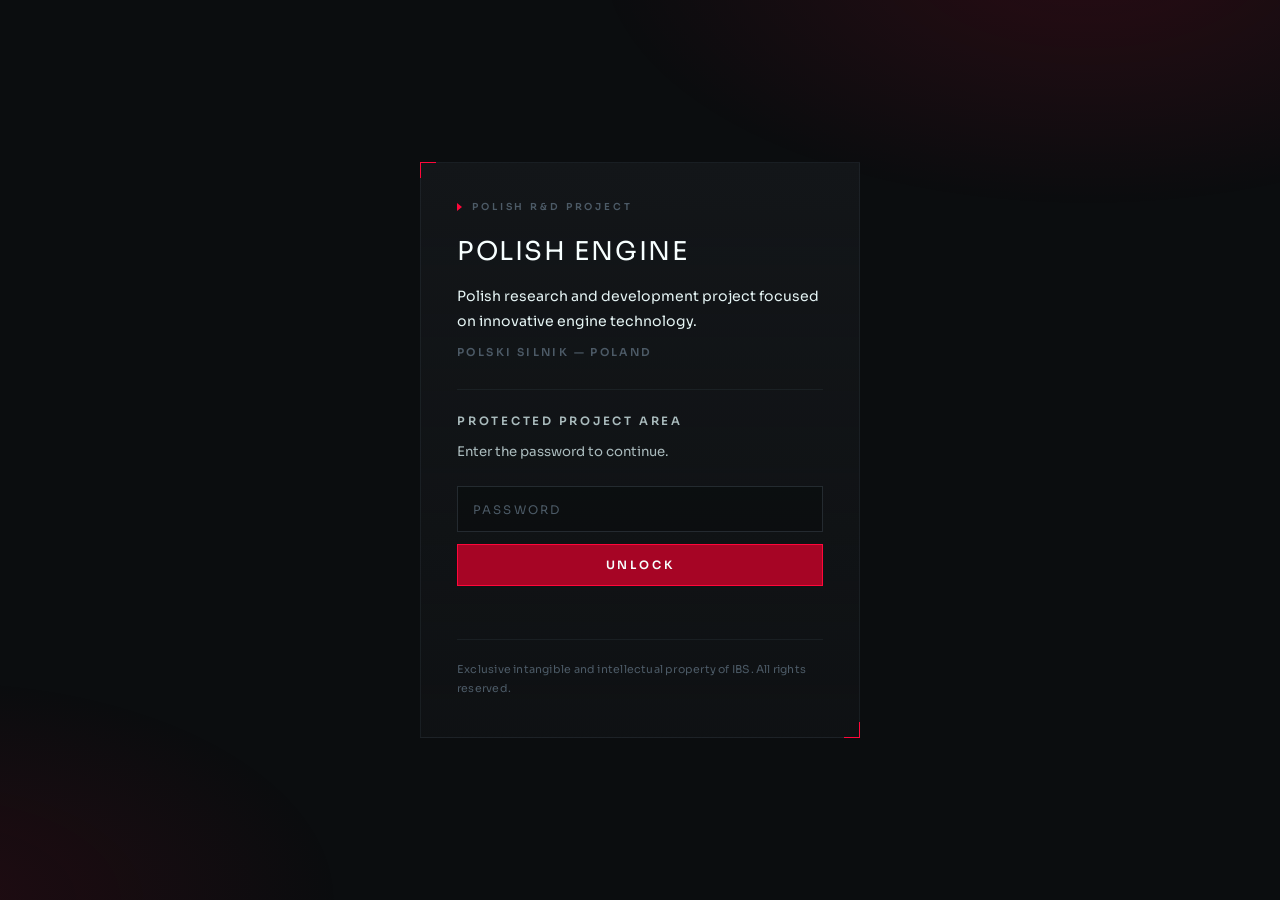
<file: index.html>
<!DOCTYPE html>
<html lang="en">
<head>
<meta charset="UTF-8">
<meta name="viewport" content="width=device-width, initial-scale=1.0">
<title>Polish Engine | Polish R&amp;D Project</title>
<meta name="robots" content="index, follow, max-snippet:-1, max-image-preview:large">
<meta name="theme-color" content="#0B0D0F">
<link rel="canonical" href="https://powerbee.tech/">
<link rel="icon" type="image/svg+xml" href="/assets/favicon.svg">

<meta name="description" content="Polish Engine is a Polish research and development project focused on innovative engine technology.">
<meta property="og:type" content="website">
<meta property="og:site_name" content="Polish Engine">
<meta property="og:locale" content="en_US">
<meta property="og:title" content="Polish Engine | Polish R&amp;D Project">
<meta property="og:description" content="Polish Engine is a Polish research and development project focused on innovative engine technology.">
<meta property="og:url" content="https://powerbee.tech/">
<meta property="og:image" content="https://powerbee.tech/assets/og.png">
<meta property="og:image:type" content="image/png">
<meta property="og:image:width" content="1200">
<meta property="og:image:height" content="630">
<meta property="og:image:alt" content="Polish Engine — Polski Silnik. A Polish research and development project.">
<meta name="twitter:card" content="summary_large_image">
<meta name="twitter:title" content="Polish Engine | Polish R&amp;D Project">
<meta name="twitter:description" content="Polish Engine is a Polish research and development project focused on innovative engine technology.">
<meta name="twitter:image" content="https://powerbee.tech/assets/og.png">
<meta name="twitter:image:alt" content="Polish Engine — Polski Silnik. A Polish research and development project.">
<script type="application/ld+json">
{
  "@context": "https://schema.org",
  "@graph": [
    {
      "@type": "ResearchProject",
      "@id": "https://powerbee.tech/#project",
      "name": "Polish Engine",
      "alternateName": "Polski Silnik",
      "description": "Polish research and development project focused on innovative engine technology.",
      "url": "https://powerbee.tech/",
      "location": { "@type": "Country", "name": "Poland" }
    },
    {
      "@type": "WebSite",
      "@id": "https://powerbee.tech/#website",
      "name": "Polish Engine",
      "alternateName": "Polski Silnik",
      "url": "https://powerbee.tech/",
      "inLanguage": "en",
      "about": { "@id": "https://powerbee.tech/#project" }
    }
  ]
}
</script>
<link rel="preconnect" href="https://fonts.googleapis.com">
<link rel="preconnect" href="https://fonts.gstatic.com" crossorigin>
<link href="https://fonts.googleapis.com/css2?family=Sora:wght@400;600&display=swap" rel="stylesheet">
<style>
*, *::before, *::after { margin: 0; padding: 0; box-sizing: border-box; }

html { -webkit-text-size-adjust: 100%; text-size-adjust: 100%; }

:root {
  --black:   #0B0D0F;
  --black-2: #131619;
  --slate:   #4C5A66;
  --white:   #F7FFFF;
  --white-2: #E6F5F5;
  --gray:    #AABBBD;
  --red:     #FF073A;
  --red-3:   #A60525;
  --line:      rgba(76, 90, 102, .38);
  --line-soft: rgba(76, 90, 102, .18);
}

body {
  position: relative;
  min-height: 100vh;
  display: grid;
  place-items: center;
  padding: 24px;
  background: var(--black);
  color: var(--white-2);
  font-family: 'Sora', -apple-system, BlinkMacSystemFont, sans-serif;
  -webkit-font-smoothing: antialiased;
}

body::before {
  content: "";
  position: fixed;
  inset: 0;
  pointer-events: none;
  background:
    radial-gradient(55% 40% at 85% -5%, rgba(255, 7, 58, .12), transparent 70%),
    radial-gradient(45% 35% at -5% 100%, rgba(166, 5, 37, .14), transparent 70%);
}

.gate {
  position: relative;
  width: 100%;
  max-width: 440px;
  background: linear-gradient(180deg, var(--black-2), rgba(19, 22, 25, .5));
  border: 1px solid var(--line-soft);
  padding: 38px 36px;
}

.gate::before,
.gate::after {
  content: "";
  position: absolute;
  width: 16px; height: 16px;
  border-style: solid;
  border-color: var(--red);
}

.gate::before { top: -1px;    left: -1px;  border-width: 1px 0 0 1px; }
.gate::after  { bottom: -1px; right: -1px; border-width: 0 1px 1px 0; }

.eyebrow {
  display: flex;
  align-items: center;
  gap: 10px;
  font-size: .6rem;
  font-weight: 600;
  letter-spacing: .3em;
  text-transform: uppercase;
  color: var(--slate);
  margin-bottom: 22px;
}

.eyebrow::before {
  content: "";
  width: 0; height: 0;
  border-left: 5px solid var(--red);
  border-top: 4px solid transparent;
  border-bottom: 4px solid transparent;
  flex: none;
}

h1 {
  font-size: 1.62rem;
  font-weight: 400;
  letter-spacing: .06em;
  text-transform: uppercase;
  color: var(--white);
}

.lede {
  margin-top: 16px;
  font-size: .88rem;
  line-height: 1.75;
  color: var(--white-2);
}

.origin {
  margin-top: 12px;
  font-size: .68rem;
  font-weight: 600;
  letter-spacing: .22em;
  text-transform: uppercase;
  color: var(--slate);
}

.protected {
  margin-top: 30px;
  padding-top: 24px;
  border-top: 1px solid var(--line-soft);
}

h2 {
  font-size: .72rem;
  font-weight: 600;
  letter-spacing: .24em;
  text-transform: uppercase;
  color: var(--gray);
}

.hint {
  margin-top: 12px;
  font-size: .83rem;
  line-height: 1.75;
  color: var(--gray);
}

form { margin-top: 22px; display: grid; gap: 12px; }

input {
  width: 100%;
  font: inherit;
  font-size: .9rem;
  letter-spacing: .1em;
  color: var(--white);
  background: rgba(11, 13, 15, .7);
  border: 1px solid var(--line);
  padding: 13px 15px;
  transition: border-color .16s, box-shadow .16s;
}

input::placeholder { color: var(--slate); letter-spacing: .18em; text-transform: uppercase; font-size: .74rem; }

input:focus {
  outline: none;
  border-color: var(--red);
  box-shadow: 0 0 0 2px rgba(255, 7, 58, .16);
}

button {
  font: inherit;
  font-size: .72rem;
  font-weight: 600;
  letter-spacing: .24em;
  text-transform: uppercase;
  color: var(--white);
  background: var(--red-3);
  border: 1px solid var(--red);
  padding: 13px 16px;
  cursor: pointer;
  transition: background .16s;
}

button:hover { background: var(--red); }
button:disabled { opacity: .5; cursor: default; }

.msg {
  min-height: 1.3em;
  font-size: .72rem;
  font-weight: 600;
  letter-spacing: .14em;
  text-transform: uppercase;
  color: var(--red);
}

.msg[data-busy] { color: var(--slate); }

footer {
  margin-top: 26px;
  padding-top: 20px;
  border-top: 1px solid var(--line-soft);
  font-size: .68rem;
  line-height: 1.8;
  letter-spacing: .02em;
  color: var(--slate);
}
</style>
</head>
<body>

<main class="gate">
  <div class="eyebrow">Polish R&amp;D Project</div>

  <h1>Polish Engine</h1>
  <p class="lede">Polish research and development project focused on innovative engine technology.</p>
  <p class="origin"><span lang="pl">Polski Silnik</span> &mdash; Poland</p>

  <section class="protected" aria-labelledby="protected-title">
    <h2 id="protected-title">Protected project area</h2>
    <p class="hint">Enter the password to continue.</p>

    <form id="f">
      <input id="p" type="password" placeholder="Password" autocomplete="current-password" required>
      <button id="b" type="submit">Unlock</button>
      <p class="msg" id="m" role="status" aria-live="polite"></p>
    </form>
  </section>

  <footer>Exclusive intangible and intellectual property of IBS. All rights reserved.</footer>
</main>

<script>
const PAYLOAD = {
  salt: "mE4xxBaC4mgqxEPPrOBHdw==",
  iv: "tV9cypuyp26OhgLb",
  data: "ylyBatEczM2r+JMCgsArYMD8RqVshnKmz/8R7H8RYPdDHcnU+vvTV743V5usazfvz7KmebAh+XWcYGtVQ/tsrP5L+wp8K+6hK3dq3tvvni8GSe6fVY/vDiKfnbQhDCFIfbUk8uMjFjUATZoEvehEQoKNgb2TeeVF6vLnr5cEQIqMv2r4cV3jV5xK33DU9uilfb25PiKdaa7RbGENcczcmBsyMcZGZgU5Vs1IVeTmeEZoHsfzkwerVgFNRbPugyfdZi1MetLF8BG5hU/nB8Sr6N6MTWEw4The5lBc8Xuy8qH8wL+gSXi5oR0xlm6sCEdsiut64JCg2JNiLr/QUS3X3pVmrSIjbjdcaGPeFnRRAAf9tlzpWM8iBRCsXEadQ93R6O0feOpwCJyFihZTsxoGccMJWLaGXNaDmu0w/3cKOzBAiyc5Dq6/dYXwPtbDwZ3ZraMVJGOEjQfonoYDKEwlOA/bV2ZbGuEGLlAU7VpH+rObIpMjxkzWEpPWToS5GedDcKaPaE2Neg8EzfbL1TO2bvfPsTQtBHFyePSDS+xeFwEXBBUMsXEvMG45/rH8jPLAutdb+LWGHjFYKLpqOypXkx5bSImRYp3Ku1ZCbEAleac4CF1D82WY72M91bKKIMbD/sCLonsEJ/M+BgExbUlYY02bW0t/vXWgQSvdX+Pw70jIfEk9Qw5JnFvjKnZZFgt2qOS6ncYOrqMyExCpeSNkarysCGi/MYtPAxuKGdgABIW4vHDqXItm2gy6mZS7HK8w1tgHCUgTU+6RbFTssFFnrRK23l6E5PIYL5ulw6joW0K8Vye6wsWT2I20t/dqb1Ib2t1JK4IA4hexHmzZBn6IRp1gNoeej+re/[base64]/sk98Ezq9uNr2SRdPyWRiJ2hRNFSPcyroqmmt1f8j8c/Irr83+Pe4C/8bqTUUjcui+jyO1/7nXrLXFZLZfdim90AvIPGlzjdh90lrgNJ7Uc4kQGqfX5UbTqLZ3JCmD5V5XTjdBjyOGfr3VPj6HBUjNJWS6J9w9lflI6jFwRPQhDFy0aAPTv2u1r/lbHYXbloggsW3UBAt8p0ZgYgAomyHyDGNjtzQ6z/cZ+36rhL2AUrDIWbZWyHTBVini9KqwiqSi3D6/TE5kd+1zBJG3Yjj9B/3DOia7zgo5/12R/m/5kImadwo0EInIIu8KGNtPYDZX/TmIypsdXU/CM8GfUHsel19grvR/rkm47HIdJsbh9xvVz+SrzYq6ZEShG5tK0CKGVRd+TRryclOaOA37zc2L9QmVCAxo/XvMqGQITCCOlvvnU7KtSK5mHwZnIWMeYTZRi4mbnT37zdCHocGzHHVxeT7KwWOELnMWooADGMnHol1YerYeKFNw987wv5iagJbNsi3eIuhBVlbjVyjeWun5EZyNN0Pw3xUUVjpawurFpxyaCM8X+Gr3TDEp/nR9RdvOsQ7W1cEsnN4WuTQNyg13WPdZy9Q7j/[base64]/h54MsxXmR6aZxCG0rH2KmVUIhel65oRUlLRpbKUpcfuwFVGhe09FSuErXIEZcaUAWVBrac9igqQyB2nKOBQY9yPobn9Vr5MkX6pDwh/wP8tc+xzxXFrkOXzp1LHojwdTUO6h13Ayup+vDXi4ro2Xdt1FSDr4E/NPleicpCfAFWOfa4rff/KMetSFt/K5LK7ADEd5y6RU3uNxAoEfIdsnNw2Xr/m9Ony+ddJbILQH1GpiKP2huWpudILTzRTeiaWThMklt4bQZD0whl8U5eHqnhtDpmfj1O1v6gxGATY4A3mxkNw/yUjSKfVleVC0IMd5HLhpUYFElgFDhPM5tNjV04lnojsBfXCvgTCwxbxdYx8J4CPE5ALNKxFEzMRjYRf53/7wWtAcebeJBZXURABe+8iFs4T6BygIs8k5AvesatEjQXBgQAGCtrfEY6eXfe68h1A5WlpJrWONwC1kGh8hntrmAQ2ErpIaKmytX8Db0DS80mD0b+wYcNLHwzvnUXfIi0YLy+/u66Qgx21yXDJ1zhCHSFFjZoMJrP/Ii/8KbDqU1+LXDM/XiLHf3V0boS7G1uOnyi1pVj5rSBFVaY705lvPTfnHqDfLk1BbIDIuY0iZ5veMtDIUutxIaoOZ57u4ZwBxEKuNpFCKnzsC/TUQgqoQTM/EDzNEIxe6y7UDLs16G1e0W+vT9GSWezw7uR2PUwnifGEfFRBrCJMXfSQ4fu28Py8F1+gvoejvb1A9eZzNO/A72lkq2g5vBDMB8v8gfBzGzR14HW2lld05XT3WBM+qYI3Pk9cf1ms0heh0ZPggIem4epA3XM+mDxggZV5rTyVSqNBuNSRzUXC3GlCLWwqQjNTLr2dGE3MSv2bIcfLEdkNvFS0ppHDTPL5Nji2tmK5xf2iFi6QKGTWDtRuVwXtjzcgZXgYOOlyqTJQOaHxJIiysz/UYRRJV4zvjo+GSyEGPBrYaNOTx746pa0t+5R/UvcW03nQag2p+6oGKEqtkC2FJ3Zdfk4YHPNPnEnertK6SzRrWYNrMqKIlwIPf8ntg0ryMZfCpqyXXIR+3Jn1qwsAsxdGtscMIfu+lBlq8rNU/brSdiLM8B2GoRC35SDKOA1ESN+8CZyxHBSq5IG4F21qS1rW6rixJw4d13RJpwIgKpvlndeIaD2GG6WSARhFhp8K+KgPw+Tws3r/vGp8e5u1C3kkiQvb5UTHSlwgPLyZAA1Bs44powpLIgQVvN0XTA9X1YUg7fUxQluWgUl0KjBjH2o3gN03/e3/Sv+k70xOntuodEhf3Z5OiuwOKbQBdxg0u+Z7D7nOJEL+QPdTHiDG5m1x0qQIOLPAahtLJ326i6a+2RtpIsRQwJBD9wGeRAM/GSYRN2+7a8wyo1DuOIiLmrG9VY6LI671mjSIhWZIU++mDQ63/9+F4GphkNxEfFAOJ1bFX8yflvIntU/IoYRxuFFY/fc9DJL9+9jJG36ZlBf4XGsVO/N67ZIUDMCYwBXyfV8bR1D0GiLOIQJ65xDud9ClYNTwQrpffIGPOGrDQYwg9nC2bvsWloWb77jsX9eP2b8Uacg4qWD5Tldsq8VY06f5n/QJaG0pgmw+CPqU4XwcOPHOpa8uz51W1VGq+1WG/m5IQ7qxt1vPNtfL2aI+JQxPus0SRhF/HQFtJzhDM+OmUJWIXeDas6WYLYoqS9JGebMhHmipjLy3bCP2vOBD/6hHaLZSO7s/I9cqTd+pTDyM44e4UgJw/fnIQ8N0Uuy9GDlMUcDDU/bACPFncKh6zKcRCF0ge0WPPWH1JEKgzpKAods1tfxwQ5rpHnuYN+tJDbjIZ/z6GGhZOtWeBJva5/xZOMaL27VJ/0cQmBd4jsZ21Cb0/Nvsfk92Sa++OXuHetroDl9mX5IXCPnuKuppSn0rtn45gmcVQ/MdfXODgyOjbSsUx7E3Kg0XcQcq+cOKfX19W6jUYet3OALR84lFr1dWB6Bx7s8JYO8FAQj62N2nACXwxKZu7UkKpsoy5rR3dmaoKwZQfwDCH7rCV1XF8V9mZGF2bjSoBcWtLsFaWzvSbNMfAFd3DZLaHv08BeIZsCzwIDa29J1J2NE/h7hVySm5imv2Pet5bvcp297h1aBEi9vXXH9nSWaQdG8abKbI0kC+8XutQV21XNt0lw3/a18TL99CiqeSgT+Lp9RmhA3giMrhOuVNFbNj/apx2gIYN9vbYxoceW7BCRHM6888uDtanMu1K3kDbby7gV/s4X6DUd8eEnaqLYMiM0XL8YiS1qLi6ofaJo/IJYTBJnymSLanX5E8I2eMzJ8hHp4yW9JtHDb16gu12mqU7lH0n3L0TvWprISHkyshFg/GBaBafe0/dTzYPeUgdpIDn+LQEJ0Lr3X4yfM1l/j5D9T/I1DYrT94iPio2LTxI+wDsJOL8fAJTXv5jood/GKwRdv3c6raYhsyUyUY1/RVkw9II364+FMhiNY1VlfnLb1MNofwGlsmJMtOH9GJpxS3D7QTHXXi+0dEmESCzup6B6tAYRtala8+OD19gsruCC4h1MuvsZ8XqXDh7xgkc+KriMUoypB+/ln6Ar6g3W9/b98kr70bz5BNE3xCJ7ZMSFJpsVyDreP5B6aexwao9qRFeCBBH+kx9taKURWKDKmAT8hZGdb1+sPY5lp54yB9OZsHrX6V3TaRBX77bdNySfdK/zMplOAT8RcjriS1e7INlcA5ERxvlQhgCepjZkWOh7QzmAGmZIJjC8pasBwlk9FnsM8G1tstb4/tmgIa8hElBIwtYwlsBt2hJ60olgDUuLo4cmqeA/[base64]/xARrh/0nlcRpiO2P5HxE9BVFpvYXS2ygGW3Ex/fKitJB02qAMjuCJwyb+sIjq6nQusBuVgbIpDrOKU60l0eeH0QbRUSv7FMpp7C/4/bJCG9Pqxn3Zl4U92eCVVvsE7dZlZCH1rigEsBs0Ozm3n1suoiy1aGs761oq6uYzmxLGdSzbzxmXTNYykNGl4iYYDhpPsg5YhMZqW1i/8Xwq44UCHcwt1dYXBsticVVX83d15NEXonr6dMbU7qOmOUDgqs1uL/JkYbJMFp123CgKwk7YCVtMzcjZm5tvQOR2hgOxui98vDVrrGwqmRVCu+XMjh5pbVWfyT/vek2n8PSId24LNNTTqIFEkB0qTc2lZfJH/wlSidWPgHNPo/+KqcyX7zrq+CYwyoUiiVk4/2jEqqqO/VZV6W80kT+J6C/nFgFMMnIfiHbXwlAvNGRnfHYK7tIDGaylHWytxvr6JPQ4GJGplGpHkFOk7wM6kcvbAe4MF5xUel8YxjklhFPYaBRvIzTwOVACzgxxpfTlCQPYhs6XIM9DA7uJpojId1OIxcJIL33soAxLlhq0/bWVakepzG7KYdIJH/b7jSdZ3wWAlmzL7WlC9tQ97JyV8OaxK4wLfT9soVrxyrvpitcF0kzsYMjNdeyWwleGTV+9v6pRU6F3VFv4LM3lpPvijeBJ0aViWijpTki/ljleHTsHuoai+YdjnHpc/lv8d01u55BC4BjiaiJfLKdCHLKePzghGKruSfTlloegGfBzYCjVgbSfugoAvOdPUx8Jql+A3/XBfGwkarSMmVYjz+JS5ppY6WqO70MHLcchlIV2mv0Laj9huVHrrLG75BLbnWRW4utjVpo6TwCYLAveu2r+nFarzcY5pWRNAmLHA9i1XM/ci4eSfh+L1/Wocq32WoVuS6D6nYIqRUprJBQ0vIFg1PB7vd7mfA526k4MAkORM/8sLElnpNBSoVdupH6XWYXSCDat/xAf/O+otfGRhrKJw2biYvDrSJfbb4HIV1JGwDIP4wAn7S/VLIoWZnW3uCDBbskudMO4EcKWOcsUidYzad2C3OeTz2P2w2P5nnyiH7eM2qFqnj8wBAicbKyQRAXPjGBTG8V3E5xYBk19peUHiIfW3zKEHUwNwIcte9srDq/GFbaLqmj5d0an9PMbqf/Z6lwu0XWlcmPGJprEqOzDo7yRgYV99Hgw7KYiHutvCTaCDB97qvx1GNDB6WiHWgRqNNA/V9bNZOcQ52VZAKb4dEGaSXlyTe0pNgJIziqvCK40lhk5bpv8w2jbo9fxAkzzUn0qy2t13X76Jc20XAuDSguVLa7K1EonkPGO8HgLiWdHpqwed/3J6nyxXbekr6xJGSan8szgJkK43eT8capOcJw9bvJ3+Vr1dNGbVC4tHIGfQryS960dhZ5/zMSqywCvXchGtZAjVK/ovXed4r5C7ar5+tyG1ug878S+uc23XTVhsjUqYNIk6lkJsvlOCf+trgM3F40Zf5sWa//DJOWn9C0BO2zqSQK2zMZZJEknhIMVLZEUgbgKrICqJ/nL3FOh7uPqehhIGgcQm9hBqaXXN58BFFpFgoRlsRyBMIDfPSiSSFq1OM2PGJAlArbgZAolk6PW/ByF6RW8xskghuJE3zevTPCGgIyfmDdB3O7kj5HhGfreqewGeBo7GVdX0/it4DcvewANd0vNQEOV8U6fHDhd9pW1SdmSv7W+yUifGKzfN3td1vN6sddWSJQoaNV9HJabNV2Csvu6wrhy/wrLTj4+mL0EJ+AeWN1Acv3CsYaKhyb+LQWghM7FyvkvVSB5L0qCt8o/ITKRIXI/CDjrqOKzRCKFVRYFdmWe0BfJ7tkv3IalQx2KwylM6xvDNfYnCsEGU9KD4s8FuV1mcdX/kA8ptPf31BbXm0kYg48bV62xduizPod3MaxqY/gJMl9aP0y/8Q/7jLP3ij8yxkx10VMKZP647M9da5IM5z73o1Qy65g54uDcmHVyiRMvZRe9pLvWy6k1J9SvABZiu7qMSXyBB0WUmPsrqd/kIqpAMmW5Z45/A0+fBc/eKk2nQ91z2jeRiBdgI0NHR/kSSxm/s/6E9hU6jhlN/3IqUEiNXmzxMEPy3DcnglWTelpxlVtrwHA9xIlW6xQmSlOXcLoh//J1E1jeMwel0+ChxhulXn/68fPPwaG81VLrZkWOvLdh3s/IDHTTaHwQw1AkaMpPAi53DASkil02L5Z3IzqjzrKZg2ERug4WqNuR4Hgg2xANa2QSkr5WrYyNecJWJz8+qmHEN4ZhkitdgbpKtdFUHXwindfc3zi3GL5cmzHHolc7zv6Tjs+qFyCrMsP89E+kuoK/[base64]/zaVoFHOXLVnV92cd0eB9NCppWEgm2z8mOCcv7JWv6/ixcpVb9vqoWdmYqhQ9VCJAHSnYZWZG9MQjpCKt3u43cfLa8BSVpQfjCG5yBKwuiJoIDbYZ6QiQ2YdrBeKAvPZv/aSnDHzfnxCYgSgKnnExdKlWpoemsUtuRJd/2eHKltIu73lCKRKR7c0BrDAM29pjPnLvKUXnxDJr4g0AluQDn3iKvS52/maL/bJ7Xn6M3fRfvEqO+jKMeGyb6HcNV9n537CkBUFipcHi2dRXYxXf/YShszU/QhemB7qVpbkMRjIpZY6wrjiO4fxu+7Prdf2Lue59di+4gEOGnrd6hyz3o/WGE4qfIGA92sK3p0Un6DJIXfIvSxP/9xrVg/vwJPel9HHZ6DTTJe/y6yzN/Oy6rBcmbCxFGqmwHMLPOR9Smioe/WKBXGiJF8tzH8QiDktdtMQ9IxUvYAGRzfoY/4Xh7X0JHd8aKGNqRG1fKfyIevYvphQkGUsrjXcfkw//q87RwYn2Ky9785lVg8pzwMGWHgtoGa4kRMDjPUe8CkHs7AvXvY/oelXlX1boqHY4HHO5WF1nczrwsxGbzwCucDzUj/dYSKNYQuK0eJMA/6NUUmW5odaIm32GPv7OYSpZIkF0AfMitM+A+5e0TnaqHz/NbV6G1xKJ3ssvHWkF/Qg4cnkGiqY+X+gz85MnD5QHq6Xuj0rwnj+QU8nOnjNbpuf08MaRWHhJp0QO7oFlZ31txREa1FzvmvfQifcXtwSHpityxY9/VF5XvUjuN6GiJsWnyH3O7qi4fuXAY1R5QbWpGEQWRxalyNvFf+LNVBEUqhcTT9BRAN/sD7IV15ztP87frcfktndIXGC202wg24JWkF9kEn/1usPTNW+c5HulfrOt/HroJSVWarSUpTljphKaSzKAs6bMSBkQDXDjvGIYP4Qbhld21l7SUdEjB8AMi71PFvQgaZ4RETIgxhZo5bCJMOukgOEtPq8z55FfNOpj81Zt/Spc34fPFyVKfqNNni1/4WyD8EeuMp36Fvvsuo9bo69zKiAy7/jOKwa1vydZCc50YxJ5SEcCSEKsVNp1RmQNhGXvhjnHq+U1DpY+R0hOGv/oHFuhXop3pWvGWS8d5tXTwfVEA4iQHDOeZFlpI+pnUZr47msR1t7ruqugdemypk6QAe2IEEvEfQTH1ocskUa0hIIJ1uLnwohAlonW5OKUlK6lZ1qhYVqCh4BcVszstDmLLnCHkNmxEEVImNKQ9AvR77tXD74HX/rnHSsYaGtAqsyAqf9vqOoeRe7iwSlrInHy1vqmgzWrTiSkg8Aya7dLWNRfWictIPA7Wn1JfW2z8DbNeb84HgvyQmL/rkvS60fHypheo/[base64]/45njYOJUHcL28qkNgx+4GSmrYlpZ0tcRz9KNC5Z+Hjr25nTwTMK80NaF5mfXehQP/[base64]/+Slye0gg2WZd9/lufwKpnlYppFS0cyjMfetLwEEtFkQFieTOXLpaILdwm36mUN7hx8wceEFr1nljpS6faXsmDWSUV4V8eWf2au/h5MxiFbUgOQJLZgadBivNPiO0Hsc2a7gWiTIBiyDOo9dZz8SlQvdYwVgYcTWqTr4QpOFlQI9xa4ubDKDCHWyv7MNYRAOkcGGZJsLnP+cLxqJnuI1zfpm24A35zBykKCAsAyc4h7eFzBuX5a0XuSBy+y6LEgz3p0vxx2QZIpsTT/KuJAE2b7GGPjl8X5Uo96R63QGwyq6jNI4VowLnSE7Zy/GZkgMfJ/yYyJRdJJ2q8SLX7JlHa8kBFw/63UniIn9WWdbTqKOA2XePkAeRTdnA/UAwdqISO2QCE01AHXavK1XuBYgyoyPPqDZGHo4Ix/udcTPnQx7RqHDLtwswOj0zL2SYOk4FKCDqWyST/eHEW1FKEqab40u7lCaS3pLFgIfh6qCxU6myQ76qOwqjjqEuOizXAMNpdwdET+RCfg7hGIGORfLV/VcCXeodJ51orSXeAkMIN+jnr/dk8ykvdHt3Fu1xbCMQ8onRaI0E3J59Empho1kiALUtJGC7rcqAgF2b+MGFmd2ssbyXaeQibzKIQTiKcerTA21tbwli9avQQiY5bpRW9Vap1Ss4zMaLbME9YUVQ9TAAu0t2mz8HnIYg9t26Yj336kE1ceXygvi7GWilmreNlc/ihnllg/D5wJ4e9cjtYjPEQi7T7pOa2wU2VcBqfYwmp98xR2igaq9DOSSvGu4WFgMn1o6blln/wb5pKQhGOhW3dHJwKkR4o7v3pQOAhlVv7UUj/HjT+J+vpkRKvCKVg+cn5RBg/[base64]/fMbjBo3EmTeucoFqNFHpxqzyxaxCUo/eK6Mo2VN03Hg18PpeTFD7pOXWqoDGrWs6Lab/VLpeGA7/t8YVmuAIIptWYQgzykCUPEA2JMUlRRiDhQG07dp05eF9QnsWd7r+yJDWfSW9a8YCuYa2DcB/tR4sIGdv39dv23YRBPcGSI5KBrFbg2a7FLm2/CBGIZugzmkcKInrqKkWDO3Y1Tl5w2vLRMoyXcQcq+ICnulGjq5tNXDqwxJyZK8BTNYFEwwHoNc6DtmEVPKU53VAs0XyRUGekM7YgKxTypRH7NOuUfhvDz9iW9psmKcX9TjYgf1/65J7WpKBDYyXm1O7WCdZFffmMOsLkSHTOLfP7CfxZUeLkHvjdanYTHhU9ybuxilbpGOFR1MPM7DtUh2xG7igDi8ccOzH1VSKkORfmZxbj5smeaZIYqoYgGJlTvkq0PT4dV8BuZl8xcsQ0B0dUdEGCP1svdzT0EDLI59MrYzuc56VNoiUiniYinhvdtCbnnR0c/5Q3mJ7Q7FAPmn9e5GbIK+B4W9axr8kmXhfd9QLVxINVpp/bY71YKHZ62fegcXLOpckIiU+IA5njX/C3wdCr+9KjkO9AdZHItEEBDia1IdUgFmdP21XVa0iHCbEMKz7DQ3+9rl9zfwW94/[base64]/HixGEK+5VjD8bz5WymSIwSW1f3LQuOIaS0WaRTlTHXJvPQNC+3yIp2sxhZd+MlQxgYWbvPTaMRZKLd7Ac+ynMXl7YE0cGXwCPTZdO2USWTMO/gYEXaoq4Q7kIH9ncspbWh4DU6X7IM6wQjH9Y4YE7Vd/9CSZk4I3o/II2LhWYiGmuon+0HCREhGBJvqPz0sUW0QRXbAO66AIRRrOT+mrdo8HQWxN54Ul4wxoopJqqoud6XRGkQUpk4BNoEjikTT/z67f49otNpnXpLTT5Ht140CH7a3VE3adIpkfk2XAkCxnzPDzsZJu2pqLedMhz3dHwam9gqpuOq6gS2AiK+3qHm/[base64]/6kfpfMOCBlhvH08TyqOfVNPE7eIFE/[base64]/8HNHyqippJKs2TxO2a2R5pvdr/aoYE9Ai+3+Yy/aU+48TxsFJrwUb+eRBDOJii4VFahOn1HzWuIdLhV6FRLUX/LQu4LOsWAky+JYUr8toQl7+nbTev3jEtPuYML7byd47NA/huoCmq1Z2xCakFsTjBxYSz40Nd6RO8sfPbwoSXZp83+PKuPWmXO8Zr50TUR5ZrZhh0JKltBZDFYsvWWRk2Y+tp/Nm4AzGfVhY0tas3W11mBrp2wO5ZEFdpKs5nO/8aDzdwkyZk/0JBBuUjLGtSyEyCsMs1vaWDu8gysOHQZx18oSto5iJwj7SVCSYQgaHBlVEwgqaw+aZhK629hU+KnV0tvELmpwgVC90whfNS3TdiGwANq8xtajdarTTtQJxUDDixWyB15BjqLluJrcPtsAMujFFdmtf2iObA1GobqEMcGAMlVQmq49iAz79OUfyys/RkUV6x+7rammXRbTLWrunudE/cSQYrRxRpYoNSvfj7PcVXVa2Fly+6qSaY2yZE1xajcihX93D7XHrwBd2GfXfvBANu5SOGMhuASDJEYb0ndXtuyffVpaZpf3kkAKEIvzoktnh/a4EKGzDQE90yyjynW5xWD0OeCJIstmHq18zNaltMYFfT0vFDXGymyyV/t6XS6XjI07b163QEFOR6wrFe3AAflyGOoQrGb32pLysTVQNCilG3VNK1/w7zC1vGpXzXn08XihSdZDh1/Tcp4CAOZqLlRFhiqOHY6HFqHCF7ruxQ1P5mU7HxhlEAnLwhrcIM8jZlWEeP0ANR2jHqSCoaPzHG14vjBG+bmMkbukURtYHvkKEN7w7uYlY37WE3r9lUmYk80oWreO/3Yx3HdUIfXUiCalM/PP1bvRx8h+VAbNRnstNpUCtPGX1nTAooTzOpMAqslapTukhBOqjCfEPxTIBe9MJbJrhJrUbWDRZzcicioDxHxf9VeK6YUz4wEk+HUhbDXamImADSaDZhvjjagoEmEXmikogT/PmsS02VLjEZNt5biNHAsRGGF+RgOeD7qwM1d1ygNb5SzfdXF3ZOu5GaKnlGVL1DzdD1GTr2wocGu4QenwzfmDE/CA74VCL2xIzLnCusSmZ0NC476TRtgKBm3m3Cae2QCCfXiqGufOg29CxDNu4H5FBueYDOit2qt5SdMid6TlHSutdqldknpyll+E9kc2c//juEn4HVnK0Af5cqtKc8qOTpUg28wK9ZW3HJJCWnyHW02v9FON17kOjcz5+jPrF2tAT2dRDzn9vXc9U2enuFeW+R3ebMROkxBjcegHuyoBbNi0I8IndF1oHxJZrzWT4Qx8iw7I7hJuyRy14IOzY+H5mi/4lcRgYEsLKkVIIh59tYWe90lv7tN6zjXikE23/96Ian4r5s4jN+FFdsfnIl0g33uxat7jAsP4XiaPs/zTFGMk6Gv727LI6zE8SpyQ72/x3Q7+NvShQfOcrkM/+sLQS/[base64]/3ODrcRaW430IAfuTrwz/gOW/UCV8TAjxOqgSSaKAZSQNIdPSKMu3PXoLtC2rhmprF2y1lTrAL/[base64]/nzdH+iq8Gc/Jp9THBdf5fH739ypG0vThdZGMAQ7KLCATfvzh57sFN+E2YNmsntjQ+Yr+y9rNTUNX38z2O1/dYi2sJOGNSyFmAyi2qV0gKE1MkUaRQaEmQsYzqYevr4jiPhh1x37tByF/1R/Giuru4TVaDSSO7/ecywGG7iIdykVk5W5bND9ucYdDlkjqHJBg30MtboUGj28npTM4Yj9KF34uDcb3/X+QekzPQpfxy1xOU2RT3WbUHXxoeVzzpHwhiTeZU1hLNyzjWfL0/nFF2099U4EUOIopdsJPgpdeuFmWsXlKX62stpZVDpf4yVzYyLoty26zsmTi2gIkk9a50Z/uZwruC1GnqtCvpa6PxII7CZ1rJC+4ezmxVfofy9nH0bM6t/tmSoRGoKs3kZPUEiOp44In8UnyrHC5pbCJsXDtxlqrbvkkT/ntWSIDlgE2g8aaLv+pEkvC+fCsWDjXfL7j/QCTWdNr38Zrq2TS+kpAuNFtafcoLwslXZeeK4buRr8ZSNiBviWuNk4KnHY4xJfWQ9tv0/2OdIAhcxCrOEtZ1HF8dGuU/72pzWrj3sVbH6/Rhs8mMOUwB8jP9Ie0HO30ICvmUoSY67d6DQo/BdQiXnN9dKCgLH0bvN7A4aBHbGgIWGxWkeyDBSlUBZL8qvRUJsvyTIl3h1YQIGNS0AvRY0MIjTHCaPWxj90Qh8C/Dtp3XbJiGmTk7fr+g5sJn4AcaTrkubw6w3RupauTXg0ZIIc7N8DdkquBVqOvKtLnCFZpw5Mv/TkQzTdVC0jbNB1fgbDTvJWhSCOTbuO7k+ip3Nr9E7XHssyh8meoINkEX2XzWVCxth1r/45dVgqiBRnfVntPDrHZxA14Uv0hvQrFIgB92/tAkMpW6XmeuUFAgTDr24/IADj034E1wE1hJL94bgrddnZ/9i2v1+mPDVXcSL3zcyrZec7So496TA+t57t3az1qp1sngBIHf6IkYGBUnu8jajczjyX0dl6id25p5LUQNu6U/D3rnS/[base64]/XV0e4Qvn7O92XflJU/Hv5YkIDSARg26AAsoPuhkc2nsHvOk4UHzGrBXnEKy/cZ3vQeCgyIeSuckw1Z/qQ7/hjuoF+AguMIzw+B1LG73eWN1XXAj3XE21FSfDHNfM2t4XqfTYkJIgIxCHtGDMpirwrKP0FxTPvAcaCNyj+2rImVt2Pe7qwFdbxa4WzzM1PUvTgUve9Y5GdjCjwXcaw1VrmIMg4wGGNwBIOL4/sh4Ro8ZZrBHykRRUkRUVABUuQ2gm9js54VrbOgH8P2AppAGFIVp7AUIvvTVKLoDz2dzJsSKUBa/86C5fwdtcIZmbhzLIIofO7bUwggFNFx/I1TNRZGe98YH1r0OFnwCu2hZru7XqckQYXP17O2dmplQP8gXf6qq1qnZcHcnhCQpggjqmJByNqQcCTM5Pt8xlWDKj3+ujEghEHrnf92jfL9pIrqYbhmkvvsxZjPWQq/3zUQYA7gbIWDd8yMzytu/WttQG+WTbbeEynsg1SRvLiUrsR3b2Wn9eNTpl8qHoS3vm8/U8roTUb0Tk0QjNoXo5T+7PGlxsYEH0cgO07wjS4qWKtJpectNq3yB/age7Q8lCK4ZaZ3B7Yofqb3aCCXC8HJGVC73xuiQbH1hLqI5gm+8sQYwzTITCV+JtcJJsnb/JwUHmDUbZ3FUiM3w1mv43vJFTGKNqIgSgE5nFaAQ5cKxnxZg/i9hXTANG9bavj8kM0uPnsO/A3+PSWo+x1LN4ub4LZzBCHkxWJ6zrocKHTF508Qcric07wiXgh82o1+16N9ewP7MHT4s5PtShRg4v8OgNr8kE92pZZNzzJ1X/[base64]/dtitrcJ+GU9SB26h2qvoZOMoc3oTIetZ7X8Hi4Jpe0095HcaN9dJ7eDFgFfbHmG6/GmaGSsHOUFwXnUV/LzZtqfTbbUNPfuvWnyQA9Gmm9BjysO/9Nx2ia9jr4VV7gT66Ot5pPdmBxce1sqVvk6WAaPIcoYR8zrDaxvy5Kgf5e7aI40NLh/oEeMn2p7ahdNK7qvISVuNLexR7IfoAcUZ7tb+t4EnPz40T5RToyZatgo6SWzIH650jqHYgv3Uzz3SM+8Qsgr95HyjVxmi58mm9BKH8wBttoPEo/RA/sAIdFCJ9pTkWQbEMiYf44sLV2RJWxNB9QEUs0oBfg1YXe6OYHoD7Bnrr4MguLt0pfHdDBCh/lM/[base64]/ygUm3TABP2E3x/[base64]/WgOj5FMHZoxQYhBoXwYF8d6joKvHKQ5VFMyf/uhZm8QgFz/HavqYmMeiLl1N2cpZrjSj3AA4xVcirT1sOFqnaATtQtjLLNN6fJMxT4A/ibKNIDvp8ZFIiTd1bipL081arlFLsJKM82OWlBqiePS+XO0QvX2vwlbPGYOD42K7UpSge9cTFRZsv0eLShRyFDKoO/[base64]/GNCTh181pw9VVjjoPHeIO97Rnhz55/wIdE6KAN8VuAzGtro0sgpZ3Nh9eT0ysYG/hFUriijbO6C6CEe7i8nA6vy0grslaEmIZbERTSuUGHrOyd+/VLxwfOm7z4ytX0dWiQ5k1wheP8UhO9M2G+mGkrBbNn3aXnFPyz9fuiVRiwU25/6k1GfT6ZQLw1qn4XuAPNv6HykN8vH84n5E9DRtOa+zTBz2EaoajktzalysWQAMxcoyeh2UBZvTnZSBVD/56zTBbg3hOJbEMsoGl4IDpqbeF7C1x9hLfrCZncUeUB41W0u6LK/cn2ZFqmiOEEc+6CPsFIWq1FSjUPh+OkCZoCwq23srqgx0xffz+BJuAaHCEVSV74T+tWnUwpapZdQdMsV752thZGCz64x1OiqiRjOPt5CdSpedPItDfrsjP3W8Sc0riy/ErbfEBuCt2CpX/DNA1ZaBvCayEmqMYkA7c0I0R2pgPSET4vJmUV3eUiSwEMrNLiKYYtw8aA5EHT6DW/fKCNrnxL/FkLzbj/e+qnZ90kpbknI9GIiU6XK3Vj/[base64]/WAPvcGpRvgF7M5UkSwSUXY0FngGEvsSLQbRFlzt316WgKFzaCPCC7t82u9D13UfZ+z89+EOOfwy/[base64]/n1k7QmVdE9BJCMQfBjihvr/ZKNRwZdBrNNSXwZxztvnmMsN8VOXNH8CRGhuP3WiIqAkMxTGCJxTzS4LiqiMFobngsQGGvrilnv64AzxKdI9e30p148Xb5n6Xek7x6ojcC1Mlol2N/q43ygzstCtIrFXrQEjumC+UPS5Zir8JLFZ8SCiauba35Wz5mP/x58SN9drA+8BwJMiTquv3vNnnhOQsqDn0DdTK6NB70Ft4S+lIVmX9pBQveWflWrPxNuXCTclcA0q/bE85DvC0Ku6EvINoLvhCGGiDslJwJHWHCoakpStxuE2J1Zos2R403steZzwLSbkeiKelhoUxcn00Iv1ia6Zup8G55eoRfFNuJ9NXrySzI1NZLDnRfHaVfMTxg9Q7+fmJkqZz1np9dO2gmn1ECfWWjek/TnsFmP/OTkufanAd1OtmtBwn7I5l4rRMEi0FpOm2IA5DYT0PHmAl/hKrq/NIVIUy2NK7YAseezuaD3w5AFo0OxdtxGNPnOSgpp2F++35xOVwkgi7SE6E5Vg5BFlgvpmhfFl5iXPV5PjrMgDPi5/KcvQ81gnENTZoK36JFRXpTDrEQrXtf0Ej+OPEEkjKv6YDM3+yCkHMD/nLlID4PeOoyclZyZ1ah48TrdNpx4x7sxsVdWZNosgP1+oWY9I8++F94e58F3E9ERXWID1uq9braPHjF7BpH7zEY0mKDDYTRfMdebk+q/NUVgLTGszP035KxTKEurBaP+F1VoUA1wBH8e5p5JQrJcnCBqzh4Leu+ydQw4gfaN/fiCnmnygoDyH7QYN+2YUsambu11aqM0BMErdjhf7q2rEo3/spKebengydP6c22+51oJN43MYfiS4bnTKKNiSHxHWAr2OerbPysHlTYsHHoC4BmFYr/sWkjSVZa4gr1pezAh0j2l0TJGsGgql1udyc6aSFQ92YoDiTYEv8vAHj6gKPKYIcqr0zYBSNP4y7dpfKvU4d8N59qEC8ehwAqD3j2l9dnDe8RU+dMBxuRF9HGRCDvnrGqdMkArvQZIPBA+C/GD2ttxZ3u6FV/6uQSUUupxpoO2Fy19dvVsbx/wHU7Aiddoo9setH/8hmZYsxWaykv7PkKUionix5MUUT7ZNUVROdZjhIhwfm3YIu3mRAI5BnpH7AH782Q+aJEQ59fiQFq47Yt3I4SRgXgiWAW26f5mHIti4VXDAx6yONskaTxcR/UcND0pzOfhZzdq+9aYsVSB/QQNdlOlAlPGjYuIfPxy44CoH/NjAvfwRlDaa3+cT15B0V97ZXuq9uNOCBzS7WtlmN7o0JIKsLzm6WU/tmA0zSpB29EuoV0E05uL5YIbx/Ho7G+gCgCwaiJI3HuiNRp3cgHPk2sdtehqd5iud73sO7ihQ7WC4at49SDxpC9TRTrJYiw119RLnDqTk0Z3+1pCIsALbRalw9uqirVrsdqKi4g6qZxt8uE9dCdMpwSFeJjQWyADBhAmIDSWJDP+90QhZABNqAwlQgEwnwCfcv7oMvjmK3eJV3VFc9//k0OI4qZHiK81F7YxKcwV6ZNsIEpT4BUriIVyrnmEVqB9oRuxyh3h/[base64]/rAli0nGcDxIgAGJ1pmqszSoHtxbEzj/[base64]/GN+HxoJT6n4Nb4XeiD7MJFp9qryMyFnX+36nTs0gY3HhwEPukC8+Q6e2A6vb5HCK8dkRndRDMKm3BR4rzsMMnJ01vf9tfms/ibzKPOANh/[base64]/LR81uuKD+XYaBt3kdN2QC+v2AjcW2LPE+R22MLaoLc9Uju0Ek1MI8GD575NmPwMKXKzHUKaTfG/87LUpb8bBTXastlxe0jMUdauLrD9B4Xf1npxwYdiLKTxvVqs+Y1MbdkI1wULDOkH/vcRDa+5VR0FUNmKQDsFcjqzCzhq/ZhyihJmfppARXevNKyzmtzxHQ44PaJl64M4n88l9kTS04pCx/Q8bt9tWWraDT46cDsVcaPYKL0uoK5oZ43hhqvri516+moLiCnXTz79mnl3iKdLwKwfGv3gYwbEPyOP6QR2MZ3iIqGpK6i9qZZyUhHcP4nJkYECVuD3gITyE0gCtQvlY4AVAoAGsTkco3HolTG5/X/oQDkSyOoPmCtNhEP0inkiXQP4C/6oED+5LMzWOMtov00OedbxIpbEprf5p/A76l6YG2gLU2YkHZ8i9WkKltvJuQUiCFIeUlJkSkQI2h4y28E6b1/yHfwjbLE4hb7r4kdp9PVPrYFHyRKuoyTNUMoPPn0dOBbGI2X1ThnD1KtTVr+IsnV+b9o76p/[base64]/Pc/2By+LQBmmG0zaRUnduHQ1JnOdwrbdUk9IOPu3gKdj4QX6idByU50nRshlwbDdDEDqlYiNX/3Y+oHR0ty2TUTwbN9qb40O6Bjm2QkKeCBj18jgDe0a/DpdFv3CsP53jdn+FLrN1iYbYuO4gMHlyJm19Xjo8jIOF0euLlW7fXxhINABpo1CZOlOyfZ9b5nsyQT84E0bl89kAAxCZO8uJmwXSpNcEDFpIsYDuJoV8auRWodJ9UulZ89apd0xCvQSwsgbYDipcTODKS2aoa6UF0dDKjvwTkamrofHi+Rau93RqZ5/90Ewfp/0ekr3bkW6vD2TMu9WahkZ9Z0Ut5I/cfRa7gYawuKTcBGIkSlcw78xg57rUCPQkmBgRNFotVFRHRGfemc3PBML0vCpeI5FypcivzK5bqOYQBAs9FjkpKze06H2tiX/2N1aWp9wtauC4n0DgLjQ55PYLOkjviShSiqxab6Y96IqiO3ASZb3UktDPpK/iwZtybJ1+205iGt4Ef4YPrqv3dMQBqAn0aEKUHvNBbkfNC/24a4imu/9eWQ4S4kTZTMJca3cSf45VeN8G7zsbEWRwwKaFwBQ4/SnTBkvrGGBDsS7pwa+fQeitbvybHUjCs6fI5v6n5GopFz6oBNLqOy6F2hUFB2vpZPpCToF01MJiWCr8oRx4RdJkOI6IwzhpgW1koC7m278G7/Rdvdwt+yn/cZuS8jsLhlYKfQ11O3MeCcD63wWvYRifU+FVxk9TfeTcyb5+fafu+0B+b3CFjxuRsADxuzcLls4I/zH5QrpDW1uWyL79RomBAlZAKOiQWYUrL/Cyfrw4YH0/GM1pfMP76rACZHVeMJCvZf5Fr5dGpAnyrSULnWBmv5CXdDvVDp2EtZwluN1HtL5sZO8Ef4pNg/2YJf3UctQAtVt2l3u7PouYV8D0qSpGwhoXpyPGiNnK1BBD8onq2JYRsI18dNhpLmRWeu4pxYS6K+Kiu/pDh4Bt/cxRYueHaK2Lr4obBGo4BfXoTvzNyA+aCkDGplLXZWvOA/RRHULL0UV7lCfzxqznmV4iJ6S57NJ+RL/OnLqQpXzQH9ISfvYMREjabUD6P4da0KEno1V8vzKBzDEXazLL12gBrrQebwjc8MLeTM0TxHUHlwHgo8QJ2/F2ks2pacshI3xSck8IhALOrGRoRd5RTloY9XpYY6RkT6a27Iru5obNtnGE8HaobWz1omuJhEaBzAKLgP/5cSP9ljBQ2iU2auuan84PYcfYRHwz3RNCrMgXggxWoAHOffPmTq7AGPdMXIUd2Ux6Swze+gFXB/sLoBgnB3XbwzYERgbac+rBaMCqn6Such5h6xm1WMKe9yXqDPRTqiDKEy+bSmqS+yNKkhgRtp4FvyaJAzO5MQKToCQR59PcqPXSaDGQYBu76O4bQn0jpA/yfdUCb5ZRMEj6nsCQCoRCzZcnSiewOFUftY/pBGJOMWh/5C9zP6QnqDJRhNc1BFYLQU4Dll+7UkufMD3qdaEJ16orXGXd5ufbT6hPDMPDC7RoQAKj/reVvnL0L1hF7ETd5JAaZgY/G9azVjqrX/flceucnb/DbSmjYf+DcLt61Ec/sExeI4R/Jn5fshlqvBWX6EvicgouFkVwmlElkq932IUrHa7MRqF4gVhFzdqp4sc0iLSVnCIziZCDW9tm8paNGx9GcasIxGh64hq3ZPQQSUx7bWbPvl0w/82yDPgfO2G9Uc5gcadeKDkCQuJFfO/k+pojMary7qZBZe9+zFE4wmjQYowvgWVHyo3hu2qgoxJgYuG+M/XfoX2v+EjPOKqHpF2SRRa0MNw5iqj+/+GOr5QRfWdH530qNMb1D8zrQVWinlaR5P8NF0lg4ywkGUPdT4FZwBcpKP/ieGLd9YaUvQmWdnbPJYPApqK5KKIqBjSPNuW/5VqRQkSWPVfXuI8NQLWHEg3t1OSFsSob6GZ1nMyiEJTNZezJ0zxhuwx8X4dHNM2EwHM64GSJBJW74gWcGvM0LjF6TcUEiF92av9IlqQIMvkkMMHKUm9MWrK7duejO1+zLUX7f47p4vBrRme8fepaUi0fo667tJ7/WDKRI3yUh01tYZIxNX2IBonQNl2IuzLdPtrMcgtMMgK5flPDXOIM6AGyhtfwgkj02/8N6ci8a0AR6MAl1nQG2WfvHEBNVIywGUfiLmkVn1dffcrBgXqS7qOmOXlQdCy92AeGiRuIaeaOYzl9KYwI4ul5GCF/1bTMDn9s50Q3PbVIWQoyOgbn9wlSYC32UcdekNqXcqjOsK3NoX3Ibc3FWtbK8qzz83Fht3ixdwlg6APfb2sNiQrgfvNpTIHNYEs6MHiDTUegUb+SLVqtG4CktBkZi1C/qrEtKOJQ+rDBZVkiDUPZLt/jVyloH50y8PrGko4x/[base64]/L3u6NV3UF0Zv4vXXrf37iuqGCbKdU1d0dkp1DykyehkIibqV9GfEuf7sbpjGJZ18EcsRWBoBav+vgLiED2hf/MLkbyBjR0dV6E8I1JTg5Df++4gdqiVmbUiX+7C0ujqVUGp1cw7gNinqDSugIFKNSHjlT7+py+Q5eJSqE32VY9qAivAbd1WbTcUXQOpxt4F08hlPh9VvpAk+4xUz+HeFQU6DhTigy83VyLAYBsWCJiEFKO/Hc7qINYkwWgVfUB5Yb59M2xPrbX28sHOGG5lcOpHg0p5lcM8x4QWaWCIaipLYkaTjwPl76R6aUX+ggw9EeyXN9Cmc+iX4Z+SNo/oC4JtYneQfnk9n/3kaDfdsxYlaoBocq31q/wq3vAYsfmD+utKPloPsnfBlX96TMBUiYhaKFwtSKaFpDneSEzwf9wx9EmfK+fqy7si2gnRUGjpFxUh+NylUTj9/rC4XHbXCeBIHoqY954SwXx/XFO6nTVI3vMl7fD1wKXsRdAW7EV1w1JEUnkJ3rOrFvYxDnWOQU5q0ketXeegk7HzD25rk1aDLpyvjVzMdel/tZB2i45u3d0CwUTMR22XJflkYh2Zd5XeOBlEApnDld7ms4o1hdMCg2Y9oBW54xghn7UDrpqSwc77usQ8uDL3PioAD2RY3YhU5YX3a8EOhd+RXC2ikbUs2loZOQULoFpHqWLIAN4N3AJr8WmTjbgYImKX4/HZp7g89bpAxVAXKuBz9o6RJnUOykK6xj8MsBPJ0hk3VBvkYjD4DkV97RX7iUwO65IJRP8eVGdU5YnvI4vVGCDRbBFAwRGgJeHzDxtM1zwZG4cTKlq4k6RraruHSlUiIAAl5vfjLDj47K8IUr3h8F6JPYON4Y+M0hODx5w53MHG6X/b5Mms2nRSefi2pacrjYevhTzUQ0bnDmqk8JBPj6hU3q7j3SuYFHn74kbc+2IyBSk/KlTYHtTtIM2nfjT0N4j72j2U8C6xA8UDUu1pJWW26J51pPbDz0kqQ9AC2lIz+eP3tybJ6s+rJPENLsegb4aIPfkFyLUrFdW43M8gusHOa+7cFnUNiWr2fYlHyDhCLum7MvS3ElC4KLXULohnlarWnhbuRi/",
  iterations: 310000
};

const bytes = (b64) => Uint8Array.from(atob(b64), (c) => c.charCodeAt(0));
const form = document.getElementById('f');
const input = document.getElementById('p');
const button = document.getElementById('b');
const msg = document.getElementById('m');

async function unlock(password) {
  const baseKey = await crypto.subtle.importKey(
    'raw', new TextEncoder().encode(password), 'PBKDF2', false, ['deriveKey']
  );
  const key = await crypto.subtle.deriveKey(
    { name: 'PBKDF2', salt: bytes(PAYLOAD.salt), iterations: PAYLOAD.iterations, hash: 'SHA-256' },
    baseKey,
    { name: 'AES-GCM', length: 256 },
    false,
    ['decrypt']
  );
  const plain = await crypto.subtle.decrypt(
    { name: 'AES-GCM', iv: bytes(PAYLOAD.iv) }, key, bytes(PAYLOAD.data)
  );
  return new TextDecoder().decode(plain);
}

form.addEventListener('submit', async (event) => {
  event.preventDefault();
  button.disabled = true;
  msg.dataset.busy = '';
  msg.textContent = 'Decrypting\u2026';

  try {
    const html = await unlock(input.value);
    sessionStorage.setItem('unlocked', input.value);
    render(html);
  } catch {
    delete msg.dataset.busy;
    msg.textContent = 'Wrong password.';
    button.disabled = false;
    input.select();
  }
});

function render(html) {
  document.open();
  document.write(html);
  document.close();
  fitToScreen();
  window.addEventListener('load', containWideTables);
  if (location.hash) {
    const target = document.querySelector(location.hash);
    if (target) target.scrollIntoView();
  }
}

// document.write() replaces this page with the decrypted one, head and all, so
// nothing the gate declared reaches the document the reader actually ends up
// on. Restate the mobile metrics there: a viewport for the phone to lay the
// document out against, no text inflation on top of it, and nothing wide enough
// to push the layout past the screen. Any of the three opens the document
// zoomed in, with the full width a pinch away.
function fitToScreen() {
  const head = document.head || document.documentElement;

  // A viewport that was parsed out of the written markup is inert — only
  // inserting the element now makes the browser act on it.
  for (const stale of document.querySelectorAll('meta[name="viewport"]')) stale.remove();

  const viewport = document.createElement('meta');
  viewport.name = 'viewport';
  viewport.content = 'width=device-width, initial-scale=1, viewport-fit=cover';
  head.appendChild(viewport);

  const style = document.createElement('style');
  style.textContent = [
    'html { -webkit-text-size-adjust: 100%; text-size-adjust: 100%; }',
    'body { overflow-wrap: break-word; }',
    'img, video, canvas, iframe { max-width: 100%; height: auto; }',
    'pre { overflow-x: auto; }',
    '[data-fit-scroll] { max-width: 100%; overflow-x: auto; }'
  ].join(' ');
  head.appendChild(style);

  containWideTables();
}

// A table too wide for the screen widens the whole layout with it, so give it
// its own scroll box — but only once it really does not fit, so that nothing
// moves on a screen with room for it.
function containWideTables() {
  for (const table of document.querySelectorAll('table')) {
    const parent = table.parentElement;
    if (!parent || parent.hasAttribute('data-fit-scroll')) continue;
    if (table.getBoundingClientRect().width <= parent.clientWidth + 1) continue;

    const box = document.createElement('div');
    box.setAttribute('data-fit-scroll', '');
    parent.insertBefore(box, table);
    box.appendChild(table);
  }
}

// Stay unlocked while the tab is open.
const remembered = sessionStorage.getItem('unlocked');
if (remembered) {
  unlock(remembered).then(render).catch(() => sessionStorage.removeItem('unlocked'));
}
</script>

</body>
</html>
</file>
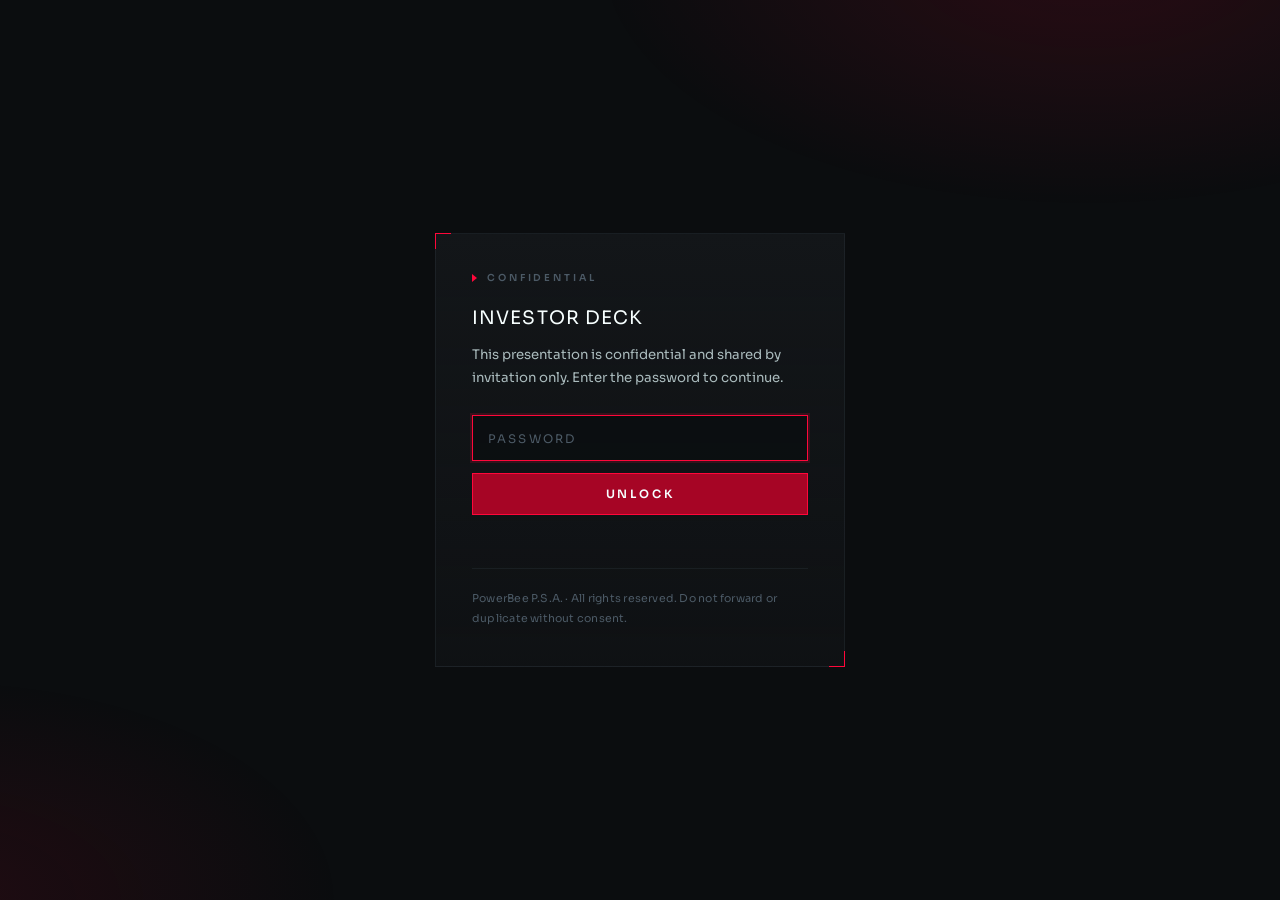
<file: deck/index.html>
<!DOCTYPE html>
<html lang="en">
<head>
<meta charset="UTF-8">
<meta name="viewport" content="width=device-width, initial-scale=1.0">
<title>PowerBee &mdash; Investor Deck</title>
<meta name="robots" content="noindex, nofollow">
<meta name="theme-color" content="#0B0D0F">
<link rel="canonical" href="https://powerbee.tech/deck/">
<link rel="icon" type="image/svg+xml" href="assets/favicon.svg">

<meta name="description" content="PowerBee investor deck. Confidential — a password is required to view this presentation.">
<meta property="og:type" content="website">
<meta property="og:site_name" content="PowerBee">
<meta property="og:title" content="PowerBee &mdash; Investor Deck">
<meta property="og:description" content="Confidential investor presentation. A password is required to view it.">
<meta property="og:url" content="https://powerbee.tech/deck/">
<meta property="og:image" content="https://powerbee.tech/deck/assets/og.png">
<meta property="og:image:type" content="image/png">
<meta property="og:image:width" content="1200">
<meta property="og:image:height" content="630">
<meta property="og:image:alt" content="PowerBee — Investor Deck. Confidential, password required.">
<meta name="twitter:card" content="summary_large_image">
<meta name="twitter:title" content="PowerBee &mdash; Investor Deck">
<meta name="twitter:description" content="Confidential investor presentation. A password is required to view it.">
<meta name="twitter:image" content="https://powerbee.tech/deck/assets/og.png">
<link rel="preconnect" href="https://fonts.googleapis.com">
<link rel="preconnect" href="https://fonts.gstatic.com" crossorigin>
<link href="https://fonts.googleapis.com/css2?family=Sora:wght@400;600&display=swap" rel="stylesheet">
<style>
*, *::before, *::after { margin: 0; padding: 0; box-sizing: border-box; }

html { -webkit-text-size-adjust: 100%; text-size-adjust: 100%; }

:root {
  --black:   #0B0D0F;
  --black-2: #131619;
  --slate:   #4C5A66;
  --white:   #F7FFFF;
  --white-2: #E6F5F5;
  --gray:    #AABBBD;
  --red:     #FF073A;
  --red-3:   #A60525;
  --line:      rgba(76, 90, 102, .38);
  --line-soft: rgba(76, 90, 102, .18);
}

body {
  position: relative;
  min-height: 100vh;
  display: grid;
  place-items: center;
  padding: 24px;
  background: var(--black);
  color: var(--white-2);
  font-family: 'Sora', -apple-system, BlinkMacSystemFont, sans-serif;
  -webkit-font-smoothing: antialiased;
}

body::before {
  content: "";
  position: fixed;
  inset: 0;
  pointer-events: none;
  background:
    radial-gradient(55% 40% at 85% -5%, rgba(255, 7, 58, .12), transparent 70%),
    radial-gradient(45% 35% at -5% 100%, rgba(166, 5, 37, .14), transparent 70%);
}

.gate {
  position: relative;
  width: 100%;
  max-width: 410px;
  background: linear-gradient(180deg, var(--black-2), rgba(19, 22, 25, .5));
  border: 1px solid var(--line-soft);
  padding: 38px 36px;
}

.gate::before,
.gate::after {
  content: "";
  position: absolute;
  width: 16px; height: 16px;
  border-style: solid;
  border-color: var(--red);
}

.gate::before { top: -1px;    left: -1px;  border-width: 1px 0 0 1px; }
.gate::after  { bottom: -1px; right: -1px; border-width: 0 1px 1px 0; }

.eyebrow {
  display: flex;
  align-items: center;
  gap: 10px;
  font-size: .6rem;
  font-weight: 600;
  letter-spacing: .3em;
  text-transform: uppercase;
  color: var(--slate);
  margin-bottom: 22px;
}

.eyebrow::before {
  content: "";
  width: 0; height: 0;
  border-left: 5px solid var(--red);
  border-top: 4px solid transparent;
  border-bottom: 4px solid transparent;
  flex: none;
}

h1 {
  font-size: 1.16rem;
  font-weight: 400;
  letter-spacing: .06em;
  text-transform: uppercase;
  color: var(--white);
}

.hint {
  margin-top: 14px;
  font-size: .83rem;
  line-height: 1.75;
  color: var(--gray);
}

form { margin-top: 26px; display: grid; gap: 12px; }

input {
  width: 100%;
  font: inherit;
  font-size: .9rem;
  letter-spacing: .1em;
  color: var(--white);
  background: rgba(11, 13, 15, .7);
  border: 1px solid var(--line);
  padding: 13px 15px;
  transition: border-color .16s, box-shadow .16s;
}

input::placeholder { color: var(--slate); letter-spacing: .18em; text-transform: uppercase; font-size: .74rem; }

input:focus {
  outline: none;
  border-color: var(--red);
  box-shadow: 0 0 0 2px rgba(255, 7, 58, .16);
}

button {
  font: inherit;
  font-size: .72rem;
  font-weight: 600;
  letter-spacing: .24em;
  text-transform: uppercase;
  color: var(--white);
  background: var(--red-3);
  border: 1px solid var(--red);
  padding: 13px 16px;
  cursor: pointer;
  transition: background .16s;
}

button:hover { background: var(--red); }
button:disabled { opacity: .5; cursor: default; }

.msg {
  min-height: 1.3em;
  font-size: .72rem;
  font-weight: 600;
  letter-spacing: .14em;
  text-transform: uppercase;
  color: var(--red);
}

.msg[data-busy] { color: var(--slate); }

footer {
  margin-top: 26px;
  padding-top: 20px;
  border-top: 1px solid var(--line-soft);
  font-size: .68rem;
  line-height: 1.8;
  letter-spacing: .02em;
  color: var(--slate);
}
</style>
</head>
<body>

<div class="gate">
  <div class="eyebrow">Confidential</div>

  <h1>Investor deck</h1>
  <p class="hint">This presentation is confidential and shared by invitation only. Enter the password to continue.</p>

  <form id="f">
    <input id="p" type="password" placeholder="Password" autocomplete="current-password" autofocus required>
    <button id="b" type="submit">Unlock</button>
    <p class="msg" id="m" role="status" aria-live="polite"></p>
  </form>

  <footer>PowerBee P.S.A. &middot; All rights reserved. Do not forward or duplicate without consent.</footer>
</div>

<script>
const PAYLOAD = {
  salt: "WKNeW30FS71rfJydY3LQ7Q==",
  iv: "YSklRuuH8WzeJScV",
  data: "HxZJ7bgPzy88y6qmWuxcC7jYY70tQZbQMhYeTii7ZqrdaaeOhFfvF445vTePCBjrZKb/rPWK0g50F9WXVMfu0gcSGdEurVPobpiZZppzA46I0QUC6VJpyeAShyR0KERPDyxe71PSwhmdu2J23BTZwuA0Psf1dv7rs6i1vK6X+tp7gvbj0RcVRRtz71UkY0IKAoXRNuxhtP7rU5KqHcP/raCBUNhrKuPizE9eikemBFjVJCoRa0iq56hg5iDnPKe+vU0HBbLrtS/iHQzzNH5TYNhzmZvkLZCuOQCa6eq8rjbOY94b4evVVER0q1/ooeq6r9cXRmDDAkUYtSSADl5pzp3xRQHLzi1xSLOQDaufn4S+y7pLlK14iCnduImJj1kyosbz8EYN+gcGy0SdF8N14fyi+LVx48VM0j2BceEl4xmSEjWFYHBQGiYBlvHPXnJG/YvnUG0No/K+SqHpCUnboXtvfjqV1KM+/lXOC/VI9BPV53L9evfSlWVovx92IFMKP5SREk8fFfYmZGn/libsyOFM+nfYvIiHbhZOhwQiEEbvR/7XawEwgGjoJ7/jYiozxqojtFVvApDyYRaQgul65OLk+TiwQimqiKTqpesz0IaXqV+9pkfYccx958po9o546exCZmC/P0yT6NiAF42Hi0dKVIg71wD1zC9bDtuTXiGMCyvcmv8TQ/bdf5CNw6nQw5/[base64]/[base64]/cRZCwYiiiXBzNLf8JNZoSuNz2hl04+ooimCOUn+SIU492EPgbYDPmbWkF3A0YWwaWNbAYpD4bXMTM3e/6PHqSG1mm/MtwzjFfyThu2yUm2l1UGVHg8i8V3H/EBs6cEA+Cbu2vOIrXguI1FRBq933M8t9Ti4gxLkRP7j280varbL7Zv/dko1udhAzUbdaHyK4bj+rZAozTxto4CsAov5yYaoI71ALDFEbtUMJu6ox7vCc7pdQOI2Si2Pd5LWOa/[base64]/IYtXe20u8o5Y8u3vWITxQRy2vK0Bp6TeheUWJ92cy8FaOKr0+1zPl4yLeEA7I+6QPiK/8j48TD3nK9cSeWB/pz6YHajKb93yhEh9PCXDjhygOVHG6PrpNJMTHTwnzcmQkHfR5BdUP/Q5rp+2/9j36mvkAy/2PYhQqTMGTe6qLRYR8TFXqCYhRd2/ixEP1dP3BGfcOYlZV+jA0h0ZxexA1oJNm+PxKsIsQfa8K4y6R2wxOcuamd86mZaeK2YyKE/YODHFNb7TBUc/yi/S7Tcvfp+rhbTUOzaM8w/1Yk22gsj5cSavRsf5JauK4YkbEuRcRcSblShYYP+oN0i4Idf0JdW7p3UA9zEk0FSJ0FnMk3lZgczBy37z22B5OpmbD+duuMkkR+zSTrFT6+8TIpb9GNXdGUsF/SveVQXLUdvM/r+KZmLYHEvjTRYBMKOTgoE0ngK0ATF6IQkMEYKk1EBV6aeug/VGaBT2fJ5aZjlUK9c9qWqC0Xwm456MUv5kbzgXcji4bRk6C8E0wxjzy8NhlldbwJB4SMsE23mKjskO3ElCHkH4Q9ijiG0rz/VnEqz5BwwxZhRQkLXab3gXTRkrFTK/bAMqyzkF/wQmWtVwGLz1L+9fv1cnIpY6/upn7kEGRJqyWA0rRRhtCK5ac+dY/XRGhZUunkMUVAOA8fHNojr8LeUrjycEhx8HFV9gWDIV+uYbXSstIWbcDcO7rVN5PH61mHqzSt1igcTqTc2zAtzKlXXbaMQm1T0jolgm8ccZ9HTtTaN6M9de9UU3XHEcd2bAwq+e8ykWK1STPdCUVs31vMUzypfOPNV/wKu8w541lXZXbvUAL5PU1HvqA6AwhemdGKmzCqQo3xhnp8OiPCYNdvd6M3g/O8qAFm+7Rr0UO3J9w/OgAsbRRQcyFJvgN7AHU2PTLVBrjXw3QZCZHDZjYMJeuonBJNzPyAyhUfGzKssGHhpPaLP+hv/0BR9bTNTFG3p/aIX4BWmcEKKuCQ6XJrt6iJI6P7fgD+kjR09fyVfwpiR89D0GrFLXOf7iDQy4BU684aDnHTiyUNm8xKauO4zzJVwjzntCAnSQgZmpX4MQEgnskoAuVoAhmo/Hc4LolJD1JJdDzt6+RnjrelQPhK4nTdxAhkBtz51VWft+05a5Tnl0hpH8i7xrMGbterDJO6MkigDtqDEmd0vCxzSf4kA1xNFDNCvPtbz6Z4pxMzcMM8oaf6Op2pISGpgbMwP2sNhodZmIC/xIgDY1/XxWNRd2sGShMApEOnwNEqB4qY3HmGfCRCcgf7BDpgWZmtL0nTvYAlbEHO6vHqZc0nudhH0WoBGjDhpxWvB+QrSHrktzuaPe/574cbZ3IjbYhC01bF4IZvlkxd44OOK6UpIdUq/YItr8m3GoQvW5YPZFN03RlrnCLHP7o1yrhzq6MpYbv8MZWzo+wadc6U4VP+cAo+A+rHVfTfitqwyAHJ8TU6pkwWzGRHTzFLBuG59Oher9G/7ST9a9CSICmeYHFAuc+3H0EmATEnu7xTkBNiKi37Iz5gyXsecJtYckyJzG0T1ledaREX5QxcafQwm9wha97CMUEPgo1e8ZUzj7a2MhYpWt/Aal10KY7SGe6bQcjJe3G2hp0agncJKQaB2rOvwo/tO+07/oDth0lWBPZrR6ge1h5bM4Azw0LmJzMjBq04y5Keb/seHlWnUGsPTWc5VCAzTXPfhP3xWdjgTbY5MLaE4HQ2Tj0LdtvyugSYK1k2nzCNKeEPFrxzM7Rb5AdhPq6DxX7A0HxrNBDbiARmSpyCfevPKb7OaxzApgpMYxxltkYD1JIAID9nymJ1CqYRliOhdWhqpouISgCrkrXZlJ88Qy9p+Evq7/JPPbQqH6oh33uiPbAICi8ki3I9y3OlpmsIcsxKma3WqrAvk1Gr8iFw6g6+lSwvHE4k0s/0Psu52usU2blMwDCRA1LcjhMQoe/wZbJvMO0uRYsnxzo3lJC5eGT8ioCbSbbfit/[base64]/m+I8WSh/TgIPsUk2EBOHujMO1dxheFBnRU2dKLxTR+CaG6K8Qw8LvnvUaUstcUxnoIv+D3vePU+4zOQeyhsRIr/hG1o+yD14U0D5zftPmw+0nIlc5o9gv7WU1p1hARBECfpcs2VKdftwn41w8a3V8ek0p1lXlrV78mKtq+U/MYvEA6iYdqItioVUBmkmmZ7ApaSdn0rz+yvUybUlNtGO7KJroTU0WJ47qNVZdLCn65zEWulhtOA0GHLCHs/HO0/YG+l5S06FIBSHljt82tfprEf/M+Unc72FJ3ysANHIm3a1sVwoPHjrW5zRFL6CusYtWHQyMpDFPSDjbGZ8PNw8WsoZ0BAnR/S6kgDVFfUr+NVURLyd+tKhdRFl90FI3PdJ6QBBLNnC9/xWOyPFX6DLJsI/gH0ZUTB2pmSKXT3FMKhHX28XkCaOdLMZaNd/1HGXuAajDzgnfGw5YZSvGWgZWTurh5LunzV3daDPBhlEETX9pE7QcajqLJdScPqhTekjxMRi4xt7pA/XR0tY2nbMhYoY+P5N1MND3Ea0OcKRd2za2Kox3UcMEjQlkJrglHq6F1CPRs+HlA5y+2JHfAJQEbNe9P+Iwr0LV/Z4AASmqw9pS3kverLr54g+anXHztSHOPMBlDDUDLlRewwsUIU/NuYY9Acs3Q9gSVM91kQICTpdkM+Sx9U1JF4VkWydjIbfjT4hEKz/1uPpOcDZMSSOFmBXCYoVRVRt+9BSVgiQFxraWVOET65kNbDLJllTa/uRGMam/AU5NV10Gz0mU2zNw6D2CePLGrNdWyaCYcXbMfGyPlRKqJodPxV8OiXY/wPQ1x//XaEoMNp+H6s9CW21LrWZDXZ1lrt1MbkoBCYtmXVBBNz/C0j3nM+VsoQbhCNXWEqoetQwPiLkD8SZJBiwdiMXWPMLwfBkRoX/u8Bv1tsIho5o/KBKOu7lWVFVfKkos3qxOWcE1qeEzcaSmWqXK+wtkdohtt1HHLeWHpj82uumoGfboXu38YghvUNHiWKVWLMMum4RtPCdJ12U7llPob+8frEB/jjkHLv1H2P2Y+bp9aht+knhRZ9dEmhorykXf+UDWUr6gI+QIrKsxMl9m8zYVu/Kns+UPHQRGKiNZqF+f+pOOPLqsAT+qVwAQpRS70F1W0tESLTAz4F/[base64]/4qW7VH8iUf7jlUXLUObPHBpUJaGlm44ZxoXtVUTTCVpKJkLmiVg0Ntt2541/fJFP2NpCMWPj+RUcp3bGZmNM8TNDh/Lxy1CUYA85n8BRSWJMCJTCW3gjzvMpQNbwJBL6P6cqgRE24ai3SgHY+AA0+GNtyzDIWyV36EM2bcNhfaHbvbu5ZnbeyozikMhcUN1XXrFZbdSblFe0ImLXlLy/nW9ALzWVAipwII8fzBh3akUotUPPq+YJvp8c5MfaU2XSmTPl/[base64]/E0rJ078End9w2Q6C/wxNMZCAbz2e3bdMcMjtA7hijKG2F2hfCGFYnrX7fMWCOKtGSg9uUJ20ntPf4Chgd64LLh1rZcKiacVYGln8U7kJqbrm5QNWPpU9PGz6Cg7AufuGXbF/BAgXS0yJAfHrZ4mVNkAIXJj+woA4vIHuc90PMix4Wt6Cnqlnvr5R6eHOe5Su3/[base64]/kO+UL88iev4Nadv6NqNbYPlu0jL6T1nZ7tJeiUPrp6ViWTBo2koyXZJU7vOsp7AVedGneA1Ye4EmOxsAbn60C3SXFFm94Sfe/8FrfqdraakhIYGkQ/s7Wf8amrIvhSQ1el6Vg+e8fZySLanS9MQX4BWVTt3Xj5EVnHYNEOsT+0Aqj9ANb0Idd543sgUkW9mOus9iNcaMS4a4G3c43O066DZ733pZ8ydmc04wPOv3A5ga69AcpHqze2KtZ7wW/CrkGKEklpeNZfkJGSvy23i50Tr3hsdV9jYXLJLbZc8s96IlHYVCWZIBYNsyzr5xBueVlWNHK1s/BUG3Y86mmKQ4/7XMhbpA0CBneqinAia9mPvAGnHqaQL5TYbbGBPV/sQLGgvJSDmjaYr476R4ngQyr9cGzovmxXfQwY8+mkwxPcaS4MKSya8S6IZOdA6ClMiwsXYEEs3zf9L9Iglg/[base64]/XN5feIc1mdccWohv8mbN6IK0IHjuf6XgvO+DFERoU0fVPIJ4Mkuv7+8ONDCg+Dwa76zRkKebSQm7fX6F+XhfusgWnTX5DYLud/knNN8+rnHqJMDyf2ROYDdIJNNnvkxrzN/3oWb+6NG1eyg9DiP2Iw5NAESWJWvILDjOAQ7JODCEjU6FtZTT73NiL9rVsusv7LdX1E4apfzRbqlp0/tq84OHpK6/5c7re9rvwI/WrSdwGM3i2cBxfMeOQ44ogWPXzoxJnl8H/sEgJtcP4DFgPuu/f6oBcj0xpjO2S46feZNH4Iqo6+Y39+dILjphQdpGFFbkWQ+hstJMNeydlUGAvEbdo6GEhRrfIRvPhKAroVd/ElUHgNgIvoTZTLqqSxhK934y1rbXvW1mIWCIgazaoRx+5qZXxc5di4t5ZtW3ADM79cOSz3EAQJBInt5PPEZKcB1BD6l1DgxhOIdXb4OvKhHhZwQ9rZsgmOvzQVyIMyb9D07lKt/SphUy0bS2/Ez7QoB18XHjk9K2nwEDfAN5LR50WfbbTzdUHtv/0pMvyNlN2UwA1ND+PVP9Hqs7H/mcXPoT0NzxWErEM2xkfL//nGLyY1PPJQSskzohgzSd5A1coWqmvdLIRoTzg2/l03qvQyo2Idql/9l/2B+vgypmMbBNXPP+5Toagrh76fnbtDvMr8cPbtMLRiW8FMkkUSse3Ov2kGPkmY4KhL96GoZlVEuaucCO6jqmu61nnTWDDAypQRU5CY2F2vfQNO9b7i3qDe0/KjTzVX1QBXF0LRnZYWpSlujozyRDToNuZdJ/rK2LNWOg61tSJli0o1JWFJ/yuqkCgjFoqo2TxlBpg3vdKeCPIPv+oT2WEPXBK6CEtHFvcm4Mew/k/1TFMvIAAlP6t5+rlNGn3lRNeYi7jyOrX281xuw1qYjMptDtxyXO4x6T8r+rKdlkCvM2m0y9AQ7VOPVG2snHt02K8Ak1ONz5bJE5+z0L5Bjwlb6lAw+n/2m4ik0d72edPvFuzvvoVdYJsU08T3OqSkw3quimuyWxj/V1eSurjtiCpHtCBpiJ28sudksGhPdUUXUOekzO6uRI+x5shYdSsh6X1t/k0LOzf3I8xgW1MF/L4+z5OhfW4lYyPBbqDOYV1akJJU8JzsirFGhF8LneHqdEDILPfxg26n55fjlZoHv8xEsNuw1ra0JfsRhT9Rc4iCSj4gzdkXXHVNbNKZo0GLWHeL5V22qbroJGOYQVPHLJoP64g1dHLyC65dMpaGATY7rclY5lntf/ZUDCjtIHaW5pgfOMlhp64altTiQR+oe72+BAvE3to/n1YVzUocpHAgh8bA+FpRGcz2kblTP26vezpxm1i6yULh1Pe8XZz6X9QM+FDKyDdh9wZv12qKI9bc73RChQOMALB2yO/JQHl9F0hqFarnVnRj9D4FWzG2Fjf/YKbOYqMbwZ9JPdYKRaG6D/L8Vk/cRphHZYPBxbk74QCO1UABg9vzpfr9aGv2tRwmc6LBK3Pfw0LrrRiag6n740iF3MItw00G+pOghaIiK/SfPM6xrV1NEML5k06BIXEvna3+eVkvWL5H5+TCun6TNNnd+tpUFbIJSxwcVtipkUomPoq+oRKMKUyE/[base64]/+m9az0vz99WynvBUy8fUMUDef/PElg1/iXv9Q+ms8egs33pHd9zh5ZawEAsGlKLlyjhLHqb80V4CT2N6kMZp28pZC7kdXpD/C5qcxHUfDOdIEd+ccNU1n19C9ydJM64g6UMyKokTyH1TaYRen/45N7iDpthsNriq0zWQHKa8+/TmL6VjHeXz4PFoKWIu24MhvBPX5bDUm9FtCRLx4h8XO6955BCMRCZ6YUXjUOsqCkHuTLn5SiwgI8i7nrvIJU6bao31aSLyUU3XZ3BHI8LgoGKl6nu57G+TMp1f5Z4pf9kB/U9zsfmNAj+IeIZ7T913B3MFSdSO8/EbPj8Bur7rRH07m0drdZKvUy2tDsp7WcN5n4YppTtehKZOMFnxIYC89gcfsnmY/Lk3Q9FFwT2Eiu+eLZwh7D3TgeinIBk8IDQamYlMK7H4kPLIvfgML2Mrc0Z2fAha52uFpwTLCrsc7ardceUnNltwAVJDCKXypqW5kkWumd+wKjzcTTNDa3bUioym7boV2SRiIkGYIGuFFe1ypo9lm5jEm2/KI5fNueC6wBdRDA7djdH1/WzKYYC4Dkt19Gpjhxg4UUy8FZ81SP5Y+oL9fY1iaWNxJiJfMLQ1tShPD8cqesIufChiSDvINDOAQ9cr4/0YxsAovgJPtEOQJvgG/T+T9SvBq8HlVIwSTqXbaqz7VWBaz+HpET7Ue82A/x3EvTFBpDEvcYJPuM8bDHLmMNsRC9Jxdva8wMUmwdvl9tOTWbxCPAs8muNqWwqVKLfSn9+Oe7tXYHzHt1c+lIK2Vv2DfN5RSQlbexUE1zfnQggx/g1CEvuO2fbSvW5r5pSXu8LVb6uIu/DBqAX5J7EpjqyiJ044LCYW/[base64]/IbhQekc7sZtJRPoBemJ6AN1q/8/DOFRvSt5lH19ipjNkhgMfj6uEwZpiyNbujvcszRoZhSk5FZyj0ha6neaDF6M8kRQbmCvDmkHY+mpaeEuEbVQtYtupnrlQ210hegBBfcYz7y7QRg8f1N0i8YvLjCr+yS1Wo53dTVTcRgil3SZS/UOgTh5GpYB6xj5zft0U+eJ7+P0JuGWI3+7MgX7M52XbTwcooqq3CvpdaIFHPvRyrdryC8wDAXYDyP8JVOshXWMbF2p82JF1rzVET/HTfpgTLUDPNlYOSdmW8AdicfKtkAe44hZyft8E7yzUOao8WhSGaItz4WrgjflkWi4v93SKtPXtjbMIcFeY3XTt5Ix+7jKTTR2+nCoB+WrC/wKDqfqjfcUC+r9yJGEEcpQoCh7xjVIz1pPP4J6tPZhbKWGUrIOkfTvriNUD3I6SlGGcF3EQ3dppkIGdGdxCgRQ/ZKnuaqzR6PY431xRADTgbgIzCZsAyXmfAaSxPjeKa8WIoQDcRouP/X+/0odklqJS7Znpf5SqV0qphCP0yZiqhT9oRor002w3PQ0uMUDrv6KoSxOLTdV1WPT50g+7LPJqm9OofqqPKD2JC19x/O6qd0Ju940lq3h22OspUkHYeR3r7+AlIcwfbJdmHNVNAy2hszqCge9ZMDrt2rRZfHVtLc7Wp/ZpjYcWQX86W6ibnnClApyhEBnN6vZHDR0pNVRKgO6TbpNkLw7HrG1bw+1mdMCFyOHI3KrfZNEmCjzWVdZFB2O5ZgBRMnzHWK8YpXk0ppxAMd7/WPnG+GowmugmCHoVjjI7dgdO2qJBvORx3FN6ikZvgXWsq4M+I51ma/Jt21sOCc9vQfotuHOrzu7pZfMuncm0dQfNIXspopGVNd6pcOsx65jEhXffx5v6vieuMY7WXl1vdi7+wr5xRXoj6+iAM0L9iwoY+G7FN9LRHmCPDTRGMTVtTI6hvECGFKrqqx6xm7Ns/HpJs1lx0x6KGxMOcisPxgV7WDX8A3D3xyXQj3z1p7PBLkHxx+impcQKuxRe8MD8iyDPS0MDUaSRaB9mnzSRec4WiEN/wd0umic3I6cB8/G6kS30Ds0gpa+9nthd4ERylj3rJRES6xqcWaJQvCR7j+qc7N89yrUzI7TMIGMtyahrHH1mic8F+v30sEkfzEdqE38nasxgZJqChn5mV/[base64]/AyWRzCbMGZXT08ue/qHWuYuYM6B/60maK2EaUac/EZ4WUU/6PAYqPlSJKrvfjUkZQeYChbsAckhObeYDhg2KEgVkJpc8mXTXFvCJK8ilTWPzB0hF3+uJLNjqLjzJH7QEQi9PlxqdlqeqMvguXJsK2oqLWfgew8aoc7LrPTIk1LMKPh2ooa1+KVhzi3XEQVatRSt8Id3Twc4FvXsKIFEg+SasVhFEtNs/u2ckf5bsvXQ6Y3Qj3Nqlk+aKOXapnrXK7prkXHO0bpb2R29iqe0oGFjizmi0hjLzxzjGziFl+ZyEHksj/16cysXuBYtVOJIk4VFf4EPMcklHx6vUv/1mxBne5EvDpXF+9Rh0rpFIrrbm/+033Lgrk772EAb5qzAhzIvJKQy0LmYVL2TsHrWSPGR5ZpWTFviZ5I8n5ndCLd+eZfggqP6Yx9//qTODz5c52GplU1ZzYjl+Gii1+tkLaD4Yc+QJTF8zf9dVqzPTNbMLov08MEOtxfoLeCZxdKtSClTDysNfo+XwDqWpBNUBwFpbDtpxMBnpNDIt3hJLFd0TlGBp5Agn9PwHOGwsAQ+4in5NelyHGRS6GVwMgsTmFUnjOYXN8zat4ZJV/[base64]/6mMf5EUT2DhU6ISCB+edsD0cjdxKvgNq/1X3Z3Wt/csMZvHnbvnVFIKjeAZieZLPa9yYlV9/5XSgPmsxYYA/bY8FTY5LVRaJ50RrVK2q1fG6oDHQMNmKcQlEsG8S6E1JdUoLUn3+XrQ3C++EGfxMj1XQq68duSusrvbfATW1kGkOiNtBvXyTfrkHZI4KLT4LxdlwSxZUC/g/5Bz08DIub0M/s9OiIRKElbpIChVX7yZVcc1ElwXBOKnQA6gkY0cqGH9LPqrYCCAnWEkdtJmuJ2EbVkTD9hC0vo+2rC3yhici0HeCG/s9vADeJJXmmgkZGAslatIjuB5i8vVh8qs8G5lL3fW2j/+uC28OBKvISr7bd1uDPrNfV5NWUX1LM1v5O1JSI/+/zW2cuIlk5gFN36xksrCWnEXI2IHzTyj/Rb+NHl7qOemCV1aJuBlVIGhbAIi8H3/2CPo1BiGAcygH6IU1UJ1IJlpneciyURfqj33RBHdOfC0PHEOewEXSp6RY6fVxfP3TyCdGZmg/sJj5JaggrNrlBBerjgtitCxQ4m2nahcvg1dPOj+Xh25LERCC3g+k7xImUO+YkD9U19czR6YyL3NNFMCxGCOCN2/te1IxpAstYnZIoJvcjkGKggLsMWrhBLzVK8p1IyE7vdWU9B6mABXKk700WmvU7NlJI6EpxXn4l1dif6VDLHsVreP/G6TwXq3DqLTw+X4Gwi5HnronfTrfXX6TJpnHRKlGzxuZD5t68mJ0Mu5iprl0FTh4ab+QXNAKIel+ynJg2md4wEJyV320fBvirrSu0J9eopFVRlAk3C7YEA/jN+otQlQxSOZAyrJ8Lj0RW19HChAaWHfunjT/yJclL7hfGVv+uVnrkbhlFUeYnL3vsDLv2CwCDmM378AlZlrVLOwsK862/7quLhimzq/ck0/NqwKVdIID2kt2pQGNReUJJJZ/B/NuY9xgMVbALxSk6BRP9xB3AfR7xGPJ+biAPYnwypOrvCzgrfLZerDb2MHreq6yX/0HVBBkUdAKlAIIHRjiyMGPYQVmR1fFl1PoA77/Z2XrQ0nIgfAqf7c5ULIJEp5WgpAllr6HLUr75ikOPMRdLmKyy4C1h21aJUWB18atJ23CEEf79ikz/5DnhmZKiny0cIpRrJ5Nt8kK4KE6/D9n2Moy8/2BwFPfaTz44b5s1whUb9melkhrNYMdMjs1zzF2Y9vlof/w48EztMDTNlL12KanTyQyUgJNTP8wEso52OHwj97I0Lh6CopjOo5fN1I0toRMPZOoM2oIU+DIxpv8e8o0BEYkE72lwIPnGjVqIS/mktv5oIpFOXLPCdCLwB/6sWy6ZOQYAof00a/BF6gHQdN+I8jcQH6pXYRWEipnEL9zOhkyjuOLFup8PotoJFDD0tl0oDpXkB30Xcw10A1UJmZ0NdpYWHpYgHJ5sKVaw0GtWGObpNXywH9OCbruNkci9KhjhxFzpqRzbc/uKPC+Bdg9Z4yBKUP+oAlxpUCh7ybpA5dd+GC5Za6j2HNSjAfF8PEyLv0PMoWcfJuNEaz/6YZni0dFSzF4ZZnpk57UUozFyCPC473QQQ+cKhbpkwuyoC7C85MD53EsNDd9lnotZ+eBWwDuzsbGMzHBHoTbEp0jGiBLWDVM6BxzLN0IUz8r53u/E/GD025t8+zmsvZ3enqnyMOCvP0DWF7OWYMKNXGdIX5Pu6x5jM00dI3yTQqyj4/PhB9HzBHmgBrdUmmrdxRWU9vN5woclpRwaKeX43hNPCpBUYdK1TNHonqD2Mckr7V+4YGD+pOGAaTEDx/L4PKtM7xJt6ro0zho6r4osckRcqTTfPDgkEvMbQ81zlyhfzJ4qV2xoP0fHVl52SRbiVvfib8+EY12jITacWk2QPmQu/zhVySpqyCYLiV8PVx97xjzCjC97o35h2Ep67NuaAveQz3SwaciToTzCaaJQShCuU7lTdZ3Q50onCCXjJCJ0oZiJy6qBZ4Rc0k89MixOzOfKswsO/bx9/zyBpwUZ+A3lKozeH53lxgvksI8MRC5y1mvPLpLbsVYRSXIdIzuRHKDSeG4EjasUNqd5/p4VnCaQu21lEWgOsuUpiSZm5Tr7EgcL2oAlHQZdTNX1u7osc6bN1GYCmPqwV1e+0o9hlhCHZ4zpZNU5xuCkCPhaG6mRzHZTPj1Izw+3hBu6XtbXHoHgRpActah/KCoI6BSGY0jG8VYdWvHdGdbTVwj1DcVuDgoIVHEK3rkU6DBvAXKCVVjnB0TvTpwtx/[base64]/[base64]/P4wQx7hRnRT5pehpirzisXbUh99TUy/DsroG9cJYJQ/yK4jTveEKJzy/B7oY5G+6uZmU+uic0pccA/JH434LOoF1EiIafC2+6x1SW0BABn56np9F3je7FL6BwMGeuiZ6ucktwsbqmjRV+lPp9fFHN8e/Im5wzI966Bz4oViwAW5zkCvACSbs9P1TU/sqNONBFTZyhn2ByGEsSpbNg/y+OPS8fOIWExO0OAGe7Qcw1IpJXYvtuTbc4xj7RBgwDHyD/n+4xehGuCMFLXuMmwaqoQH18oFqNSSoALyOP7HNn/00HmGcJonMtkEV7fEG7roM/HYGmxQXiscerdUW6SwtxFlFS61W4Zyf8EJKywcaX6XEhSfMAbyWwhb/UwEUsr283KO6cPo7IgxYViEHzDcAsx7AcdxVyA+rClyLcxctj8MKvaAXGV8xUHfoGu2Joj1+75DXwRRrKx6b7+qj4PUot2ZxtunQfGHDso3Xot/fDetpLogC2HFZmwPImxpShenKSSkxnkhB4vCuP3qlPVsO13JVoHgGrgfyL6AC7kx4SFs4g0DfXTWE/sf8dw1AZDn4TRw//7IBpnkn1xnyJPJONffuMGOPIRct4SnhDw89eBANGbFonXT8AUdt6hPqqgQJIT77/VzZLBnZgze3MrJN82AoN4rx3uwZYN/kr5AshdAh+aJOGIfTicHyClV+HiAMEwOBPJeFlvHOsPSO4VHmeWYyqwOd+Upg4y01CAyn97n2gcX79Yh39UGxKu5hErD/AypyYfCJR/L3G7E2HU5aoKexki6TnINkah0+advjUkYRzCPvrvNxuvQ0bfpEqd1ImLGhvyCf6blxLYe2gpAtoToiCuJWYXOQ1BJ5zZF7ZuX8aEmhhZyALSe/gsetcXlzShBXnpq5opsgH3DVuEcErGOtKl9KZ/mzNqrGKuHHrpjteehLYnTfKjmKX37AeC8TpgEBSLdFAyBJrNHnim8FQxTviZKB1Av6uX7tKCGOPmoDrNAePJvSf+ABvE+uKRt5nNr5GgLJJd+PTtHwnqbdA4r5IbLMxxqd5Yn+C9jesKM2DHDLsoMtTUNc++wHD9Pss3jBFO/ffPG2p2e0pU5U0qwYQt8YAlRgxbRxVH2TVzrrond7hXV51pRz43PkHGA/Wq9XIpazHHW/ghAK7tKK2n9ihNnAHeN/8H9mydkBkYuRH6/D/c6N9i/lPCi+x2+Sj54I20rNCVEy+uUuc84j+puNqor9S7ZXzkI8qXshZeF+IMqCVga1XF2wwFLB7teW8qgzgxJyLP179vSkVwDe2Vmn4/pXjA+iFePIjQe6cYYbDyeUA5AIoYub3+gGDPdqaPAR6/dFpAqWJ/S06TLA4EbS5Ewp1B1fLhFdrx0JdvNZAkuaH21bn+Qj0fMnaap9dESXvJ6qqyxlvG/czNWsYQhmj7AaDCQFms+U7zCFd5lU+0Arf0eld1xsdudWa35rqa7mpUQMGHtUm6q6qEelTxoB7IEVitB1lmL7WmUMREs95U81f4uq269bvkKOWlReG2dacv5/iped3xStf+idW0WSYceH29h3HA3uC8GMuoWzNUBSO2Xqn3E5bwbeL0yfj0gnvOnLnpt/[base64]/swkSRoZWXYN/X0CfIL17Q2+yqI1QYLmi5TOXmqyjkAtuSE+HIoy5Uj+anCW37/Yr1LV2jVabPOj/0WhghvDRtu9y3896OQKKwAdhDUe+4JY8n4g2yHheqthF842cpp7ygKps8BoZfm+brTjpFQ4CcKyncp2CHhmcI9k57lftHVS3lefr6f6Yn9qZxnSHOqxm+3Z9y5qlG+kE3WK7l5nJxJSZIjcLkpZGvZi3o43lybfTUHtrRvl0+YbMCXyh7VMnxf/ptJiAAoG93jLr0VIRxZjM52NaX/Mq5ZIqQvXawlOf0xcS1Wlls9UeLCXbh6eek1Zug27/MmWVcX7qyR9SuEmLmS7otJyfH3sGk+PRaPQTVKoAXN29SYZQOxB6zux0+qQY7QIcBQ8v5oqLLqNUfn+VoM1HAllMwt5JnD8FP1lh/00s9rZOtRLjuy3FdP6+3aBQ/+TSc5weJ1WQxrVtvVV/yGJfAqAJYAHWakAtuRNJufO4PU9TWoZ/2KyJOIcXAnWta9ATizsFkpeJpel/m4qO9yTwgM2zjlLYrPh9+KdFy+dCU4TtkEmmt3xJW4jWKZWrXoHB3irLL8/vmgwoUG3lTXhkLdjfLDzvyouxVRLQkGtjs3P36du6FtBftXrNgVe3Q2wa0L8x0YF/JzacYIaxO3/IBjQQbBghYS8/zDmFCmSqFkW6lewC9iIYYIXeVPARSn6raaS7v3OE3zO2Y2TCVd2Ojpu1agQaXifGt5suc9Cq+DuYWaMjgth+0UKft1xPRHvn4/jSJomfFUigpQdDJq9VvkUUXP4yOipuod49cMKtkCWMfXhGREVJQtEHRJTp0ZAa2qyeOws/cXfZHfGkbBiupsHKWvxi/+ps44ovu0hKPXGAwETckqBSbn/w08yHsLNGmPoh/n+hauOll+V4vhP9mRBp2q6SG7rNuJu9WwAy25r+VaIqSt7JPt/t0oq10O2jw7j2hTgkh1DjT64p8oWDldkqZuRabDhRcIhRh1YisSWGO70dV6XBqqJTVgVaG9gCRPvl7zeVIsoxr6PNukVX/zd7H7eM1Mb/4mAMnaaXhrumxy+59pfie6PH0EyvWBXtj12rFFieeApFqgHDxEtgtC70fiTRRJfTMhokhrV/Ayvbhm16daW6CcAyKdSAuloHmh/VRj25XovSXfgRpeLdN1a+OX9yr/LL7usZDKKI1rZJJhAR8cnKDR4D84oI8fDysTXKQmzglHLgHhPrfKHPUZ2s8tUDx5L8/eVxkpcMbrAdUHelyWMjxPdkj+/7QJFOh/uKiI35TSIGqYxVHk/QIJ2sYAAHCNqXinn9zaveNjjsBk0FDmIkQqHwCvZf9bqeF/XJ+qdgpgD2gHeHGfNL52YKgwcONLUdh1cLoJSc7pIrLp3FpSZbEi9/gvC5g49zVO3e2PQ1lLmhty1gJuH13LdZGOnmV6YyVWR/lGof7ohuaDbGgGy5w3D0u+bpsbGY/PDK3z0idkNHBI3rtPUtWyiW9kzWIPTdgi7nvcy7nNuUPWiWy3yYunPnGrOI2uUaebldLt4j23kq9mAhp4l2hRwA77ymc4wzmg8wkpg8/wO0zdd26GXiIBU1umDircXLbmNORIcrmLcbwFVD1nmyQz3s0hoVEUkijD5kuFQFOu+JD1sGqFovTcr3f5PcrJFElNWMjkBXmLDjgfotm1qvorQUpXHtTemJMEnKDA6y04YPcReboffIqxgTrWTHzhxT7Ovx/Yuibaq5aW9q+VfTyZ38LBsZNwbxtcxCVDVLISehe/Svx1CO1WmxlMqVzlWssgGmLvOaVcx9qzsOLcDi9HDFf5I0yNOzNvg5LssvKh2tzRwVsQN2jY/xZd0J1NNia/Dtbo2JkK1m35Wvh3H6oEo+FwympWhX4sl2lGbl4U9vj9vJDVTV4eqb2E7tJXYz3EhbRyEre9cEb037xCWYIR0StZBF0zdApXAC5chq9V6tgaDHeW3JP6I6Ica1hm/eT5jNuEMC3VicT9muTu6X3VZPTAANlJY4YAEdrqUF28A+na1XeWUaWDX+d4LkmHZPsyy6/itggf/hSAESNKvvcnAptYOk9ZuqreI24zVHYpbNYVvLqo40PHP6mwYKHtV1xO+Ky1+q0TMp0IYkoMVPZo/oFkoNabjjO/[base64]/iw4A6ada5slvM59oNh2pVxS4v9YTev/j4iAb934BNkCrBZL4t9YPRC0e4FgGpbfDmzsBHa3L4/bnXh4p/vAFWJJuia9cf3rOMC0Ql3Ov+fmD8CgVcTlKtepKg2ryb4+S/C3yvmNB0ncl1/VZ9kaGdPyaHOcUxMdhZdKXvAHtSQRAM7vA/asZw3/CIyPC1EZkTf6ccW5qRhoaR7AgR+KyRNOwGAlJrB7vzrq6SOdakwN9Ebn1bZZv3n7uFMcMek9hhqXF/i19ELKm6m4aijxKlHhOS2CYC4eogwOwmj6mlZ5Xwb3Gkg/Ibpnc1T9S92oVotEibUyddW/8USe9hdDUts/gaWxVM1HET+0Rlm+touuyrNhLP5q160uWVbcKJPd5nVuqgvny0Vb5qPij1GLQ41VWpEbpZ5C4UcqdhcXIezvG80YcylLV6CZwhBmwVVEd9wCvIkMtfH6LM027zU2wpBupO2CAot8XVODFRCjf/gWz0XlV7qQ/cZ2IT4/EoyT5T8dWJz9Lyas1qaPUzLF67G/rUdSyT5MTJJ2/oJF+MSpFYbedyaQ7Ddx6sg78Ny/xRmoQaaKfEfdzCHXRcQGKRZP/iIKHnujIA83fMj0vknu29SVHw3KQMfAORWu0G53r7uGR5ZSpuRX5brRUgFUX7UQQR6pgNwSG6/bQRXKmYCuPAu3nHpv4es6IhSVuEvjWGkaptUWVeG+XkR0PcntQbkKD52jD/apYq58rbTMvp9NB5yqO8Hn+srU4sKaEeTIsKJ2WcUpGj63zgrLpqqj0thHZM4Fn9Zw8ib/0KcDPf8NGRUlo6YGqrH5Ke9PfxXliGqgKu0euevVlTFXtEXCyxmT2/+DYhEOq1zxigRhaTh+9RPjp/+EEuucdLnycuXf+Rqp2AMS5MkHV51sItvQFcP51aTkHC6sYURxRsJvyJiV5/jWZyHh+0R55QkTAmS1P9nE79WPu1Y5IHdqM8j+CbxYsEkLuM9koHaNRC2pRjpvUTBWRJs9Dkv5OgO/tLj3OSVsguSWS7T6YbjUpn3o03BMXe3S/ypY3+7g58cv/ddhg5kp8fqhvsWoEl+oH87axGEddwLBwrsWd/[base64]/+BnS5g3ga77Emqmobv0kk37D5Cgdw054G9dNG+UvfvacUsrjetf9ZNkMSa8K/5GcuQ0mtxXf0w9CBTdCTqrx4ARf80fG73qs4w0UCY6Jns4/[base64]/WaJBb4CDJ9sPWvkh+QvJ44rBcFN9q75SDhalTrugi3BIZUFNSjOW/7JWD5iQGBClSMRlPklCUfl6ORYpWAekhCxSyn3TNzU2oZZztlQ+wpqdVnt72hQXmy7gmp7NjHFSjJ38mBIheSe4ibKN3qevKqxxsIGSjiTM/Ej6ZQegZeFiVWsthbBs5cHseBvRqV1gRCOfIWnnoyv3wdjMo24sDG1J9K19Nro1GyRsmdJB4U4dibi4UuSuKjbuZWL4rkLS1luQGIAG/VWSHIuuQn2RhglW+T3NJPohqfFr4Ex/l7mkwF7Oelw0St5AT7iGN0bx100fqLY/g2c7s/uJeGpAgubqFklEbhooB88VTM4sF2D1MY4uo89J64pwb1dMj6odlWWJLmkWd/2nxd8XmyX7ZDpsmxNsGHUgaZMiu7wA73JbUk2fKqBlkg9snRMPiiKGmuqGXrTYro4hqoM+bgTnc/GB33CXkOXohotmfgkGMpZdkwwYwt2HN18jaQ5ewexDbU7CX+PLHFe+Op9kGujBR5Bu5Vdvu0RQ2u0ULlka9GzMubBHuQpKi9oVd6+VgeSBK98YosgojFuxu9aWK3FM088Nt9j4MkGBPKLAnL/aZfyu7kCeidA4x7MEWZXFeWuT3jh8gxxkuIfJhOh6DT2F39aZ1WQdrZl2ob7whLJmibQhcF+bMdQ+o5FNgBRZFzpNoqrJCtczS9n1zocOdwajmlzqmS+VZ5eL5OxnRrRHyvy2Aj5hrl8/Z2surqZ2is2Y+UWr/aIw99HPFrbCfmFZFP2GVi71tkIxQb7Yxt8AuhmCq4cxK2RqouzAWrakKnsRE7BV7NZ/NSF1w9E94SqnwZRD5nlhN5M+iydnY6EHH7EpGyU4paKV70iEHNNWlcqIOAQF/XbpiM199b8Vs9YnB6mGFjSwL1ZqRnmws11hsibhuk/7Dibd0ptR4k/uRHtVDm9d0M3xESkzBf+WghSpXZQanUNbGqaM81BuzbzIObX/yjV7UWAYEPpNmtc3/H8O3yo22Rg1G1q6uQX5XtJvChQC9OkXT17ZnHh5VPTR6rYNYVCam0cm9S/hHqGnOpWPWTpDOZCROVY7/vwWyLjzjSPe0t3iP1gTVAuPN/nhGWzijzjdBBUtXImfed0vSYekiU4kxzzZrawL1ncNTCInGJbRSri4YR+ePT5RXPw8laQGnhIptWAxdSmltCi/[base64]/yUKDsribw+AgM88eRUaZ3DmHZJZHhIWNOOx64cqzXmT/Op0KdFkBwqCdzi6iwAXR58EBOlLNNZ6f9SghfF2KKk1OhfYvV2fnS/C5RfUVICAK2cPSG6e567Z1b3ANJrj7d/Ekk83OUsg6fm01FEDDNdZIJaa/838jZOantrBaVDshdWPObBeL8CUz7Gwx7J8Fx1266YYm3T/aj6WjSnFqE6MHuvvgXEaCDix1kcZroyGwjMxITOPFGdtdxzVuZAlEHFpVkiaRmSxVS2FFBq/VMvi4rIr46OCxJk8dLh1KEfSxs4IlmhuE5psSICZ7eiJEjR+NWpJKk+5fc3R0satAgtwBlT+XyeZLVg6aqXc/RJcO5w+wor8vFglg/VUeXHu9kzPJY2e7bWTIykmWrJZc3V7ULbrX33EILm7zW0NczWnTOFrefQLkX/KoCfgDCqd5ufioEFDgk1m7GIWP76mZc2qXzNrvLggDzG0zW+wJA85DVMmnEF4JZL9iuAk/dMvKX3u3l1k83zvnT/fg0+ADSpJgVUI3CkeDlTKTbFcJfi92lctZaWrtXwrKhxdIoIG8qAFgth23v7FI4HuxBfF3TOsrN7nLut++zlRBCw/JuHX1Dn+btfTiz2id1zrZ6fWLxrllW9l8x66UyRX3IZMD5dZIrA9lwcl8DqNJWymqE04plu7vYkS6Xg4ZsYjur1WDitGPNSfol5LuIlPjVemzf8bQd1A8svtQKK3namu2lO+HfidGUqAWsahVdkEsoUh40bvZ4cXhk1MfL/ZQ2pOYW9jwyp4/fEuUVLU0StTmkihFilPJSmf7Nyd2ffh1gGxXo+zB9bWZDZUCIZvCoVaGjPcD6JLEpAwn+7sQvRm7LveK0yPNG1riJqOLbGKm7Uy+WBvKaW6Me0zIxjmWxC7f+IjpVTSsqSU5IUImwNVePX3V/pTCAPGYpxpQXmfyuGn2cc1Zin2Yv9MVO/+r/0NV612/[base64]/10vQGGbs4/k6870EhO54yicd6ck+BT+4Cow6llPuRKXUEJszzBrA/sjAyTyBvupAbrH2xSz8Gvd8A5/oYiM2QuNXFZZMLmrg1E9UGExQgTiKPbb3/N/x3YaUIpy+uLW0SGv2btYxEGu4ebLUVOeeC8rCLaTvcSoyqANJ1Rw88fZ/QS7/XBpakXWmGJTYN0tw3cuUDtkvnH5u9BzivjM/J1yB+QWJSAUW1fraYx21T3NMsR+NSfp8XqcPexb2IUmdrgU/ZUSmc8RTI5VEXPu8bxBRUUjcN1hVQAaOPYQtKLf0jxy16RVoECs9GNuN04W8vJrkb18A+S2c/[base64]/x2PA7GK3X4utX4Akpvjd7xv/4r58f+RHgwebCdAcv15gGTMSVRVcFhQt7T78uHgKqk/2RhL+wsxMWzJQJra4DRPO+Qdc5yRZeQADpwuy1GHQ+bplKKpTEaYYKaxMyn04T57FLq3YVBQ5G/iK/5jBJ8maXKpHWdQrQWtK5g+YZq2nTrkG3uXJ089zFY19+67tMKq7j0zLJpe0e8Yq1hv8x49sOC9NGWhcU1MnTKHRFUN24j0ihWhLhxqS0KV2+QrwRZoFAvixM5Uy3RMWTZS88QeqPEhk8oLoVhYaDiWs7DYZwUz/QIv/ZVl8rvy8blYvxaer1ojZias+prKVIaZ8s+Glh9ziq9A9/2zrpjP5ujgzWc9cRlLBi+sKEGM6tEPDtVluL1rBzdHth9AAvS9NDfb3w+PcJmoHGF+veHbIeKx4Cj+OC38fTgp4R9BorYZLdVryGqyrPPy4hhQtD4PDUai7AFtZ99YURXmIaOy4ZFrTyt/[base64]/3H4Of/XQ795Ggcs8is9UVZ23fwfWxTDeekL4Of9rbz7/7KKm4TXZPSFWB97I4KiH0z7r8D8XfxwZYA5Pwn/4DCOqekVvZ4HROwLyLrmwbFYaB6kFoPJDktQhNNbO+2blHXgCR7/iGP3TJ4XvMq0hlPj7Yr7i2Z7iL62d/TWikXxPGZPW4q8CXOuUYYD3bWRW2y6B/mhJ6dn6vjlACSmSaRlQrPX07EMP2eJTohy0ffOurWfb+5W5nuZFdP37MXJhFWkYLiHR4BylQTms0CkGnnnIDhEJ8iLc0xU7SZseHGaUqKjNZp0DI5jIuevui5o1Vf094BdK2xDLOqCb0/LnJJ+X5zd3nEURBIIJaN8QKInGEZs5/mp85wk27WeHF+dfKqo2f73nZWsqtMW2iEZGjJf5lzJ4KaOCfo9vdeypPKz8MCyVBV2Z6x31wOZjipxvOlPy2lIJ3w/cU+lsysISJF+WKreNoEYO8OGRDQacfQ2TvnNODKJPZvia/nacVrsVLdbRHqI0GZ/mNwt8RaD32WcbjVRzDVrPcq95KdZvOgg2Fz450V/mJO4SgKvLNtealZC4SxNdRa+ttq6GvWDoLmpYzz4yTIapgm1lCmKlmKYU70Potrcb8kqs7CwdajI72Ssk/RgSCimTk+npp65f2+2OM+lZXfJ13Z+nhVLNwsiSiOxumZdeNxqjfVRr5niHM2kINarwwS5h5OhOIVIghK3EgU1gILEl+vMgSqXY3URQRXiT6Bef42fAyq9OHmcVvd90ae1exVaDXxff+C2RBNWnzGtW/CrbJnNw9m83N+1fHF1TG4G39FQTX1rIOVnoApvqPBcjMbhXmORQtAWSK8SklveTB58MqQNbwNHYbfiyF9YWVPx46eCdJCMRxZXup9Chti/LO12c/Kfmx7w8kciIcrQBypF3zxkZ4ddyd/FIXQYtEtV/74j1Q6R3tYiwDpF8z1dgyfZISNL4VCjOKyNemc8k4tGTLEYYOXsuArqGiRnDjEq3bnTQaKYH4VE9pJBj1GWPan88TBhS7xOxgDfgYqNqt7oMVvAdxO4fVahl08odMdCXxuCmHCi+Jgih3/bb8Fj3hc328FX1Vdp8DAK+TM5T72pvA1TC8+8E4BK29wdC+aPI+kI4eVM31n4g7BRQ28hmFrEnr8d/90tqYQyXIiBthWs/SFr1BYu+6qLdlv+Gsd+qrwVavw3U1M7vLcvAwY+jQ7UteDaffDef+rsYB3dB6UgVMC6wrkUeGaApFLNsmkOHB30wfGgLcJWHz2H+yrMZ8ryLaHqsjt3ZL36PYiHKpIuJnZmTlTzF8+Xkn6/oil5RWJXcd9WA14keowLnpIU5VmVs+GufLDpdF0Mhxo0KrzIHjIDXU/SBTVEDCLdoOpbJS1w7Sc/228TMxoIFvggiuoOmpc4IU8PaVILbrflaDWCxa7AKvKVDwCDOQT9p6r0oDSS9EKnyAY8QHkSDu3Od2V+zocraiCB2QeKv5AVjeMyBbPJ1YaOAtR9dLyhadY/srOijEZrFmb9bVjfmut8p0q9CaPCIhdXpbbIBrvidT7yb/VdnXeJUpn+OBfcCsSpMlpe1BXHIDkRvqEtXm9SCWomA81kl/ZPxDqAm+yxVWJ2iEVvc+3UIRhy9p3w2As1TxXb4E/L8+lqvlRLkWUyiuPOjjHQPVVwUD3MULvPrNrMhC6NS2w8qysJtRFqA0/iXPnzuBzFIMBhxtnuZCLlKYU7NFF54WzbNwYNPqUzG/Z0IBSBaBUtixZE+5PQLv/fs9PUrJsx02TwKFyapTRSBHr3fsUengSj5oVNBztNfaUSUow55qdhK3m3k9EDVdblXiq9mLyDiE941dQWinQ79/+sX75lSVz0A+4vbT1ejJ0Itg47uY33sq4zpDeBo3+ot38psp2hDujuCMcROqTCpz629i9CpTsifmjffzqqOicNkvGmKELGrADysHGWBbheabLGyXhmxPIyqN2SXVJmKm6hkIjoN4+CkK+S3vZq1npFvZUQZ7UOKbP/cox59DZM4K8GB69igpuG1+iBmX73d368ia9xvuZpN5n4AGRZNbZsKV+VgBpddSs3pb/gzCzahipiy8nwurArvXTX+q93OInmC9RIijp9lye2bOH1uFGtnr00QRfNTJC4RVf700Ss2MMcSuyvHl1YpBVy0LR5xxfBCwZP3RsqrPHwQYxprlImsRQ3VO/WzUn4TH//3fSAEoy4EstC/Fmof5zwSVWxwpVfot+g4G2UuKHG2dcOHLmuSxky6drgpcaYxw+wHTFAVTqkZt8sBi50WYD93Rl+jPctJ883eyghTgrrEwjsra0nfYx3dr8hDQ7eFfeY5tNUJKsM3pmI6U14vflsAHz20GQjnW7PUZwAZflqaqn/e0B6ko2qfPP2ujspVf43owpNAB2Z0rOEsRZlFsZFLD5dQ/m5OAhvDt176Ehs3kmtoe8wO8qNdSiOj9qEnjTQTpWkPoedmGM8GWawJYpqwNvWOjo9ze9HKrAe/[base64]/TexH56HyTk4R6ttRTolvO+hakNnHS2s4LYxlpdewRQcYME7/62Lyung3udRU1jqYzPeeUYHOxzXI9f7x4vrHUvJk9fdnrpV6DCNqKsZIE0gBozXC/huAP4+wNeDAmLbvxaRXG+m3vrvnBjAnBmcr7JI6xYyGhYNgd4E/Qvma4UG0Y+g8PkIUaH44yFYWwVSFMrqorzxOhChXV1gvpzAVupiGkqybFlC5JmCdLWy6bgdjjA28P+Msr7fZrVokJrj+gzT95L3FrZb7tkEqYcXsJQpkmyrxP/O/dG2MGTwWGwF65dd6sKsF4kfCwb3SXfGdxi4vsWUoVQ5z8UGs+KPdbw7BhnT1FdWLy01dIZt/btM253MQ72xtfSJR2BkzP3VwS5bWHp2B7Y5Bre/zybwgE8GmaEdPY7Ho2D824jLQIMnkXLBNSwjehGQck4krdCmwpGIJgRApw4n6DZ6SZXP6Ya7h2k5y5x86B+FWYV7Cklg7WZtuRXiaRutvE0RiIJfel1NGI2IRQ62kcpBwUdUeJpPHOZZ/lEeVJX+8N89ec8QgPfMksjnnQ9EVtUiJc/18+PQpkP3bWexSgeh3ZFQNWBszsHvkau+ZEBxn3IUSZ98SWh7HDGBl61OO3CmKoZuKFo7CjHjCBHLvdsUE/GC+7aD8uo2of6+6FRCSGaxzwmfxQ4kP3WBCyIb0i083aHWQ+rj7kBWNLaAnFOwxYsMtKjgnQx80IGn3jD5Jrb0aTeCx6SApLxSbE7eij4yEExx2BKi+mcbet1rT9NXyo6/JgBTEr3RFa7Fg9k3B/29Gli8wNI3+3uOoF0v7G/q73FYkx18G3w9NM6VrUglJiS6whW4jQdOKoVxaB7tmltGSmU3VfylRZKK6Q2bxviArZJJqiVOT1QMtnJTt5Bf2NLfmfnS8a1yWxlnAGGfn/sqY9NiWnVszQu7G0ewBQd1hd19yoZJw7Ky/PhcIh7B+r5yy2pq6Ggtas1/a2meCQ+j2TwTGppihCOjP0hxbCEk6z6TXuHs2f01AFuKFp+JQFZcpXYXzCKa/O2CHu/04GyIXoorAchiIfvKlmA7W0oc+fDZP+KrjWKTas3wmBScyyTnEUT/0cbXT8Tpg7yCh8asugWYhFvVWnjcMfe+SdfV47Uuty3tNnxZ8jxOGRH3wYFZ1djnilXVKwentX9I49HEdLSgzBuV2P1DhJT6t4j5lqOaPVZl0W4O89Xts0SykKrpZ4QdaFW0sPVD2THVjIhxHe+1J/5f+dvHTZ/cid2zflJLiMARolTWOeq1KGMk+HkLN74ijgftynZyuCFplOrZh8BnrCBMWe4SfSlNbrkVQu4fBAegOM/WP2UYKex4EujM2O6Tt8jhuVfAA4msSy/YMD1mCJydgDOfc48KSpTwgBQwrbJ2g7EdCuBV52OQG+chMRgxD68JdgEAbRqgbFgW1q8b1MDW1KdEB97S2kZQJ0EZHPinxLsfUft+iV9x3QCUkRUcXYGyaMsLz2FSwptenJxqdxqYUaVVHk6TpfOOuK9Y3/0jfcMYd2FPDql3s54yescMqjFVGiFao3sXGHT8++orObqYOTgWvEOKSvaHcncbUjaSwHLmWK+IcZRpa0DIFf4Z6oUGaQb1fM5PTWnldC1LcAsUvgkbEQ+gZIIFv63+J/4jj/3tkQW9YrZQrxpT9fvCMhbadJyaepL2MnAYBI0B5B1shJ3oU5mXL+iiQ4qkV84SJ6qEHSiMsebTrTIWQxfMvo+y3vziHea3w2ba3/S2C+0f//gOB+linz6RaPmJ95vRZFIWiiRTlThFl1d/jzwNAAwaxsf1M+u2JA3JRbpA+V5TJTim2oDbexwC3sOY4EdAAny+Ouq7bvNtsysGD77u4lVB+Wl3u+tUv8zu0eLNGF3wC/n/7cU4VqlTjLA/9/5YDZ5qfQuHy7yOv/qpgStBx7T1cMCO2EO5zgmKfu1p5AD7h+VK5QX1qdBCFY/yaH6l3SvfcCSQo3NNYRyX0Efzob3GmeCEiG/FvR8Qf4dwfT3jJx/8GZCbdmCi56/kTzgO7Zu0dWK/SBvAUlgiCAajimp5kmyajdEv2GJIaROfqyivK2ToJ0QFMc11HbI6/X544yTaW/mDqt7tYjrWuNegtJau0o4czGcCKVZ/0bF6fip69rosJInSnGo4Bsy4B02ZQH01/qChr2trBOUSVbFDrgtSUcwXHab/4H9EhSxd6lwobejWNMcJv4W/rvlNN+F97Q843L4as/K4zzbHJcajnIAW9aFnU+YrX2V7LpcvpSuZJy/+qZFBnsq6U1YVHDPArpwWrqukwoV3b3GgnMFfFFxDZGP7OiV8fA2zKO8ZZXHVg3zk7eWq85qs4RHoiLzRDGcdnD7OmpBi9ZJWkx47Q5sZxTvGq8jjSfKOuk+H0HeBad0ryOPhUJeCrVbQcP59h2M5WidmfNV6VP6rQdArUYP1amy7w/aOWm1DLagpwOp9bxUkTwVgYO2R7Z37alAp+uxTlg1ZJjI/yZrtHFCyklX5Z5+FnAcj58J7wSlZWQd2Ppdr3XL66hzZyjPo1jLQdNVz+8b2/PLhvmvf5ZXlMgy2c4+s/[base64]/eXcncIPOqlpcqc9VaELXdEILGtMq+N786yyVJ2Kog3aN+VR2tj5Lf2LKkIA2TuMFeEUKW1EY+bMDVP7WfDbMLOwBlEee7YDHMrTpfKqnItNwNRE8bzGQyeKjMjwqKnw1+bh9EVIraTm+NsxSli3HHNdz0IB/5UXl8+W/gKVW7ixNqfR6BL8TKW/QwahdUEHoO3fUkaWhAb7OpQY6KiY47Q7l8QAsfjgzkWrtTjQmlanmaHovGRw/2vMqop6lcXO0imT4nWe5HFITOvhuBhKzA4NmrkqPsQ8weV8LPLrXgX65sNsF+t/[base64]/7y37euml40T2cjUZiQclZ4p8LxqL8b+kgTuvmRTTyYPAljWVDJzs3yi7B56GVbBbXcnql7uwgW3fGADXHEsY4cxrl1dgE0yMMMeStWGpFu8S6k6Vb/DOeSnW7NVO4qoWCBS3AjWIRt9u7lnpiytkiV+WJwtfPvRPLV5JjfedUXFyGgx0K5kj2hj9PksV5+d6t/wpTI+PZ8aZwPU0EPimtKUaXel1XonqevicCw0cbb1iyHueSjygQKy4FV5LbLuyX0iC6U3P84c1hvYIuGIrghqy8fugYn+Kb3z5NvsQ1HK1Rs5YdWuyX5OgETwyOobWnp2CKrAP9sn04Fc/gPnDasqTcxQwBR6MD0GUmQkNAItJN8gKDQf/csMWQlrkLK5bxKBr9JgBL1E++fL/K79+9hBSqr4UqguD2kH5eGqP++C6I3pY3sApBEFOqJf72YXWDdEMFRI+u3i3kb1d53aMvLi7VSKlhCPDTKwltkv9zUwJ56TVm5a2frXdUvH7WnHkBvl6s+kmJHm1p11TooPAgir83Rs1QK2XOkwXHi/K0mcXscolFwJ56IZsA4l+nQSkh2PjZ3RFPsn7OPx+LBZgGa+pW85yFs5xcksJWUe4X+rQgCPq7Dx4ccxHE8YPndFzd/u9WUU/vB4t7mC2xFve9SVuehRaHKQZ2A4+s6fU76IwWAFC73zs5L0UXZaAqJ3AJrhnWZxN5kav2Xb66+78ws4Bl5HJYl/yqU6Lj0ogm4x8Tk3NW804Rnr5puYB3X1uLM8YjSqxy54jvUEAB6erpzb8MutoDfykWK6Uo4ZQuR8fp8j6Rf8hmcfPC1s6MTn8LLzGziIvjSZZp8/XlwR6MYxUGaO7oAg/Kq1gkx9rw2gaH1D9wMBnTmBXGkVaal7jQ5afRusi3jdO3wIWgyowVONCc9nEREGHjLeAjk8Swb6Je8qU6d9q/Cz+3CZ8oZRnJHW9X7Zfmexj2CUga+AfzkfTiYLEX/NmwE+HS02DQJ9Q9nB0SaDG6owT18QKMBZdRpydUf6OzDeSoQrZfXXrXgVnsKxOgqpa839rGUkU6/yXPRYIJxyYGVK1S3jKWs12i/IC9kpIFwlvJOBbcfmn0Io4it3x4tqJuSkLVgMFS1CJQX+VN3BDXiobGKC0GrIHZ2Ca+QZZ8i/gvHEzuNlq1RzHIBabva08kG/hwCVqusKqMvFgmvyE0lQ0YEXWsv6ehzndhebJZyzzFvEow2FA66jtqhRVTgkvTL9QtMWBCj24/9SvO7T4s91GbgfPnX4/I/[base64]/1ZqNmgzYo4bkxSYhN8FTHO2N+ZA4y6Cq5yW11Bkd6aAm2Y8cTVJQ9lrXPq4g5fOcL+JBoNOqsG+WNzJxLKM3weTzhIWw/Z7wFsS/TEFZgS7Opii0eaKAWyRjWSJO3vTnP1SVvPkIPDpQuB3PSWtd8xDYOAAo/NC0GvCiG/[base64]/NpMyaVjbG1VG8y9njujOc2EEsruXit6rvVjicXV/8Mab0lSlcJIPQgc0tMFDN264KayjqKVmwQmkuStDihFLBdtPglppKVxTCJyv9rSqxDj49YBlAos6FAIvQ8ndcp35pmRIAz3yemaKAZzbhl35wnhTOrjyO/nZRTLRduVSweahKDnPCLFLaJ6Wvp6YIbzh/ieNvp5kmmTGw7lte3lIXoyx3Xpa3knPyD+ezUZji39Ubr1/FXkTRVSnwfO6CclYTev1XBq5/k0pMiE1r54fZJeQrI/3gzKhEUfmzREmbu2otHpk2mkFkvx1qEIsGHH45cH1gNoUCFxSzB/T0Vhq7hCDyQ8ThT9+Ks98IPeGCRw3rSLVMexchzIyzvc4X431YnTlsGhVkTOF4U9fwUoH/wTU71RvTFcxy+OFBZMMjGjHa/qMIuHpZRblYsOOdnjz2IRD1VvxVK07TsdLV7xvpNmN8m7E6qS+LfxFSHmN/aUToAE2HlULgH1B0aFCAnCnE1JNO96kXq8FNjX9DKmFlROdPROXq0SlGDLq803gMcVGa5PquJFo04eXP6joOzWeSs3Ugk8dNXB1O0gShg7Wenf9j94XdlGaFwK8/dGg4vGTTwXyXyDyFrY27EvUXST3q0Z/CTIhY+PJXpLiBwVQwOciqDty0cC5yzGVE9M4L+A0zOO+wWZeQ4BZH8a6TAXWr2NmgD6goH1zT0ViU2rSzwNDDgEXWPcTweu1G42RYeLfUzctyRc9K8AG+hQ5lg8aNj2VmEsaaDmtT6B/gSoa0/WJJsoWN7AJvZQauamgpVz31skdCPwChgMRR0bKJzyFQMfXjc7OHTza4QRRkgeQHeot40lXLOG3eaR6GF5ArVYeJSowGLyuVSqVY18KgNDxNLjlon+6PmLulGVWnM6GAjE2ljeNgtmnwrJc2sompLMrpShriCqepwtgOJ4CeQuZJbG9eMQ/2sWuvcM9qsaC/itDHb1x8Zqtltum0JemIeXe39MH0uR9L0LoOSAMsjG/UaoLZZyiZN7+6xwYoBQBwEBlC1N7NDYS/CD9Col9TViS0SKpMovZNRjh0jrRYkgEwlzUjtIN9yevLz+8D4aFSoSXBda/uipH4JJ+NLj2JM2SvIyBns8PEc/GuTuz+YMz43EvJ0r5q9M9sWppPHLsBEY2mydAak+KjSiJWe33LnTIzY7NKi46Ngge2ZYK2mg21STAkZiFxV0ye4lzo45cIv6NGFawk35d/vdhtvAMYOvuyTBy1/a8eaNsS1202LrfSJaAYOuF4qK5I2iepK/vP9R+G4SzUwtLphhXFJ6pxzq3y2vz0NL2od3ZHeeZuX0+Bf6zZLO877GV6sFfzdpK55VN1jDjEGcT0dqPOJzt34/zWizPGVi9YQk5P1Z/[base64]/VIfMNw5Mk6P5+TG3hZ7MLOTgB523cfUG1M6E+QIB28tWR+bFqK8imSPjXWdJqy/KmrnWGyKYfK7OCpRJrA5dZ7hnqL9LM6XxDqRxrnUq7NwT4IlKgdKoerqvNWrg0/iJUfp6WwJkgunBVH7757jBk9iiPpNK1/ss4qvmdsf4auYDX+VbOO58BOK0uQ0Ti8GV1NL8goqnUPNJlSi1NUGsZmumuUyoT9o4tATzONPo13Ng8PoShgnAD1vjkv6ziT2CNnR2c2D2D9NnB39asc994PctK+kKLhACHwIc5Z17WS49dqUjsEsRAyaAiSSZltfkncXt/act21Nj+sdX9EpNbm1wgpCwYKMqLRfBNrDXGi4GgvTl7T4ORn2W1s+HQ92aFlMpd2tmcWbH4aox+S1Q/hUOG/j7bHkiFFyoKmgbsImJo6PvR7uKRIB0jysu3Fk8/FHDEX8ttSaPXy7el39Q2rQA9WE8cKkJosS+UBLiHW8at75yLkRTvmHTWYF5PeNR/[base64]/IeaFYG5ykBj5NPyfGFZASOYc5HvjyqpZKZIQAt3z9i+Pf/sm5EBGonG0dpv8fMBffXcFPK0CH7faEW5uZUmAlhF5t49sZrzWgZo6pn+0mRUYaYnHmE2yWC4w0ilGC7xhvOSHyUauqP5fNcnuUmwBRHmjFRivvp/GAipIqo+GghDBoRWCNK7NXhbxa7NoUJ5erpaqyvvKb7Np9dWG0KYQVwBzNSzTqv8ZrjsWxrhFOkHusLVqv/+t5TcvdExLifcBDrF+kaBjOt4NNOETSn+JLROp7otT0X/RlpmPpi3umH4clnGP5xSnaQ6KtRU9SYlAjMQ6wpWktKGZu2KdZaEuTtM94Uv5GlkYKTute90M25ktEYrszeXtnf2vzbF+7yJUGj22fSy6sPxlr6IxZTftWJw5AO/E/xZz1TxNTxM4REUkhhtYWHgRn8u+RmeX1EOEgIlxpyT2LbGJeGiCJrmXSpc6C/s6p8KYahehhqox/RtdBuGYZl0U8ymgpznyCzGeBQdCz3meDEzzObsto6gNWxk6BpIknfq3rw/GDIX4U+g4mxVgSRsjdoGim4WeqqW7uB3IKW5mzAm8LcomEdtY8+5U5knm02m2pdDnaXQYbCcesLWzmo7OqcfQPLUx7/6knWDKBrAnVRHMgOB3tR4Cr23hkGhgbhUcQ3h9hMDS1nc8Ulg2e/Bv2c5HJqNMj/z+eBSY/Lisfe82tU9b4rgtfct5VuktsMNWPMrJ+bRN4resyBA146791Y5T4NqhW70JhSdBMTLKM0ZEqGdx22Exak3BKIR01nML0AAT3vTmG7/nuxB44h7YPaGoipgoX4oWQ4DyHpe0KYXzu1L25myGWLi/Kw+YOKDyV+7GWmRpnZ+jCOTabRPqoOrqZ6RWUnCBvcGsJCqPXslLCijYqr5PnCvedbzDCmsqdZ00LpbJPPQWr0nxyOT3sqwcNsn3Yin3F6PhA3T5sD792ZhtWe6Wql66GdUuICSpIjzSrNeqokJ+CN3Ihl324hsn3hI5n6R8RIUR3nUB2PMIordURDie/c/gjnlOrnmLrKdm5lzq1DpA6/LLJbC4CZpoiTa+sCpET8Ugo+DF3J0LTgOsK1cKRxDwta1FE0+W/6QZ5L8f6IC09CXFYbxN+xbv5QKGsKPyAG/ckt46eoF2ZjVAnmgQHGA+PE4GeltYZJ2MB6j7u4g/dZA8Mt1Up4X2RHB97/tjJdrTwMJv/QAGIxYL/zNKoSVvpFUyPPT5Ch3BXfBUYYFKEZJz6HweMtYDtXUg8oVliTZHL5AU/7hpCwXGtfXD3/KaqBzCi9tK0X9Kv2AWbuFDAjePg/gD9Dk6Gq8R8fLWphKx52A+U1efCoCRMD9Aq3Mm8gmrvrLkuiWhZhfIRvJq/vXY5NbodTa1y+vh9mutyhl43y6jOFR1kTpLSi8sFB6G3xQsBlEKwhcdTyMmD1ZitgprjT+Vno5KQCurbMCz6LpPcArjU5XZN02o3e0Ck5iG86SkfX0exZOpa2clQ2TLN4kGM6KafvpIqb0jgFdTlbB6PyP+Bmr46j/6YEXoGIPj8ZET7URNDELNtkK+yqEZgbvnntfL7M4h8uUYupiS0JBTWF1afudrN4SFtDIHqLRoTQspt8pSvJIxi8X/tv5d8EmLotdJhsGl8op92BwHlJuAxEjKFtHdclXI4o5r6CkywpOkIraWA/U8sOwv6auSHntySJiWVG9sxfBZk3Ns5GS6hziMnR4c+7Wg+flaXOXRFI3Co8qzaaoACaTht1Tk2woVmEvwlYfQqGpewEoJsTkzn+l+5OAt45G20Xxo4E1haumto/BSRjJgfPNWM1rRa8WcwglCW2tDbmvYg8OV/FDyZtbmpxGTHVce9bdVV67+WPBCAVuVt6YV7JUPkSwd5CLiG4+MBZ6Md7sGJN0RR3og389di+ePjb4M9JHZhzHX1SXSh8qVpznB6VEEbWPvbs7cAqkvM756Srb4DImPY9Sct58k8NpZ+vODXapTuFeEL9798zhbtZoTzKad2/nFvBXItXuC7nGBEsqMlxPDfQhMYv9MDR+Jz9rTscRm8tm7UFSvajbnG0VLLr5yCdHAPJK2Rbb7vXy7fNP9ntaVSxrsjnntGcfFGqKvHsyM6SKN+wf5sju6DZFCOpt1z7mtztxSQCNGPL4EIVMzjHrbBLjGbyrIv8Ig+e5m+heJk36YTHDJWCCxWAGQ87aX/KoNY182LQl8D08iBANafhNXhCIfy1AhncZfad2V9Q6h6h4DxNMV2t652MBy6BbAAJPF9yVx0LQGEjcsZPpKptAcaXGNB52IDuBFZG9rmnw/RQbaWLe1j0s0HbE4MVJFx4Llfl/n9lovjp33LLtm45/TheetgyGAs8DOfFITvd3qxPPrbBfDm9QRsI5r5ERjYtCvEiYxHm/NXxcQpkHqamVEwgpMA1t8S1YIPgksRhgl4OV3gyFIas5icyP6clhYVGaYoPi52S8U6lroaWQdHlnJhRy1/ggRLKck177+1lL4ESvvd5jogQmcFIHMgqrj97kx+scZf/FSbCPbt7ZHtbFVpvMs3O/yoVIbTImzaszWkIh6iIujoAjw0+e/jWaEeIVgIrD4R70toed58XgfMTz9Fwx3Mzf7Sqt2IJaKSZkvJA5yioucZn0qtveHciGnOJdRDBTdiDalZ7V4fqC+9i1eIV778kWq1b4mUCfmXiDN3OE3A+aeaX/4lDnlKFApyaA8wWYyoIhWL0sI69eWLrJigQcaDBw+MeVBaqHshHieI5erhkauULUX0Jke5g5eNjV9B0oLFZZ6CzYUa5zSYd7R1yu/opXW1M7W2m2Hef1jyUw0tU1rfxsckPejS6+kidDEgEgKVq/2ZvQRH6dEw9wG7iUjpoeNVsi4Ph0wbhQXDwruCS9cm94SoACYf35cIUW9jL3WVn6ZYOpnDODQ2N/8Sf3DqVoSFN04Zejkib2eEreMM/iooOftjlBbemBlOz4JePtB94rxsuTa2YeKlucGzTG5GotlYUPAUTZAg9bRwFENYyKlfQgzqTfwvyCZ2yX/LoSlXQxm5XA385YHUN5uAxV/hQ9Zfs4Sp9bo7hfRDBPJCmJcZ+8dFyR0At6NynbJnrMjVScAm/cNeQTdwF1aYx2iFdno/LNgvf//1ESrBpsXHoVINV5kUw/2X3d7N/Z29uUYH+pPyjKZqqruGBe3HelUQLZ7HvJlmYj87bJarkKITXy0RoRjp3Y2xMyBlWPCCBt0gslLk7qiRFr/2yi4G0hma2nMGtQf0O2+Rs6XRAhD7n1vXQQDZXt/gdAPdwPlM9sHVEYCrBjBJR9J9zdF+l8XOh3/GpBht4JVvQIK3EQgSs6iPH4jQiR0gAG6JPd7Pui8ty/rPbiM1SJuRqAiejfn/gme8qgKVKFNcNGjCLvmKRX5MrQIWVGNSVsmYQZL6VxlbMsAaJA7x1tNtg4E3Htx2KsweXDx+Ns0fkbtkxrmkfow4ZWXVG63+okYwcP8LnCp3axUMQmtQ72/pufxMlfa1HMU4dKqbHZLgJ/eCakBlQwTqKOQA+F1pjWEviRUaaXIoeH7EUrqpQ22sW9m46cTORegT+rxQnVEQWrIOZpZlEVElkrbnHEmptawrMbqf25JpYaMJtN1qu0/cs9J2K+TEpTrtmLK/pjYx+2ME6r/Sqgvh+T3snkvZqhtXaCgMNmAfDXQP6Q8GoAxbm0RswRIXXC+MKOqhkJ9c1Ef3dq+of6RJX+jOKRwL/G7fUu5AIUpz6GSus8swWXQKAvO/4g220YU45wfp04EnC9o6ws8LH1zJPCrAhfwhmrsWFkT2ClhVFm0TAKmzc9PAPDJd1v5+INaibg3DwhDeXTTWPlOJz4mDwKIBrjt1IYtjEmn3ONOEJKdrNWoEfVYu7wfIvRqaxyJejQWSQa/H0J0DChfBYMqSSXf1lax9dSGW8NTElUfTQHPqhFow3l17PikuO76HfzvsdUctV/9CZnd+A3My58y72CQI+JG7ILza8qUgv9qJy1CZxQoU/le7SHnprwd47nK3YHMJ0pVSZeRjDYIRNy3l9bWRlgLwAuNSRX8xT34PfrWIupMBsIHcP0ADpSD6Uz1Y6y9DKHWcT9Z9i85wH/3KsLIiIEBJmhgAnsFsAeM6QF8FHbTp44RuZK3+y8NaEOkylmlfXxqeNSrGf/HYOJTBxaXaQYLaEgs7QipThZ6NT9p5fHdEb+02ETAn4BBwIaNTW/[base64]/kx6bDEe/x562klBQN8GENvAkglwJM1KSJOtTWY4crYBqvMPmzAaG4ZvKWsyc299evU900c+FdMUcblAdc/sD88MtXwoW889ykIguludbyrVgQ+xUli8qYn0nPC2sDM+dxxpw7gFwIAa41/49+7Fdptu9rn16OZdFtD3jGtyby9uExFRPAVuLxHZR/4B5WZZSbw0ok475fAnI2usiCy54YBehNneVI2AUeLoCwmNK+IyBBmiJAWPGgYI+/pcOlfb8cyX46hUCFkBJMNEB7AHTsdFmws8Xjze7LvpWz+HZynwiSTI+x+syuGI+pMrchQIKS0e7yKF/MLuwfTbof0MosPEaeXEDcT9OJw0FaViRWjHWRPwczLpwTUJ37ZxF9pK6Yao5rSdkujiaRlWGRkFJ9584Wf+ojOdzBTMnWL5XQz22rPutAHJpWLt8wPeUVZ3SfKk/EjttacS5JFbuxnHBi5VNXDt51fg8neEbKy/d/QtEBo4ZTd193VPB8GC1nEpifx0R4pdTsqAL40eWAfOE4YB+IkvgIpkIDg9Aj195mop4q6PSWhDr+jLqY6Hr1yyXgFCqMC1Y0EmLg8jdiFwGVlrmlU80AhVx6ntK78WDiFV+22vy8um5YPgogzlNIWyJNAttEF8oJ6xoDYdEuUoFXjjrjYsf7uQ9/6b/xaSphFvG8oBc/zqbWN2iK9efqsY41JLCitQx0tHqnLSASoiDEbxbqiyeoR7KY3ihj2wuYBvg6rxxXbdre8jjhK3/OfGDzvlAGo2fkFbxnTRRTrfMBsuvcY53tc8+WEGAZp536XrdNFF2fYbbqAmWfHtKtFfJTpus1LXjFTtWp/+X09jefkFRFD2vrjKaZ9dxFD8Bvq6Wd77QaHij33e3BwUt3RZ2oCeMW8ICYyArRtQviV+lY2z3pzkKP7+YnTXH24hhvUdAMIMo04KWjfwE3t4menwMbuPLfMjjVhG+tv6TVO5QMtRO1fDo0NC/O2Isfq5Lb/4/DJifLZ2sNQ0Z4CUvJMUWBQX4SRoJpQGJdpLm/L5853r+MYHPUsRibcjm05hnERlJk5Iox4h2aovUVbQltOZm4jLSHhPQTO/SlYfAq+Gk0svr6LA0kC0zT8qXxIeI4A3R3CgHu7IxgNbaZBWcdBIEa4ktwmrCfh/Nd4628l+n6pP8irHLxyBv1LU/wQWHk+rlv13XDV6wK57Afoxdn4lGMFBV8y7lIjEHifWwNg1lenL9H228YRXnvh7eW3h/8O02cx3/an3H6ywaHZ8eUJSiWIUcdNcEK9E/6Y/92/aUcpj5LlY6WEpmKF8XhQEJvO8d3omimBRm6rBimba61njDQ6SHdR5fTASaCDkoM3EBOWgwWYGKHCbNOzdub1WIp2pgB2uM+vHCIGTFyOZ7nmCbd1bDkrO+azT198zdkOKkkVsX+5RHJxyGd3SEDs97QUcl+4oealvLCkR2wCVAcMm1VTClFmfiZuK/lSoDqnJZDBVpUBtrVh9i+e/2Xi39Zd/rr9g+FwVknB1dE1Mh/E1+HHEfOVdXhzp3ecPHtwcXkofYKwrO4kiqcRewOlwDni1tinf8YPXdmpFkhml6gK1z6yZjizzrF5OtQWGBdfECKHZP+7o7+kdhkYMHSN39F7A2TpeqbeTY90uOjLdsGd/vEKRFtObgu6ruLE0pLS8sS2j7rPRbAoncdRaj8veKfdg6x5WOUR2mtYr/[base64]/XnscGKfsja8v9BG43OJe25sOxodCRlCJrB6ew2bAHVdvw6kilugyT/7JcuGUfdibnS0O6G4KdCz9L3xOg8CABGi17Ey+KWE9+eDBoa2ZrZWvXf3/cPNpCDOKp1KMZowxRoplIE+0lrDQ/lAv9KDNh/PI1r4ggicEs3/c0OkB2Wze2LXbva6kyy8TN/C1z1JKFu0rs/qpK2uqNKAUbC5taUj0Q3T83pmHLVaXTHb5fmiRdfxNOWwgD5O+JiCOV3nuvmXqylVeae+sqgV7eA3oYQghW6ms2aeacSelDExwHNjsig6q3kXhKli1HFv/Vx4Ms2z1aZDhrFzCP4Pz6MzwxbUlL4RNZHQLZE4jwi9l0JERTPOXQcJmj/TJpdoUnt08TlXTxTa29+LXDQxlo6ULIIA9IZTJluGfO9116nOYVbUtE/3n3AP41pqAcFVqeT+0KOvqKkG8xq+i0jAW9Wsg0prLuhbWyLHqqCLxbevSoHDDLKFkCeoYA7uosYcJqZC7CjrfrljVy7MLhJLyLoOrRrwYxPB7O84CKZIP/[base64]/mVYd/9Sy0JZ6Z4kRn6FpxqVgKghH0Uagvh6JfIEu/KTeTzWexK2VL189L3rTyJaDPnQadOg1HMio8F1OZPuD23k/DvvhBnqQZgyGIlOq6YrNWIyH5x/cIBqWfUaC2UfY7ltLyZBATbap4dRWSRRRsENSZ5cmyeM/cNxawi7wi8QB3UGxwRTrp+1YQDHg2/YCR+Sp+9LoxHhv5UMB2O0/87kPcDQeu2PBBHxMnF6lnOVqS8nSvWInUNZH7WV5ZCnz1fF4iYmgIMlBKen+gOiwSluGT7BPnIRvv9th4eEB1oaKl/wd/g5J18rKtT2PP3bvCLmQfaxl4Sg4g9yj6XO7lkpUvoL+3uUwMfm1sHbrQJqgfeyBIJAvKQl1znpCcx2KXnHL1GmiYJEMgTYyFtzS+6XJtCSkjMEzf66efAYfUm52r2aTmXvbO5E7S1WQYmVW4VErGdsCBR3gOYQ7qsx/Y8mILK0lod5yb8M9C+6QxI13VOhpUWSjFUWXBOEBpHPBim4Z/Ufsq4nX0nuMDDXgJX/Y5YzYU7tSaqFuvM2zuI33h8IHrReMJgP9vA/[base64]/LqmNCzvnJ4x2jjjUY5+GJBB6woxCTxokNeUaifJTW9+Nutl/VBq2tcVnW6OInY72rb+Y6uqK1peRwsdbVfQL+RTpDOEraBw5NyVaHg8eQbUZgPokeBLrE4W1iILoC6mGpAEMsOjLEYzhLjKtGFsU8zw0/8BkBKU81YhkHZg2rVeh5cXGQu46OaPNO/ehAMffxezoyaWAKdV32zYG/7xdq1EufFfMdhhjmHX3X3J+vj6D4rPte8i8tDME6EMzhVeIKKvdoehh/i84NaT+hlQ8aFCGc5n/Rj4Fqr1SLMweGP6TTQ/LQjuvK360jMKNQUw9pqzEfb7ygz9CofjM1LueXKvoh/Oh/ygyDWEgw2S1a4kxvpLfwL8elvxWP66VvHyxyyt8U9hUGhRwgP/ckkm1FFkGFjPHCRxBdLYsmh4NP2Pet4/R9StTQ3HiBEGoTaJFgFmRZ9Ye5tSV6HddDpGFt9pcYDF8YlHUsfWToJJ+1G4pS5+Q1H9D47PzhDifr0EME9snOgtSlf1brern4uhZr/JEpoxcAsIjYMm1TLxzqiK3A69mn/0/XOuVoLlfhYP3wC1lWtDIykJGMm7oyyNL6lZ71hcz0ViMunKdVLxOY+4m3J+kSWoK9a2cn01cUGA/klh6cUlEX0Ydu4drvdLkrJAmp3S4a0AGC74pEnZs9IjG0EVcMIJqtdQYquVMN3sHyFtNFsCvrym2hgMnSJaLk5AVnz1IfNHrUoNQ2Ly1coT23ZZTfUuV+pqVLPEGysT+xODhor3vjqH8hZoa613++/AZgjbayrdq9zjjLzTzchGo7NDagAW/lV/5TWtMZBEfIKO3cF2O6pYYlITpuZyuExpolKXghiijhBHCPHf3TEoBdm3a1fN+eseAf1PVPG/WsE9Fjwgfz6vlTTP+llKjcidKx+4NV0F3n4u1NY2Y5nLG1szAEgesk8kXpm/Edr9SGIcTg+CxMK2vRsm9OryWkVpJEk51AHRVyfbGw4OXG28J3FGOSYZ55F+0jL7L+Ar+AJ3UCSm8BjBqYtLAXpJZoA/[base64]/cS+o3iVTmhtmcfmqDlcgxHb6VPCBMupHqn0R8uU/CG5wuaoPbxYgfSemjcidGzC5yyWe1pElN4JkrJH6435I0gcqiVcbsMdeyyLHR5PprkvkRe8dRwlXZos4X4kmu35TxzNQJSVhVPjT78c4Bjoo+/MILSZj5xhMBAk9yC4fectKCvto1pnscpv72vKIyIFISUPewWyRr48LmhWHlFpWL7lo7GAhLmSLU3wiwPUT/+yl/VhDBkD0ProFF1/[base64]/MTYVE8Meh9xfGh25CuQOsOgfTorBelckf4raLtbxrgBCsjDHMZclGgmqsRirlxLyO183j9Eb2+anqRlEOt1Xz/4qkzMMKDv8ScvCiKfCcwXirtjUAAh8LnIDEx/geEtQaLYkxX8",
  iterations: 310000
};

const bytes = (b64) => Uint8Array.from(atob(b64), (c) => c.charCodeAt(0));
const form = document.getElementById('f');
const input = document.getElementById('p');
const button = document.getElementById('b');
const msg = document.getElementById('m');

async function unlock(password) {
  const baseKey = await crypto.subtle.importKey(
    'raw', new TextEncoder().encode(password), 'PBKDF2', false, ['deriveKey']
  );
  const key = await crypto.subtle.deriveKey(
    { name: 'PBKDF2', salt: bytes(PAYLOAD.salt), iterations: PAYLOAD.iterations, hash: 'SHA-256' },
    baseKey,
    { name: 'AES-GCM', length: 256 },
    false,
    ['decrypt']
  );
  const plain = await crypto.subtle.decrypt(
    { name: 'AES-GCM', iv: bytes(PAYLOAD.iv) }, key, bytes(PAYLOAD.data)
  );
  return new TextDecoder().decode(plain);
}

form.addEventListener('submit', async (event) => {
  event.preventDefault();
  button.disabled = true;
  msg.dataset.busy = '';
  msg.textContent = 'Decrypting\u2026';

  try {
    const html = await unlock(input.value);
    sessionStorage.setItem('unlocked', input.value);
    render(html);
  } catch {
    delete msg.dataset.busy;
    msg.textContent = 'Wrong password.';
    button.disabled = false;
    input.select();
  }
});

function render(html) {
  document.open();
  document.write(html);
  document.close();
  fitToScreen();
  window.addEventListener('load', containWideTables);
  if (location.hash) {
    const target = document.querySelector(location.hash);
    if (target) target.scrollIntoView();
  }
}

// document.write() replaces this page with the decrypted one, head and all, so
// nothing the gate declared reaches the document the reader actually ends up
// on. Restate the mobile metrics there: a viewport for the phone to lay the
// document out against, no text inflation on top of it, and nothing wide enough
// to push the layout past the screen. Any of the three opens the document
// zoomed in, with the full width a pinch away.
function fitToScreen() {
  const head = document.head || document.documentElement;

  // A viewport that was parsed out of the written markup is inert — only
  // inserting the element now makes the browser act on it.
  for (const stale of document.querySelectorAll('meta[name="viewport"]')) stale.remove();

  const viewport = document.createElement('meta');
  viewport.name = 'viewport';
  viewport.content = 'width=device-width, initial-scale=1, viewport-fit=cover';
  head.appendChild(viewport);

  const style = document.createElement('style');
  style.textContent = [
    'html { -webkit-text-size-adjust: 100%; text-size-adjust: 100%; }',
    'body { overflow-wrap: break-word; }',
    'img, video, canvas, iframe { max-width: 100%; height: auto; }',
    'pre { overflow-x: auto; }',
    '[data-fit-scroll] { max-width: 100%; overflow-x: auto; }'
  ].join(' ');
  head.appendChild(style);

  containWideTables();
}

// A table too wide for the screen widens the whole layout with it, so give it
// its own scroll box — but only once it really does not fit, so that nothing
// moves on a screen with room for it.
function containWideTables() {
  for (const table of document.querySelectorAll('table')) {
    const parent = table.parentElement;
    if (!parent || parent.hasAttribute('data-fit-scroll')) continue;
    if (table.getBoundingClientRect().width <= parent.clientWidth + 1) continue;

    const box = document.createElement('div');
    box.setAttribute('data-fit-scroll', '');
    parent.insertBefore(box, table);
    box.appendChild(table);
  }
}

// Stay unlocked while the tab is open.
const remembered = sessionStorage.getItem('unlocked');
if (remembered) {
  unlock(remembered).then(render).catch(() => sessionStorage.removeItem('unlocked'));
}
</script>

</body>
</html>
</file>
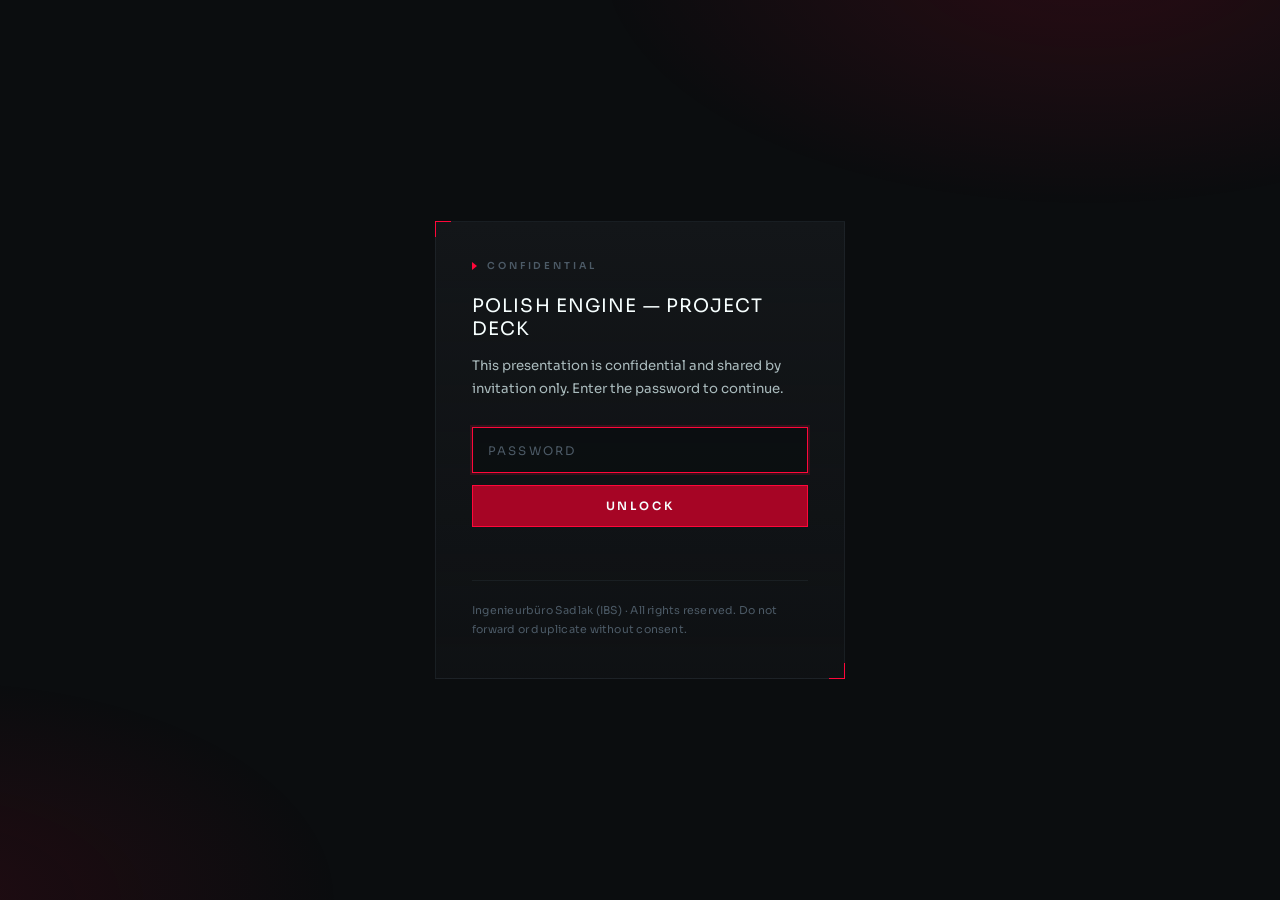
<file: polishengine/index.html>
<!DOCTYPE html>
<html lang="en">
<head>
<meta charset="UTF-8">
<meta name="viewport" content="width=device-width, initial-scale=1.0">
<title>Polish Engine &mdash; Project Deck</title>
<meta name="robots" content="noindex, nofollow">
<meta name="theme-color" content="#0B0D0F">
<link rel="canonical" href="https://powerbee.tech/polishengine/">
<link rel="icon" type="image/svg+xml" href="assets/favicon.svg">

<meta name="description" content="Polish Engine project deck. Confidential — a password is required to view this presentation.">
<meta property="og:type" content="website">
<meta property="og:site_name" content="Polish Engine">
<meta property="og:title" content="Polish Engine &mdash; Project Deck">
<meta property="og:description" content="Confidential project presentation. A password is required to view it.">
<meta property="og:url" content="https://powerbee.tech/polishengine/">
<meta property="og:image" content="https://powerbee.tech/polishengine/assets/og.png">
<meta property="og:image:type" content="image/png">
<meta property="og:image:width" content="1200">
<meta property="og:image:height" content="630">
<meta property="og:image:alt" content="Polish Engine — Project Deck. Confidential, password required.">
<meta name="twitter:card" content="summary_large_image">
<meta name="twitter:title" content="Polish Engine &mdash; Project Deck">
<meta name="twitter:description" content="Confidential project presentation. A password is required to view it.">
<meta name="twitter:image" content="https://powerbee.tech/polishengine/assets/og.png">
<link rel="preconnect" href="https://fonts.googleapis.com">
<link rel="preconnect" href="https://fonts.gstatic.com" crossorigin>
<link href="https://fonts.googleapis.com/css2?family=Sora:wght@400;600&display=swap" rel="stylesheet">
<style>
*, *::before, *::after { margin: 0; padding: 0; box-sizing: border-box; }

:root {
  --black:   #0B0D0F;
  --black-2: #131619;
  --slate:   #4C5A66;
  --white:   #F7FFFF;
  --white-2: #E6F5F5;
  --gray:    #AABBBD;
  --red:     #FF073A;
  --red-3:   #A60525;
  --line:      rgba(76, 90, 102, .38);
  --line-soft: rgba(76, 90, 102, .18);
}

body {
  position: relative;
  min-height: 100vh;
  display: grid;
  place-items: center;
  padding: 24px;
  background: var(--black);
  color: var(--white-2);
  font-family: 'Sora', -apple-system, BlinkMacSystemFont, sans-serif;
  -webkit-font-smoothing: antialiased;
}

body::before {
  content: "";
  position: fixed;
  inset: 0;
  pointer-events: none;
  background:
    radial-gradient(55% 40% at 85% -5%, rgba(255, 7, 58, .12), transparent 70%),
    radial-gradient(45% 35% at -5% 100%, rgba(166, 5, 37, .14), transparent 70%);
}

.gate {
  position: relative;
  width: 100%;
  max-width: 410px;
  background: linear-gradient(180deg, var(--black-2), rgba(19, 22, 25, .5));
  border: 1px solid var(--line-soft);
  padding: 38px 36px;
}

.gate::before,
.gate::after {
  content: "";
  position: absolute;
  width: 16px; height: 16px;
  border-style: solid;
  border-color: var(--red);
}

.gate::before { top: -1px;    left: -1px;  border-width: 1px 0 0 1px; }
.gate::after  { bottom: -1px; right: -1px; border-width: 0 1px 1px 0; }

.eyebrow {
  display: flex;
  align-items: center;
  gap: 10px;
  font-size: .6rem;
  font-weight: 600;
  letter-spacing: .3em;
  text-transform: uppercase;
  color: var(--slate);
  margin-bottom: 22px;
}

.eyebrow::before {
  content: "";
  width: 0; height: 0;
  border-left: 5px solid var(--red);
  border-top: 4px solid transparent;
  border-bottom: 4px solid transparent;
  flex: none;
}

h1 {
  font-size: 1.16rem;
  font-weight: 400;
  letter-spacing: .06em;
  text-transform: uppercase;
  color: var(--white);
}

.hint {
  margin-top: 14px;
  font-size: .83rem;
  line-height: 1.75;
  color: var(--gray);
}

form { margin-top: 26px; display: grid; gap: 12px; }

input {
  width: 100%;
  font: inherit;
  font-size: .9rem;
  letter-spacing: .1em;
  color: var(--white);
  background: rgba(11, 13, 15, .7);
  border: 1px solid var(--line);
  padding: 13px 15px;
  transition: border-color .16s, box-shadow .16s;
}

input::placeholder { color: var(--slate); letter-spacing: .18em; text-transform: uppercase; font-size: .74rem; }

input:focus {
  outline: none;
  border-color: var(--red);
  box-shadow: 0 0 0 2px rgba(255, 7, 58, .16);
}

button {
  font: inherit;
  font-size: .72rem;
  font-weight: 600;
  letter-spacing: .24em;
  text-transform: uppercase;
  color: var(--white);
  background: var(--red-3);
  border: 1px solid var(--red);
  padding: 13px 16px;
  cursor: pointer;
  transition: background .16s;
}

button:hover { background: var(--red); }
button:disabled { opacity: .5; cursor: default; }

.msg {
  min-height: 1.3em;
  font-size: .72rem;
  font-weight: 600;
  letter-spacing: .14em;
  text-transform: uppercase;
  color: var(--red);
}

.msg[data-busy] { color: var(--slate); }

footer {
  margin-top: 26px;
  padding-top: 20px;
  border-top: 1px solid var(--line-soft);
  font-size: .68rem;
  line-height: 1.8;
  letter-spacing: .02em;
  color: var(--slate);
}
</style>
</head>
<body>

<div class="gate">
  <div class="eyebrow">Confidential</div>

  <h1>Polish Engine &mdash; project deck</h1>
  <p class="hint">This presentation is confidential and shared by invitation only. Enter the password to continue.</p>

  <form id="f">
    <input id="p" type="password" placeholder="Password" autocomplete="current-password" autofocus required>
    <button id="b" type="submit">Unlock</button>
    <p class="msg" id="m" role="status" aria-live="polite"></p>
  </form>

  <footer>Ingenieurb&uuml;ro Sadlak (IBS) &middot; All rights reserved. Do not forward or duplicate without consent.</footer>
</div>

<script>
const PAYLOAD = {
  salt: "1zfFR6dS9NOdsfx3wEvO2A==",
  iv: "5ORnD1t0gxrhlnPV",
  data: "5jwnWjDt2EpYqTlVw660FI/Y41PDTs4lSfl8uSzbhcv6rreQO+MarK3OguoMR4P+hVytniDps8VPEDC7HS5XrHQdEJykHEwNjDScWjhn34AmcbRc9/ra2OdIIJoZu5zeOHK1zw8fVGHceSGkL3GgZ3nkJQdqLi0EvhlnTzlmHdM7rBW0b66VSz9YUFn+lZX7/GepE4kX1VjvOBrlI/7Mngve9L7b67NIbLTDFQRpo2HqsQVP2DbHnN7LXHRDe9FFVg5yGt6C4iSb1eX8dKFd8PBMvCjw7uPax4nyDng+aTlDK/rQXw2Y0bgx5GczVTiKDCejpEDa3Oq1nGisYwtj1z6kINZjlICenY1ocJP2EmHOiZPdHm4H+DSS1Z/u/HZX0eB+3v/kZ6DvoWluPuGYd1egtT89wJNPh17w4VCKexK7XA3ktnAfYJAE9EAJS/bspmkFQZe/1IzrCIpNXfIH/e4cUCAd45GR69iJ1aaWlXjh4lug9I+rNVu4w3EkGVk5UuCAIESLW0yr/QUoHQO9dQbPrsQl9FTJM4QzMGAps+Dkg1MT1DyBMgbUXWRYt6p/dolk/I2pNSpWlyeMsiLD2MrsbGFyNlZHMbjmj1dRLCQq47GSJb8zQySoPOGiCLyTswMorWhqzuR0aJAN3z9W1ulIzLaMWEkc3TR3WDhvagyxBYG6HGwTjSMsz1FdSNIP4eRegxLY+piWFAnYvLtatHhomxT5WSDkl+Z1j08HGKZcB4QN5FJKvRdBUo1/SF2Kl0zHADw/+W6K0+KxWSmE9rV8vcgPYp4KCaRb1JEzmQooJ2381pusJ7HO0NzjkJVvjuv/sHfB0ofxpw7L7Vd1LFsCcBsFhbWKBiCoevQpaOHwN7B7AFVCsKlMLBTmFS/SotqhT1Em1IsHqzR3gZQlmyF7IDNWmg3louLv1c/9K3b3YXplSTamToyW5dluf6ci3eXwnVgUdF48FRUJz/0++Wi9oz6UTtfy0pwiHDMuEHCxr8Oa2NJJm6OYC31fuqFQCCFqx+JdBzucPpv8binKjCxUT8Dql5xGJo5D3+zbB+sjJHG1arKnZnobuhmgx+WPNPimZtOmI1rNWhowCgyjSRsSzQd8BPyd/o7jFhuv0H/6AOEv3ajagxl2pJ1a1OBJaibqE1iiF+NdQoY1U/WqxxRg38A1IcfgEl26dbmDQL7uGa7VqrRtzDc3+wt6nrfN+pLbRKC2cC8rLSwDc9MiTVEdMH74HyVokUWKtFejKO5vcA63u8Z+yDs1rzoPUtt83GZOvLUV3I8A6Zg8w+TvE9ma2vtuN56ixyUdptLOPtO0FWZ4D+3XgjmWei9htW95mgLieoHk/GNLKVA4/oVyEdw/HkTIEkdzEnr7gApmRrx9kiD8jSogo/CEvqazQTxHWvB6FdyN4bQ2EwIKHgbsTXzLzKf68vh+oM6xeicqYmKd0uLGt2MxVSqWPLlCT9gNV4R831N3SUHRhf1uXqE+wgQ6yk87LXRAPw4E26prt3pQF8Fy/XzDLkj1eB02/[base64]/hT6n0FH5an8lfLE7CJgPawpjQbqsjxS0/W/m6YsTKvr0nWmW4PnGvf0LP6HamVSzED+/tCCmmoCMQVPQE+tQGGj1EwUDmeuMSt7hipJVfh8DNOSaKwvZGniFPO+hHag2DZ+W2t1NK3N6M3t7F+VtwmtWtha3F7Ggwo8jVBfxUn8u1svLW93LgndHsaz9RLcQmcVJlT38O/nX4RBEVPjM5+YTIF4ELn6XzrD8vO7ZwX9NZ4aZn976TuE9gaK0V4hiJoxx8e6eLKPeEiiNMsNTQ6jw2wOyLjViJMqZdxGbhoXak9yioxUzVEVlzvOE3k/rj74k3ThRDriBMFuyQa+dE1KSt5QVFnE0nsEJKVMwCBp6Khh7JU1tMqUDVqytTUYEVQZmldPCaZsgW7u/FfHPCyicNGYyle+ePSH8op4X/84by+Tsnz7vZqu0+A57eeOSeYKNIgOXFJsNhoqF64ZDgelIGGhkdrf5S+QTWhFordpMn/n0l7oVSa1kFOKw4lFgAqHIsiOamEijFzvWSmvHIqjN5VbpFuP5aPGg9fiojMxgogguPdE3E2RWfDHeeMK5XfB1oKMuxZ/zERCmZ7hsKFMMSUuof29r70Vkt7i0epy5QSaPtvAlYsG4bcihEL98keiuvN4F7SpsWPytKIOkl913KU65gEwkiGvlKT6JVFheqosPbskKn22ALUxJIsa2F7hmgPaBnihI3M9O59Bz83LjRCIFDfR7LNXc0J/AM2NidjG/Oh/keKrRpnkr2XnvxelLvwBI4BSI7PDoNeHBAvy2rRtPKwdkeLcObQH5GXVjMCfEi5+zqMJPdYcUvyWnBtY8Zo1jaF5ovXli4wrSSTAkObwIZ/Gmgw88of6hEEznYcs2RhFU6u+v40jtmG38D8a8I6JMdriDy7FpMoULy3V7tBvEKcTZRWSgV3S7x771nf7uzTsQJ+0t5wDRfRM1Qqb3PqONxoccw9tEuUUdKFeiUaSMpqLykvWfj/xJowrF1rFFfOF4AOEWMcLrg2rR6hNNscwnHMjotu5B7vf63iLqcDz51mUG+E7gGQ5Fe8VqriOhUdhPyf91GLc9+yeSgTrnl2EKDhIfi0DOB5ick5KZ+1bJD+BQSZn4BHVcQ1pRQpP+dGLpgL83DYT0HIIG/slZnDPJ6CCtlG2AAIgUpsXigi7LuoDYYcWcXfF5QUp5QSMmP4AE/kjxov1s/sJtYm/J1a9z1FQ+2VEInpCx5n8Sf2SmhWLIpxeJRMWknoXWKfXm1+tYOeufpZHl2I+h1narkuZqlcFjXHSYlmsTmq/7SPzqRJdfx/tvmhR4NlRNcfJC/JOkthISUZ7LBEodrb0BtZ4jBRLqeik0WZwrovzhlx/2w0IN2tYqdMHHT3e7ALHuZmjb4b9wbnDyKU6XhPBED2ThcbLCosZXKC2i1Raqk/yy+lj1WMwb0/gveDlKREYTSFC0uX14cKZXzU2LXjJ/LNK8yS3s0Bl/G4MwnwAl4xuSkgGPkKZwGBfz1n7w8hL3nqHMTQNKgaDV1EVJhvoc45iIPEnAZyJ3lBZ9qytVqC4VRzzHNTYSbk+bmylpJqlu2wwJN3HRtaZFn/JT/RXZQtxjoB7xPHyAp8n8fErD4BSt+7f1F0hiCx7vT1QujbsFCfIi7fA/XtJdxSFAZgjZG4MnUDYyAFwXuIFBk+YRCkJ7LNZpqkya821vnGhz3GN2gWsQwpTmCiBgGb9QtqN1/Vtri1uwdtevQhUYtyQKYmZGFf9IiYvIbUcjLSu1DwcDxPuSvIYkkXR7Iorj8PUu8KfizjE+XykOhMeXMusIRx759UkFCr0wwWlM/bWKq3Rp0mtsg7zXP54zkv4bTZ+86V0HUvdMHBqIN94icQI3nXI7nbMrMWl1ipxoeTrxCGM1CsB580rjOyEnwwhY/JX4aYcFPBrm3k/rEBJIEfsHbmWqHddKfxnxDZPusAhxUHDCYn5i8RDflChwtaEnMvyKUV8xlef4X/p7V/jt42eiBIkUlt5tyl4ELTJ6U1TMHGw9imBc9/QbTg11v555HYo0EVBkFwOodpYHRVUQxmc1Hz22xHcvSqw+3bJXMuaxN/UC3Ko30OrUP8tKKWqPsiddX6fu8VcBVFoDPDmXkTAx+pG+z3f+vQ9hAuwooRekLMGichB02aKyHO+9ah5hJNa+w/8NQlM9SN5wrimbH96wi4MeO/DufKQsSVdPihdd2g+EkGxDc4/JDSiQUiC3UzJCtNqThSOhU2oMefNx+/bl1smnuwYJfjTJhT1sgbxesHJL1i1YlsEMpZdrc9SdoKuxdGQf9QAsAdDq181xiFGaHsOy8wvTtGX7OTnHVMHJexL4q0MYw2GqkIV5f0ywyzV0fM88UWVYeqlEY8CGLkRaOum854a9V0sDpxh4QBK8TlmzcGfBxVJNoq/mz2bSk2gD+yv0uukqH5K5h2RVWNOBZ9I4xMv/m252HpicvtQFwqfRb6ASapSn5eSKGyeRh7W/Khtw3m7icuyZCvIqhBpYUGKz8Jsg3JC89gq3+nZ8MjKiIknqWbG5A3L3GOoIeLpuEzrC3EE0puswjjGzRRPlos6U1td4uxE5lwVdVkVp5kCAYejzvU0ZzWQIeAH0iWO4Dr9dZJTRXXZHpVkH/05uydv+HxECsZAl8zpypyjoZJO3OnapkXmTFyZ/d1SIjUUSTqDl3b2tXorT8A8lVbRyWvyVIDNQ0xy42LLPi3p5oQrmc9WHh0A/tVVM8wL0toDoz72TNErqms2kVrKy8tdjxpKzhicOa3xj0vOp6og6tqNfZlsLVTyHznpxFwKIEp4mBCj95+KtN+a2wiwHd/HTzlot5tzEbZJwNonwrVRFqyLooIYAOpWMJ0zSLhaHlovzUXEwm+jHQNXA7s1GiGfOtNY7697gMtsaXfRO+J9vULz4PM5iB4tKeChwehOPn7/aEZCREshqkQoU4Ot2GbBgNyt6+RH05K80owbRqsyf0L08YjO15C3+x+AmPXZkjrCJGlm18rboFEXuK1I/ElIKGCxk6QDuZjpLB8mBCV07LunrvcPq9QQxqES4Iq4Jfu15FPKF0VnLZhHRM4JN7RVUmZF9rOhB7s5konXkOujCXHZrwArZVAros0ANCtI8/Rt5oKFcLY003PFPCI9lh52VDfIHdRnrAXRzt7yXWt+hM2mTxpJ0cxbeJ0C9LLGTK64YaAHyuWnpQXXOskkKJo1f0MmrsNknhQ1ZZLlU/Nonsza+9rTFmc78+g4F/[base64]/yBQ+//TtFT5EJEfA6JOPaQiSDXORWIXGPVgYX2VFPGmAMGjY4VZG6+zbTI92uTbfik4jOCjz2bypGr62L2P+qrB+fI23LNUywaa88njuVPHiqpoBS/2WliAIFDe/1WGWjC0/TO335Glrb5RF8uXu4cWqFfPlv9yek90LNGuDSwMJkoLfPcF/u2YQY/QIOsAM45LAemRctapzmgrtIfjOPlIKiLVPzln8RMZIGuW7u8lGnLPEKa2V74gP3mgU9awglK7s7Kxh24qW2Yi6xQpo70KgZsJuAfjzWz+v9kuCFFs43GgQhNATBvUHBsHPNVOAkA9U/3GlIe+c5ftoC500XjPAhRBhhLLBlCaBLwbsUXV514Wgi+ESuSViyC4yIzUEZDxW5URmpk/Dx9NKdOPvXDFRSlh4IhPEWbJe+Ce+VhakmWQMZ+2AYiBJ1kCcBljrkiB3xfUQOw/K3CtSVC94c8jW47YSsI/IlXZ8QdUvJ0qdPEA7qTInDcN5sUWXs92Mihp1Ib8ZX/LvFk8izTed/wB/3OmBFtatjMdrtIKsko10vqRmVw8dyxk3oNSV+Lr/zXHu/05HzDYuN00w+Syvu1quibnVTPQMDLXyNQM8aLW6L4lEQZp7lWRU20f6L7hctvaP+sF+QXyrLgS5txa5BgmFB6zUX2ygwoI+QDAbwj9AsNImXXsgwS3ocdN2/vz1lNBSWk/paUUNo3OuR0td1l2V2EFAvOVUd9hP/EvLWhaJ5r9G4RCNKrE676Jb30RrTJujuM0McuUFApkvoWswDwM3x3Gkwx2g/F3Ch0wwu9rr+dgIlJN7dnHoiP6MsUdNyvUeYs8AB6RNr71Lw6HwzeMDXLMnu9AWxJ3jaBseCffiDBJGdkRSpK9Y5ZPo0r3RfHXRdCeBIKd/7bEc+OYTb9dMZE6DGbYydMbSpPtRQV4z2HNRUak4yVXv1q0zpGaDoovqoNtWUzHjP1gmJaJRJ4KJUNQZWFRY/XmVv82oX8+Xr6lESbLdzORY6IZyH6VQnE/iF/Jdx8F3UmotmWNDFR5lrj5pbPYBzadtL/qBvgMgrpQGAhm+6eSNkyQtH6GxtA1eHgkWIjIs0xlFwPvGGdIzUyOmUUtvpnIBah+pMo/rkrzlEDNINKNXtk2k1ffTy3LX4RIPSx3lM1ejWKGmghUW94j8mLC2Ml0BkRku6iLcnuBZU8OV8DowjhD3DZa1nivyxHmyNVLpauaH3KIQQLR8DHKh8IXCqgR7QMlc6GDi6hZ6UxnilHmesAS0sVGDoyKnzWabkZTPyZKF3AaMbnLRLCBK2DIa/Oup/gPH7IWZG8kDb94zTnYqSfx6ID0NpZJ2JMyurH7uBJjnM8T49X31Au+D641SIf07cpIdp3bgOJnS021o/00qpqnV2vp9nPmQqt6XvKOzRF9yvbm1JLFOM688LUObS9V1getZBeu4dPqCcPjSodrwtQXBqslG+nVbtk64037tlHuQ2XqGluyL7fjUkPOflcNXwXIb4kwQ4DdCwyc52Ls8s5K7CNTL6YKJvYlE851CFEk8Y3/ceI+iAVzSVJbG6GLEpFIAqgzigTna4OJgoZlID8rFZxXnBMRvs8z0DMfh4Jdw+O6bLQeYesa9WxBFNN7s5Pbi9cdGvwfs5I47E8U9PjFfvBcA1Ks8Z78G/Gghd6xG43SHk4znXkrjUd/3QDbfi8+YPijcSjPhhLUTBH4KQERM38dXC3tv1EYPbXiC7KIygIq+2v6wKQlIc2NljXnS2WkkPrFtSAieUNJKbvo95MSevRbR99clnt7eEMHDy9qqrWsQH++QCAj1S8YOtQJLvJYS2B+xuRSBta5TMaTh9pRO+uPNcdiNcpNr7CGCxJdOf/uWoya5vHMAwh+bsFIbEsrUA6Pq2K12dpyCTAMTLNlcxRl0/PDnVyxQhFhz/pj8pltKcQAvPvpHnwizfTUiacSQXxtKZUl5ft7Sqsls+m7wzjbdxdG9cTsvGTFy2PWKeOH1YtKDDJv/olOQouhft+VWkdhXY13ZrHS4wCFcrJeqc9AoaRK5Patq2T2wL2x94Q4sQe5sCb028srySxgebNwr6zijRYnsHMsWIT0tTBRRoUUUkhGNwuUQw0Z5P3flZIHlu2dO94AoDbDljPUfMDqzkoc/9lMg5JWEw3VLHt13s7d2+2IKqkmCbcfzJA0Fr+JU+AnAkQSApL4g95nHCnHfDUFlKftq7S9SqHtGiw2jUptij/Ie7J37ThtCLK4jcijvf/YCpDLloB3gtPhNIGyVry2KCfLEOtV+TcCgzz/sERS81XnxePQoLbKXQ/faV1KPE/aKQU+npCzLVqSogaCvNyhOOJnOSxcK8wQsaY5gb06h04rf+4IE2p+M5My8bN29f0G9yrfyuk+cCD1CvRJoA5sTr5moD1Oog1xmJqLh+2xHXBClT7mIypfYZ9RN1xH3APsfm4IERW3Pq0GJsvMvZVHvnNXpCb1y8cBMRlx4fvcG4dmD8GXIHX8z2rRiPf+/X9KoOLloQnDRFzCB1qO837uKQh8uaPr48BHmgFnOJdYnNgDJAiW7+9h2vyi95bUgWUMy644/g6O7gBeSPwNW5t2O6VL/8Hrm8QugZwPt0CDhTwBfFe9rN0lsQr8msZXjxoL9La6601/Kc6YJ//E/pEHieEmmtFnJTiKduMexyEaYdya/YPw3JWyZlDUI+qSbCsGZ2ds3slSaYfPv0FpjTvXNjKhLErX29EXyEyq4ZJaqdunOhDVL38yt0nveXeSKFwsY/wcD26xcRh3XaCZt1BedlIdYfmzziKrgV79bNRxh/l8BKsOLcPxfqLDG+rvLikOE058gBVbPwZYjYDc6kpYiRe22oqADzfj59EfwrYroLDDOcQyrVCBa8/8qh7bE2cAJ9M7mw22jta6eyFSRv83Lr0zSSPzbXI22hlcSIh2E7OQQqa/MRS4CRw8vAbPDzjTfbbXgez9hk2+tIVJtlm414jngWuadLHG1DSfc2xiRFOrZuJ8YK1dFFs8T0yZ2GB7m/[base64]/9Nccg7w5C2wI2xjLfg2++1xET+1bBbNqU1UafFZ+VGm5C07xuYTVGewc0NkWBxmnpGfmnrf2P4PmVSQSelcnq8xptWl3UYPyZXfTWRzlxExNaCwrhCRmCTwal6IWDuSrjGj6fTc1DN1RAfN0x2wVgy+hUmaJjOeNWJPK88PRtwosHqQVqBiBAD2N/yEorlbB188/qqWawq01TywNEmqtnPmaEtwE/HmLfkc0o7/SN0kXZ3vUcuuqP11KywBdDoBwAbMmCENIVwo1o+LaboefquoAzcZIBD0JIghpChRCtSgmarLXvczm5bMWpbWSlGgY+STIjqW/n+2VgYireA9E0hTn64hrSEyIIKTcZASXLhw7RkqqUf6bgRQXAN7OuPTSne1VYT47j/jbMb8uhWwvhJzPI31/wgATNTZ0p60Rr9C9SnxZqrEeZFx27nRNWSKTNaWSnAIOr9crK2QtbzTIyJ7wO1zip0nqJbOko5NWdeuXtAjDETi/KJlyVUocj6So+0qE5wOMbSJkBK+xCCvxGwefEtqZ75x9lBum3wekUxSvTpjjoclWGQ31bu6jZe8YtnUGdYxa7DHBLeGOCQ6cYJTH0th2aYbGzNl1gAj6oswu8kaazYSI3Lp1V7w439kKwVLwg9vPKt119IIRGJ3Ac8PdnDnAUPuszJfdWj8Gp0pkeW//MSYFTUbItY8i8XffKF1mjXkhGrwI1r8BScCXhrxhER9UPaUauXnk0rNx8mrgen0PzI9wlC14oggcVUjgNodaahYZzDNHvVg+eVtvS1Nl/o4op67HhyFa970KdNtMZII9z12WOaLCUV4Hq0M6q8fzWNct6jyPZUWji+J53z9wKc36w/LzaXbF+4wAhgcn9RUPr7xqgtiMNS15uh7d34CBNbuYZT7rWvEZby4PGjb88eBRx/rUedn4Ae2L2sJTTaq/9QfjlJJDHW+x0X52PPIJOqcGTaycEXjXIjXe1UpjyRyBFcn1BG2PA4wXximTYvph0yMsfoERxUyH6b3vwRJSTqcZC4dn8vH9uEhBHDccaSwmJ+/OQJQAMZ0jciTVSGMVzdVyk/IR+Gu5VuuyTjf2Y0ao+s7BZTHv6HQQoINh72dnb7TM31MfFn/03U7tCaIenbX1kqzW9IzJ2GH9FUcCDU6IU6Pj1qHo6Ub85BpMtpROJWasNUls/GQWG+Zoj780dPBrZRbdsaRdPqzvqjdNr+nr5G+1udpdvDxuzov6iXp3biDJCYu5ivp7br9HxmvTR9UN6pn4pN/oapJaTMN86Gp+Qq7djc4BekfeWmqn+RyYsnnUx7qREkAyR4J3iVPItclDjPFQqDZcuqhXjnvKz8z8jaGrlcInmmLUcRsmPz1KQu5RiN3gkyzhhqnRtyCPeqaQKxlJgpFLq+0v9G2KHUyuSRUZs9E4SK/9q7cat0uucZEqzDU1/EuJXd6zMd+FM3/WQakrZcduGjZw0L9wD/ZXpZ7lT/r9EbG7j9s5Ef6ZcBEVDBbNJFgmMxP6Zj02Su6iDrQqbrv/jd/4cWxo1iN1YIwo0+3yiW6bgqxTePXgP5QUCcQoXgz+KyPrewhdUjkB4zLRcq1JUc1Hf5InR+zoPFbwWf4M4lBWjZ9Z3jwGGJmhPwFSxNDYY4jx474YfuPiniym99Q1F8jAS+j++kJ/A9EElowRdGzNNjkCcadb4AXaUPqTJpFYbdoXz0FhSDJDZCEMh3pQchqOA1OuKt1+1rwpXZBp77SlknAk/y7NZJvNl0bdTmSiwpWJrgp97zZxup7H84IKJvOXblNpn/lXO9+xSX8xe/+TW96ovahlOtR75YnTbwICEEQbr9z51YN7UwZTRx393tkrmtAVJLdGeP7Z2OZqiN+wo6Ms4fYKNUFipsyipQOUgR8Nrzsn6zcCdk1hkzSsIhGRSwnU2plVJq46wE4DdbD/dyX5Iu7+cagVst4qcLKW3jcwIDsTDB6D2svGcS7YjmIhsU8bO0BC7SvQBzuwtloTHF5LUH/CwPz+mbi1xwuu7KRvXvkZtWKQiBEV6OcrKbVj3dJzJnmGigBDmYQejTpdMaw7JKlAMNCILyzbHJL4CGgJBA6Ezolv2vBmrjNEx7qbed1phADeoSw5GL+AOl91BJSt35/CGV8VRfs3XXp4EZyptoUjthcqQFt1t3as6s/HUdLKhENhLFvU94ZIv47xUYnRu22dWP9MY912gaB7j5SPv4dj1gIwnYeUZgsv2h3AAUsPloTZE8IVnIFcXJ+oZ3qTZrjykPy9tFT6oF3d2ISDkCATVOzH27UkG0bR2bfPgrtNcbszIVwqCUvp+9agAPSbsw4lECNlkKzVxs2EtNhXuCQNI5ZhOhE+/hPPSQBfEd8IV0Orwz/pRqMPmjwr802g+iPyvsZngc/fZ6A1TAPyBAuMdheepSag+1RwvgnYIkUelpden+4lJNH9MNdr4UvH5rEHEdSd5XEnRWWqyMUuybytIKSFSxxJAZn1rJt8zyYzz3eibaIbxBwb+RfBfZLvZvAk3+EosQTdJCijSsF4hRZrPwWQaHTEUordr0l6t1C0N2O+vItghQkGaIPJ6wtk/AK7eq82rsSZeIpardd/0xAx9lX45HW9blKC2lH1Oyc85tIwr/F75qjHb43CyKgADbFr3B+vYPWbCxkPeQNSRmQP3DUhMRb+vcpUEY6/jnLw16AsYBh77piXqLVUck5a8H7SsGxbx4QImCuNx6X7FF4CAxKG4iU6Tq4Zv8/[base64]/+MFJj/LiYrfvYDzFzsJzZ89QYbeWh4z8LOF7sUbmkhXSyZyFetaYAF1cFnd3pYvd65ziW8u8ekTnUoJLF80rWA4Tm/VITgQOey7Fm8SDDx2t7r5XEcyL3nwI+QcqyV6GIGt6G4KZ448NR7D08r0h5gkhx5voLRGlxlFwp0gbY2PyD3oHzB2CoKKrwWTKXTybz/rOKHQ02NOVJCNiYZLISU8RER6XKFexWBTRPtkxoUq1rDxywghd5LoRz8+FAJiuV3ftcEgnWDdWXvIlBlkVV78B6iCihrEBz91ksQyUNSIGPZQJr8szYh9wylNqCjxFiSGBTBgPhG4tdFezuc00hW7MU5oUK/[base64]/Nl/iimlc+kVhBOJQWwMCTpuZAHZbr9+yOR8rzo/qedR7scnzQUv6eubQKUVQzo8gmY09CLDJHPiNIqKUs64sdynpATvhH1/1R+X38n68+MzZcqvYaEpNvjGcaDGLDC9Jkt7I3WfE65ILrWh7CmdC7+WfJsJTZp8INpVC9m6eDM62LFf+mfoJIpbxXS0Oxy6YgOdL2/pKzBoZag74cmlqqLBivaM9mzjXU/izQrboiE29BqGO4xUV07rrTl9vhenkJW9V0ssQDgUeCODWrbYRqhZ3iiKms8/dwnmDac2SWYzym5635sUmdU43Y51oO8fcscxE+OF9AMLrT7VRYKKR9A1Z7A/RK+u+jXb0B6So3mvB4nRHncsaSAQp70E1qz+craLpJh7FPTmacQHbyS4dONIQpLxvVseaf87W869oBU13ghAbsWE4wEupLgs+MqWXdDR/esU+bqu2xldankqPnadk8f16opcVQPVHMHntAxN+7QK6ORUPxQVpT/1N9x+Z732qSR7H5JJV6kx7RXxODRokAzKlvjnbEsrzf/J3+p7GDAb7i8PMWC8X1E05PhULSkF8TrNI1z2/TDEydvAIRqHvdRSG8vWRJMSwFoHb3HgsckRREXWDrbGshl2zUkOtPzhbFLbJu1bpB4GSoo8VEeIjMfYGBD6QT+xj5rNpNZL0n7SstfsBp5fNucZJ7/okdRw3Ae+xsrEe1vLBTdaGZmZdYHyxlcapxIwXpbFlxf5JCphne5Biov/BTZNiOOpblqp0k9YiPTtVJgdWgMt8zapBTEI6X8ytrzv0sKYqjC9U1Z7F389aW0M6/rdwk0IBcmanxjNVaIFiK4DT9rnXUF2p8t/[base64]/OZvZKr5FQu2yU2TC9oWq4t8nFfrjVzoESAlm8zs8qd/VOrf6EM7JvKx58/nx0Le2WHIlbtbZpTnn5PDFzF+OoT/0f3DZf0g8RoWxuX/dCC8CjE4q5HohUwAkmEzxo7NEnNS0+msLsV6xhSIXHiu0RCxp3sSwQCZSGTcQz/npDn67Ps4cuBR6Hmifs9VwQ8ZUMUNlaa0WrFlbbJ8Oi3k26uO1eEZjrqyHWN1a3MBVuHvE9U0sUvdz79j7tDebY6B572KJZaN2FV9HSC7NNZFwhG4I5bIycCaO5L3CLmKpXaEbfN2CjI2vICTPqIsQWDmYfkXu1AI8ub4KtDtJPxoVON7spLS2NjHegGviegNtuwuRU/87fGWQGBzsmY0NX8Xi/R20xGGLMCn37I4jV/KHu1bBsCkPqI+7jolYN87l0Dn8/2G/fKshcnqOVq/DaRylTCtD1Dw59JXTpNQzImY0DXQRbANHAmnkTYQ1bqkSzGDZadMB9yVeofLWMQN4CpvxupelssDAxgu4/NrdSPxJuBZuCrOAXh0DX2WlqkNmMxq6wHMA+6CUdG38rJ3DjZ6kpU53OmG/JzTwYsCbwbrssTuwafFE+d3KEIEPqZg6ILQA9eIXskxfcd9RPPAJ8jISiEW9yamu1dWVvQqKANAGizpweP8cV0liBckp+xkAVZ+UZT26sWR5ogoPrkiNUGqGKRnXqar3EzS8B0i0mlk+/O4uaiuh6Mdz8jNavdw4hgMZtJfa0HIy2utrH0qNl2rkP9mlTBHoMNW3XGjWVePbtjMsW2ltAAsrpFNr2zTWVQMG/AczNxciWwi/kE17RKV0rqqjn+HaJofWHIAcCqRQb83pftABkEu7APBUOHuKLk5BXng8t9eDq/65JyKraqC6CgvNcDa8J8XVmffwKzoX472qvvWqVkf6Lht2Y1JC3JPtb0tWhODJdxQDlAqskMgB2EJr3QdwGT+Imu+0CbrMZFtEu8TVK8lnfU3Q9BFO/x5TMydz5rLNxKeguwBHlo/RWkFhWrh4v5Bz2jQN55UznXXS0sYIB/++sHBWQu6uKTVKVD2Y6NdQopaLtm7SWOI7X34354kfHtVxgfV7EmA9xZ1Txwf/4k8xAtQTQ80amY9yKdpjidS6lGCh8vP4fG0olmcYVCZSQJT8TDfhlEaE1ByHBv0HXoKi0qyMUhdIGIzEw/2dqNHMjEJwQEpI0Im7yUmuvLutg+C7+tPw0mXwENtXNd8shxe5HSqNqeR1kmfgrEGVFdLq41uR/8SmhfYz5hly0X0iwkaKcA1QOO6LWemfoS07PdiESdgfYjH+2Q8BleSTfyRqDYDrcf9/pTkqiTTAyshELaRds/mJGtEsCqssyLObSuAxMtnZ8qZAkylKmVfDWyKfJ+UpiBWRKhojRjwxoACWTm66PcRmjJSSGMwEU4aFbEDz1HbUpzUpobEWQL/rooL55flVDrvQMLyt29PVSnjizqxKFVOTjJpN8rNZrYh8KB0wL2Tcao4csWmzSyMs8EIZTvHhoOWNUmUTY4uzRSgbh6csfKVqPc29LdI0hAqgQEHeZ5OBSoLWGdbQeHRc5f8QXrr+XJqXBRs6OIyMNPzsgOef1/66Vtp+aYiBfDLQjcFcejszVAIVghDE39VN858Jet/vPPO5m72/uTQL4P2UnA1si6msA6PiV/VGSMpMhE5acnSqFyN/FS60ESrXFW+I6PhGrxQF/2D7LkjBryEDyHV0q4UUxS7aI/lyrWwFHkAAhUn6/1lYp+s4fjYuQ9Mi0tywVKtJN/mDyZ9tijTCGiSehXdQD+b7VgkE6BTiSJwv5Vpyms3KThFhfA2c1a5PkYEy4nn4wDu7aXTJ6lroWtetQnZTIHV2VqUd74PvpQui04L7lTFMAesI1wBM8RvqwH5pCv3jNCyRYFdG+cFAE8jrEyOEMgl0WtXqL+XaTR4tvbbx45BV10nQOYV6A9dzVarsAh0PX/bwZZgOooV74X4nInK5ZRDwNwnpGGMM7SnehWXgxuB3mlrHC7429gSbuARQqYYHFM4pMj1qmRj9kShzD21wBKt0ftnsyPw+AATbN7ctDnD2ae88fG1Lqc98tps+YnIV6r866HkOFg/yqUYSyV1JlyFS6YgBWYwVPuIQekKGnlqAlMureEr85rVAFNr7XuU3e3Fm4vcZmF2TMyTRCb2WAk0rXuSUSvYw2B2KFaq02rcBEdhZo2BAawlE8A5Vnp/nijNg60AiXTh36XdEes2bE+rxgrN3jQrQjde3CBAwE7q2VEVgifow3YtNn6g0gzgIfaKuNZbyGY98e1ObPSgjLa4ZUEFwUQisSIYyEwppAe6KQ6ZKICWOuUK/jMz6TNlJnD15Vqe9kvYKpT8rjOF6ENiZQUhU4sbexPDkuBauH3tS3kP/fh2oOO/DwbnjjjDIFn2MaLqEaSS4frk7Iydn/JtUCs+CpIOHdVoBzEkqIbw6A/kBSAZ6+H8p0aPnUfGwA02ogmyu1PbwbFfqcSyCFcLVDjM0Yd5HRiOJ+Xla7nn3UDyAB6dlwC3WtHgl5RmNukHw9Si9YcmlZq0sLfVWCZHpWsIpYB7IV4xPNFT/iXnYVqSJQ2k9t7vXnk8FptX3fO7IvHPdOURfLYoiRm/GFHhkjaf9fxIHlLYz02re0/C1SB8pmb0wPf6RaWvBO0jdc2nRQzNC0vtk/LZgIW6/DKGw0QcVTKvwAwVQrltGRh/NE+WpHuA/aKGbYZ2nYJrhiljb46nKI4A5Yz4wfjbcsHkZEkv7jmd/PoOHSwPucyvdb94VkpwgkIft/fMv9KVLxoEBq85dkCk8dB9IGSxT9DaMy2pSXj37hS5Lvg89mtssHufE4yJX0tkR9kddX970dWB8FjJQ33r8Ptd1NcU3ZcBitptVvG5bSEA/zOdOt6b+mwJ33fBKRRU/rx1eu7AErCU0XlJ9ALtanFLrSuDDFpIk/ZHbr0panQKjss/ES9q7aBh9jbIprinz09mHhF3ubj3bmIHye3A8+0l4PCG2llUWfU7nQ6LLSzq4d6wi2h4s6gbCW6M9KVZDmGlOfhqP6t7T2bhAfZBjx0LApmBNSvyc6TxNtJTfd4rOsXEgIosniLbD09NC4OS2f5g6rhSI/xCK8dXdwlC6UjW4MVNmJp8mMLroCLz3DaYoEXPyZ2PauEl3NJ78jzMcmXzaP6pnfTqqVLxbw/+YSNjeSw1q/RQmyUbDOctPmbHXcl//CJv3mqAeipyBIjxFZCCu/3kKUDxLy34XwfnGSyALRc6mG7RMqhJKbg77RKKfHohSdYhDSzt+gZufl1ip7CDT9h7v5RyLj3o2qx77FzYybWTfquTOAwmkiYOHAQFXKzZUFGj3khtU0GRaX7/GsNGr2t3d2oVyyEbZBLVMjDFLC1DpcplhyaV2C4uV+vuEAjz9uudrcWhrYp2T15V80Fiw8fdZ/EaQVWepuzkPTrmRjn5UuZ9kqbF0bMcPl++s8OaVMp945EOp4BOeUJuG2xIRoDjL+875z+fL83rF5xR1l5azJnHHBFC2kmqdft/43+16Soq2VcLt2KD2A5aPff3it3bZX7rbEEYnspr9hUf/s7wDGyYREKp9FG1xTu/WHnv/KV6laiAj4KKjoLndngSHeFuoiUx0PYpKbjP3FuBghE6axcgxT4iasTo+cI4ItpecCaf9i8kNS8mQhFejTcI9yK0n0WowkFNvP3OOKoyMandzBXDQWd1tAr52J1OtFe+lcnQ3/OJ3O/44t3574DAhVjRQ51yMoAkdzZzv/K+iFQg9LtG3RLchftRf/oDEdOGEptOZpMhOYgojrG5ssFXnyVMWcRA0HwIrRhLT7muwz92uUk7SfYuYmAonJzm6mxlIVI0xrWdO48T20ADAZmL6WkP2cE6XlUodB+jbF3vQLktgbtYdkgIweskLPhoXVTQlNuYEgrO0fFeg4v5A/J1gBH4BHGWYjIF+JkHHC7yUwFxY8cGtI6v+LGYkSXQHis+ZuCEChrsAQXKvgXei6UVhdH3l4GQFlhpSoiAjiTF9RWjPZc6ADV1YdHs6gTau2hD3U+ggxgS++NZqSOM0OF6XazZx0aWEariZYRykLlMQy/xoBe7lXx4CVsfM/jD7bGpHSqYm6D08dyct205Z7fR/Kbd0SpqugrGjILYk2HaxfC1Nf67xBjn5l8rhZNpZEUnnUbcSPzo2dO42bEBsCyzNZYZvJK9y/NDkWNjW+BZTrGhdaL0tglXq5E9Bd4a5bZrXZO8ZGw8r9CvoH1pSF08Nih9VpFHdJ/CH/Zhx+zE9rLars6sCkdS6hECsy9G1qiI4LhJ/x7QfjRmfcDLOBond1YOvhhrVePk1stAafmYIw0aglnENeRfa6CcIL/2n8WJhfQ1ruY3CBMJW+W4HNYqVNCt/neB5Kp2yu/ENYH6VjxibqtrBoaCLz6igPo4ahtd/PrUMZy2Ytl2P82y3Ff+GFgfrqAN/vDznY9aHCRmeYujAgLwqoJNQSQukT3LARxg3OfUejCie/FnaDrseQbsLwsTFoHVeR20qlx774q3HXRo67SZAHGyY8Js2M/07GQYr0FyrLPVpt33UCceut6BNLB2gu6fYen5pRzvfZRbMPOnCWVo7nnviJ8KlvySSXZanaCB/nmTMzoTXN/4CgizVxadliVcmL8q2FOMh3cxIoZZPG7/GzHbLl3zrxxT6alTOo9XvarRBQbCbehMonHJIbJGMRa3G5eQcgHdB+lacVkTkdgXhEZiLGs7/[base64]/UELwc1NKWPMgqYCAk5uWB6rhZeItD7wbH8ssffWnSG1wLchqFw9pL89zMdi/+JWyWMpIwzdCp+aTBe6UjIeMN+O/UNvDVufNV6PzmxgJzECJdPXpFX0HsVKO+dYLPxAhGDLLhu0KVrCZaQD3ogFp1b0Yz2LJrSYfd4y8zWcfHms9K914OQ3cT7RXgaJvDp82XORnLap+/swv4MgFhy52Gbh1fYrNWJDRxi+9JuVH5pA7QD+hPDfWraS0czNd1/bsaBp1QNyp4g2E+3PMvKglXURpxKfAc/Wyrr1G6ZQmtusc/NJusfJCaOZw5Ho4+zCBaTtsOURgNms5hdA+L/3iIg0EpbVpdXni2z7DdRjZeHhgO/XmJiin5Zzf3jKlH/0kIk6tSmBde8/uUqdlcGL98RMHQRxqSsijfLKtELShWmWL00IJRLJ9Y+xQnyuDuEYgRpfAwPa6n2FipQVxYRZ101iceA3SwvxUhObT4ziroWmwx4MO6z/n6SuQFfT2nnlq3+mdr1RLGW5cajLIcTEaPuw+4niQ4c02uIWxGDLt9q4sXNHGXolB7Ew/1UN6GxhxaZLd9bBZQi0scKMXU+554uN9EvtJrkGjVkmeT+bIw//dzsNqDO8PuvFsKS5wxopkKjh9QKeDmErmVrUjEAp3xmP2FLYwt3S4LKEJKM53bjN7E09/w5ghfdV/Em0AtkeaPx2ehJze2Uh7LuEAyDuEUqhegZTDbYKMI/mHV4dIHn/s8CCTAO/iKnNWStJJ3o9eQ3cz9sRQTWNA3soGtgb2rUBwJf6MGV2s0/44NZTlCY8j+FeWnigyY5/oAZCDjW3eSKKSN1O+8I7fYtTf5KRFr7mjJEWpWSxk3rapSGmGFzBqUY1OAWql7iQIvzDqrsj74fv0EGPm7L3EVWQ0uAtomgP/DYYFcOqpHaDqzjsaddNfx3EBK+VTybaPTntz9WWPaXR/kyJ9c0j6tZ/EJFM8iLF1Asm7met1u69MWUonFkr/uDO1wP0Z5Z38wXwf07I6lr3TYlrhgRl8BNgGfnidC8xiCWV2ckS+FgksnrMYNk6mrQPbo7I4dRNBhRHSEp/UPeUnlr6Sbb5vGSvgK2xAISstu07kDVn1MjJnA08vlsA6PtjvAqgByKPX03WvSB/WJNCzsmgrfWK57U0PVP0AnMunpnvXHWjMfcHiaAr1+aBzTFuvBL9cw7HWre/3nxNsQB8MyrPpjk/KGrofYD2vxZJIFvqQK3nhU7BZdhc5PnMtHVQVKHYk6jWhaZujxOxNWUPKjBeiRFl8U9VjPpL9QkwOIk6SU1hWYXtDctjlSfubJ8d+fNdPchN+4bDE7UxE/+nkrM7oGwFCMuvqXD9Lj64gOXQbrFb9pinWY/j+a70YUazp2FBTXKRWSLXu/DGd9di8K+0DScB4GKz3d5zUtYFL6w5NEsB7JO75ILDtIA2VyvYiR0vro/kpm/qYc6/ZZTXuLrYriYkrt94kos1A0CKdMyLMr5MyHJrpY9QAxWH04FvTmrSkJqhkm21vERggOSogd1A36kcw2ciV5JHccYe9GyLqPwkoWiiR7j1hfb436qmWvmqLFmbT/QJJK6vbrj++3iqxHLpaNXWjJw41jJuZ9EOjgg8+4ogCzN827dIYqYpUQ/L14k7CvyTaXI+czXkXKDDFCv0gn94n7FioWMjdVtDvuJ1ETyQDpdAIGGICWUyTjGrDfoeYrcmNtIzvLO49Kiy0TmeiXToCn3+h3ZiGnUKoJZaJrUqu5lgQ7OoFXTrR+jhPFYGPTjFrpD2k7B4LyCLYyEyPFbfark5WCHrGamuxXdjh6eF1uVYEKPVnWBW1hn/09Hk3R1rO3S5NuCKlK+wL6Ksz2Ly77TY3vTFArRKhOM7KyxLKWiRcUnAtu4lmqCLTebkC3sLW1pQ4JMsPomLe2wjqMi5kixztrE0cJs5rg4cCfROID8wfFCUQ6QFFM19V01MMPDepGrVbTexPv5jCa2rZIrzNFpsP2/pErpXk1OFTZ4ZJrFJOKhHl0IrQnJfoDYOr320a7Zjo4VRa+E7Bu5eUKfttcUxNJjfkt13L0sSQbdUZGnmmRqzCmU5dRPK1JxM2Ci7G36uIE4FpQbOhnT9hPAKRHH24GL+FA2ghkddCrp80LikXvZTqjKIPnCziKoFJ/LD3/lV/[base64]/lU4QLJVNCEZjVMTPHVyNU7IqEgNSEXgwS34gmyIX9CTLiDjdHo1qVZTNVUh28BoyvjX86QtopQviv66KgJBTW/l8QN0cDc586yNdsmPDQrN5YO7Uo1Pug2TrsHU9vqHLhPMMKjo1oLfhCt8+ffsV0Md21hIX9CAww5/[base64]/oIdaBmii9bWSbkfIJwChSLlbUWWyq91ZYByxS3FmhGYktuw9feJAjsjwHC6hXBd4fSjwZifpZt+LnkUwTFyz6P+bhJA1Yl+DMOXg/13uYUu8xcGnY+xgZomW3eANaZZe0C9TfgwkJIvDMokaShclbiT+CBM2tQAPIGKStIm68ITDk5tV3pkDJoHBqncxD6qn9aUeSzy1Te8qWMESI+t3eMcbZT/KlM14gdrNzDYPwHkXTppoNINgZ/mYawUKkNM0Jzxj+bAaZBfoX4lgJiijcFEYDgUiPZvQkpwsvR9NnQtL7U8gHKx0p0/kCFAnK130edeZjSBalhVl2MYQ86X0aN2rvk7l2zKDUnA2wfBeJwTHnFT+5H7jLPaWteCzMh/C/TY/QTaFsmEsLEeFB+x3CgPI6Tk6GKti4AIfqwv1/fiaW5NVrxwL5b8A3XxSVUVFnAKbdiFo6MPTNRBXMHmvGHkKCQXPgqe49C17AaJ46guPx9Tgb9VUHbIL2420SYFrK/DqHdEX/jchn3qei1k/e4zLkxyvT0hcCA7eskeELeyMS15wGOYId1hyBEi5nrDm8lInr9hQfthRUKXJ2+hKTxRzZd8bEM4crXPTpgR/nQOK3jmT5aUz+6l2Rh53yEi0RqRNcqvAPyGDG4Nq8IGS58FR5DQirsy6eNDo2iadlG6iGgSMScn7ghG7LExEcrwg8fFCrWqCkySoxHqBTVVZDHZIYl3czRSATaIfcVq8eEzwEg1hXZ7N19vpljLTz2Y9Qm+MKCYAotizdX/Is+Q8yC42kgU86DqcxAOSNWevo0kf2TdIHriAHVXVjYDBXpXIucVVeOifj8LKwjVUjQssKodEZtprblMcCgQZ0OznD74pcwfxRb2sgKgIB0STEZ8ccfcmvXto+3CCuLIVVfoubxuPJqbAxOxQ7pTGEPl+bdwa4RI7Q9IoTow6M8Hq//9KeJfFAmNYl/LoBi5L+SaYSdjxlDpvRyJfEOBkPdvh1vtGM5a6+x0kNetIxoe0jCW6OqCkYwrAalFIrFo1FK06B97+jCg+r+b7YZm383+0h2g5XgnM9kATwtInhkiCY19WbMh/eX920FmnI0vbcYLALj6rHW9xWNcAgHbuoFNiJVjblHgS1d1SMTKTdp5JHvJih3OXxlFaSJWnWL1l/5qkeqDmR4r+CRGD76wjOAiPWj6b2QVxpdYPfBVQGi8NhCjHAgu0Et7oCYlwlGEq+7DoXHhhjBkDdnphoxmFB/JeTcQyWEjj5X0e7ZU+a1ZBIBD8KZm5/bI4B2fn9CFGbZXIf5qKNwpuig0hXdzUWpNerwONF8+RA25gO8k5wDCK0K7n7qBIaL/yVTHZBHBbzUseOz5UUPRjOeKoE8Pw/EBce2Y5+9TUYKyDtplKU5oXViJA80G0RYdxT+WhaYSxhDxevJ4rqLeSiKrzUCflRcvt/kNuLyjqveBWj1TtJ5wl49AEjMr0MdVjpvRYtLaFO2PbJVDhflHTn3zlVaeMXqtdQy+F6hU+48E99hCLbT72GxGkoXmH8jp0j7QDz/1DRnPF6oExMgL0/gqkFRcs0mdoaQ99/W0XNjH8joFEbFTacDFXa8DBzopoVBt0WUFqHNEJvo6iOEL2gTtyGA+R7nrsVnW+8KajbqkZo/T+xu/[base64]/2jn8wthK0pFB3WR+uHYGkIBFqnsH/wva87T346pXTbMMOoH8aFhk46Vnxxisps7CDv+dtuiz7frnf2QqzxBERGk5UWdwvZz15NeeCBKaA4EH9OKMYrqFi1JdrSwY1InkyqmNHVWqHQYN8KLtCnq5T++oWHYr8N3xlGk5xangEjlR20qKAUMeZY/laUVQDoPxYxBG9QIeT4rhms8YOhCE6+xDFObbWmGajlqllwOKlZeQtDRfNBUzVCvabgN4JMNOxifbC3kCu/cUPaUPD89QnlsIkLdK7n7R1wSWWRpmW0/9hC+osTekixJJKwH8rQOzmKhNXvc3czlkYKXW6tKdpxEFbwKfOu7TUzihDhOCaDmKUdfPvD+MT6u6JfNkwKUwaL98Ma2amfqj9vgadGg56M7g+DCEMiUUeTWGsoSoG8qez3kFsXOxKVSDXvEyW+iE5B3fm+f078y/[base64]/nNH9XLV/JHnAKVZ2ZG68tcsStOOvwJyyS+MTZPMnSnwwrtRNHjx0nugkT4GOYyNGumTkF1OMpkpm5P73X0Aon0MFKnLF86GnmF4Ly2H0FVF1e+h3ro/hLkTmMC4chhwXmCfs9BaFIhoJOZqaNe7DCCWEt3Jwf+4H4XwOE1C5lvF4NMsN9qQ741YmZdt6vYV0td4sEcEvybxYjA4DxqISSH3AHed7xH0WFsqGBpr+31loO/NDP1sMiDcUE6YtQTv4iaFdjnwXytB+fym/SihmqBXjX+BW/QNsbgELf+F11zel5A3SItsP8Dr4YHJwK6jUJgQ29s3DR3DeJQ/yEUYfedSOOsx7+BPJohqRg+ETLCVNzv/6Jh/3N6075zEgNltXQEjRCLPNcWPxntvXZrYuAASa6m4TNUvgpmGaOkoAN2uy/MyzACHkK0FmsekKus0NysOctQVrMPEG4ir5PkdeGdBPFd054tifiSVeVVZAhaW6TAJV/[base64]/So8yCJUZoxqK6VcLEeccsCwL6ktllwhgyEDFGXP0JKsjaIwKjUW8SNgGoViVH9oWi7BYL5C3AhdWbW7OZiuTOxaS1PNPKczBYVfGYFVU1I2dmsLmrfFs/mGuy3yWzXXa4QTaR09Pc2+XNItixOdktp8ElqnfopbpPHJY87FrewQ1UCsilHYBruiZ5morw4coO9NwYQyN/mVDdsrtd6o8KXvz8xbhdtOWp5r0TzpVxsW0YQXBjUWirrZsVlGVX9h+r3OitljHBeVK178JUq0SLuhBmYR9zMFEYViCkO7QvIQuv5wrTgsc+dO6n/B7r5rcbc5VzlbTfzyK9gcXruEC79HoaCZh06rKrzmseTy3Y15vMg0cMq0RFs7w8JUYMjdhEo0ydO3n28AXftGUr01jgFBa+niu8CqtcCkVLoK3UtuMiYIKCHDvwW9qQ22COMdCOW5ruDQLImMIYcSAlv3ZORs9GZuQZhHLhGS/L7Zi4YZrPW/NHadePaabeYGXji4oaqDLigl0sEBlzb2aumT+c5DaGGUAiSnHTxqAVZD6cwvD5DcTUH+iVQvc9ScPLIkJrCr0jEucZGoTqtqxS71vjzzlUnBtftaEqA5iigLV3WRfxiNS8wrtaXezGUEfAx75DUHuLoo/lDOosngNZJ9bJBNsSB3adyXPA8JDOp3OK+3TMC+JjtpZb8VMmIpraKQXxyBL6hriup+KfseQNnwOiBNWZqugnGjZBKQ63XwBdyZU0jYMCX2zE7Cjb1KtrMp12V/dlvjclDarDv+1WJb3J7yA9JnlsTHkIWUGxAyNsziIyogenkz0/2J+yHPXiyUDVkoM/N1vTg7+OziXAeGGfa24r82XRuAdgix0KyBIgG/OL9r8k1zMbLaGNz5du9ymlxW8hH5nkIrElPxhfN26TIfVLM6r54GREnSWbatcEJDX1oRY6Ex06RuseK/V9e9HOl5Qh0OCnOm1+ND/lsbkbbkBlvKwoPld2NJqEUJizuPwWw5X3Ae/D39dPrmMRaW3Ig4SuMe1PVOS/ujQnB3z7jw7rP++aEpbZLNbvEnBMaoNbATAqePQ/E/[base64]/oyFNsIbrKQYnGywsMic1hGYSTOf/fcRDl9mN6zBUG6/KlaOargjzmDfFAfaviaivbYwyZeju+2P0O+yY+3H5q81C89MDlODclSEzmNHFqQatKBWNqx7Wn89VWdlV8pEFSis88qsL1AvnxdiqlAbGqiXIQ1/taxqtb6AqnW8JHQGRdZ5WajM4SKVLAPFE6A1n4IqL2kHcwiCFP7ptNncROgHhJr2z9QiJrSAc3+x/yVWXd5jC9Rt7kTYOTFD59G4djflXMMPRqP/hfSv5CM/OsI7Uag0o6hZ5Ta1c8Im2N36cu/wSKuhT4tRKeOeZdyn/yO5Azta6M28+g3R/hZlgAkunpoW1xv0Wi0+h5nX8Nh9P/ewTirR2CAQR64E86lVxxd1cri3ADA1iGOtc7l1ao6L872j30jlr9raTqD0/eivN0s05LQfIehZlI68Xz7MiGQ42GXBhSCVkpHGB2VubYX1gzsRTwaOiy8xCS55BD6eAnI+h4luRNeH5C8lc9wWTQO4BRNyCkSunpgJ/ph0g7vVNqLtP4yVsc4rsSibsu73/FYPvbo37jpI+1bqUm+dXaPEkXbRLDdTsQv86h8xSTkrgJUMzOaPCtoatWA0f6NXralKb7KbEdUg8mf6dXJGG0brgIPknMG7miKnJVm9Efm/AZwoFe2lOC4DK6+Py2iq8kSoLN5wFHTpd8ugqAC//kXVXIV4evI9tZPO5UuGeuqSGHMoFGqKv51QnzuKAnDK9V/Z10yW/UUuOs03cIt4cbIRLCS1f+wizmjdrIO6PivYibahl81zl4JEJjZgHHP/[base64]/n0SfKjwDQPOhqClkDhnZrMej8X5YWoSSoTUuEbkWJBRdFupF30fgWEsZa4RzZ39j9obKsAIEfclPzU+rUKBWaSeFb1XcxEGv8E/U/RmbgrDlzef55EYwnUP/7Ha8YYwfQOSu01phWJu1Jvaf3LlcTgnKF73lg04CzpQzrTSLxqmGLyVUYIzYpKY+rSmLwyKWQ4U2SdW23W9AwOh8yffb4EE2VgZLSArt+Y6gkIUEFtmbIs29ZTnKoYV/ZfHk2VmRKUQqe6SUiJ0CkZTUtA7raHi/BR2IoY5VYTs7HhaFONPw6ApuGecxlg7YJ/xtBGSgokN8w6qVCslQwO2v0w+FmUM9bJCmmSC9EoVjcliqfsmsW1Nw0/r5EtYsGtfwSoWPE2emQMpIerTBvBG028LtT4v1pI/8lwiFRF6l1C4hRWvIDiU7sxxPObIuPnhIU8rRcS5EUKSM2sPP2TGj3Vy2d1Qp7j84E9cSYVGtzg+D2wt+NbHAVXKoO/+JCHXJVOEIpPA1PWws3DJCrAr5w9BOF8t2zFCQ7Kel/Yhg9rA6tmUgardq4ozFSiRnBgKI7+9X4ngg2sFpny5OBUx40/5+p9nUoGIOPpN7HFkrb6aOecTdvHlaqEnu6LDP4I3LtUBWf+/O3SuGnBkIJIouJwBa/942k3GlUfdXSJClyI1SLTmjjTkFv+QOH5Ea/8M+lbVrwyQq/YjbZsyacyWhXe998aKIn5tABLDAFAvQSAiK0y0Je2jorRK5VsNKgHWAIXUrfNYLIyZvTMnlAZHvEZi7Ia6mN37nfVyJIiQ43fHIUc8sIn7f5Wk2zHVcAYRq30AObV7xTOoQIPEgHN8Y1ryt64S6HF41ICM/[base64]/QYF/Kly91OEm/TVlkdtTeISk9GwL5NOEKFSxFE7aArE/v7amRiaPeccDoEHfG0aJFMlk2bP+Th63rH4qqj90sqWOwSG32wjfi7RtXVghzb4NngUy4z0oWue38EkxUBZYDi27U6oBCuAVk96q5kM3bDVx+jRG/[base64]/i8r9Wezb/uKdvlbfIh/DueyEKkj4a0eLD3JWxuD0aWOtTSTELkliP2PHkEMQmXF9l/l1jvVZaAmtjVB40H4dY/2tN8+tfIsMHvDM6zy2CiA1Ous0YJHmAlNcSKedLDdqQ4MgUf/gHDCn6T+1hgEt0zBdXXgafQGBVc2TxW5ImiLzGHQpY0KpuJtlKQ5vZjjuBzIULcGFUSlvEw8fyiaOn7pFMbA2s+rwVLQccoYbJT2XSzD1c7kX9rSC4gN+DuR8mrhrdq+7qG7b5BRb9bS8X3K5zmqx4nghWPhu829yHfe2e6OfUgeVxPYIZaLmcE/kqlj5eWCa8RPaDhIcLwrNkXNd5UcSon7DrkBY4CbO2SkOte/qRG3CVESihpI6vGbWoF0R1twCagQaIdZG9I4dPB5BNDn7q0VR6SdVai737XHVnj3wHI/alg8KYHZT7jOdrIywPnHRMLhVJy2/fd8JJTUxU21xFE055GkNGCT/jDBeF9R+zLYDXFf51UqzoIyJtua2FfQPfGxqmYY22k3YCyi+4QUsFSXPjaHu548AB2PS6NKtnXdvYrGbawVC3RnBwNCjCTNAj2pA0qjfjC3Nrg/LKzkCXo2SLUGBXY1rkzXFuA4vogTU55yBqb46I5xh1ipWXmQxGwoeq8NZWgUrfCsmd5rvzzscNFWKnb+OFQMTVKc8sZ+WtmtwxobghKeN5mKpdLqIc2anzxNLpO7ZvCnD5g4QZhYS66XD71jZNpcZ50AuvcNGdiEfl3bOoBo+SKJEp+vD/RNHHhkFbiAP87EApmwZ632TOMskxyC3YNOudF+Xuh7ZcX5nmEzueMxjVnnxYL2JCricy8hbo1O7g0AHmFjv82mYtKKyfijF84dzISvgNFrl4eifGaTRbWetM+vIPVva8uWce39zZogLlI6YJG8HEnb3WOBJ9e7OG4G/gZWCPlQ6Fldwuv8f1IeKB/RUfckI8AidOTekLhxi8gmPUcrwjlh7GdmrJtRSeyXLcIC+OfQJ60xt+tcvBaAesvPMKhW8QyVAj+hmXWdjw+BdkSxZaUIuGFD9+rSiEYb6VGXt7iaCO3Jq94uvw6lRJaHb7xPR8MdKot+Rr0h7VsyNdfK9nDPEWtRLxk0UL96yvnDJiqNyLcPcjXFjmH/WXonNYLzdwyoUjBWQ8zT9x4ZZL/FC4EHxxfZ8KHWszu0tSov7fiVyLraRfZZwXdQyPV48TtWTKfrtEuvjiRfEdHYlOg3gKHz0K7WSkKpLD3ZdTQyseW3wIdCs5DaEuKPzE80cj4VK0ka/NqaOQJC0xG4YiwY77fxj1jljLvFlmQ2UWsVmPQp95qkuRU+0/8WVE3Hr2HtiEBtNsGf3pN+HtMSwF0i67Srwf1G3JhUOhdYRVxE0xz5oGEjBCMG4Zh79vzSG4GDPAfAOTkq32PSBHJ8cv41TyGnSMsssDjzT9G+6WfQW+ggeclpMHaNPeQmYCkPhMXTMwqW/FhpLcs/7omVQfgPASlh4Vtdf/3/76Vw2LdVztafrrr7pYAvf+nU/FsRsZkX/7Q5E9vD3K6JDhL42Kk4RRAzMnvQDRyegY6pozsEQxPuPb79q9Xf+cv99GAW5jbcYTjqjn5KdRg8o6ir8NcUzJ3TT3VyBhwLJEfVsRvoDzGq03PHnP1Tkmj5rbL1A2CesVcNJO8Q0vNW/Oyx6sqNsKjrngGeT+qZ8ZxDf04aqfd6wpVsmKrZpDJBbsEzONfN/lFWzGMP35U3vdfLuJuJEzXfrS1LXGF9ltpxCVx53dAelyBAfED9JTL/9RVI3D4d/jxp/22vP1qQcrLLFiDctKYIrfvQWInBNhWzQ28Gel/4RR5rMLIU+Dz3unQOoNaeeqmzAYnWVAd/xmUy98by/aL36Y1B/jd6pLWjNTM1VqUxVVhDYEHA/W2QZoswCS8JkzUlwUQBKAwzDKmU5024RW+BLL6RQiil6SvOdZ2kXecslhHwTzqPihUcvbSbPnSYFIKRybLBvaynmyjeYec4/MEoJDX0AIIeL04DAWNLH7TeEoqAmWiX53+q9cJvDAPk+f6px7ypXoiJMRmOarfIxD7RFI6XpUz016WaFa2YA8BCSS9Ojmy5xMzlMq2V9aJQyhFSbwDshThDkdkpppJ1sC7FFzyEjLA52P9li3EbsGw57lezSrEGTReLWUgh7ENKopB1FVji2IXIhRaxSyJaqdm/dKje5zT2/XMimwpovKI+lAheAY5NXgcwTjriyxYfbp8J2tLoB4j6t/cukXOwS3MQKMbYrUfrNBm4DQD3k/YbDMsiaEIqbhFoezt+i0ZlOkSG2OdBAUkSg/QO0q20M7v/GcaafF8jRK+MvQngZmUaA5uZ0QiUbj0Y8300X7uxiKjdGkYjT9lsyTwN/81DmvSydOSPEozOpCqKdyWy471Id8RioOWcF/ZMuFEOiQVm+81X0dGVc2G9sIkkbQzSEA6ehbERZy/+026N46AvdQRhYJNRTU2AVqXXsnOv/3U+T1lX4htuyVUUI4aSJdNgnoFZHxJ/NN4atpZ97VSY9ac/OQAZye780pJAdFkFre+6xjRaRBW4tQVLoyuepeGeURG+IKFah6jCsFHUPPr82VuPHJfV/ybShx1iQS/VKE2ZgszI4CtmDniEVxO1PaMH+evbgBtEKJIbH1+DXNkaXEcyPFmwLf0AuBFsYria8sla2tdWf2CDjja8C/YGHaQGKmw+o0DwWQQIL0Rfkg7vMPq5tHHLeRKB1ToLsA5NEYquTFidQh2yWse57jmd1PV1q9cHwiUTTn7yg9D5ofxk20cS+nw53RhLHdXL/OiuKThrZwpzMZ1x0vtKROVO2ocWk6IeZSfizehLc1ig98eXTTHeNRdJKLA9/QWNeCbnl4VMKUPrq6TVPieoXLEAtVgsTPUxo5VJA/uc2MoALZ4jsGGEkAiprAivbF8NWTmsPkOxrqzalN1PRae5I1xDTjyX/FlqIDvNoKApsct8wdISRGUP9m1qkuS8+k5d4YkB3KuFCRkD+1QCgko5rApfeyvfnPFQ8vF4RRkTMIeW8w/lpMWdHiryUAjptB3LoJhjC+DXwXOYfiqvd0rePHXOVeAjRG7yG8kqv61sofLj+5jiaBQHbfen2Z6ougmiDdRUf7RItM6vuafh+gqNZts8iiEGF9OxPOppjrRN/WRmrZDuBG6i3D2qzKVSKVt1DBmQOqO6DOEqUj1dzyX+OgOYH9DaTkXb3NzzqtUL1v5uFc/fmUtusJVZJLYFyqfYpHBchPG4EFiytVfAeHMxZa/rCLNdeUIJTQ7QsOuy2jM3mnnIrGBz+PiAacAAWM2X/KtwP+tsDZ3SkowtcOGZNzaiAyhU8M6qNPcrHhQn1cSqJLXdXWUaMJ46kq5qLxwBxesERDIlz4lwc14RFO1GT1ZDuP2oB0vYt7M2dLmP41/C1UXoOW+sxXHto4jzgCcUsF58Eg7LKOAdZPFNeVLgWJUVtRjz9BTfh+VugDMQsj8a3CPXtvf1kD9DvK1V0/dnp7Le1aZtaCfQqCtpVmahrfhiohVAqSUCwHWdNAwsH5fMxYq58PP9qjVC5GQDJn+5GiYymcsXaa+e2U1MNb60ebcWd+9pItqDB3Tpdz/d59d3OVUtZmuRI7NGMCeeAQdLkobJBbuYWbiPgdlDaxVIRBpR9K9fgV0njCRWzOuhzJzedCAVwira26kloC8ryHnXq2UHQ2KIerO8Sm4nXelqYpwitnGxq9sV/IrXzma/[base64]/9vSjZvJa8YzJuF3neY4sSqCpmW5U3BNZPnrqb4lLzFa1m3wHz12EenQQhqnH4HLtJyBSGEK0QwPDmP9xOZ05dRAK8DWW7/KHsPiPGx6W8k7PHbmiOn0oovjvOHUI8UZ7cuRsoaBhiyFmSpMyd4MRBdMOslUpl7tcAccYa6PcdBAD/0SuUF5gJyJrAKrgYnc2U0tHc7srWs8gsZA3Eyr3MxIK7Noia1X0Xr9Q0P5BPUd/mvZBaqfT4ZSN0ywXxYOQjCT2DVlE77miy5yfTs83zg50snjFj/GahxEEETopAvdp0mPmJue6L5oh+hdpKX39Ai8V+naMUx2pXn3kJcfICWiS/jCnafQwpLNc+ZUORCu0hJmswKgKENltVfGaqriBH7ojglcL/G4s83NRHZHB8Jz+kHqw93XXmm+KAQ0Nn4mR2f9wDOhYENTltDLjxSacCE9VIuIRtgrLA6pv2NedEItu4ScoGh02E4vEwOBLhH1xPVr2R3uegCL6LJncwE/OjKtWS3sdTj/IFqAHwrS/LL9ECKypQrPyByzAgKjiDM0rJQj5YrfMGr7mxqz7dcWbHmv9fnUTLLdmWFi1oGTpMedUIH/yfXoYFl/IHz238Pfrw/EH9aOwNe5JzcfhfZDDfVhcLLEwPwrIBFfxAXc7lgBj0muNWhtP9qq/d/e+VUrTeRvaTI8cKa+e6aCITwVyX7+htdmVInvKXD6RLicSc4HBJW6iXbHSR2kq7lHjbHLdWSVR6KnmRpXO2d8/KDxs+vrC322B56HK9C3xiWawZ+HtjE5rR75g/G7SFXOPdo+8k+7gPG3+DhRe3JZWI5DG1qteV4L6nXdxulzKubLvLRBae4mx5K4Yq23IQKO4KWaSLHLSXhiNki9BHvYzybKvUhpU6j5M4VNQLTJgoHg0V0aIvbcFTjKYratuBnC1p/pdoJDn9dDYkz3GtjkdsZ5tMmWarKne3HP2+S+e27/rzVlracVu24CcfM2xspzwC1/KUVaDnnPT1R2hMh8DH9szBgYEovb+74/No+j6LFhn0b3YNIvkZ2eJt8iZyIZGZ1wHIdWG5tV+/r3O08Jc7j6EAD9S/WEh3qSqsPpsKNM+Z56RkbGVXGXSKFKuagrolXHb3QBAn6pZsMzUIDXa3Osaz/l7i8GuYn8odt1xcYVZozscYeTV+xSMABKSFXZVq3T41nYY8VIFFTlyHJFi9AJ5b0XMUoCqUhDeXBWqcCF4NuX55F85GL4yTWVKiwxn8wwfZCWpiULhhBE6QjXhcM8TyOtMpNzaFoVJHDrfnWoHOnSKKSKfpgRKjwNS9eoDwXlEKtLguCx4Vp4u/kdgDU3kciA2zvzqSRRV8IyyjMFtBx5+G948YRXrfmxKUk2anj7/0NoBwIbT9PPAsaaoXGVNkvhy0QTyzHxyzYg6Xl5sDPCmxBk4sDJ0Coei8t4vaP3z1gE0Fzf2bPcTWvgXlifu5pUSWv4Ec0VsDGFuJg8/[base64]/R7UlaR+TxhVLIEr32WjAn/LOfeAUxgfe2f2Tm/efCMYjPXRpL/[base64]/zVwdj/eIje5ghaqbcDY+45nUkhtD3aYvG2TEdBqyZIQtkA3cjLNt/vcvvdcG64cURe6Wodvy6y/m/Ow7bSZg7zQ45MTS8JmMD0FNZviJE+c8PipwKl4sK7MwtsMr4QDc0lyoPbyRfcHrcqoeDtNTZGWCRHiRrRaSzJWhtw/2AqzKq8k4cG7l4Tz6sFtXWKVHnXbZjulMi+JpFHzb+PVLsAdw6hIFCVbEusC/J+Fzd8qlYUfhrJ3mSjyrx5BLpfujAxqqZkiuNbIHqrHN2CBYzo9INxJBlTYmM1imPM6LdF2gnKlaHlUPkgqpXQ/kyTGFYCxE0qTIv05dkrVEYOsI4hEwBz8TACbq2NjLEbM+9PiKqNEgtydGAl6LWIQqcqyzOoy2pNAHg9IDtqsvJFebAEFVYpEHCzO1lIYt6TuCelyrPtZtaNUBvOXEjfFPiwJKpXrqy5PuMXbOaPveTBrOU+g/5jYuwhiuardwj56ZjKENu89BOI/g05WKb0acAH1SdQatvYRMw+56m2H77xO1Av3u/LlVLfF+s2Uk9u1mGbfg8p9jZglK0CLmXX5nlGdrItu2ueZ9+FZb3L0LXolXDlOQveQY4FBoBwlNxheVwyHymbv57U4ZG58SDqB36DmHxG7/wKrC8toFzSeT+tfXQZqzoWh1Gh8nZ44sywyfRh65Yhn/5t/bz8WhtQdLRhC+dgSbizKI0WvKSs/8elmtSQkGcw3NGvKlXtMtsIzDdio+fhpTXd+LJMtodTiiaTSh3JqvmljNLwgj+xm50czEpwJGhNKUx6zUWVlThdIxg5W3t6yphpLcqTg7fUPElyN3kkUVkPDFNPV5JW9LbEj0/vsmuDCVF0G2QQG4Ms67TpgbTQctLcG3/z6ixSshlEptVovg0DQ4LOFw1tILkZh7RfLWoLbklzZ/ndkmKPPRSBtiSHxmcqZcJpg/D4pPx5eVYNZC5pbPVsZZDe4ZihEMxgruTosNTV+d7BalLLrcKaOErt/kUnlo80JCxavS2Sj3exRksGfZ/2kR0yQBGio7FkcnOwHw0s8uf/hXb8Beeap/gFkeK+lVstXmMApddyoD0Hp1Ep63f+QT6jpm0173PvGrRhRsjdHkF4ziMbf/25YFeJQHRnMNUF++MZksqOXMpxE1XaV+CuoSWkgudaQu+mUQsuJr7rSNGoHUucb71E0G8IJOl8mgw7Lxm4WDQOu10nTYprcSH6G20ncmS9Ds5P1XUdtjG4+zVG70IF/[base64]/0mxc2CeH6+OtkIu3PmhB2z4uyzeO5oWnmmab6y5HXHjrg3FpjmGX+ixIkXSAZoGzHwIXHnbtUUb+ojM0zmwKZyDjsl+FMLlx2zp+DiCzd0J/[base64]/DjSfXIxYtaHxKI+kWgFZn7kLwKG7sQPLj8EfC+clX1wf+7R97V3GOoFjb78bF0luUI3gnOgcmg9/q9N9FmxqBLHfmLvR6X9JN8YdEOonGemoTfqcjEuhYBMYjX5lDSPsMxUcxfGmzkF0xNb3I7uo86H/nPBvgEH+9wVKkvPUck5sD+hCYkuqMz+QJRsPw2oDvyEPDfmADuLa7qIZWE6PMT11/[base64]/HytDnlwwaS0xyiySIJlnVqQ4tRZfSavwr1E0TE+ayQ39vW9ShUeJ5KisUXbAobaU8FP4RcQ7Xi1XNQcxXDQbtzce38ZCAfb3rpjGbZx5MK16d6Hv/f31baPuGWpG8mLErp7rZOGYNwFXhnP84MBeYq9sqFYFL4Lq7p37+OkfpZLlMcRtUiQGDBdlzU/[base64]/BcaPNneuapB9WiLBIq7Iiy+qy6V6sU9VY7b2ICTdsrtwlkv0grx++HE6VcgEgrCgQSP33jZKaeOw/73qnY7oRBCeCHFT/Zz6Xm/x0zpCQil+besUYY+hsmuLjjV4zgYe4FiVlYLBBrSGLpmP2r/yw5SV/mHc/lPueih0Caa3jlbSLImY6/3cuTrvsxrOToxSCO269PTdIZbT8hFIuHgQOMskFHLwM6iJtzuXfSd5gS2cavqVFUQiQtYqMDVbKNa5W+xcdpNGcR6C3J1D3ar1/IRqoKY0jC4Oks5JY8enA1X9wCsHTcnny02zHXbG222pdn1/TYy6w4T527YE2620OBEm7RANfaXylWASaXtOysmnxred5RW4B+k8JV9iUzuEVTv8pT9A8stNrtYgPtsL9zIkmiU4Yi99suYYbcpBOPsNi0nVe0R/FTo2Gm7Dwy+KAGg1Qp3FJqhg2Q6XXyuX1ePzWp0nK43XbpRU6FayR1PZ0y9BuD3XFuxZbHw1jW7hrlvVtQK2/O/svU427Fe8ZGjW1ci3Dz7DSqUt8f08iWogwnW2EjZ5F8EMBderG0zFaz9BgpkebeSo31s8XdEUY6Cb1zvFiiP5FVrq8TFBeO6FWX2CjgLBJJZ0U+v3GD5x5YsExDwCPGMDVcr920xHZBLU+7hjQYfiOSRnvXrf/b4B8GbPzitMAmO+GsaKzpMCsbIAmVV0CVojMR8V1Oh6vp57AEyxCSDtcegYD9l0bLZ9Q5EVUn9/DNnxtZEyOwEpVRWJkoAgRuK1JIWAFhx0JGrfZTmmy15+MFTnifFpGJ93MFN/Y3pW+GV5PrFxQc+PhaUoPMC1fj0biVsLf0aLKma4OR7NdawI1IJiDplNg2WRCascwSAg2Yq7Dc7XQ5+mXI+i+bjd4fOUmJUft4SsJ1rLLtK96Q5WoSiNF7v1kgnJ27sw08IZDafWQPj6og1fKR5Q6nmLZNT+/8wmF1dTASfaAH2FqR8gcMf3sccju7xNbJQyebR3HKbfFswhZwKd6qpjGS0h4t1N9ZI11qrr/XvW4ZOY+38y1Zs4OTux5w0LWhn3hXCiggswlIFxcJm2Uaf7nOMXq+eGnEHa7T+qHJcqObn2mMCOXdcgVNMJhhTLEGRmGQcYeAh2pbu3y1+Pz97YF0v3qU4Tj+oEiI7kGPSbHKJwtTdfLqb6g3m9hqj0M0+XF3/3xMs29Xfk22UHR5tAjk9/R2XZxyJXkS4FQt1L5cK99XGjqHcwVQI9bPkpmyo81cEIOCerUcnYvyc3Lz6IHe53xAFAbAT91TR7vZuyTiRFqr5O9SfoA6A/+u4Qw3eFQ3HKhSxxiP296aLmXxB1w+4Ljb693OP2TH4fw12+2I9vsNU7ZhrqokccRdEHwmLlQGJLECWYnimI0nh6ciFPV6cV2V4To8cwNerfAgDJQdgd6Jvm6TPsojkTDS2bEfSNFMzpY/K9+E0QEV1sbUBopx4e5jZrprQKEZ6DL1kNdFop1BKqQ/4a8I71kcgmCKUK7uHA89CM63Igt+G4S64Jx3r0BqcnGzXeoZsWG1OSo9C00StK33HEVgy9IfETEolyvQ3J1qlQED+L3xArMCctLhp8YiLwL75QRxd5F3JOXSWp3gkGVuWzRmCCsntU1WiDW2NCjN1hLrXE12+xBDqnFHA/JKUhYhlDVm8YLv/4qC2aLY+p+vdXXMLcWRlHivV9xpdchXb9v2+jmPpZPmnd/bubECvf+qHrgSgJ5fKCBt5MDB69dKIb3y8/Cn2dRdJYG3dYAnK8QDZ4G0v2I5ghZXDG73qdTtLt1NeHA4ofVPdgI42M7ePeH3TarJB6OwnfyQoeJPKgWAAxx2WV+oMBluQlbzVH1s+PJVz2aXiPDyctQ6sYm5IQR/zlLux+ZCRu1FMlIb+ePgz126xlZ4s5dH0zroS4WrpXiTCytbKugiM1nfxbUjzfa8iklLMTTPx15b/1SbJziLfJHTANoJzjqzc6t5JfWsjRQoqR7Grmz1+XLwIg3YDFQn3NvFQfqcc+EkA5pXQFOAWsLK4jBiU3LkfumZxfKxbVPfbHF3R1lsPcThkyhaFS6ClpDMM4IHS7FqBiZPJkasW3rf4+hg+FQRdDAWhFP2sVZYfmsME35awploWCGRjjAnwX8+iiS9fdy/8f+q+0pe09oHl9BP1HvQ6V7WXSlXxiI/GC1Nn2sv7oZN08cladi6SIEByxgx/+5XO34ResF2orI6TwXQYadShpp26g0Fus95I9eMX2DT8LtCJT/CRLAGWgAVXNe+aSFW45GzkUFJDkWKV5kO8m1xcMScr7k0EwWY53nWgZqzVbgivpYuJGrgkSRxlcF3+Dfemc8RQyVnHtxUeH2m7E+hrecga8I0FU0spTjtGgL3ZAeAIpeCtxaDh5iFmpo5TvUebtXcRsJGcKrHhPuoaXC9uzW7MTsUfYCs/usXleUXrHxu9iOxRzf814p9l5KBSHXhb2Qrj1BiddCYJNH1394LG6qYBFeGdGie+Pj9gQENpGRNpsbtpwOstWrz97YgWUHhcNF8/Vo9OqtMtKuMd24f+2pRzYNar6LHD1F41fqI/SwMjNsLoqkR67Gm/CHSFCNq6ntLNPRBUVjVH5mvLG++9F9DTn40TF1AJIJkhvNQdrIkb0vmeTENHhz0Xuq6JQPESSTywSUF2dCVcw/54r/ngpGzNno/IzaTwXs7L5lJjIGoEuVnFvke2MK5FDu0ChyVPac/gWDtDBspBAFaLAERLkNlaRAFD9owl3J9ZqBrULrdSsVsTn1ukX9fHVr3VU+GP3bTNNoZebvINo7gQuIyCfdjxg6jUR6ptoPoheRjqwrCsrqwavk8sP7GiSoxflgPUFhBnwgU4/oHxidcCABCUH2bVliG08LtmooJp7t9+ZxQU1kaEObvbGkNcUq7EBhb7DkW1wqGhDvAGKlyUMpWZuslOTYwgeIPgSbrcvavOb0+JRIUlMAVrD4BEqpyU0X9vvJYVRHr1JfbsOLg68P8dd/1/qFy4O+khRmkEaO9mskBZHyBF+AxwbZCdOwLsGAG71zjLsjQOLIhmhrSz4ybDTJ+jqJ7DATbccTbdkiKp50Gj2afQmMdy0eJ08m18i/WX0d1lF2RkIcXh7iovcvm/mW9AwkzRjxYLACNQpFSkweeEayg/yiNuIfCkZLB4BD07j8EuAaJLROeJWD4OL74vpEVHuKr+0AthI4uTRGHHGxRbs+OZMSOtn7SgMvpoDGi1aVpaLK0Upbq5oO2v/rVIUCY2+22f21a2RdPUHAW9UGB6kaLrL5E5v18I62MJMaacODTg5Pg0LGz+qNvFXKG+Fm785ZChNkuXK28drcePuAJPHJ/HfTK2eSy9W6mDn9BmvT+EBIxsK/AejP4Ie3MBRk6h2HV1sQTwz6l66z4FICJM9VLxc1V9Ba7JjnDUVOO+56VqxPh3jOW6gxJHsNO9vxjk+Kq9jwX/oht1moi2XF/QpgvJ7wIoEP3o2eiA1s74EqpHUhFwr4WSKrX0vInfU6JS0ttpwItC1sMBFTF4RGORbULG2yRXxf9YImBlkuQF87QSxiPYUXyzQ7+PuDgII0HzldmKmDxrLELGBSqATQW9kL0ugxAkx1JJSXA6c2ltdDimSOrqSm4s4yIVML6q3IFEaZvzXSQXYd/NP8eoTHKYbrk5mkPZ/HPh8FQr+S2GvEm7CnzsGuhBu6tgc/QanYOwFQH4Evsb5lbEJ5YwEyFAEvGNyvdVtaX653YUEc3/mUJ/HEPDD3tH8K5f1gj32LmpWYqn0jd/DGN/KetKeAZuJmHVbStwP+VHxkxUCyAdvhiKgqi+nkMKG1dAlanoUAXqnRv/S+oBYNDh1gnSkvepY9y9HcansZmWdlcA5rd95neabUOadsIup51iZVhC3zM25WbFvaiDcwmQKJpYdAjMjXTmh5j9N0R2fM6sE/1hAw3Dw8zXB4ZzII+SoQMUygpUCfI3Im1VnQnRj6iobAhEH0do3vq16qG6fw2sC6/NeUcbw2+j+En8N06SbLS7tRz1ou/xQ9NtPH3X+pJK7B/jNijMS9q8vdMe/hktfwXSd6pztmZhqwYqDCNJv9snCxHdd/E1JkItVez4yBeI0LOCgKrxw7U4QvUy8UBc0BbWW+recR6fN6v7iMIG5K2uoa/[base64]/8OBbxkHzvYt3DkLcxAz/gHrGCHq36GaqfQGyFQpt0/W2yDxbYso+GBpMnSLwoOHFoFoY6kUruCqU3dBQzKglRwQCbHQKlwBgtzrxvCHfRlI9O8ViZTlc0EGQrWnKTp8SKBHr0kO4qvIeSmxSi2q7St2bvqzG+/Hk97QznxgmyDZmwdUq0Uq5LzpQURghu7fo0Ig9xx87955dWU5E5C1c91++6wsF7LVI0BsAv4nekliqcOEMH6qK97/MmgMU4KPipXNiOn4j4Xm7SfknwwKKYVuXpWnu0qR5E/VbN+3oUVUsIv2MymbisnAeItHaxnd9a4x/+/k5sHiVsgHDrZDBFytiCdBUJlg7oMLCALJXGH2YQMSX0Lq/Et0V6bJEfDuZIq5gMb9ihxZMyGo/ONQHDC6mc5dUMTeFwablS1UYuLxVtwD9cKzdIsQlADrjjq8uZqBu7/ur+IL8JOGFAiN3ZL7fYz9S11LIbov0u5tXex1/2fk9p5o0FmingsLUUeBAduWe3VJRGqey+V0bv2GW+Hrm0oY+GaK3dlEt3t6QeePnHPYMYOfK7k1jvh1SmPKcD1d/gXiqDmhMT0U97aBSZVTheGxlUGeATXhIG8+fkhFBiUfbAZJzSHIuGYDl93VkPxEbj8Q/20dqIemSaUfh3B3NmDhsjyRbI0h8te5jMCGJ1r4na9YStTOhaArDtdmALZazxMBWH8pjWhga2FUl0MJ5Cil53Vdd4wJ1FQ+1iUZeqPGpvVa/VmFZTzHwBKgG1RsNnOBo+HOtNnY68Oo798kTcb3ZMkpva53NhVUuRFX388hKUqVoxGRKbadjYfQ3bf1yvoC4fqNvbBBY6uXBV29rDNQ4mz0DcUmFaGF5tUeqSve2/qhKw43wAWz3I28VpupUBZcTYzYS1B9XuAJ0K+pkn5PjA/ekI6a/ZKzsYM4tnnrFobB6OvLoq7SdCnc93FzRALjn3A7j7KzkOGYC8ajfyYGCPM7WlwpyUnO4DCf81keDNrWd/Wija8GPPwpMZTcRIfrg2H6unJy/2exFfOXFpCjBbFkSqvfFBGi5Pv1caMZV9PKcwVjsr7zOU3lbJmNukKP2QadSZe4e9IyHb8oq9LVFMKI84viO+jhrTQL43oE4eZBcLGGVVYiqEBMgXAgPMWDpnHP1FvV4wvbb8v8GqD3pvKT4hJF5Mhwk3Z00k8RIOqePxXn4Rk0HTl1hNmo3dfNrcOHZfJpBNBs//FMbFBQn+L+TNRtwzKJcjKxVV6M8omn30OQeLAhYHffiSF2c5rtS6sT4N/QQw/SL+2hxuRoOsCupk48/HhFWmLieQFwAsmYqkhCX0KJmEtV0sTtnI8++GWWXojfwVLebpEeFFNPvB/XrvKr1k7MdEiwdQ8ASXSNLQpvwDQedS2ESXtmiyd1NDo3O5iRdBDXUwfJIVLpujTbnNdQ2oZn8H7Wq9671ybJQl3hRXYDcBVZSaP3V4HYaCz74E2yh+lYVSkUY9FLAtqhUk3Y+Eqaym0vROnJcSV/fC49Xm3IXJWteTUp4yuPUqsfRevwf2DcBd6dyPWjsTACo8IbCTIMkbGOvk76giNvA/5RbIPb1BZGG7WGxXfMXKz8LZVRsDvLCWxWz6DlriQO4ZFOu6YOuiWW5tTIhQpiVzmLhDtgD+9OC9xNstQM6hZiO/BTv2oqIQlNK/iUor/2B8VC4dmewjuNrfXuczJzBVetiCtUfSLuYHcKzFKNnyrrj39CereN1dYJCPoubgO61pYNrtKTzQhEewLkRXXVd5Zxqgg6x3Sm1Gbak1CC4D/ymoJKelzWg9uRrAjbdfgsDu9AERC166BPvCkiZ3dQdB0FwvS8Mbe1ywme0dnbZWgn2mwwuL5fR6tJOVF7GVBrPQfVSit4tPch5fy1X/jBv7o2vRlV8czJ3S8tcCQwxutab1osofqCJi8A3z2LO9g1kUcv7Htaib2aKaLTMESHYCzNcB8MtKEcuAIuNUfufvFQ2azPUjti+QArM7gQqJ2N1uFcOpKrWBMeqEvoxe0RMIBAhlQBPT1DHHe5MuRSPrQliEnpA+HuikiZapjJHJ5LQvbM6WMFZtsmxOM2sESziXpW/w+tX6djKbyU/eJGtNzziPwI+y7hAOvKGIqB0FU8+6o3rzfi9BLHKF4aMMou4YTGNUZIdqekTJaGGWZZQC34NaYG+ZWJt636U0wk3fxIMwdFMvpyflqsljECrHaibVQD/Aqa7eTRpqhA5irPVO/u9WIMs9YLpAcfGX5i9lRSNc6yP44Z0g3nDCQrq0P6Ihpnpr4GSuD85q4ZjLUFL31iGc1K/mxJawwUGjfpjhNzYmN2gTPgerDgJ27FdYMuQR1jGCtDz1JAZqPEu5zHMo+uWuOqtMP5V2EWwEUAoHDVFm/XMnx5e1UZeusmOJU216KDk9+gvfq0JanksZGNYHFT3f8boR7uPY0hVMTYNEsDtnjUlMyUTJVKE/bmIFO/TiVG2b6E1kO2p6CWltmBZiq8BCGBb37ybOb2odtw/lWg7l7SwSvT5rSSQtq3d9MV/LiHRrLfdHjknEHoHDXFWeIkjjxbQ7QBhf9zX51b5qvicSoNWkEW9wyJyGi6HUyg+2Iom8CoZBjCEUlU8rGs7bTN/8Jdu18/mwfxzGxP1LwoWSngzLWxxPIDG3TV9BbYjfR/GnSEbipPHrHw/g/oSuCP7+KgLKVYGK12Gp922jfXQoSI31OMKmmlTCdkHwzUpDYlibVJlmKG/kHPZSaMdp7xyp5r004I/Ucp0GY/OSA45HrPQgE938qTM7dMlpDtgjhm2W9VWmyjN8xsiV7Gi1TgX2E3WKxEz51eislqIwARGLdh1XwDbqhpmXPMAwLGpzn8Bg1/5XpYKnMlWt1c7h93PIhuD5kjkeaNX2YUm0byQOB+Vo76RQ3Ybh/YLntn/hlq3GA3ujXU+RzgVkD23Xnyjg/[base64]/cgcTMrDRDvFi1LCGtX9KIuNpfBpYzzUQ4aQ6/UWNzsnL9X4W3GI6NBK/E4jVurORt5Z/O0flhe+cTcJ08hxbbgMKdHL4laBSCoADOHRld/5TiilzxxG9jCFgIEUz2fs0/ZMy5atQTc4/dYjYP6tJdXVFczwLlqrt1h3Y3kboQkIC6Q6UV/bEe3JjpGON3FL/HUhCkxK6lagD8c1HXUrDKw8Tl24DVsjH7vQECLdPA339JmsgEZVwi6NRnyU2OtsSynrI/3ux8hr4dM7jqqbH/unAY06Xwdi/+jrMYDUschIBzIIkOFWiF2u1NEwhze8TDqe0I3S2DHAYYNGgb57/i6Ax0ROjXPr6MHhTRXkm+X2z4E/7leX8PNOw+igLeM6yHFRrWgQ9ajXs0VvM7paG7az/7f0sBbntaaqBcNpBb53JW8KUy6pD7NZenhymTW+e3INBb+wODiE/MA+mhZyI3r/ArF5PJR4yXiRsdpz618Y94riI4V4CyVqulA13baqPnxuDBkoCRAeJ7z8bnQdqNYa6xMg0a16zS5RaoVOEnvyH2mixvoZWA/R0JOfkYzpl4g0SqjQwZwVPSiAN/yqa9dormQb6VL5Ad2NGXXgM3cXQf4AQod/vYLX/qHwr3bXVUg5B5kIBHFQtmpNpICu/oVikwU3kXHZsrC3fWdX+iWjcLt9idVuSvRt8teC9mM9alWIuvOxJFuTH2+x4rL586vyB07QuaFuGyzcMDx/tgLrLG6kylrs4Co7gHuoagm33cbSlzBJIrGknQGLVJA1l0FBxS+SbyKE3AYaWKaphSRabV3LtM5N4CZej7OrTdKEzYR2fSFJgRso5HBLFWDrzixkE4a1s1GM79S7DjQo/CaV6+WGBIK2Xfzt+fD3wZbvPYSOR38YQMPHQQKS3rg5gfnNFhsrc0938AyJYiHTa/4QGIcK9stvLlW1y5Io4LxC5VNWqJQVvyhCLsAaQMXA49bW9Fz0wIl9iImdmFHcgpduvvH95H410hrx1inUsBgY0C6PAnr4IYW1qQAiu2mw9ZchftTMDkiEdjhD3+VEaujJnwH+B+1tSI/mqh2pzHrZtKGpVe9VhQhBde7MLP67ppQsMhpXgYnz13mdwpSbtkmR1yE6ewgFHMdB7FX8Zq+woDlTPYlmv3i7yN0Wg19kLAigXK/QqPMMacTRVodJ6F8Txvg6MWWmD+PMdebwnO7FS1F60C+jj1PLEnSfFN75ssG537r5+zGvibOecmn1cSaJskHzRy+JDCtLKLDqRdjYeTjF123b1lv7/gCHuy6oZt0BH/QP0Dwk5Lp+T3jnazKSilAgJwsrWGofQay7LWNaSIHgQKb6fUZ1WkrbC95rP/rMHGTCIm6JQfdTgD+MxEA+3vVhp1LfxggVdxoA3ZrAerJCcezTyDuNwTt89p1/+ZW8ykiBPiDs63cRHdBgj2R8ymHBG+H61I1yGL9Z587uqW0q65Gg8FJj0RCWayq7LRavaa/lB/QjPPtK+hYrxjGpkAxSYVt66lW1D0mq5F3U1PQASldkpp6gyvEFGo21XIOnXRJPixAlE+UJWdcXeh7psHA2gTIrIaE77EVYPlv8Nx7zIkWfM2B2e2kU6FFI8j3NDCoDOuSxTPiJK3YiNW2YleUXybEc7ZIH/0AQcQ1wAr46Z7A56xfJoYGfpkRLYieG5xRjEDt0fEJpaiQl/41o5bCzm4Sbv9Qk+tQ4dcApR93FsFZyRuWIqqcIPlkKzwuTa0TXryskO7mZri6h56pDvaZlNRItHlgqjs8oza/01gTvUqIueT6yG4kXzwNVHzT0Hw4GjnPIJX0bgSdQFX+/m4EK/fkXvlcmdIapREyZYogf161cXJb1IaxzDMK9kzsLX9mXbUG98yqMiXhJmK5A15z0q/EcbSt8E2Q/5w486qwhIZ7hvtBPro7QfayFBz3qJcD5zR3HW8tgxJ/EglaXFeghtapxLepT+B8wrREPhzCCNbHEz2A8GtN+/sB1wvyR768Cbljsv7pMbJPXfbBMBlbOgPewTo9BTnVyZHIQ3gV/pvo1Z0IqNDFe67FnljnIXmLx2HYfJhHUN0C0/ZyBGF3wC+GDGRYKyWN2p2TFqYvmL40ebjp8PrwRO1WB9QljBtGkBRINwjKDHVT9bJHR1aqwmXxprJ35nOXwNd99c1yY6+ZFKA7jOPoJfxxlhliW1ua/xy7ClcwPb+84KMXEKKtRr07TWboMqqkDUOByd2hqqcYMD5pYwY2HPp/6dKOA/HbpfFzqkN2wCZKdt04g0UTxXYFG0iIAIdFuY1dGiBcyaKMlo7tW7Giby4LmMzR0Pt6mpkoPAZ5yiEZLI8iC+J1wRhYWK++vtWzWGfmnzTv1CReRC1XbQz6NMtiiAw77ud/gm8PBQq+ll+2X54Ll5H2gjsGnPGOD61vlq3mrL1bt+HzhIssLthBlmn1T1jaTuWPY2HJm3cDNO6xzsJtUWyThM5c46584bcuHKSYFSD8e/eDXdXk8EHrYpBY3La4LA9GI06xnCxWchAkTZyqNXWh0nwnRjwYBR0OhbHWFwH27RRjmf2Il5sfup9eAlIc80n+3S4gl9QSKrB1eHriBQnvORP1QS+qKCXakD7jMzieDvwsu9Y7LkizzNLYVFSoHhOrLyUHAqfVH/EHry8UxTDCgmu47QWQ++mEHteuaN7lpwa2xPUqYNhohJGElLpnVAWbB80EQUCqtNlaHwS/OxFuuKIY/6FBizxN3c1ezn8j2ulC1sAP5gGIJb1QRNT7ZERV7nZM4Ph96URgA6ZB39K4ndn6+vuf/Bi4EZVt7XKiryoYRnEK185uIq7QzXS1x5iMsU+4mOe4Qd49jzpV4gsElq95hK8n3jtQNyb2RsPQb43d/VWMkMspOCPEhI2Yn0ejh8zKNdn3m6LQfEgMsikTcmwAjNRAJKkHU/MIOwPl6vBI+EuzLDxfB9DSoA9KQAOf7aTvUyyaLiJal39xuQB2RlBBVXvjmAPfGaCx0LlTs8tN2QAiyvuErxvhotFLbt3/jX94QOL0NrYdRk9GVcxLf9Gt+6lemg36VAS7B11P+l9rlDIc+pyqa13/3SxZDI5AYrfbTIRVS1uRzn9DJyEaxGW8iOV0rMOpkZSTT5rfcEic6ELH3PjyLjhYxCBBRI/KRQ3Tz9TyKzpFMVi0V1J2+uYdJ3mtuObKN1aaXgOivLMkS3tMPBzlUqs9/mhULIXbvfaeOUbyon9QqTm/nadteE3kaywmTfBYssmrtH3r6kK4Kf2gMhVhQoJNZjrJ51V35VoUk7ER5s8tUbbUcoRknhT/HZChl3tumUaCeM6e82lru0EVKIJZfo3cfvPkF+QTT90jRT9s0poSrAfG2RQLF+fd3/TLePUeb8lIIll98YkBp15F+Bh9uN7JV9krx3cRPzMP++preIsvJbGAAZtjLfTsERgn0RLd9EaOrzsMQuiaKXW/Vl5LETbWexby/TTBfiuYoFO2imUsDVQuV5IgPP66TGW0qyyqhZ0sDmhBkY6hNLFdwieQQafbvU7tWADASouSLpw8Ypy74csNAE3a5l5PDRwGPAwa/zhmsMrlNjMEcQRKSW9xM6tAM9xShcnWzn2Q7/KKGBD88C7f2LW5n8JVgy9nCXgYFj1y9hmDPNZIteeyHTV9SwF2Mf9h1GHZr6xuB3uq/pPYMVzeiF/D00JFdr2TfUkQaC8ty4A/Kn9K9cukQ2F/kMjeDC0/[base64]/cB/X/P+8jb5T5k1TcXOJoNW7lDQU/mReBghMi35bMkbAwwBt8DMzAbfmCUv4G/0UX2rpRFBaZ6sVLmERnAwDCDTkwQ6N6OHjz7EUkBkNbdJLVWjevKj4XhT/h4uedo9/kvDGR9z2iRKuyiCWbySmERQeiYHXKQzlAgHzjEB47IWPATp7S/dr3cDNUvu1j89mZ9kr9mipSQg9mku/CKnmr9iSKjE92XLi3lQbrJl+LFbGoyd21A4OCJqcFu+/O1UIzN/+qjPPnFRQx3r37MKOde+Pd6FJ2O+S8mVOQQ1DPsaVWWKa6FVVzPvIQXsIj9rAOYKTRa5LJIkOAqJYIAAjE1mtPQ9tpumJCT+KNV8hSnjNp7YB/zEAZ209VI2pIdh8UcPB/0Zu/L0PhgE0Kn4P1l6YgW3k2ZH1xUgWL9rI2u5c0qfwwBJ6O40U3/SlG1ei6d2QMHPb2Pd7ZWoxfnpZdQPIdEXziLbVdAx+sygB4hOWC/XoE64Gq+MWR97I5eipNHkxMCxniOEPc9aco0QrPbjEhyUKI7/cjVaQh81rYGNSJfEQSg1/rmez/6gRhoA2InOK5UMrUut+N603O7K5vDAOhYDH9uvVmkt9g9m3o6SNtuPI+TzYMaNv4nDi1tXZYX6vmD12W1U5f2qIzb2RBHxqiaJ6bw/wN9NhLlns7SNyT4L7ZEGoKFXRngO0Xi1m80MJ6/oCPl1dY38p6luhB5kWqx6TGWsowlUaEXQ7ivujnm4lGnGWbupdO+WuI1lhbEltelRyg8ufzcMbzpANli5YyJkOxZ0RI7oEbQZnb8AMaDUSBkSSeh8Ef8L5IfT+8gZ4yuQta2Vf+OAUpR2MKIEeC7sEn49iF7DJ42umwdITV9/yyStfYwKwfjYD3UfFESXjAkrecq1tSGzR39+wKahbXYD8SP5wF4+fou7+GhHgfqtTWcddB4aRuaVD3TegyBi1p/kH2uv5zotAeHd/bwb2K+SR2GInlZtVOQHzKSyukOc9eg7J5L8zOTESKghU6MHMYUpC4vpsc2CSCpa5XeidTBuB54cfprjSnVwHbR98aMwa+/NhmprsFq+rW4ZJDOft+Oy9eP1JzxmlWL2FbTPkxDPv7l84/K0Jlx9KslMUmepYfTEhkqVvSqXrVqGxYPG5nF7atPm3cmKEPkcu5LSRpWm8dTprYfRiEHmfVQLUBfqHriks9dq7A3JjCtV85kWiTqPlbKy7JuZReAhpOGcogaxJUds5/P9k5hCLouqNV6zlSgzm0zfyTDczMt/eLRe0z5ppjeXXygI8PisAcP0Ui/7S7O7RKi5whHamSdmJrpSyrz0gUVc9rUhv7VYA8g6ASCr2jatE0Eo2W933M4H/M0QFx8FCGeChdA4E9d29FdlgKxp4x03r0JQ+MM7qjDDm/j/pw66DipImvCZiBTFQxY7KRZYIt/i+kuPOb3BkAbcHelurtbY6gK5gS3INVooaIxni6DU7shug+2PR5dHC8SFhilRDoPwSNR6RNFqm7ilVxF7WvwxhsG4IFsEsu1aTvLpMeh9UF59wx60GrsAGJxqoURvQYdPyiLzAa4aB64XXAuv7zIZ/M/+7rM99oafuWdzcA6EpnEGkf6P6EjL008JWGD8YqMXd5b/TDwNj6xkdrd8M9pn+fFCrVOjxt7wM2rCgf0QQSKcTs11Zl1+mwBlqwteXna8G5Z3P7xSaqBhul6cyo5+weW0Q5CZlrw+02SKmumlW0stCDJC17HoOIOh1qjGAbJTynlp9KpH5SGsUv77heQDQVUDNRmf8p3pwc1HYMZ0BXWZK63UtO26tcF+yz/6SkNo9J8oTKCG3/8Q2bi+46EUJq6wC69ct9YcgBcklrz2tImGXFH/Myd0a1SPnXsRm5wMTzyAhyFJH7WJ8HECezvEzbr752uOrjBHzxPsir+ANweTUXCitmeiBxp47Qpypr58wk234rouqqje4iqzW2qPt6DN/[base64]/Fe9OWUQ3RxrM/ZK3vCyUjK9RWJq7y4w6Avu2RUBN/q3qzhluQvTB7CbZ611ClnGUOxVMG+xsFcirnlIUimu6/s7qG1TRafrHIkW/FOMskPAYf3skC6Cimcu3XtXOKG/QkJpoVcXzoWf3Xz0ItpkqiC/6iUdCoTOmzrKqj1M88ege7c7NnnxYU2s27RrT7fSHdrvhKhKDMgKBOJVRm86wiSaAyFxrHQAI6gxC1MYITvx4CKLSyuN5dzLMVVf1L2un/4W+NCMEgUdszoutPsKeT2+K8MKoE6gCW8F7Mtc3f295gTbv1SCxWxOY2oicebJHJdIGvUo2auyWpXCcA0pJKVmZdx4eECfb/rQgA0fDeTknkRVOeKAUblsGNBOMBjXscmv0OGj8wDSqCns6yBFCMb/mYmHQAyv/y0abjZ3Rtmds47/SmgdW+ck9ngNPJKdg3kXXEpalN8tqPR+h2Vjbf0Tn3Sg0aXuv7SQ761ZPQ5f7ENYRUHPlrBR7LbS0NDouctbmw/+kznjWKovBZot7KLzAxCohBCX9urk8VFy9nycIlFdxJySNkCY0p2oVEMUZEPjA6x7WArnRnnRFPKirObo7J6l6l9lLl3TaieOFY5h3acqXpicjYnmifrGJOT7JVcB+Jha1HIbrfgH2gM0TPk/t/G43n6aHb6bL9GDl5nlugbtcxdL1yYU79xhyh2icvjO5rG3cJxyBQ7ZNwoulvjnHkUbpYVm/vRai+IJEe5kVLrr6fcqxosLg9jZwZ+zzwtS4ZJV3JZkQJgo7gDc5DelGcgo180unYREGfNOH8arbc7Eot81zFJElIH+XBTtPpS91q/dCTXbcvhRYG1kjHjgj0SoKY1deDUTJ2dgGMFPPlyf+eHt6/F5AX8zCDvT+oYKmdgfqj1x6NotEt9LsOq6+h6UATDQ4S0rbWSXKda8Rxu/gwUAppGFKWCi/vi4u896co4R4Ty72g/j/m1hiFpp7L+B/yTuaT1Zui8X7+z/icW0LPL5K1nYlzms5lAgTPf0FjpWa8szdPikEkCUgZ6+VaKVhmc57SSPHpi3N48Xv062CCzoCopJzGljp8+c0IbcP73hbrdnrabbunNdrq9D/u1fZSsNFWRN08pxVwp3bwMIYXw/puCmleMA/9dstoBJKt8BR9p8YmKkDwm+Nq7aA+qLrRnOB3GUhOIYtGqVBh5Jvi7dBzEcvTSEEWF4cwqhFeaQwYg4SMQibyV/3YxM91TmhK6ZmdcpM4nGw5alPJeHJNHWeTAzzthTNaSnOex1x62jBw8flXFPhoI+qRXWaiZeHf+VK3lsxcf2FQ/LFiy8chgrMkoGjILFE68Nj4S11GfvWD7dU8srX4G1eSoJUIVr1u/Ftmfe0OKPZ9I45x3f9yF8wG4j8fsme0gf5YQhQFnIlTt+nSrxpQ/4oK2XJz7bwezRSJMlL4oPVltZGCBZuJXVjzn8ab/RFmgkJQRipblLfa7sA82mvwqX8wapnz0/d3zeHW/d7WzFDosqqQie6fTQS+9hT3pSaj36QCxgp28EjZI2aa5RidcIyg16dA9TkugassltouVrJYoC2F5+epo7HIc98LG7T2omUogR7d46skdeEstxkYKg4ZH2zjzqfA297mZjsIa0oo0nOKocwIeV+U+JCOJXlarE5f5GdAZtWJyOTbCcRB8u2jWQlA6/QSKPtDQRxNblVHOmhaILDtcClh0iXVEflsB/VAanxGaHyPw9ro4LHKll6UuYZmZymOYuhp19x9GFJ9huJweIuzi+9NxDjoJXoUJ/zKYt+iQdQF78GzaA7+hLk+Z+RwAOGBJADrWrsOp3T5lHkJdU0hU/NcLNR6LLqxO63myIdK5WAmHpeIuFNVVmd4Cye/5+5CNBRATi2zJPRFet0oyTqcqhhlpbNtP2qbdoiYa4Gioe1Rl9at6tlJOx/htGlR7sdPNTUKsovJaI3RosFrQwVN2KLxtIEhBG+xxXLSqR1WsnN1v22d+2e2OxHnVx5M+/+/UFoSoGbcTwXSRZxPWn7mYYAFot1iPmstwtVPc4AOP71QZW3zCfBaFYQK1eOWF8XSIHfjYGgJfrr47jEUhcLPMNzJsLFw9l0Tn4g3UWkxNJEtLMJfvq739ZkbR22GK32XT6MRN1KEo/9JFkjfZK0/ZZ27llA6S/YcuKq54M3FeyQ80Sx6SGNTHh3O5mNH7FoJLN/2E58EiCUYAB3aCXfMm/HauAAQ+LVnvVny9t223M54F8AkJWjFzB4fs/27JzgTm3lgv6vaBXU/j5ubKDWEk5zZMXG/9+S6no1gz12IUfilt0zsyzX8hpVZYh/XCP8A1fVmjXTm1n/[base64]/7jOu/FBpWElIqlV/80v4U+KWRdT5ISCVjCxDyNji0Mb2e2IyqxzYRCRAabELuhNEGrLcePgZYMLUWiimUI7i6FKKbqOk4Bje2XIljNzJgnKoA14+S7SZ3rs7SIxmGCGXy+ASmzibUXZVTS/r54+qiY/Y/lxZRFSOvjX6efWwqMVt6/sG67EqsGM5Litbxd5GBxfp7oEmXsLyVvqtBBXyqP1tunBfYt7i9OWyApT20l5W3Ax4S1gHWaNs/Mu1m3yHBEtK+zlT3EZfyX6KGAuDsw3pi35IW0JPQ+uU00XtY4US6eRE3+1IXAtb7RL17f3hxfUTr5CRjb6YeYqJvfFhiqEnrNiy3DYpNRcmup9W6kl9WquR0ydF3w8cjl6oIe1UJxn03CvjOqx0fOVkR4NFGHHAUoTu0pAw/HpdZ4CM+XAcgbLPV6T1c/xWZql/P75ddvZsmQqGKzcGX6ht5WC6K/8fHOhrMqk5bl4zuUb73vqYr4I+VnTQQzJznU6ytfzbEXTiv1+XPuvltky0Y178v3qJdQEV9YHR0ZRoQ+wexZw3UycbPVv4pE4eEaJRmTzK5q7VaXyWL2+V+q/1PMzXXWUHWph+qLAXJfIGuS3OK1CTy+sRbEGNHNP1u+kvWy5TOjIP0Pc8Ht8p9hPmiJle4097yflsSKsB/VtA10ZYaJRfQ85O0ho8z2nLnaIqz3l/SZ0JMTr/452aIlCdlK1fRCz2dI7AOncaIxyF2YgSwIppjU96o57sDBuY5wnQ544N0LUKfNaHIzvL/3tO7O640SC3hd8c5xUxuRxDllQyILPd5GAJIzM9+3znzkrDpb33svtAQLVGdfA1C2f7iDthuCapPidAAqq78F5qhuvsHpmbL/43RpjFn2iG1ZerRK10KPkQLUD8mwDbAlfuUnjfyGRpU3jL+vqiUgNLv5QEJjsaP1MySdbAUEg9qv8nlbqv1tmr+pP1f/BHCqw47ZNhGDv6xnxvPMYCJWseXucU8YYBBHDxK1yazELtJZkw5q46BPYYjNtGTYL/bB+6F0fPjcLW7KaGDQY2fescu7pB4xJdghlP2itOmg0gZVFxWvfMuyIN3cDGIbdrVEPxg40J9kS+nNqMPe0QN4Mlad6ZSK6qqaolLvcPjbs24+u6lN6azxKh5fZghYOFZvdnkZiPUZx9iccWuqe6J6W3KQuQcUZL7eUJaFXz/DfxULOMb4nVVvhGTjdAingjNQUxvewNrOFyC+QHWaemm58uDpP79rLxeEGjnRgvjN4R1whfEyLxOn8WdB/RrkobcglwZb4lfCAQ+8pzzK5PpDTDbE+fIHt0+fC0jg/XMRDHTPRMhl9k8aEpCP1yIWbXTvDHXL3qmbqpAJBG2+irzdcFnKVOxsbBWEzBK0mVUsxEkz6hE+1UYfUNgpnncC7opx30a6CFu4PubEnnhN6wl7H0QMMHsStJsocfL1vzpG/tgkC1rpLUpjwySYU2TnhJnW8mEdxdf4lNMTaZ5EcQ9fyMZJoCQzETUU4IW1eFki9HxOzwocqdYmUq0AJMv9nmVc7oDGx1D72AaAnA7ONttsivSMMURPMoJ5V13KCJmvv2rh3KHrB1RrIGw9pErZvWm5bQLKTzfLW3SYo/GDTqFAU56zQDUnwEMQHN3kM8ENwUlRGm95Yx8vudJdK87uemy29JQFvVWe/Z2ciTvCPWm/aMgo3DHNcFHyNB90iPNWmZ9JILmZlUyHrV1ygm1USmwtupCYhVAF0F/[base64]/0awmmVe5EXq9jgA+wcuT+dX/wOt08lMdmyAE2EcxeYfQakD3YrH0MbE5o7vMR0u6TeBSgwdDu0BNE4qI73M4GRtfDVv3VQwaycyhQxITMevTTYG+9ba+lh0sPjxVkcXZasSOUdlgASjY1o8dmJz5byzMQ75qJ4ABJEt6uKI0f658+4w2/y74Maiasue0HFHoIFK/hJInmp5AysKfxfefQ0Y6Fke5Fh1oLxhcdRudxzC3C3/iohnoBNt5sJCn3QFjGoxscfF9150RUCbq0U/aoN2fYQpOu4r1uCZ+R7+GupQ/if0+b0Fq3J4FKAGhaH/ApaiQADf1mbJKj1qZu3oJvgP4xOCnag68zdmjdH20wD8GFx5/2n+KSczMZSZRa90kfZLc0oHBHId4URmRl3lL6rx1KHt3gcNPYBHzM/aV5eDftl4DXOIRZ4LAMGE6dkOGLQYdTh283FricKV+c9MUfWEHdBcRfLwgvVXMJdc8Ex/CofrU8ya0almn27hEo3MWOW3qRSWjTTw18nqxekZnGAdZj+V6+ZsZagX1ldJCNXPPBzrCf1yVQ3Angq4vZcnfi13fEBKiZ+gPA7LGecsKpINCVU9dr3G/vWjAHMEFdDrryiEiekqZXJdYBEU2/nB8nSvOsl/vc30mBBp3vwP8xm0xKHSBdqJqPdyf6KuPGYZ0He+IVBZZSqBJF/gEzh2/lMrxBVjuwuAO+WA//cimkGFPnl+hhfSOaJZyRTUp6mU3nZ4f1SACX5inaK1PuN5LtpI7bZvvyb00EiD44aU7EReZM00K5Tgc6N5YwnrkY4TaArxdlXHdWpQ9q4YxSwAMNixpNStH1MGWynTIA/3VqQZloriZuzaGCUmWSAsLPlga4DNYg3m99q57x7+18TxMeM+d68dPl3ngqy/36GteAuovVsEe6ByITt/dG1FYfMEgckP+OzCtcvmrow4F3tSnnaNJ478cxGf1gxM8cVozHfWUa5KRNhg+HfkxiphsYn1bTIoujMs7/PW0smV08T2nF7HLw7GsYjXLiL+msa7P2y8zE/4AINCxR3o91wfmPNvD+1abmAsSphLUiwrKUJzbVao3KTjsjjTljNL//ANmm/z4LEUXr+hEhIrEalZXiDx41YDETNL7mLu6GArfT6axFCEdztpEPCH9GcamUlKkXZBThkt21v2t2wF/[base64]/+Z30eANVkH1oBoMfyZnsYMfUET/wlgyi2+Hli1RaQvzshQbrdP+J+Mh5+YDeOdHT//sIYHon59wRnT0V3sHkhU0OMgPNDcObwJ+IlCVgWFQCoKoIVFcpPNfnMbDl1aZhXc9WYppRbay8vRyKsEPV5/oJJ9/aFg70CMLAMVSbYC4WEBqEzqZ3QH7m0vbkK3zuJQxeGZ+aFSbhiUu3tU3fddgwWNl1/jrh/zmI1Oc5VwmNf1Dk/naQlUpOZSRST/mTYKzmfPXegGuDuWyhodvlIPWe8Gv7mc8LZ9ooRk+Uu5eUsactZjam51X3vgrxkyYA6x9bBHAev7D9CnWSaAP3iY/iDQ3O5R+roA0U9R8UIje/Q4LT0ZI/0UTuIPdUqNGDqwdqlsagNKhhyGq4TZ/ufq2FtxOgOS1pcLYFcK90au7xHy2pdI7PwAnJiS0KPwSN/[base64]/w7ZmzJUe4fmVLu2MR7mpXGOme+iUZe1PjQcVxSFYrMOcuEVKEPulfpvq1Hy2Ej9Zej0zsZcAx/0RoEGg0v3ACppFwyjI6Dgu+7WMr4PGY/m602QAfKaE4jyf2fhjEZADM2ZXFviMr2Y++2GKJ642lq9u2SzMsJbT2DU9qYowzapzTYcwTCLfmPyfBsd6EB+W66zlD1T2ZkEX3KSHz/YBPDncYoHOcqVCsvBIl/n2CHjhaOX3ZLo6dzYZT5cxvE+uEjDD3e1ZDPO3tpMepQMX7Y8HcEWIHaTlO1f/iZ75o4Lgx8+o0BOXdlQlKdTrwv3Nz6X5nawV/5BEjs+ot58Wr4JlvyhVfAEfISFV6bzuYEMI7hC/h3gcWwkDPt7QLgxytq1PcQzZ2chrh3Ptbs+u/IgCsH2v6FY8O7OtjLVglFBXihgg4LPJLKDvbFvtFJkKDLXxiEO1IGE6Be7HYdVhJbPFhdHDo0MvKhV7Ub+nWSC/+e1/1LDHri5tEm8Eu4+vYh4LkiwswrQlqowCUGf3BYFkZe3Wu7kJ0hUNsPOGRE4QqnHBwDKvLxQg9xtRNKei5ZRmPpUSYolRTavUK+OhodcMZOBhe/Y2/KUHUTE0ULPm1ASdVsouhsjVwZUvrhSFmJzJmS5F8GkI2W1ihL+tt8dxbv61A74Sq0WARcqRLjzjFYXtl90x2LtQgGBLQlVgs74Sm71weRtRU3UUAxuGDHu1dnmGoSjou+U4RX7MCWd9wMa3iABCLxt7gQrc9wO/[base64]/eRHymmyFJDb9V2zhNNYgdgd4htqv0yua+ftqzUtP62v5GUO5+b52UjXjhwgdLyNLZzMnzqTgRU6rcaVPBZMEjq4Noe1F/4RXASVXgygws0cg/1DJkjOJN16+Hg3swym47FGXfM4yDGXNTkdXVMZ3zsEiCG57de7eiI2eIr68wB3XYj046mCbkxfCCmWvixleVUPwiW1flfvebU2RO95mb4O/WEu/gracymNOjiLRZlhYVN5eb23OvPUggFdtNSfn6ZPbY2fdqFO+pSM9gRu8ete1oikdcFUqx1ilv+/qGlj0hlhl9Nr0Q4yTy4IsOkSC9oDXY/hrOyWo/cLP2FvTOsHpfQpwFQumIXsm6qadmAK5jAUnWrNOTZc7q7hLB4xDLN0Pdv+lbwkWhE/1mpnjqe9ZdWTNbR2bMexVt8Nc+jsAeQX3cqX604P+7SacSoQoYmJbABhr40Lkp7SbuNtwti42z1wZFQ1a3Cd4Erzu0Gz/hf3xyR4f8z19GT9J0JPLdEQ9tPBnTXf+XHcWCUhFItZ7gKEBDOhoqdLEAJjCRe844H9uyJR31N/P5rMnPtiBknL+V3RYr0h58s/8sao/oHn8TQha2zCNp4aIbugh4YK73fwypkVsftuSSVueht1+QFw+kFNKL7TSDHQ4XGSqmCoNEvesyWmhZfuJDJY8Ui0j2ouC3JbK5zPW0rsRyKkLiI0CBJ6Rd1JNQ3bt8VZairHwvwGiRwRXGhhsBUw+H+yCsnVEgF4f3J4SU7+u3JU43pvIQLZ/PwwJeLzSPt7afev3pbKiDQsz+J4j3uwMzBuKl3gGNi9+vfzT0n1vG1MdcUoX2iipFb249vdU86Iv7oZpmTPisjbaNnOrPBcOesDQnvVynUcmm7VTbZnoNFX65cEnc94XfL2G6AhMuVaF+0mZ1WmgQl4YCtoKK2UAXKq/mvCDL/0QEmaNbKbRXTeMJP1RMmlaDc5jZhkyitdplz1Hi78K9RGPxM5t6OVoeKWGEzMHxKw2pP9BzuRREMvK8syK/BFBKYkbOjJDc4200YKVEdQaGFJYDup55Fc2Z4bCNOakxEuMYJTAZuWq/dqp+MuxUphORakbhqsfTA3KhlgBeeFvCOJWEECs2M9gHBCmNdXTOr5K+QrZSkI4SK+xadM7Zr4i/pBw8qrrJf/[base64]/68+xkHFi/ck9xlgDKbkLnAu2kDvAo25rMn/G6upCnVyhovD27ehEZBNNrgZx9IlsxTNR7KtlIKuCw5UM2vmtcOFjEXfZpd0vM2/sFvtxoG6MvzzXLOJb/ePJwGDv+vOTqCYQEOTyyK/OcE3+iJhaVbQag+dp3ju2lcS0x8V9wrqStERIVusc+SICUwBBOr7DgBtxVE6WhqYtR6Hfl4caDnVP8KNgJPkGLVKjd8ChDSx2l+ZfDn4B7A8STVLimmJqWzI0LQJfMv9E45Jh1P5mc+aJjeHMdVtafQV9Z+gvDtccPYU/6Osx1CU7G0cMQ5dV6tgXatDNhwdnemncMBgjDTO5WYGgMEuDEXKCa6iW5GuAPiwW2hHi4KYn6hQcSuZYipOOGUJpvPIoQVIewf9fV9jydrCCuErDr7+BZZs16lC79kyN1+eLi5mOX7+X82/6DXYotMAo1Sk08ywn0xLw6gqXxRl/tvfV8kyK1fm70rK58zlWd64W5BugQeIdqr2ERkGrG8G6+pRCZGvewTZZ64j/[base64]/FgTebzjS/CY9Z8WwF8qTf4o0U6YAcA/+oHf4XcaojNOB5vN2jmFF6uTlaKgD5l3Z77b7xMWNLm4IM6VSI08uAOtxfRD1z+2JthV/CzcS5h/FALap/jEelSfiRoqE9msdUgzdpQTRGDJBMR7UiFUJeyzqJVbLAkxVILCt56ALolwbfnK+e3XGocXZhgpv6f2eRqXi+lYhFguectuP3SaRBmEzBkIVuSODjcCecIyTEZ/grlq5lY1Lj+rys0LFll6AJNhv0ri/ayNgYzMiChVj5KQcyXJasOO8Q6xa8ySVR1eEmbDChFpISe1TH4fYzWkZ/lC3iS6QPQgTuNOsFrNRWjMps+QhdjAw3ZbHO66b8BVv2QFQVLpXPDojMf7lmAibDBTf5dZVTrgqxBF96xsXDsym9pbkDnSBFcVvanvjlde83rtT9qHWRhT4gO9nuP36XS6vD8hrp0wgmoh1Le/PRQpbmHnQUTXmIk7NsnMLxKwyQxzuhADW/5kc8Kf0qRBDvqT0xsop6p4AVBPtpnzRTAj/BtlxmQNS96N+2lCK7I/u5XQ4XhZmsJQrXNJ8OcoGOhKYjmSakTXxoizaO58GpktlTIMECwa9+uYC8PHI2fpucABm+ILRmK947oVZBcKYRVahOrftyQmFk6R8yXakhyoSOs2oF1UbCa5h0/bKizhOo1hpDKC1ulaoBVPUSEaBhuPDWkw20dGfkxOdm89Ara8oBVjrCuM3ybOiybOCAmFPwHCptjIBWEn9kXCW/N5VPRerX9nJmpXgwp8nEkVwkIU4UYy4Y3cXg12TZCwMPDUpc81god7mGEET/nD6AZRSksNGJwINHkuQqQ7SA2JPBE2wsr+MpGHZAFPVk4mAkHb/XIOFUonOsxgYu89W+pL1k3ZHLoG2tTevY4aWQDOvGjwTOD3M5frT5FinqVLaxjK/kELk+RK/EmWP5WhbwpPPOQvfDgFuOo1qlmlSFM1hhDNT+VrjA09swLOWsEfsWbNfg0tZGZhvUuIu9Y2vevpshMvKojcSXTkrlkT/4VVP/GpIwgkIiLemOwvfcUbpcxUhjLxRI21Ejs0D8nGUcpgFa69A+iZ/a/d5z2+Iuv32zLwwoJmeXhklI2/jhy9OHaT16Fow3VphCVi32LGHYWfk9T/+z7cPxMk4hqSLb/mwpIZotB0343tyPiPXqlndc+eslBKEy+CGTMK2+464MZC0k1lqEVA8W7aqnAFiY4QTJd9Yc4gIO6GtVEyN7vcp7ghZNsivJu+maxj9n+0AFYtPdPzKhvH0b6sPCW+yJEYUpaNjIlbaZswJtdzOHXj96bsQNsEtrxnEzZGbJXMMuEYAoxc7LTxe3PyssTFMPnC//OIJ45ysD5BpPI9wLhVtjuFy9nOhLl+8IVMHUlydfxyQ5YQYN9B45lkpEEAxEcmmvgMfZPLE4/3YcHs66kQE1iTPAPsHNFvTaCiXcTtp6cJM1jerKSL9Z1uHN2cIyxJ/PitfMVp8djOyqfyStF/oTvI2ArOw31zNIYF2dfvPQGRfMoj1CMOhjZ9ylCiNxRp8MePGp0QCkAjIrjEZKDQPBfNjp3A+po/0qAhFjZGAV3wTWU3z1X3sqzlog+DnFczghi/lbeygVkyg92+6vitYs09N6F/MBd0rwLYpAGuq+SAhaNCFCy0CAyhHApNRZTJx1weZLQhi+DSoIfxG4XH4IqhFCwzdAr+hRjUWpN7qDCVW/[base64]/[base64]/hAJm4Y5GuYcY/zA3NaiiKWkmqa6ehKoi5yfzFbuOetNZjWV3cyiqHppNx9e0I5OJm9Bj/RknJH3dYqrhx3pNaLhkuGOGMAVz4Z7VsIXEeATBbV2YPI9e1FsQEBH5ViT+R23AqFNrpOmrBzqsQNAJ/9CnHjItAhxkKGHy0GRqGzQd18fyxi37NZpoXOi75BSW8X/fsBuvR0iYv9oqzAMelw01w5qkGFB3aaSQLQqu5LO3y/CREVJ8IICzEBum+dLYK+SiDdCq/gO3HftrJae90QbxtjBXwT8Ly5cK3+PgPTcdRcOOOTBNcrZTZne5JYJ2hq8Ehc7umOZru64o21ibTZsAg/z7cPu/r/cOlK3nlC4sHYVWns+jd5ko/BjYs+OclE688x5BAXi19MtobttizSc2y8mLUi8GmYLkxVF35o+W5pyWabe+BklYwEUwFFsrsnkT4tZMYEJwOJG0HieNXeP3RqYHfToHrl4sg1hAzNsyQpKiBB0w5xRqPjNqDRgBagF0GHfTAdprNHBtKsYSNKXgiP4a56B4omwlYZfknvm7ZzVjMN1T/DrqqYFIbA//3O/RCI4LEVCk5ASnJzbFu2gA7t7s+/4qjCz+Ee/SA+9dINPMORthcf9KpHfskzMl154IwlTbIlYqljABqHMPbq8nms6eHN6qzGzYSdDQ/qkROUxcc7NIXQVYNAs3j7568jUgNrY2kkBCmJ9j/31NDbt+RUqUd34C7mTvWFOWi4mLOc4rZA80J/Qfm86QUfqJv23PHq/SQlMvLWotzB11G4edZKsuITh+tNgVt/XVYtuwd8MIqExVQPPvu57oOrhVeQC0s4vSNx2SGJX9sChOT+q0kT+X8gfkv4iyOJdvDOfMjrmY3Geq55p9PxToxgBNEnKN7V3b7Zwm5+tJ2n2O/I7QojCGMopD2KDOA7HQqIqQVN/H9dAV97eA/gho+KVtoVwgYE8V+yQ5K7EvOD8NGJVPaMxz0L4QsonUvDQFD5YpZ1MiurI4zRTxk0aOdpqKVI0qtFrI7M7uYiYQpeFavSvbSxBnpP2rCU3EVA/+v6Dnqr+IesIN//eFhpL+4v/7LgbcJPjPooQi7EHnaibxiOJlA/YA2z2ubklMcjhlHifxRJf/qMvyKeRF3xBoNdvmoSE8G3KYgW0COLmf7gcq+ydYk4qXjHv6/0W/rOklmJ/Y6qSBjgeyyuVkSKepGGMZt1gdkA53lhYoisYvbRQ6El8wNDliPumPMK9vfv75AXn62gfWrSUMtCaX/lkwQXbbWNEXGtNZfV4WU0niniQNWkp8coSbpwWIbk7ABhJJKEM3d9tKJhm0S+b0hhKQenfoo6aK6PPv3clH588FKLNzbzP0eLGd0dn52Y8vxMDieamla2ExqZbafq5AVSVWIxS7VIYWtpRxTfIu4/Jno8qkODBYcjmO/Pzz649tciANYOGkG6z80+W0wxB14YKpABYlx6uAZoe8zJMIE/[base64]/E2+PPE7I1JyH8N4rhrqyBvatFZz5vxKvxbIgewpWxM5hF/XPNR6NWwjcH+lIfOIlPHMgUFZNkG9ilhjj/JBJu8/zq1at+LdWkPaiCmSV0LjKF5bgFSgYomvGjCT2hoR+C7f0Yu5mo8A33Wf+VHc9o8+7nx/JbFPu9AJxS9AIuw9ZxmAvPB4lSkKWPbpqfofy8vzKD8NkdX4fkzANJoaIoV60TfEYdAss2GID9qGKz/fOXjXtR44+O6g3KSa3ShavZQ7IlnHeO5dYeE+l/kCbBaxU30Uvqk4YcSkx1EZQXmMsB3HmT408voqxZQJKIZbdvBcvH9/6z9mHMESLNOGD5BhudkItSauPmuwF8zfT4VJ/rpOhpeOFicuNHI+xv2qnDkIyFoVGZWsp32Em5B6jCQmoPj14N1ifI7gQXnK5duxX37Emw3pwCAyJY3jLc0ePEyWHPY9gAYG4V6NIJZFYTQXmu0NO+eRjajN699iQ4vd+X2LggwjDmxO+9vpIvOolVdgArX3Z890A15pB6fTR6GUAwdmk41ZD4vF8S//Zw6mKUoPn+knstlkgRgccvTflcs2scny4jsr16/k0AdBHBrALuFj6uMr/ituLavucm7ObxKLCDwJdZ5ymj2KSI+OWHLduZ8xA9pfbZl4FVeixda2tU1nauVUlFfhP6g+W3GXvhK7d89KfEEeAQtzOgOq/fF76F6euyVN4pYbRPLJZv7AjptaCd2RsQ3ynaJ2OTjBRF9cOZE9z8Im7zkywsYJBeupv/eitD0N2gyCqSMEFT29HLgZ7kq2sLidceOi1ovbq/PRxNm2vxNoM+sbk4EmIdgpjgnBIzdNL8sbtM6w0yC1CSh5yAbH/f06ixGaMe0/HE30iK3EUAaiqoNgPwhS/2atOiAFVg6ZGa+6y/lvuH6eZxCAqDenO5hYjKbRnEF2jIkb2umGsaZugsVwisu7yKIvSep/4s+JUidDVb2jVBGl7qUdSik3bHM6xwCzptxjVXE6C5bRVtrTVwA1UZ9Ptz+pTl5PDqcg35WteJGh3/wKvZljTOT2aIZAB4Alr9WtkDG49v5e247HxApX5aHwV0esQfzysI4tTlmz8/49f4lxrGM6h4syocV/NXeB30R2i9O9qxxBQ+Id2L9nUDEzvEDSMMskfOz0Chwk6hr7Bn8D44hvo9Olr37ic54kDDOwP/ms0bmwLLnIDYqwhJmcsSGAvO9obyELCxT7t4cQqp36wNSfIspeUG32IgpybclnxAa6Ub8HppBdJ/1uFTBO+M/IX3IHJrn16yj44bhIfwYZLI5ha6azIpk36j+WEAdD4y1sV04KtYkjigaHD0fsxHBA/+iLgcKVdgdXJ0Na3ctNxPrxj8uO5wvHXkuVS1EvT0yrB8p8opOoQ3YHJ7hZ+Pt+t0IiKoDLncHFP2td9mcrumMO6NR1pifPO4RjrFUhnKxVYS/dI3UGIeiXn8oo0NMKjejFE/pluw5rk5QpYMDD47yk/G+C9bdsI4EKBaW1tDkaNUNKe8X/DrmcAO+ELo0biQV9UEEeR1DtJktZWI9D5CLdZT9oW8pZ5EBFf7WSnu5CWIbRNxMqj8HChTnQVgDyWy/q4lo9UPeTKPZpjgJgcao75fHtDz+Qyufw5k4hNjVHBdCrDIFIbvoFpzE/vq0UJPO71pkQ6D6kDWt3vQRmvklLTvPVD7+IZbKQnybJ38ph2hiJ+O3BUXRBSoFi1Oo5n+ccb2888r6iYMZ2Ud6FSdSOfWsyuuEQW2PoJS1OWY7/96yuk5OHX+FoowHIxJFt9scHvqRsVbEsMxMibw4X4IO20RlKSU9TS22E/+SceCRcLUubkdPDcRLgovE15tda3l+fyfq9frZV7SWhiXdGJ8m39EgG0CUd1ZtEYbsIg3FF0ISMFLrK7vfVrBhCoUmClzO+mWaq8H5Z3SpAc8CLj2DxTJt8IyQXpmPuuBqb8ukXekNvN3CIbO2HNXlJ+Fu60j/tecxjRV4weFfz3EktliTWhMUzuINU+qgMLdp5iKfTK9IowTE27F7+wB9xlNpdY00mWkRBrXODEp0RKORPF8BV86nOAPGezw9L8PTqBNwp3ad3/DqTNFvT7bdA3iF8mOERGDA/BVCYy5NCzQFn+G7nB5ky+E9+u/5C3BWeQSmMThdAqGf7TTaiWy3gTXb7dsb6/jdEDGyspYveqqJSZ+FNblNy23poSFsy7oXLtBcjYoyDSxCLYe+jnsQHA4O88/4qnkKcLx60ct346G2QkgvXYV5WVmhqPJ+iIDQVKh+eDswRIb9MkWhpS78zobG2rQ7glz/EIJhvLIks3OkYTrNGm6kbdG2QLGrVjd8RA64cDwPZksJJVsirl+vvpUyotNtApiyo5s4P8c/nEIjNxKHOfGotKEwD2zMNKVKCTSR5p1JODzScXygiPZXPB5a+Z4hYbL0eWKnaB9b73dkYhqX15PDWZyPkmWpQeO+j79Tbv1oR7K7pmGsI+T6QZQRtliv6C5EBG8GTVFSQVQzMDHKVdGh+ZpJyi8Plzu3GiIfLCYQ78bI/BFIqJmcYNKyeh+YH1JLkGzOw0HAPEEdCKs3maoG9ZzQB2Lvsqn1XWuTrT5tzfgUZiu4L0gwS8p4AOC7D4ChlPTOtdJpUiMtmZ9myzpa6DB0Ksr788yL4je/Rcyb3nQJhWEGtaayZQBZZb3jUQXWc5TfkSXVL3a04/nAIruCi5DTg3P3tJMZwH6E4Yl9y54d2iYqMVR7Th3svD4OHXA3e86jbqnVBikZJi+wjlAlK4JLEWO6Qg7AzR9RnBdY2NGFAEEOp6iWF8fK/GLy6SxrBC0ga/ocAX3vGXUf2bGAl+twvXNBbwl63N7s6CmyFLG7Q+32Z/4/R/Z3Ilp6kf20GeUJMwnRSyt+YuHwM/k7ACYjOtqNEqJuaBkieB8cwG79mydugy2H6/tpPzK/Q9esA3dejYZ4gTkUQdSwHP2SpsYPhjvlc/IFcuMvzq5Z5CeWqlLpY6iZn3jg3Sv2lepMaifT9RlJe5MFg0m7DfjTmeOOWHovCNATOfxGbodQm0xeBfDZAGNzgYLkZJ94RtPJlwl2NuccCWGWui1hNmSCzqYlJlQtHDwjnIxlvFuhBxwoFq7grIUU3ov/qb6gpae2iXlUwGd6d8U327t5VrwP4K29IQSRCHMNnB+LRK2hiSX9rZQE92NXAzmgwsXpUJYJ2BAo1exbIVQ7e56Gh/JQcPxb61yohIJtPAmW2U2NqttpQ9ud/ptmar7nhqhlbmO62881ODxaZW3jd2DAniZxUnp6tp8PxVyZnNdxuAkqhCqTOktTX6IYYAidv4bs9m2nVspIV2Rp5GYqBvGpmCQOGJTGhpEc4vpXGhBr+bkTTFm0vsQloJLf0VGBXL7HgyRDYl9nAuTBg/RMynPMdFXfuaZyT2MZBse6yMIR9qxfIOtzvFKL5EkRmwsJUAuNXmAbomsdvnuctDd0GWNewC/MG3Po3E+sNh/xVOrTUpRu4IXlYp+AFw4RNXTHfRQxbVZ197cPxkX4xjDxnIPm8ujoLJsJr5SL1vORP1notuFh7nvp1X4soYmDCX3SakY1ahG2wNspO6JywWIXGAnAXbQyUL/VaeEK9iLhlooWZhLQfiMgU8s9d4YOadgLM6z8VGAjhuwGpaqaqRnxeQRH8ilRHi43aajbxCFxAtDjzp3x5QPs47dgYLu0w6TxOMm+72DPttP5L4dta65mc3CAjKHzT2s5Q5QjtNhI0kKtaHEnQKlC6p7IDvjd9td3AxvMJFzS2m/7oFkFDj/D2jh9TRfjSsFbHQVY3sFTpe0AnnvMECrU/RUecvUR7rRWsmY+VNNBwb44nRLgrWLI8YP5LjZEwhiZE1Z9RZl9CqfPS3TOfYLoW824H7ApeAZpaOzM0/79LQDEmALkVpLsRk3r5PMCUB5C0nhnfNAslHVBNzXsQttht1zLWJjs+lcJ0Ate1y460Fmb963+66k4mHqhdK5GG3445X1wfvd5WkFn7VnaaPRbXFKDl3HBxEr4rR9oMeg5LzOm7AAxRXRXk9fu241keQdTMMSj07BPmvd/CodW3hH/jRQltEDJ5hkHMKU3n3MpPEq66qMbsvotwW/emDrNPzgrQK0YlFw57S9W6PGylRea5GZKk12Qf3dBldERsUQL5l6feJdabMRIZbdOey391Qq3LotPqljYyDBnC+jQxgBv5g59J3s7NiXZD49qLo2XU8Yr86eA6aoi/lZwtDkXgkd3UadvpN4iy3TSZsKUfgOMwY39Gf33wuwV5hVmcYNIEoMZcxtgSlEA/O9WaYdwX26P/StqVQgccCsXxY0iThXaM20vysflWLNDW+NbAK0khZnlaXCQnmiJT0sFqBpu5u14d/NkT7uD3wCPqN4JKijwxnPoZtFgDHYi5+/YY6qZUW4Qid1ACxDy9YYTY2xDycO4ApJordY5wS1b2PFSQd8FSst/Pz2X0HSrBO7ElAq/q83SnbWkKPd9RPbd0PikhBTW5saiu0QQf8m1MBSGhXkBAeIeoaZ61aREhTSjBW3/Zd5m+263FwvLn2TcP9TDDK/wttza6durPwQyqoOgDpD6XMNxue4XhjkCiWhHkkxhHa5f0DWHleqE4da1sQPsK7CT3EUJT3drhH8ZsZPq5MbQI/uPKTex4dfX8bKBpQZEYrQoIn1dXS0pDMZIKmxBKwhgZIY6FPsGE11K/97cdK0VvCoZ/BsB9rT3FdXhpvamTgZMB9Q1MBz9JnFKTvwI3w1B45JpRLqA/[base64]/SPqvNUiBE1rKyP1pFkHWoSLyEfwHk8pwgTqqx7CAMl72V6QSjW3GWzc+Vi72fCbQBPcDICnoJxzRCP/cG0p3gDse516NtiubGCACJyU7oqopiXcgVZnAqSTSdiG3TTE/lCom4ZorZ95yrc/6Yb7JBQOcjYczlc4UuhCFHMQcXVu7tOYIV7d9hUFx9pt+sIZ8uyWABik/gfjSCLdRyzIqU7A+ZKLRksd5cJwnZHhF2ojs85t8qJKjsbrEFCCBIA8B9zjPayY6qFF4ibLCONsETPwBHoUC3xw9uhSvYrZ1kz6r0ywtd6p0+fzuNj1A3BbTL1aUWa6vsiyDIEpjMsDIuURHZ3ol2aKzueQ+UnB9ev4Blur5Stwg+3pNodXJbk3sr5S/m2MgNB2q0WbhgcQQ9RkIlugHmN7FsFCZChbrYJEJseyhorR9DZercXLM4h8hJhXBTqFh9Fv8qvB09OklgvyWJtkccyofKiYMoPRhInshKk9P25Tjygpp1/zyhIqu0LBy65NIKf/fmrAMD4BUjXk/Ywwy27EuZM8p9qDJQza0BXALUgM9Hq9KvxlKaIXOxpPR+bkWo7M6055w8lAM9BHnpWYEW2kUWFd9Ie5d//m1HLl4PfvoUjad8+B+nWxczWb6DJ6dCjuTfIXFRRh0uPhEHQpiRatxKsju6tlDVILsUEvuugiAAR2FZVSzyEpiNKR5JPWTKfRy62oIAsBcnNMrdjFf+Lu54BVisWbf5D8zbgrnGc/B1ocwEnhjeOZuz/GP9GPd41jPIcOJwS70AtmpMOt2KjFYA5HCqW7hoS5GCIeRp6DJ5Pr/vPZqun4I5kZ+NCQD5hNKB3xWIB9JSNXeMUKSgtvUV9na70rzsu/0TjbA6XbdSM48K5cE6jwGNfS8kSSaPHzkoqj5l9bOnsuLsK75jH024nYI10XXV/W84l8/[base64]/+VwZpCob9XJN//K06UeqJCaUA4CZvuZw4N+eBkzpAyXcASBqUBSYi/aykk/OiGzo6S0T6AZk4BGwyQILObh1kOznDHnPiEfEwvtEsHwzcdoWwosFCWCck7pbPnToI9FNh88OO35NIkyZ+ZTJAhWoc5ySbWSSkOrumXBowl3FT7Q6IC7UX3/MFHKSVfAzUhb89evgz2wd3BDpiq2/T1zCfHpLPRI3Khl5GP1+/wnqICqFDj/puFCoqZErzzQ0wTDy0HCs/CTC33VnQ37NDZACkd31bsbjsMDM2dW7XDPJrY4BZM/sdzxm4nFZTZu8xV9L+jaWXpWoP4D0vQX8BVTszevxFKTIX4KOAHF1HS3RCjO3oHlvOSapGS1gHEvcS3YtGm64LUMVrVIinFgCcFEvXkE8PWTibt9JSnP8m7PjEpn31Q0OL0jV/Sr1hmbsK79a9WtQl21FlqZXpUe4rQWWW8JTELpZ1disuIwtrfKXNMiiDMa6ZE4pBh3doFy10l94gPLHEvsSo5BC82yGA6OdEIDCnVyUZWf5I6N6qFAYbOYE+0++NEDT6oJgTKb3XaqfBHDGtjff7EZ7Rt8ypQMpcMEs2zwoz3FqgRod6rIXglrtZ9b2+huc+/ceIT5sQNZoc0lKcvGaVPdOJEcqUJyk5JPf7NBE8vKgPBH7RcIvTwOXdV9ZP07f0tIEIvsruWPDz+MqnGwVVL7P0cESWc3jKuZSvbRMrCjGO+r3m/GYYGyjN0/ajHf3zE5qFZzj/ujQbvrxHl9f/zhKhESx3JJMeNAxZQ4gRxqZMIL4EomhWHqoeNjlI1dl1sDtGiGiJs8aqdZDI5XH2iLZJRG3+/R8meJF4DczD6Z7eDb1leAQ0zfrGJ3WDw2M6dPozpvZZ2XJrQQlHzJn1aOo1sWjVP1KzLXwE8bYZRwwpq0aAiU72wrWbf02zBG6Gb6/DunbFo2zRUypk9qlFTgsd9bIEio+zrPLG1mLRbEZ/qRb+HbfEeEhrLVEPB9m42lP3UYjxMxy6jvVgnOrsTaeXls18aJ9/VIc3zgYH+LD2qd7MDoxf1vGmq2iNg6aBvTJPMEU8FYvPQC++CfrGRDPzQV3G/f4TRJ00qPNenI1Y3fntnM4GZR8RnJsjQfs/[base64]/dukU60bKdBD12JmYO8OsffNr5XNcJTHxnkwpJnO4RZDCdN/Se17e9IYPjxW4BR7nPHSih3wP0y/[base64]/Zhut92OiugUUDWSa0YK3pqyYxbBqP1+yMP6qvHZCNIyyn4kBZPSonLZ9a++FUQrTHb2LUb40usqHAM8qGhE9vnvASaIUGDzU27mNzYlfEdFAGuDAT4d8S9z1+Iw2RolQQZgz6MovEmG8CXNssQ9Bjj2/Vb8wF3HniWQeU5CnsoMBEI6hIk7Y9G9fFf/iimt6SLSvNOCOfJGVpncHL7mmJh9YYdHrC+SuBxPF1/KWGCnPwXfMOVOutrw1nutnb6v3otEkqgbDk/4Cfl0ka/NfQqZQLjS1za6qV9g1muUJNl86zpMfiYCcn4Vd1JHnhx3b/c3wYUAGEwVVW7qVBvhMX5Lxi7iSI38rkOBlSfYPnB39T2k0Y2PTDi4EO8VtjOrWRGJl2Dc+jGgiMwpbxhrF4sT52T2hsUEyJnHm2ajwn8F/FzCK3qHfvBQyc0Ox9v6ATzpjtETZVr9tZpsCVUXBsv6uce72EobODDWBzaJ762wx+3yfLBGGTaQoGwdsYT9pv5RgTikT76TAHnBu2D5ymlTAG6V9lHtptENaoXr2BlE4YaQb1aCsrpiUf4T3T9cvA8pQODO+89g+bRfDP3N/vMyy45QQEtVfs3lUEKXMtw6yIX2Ni0CJtUZETihI3RWLXTRf5HCmvQSx1CXQLPlJ2Lt6F/3YSn7SkBjE5Qh4cU00p6x0wYMNCMCTJfYLudcJUZHgLjGqp/RFjnI7Aeiea7xMAGtqPTjefjSs5oHj9It7IXQuqypWzxNb5CQSNmIactqRegrPNngVoMXvqczoXfXpq1m//tgN3ByMjayj/HzF7LJAIQQdcLBSef/htfTzR0y7thECZn9Jl6Gq4ILOtdebI1s86AWvjWeokgNq10++hXzxi75PhpNAxgxaQ9mR/tZxAoRuK/0erenQsiQVEvyCWLBHxHdnKCrbjup4t6n9fXbxCyLao1Iyuq5hcVr9aIf+f5tnez/l+CuSRD8gW4w27O09ggsYGrEa5hUVPW2/wkGfsKeZlJeOKiYUG1V7Jf1xbiiXVxHgD5NEiXDcU7i+NEMUI1aLQW33NPVhw821xwxIPbI7auJXtPvWSyI3Pfe2I7tPGUJla+lpsDp5nY0rD9WW9WkKDbttnHLAjkAJfZJNZuWr4H3GWjXOL7BjT0LlHC5yEN5LvPrQ3nASCW6Z7iFrX/y83xHfdr3tL6cWuwkbyZLuOy6J9T6T8xLFlzxxch0Xs7VIQUg+QMLgy4PJFBOZYj/gpMga1J+rcOhF8LUquqCA3uMUoQahVeQSx7F/OhtpToKdRkofWbQV23ACZmStAZoMp+PLR6uuTuvIOTN/BUaXnPyrF/TGlJ9Csr10FTGWbLWsnN3HcD1OaFgO1+kY8pbqDU/S5c/PqLNaiy5ytZHmVtWDA016Lc1dT5454/0kaK/+2MrJHYnIzUr7cv/[base64]/AV2SiiIY6PuefCWMe9hy5zmkApINdDYI745GcmUfP8GhfCBiYjEjAULRotcm8ZoTuiGY/Bc3sP2x9ozZJWH/gjrICTgUFhwSpI1FuyFO13K61tBqWy8QsG7CqLnIh48134q7ECWcz7gvIa299M/WtYaxAb4Cr7+7+fBIKgfV8h6+J4AoQBFHLxXM9eA+tB/mt1Ab+9Q9qaIP5tWePPxO0JzpROeICE4Bo/y+T+1hvC8XwEuFGa7BxD+yeZm6YCVFR9yah/vwegFgi7e2/XZ7xnC8xqD407UZA/lPpDc0rnav6+//[base64]/aDmHbKQ+Y1dwBASEEcc15UP1RUBYlRLrMEGG5r/D43nk3x8WEtEHc6YFyi/ICCoeC6dDw4GJdp1LKLH+GKSqGlmLX0RSOFQoA4dEPRAJ7DkIw6NB8aSHwkhz/33Q3BBrxzxvi9vCVfPdqIr0lO0Kkbrd0PgUaSfNqdQoqaDPasFfdnjaGYOGGzfgQD7t3zNjz6BaiasLiQnvGf60+hITE6hm/kHmBgWzaH/LWkur+Qu1K7wSZaZH6+fwfF7Lpw/OBhWUGkVMX3NBW6quE6WqCxdeGs6/CpnoQdajnAM2BofnRPO60XD46jMWs2p2zWfuvjTqx62fNkLJbP6oPeuGyus57HL99Ii2P/[base64]/cQNc6ffqG1ZXrFyF9M1fRHetfG0Bq4TFAq8vI8Q7ei/6N7f/9dotZMfZMbG0LdKSAJ57LFujzuoLgZp2ETNjirv1YStPRiYb6+KvCerLA6hFlwRIP7wGgK57wDR2bCRd37FtLZYS6J8ge6lBCu6f+VYBxVqqDg+++cNJ+ICf/Px1nyWZ8L2np3RyVVzskqTUj7Mz/1f4znO7d3qVKBbT3dGll7NlHBLNxR6nUwQeKS4fTIJj92mgbVUbyg7CcmAhWKm1asyIlUrek7f6Fv2GH8sEAxUOENLDAZSzRA57y9t6m9Gu0jrtY7Zvl7id0+jwtukNUSuldYVY7xdWMw2vk8m2Cwog15SgzN/P0aNiER+g5NOPCJloLIK5KG6NqImVG2B5+uYY67X8B83z8I4t+53h848sNezlRn2tLRcyhW1ZXFGq9i8uf7eQGxSKabwr4vnmvh+8coV/q1+fUINHuBmIBth0vAdQb3meAMvL+y+RpJUtGubdcZNbYWf160BY0TqOfy8At0H5UQtqvoamJkYf6bG+LU5BN4IBlCax2veTLu/yysgBOH2B22Jj90ZLWu2s2g1ljq76PKEFqV+BvGaOO1wF+5CRT85yB8gqMbdUdYh6AqddzjTsHaSteIg8zQE6/5bukd3E6HVyjCb5rpQxE7OLNUrOraHRPQFc4QZDipzjkQWHczxxmbvqJ0NzWaKbElgOgXRHPHnpuhWLE6oahZb5A9trqAo9YXEJtaD0DZlz4nJ30xDW7nMdn+Z0IyB8TYbHXB5iXuAo1zG5zC3eLuS9j2/UYR4pQ46R1q+0Re5Z3FpOwPmYKTFVFmDmmAgQDvCEVsImZDNvPqNO878Ux2ovD3zCKUCuuhW5e8sNrOOgsZQDZwqjR8sQ+XB7gxMDCmMloKeP1vWAelVJ5m/REMxf2978z6kiw9nfF+Fsnw/PoVfZIa3MuMmtOdSktky0rfVmd307WRRJ0OFb6jMW2vnEXTBzzSHgkFDwkkhTiB3HgJ4AB7/ofn3gO50L9kApdSvYRT8w5bZs8tG7Nz+j6RkEo3ahXtX/0yooQGAEoJusytNKUXCEQIpFWUulvDRSyBfy6K/5FLviEcDGDsyjMZKddZ6GdkOg0N760rhCwXtMACDsdjJiySzBTGMsNZUe9zwAMCtqVd9XQFTMOCbwlkVKYZD5+PIVgSbfI60ApI1/me8+iptPGOxU10wKvZtRK+ninLgkv7b7e2EKchab4VDGunwxtd0zLTc4o+bYFJH+jAaqVMUQ6JiQd/yUi7g/Gze33fBm/XDIsPljQAOGwLWk6jgJMWMyZuUeiOyvo+y2Au/rR1mQke05vwyy4RFyId5AZ0n+FhtOtmg7bb3+z7VBlU9Qrh07+GP6B0zEf2ZXNHeYkfRn9erSj5qoZtrw6xSENY/Jdf3PoHQqgV9EQ9m0aYgnqZUP9cA4Ag3wkLIU+S0d8lvQpk+e0/0Y62wXOTqHkMn55m+H7CqbP5zMf6GLIhIerrMynfqcHIHHGc+iN5KDoB4NBNa08jFHdJyaHa3IRfj+QW7S9XgbKF/G1CHmPaAt5Nitn0hYQ+6YUStip9Ku7FOnigcMoAHvuvqaiS/Fw/vIMdJmMs/InclRiEJ6rdhm+VArhyC0N9RrZUbFfWdK0YCGEMqvs91b3zfp/v9iBZHh7ibq6PiJcKCCcAdwNTnMSkETaAK9A2RWNW0GhLg/x61tJHVWViv+K2Q19tHBhhXceQdZHXUXFZXcQwmVHyzV68lG97U35NB0PHDg/G58OLXgySBaLCg4XwLdj4e7cyOJBAKrh/EKgUR909kkRfh12TB7hwXOaB4NDNyzwtwiQgTm90ZoVgPFa+MZpnkibmfH5krk6u13fJ4MatANmGn7ODl74TSN7+ckb8KiQ8GAUtKBXGKW/nFuYHcHtv/O72+Dr6LszVUxad9EL3XbIDGC94c6ZC3zAtd4/z6JVd7/RSrKlZjcBBbuAFarKBnarvUs3+OOJET91JPDf8echnqU8J3HIXPrrQJNnHHVn42XJv57zlI3XS1AGX1NCWB63ISCq1SCWoUvGX+Ffq9jy3yB9MV/aPCFLeBWpWqQ7m4DDM2MwHrwAE5bqS/kSq+5RB05BcuQnQGmTrfVYi6FJ5+oNVi54Wady6m29dEWEAX+crMh6sn+5x5wp0epftbtRngg0wzvFzQjTqaay2ECjnPX759S1YAn8FtQMj+ZohvLOE+WR35abVke78xbUKbcfNXDqMrfMhmojn3RcCZjCCtaf9Sh91T7tQHBe3/kumNjpfJ7m73CIk4c208KSFaPOtxgOyaF33LI7CQEFhi9vG2UClCjjcMkrtfVNWoQRhW9v+ZalBLR3yYoGkQFuTGUQ9eZm01Ch911efkBHKY2M9J4DHNVmkpjGDDbqsqWYg54Sr2ndsfiqkKB75z8BMOVtz97oFx/TMn0rohXoaHy2XO6rcrM2rUdtriPyBoLg2HoIZf8bW96SPThlWypGFjF9cDlYDM4sYggBqkeSAaUljQ6qkErL1LHhXdDdy0fJpFrs5UHCEtdHBE/kC7ytKOiOZi9I27IH+93ohz4wHSNwY7EPi79WohD+sq8ycubyIxO+jLcDr2m5pZi4RG/p/t1Hx6y6rEwh12inJOxhthjypFQZAH4FDZ5DjwXEAe9PgeVtbM0WqJ+VCmW1+COnl8LrAV9PYIWxX6W1bm8jKJ3R9HRWHkH2jeNPqDxJVXgSGMOHYkDy3GoBm/qF4v6JO0LaqTSu4kL5VdrxZN8L3qiVcnS+teU9+EaVtMkvTz69Ig6XQVYmHb2bXOQ0Pc5Fkn29PoGyFeO6F77mIhnwuBehN70zSGY+ptSPMS8uFil2YIIT4TirBjEFhAIzsMZCf60TIQFI+nzTTWLloLXNgQ9BkqN8Fy/XKZAtfy38RsoDC0I6b58x9PQhjtA/1699nGW+VTTnv7ulnlWrr7FW8v8Z80bigkBNXDnpEaDJGj8hN+PgYOLlOVTLX5DQg+wOH/hHIxRNHzFzyyEgREF1TxKu6QuuDCrQRRs/flv1ynPhmH7iQ8H4Zfb/P64NSN35lOVCVew/632pmVjeDiHsuPKUJxyrVbVeORPJeO+DwZygT8rsiQ5acNtVU1XZvnd6Jn5MEiHVOYuLn39jTCFj9+azdgfHjVPRiNwc6R//J1RBfvTP9yKJ0+hAnfH+gzjGCvMyGLezM8c4Bo1Dzw8VZ5YltJjZHGZwQwLlJZLE9x+Qp4JBF1CGliAJXepFAbhUlY/dyGsU6lrYrHiSWN55/gXSnUlGDHRlZPw+CIKld/RpUwFrXOdCoHTdJ+7k8UxK4hggJt37pZRq/rwucImeqWFKIpye+k5c7rr7pD2ZyZL+wlHJp5N4TrTMH8iWQNoqXAoRjx6tGZaj3r9dFyLzGyKUJFxul8/8o2g2mf8aOEGzp+wWo7RdkNcRppxQJFAEpDfeKNYgkoQbl9cmlWJDBGPI28gxhLQ1yLNat/1uK4avPBsH/52x2IGvAH0TRcwhrKTfz128m+ZcH9hIET4DU00btjEWmxKKwwItpRcsh0pq6SwSVMLUEN4imi20n7/CG20Ukz5zbBWpV1+3RNvaDDk4x5RZXMAhfS/BddyrmRj2+J1dSt4OFHQm6RzyMuqGPx3vg7wrXJElZEZCcUWTrJWgZefNBZKEpOkwCa5S+RI/IzTC2grTdDKxYWQkVgBl6kS+zV48hX0izX9NPdj+RbTaDW4lVywqvR195T1ARji8DH7dd5aqb+6idxzTkeNaLlLBzrGyu0tvVwLvcf7n/J4954ZOC++WQWPEg7OpcSVJONB79jK/eBSVruplOFEKRb2MObt80f3We4OGsVU7dXxw0+ecxG5RYqd8uA6E1jxpkFvpRkw3uroj+01B0yM7etJLVXwENdtWVLwCTq91U542knqJ0UyV5sBk42NVsUFmpV3eGIrQ/sU9bRPqKE2x1QvxNFfWROnCrds2/wcabJK+CaQVb5v5e4x8gWW5RhgnFPuHAQpD+LZ9iW/c5RZDJl7z9T7gWcKdkX083PtVUs176tQSE4AEDdb0NHR4qZwsOvnZMyJr22oD0hZq9ttAhK2U3TbkPvZYXwk2puvFuCgcVsffEWW3lgbgi/[base64]/rICQabQUF7gxurkLGEW0oS+n1Et8FVv1c5lLrlce8/unwqnQtImc+0iNRrwo2NrW/oWtTlqjPRnqI6Brav1BSBRlqZwz6yrvByqQAZPH3wGIcumdIJWMM9TyS3spditUZDOaH4BxjpAlnstG4xpj8FTjTzjVZxjoq4yN/TW63LCOZxGEgZkc4cAh6rnBwXb7dzbP137DDxXuZIl7ap/07q/BgZwQXCegXljPVcxr8dM9VUxlBmx73+Jfjf3Kp3DPwA2NVmGfc8CgSUgql7tYSpdzbwP34YoqZtW+8eDPU0k27FuveDsUpD8kZeY2tSZ5oGMdgZf70glpPPIZYcqxbXIi/iN7Tn89wyGPUAFtBbQ+5UPC3pboshSFTvbjnVNVkRtQy+D1QFzrYGh2/CiZYRCIqsq5F6p8ragu+krxA6Z+CSKyHNzT1QKkvSkiZh6mAbopaWFJ15v6kIsKF66oIMIYcCAPAEL1d8/ZsIyKGaesvp5O+9bLWGhsyRl1/QUBXvkN9oBqRED+wr9vz4N9mh6FgoCkgx3WeNDwJuM02shjLhRaB7HXSyIY0VQ9P1nlyBOR1qHTnE23ejEaSN9iD7u5e15wWLPWQ9OSoCJ3Aq5/gJph24yBjZ/BRwjoi1Bu6h1IBh0hpThojFakziUWZ99EsuX4jpcpLgdp0Ur49XDnNTaxvYvzYilHWfmP6nrfOlMBaO5prmyRzBukiM0mCrzj0sfCogl3ApLsqsupc4xddGMxdTy74Yw/920t67K/zei2Ek1RD5HAku5TWBcAs9X58xEhQB+4FVKWOTWpBepv4S6qagaqKr7vxZT+GHxY96/NV0gvzerPEMRpJm2sFZ50IX2tM0FbcsI5OHlMxMa7LYP3bmyWTZjuatBU6n6jHldFhIdim/EqDM5uMB9RuAUaO4Vrq0APVwhh7GOOzbio46wkXZCxh8mWtzcfX68nyCbKwcGdtsU/T0eXesCxxGpWU7+0PdBAn9RKrOXkdrX3XhavHRNZc3wXOODwBlIJeg6ANyGY9qPWudjTD75Dv5dT3EFUXiLdg1HEO1oUuJo8MveBQPxodP3aNNN7RIGOxC0eBIHeIbiQcPyz4FBpW+FPvZ5HN69gC9I4B533DY65TVxRGP9IgLu/LfeLxGJNHZFC/vj8Rt19G7FinosnUC+GMTEWOHm1aLMKq2VAEjaX2r+ptls2J4a3ph35m/84LAQDgB6Qn58cCv4NoIoIbu3ZjwBIRitXqZE00t8yi/l7lsGzmqCDTbNzrW41vMinz3pJeep7qprTt0U6VZwx+BEr+nmFsYg18AgPbbpXNQ0MdpeRAUpqaMLl6vmY2PVdeSkap2GtRcelcROIxSpwuq2fc1oEPM8SOZiLGkjnXAuSK/eCECL8D9TEPZAl+no8ac8Hom6fD3uH8AhmwSkabfjuCnPY3wh21UZSHPFsR52SP246lg6DAoah+tlLiQEbRxYYAaCiVEoRHK9myQXygsbWoxLM3B4OUrjc/2tio6Ft6iIxVl4kkU0gU0S1smHPO3yM8nZ5lT2WBLVE4DthxNg98UxFjh2LN6YeSy85obj2OeXNogULauX/bN6cCdDL9A/[base64]/5xRdoYea8UvGKjPExUapOVMAYVy5llEJu74laxvWfQUMQsXNcQSrTgVEvhGFa+65MiJ3q/oMx1V4JG3t3zI9BjF1CkGlkP1b3ibFMzrUPMsoz2shUoPQIeKemb/H3UEd53U/a8h8ksUSAKklGY7rUFbre5VtFBUV5KefR9lYL3ReZe7pb7BJyB1EBBZoBTtZoCbJUGUXBQkVDdkKeZjSYollERJe5p+kbZDgL3jGQ+iGGEURqj8A6SAi8ON8ku30PMxwSbP018BRBhuCKO69mta/tJiixB4TjttOO3wWsWHK7oKuA4hVYOrPH+sh+GTV2lCtiAHqclUez+hWrx3wFs8+467wOg5rjMtdLJQ21V5vsseMhmxVK6RzC+3pnYP27SVyaWvo3jCl63gEQxWC68Uaeyrrtr9Cw9wEuZvWubfdImiiK0kPcj2nf47iqkUMfafyej2zajSpmC1aoGUSfbaCNYnrT/+qfw10A345jqF/6vlGOcOwdJqO2/H4XMox4qmXdQ+Y7Qx1HAMy58CcnEbFHlEoRNY37UDQmRzSLCfyzK0bWGLk7x5txIu9Qt/xv4MWfmqY/IJVRB+RVL6wShX3Yni6Dypq9I7YLy2/BWr1J2S7z/mGxfhfIAVRXsB3u7KghfH3wN+5UDedJxYynQan1OdYi8jFYOxFoZKl4uOVRtzMm55GWoemVyuzrZvJJmFE7PRrGLg8lOBceA9cd8Eprhb3dfmPvMeJmQ7TrUDEXU1X/lC5wLwb4SLQ6CWmqkN0D+/zZU8n7QjILA4kiskRBM4+e9NwXpXAhWvXQL6cX8E/yP+tvqsep44U8B2mftVruJz0gDw9sr0NQDadSbPSfiOpJkxj75QG2efL1rRpL1CoHvRmXc/sCvbXoN5mlk+GlxmHcTgh3v911LvBjzBoeTTvqYfR1b6eoPNR/ANdDaQ102lHvG6GJMrDJfxtWQoAXdqDcvDsyottTeTHaG2lid9sr9u81tyx/bKX2n+4GSpEiaS/Hz0OzpkeTOo5ZWx8/uQmGPbMRo459mm2F/MHFBHJbK8FVZtp9DR35o43Z/om5KhqoILV+ukBosFMJFj6Ua+WGYDN8WsgLu2veLh2JYwQzeJhx2nJ8m3OStD1ia35n2ch+y0vLFk9mzQkXoSdrD+Vq/QEGqcIJQ32uKZzeresS/ZcPOwxpwHwNRayjHwcaM8isgIi+AD2ClNKGuMYSdujhem/ui3T1mqkt6S/5h/a+r/mbUzIkvIv9AkKT3lv1YB3huFQjGkCvaptdH1ILMteOWhWGX6YQd4JmPPRmQ7adZAov/rIcsW/v/WAthhPb5AXIIx17skXVXeK/5rODxMQQa08CMPfjp1cpFZsKhnr1VvqZUgdFs8HeaLudwCRaVcGnNgbWohDSeuXtAqRtJSDdElpoZGhMI3rlNbQBUINiT1/pKdC8hQQAUikNIPru2u+1PyrBB4zdjTgg/ET26dxJCULtLArOybfjGSpwzTJIf/ZasRNc07mXITNYxUEsZ47qHnanF9SxEpXjw1J5CuTUV80cFJzVduhcbotwkVXiexkT57n8zn8RKuibiLNxhBfRICOZoKrfkIoHSLJJu8aADuwLmtnrFQdZ3txDqgLGThvxYgdpp3loJnMbrBVx1p9cEFX+cne2iZFle1VXMZz5TidZuN3uB/NxyGoof8sWhulosmwPNCTS2+rZQsUuMY48351Z33EwmbNQFNjnM4Np24KQhM3LDkauOVAbZgqr3G3uWcoecFM2lVcUpiOmrjuYhSCoZ64rMk1GQ3MdFukeNQmg1ltxVoPKo8tk8SJ6VsDYGwoy1+cQ4KLxF9x0pM3W5uCzjt2+O+991sAQR05IPcNP5tVj9Wzxr/oiKMLT95uZQOMbagoOAzVhHAsfCSDJEuh3BsDYH4/jJMQVVOPhTFD5L4wrvNH4YSCwy5niusYcI8uKge+gRc95OdXf+jEkEgbtGpysegsYRyRQ8cA1hOYsNvNnKNBpsZOH9j9GjzY5kZrYB9D4d9GkvNtVTmcVbi3ek8mZWT3du1EZxegC8tqn4n2T6FG3fEE1E/cOOtCdB73ojVuA3OES38Gq9m7dJFDBWnc9j888WgPJcmrukGZyvjOJR/I/BLL0FNdOVEj54ZwGvNBIVnYp75iggqM5FDlR06L058fQAaOMNfWklJxg1P/T/RwDOrvflXTkTvT9rg+a1wWWVkRRQSVy5zhiBZT2lAbCMklqOfb1bMUSQmgn7xKtYeICTG/c0LRexaR2bvxvMFildDtm+bCjID3+F7X8MtioBGQT7c5/9tvg+BhusyJcxGJJak85ey9akUgt1JV+b9CaAsve0KLsh2vAtFzH3udJnSQ9i184Ab2fyGnl/P1+FKpZTi7gy9hWUDTf2Hcv31VrB+88RgxaKb9+b/Od/6U0nt7HsXkSgNkMqfQ0nVxhMZauaDhnCGk1ohe+SBeQbm6Sdz2lp8f/nCa2EmIzUVw4yH51/55jUpwLiQir8NJVg1ICfGSeS9ttM5G1AHmdlDT3++492Inho7gUcmEnceX9yzzUSx/H3m1FRYd38tlg+3GrWg1+8famktv5fxsGTZqoDZXdFjzlpvRY8vldWDz133+lBG6afXx7vLrZZncC8STvKLwl6/Ercnv4/zFpmoWZCbbA/fMfahT0w2z6BvOrOHsYZJis3TrVV+yhGITVzgBxWghRBNrAJq2LyRzjy1DKemw4tWJwB0D4fE6o78k8w9PGb9rN0Vj5kxkyG/lxl/rIHjjKvtnY8spXA+ZUUrTRTLWKo5GONL1X0rFqyMIMXVl3AbYZw+18Vwd15p1e8G+Rf42T2gMawbLKJXRVnuChlblYyqg0/Oy5N84z6gCJ+wd5AGciAnTxMu+PmF4u79dRGuK1iilHxF8VPeeh2fS/9Ln3Aifqb/dw2W45AO1gSKp3xpflaysTsldROP2trQXJgOy7/rkp1MgsQ9DpyjJVnEFxl4IsEFD5CHB61FjbhybARrrfUNKplBspyD6Fc9eaB9EPNdRkBeHkVa3hCVCzVL3xN7nhL08aFKKPg8YXb/HrCFzOqz6AZlxh/AexXU4DpM0ZGT/B+BIJnUO0JHSZabBwaMfxjBWX0NsAvKVVzC7HmWre/snMSotm61n8k93tgzbBHvIG4IbHrAK+8O7ZaMF3yWtYYt3fTAivncueAe082uuCQrsRTw2q5lYf/O06iqnPgcvvPxZ/xrxDV3nYSnXkUWFcEDcL1IdrgLrNSnhzV6q7KK8rs1l1CyUrzkjYiP6lYL9vL1ld8oH16kqGk48TGA1DXOWr3tpZIRB9LdALWyOqR+COmyH4Dv36VYFZlD6mxvquqjsSL2rUPIo18lX0GNpjHd0LOZaI0NdTXhjlqeoGq9p/iP/o/0eXLM7itbuUuXXEH/rHkTFvRy2Tf8cebMwF38XMjgXIRGtrq+xDTEqRpQNLbe/zb8LQNtsY6hSSfdLWThgEdVEuOtHPsq8KuhwdPkqITrH4FFwuvCOUtUQr6D1ry0HlpSiCLwqJy3Qc6wzmVlgbda83sHJOcxucvjLAsWdE608+JCw2l1vB9Sm+phP38w+qkD5pCskwl8/P2iED6GqEdTNkkObZIPpCLrMGJ8fTBGYNsoagGwCZI5mb+rALAiavAd/f+nqV/+HFhqqERGUZdJ68DM4BY3mVpTDI7XYqoryDqDPGnbo3rFAKQ3LK/UUr3iHt6LoWP27pEWGU5dEGX+rA9C4BU25ZM2AU/lQug8tO9c9h1LyxycnxH12T6OslXIVpUehYDBG/lxhfFc+l1gGsBlinEyLAIgKba2qVxSfIo5cPqygo+oJGsVDkJT+mS1XHetpGdnx5AWjLgyBZSEfG8nKq9nztKu4nAUAcIPaM7As/PRxAb/yKTWIBpn3XAFYa2QsiKGPfa0xtZqKb+E1AS5az5IMx5DYWVk+yzYPRxKZY6KmrOt+GhvITRU+i3Mxh6muPuFtTEOHZQ/N62wfpQwouUt1ahCEkTZH0dh6ojFZ+AnXZItktw+av5IlZbgYr+yH5VJt9P7BfOq1kTDHatPw3dpILyEoXwYROOiQk71UxoJrEAs5Z66vcXGbov8bwZ1wNDtowRK5b+UCMeDwkYqEZmtvN+jT/hpnooHxhoC8nauxexkSSEFJqV7avhf1OVx8jaNRRKZCnWd5siCbmMRt9n/X1agLmj7+Q8S/re+O6ruNOeN6qmr3a1rSq05j47kRDSRoJAW49wWTUKgxSRBQmtYaOGjwLE2pGflR7PsA7DuK3RPXHIEniaIEYtdEPBInmgPsFERFc5Wau1TNFYycSGyVI0aag5237fjvpDMKXvpIT/OKJecmYWN7h6J15pvgpNzUjGEgyP0rB2eXESm28jPRFpqkinj4nMLgX1HA0AX8PFgmH4eSXrGuMyBZy7Z3y5H4peSbD82J2084HS1W/J0auWyIqAap4z0BPsaIjuJ8M7x6Q3KrPywpcAj+usrWObRM4KiUa6tGBKfUXUqnKgzzVPP/AkNzza+nOzEzmPvOMs6KjG3BJKMvVEPG5CGGbkuqFL5dbJOkW+dCbUlSZh9WJyIoHvLoQ9+EcFAMpGXwbjXbd1jz2h6g/vU7bY0BJjngPyZm7mtTWWr8hM2ylFz3yQBvy/6p7O/fEBqRz89LGhH4s2rXmReQbUrNlV1v4t5+fX5CnFT90UY9yj4c/s7JmtHBKOfvhqBV2YF10YZxzDobnkLFXsTGcyqqJxOYGfdqpCnzzq3vnKUC2TI2V7iG3ypMCILBoTHBsW5ZQKU3sfUh0Ug9HsOO2q3sM7EQCl9P16cCJ+dbP6ZVSE+By7LwY7Lh74Y1q4ETWRlguXAyAJ3OjTuMOWOylssf5sbUHrY6AS01XBjziFsIR+D10zp+/gS3/lpaaISE5YjbjCFyeWWAbreEava06Ob74lCdITu9ZfNnexNF6kQ6q33tEzS+kv9FKCBrUe+UqnUFncLYbp3mK+RXlJZP+cUJ7s9XacAyVbSHihVD7IjYMEnjKXTovRR6GE0PXWd74OuAi2huZVEFQuaW6jvgmyQHSEqbh1yyfblYVus5z4dZZxNVuYchVcU/[base64]/q8jLD2qmldl0wAFgODWBBG0lthP/NHq5Z3++/dHXvCyU/LUFdraDQsL7Po7SAWYPWEdnUCEc8s3lsLISbQ8RcHUPtf2WEsOINc212uOyt8ePVslc/N6lnSIaherrDCERjO5QPMQI1NA2uR/DMg6boBNkX2O8RCl3lA1TcjXLWj6TTXwIzrUTatBaSC3ymf1gQlM2pEjkwD2uufqaTQ5AUrtnGOjwdteFE3bw6SWV4+8qxwafpYxCyLY5tfe41lcyIZ60D3a6QO112E4WyxM2KItitLSZQnCrpPAZupvQI13zmTygLtfS8U3fyOhZCI/U2QR+f1chn/XKAb/[base64]/bh0iS2zfodPLUi7+Rhizmp3yCRLKHHAQjFVrFZWpuD8TtZCmRN02xeqVWhDAUlD2WXfzltPHArpOGlVb9L9T0jUtWvrwuLD0E9RDcw7qki3ewvcxePmXnDq1+heaH/E3+5I3+xa9lmM7hsKcGS05gsysqC6SstiX/SN8lahVUcw9LwPsCvPv6/xIv23tichq7P63B6LMqEZtKt9WaFzFPyFQuSCn4B9tlgeJaLDme7YuaemY9i4fo/AHY2WxZeO8wjBKfS9G/Y0idzFozwUOzhHBsoc1Lk5wk55jXvaN+zHeHCgZzyjAJSnk5TD5iqhZJKlA0A6a00nmsIqnLcs/XrE0llGe8cedxty/DZXBKnMbdFUQC1Y/2JDuF+SzM6zWH0hEBYlkkjqukaEoPK9BReyCZQBujliBkIQtfTTT80X0MjwXxkTl7OFMa/LMeKF9/xH+ZHnt2mpoMaJRWMXxKFDuxGqwrT8HacJDNrs0TITFlvZxUuKMnqOdnVHzbremopmRotV0WSdtx/FgMXLuh6KpO2aZJqlCpAnlpTIVay+pkirxXwVIbp2KuEEycbJmtc5oAboALf6kyBENcXKTS/rvlxnLnKE3IsfGbeDcsnumMA569NXEPMl9lZ0RPkohdrQFkBpWWNtTbFNP8xfEe7rRS2G63Bz/f0JUm5qtf5F0UkfSHpEs3w/KHz/8AMfyGmTDqK52traI1zJPESxdIs+/RgIEeLepoGvAKwv/M00L8QbDIcwhrrq2ScZ6fAz8o9pE6nJmyYLyDeZMdmiT8WRe5C3Rr340UJ7A8RxV4kigaS+RShJa3LxAxwiuvxu9P2nyAwtyyn31gZTITxWizno0SyqBRFWZ11jXKS+tfR5DepUzfzQIqCpTNkMG16AXR/dEum+E9UqK4oIDHelAWY/TTvAGhtnZ7mWh4DFbmOea4wHT1pK58ca9lbv149S5Z0XXc8tthAmW53BnLgzsE1YCAcdWZEkuE/Wtrvqm7C/sfeyAxSdEKE0jmn6QrCFfv9RUrIbQMImKdYiuK601mgfKPRfKiH4qpLlP3JCb3Aa93XkGc47qPVO8rEiQYrjo2oVJF7QwtjJyXeOk76W0wm3psWJOwbc2gAQWZfZyBW+UvlqSxvzj/[base64]/rYp6Aq3IjKuSVZu1PgZ2n58jA3zwn60yBPJWrofpWcc7MafskRs1WtF8V+R8iX7F5D6r4HXYvvJa/myfP4TmhcRmxCzqVwNrLrRqQStpjKvUlX1xYogopWrDiMnF0H+zTEqk9ULBTEIR1i4Pgtig0F6tKrNhaAgNA4tN19U3JtpRIWGJN3T2NV56AxABj72z/4d/7ISJhSTbQ4ZaJQz4GdOm5NH28eQDNNEggqbywG/LdrAHGfakS/aksZ4e/Di/km6oZLQwumzusAJj4FkNOQo/h1XBHpB29IhnE6/JqVRaILBsOkA9mgxK6ZLjyeiCQwDYiV5VldYQ5Dzy0ejIBsqPimjOIBSo9ymmfNH0/oS309KiMgPIVdsl0gcgVfjE11Isa4cBPAdNKtPbThDSyvvm+iU1TQGrjcAAj8NbceZJwBXvGsFT9VLLpEvrxKciKid+tcenLiHV0PH7zYNgESUuietg7gasmPCuQ4C+kBAVqIY/JrLiYTvTc/8KV57z60vxgcBGoyEhuOYF/Q4//V7MzTqyaqfE4j86zaDXoi+gp2EJNpA7w9tjwou0gA0DlgQ4XwP9bOL0kRYl00tf+ym+8dhON/cxdhOf18FmqW/KFvFBTY6R9ZmkoFJy+wb/VddWgtqHayU0LO2yOigParMVPd5QrnO1T2QUPVXwsnrgnCE1BSVnlAOOOM3xOc5oHRQ52j/e7nVgFFLWq6M86KNneDqPqM+ZajyYRRO4i0uwUQ6/KllOYpMX1fPwtdYtge/oNXq+KwOR7LI3hdf+ox1DJaSOKSvTj0H2r6lHSwhhfW548TFcJyymeyI5ao5bzvUTvnkRJAXJQ5BMrthVITZ1dLLjdloOBHI/r6p90yr893zEsmj8txYyxClFJkVe0ehxJZkBwgTEFquEVpFtZeotzypGa0rcQHWi7pvyVFXCtb5MhwLxmYz3UwM4mnSIwCQQLzfi8DpS1lbWfOalnWYUuFzdV/yrEMoO5plSaDVd/v0aDrDoEJM2sAm13Recojj0u/8L5cAYQRqzZczPXjlB84E2VGxQUeu+rP6GeCTydi8Yzyt+TYBl79BTyQLZfvFzpMW7FfvQu59GezkMsWtyuSi2/m+7d0ldDqoEglN5lbLMrJE1MOavbhrMuJGXA21kReCzGi87+U9vvO8+ex6smUk+zbZN63CWiQM9vMoxeLfVpYbKFSp0fCReJoTieMVpF684mb0NDp0XEodjs/Z56UkXCbBbjb4IYcUvVZVM2OiTfWbQPKI//aBotW7ZFmxNM16IsE3hlMbn08fCmpDq/[base64]/Kt9iO8x8Hb3FZVIymUKb4ZAqfYtbe3r8AlPG2d3dQneIQUGETIeUwRIZkNBTI0F9M39SOKXt5c3JTw93nvRLcgY4sPEU87ET3QO3aMmRT5um3edVIohv5PFt5sseWoJ7NJSku3YTxuW3lKzx8HIqGcpdGjzDjfpgGYWQGQx/1qTZXtLpNOedPwj2/5K+xn82Bh1AxdKfbFH62Dspfe1d7gkybcCDtpknUevB6aDGRqjtqfIJQDj8kj+U9/gt/M6MtO9RjS6OrEM/K2nT448S/W0oCnJoSbePnTpZJddh5Yjk/AYPZxq+Fdd9a4LpoImR494s2z8U3/ENMIYJvjUNGz8l5HCSNeLWEV978vVfUsuP4aAHgd4xn1ky16ncaH0xHlTh7PKQ60TbTl7QD3BDhiTz6CSEh9+5A3d6OMlZkTThXahLcn3dL3/wVb//Qn1OU+Clq/2x1tGwDQIFUriPyt2JwP7mgdEuhbmaYHmXD6fEWAXlcEIefbpswaDZqQn8wN9C9/VxV/34too4gd/AM6e4p4POuisBdgE6o3YBLFjGwx2sOiWxlixtPboB+eCiWJrykTODRAHi8YI6AVnXLrFKIFt8gPW+HgpLjnbzYNfV8V7PBvVEMh8pHqn878s6zLBJ3WCXh2Q8xwlOpTWzJDoKMBoDKcl7v8DKd/lMHRoQhDDkbms/pTcJ2kv7onT5sKyF4hKoD9TFAn1X0RJYeNNAa2sXA3dRoTSwKZmO+0atxAQHvDX7pfety/3sqs5Zvo2/aBYczGTQ1NM9dutzLyv+yQLzdwT0q4s8E1aW6riGZjR0lRdF0aKAIe4ggY5NQ7gcd5lfu0jIbmwuxN81OL/pgSOik5F4jG+T2nCrXAgsnpPa6b9tKICSB++oAdTzru1qNdEsv8mL2uBEddDUW01se2HKB/6Pf7VX7e+RxK5TogJD70iC6A/tFgBPd4XgsKwnWrLrw/DJOu3T6kmHF7vVp8Tx0rQKdQs59mCYR8IR6jWL/xXSUhZh7cg2yFBnsmqWqsHAycab/KymK7Jg5LKH8UViY0/PVbv/[base64]/k3JY7rwqhIe9/tFfcMX9IlEyN+MqrbcQOUxxPEMkCIoTX+xfjImFmWX9EuWxYMuX8MWVzHdDXh1DRjS2LotbjOSIEXV6vTtJLcIcGaOrLK4mk6+SdmX0+XP8plS60tM/uhIEUyMxHGSM9gQ2F/6Gn+S18jJswJR4AmwqG9l5eY43yD55e95mmBg/KR90/8ycUk8S30sq788ZOQLafVAdKS0LJHPZOlsThxvn46eBPVbYDSYtTdadZ/I3ImZy5mX2EURZ9eZIMnrFdVcUTaRMCF+Hp7OdgzBgBlbVZUMqsCi0rQJMhai2/E5xY3r9HyzPyocTCzd0vLwwo9oJrCW2g/U6VXnDBjWrfKP+u4eW8vX+/pnldgjsvoltP+5lsnyDefVMK68ZTVy61TmVNnKcQgcoAG8cUjUEDubxIQufv3ZMTMJMyzxReTWwEvnlLkids8l+Y/xUNxHsFTMsXIwkNOBtc5y4s0E2sCrjkwyvQU+/BKfVejC9AiLjuc5vj6s8itjuD4wLACjz55VUs+8y4sTrcXFd5/Gjffdm5PVcjZpZtDZi3HPX6crnyd2oqzGIC8Rd1QOn7b0DyKWZQlm7bMVzPUKEDCe8KU8W4nAhzd0PWfilNFm4rmsUlYBBBXD+OS8QLqHoQKkMHtR+kzKblIX+Fl1Tc49ulyhVTEeZI3/M/+HDE0FxSwtq4epaRN6QfiV4EW+nuiRWQUJVlO9OvHi5H4KYao2SjNQe4HsJkRfM5koix2Nd1FOL5ju2UxqTuoeV4Eh6prEUSIER/d61nTCtFp7EADkgPlni9WBUg51lo/aXAygiAtm9lFQ3ll9UbAjCxW5NL4ABdzZBKjsh5VzSAXnnymOlIIlZI74Ml+PlnXQ5i1bt/M/K5S4AO7YkYSq4ljCGxGPf4qi4u32m2BxwkyOl+/0y1kzUGqOEHVqMjH1U6FSajISIkXtLBtG/NZb+f5YtkUPxQuyJJoLOpqTbPM9e/[base64]/cNPHL9CV4uR8WKeD4Dkgs6sl2RVElfhZNAf0xUyu7b/VT13MiTb++fS5VsUq7tjFDROk5VsB/xhmk19JUQBoMkG3b200aG/+aG6d3lHWKguR0cd2hIv5yXLIjEGG/tQQbAJBgepIJo/yh99ae/o7GETJAYwal4DiuwKIffKh7Uc/PTfQGOELE1w3xwp2KB/Fgfa0mvNes1BP9FG+HVQku61S4H+mSJtofYiss9YHn+XDOybH7IAt6sx2/o2dSNoBCMtv+Oz7xC5LI6mnDh+/nNPINXljFvf2Lmz5sKmnbZ41hVuQvI45b09ev7Dgh2VM+Bx2AokqYogyy67i6QbxQwoGYszLprqq2KdbP2UBmrDTOva4u3Vpp233dz+Qn0cfbIu93PB1OlPKVCVPjd3FSHiD7VSHpLzlanwh/6F0cFdanF/N3mR/7XxcHugUT4y0TeTQRh603TxrT23iMQGjHhiz3rkB0Qw9aZcIk0AEOOH0a8Kg8A9kW8eHqihnklvGXC7UJZsMfBaM7MrGbfpw9Tqfd7Eaco2H6GQGPUjXWErCvdSMSSPow/PmAlzR6XYJrlrrumfMYxSMo228CZLgBhOuPQlGIgtFfSa4BmwqU808QnZwnzALXTzutlvF6F+Ai6c2208OpswDqypKX0SkmhoMjBMFu57WPQDD3R1y+6IUxvpcexnH8CSxtycJZ3PYurUCy8WfpJeuv9YDz1/A9V6IkCV2XmwkYZ3bxWzbVbyTya60w7c2GiiSHDLcXU2rY4e/CO0xAgVjXd06eC4ALGk8qSisjibVayeVb3kYWCRRxqS+HGKlpXY/rPw/sENhqEBdl6dcF3eb5GDsHmsK95E0e/[base64]/tBonWHqMUKbvL/xUvque3+w3t5mA2hh8NUyU+Nxpt6LnLdsOe6BI/0TUFQh7FRJ0GbsGp8MRdBRvchdT8T7RDLBeNBW03AzWhlr2yl/[base64]/1swMY4i7cxmJ2tCKufq0o7XLKLlY+ROi68b2ojp6fbKClPR7vmxkFhvLM6/3EgPKgVLyJuQFR6IxL/kC5FsIqJ+t4s6QsVk3LmOMTetB0Hdtm4ElpLF5qOlevAs974ELU2pBqzJZrY4Qd1JY8Spce3vhgo8ledG/M3ef4+UrG3xVVsv0fPl2X8sM2QNqeE0LvfH7CbbnPh3TvRBuNym6DzzvuSspocv7Q8XnnAY4KJYpRYEDnOEeIUmbSBf4Khx4D/pQtd6y/w0B/EiYjSxWLDi36wPBIIqBBUYwtUE0L9Pn+3myvM5hjGweFp0EDExAL63VEwaq2cDiDqo8vEjGIZF/cYBG5WQiuqAEzLWr2vhTkr43FV5sdKHud6r0XzFXjL8hV3PtO1mk0uVWvs/eSWWIm3kr0QJoBiUqCuGSmdGPyZDUh+q8TbYGV6J47dXIrNqdUaxrKtqCVEiLs4W6ag1NMJexye6LhNBgK0w6NEIl+pLOBJOFwxzT5YHAzUQoYxVEkWTA1J8aXI3TLRywJ/7mPtG8CLVPbprY0Dtx3ldMPccq5PnZEPGiAn8ULXLqvLpC4puPIkacKVG4L9cJSQOYRL6c+lxQRJriJ/APFImlymyJrUaIYmsDB9stytdTQj7QET3LpzTW44Ef5xUcA3SvtB3h0EYhIDADp5tQWbwdbYaQwgx3z4W91BD935eB0Wf+tProGBPup3qAiwpnvEm9qzZY0gDV53LcxopLDYCqwBYtIP2L/If1o1XoA/JAR3s//DAouKkIvpbei6YXPhPY21xA7AmWxb3EY2UHLoXXLTc3Rndm69Ss9OwZErwZdD0Sp9zJj1rdBQvHCS1XQNN3OIkW0u9aPk8k5ktv61Bo6av1ZWmGFQ9nuNEgqAEPlsqFw6UJPw/zTj2U40N/V2U+Gmvt8aYf9U2MqjttYcPOrHMLHFFYFdawkfdVqr5ScVsBsyTHAdT6A02ux2voZ7wqFdXU4x9egFhlcXifr0jmPKgFjqlmJ1QkHpIa3gZDnIOKn34BAESzWTVVcqCCCMo9DT/ypxpFE6zzI6pmtcFmeCbCcSmIyvpGcTuN3i7tB+/vaBEDmcml29Fi7eLXWE8hPCMhju3cnSohSWjnZp3/YSWDg7x2cx0Y0qdn7v5d9Ay9Q3M6/K9jW/8M0S7AAlyjyq/YFQ86+cIoJhnUwlxnR6kEtz7axqQq4lie+thZmUeGPx0vIuZWhjjeiM2jZF3JUJnlfWJLW+Ut5N75GRqZ2rJ070l+e6vPuxEpMT1qSh84/gMk8KGF7BGM9O3KqygmQHXAm7ycCAVG1TZ8/2bp1pVhTZFmL61eDFSv5DpL67TFPo/T+eo8e5FKWoSOVXxnfxZdvHDDE6JmPVtmvY/PzZ+SeOxnDm7sUvV1Gxf2T/roBtCqLbD1IM1r4onRNXPYI/NYSE/nvy+yw6UI8zR4Q/xJgpMBgrwwfxZ9CimMGTDcfZaKvcxBmvZ5UfKWdAeqaUqpBKTHdgVZsq6EtsLQkTr21JyY89i1cDIhWv/Je/gU3N/GgFBVhJUvWxL3f5UQ++9hZK/BW/[base64]/+DoMflyYCr6sqYVNk25KdG4mf4l9Uikn8oOpbOf7WIZ0DgpMuVQfmezlcSTOs+tllLflCJ14akOluMh2ZeI7nEXAHi9TGws0jjycKAHJ4/zkUfP9FEwm2YB9lH5xXuMwgEAljmw2Go1XCls9LmgXVwRkjbPc8fb6t83bWH9RXj6A/Uy1pB2CudT8BHFam0SJXUhG2JgRu3Fq5+XPrUvS97u0//yd3GuI3bi4DhCQH/zFpoF9NjL/DhLFe7Dplw8Xh61IO/vVSlalEFAHrzA7BkayyfSbL6hL5GrXslUXwpBkbg9/dzliNGVPxl4vtlqIeOx4MUEFPYSfl0Xuj6uY7tTL66oyptKGKlP0LaaPZQKXta1cdJ9jljs5kE0HRD4JJ1LGDaffsxUGD1djgV75TfJvglVDfKiKQj71yfV9BTMPHkjF/laz5ff9GuIz/A3cW0dKRgD4egN5GAfivO2MNm6wLUu9hrJiyPZlUast4ZiPmNNUsnisN2sInWX3iq1MCeKtqU301oeYgEDjZ701n4yNnJFpAP5ZslYUtHhzZMbuIk2OUGbnt0sDUEWCQj6c13gWwTLyiWA+6SXXmGJy/AY2/KOlgjezioLlwCZ1Wczw0sDDam9BsH0rm2tNoUxedCmt7ioE8m+YWQZIFyELQuEjz2oi7jx6EMY6rZ+smpdwvLTkctZPL2UfA2shPlfiaZ7VMFGxRaGLzjtgv/Ghh/6ytq8LxEyYkiUg0DaLGrxFka3PS/FL5FcKK07rp4LCuEtn38Q6eKuxJzNCqlwQd1s9gS/[base64]/aB3Ve2zeAg3sioxZTyrrFswC2FvAwq/NeVfazesN+VeWofYjcAruDskQzAJk+B2wfUUdD+GUQqP1P9PiqqSqY4UNKCM2brD4JcxlyrRXaLM//jeIOzurFrCSO8iMHyvRB/8toXp5pLSe7I8h8pfgzBk6lhpRgcC1K4E+X/1x7315zA9gJ/oTf75ysrIL4pixE+LlfD7iKZRdvHQ368KT1Dco/7fMhqbz21hgUX3OKxXSL45aXGRW52kQELn7lMTVWl+wVT2qLXJTedOTtWAt0TP8QwYz7HCPDbdhOWK+lAnPfEW6M+23SzHV7cO+aDntK5js57lhGYtHqYjlP/eoZyfHojRyEyMJSY7iNL4rmGxEqVFAyVz5VXEu1jX/YLufJBVBdgyKZ2RL3jyg2BI23qltt/fwG1Mnk1sTr/WgNPHv5oDJVK9XN40TIB3S8gAnKoXVn+Sm7TgUCwv5EQOyMxQpaxD/7vviyjtB1OyhvDGxcQwLqs8oQxVO2xwI7Hk3mM0LnfynNJqMruJ1Ro2CVvrp83Z5o/9eNvUqi3eZFcUD5m+eMBA5zdNQ+xQJZHzw9h5k2BICi1aANXZEYO8XNGDwaG5Xkg8hLbox/FpstoJ4UBUAfyeEDizGhKydm45X9seOcGxfjucK8zaT/mO7O6+ePAf8z4l7pOXun2ns6aFABxEJcQ/uFNr1NCKv+dO6Q3E4q7cRHbKSYw5ghG2/hs5zblg8NSg9RRMAImNHiX3lsU6cfdag9sg0bQmKfQ1eir2VFtFBwA4sAmOd0rVWYI9rSZBJu/xcZYSPnYnGS7xuTQFcSxbu7cFwznvv1qQ8/ybG28+Oorw0GDPPsbLZ84JeZqJ7nrtH6G88ZTnESnezqPcruEmg6uOVlouMyosAVa2f76opaOIe5Kmq5ejYWbNL3/08L+JULrjD21quwuz8lcT4d8wfrMNrvZ4IhCMRB2zkSA4NAFJKrCOH5uEg0T2O8stBYUl56ulpfKO/gRMiDcTgmbRgbRp9ovFP8TuSg2CBsrCxGRCi8HZFRLogCrxBqrQrzKSd0e1zH9jyC4/plkSIYKwBjCNByA5DGUQphZ66LcPqMAEZq8n3Qf9TLTQT4xRg0Z8tfgsxar+xIr+kZuKAQZPUMIshnN3gmi2/Hi9PvgscEs5GnLyQrZYDADkOV6YglW2Od9iFBuWxqdQ74y0ESq11S57CM1RnLgtJEttudrl0nLjXW/1tO8C+ph52FuJXKhfO2+abVSpQuxQeRluwn9IAY+U8b9thjXSj16x06EwM/6N46jv3o12vY15o2N4U+JmMfl4QD5nMBcZAZdvUe3FWDPepU3CtyCMLiKsCoj7LmEL1v/WxmZgGgmBe1AL3grFB+cqHSD2rJCZ3OfPaySJcVgxqCYfJtP/fJt8zeQlU4amW/0TlpSvHo9Lznb+OrZePugKVZ/WNChWU5PkrAtjB1CdeZDqzRb2AmcvNKTUzpsNRb0dPhhXQkD7Jcbeu1Jd+wnV5zBpTxoQLOHFBftX5McQz2kIcdAZrsV2xr7Kkt0KCO1iNEKVbiBYr7TdDITt7WxPGPFlgzWggsvC7tNwiGkrqw7JUmYPQjGsJa9H1zWLQzwWML/SZCetNHjBfOIM0LhtBtnjKD1sn5ocQH+baltKAQWxM/+9i40IArOG4GHjzbn1qM5HiB3/bSVMOF+BeEICfZhdn9CYWpFsoOwfFi/DHMDpNr+iOQh1RAUutqBBAPwGPBrP6qGCqgl+eeRB3k7WPZznDM2z4XUFc6m9abOmcudpXUHp4nflPnNMXTcS6d3RaFbC+7mCHZA3F+GaX8Hu191rMVUh9i7ZR5NSKMym3/Q+GCXWyt1T5H0mMCdvH3WqsETIt0I6KywpJkIqgNcSA6wzt0EW+mJs/NT99/QKWjaH+5uGblH7izicgqJfKb3XPR1p9zVc59vB4Bj1k8rGLtZX0he+C4NfHZwEsZm/[base64]/kFiU+sU4aj7LiuLkTtTkEPwoa29CuzBgqGUAgclcHE1EiXPceTYIJoZTBQcrS58s/Hb2PIxIGa6YIaD32W9qp7Khm7k0H5mkkOgz0vOFDH4IV99bAfWizXXPTrsnBvR/Jka4SJyv43Lop35bPP9kgroXFO9+pL6K4YEcs/1n97sQBUCV0UggDWxTYWAlgeLr/mGU/qkgwTsLXlwRijgMUmpW0R8ErFH7XLUYZxM3xwT2Wk3ZiM2kBzDn4r3buYLHl6CJH+5DrIy9qEqnv5nJIYI0gGVadc4f1xJMAG0oj/kxvz9E23dvoxF5o9YBhq3lC0MWrc23bAxTXhISWW2eQK0tOQIXmikvxrcXb4/LCAq857DCHC6DMy6fH51TEBhNlI9xT5VSrHmVuqgEYmsDMU6AuBjj4KzCfioQAnrfyARAK7ZI3RfP8gBAOydwn1WP343l50x78cSk2jkDOYiaRk0nASr0AUTwtWt2VS8cQ2QjweJ9ZAuCAz3P/pKz9YIKoY6lPdkUxr7zo/XLesw1WLvbXMdjJJ1vM/[base64]/Zi+LHRtWB6NxqOYiSDPXR7JLvwP2BGfaM6C39njX0UDBPM1KmpA52hFOKhlL+gCxNPa6/Z6jt2yK7hAMCAiw3ald7HlcKaT8076l6UZSCsmtdm4ODToDbFTbh2CwdskKjVr2X4qJkaqkySiWZNqr1YJ7S8Gw5H5QMWmLO2UDgbG2iF0TM7gnPKORDcoBEukYc8I+v6of2+yYnhcSZEYgDxUHi4Gp533gXlY7GRURU45Ef6/ujxYpiHs5MnBs/wL3LSCKxKyOeWMlt48n/EGWBr8NLt9n7EZJjtDTLFpq+3MDwdQAGvAsk4zBlgDcGwdYAV4TIq20D9d8fN7W5nCoAyi5AnTy/q6BpIWJ1x7Oh66WHAX09W4GwC1c5WNloIPdlqGVr+YC7+v0DwlWVW6Z1f5hN1LYHmIAyIh0Nl+x0ZsTaYh7ijJ4+tPbSCgODgbbiYZkL2P/aqzRQwmZrxg6aQG+yTM9iYnr4/XQIOjjAoN0f1ZZihF+BNcIuZRN6Yfru8OX8w3UPq6F6pYa4MPSL5AiHPTpm2N7ZbCmF2JIn0FWEKnJ8sbQEClMtmY/st6LFhpU0lRqXQESjpR5K6tECqFXW4PnSp/dKScevOlR72r7bCKvj1zONpnTYEmSL2Phwg7xKhx2Wjl1irHj8NNZZXgdeHpYXZXtmcIO0vXCI9B7y/vJc7UwYqUdW94jEzrjszXipSEAqKcc297VFHmDwlQtPiHsxHCNI6l7ZQGjnBETesL/3P11ctnYri/bwOuK/MPdXNkFk8W1rLBuugj+7aQ6FqnPDFI6gcIdZs0vZBR1HlTtMnyzscNG+9TXG3Xr0g7Vf0vpvWXIhcJ1eurh8KQR3olOtsmVxWMIdEU08vSRkOChZ+6DRsbWhBUKEUyXFgRH9MajxJ+ocgJ298Xfz1NE/XgrDANyoxvwdSOg4K0veXOOxFVN+dhN5vJew9UYzDhgvgut4E6HeqbnKYI29KliGy4NL/HI7k3MtkZ+de+Nd2YVTNMexFpEteG2vD9iqAG2EjGjaZrypSRESlrNN/7s4scDaoYchTna9kYhDJlpl31dYTmE/FVWWtqHqNi8zUfnQ0JOFidIieWM+5WFjPZ+UvmlF65T3ZwVZuYWt2V1f5iidI4uGAocOYF9BPhRE2QcIbDOI8JaMYDjXZK/gxOhBs/xU1c9ldxak7fWyfzPN7m5R2WMouXb4PISKgatOEvgN3T4TDRhmUYoVyFrNToAg+FfPoFYSsquk1gv095T+6wHrQv/A1PPBGJH2ceqPKjgEKdCupPGCmdPA7tcsdmkiUaxCvpdsC9OEyaxxSUpeAgZWWlpHld02+j3S4Ng4gdtq/uZ5OgpuH7ppuAsZOeC9mnOZ/WE6Mbfe3nqTB5GDyW6CVmpPrjVWaq3Vt+/1cq4sbhGJcrUkgNY5Xvv5py3hkFdss+8bPwOqOvXeom6If1DnMa5IRUqQVea18NLSeCvjl/YYAxOyl6kS7//ZTDLvY5l8RqExZ3ocTEQiY+st1oB3iZbFa+nZNvcjPO/iM5+0/K1J4jQLBfePE1JrPiDoo0TdLi/Sb9218SESuE+8vSHsAeoVqwfc8cmZsKuvZQvCYrGGC9gtBrdb52oBwAapCntJ77zzdO46CxLA/X8MLBDu+6/IQLNAvUEEFouGMPmoxLwnTvKJ9EYNvfgS70o9ZfOx9nMd4YiXjJw5aJVZ5/[base64]/QxbKxXCoDDD32Xo+EQ9n/[base64]/Hf+DsljgeSs9Aw+1S/FTzHZbKFplkhQHbaYZu6tGOjOvjl0JDQiyLqmLlnqDHYpblXl5hS4cH/xMbczSYsxgKbueyPw5cyX8qRKIvz6ZrYELhC0oG2FT6nr53TDMgpNJ+Ex1PifzsOvIY6TRGX5wriA7xqga6KTQQZb/IrdIZrJCTw2UTAMzU0GFAXAunQRiD9vSQdLgHajJWJH22Vt754C4O9R7JF/SILak+4hs72G9UDYd+Ojf75wOdCDMYbxLrfo+84UKmrTYEm8QUpgQSancnjxursoN36u83pT8P7xWqVHQtfLGIODW33VmKldMJ+0aOorEWNGjJwSBKhM/xFspQ8mA3i8Rqm/fvpsdN495dBntIUhotz3cJXwDtpmtyPlrt3s5TSVha4TSTbTx8GFQ75PymczUKxAPhoq82In06jZsY/cRTIQcGooevn/TtCKhuf334Z/JQCoUJGQ3IQl/[base64]/Lk6pbaGKvMrMh+CHzc5pyQTIceWrdqyz2Qs2fefrx5Pax1lt0kLJguEBbfR9u+wHPpwbkjoiQnV/azhPePv4cd3iI1Z8j5qIlaW5Qgq8sBbOi5hZO4GGteipFSGVfUX/RAHpyXgzPONxzei2Igqqo2QmdKg243HSVfa/XnpYZDX9g6qTZZ5STYzU4VRGZUYLx7XEUFjxiUw1/nNP6kucuJTBVjhCIgG8sYLt3+DLhgnCVeQ7SFY4f8MzwpSKV9H96TaU2hwBFwZCb0PA5eaN8JxhpNmgWvC/89j7n06zUsdANJB76AJcC18Tk/Nyj6vVT66xwTtJq5VADMYCUIwv/miixfS8236Kl2zH3LbV5C6/sdUUIw4IOWnhmOPe+RM+/ESdo0CpGt3NmjsW2JIjZ6E0sJp6tqMXczE2nR6NkMCTigaOFcf10/uFpx54tmMx9spa9n5X9UpwuEqTOSncTURU0EH2IjWrVUP4UndwYuSygHHlxUdNUZaNYwNy1asyuS2aQrD/KUYEGMRDFrMntX15RzZOYVfrusMS5kwRGy2wBrZkRNqB37GsaGCl3Smc/SuZsH0CMASIAiJ7a4xJXsH09Ud66cG9A+YqKaam+nCUHxGk0TwzAujZoozeH8OK/3FUPcpG8TWTV18g6L4uI0hKTaBtf11YLtEhbsPAMVG6AWJfVd2e9/oehD+o9STjKeHsiNDkYQ7aVTG2G2Fe5r6vxB0BZA4T6l/06lw9KZLT2VKPKJc4DerRWler1A2HiHA4Jyw5VmLtS/GzYtujKKAT42GD+C+SwT/1P2D2cZljNCSa7RBtFG0PyWQZ91ckM112Af2oRwsf1mzD+Bh+05wcqUxgUYXOUAFepeJK+YzCAdKfmu2mgoujFyBJsS+tz2axzTfhJgfIuitVYtmwbuJfGISmt2iT0x6T1Hts2vNPSjjN2EvvgflboOiNbP0J4v+t1i24lpgeJjdGpDS3zOWVM+nOO/ZRB8WVfChZVjWp1zHGBrGE24D2v5yJXB2QJBWDggq/uPOZfhICXczn1y/8g2En/H8XUy+L9hXPD6ILSoc2TehPgCryvbEMkqEKk3TYH9pfTIw68pyzIs/4xYIZnvLpKGygYoFTP+cinBYTczWcRaHMWJ+2TqCr2Z2OSRfvf4Fu3QE0V0BrgK795pKRLkFqJIUhlttcN05TxAXudsc5t/FcuNpRMhZp3sc76uCEh/6EyS26q45wSMa064YWolbAZLixGtPaZzLOE3No4y5e9Dw9a6L2/vfIQTFWkrkYE2y+RZiDEls+OzDXvjb1OmmwOXywO7RyaNPzeTVov6om/c+p2GsmfmVIyuwMLFivN4gfKmC4duywDEyeyh15r7KSMfOrZEO7Z17/KV18MqN6j6flcOKIEzNCCTBFSJknmLWzDBXmwSa4JUkwoj8RjVFpFbV0d8YbUS/1PT8bTYcbI8q23T8HeuZoVxuGvnV78rs2gYSPrHPGrobjsWhIv+Fnj5RcHvcUw21w1DTC7Jd8PIAG3WFsZ/dhDhNqVFuJCEJtpDZOLlCXXjG/qBeqru5vbHJIP/lvUPQs77Fhv8HYgKCXTGTHj0D9zEK2zG0NiJVcNTWIsgWFR5ZKTv86T0fS/CGi0AS39fJt3m2+HVcIqV8KWk9Ra0cuY/zenyvhpXVahQJYo9nTdQ+tm8DvWSyBTyxaFd31KCW6lFRhDQM2Z1qrDHZ7nR8lyW2kNKqjB9E2hkSrPGQT4KbdrquvLSFBtMYzC5A4jZENBylsuu+J3u1QkfzfyzEaushhRThByrDcnEyJuBIb1V6yD4VAj3v11V6dIkav3SJKmjf31jO2OyW/wlfcYbvFqnWpilWmjgoI0/fMn7GhFyUrfXIv+Qu8UotSbghSkUJtbHVZW3aAEvRXp1t4ajMZaXLZ+oJrYtYvLD1Wlg/n61RtWuRzxt2ZuiyKNGRTFq+Br8u8V3VC4pTzIgGi8gOO2+QVXLCM1ax90SUQSzqsuLWxLidxpVT5tpxCzydk4mZL3vBCE4iF5v6HtEFWXjPUm7Jqb1GT849m5vuXgz9RElbsjRUscdze/Bk2frorq7S9fn8ZcEX1MWfCLR7khQyX61sby2PQxPAqfnOlSDPu9JGqgyutIR2yaCV60Xk2fJvCYXwS3qG3bsxz1JciksqUFabkNZNNHsAJAwj5FeSOKsGYwbLFAP+DGhr6PZCwWFV/cbSZTKXcFLDb8EcKBVe+rU3su/[base64]/uNg+rbiNYX0jJzKPUDk6DLW5c1ODs8Uo0psFIURGx7MFVhbDPPZBzVtoFsppMOr1srfWgy/+pCoRAO8m9XED5XmmoPnNV0xbBeMWnhU0+sbmkLofImI4yZ79TQzVmVJsfEhpVHRLYzJIDZJWc8YmdvFdlHkuxP7G0S4To84YtEx8zlCJob7zqSz3+mhqTqG2EwmnzHWk/r6RXGLsB9I7JyhPfR2KHeiKDfhwrzbEWrypS7QvHvAbgNbJ65I8vosgAFK5fe9omjpM0G4PeJj6yZ2T3z9ggO2Miy7h3AZ9sZvzlAq+OQTo7Ef0Z1/ywbDRZHKzpQG2YzRzX50qWdO2d2V0UFyPsGTXpz/8fVnSZZ0eRTyVWx1RitsFgtJA/[base64]/oq2ORLdb6Gmxb3XFmmBJVBgHjKL/O+Kx1PpC/TfnVMS/fTrVmfo30Fv3yjamjNv+qyQW2OO3H2lYqif/jihH4ua8qRmAvTiUQrohrAlBwEcv6I9KE35X7rj7Yx8/Mzwt2l5BIm+uEzo0rLhc8EWmNkujiPvX/m+CDG//9B+i+0zw+PTJ2v1NFlJo52mPDY0bfj0bVxu1hTSChDqt4jZjzYQ2FXMoo8erEExHbxzazuSUYzk3EnFjd3wI/MSfWRZTdLN6+piGeiNvT6XqD1f5Rj/wad05RKOEx7KiTqWGyANtjZbHDtKDouhrnvq9vR6sJUwBmbY7xcc5i1yfgWOkN5OVu/67hDUOC3YNbk5G8px/sTrbrZK3N0CfjF2pBgbiz8hAglhnudKLpz1QmppeC+VX9ABuPoIafVP/UDD1g+NqVcs4TxtOeCgAHo++2fJ+rFa+Z8Ano2kF8xO6hurmS2O7JAlSSMkf9A1aOddGmhfP/XHmJfmzIV1ROgxPtnN39pmE4evdQjcMJ0OiAuEBBYGOEpxq5QuyyYFtGyiawjHj/2FsdmvdTsl02GbK4w/[base64]/bwI243c3YBUadmFhhuk07/kLSUOoq41DD6490fscZ84KQcBEz/t7uEHsThITi/eaq1eLBQB9crNHu2iKSNJRxJ3Jet1Ji/n4qxVXNCxuBHuQeoyGUH9t+ssJyhlSeEtPhuOsgEV2e5o8ULbsUw5+WI4cnUI5SkN51xQHQK4JyL9oTNeszNgaXvgq42mN5RoAQAGLZ4i9a+HoTmOZLNjP/gP3cc42kzHz1L37Eoi7+N76qKnYbPKK8/YXdx6jvO38/VUFnGtV7kg/[base64]/j5tvsnpi4FXk0Ik5LW3A3ydXI7T6OaZVg1jAOhygksXKSAmIytiBndvwf7LlArlzPp3iGrXXGalEebDEvvu7chYNv8lAG8S0XtZDXfeL9PaQj1x0ARiO4yo3AUfpOTol9qlh6k4wV1aB3BA1fTCSNeUsZeb26QULx45/AZw5aR+MhwyX+ngTCJZk302ga+lFwbhugX7vFqwGbS7ksqdBYqrLqSqiL5ixZuT12vIqOKWqALkkiDCfbIEYD6aVUgbURrCHQm355NuqsS+wRNaNAzkY6ag1cQ1F2dch5C6pVvLRHBFYA2/q3nRd5Vy1JKbq3/GDZW+QYL+o8JKAwKE2c/DWAlYcvVOaVTWISS+vfLH/HLOXcJXBrNK66HIzjnNgLncMGfW8scDqYb7RWHDnYYrlKhW04GIix8ojA6KCMLEcuzybP2QIm9oSbHHzVIceb5YmqKjP/pKbsXwUTEkQi6/IyAslMc9VqBrC1ZBFQDwA13AmunsClS6EVpAGROG7ojH/5yzh0CEOSZ6ds0BOM6oDqvr2f8ORIppSTVEUK12ZamjoD5E5GTkfGOHRa33xk/8Jhlcws9+TqzIDi6VSKMs7Jg4dvJytNWcyZVNhY4oBTLuGFNzhBPC/0+fJWMeoN98DJeIiSJqlK4aCaADourzBDMLy7d3aSwOrapBvzLwIAxI2xLOG+W2VlzN+QnOGaSNhBp8Ae8mzWCbEX2vV0/C3EVSBFQjFQ3CzIC2En5Y+zacJySuxujcBoY3/Wt+aWsjglA+LCqdSu7JnVY/OXWKSraZ2s9z7YNJ6PkVuRQk36GYzQE8w1SjTKLN2dpVnX5WXvaYvAyoFtmm5Lb229HtsKuSEWcEc9DC7ieK3aDLi5CyrkO6RhuJhmFur7sHH9QHyFUEMsBfVFUi4Jim5BusM5bFGKkE3AgQ9N0F1zHJpDjP83Ji+YxAzq10rAVwFlJcYf9Kg+8l/YqW8QNYEeZeggx8SVME7c1gbVDs4H/AOSU+OBJACJK+mK3gtc3uk9dl713NIzjbm0qsXWje/oJBceAkusl3M44xafc1YqlBG0CKo29XPb87a94dt6dTfCl0Ah3Dj1D1GECOf3KGpZGJR9OtIAZrt1R3Fw/JkUMTff2Hi2087JZeazxHO1ogUbyBRMPfH95HyI9o0cZi0Dzjuf4jeXqlHcrENeuzgBZHFkY3vCpT8MEOT7CM2mHqJX9kqh7dezVX87/A1W5QJzzg8yQn2zPrWpgpp3Go7l4bhL2YvdNnf8L45U+5a5zb/zQlrfrBL6529aA6u7/+nLpZoTjTiUPGdlosK3xbGTmC6/FLfs6f+5/FKv14RqRaaf/iKQHl1a+PQ7XT5jATH3jh3geFDsVwNkNbJwbCDT3e9V04akSQ5mwjDUBE1MxudELJ7SvBHmESx1TOlw9KyYJQEdOATtS2iC4a30cY0wP1LUkx0dfn5TjLI6zt9kU0QP53Yby3Dn0HRF3pr0t1QKbbtfAFeRjc8ZyUc0s8lCtAC3wuHdeT67+07b/4ty7Scyk4Lp7t6QXeK0ztasyTSx2gn5X0t2dms0uxlAk/SPkiKdEXyDNXZ2FTRKAbrQsciXhbc7D98flsNJfwEoBUNsBa7M/Dg0r5/CpH37YRGaf7co4R5Op09B1T9bw9y6UJ/M8nEFpWlMTyErRTZk34SpcWT1S7/jbxUxvzm209RMxXrB9xiaeLiCBhqIC/3orts4OA9/wI01r78nNi7bSlIri5xo54IXlPxgsxg7k3JrGZgyau4EVmW/c9GzddHkWbr/EZ6BpxC9AyPfQYDgviLLwtAryTVTqVI2oOSRiur8PVbYgw0sVTGci1yFEC51KHfoqJkAmW+4n9I+bsPyACQ7T0e/a47/n1juTFQEeUX8CCJczyJVqe27VV5E6oKb1rVROzrJGSXTpME1dTAz6g6/[base64]/+xQQbx6gJ7CfIIhT/xLG5ApJ9wzYvRN5G50t9nH8LYBZMPNDV4IZ87WwZ6w19ycz8XtnXEx9TzfhF720Ufk0Llay9rXcmxKH0qBgfaNk0l2ubBrhfZJCQh+lbADhxjH8nb5FgEUcaT2FQoipEOb3zd+Mb1TkGKDv2a2HD/qtW0dC6wii1crXufA6lqzE4TWExx01yHVOMbg0Tpx+c9cxROKpTjKblQEY3iJH0BTQmWruUKNGRGo5+Wr5flbI2ylef87PoYZEqHW8GP/AHEc2VUp7Q8y7dE2rxuNIiUeoh+krd0ghrQ7LBfEeEPQzeRTN2eFGAzm92hkvkrHICi4Y2qaTr50vJc2SmFT/zTIGWWVjlTwo2cn6Ismq6J3K2/NHlhDSwqLh7QVPgiADmGJyjrfuSurlMWrPuEModISnJet8n3EE8pof7r/C4lTZVL5y8svJIIccFiBOKqFU2xIJLLCGlZZpYRWEGWHARH8fzdol22B7mz+AkWuWmaEuWH/DOmxlhgoyKfUxBmqa53BQBHHxl95x7p9/4m250I4HOakEJt0b4cBT7te7riwYLdxNNR/15621rXWjU7FEFQDpkCC9W3/g4PI29zmfVplC2UrJJ/L1bzedTUBkBK70wXlOmje4knEr7l4XuPXyImLSSzxmDYXCQDs/[base64]/oEQaB/ujKcYLLhvEpQdIrJRmFA1ZljiINkWSBVdi1ghD/OVu6U27FAeBNr47Y3zqu2iU37GiZrY1/zq0bZRQcB0d9ztA1nSFSABxdUxIqNLbLmYgPxQ0epNYn2Zxzv+3NrfQXRFerDOlM69DSJUFM6bxuTKj+9PaZy558nIKXnu9psmZtXI28aJkeOW0/AWfswr3FR3J5lRLv6Urg+EqDYPwUeuMc6bghSihBYYOhStPtj9gFbRQZ226YILwfMjd2lj2EHUnM0FSKKSIbF92/ziRXaGcZ9i1r0Em9J0RjK7mLXaiVUV4cqJ7URCjxva/f57drq925TvZ8xyh7Gan7k/FcJIOTgCJxltWQUOl3FsJ+n+Pw+rmVzbyH9cJYOT2t+NuHvpyUN3kSi5tUV1FFWzyVJlH8d+J6NBFKJcegj221nSqmXQTek4umcG9Rk9JgewftyL6wPRC+3uIqMPk1DPOTlPMoCdwy89UJ4/5rKPUO0g+hMrx+KX9on5fng+yDZSpH/kvz4VkVVmqURgsYjmmTCpEbP/nSWMriMYVU1nzfXUObp5LJ70oQlHAloWEDNrqV/G3+CnrZfeRNmFFrrsLLamfIMDsjI5lh3OJl9/tcPhgFmAt3u7hpbpw0crYVYajKacxKf4R7Yz9MXy6GI7gPG1U66z/HBzey8PskcteP4hqs+uY5MN75XE3K4fmpS/[base64]/gDgUGD7VgLZYa5sv/qiRcsruNrjeqksopQn7myhYrA3OYOaLkmrFrHH/hBRCULaZBVqLDrIGkIwxQL3ZkDH1LvC9ZHUvLdccMmiY1UHQjZkUBiP5SwtGzHvxoBlUq9Tt0/QA3mTam4OJYm3Utg1cYKA345b6EoKCpIo3oR9Un+1J7LkaqiDSEXgrB6jM60NEWwqKw0O2EwitbKFOJHQAWxRXhVW35yb20bsd2FcntKNlaM4q0MXp72gciKhSoZ8ACvSf5WjQazp/ZGbkBVpk0eLhMIzhqvtyYrH7CNx6aRqKL/heagJgBJV2F88v6Av7j2tfJytVg+MY5CMMDnQrQBd2+gkaRtkqPGMLTB02M8y8ld1eDPdmRtTpTIsIS6K/SoUYL15k5LwbfYbuLXuYE1rLb6RWkcq+o3yfMGCRJ8tOBRqWxvf5oq6Hf/HTGSuO98GnuAj7n/lmFPg4IE4BIC9y/hFukS4GKgmQtLGNntvBKGj7zETSUC2/3cg/vuAov0cwQOAhj5IgeY8IkxYIP9fpuGQGFazzhsNGETOJds6r7ukxE8zVJq/NRJFODI0LXijU+8vcEUP1kCyZseLQEe8y33KVoos8AzPiOWFlH0pJFD9xyhxitoXAWorLfYTAU3OmO/LLRHcIuNEFLx0liHPR1lHOSzuiuOnr37qJH2vRjaqvfFP+RFAgnQ0JnxqfxEPY5hKG4sPBd2gQ5BMqy7/syU3fnuQFXISeVHhD9D/ADn553n9tSSPSX4danIKCuWpyB4eqx8yrbpL4sOTthP6G8qMrLfVlSYd6Cc6gHdF9sC3wMbuuPNCqvmqwQ68lBkeQVj+C0uyE4om4ppSPp7U+Qao7oICNm8fq+UzmdyzlE4RpdUvndtFcFE4iNKEY2m8Ogaw+2uIggN4NdyIondbQaXaHqmXUouKPdHTHz4TwYM/lKnFBzhgDUCs7qCzG9rZUZurU+wjIV9GGNbF9u7ILsPqcly3/lInFYIy799LlHqkLzPQeY1+zBvaQJP2YMmyOxJcAHNOJmqe/Qbr3JSSikcWnDX+wMqDTZBYjDh8FBMsaw3G2zQAKPTWnyWjMUI8j+shTcrPaIVXHfQHzbpVaJP+52w0z1DpidcZQQNEtZfb4DsMeJ6vfRa7szcNy9niAYvmnEUUBEpGWYG+ge3MIWmnp32PQHc+T/mQsstlXnpEIeh1dJapoB0IUjh6zD7dWnoQGViQnrF5bJkxJyxTPz8GDEu3KCJhneZH3AQ4hs7p4RAOvO82mLXOFQRRYSMQGFxkh/RpuuaZa3g5fDmU6080lLDOlRsuNUv/iRuUtXlJBMSlTx5jYff4uFEQ4eOnZHS8klm6FGJ8Zkw+1VyJ0JYyekNALTvx+TD8orIAgmp+sHXK3vVjurjirpZts4XhJGxxLH1DQpqMfp6Qd1bsvk71U5qXD3dsmLPEc9In/IXTL8cQEUNN0wXhRR94f314X4uoOflo5uksa4mAWMo3Bj0kP730PFUdTeo4qJOFw3j2H9IiTVoXkW33KRrEw4WFygt3QywuwIG3AHzdZjo1gzebCM6RcDsf1AX93CialMOwf6mhcMhrs8FsyEaft2lPPEClShal5WA8oVIGF8wVXXiTJkv3/3g1H/LZXIRDJsvIEyDdDqKekD5Mk1bvmX322EtMgBjXPtIdzTvv1XYux+K7C+TAtEdc/Lv0ZstXCjewvhHIEDdQESHq0yCaGaNv66swgwxUV0mwWkw+ElUXA6kfF1DKQiYoywLRaiKwxj6Yeg1bmpa/j64BlRDF/Ad1xZ0nvFYKtKiJCbvpMQqa2FhjCPii7eezgVGEla2n9h6Nrxff2rbeYkUwq/YjHATy1ByC2swC1XxbDBoPS/RwW4cFWd5OQzBVDHhyQb0xnGv1Aby1KHx7SPf4SqHfRjiBUP8NARaMSE/jon2yzYJqGqjuNh0DADrKCQ+KSThwVFZOLBSrm5eZyhD/EjBrjWJTb/Ou2OrkiE5GQPHzo4I2RzMw/C26okkqzCeC19HMdboP7Bg9Zo4JpOcO8Anw7NMXRyJH0FmaQR8G+EVgreqU47XgJfkXC3XBlBOtUq/[base64]/ZFgD15Uc6bL2tlRE2isQc6rolAuf/l1OpCqBIVHozeoM4+s9zZi35oo26RaAjaIjbVjj068BXIe7DqJDZImTryWMhOI2gKXkKNk3ltI7yioWjq3nNOZlt0Fbv7qJ/fYaT0xpehpCyoR3EoG+2/[base64]/7zSzVl0OKuvFqMnVSjMp+bC2XBxe19BtGMhyM1T1WVwQCj0kqDjWF4DWaMpJUd2CfvDcr4phYc+N/b3iVZLhVwSh/nRhDkVlVW6J/9yyJqwTXykREi2xSR9gVQ2XE4rK52N2D/ODsY8Clge86ndKyso1iWbUuyUi2GppEZLJzChsKy6jFtX7dFx0NeAX3onjlvNonuHQ5R//0r8Zagq8GS5MIcjJ0HO+qQwg5lO1KJtwhDR8H2C6l412xqgEyxJI4uOEOZ3q108BqDkt5W4rBaDIqt9+PaLM34bSfabMVHENm8THneKVme69U/+ZD+Dy6i4uz8/d7YyGEzRmYWt7IQD6+dNpU6xRL7/5dFRvduENh/V4p/ZI9WgvVs5bTtH6B+0Q+5OWEaDX+Nx36qAm279DprPgLMAyG7L8Cugh+piR8WyLIra7yitUz7Xvev7YHRmwm+Zoc7vDKy+wi7qPbqVgbpN3+sCruR2n2U8O0MsPqtMsFr15B2hzCHWYCI1p/dzcym9JpNGLd1W2W0zEAZFRWHGE/nWEvx+pHgYKjuzNV4QHhnjUnsOz2uHBeg94UdZiK4Jj/d/jWTH31IPRWPG4kTjTbj8SawgyEtEHPJKIV6YuZumlD3hrU3JLU2xu+rklKC3eyvhVWVDLg3TD+B/1r2tZVsGRZtPgB4pacdgnwEP8Li1rWdtL6Jh3uQV6cTSsl7dDaCYL3XUmdPPDIEneInVO8+50QHn0KhxzrcNZIpTdoKqaEHVJFvdod5akGh/S+S3E4hMQhYcfLH7WJJWRxKMYsGzb+4hnR8HZOanlr1APPCa34+km8FL/h+XnX29wzXLwfAQgKNRgkEPhLTImZfbfDvUqo8TC5tuh/9AWtNpAGcTwamusqnk8RyUqxtN7cNQ1wkN4Uu9gLOyOUUBYzhecLAnsqZFK0UAFkyhtn28Lwf/dC0MitxOBkvI0nQ1+PYuak+kJ3YDg0WT6K7+i9jmTzl9y1w1tYK32umhX3wDNk+wYq1cio6AOWg4Q/t78CK0RFUivHGczHrZQvzayNe9XRcFlP4PqSAN3PVT+XNKQFsMjml0pj6nBSMPrtYAk/BqxeHpsvI+uWiDXF9wcBqfbiDKEslaenJf+ZN9bwI3O/IUjvxLNG2zEI4RYsXWy2f+Vjf+VF3czmEGUkZmeKlAb5Jo7uL8XXWIrzMemr/lYlCh608u2HrvE9lYCzbKXwCfD4ntdJ+UrPSRKg81UpjWG94Szh9OUZl7AKSzepJKpyyu7zkqBv9TzboHJgNnzCx0W+uIjkhzYk3sx21758CgppTSP7txRKxnNn/IShdnDa3gyoun+bL46FqNd2A3UIxH/uF66Kh1kLErxqegMnlyN/[base64]/Lakw5YyZhKaJQGS0IQXGNlT53FirBuEfcQ1NpT99UTlwm+u7XpgmZRnoVc05IImhHJMJSAEMLSq9mweGbT5gmB2ifkc2K1vaKc2P/RRKY9zjzmit7iKVwESBB2itjzaLx157ln1JCvfnlZUc8yEZ7AqEOjleZn+MCCV/E8G/5uAPDCCRWP4B19hFxJfcScX1dakA6IiWMpjxgNx/eDiND0M/UYqCaagbXVO1q6CPwW3PaMiJXaLdW54WKtQxicwdE3Vzd9P1Q9qchyU+gO2PdGcZ4drwmrCl2OaYN+BSjk47/[base64]/AWk/QzYqoazkoFZCMUFpD0hNOU/zChRfoY7J0REjM+LMGZxVlblUb2rkPq3p55k6gAEmvwDpERUdNIL1T1+MXUQLx0P/X/EsBUvkoDTMPVxwyRXK9b7KIfZqDlv4xk9PFrgKwGYIe4ZqU600lw1WgxOVyKyjClF4aXmVYs6b46Q6mAGpNn1DcYRk66vBV4Ug1X2zyUvHdUStvHXI0cqgJ0nYHsdEpsM6Jk/Y6aEN2utFjEo6GGjbABgSGKfuBydCmoDykGGCKOAb96GlNqAt8japtarjrpX8t1a6KH0g5aUWTwKzpIdXdZD0H2UfnH9xD1x4AxlLxTpsLZF7rl6WUdMo8JA91eF8+rajOSymcmaNcoXkL/pIqKMZxCbvGRyDen7Aa+877/+Ghl3NuIfpaa19y3l/l55UaxMEycBI1HrzU3rvxduix8BS7Bv+utJyQWTnAkP46KiHKCZtsqUrzzpPvs0Ec+79xkWGz8HOOl6D2MJVDUVw9L86IOY6f+aVmzJtEa3GNs9Q2GJdYMRJ+2SVJtiXlYPzAM9h4AvgaYlTyAYqpKMgnd+w54cMmszsk5utspZXASU1/V9mQwTD5nwuk6Cg5pF3SwD6z4u/d0jkaugCUbOu1QSpvR2U+01edEzTY3NF0lduM569nNuFo0DznX9QxLMT1Oie1qZ+8FxLrxfvaa9kEw53TxTLo+YfpZ3mRl214K9bSk0+B8SMl8Fn5AWZ6IaJrUJqt+17WMjbKrkKqnem8OfyVgqEqVbN1bsMAQ28tvj0TWcEvLwfBxLPLBvF/Po67/yXzivGBnm8FNXCPZe1zWi9jwO3JlfAfAPl80RBj6hCroT7At5b25EWtQTNSvQKXoKxpXmaZMAJBB1uxlrCNT+gIvZqDCmVQVF3nAkugrWwJscAwMnIrUa1M+JcTXv5v4rJrLU+j8i7vhoWxDCIVpwa5jmg5l/4FWtzaPKq/ZfIyxuXdWttBcD7kCt41i4oT9RPNFnxPqw7MPWAMxAW/bfw7PGN5/WUlBuHjdGoQinWGxAQ7NaiyxVAPkMBBgNiAXT5IcgWtfgbbHkxBTBVoVvyaaClFf1fcOAxxotVDKD7RaFuvTK5KKqSWpgDWHrampM02JGgdF4lz2zKAW1QrtANOfemL2YMZMiPf8A/LC+PxltY6wMS7vX+eJpCCzmpGwSbxUhKKwDYQ5S4lP+A5XDW7vWyEKxxe9X7NZVQlEH6TJ0Y6+MRaUxe403bjAPlG9J05cCDVgrwBxg61UPLxMy+4Bwn0BJvc/jKzFJG3MWB5/gBS2AGQDThtSRD9MNhNzxEM1ea4fXBqAveb+2TaxkEGuwtsF5JwKpwZU9ZccYzimKzNlq2RJMLO4pst/0BmX6B5aaTlDXvwNu1K17dpZm/hkUmS3f5wLQwutKkSOUzgEuzgjoSCeTWdJZfL5kRBnqoso7kpsMdIDoHTc941bnbO7T7TYYyJP8T4uNKo+DXg0QiXvcV8MAA5b9Qp2aYDwPdmKnRzQPIb+U2ZDs977ITXlVJM/vSbI766Vwzmz1wjYCPXNTtGkeYyMUQARRSCTnOjJU3yE2MiBLI1m6AybGjaULx6EDIPdkfnfIO3eyNfOIvqEhK6j+rPUQN/[base64]/tk+ut32VX6Er8HfRXaIgB9ioxQdcUSAHLk930CuJf0NTjVpXQQsX9owdWSydXbOvg5nJQMh+kGy4rBVzIg+5CxZmxYg//KaPoGDaSNuEQ9DjmfAOR0lm8WcY2sw3q4gA9SrJaHn5vMktklNyLJyXTfEjWGm0tahFJdwUg/SQ6nW6ospTqAqVmqbQlgUXZ1rN2IXtlnvBtJvIHB1K4jrJju4GQ4VoIHv/I9lM2qO50gXRBf7jDMSc6XtXM1VGpMvubQG6QGrRbi09pFdSvbUMD+OMvpXwXpVxPYbbzfPQhMM0W+6MFHTtEFNrtbZyp7Pk8hl+A/ZAUTmzCIDzBRTuXcXBececSzO3e/jgiDp7xh6v4bv2x/8zVj8hHmdZR6lq70st+orh3eEssze3lCE1b0iAAHrJuhc4zvxYN0qH9HUN0kM+I29BUogVMHwvMjwqc2/a0YKou1Nb5RE2Y3GcIrfaZc46mQ7xRM8WqLhWXf+RfWan0jbgF9rMDBDZX+131SQh0yVpq3iL8RRBZttBvf+5MPMmNtSaD8N17cg6dUV4kLVAfmdYq/AgKVzAOH2WKBc/2zMlwLi4nud76c3vBie/lQHONJu/sBe06bLfa5G6A1QZETSFAoB02/443GO94stKQe0DMMZaQWpkB3s6ElQXKvSXMIkvQXmuz2O3KDqueldUrhf09iZdcbNFdbC+6De4hvyTcdRnsrhivVdcx9KGm7UgkzkeW6yT4ZVmSNSSVpLLrC+jCZ6L1kghoW7vzSPze2cAEsFptWlhZdvEpyGQGgpJUw0+72vpCItdA/5nQi50vUBSVTBqEXen+HQYL6vZ4HjOM8tdrOs9+tUaM1zlXplw9K9bj8hGefOoaPI0qoyM2wEPIQjVh7z5S0k7tyKtBxI+srLsxAvjHTAhWVFiVzLG7OOsH8EARcJAi5iAVTelyvw1tysb9zRrKIHmpSjDTZF/++Ged9Umf9+hjKfvx8B37K/AhjYrxgtjofBfL+SD0qdKaTv2l7ZTWcga/3jf25Am/dssNMPMxJXfs9ksBBCKrsQk6Aps1gfQR3THRqW9w07ceyB8R4V6g/FjXC71Yt07x8QMv6P1LVhkRnv6NG36CADpyYbNGCmKV1Cwonqg7/tcUpClUcc1Sqx00UAMzOQpI5Qds/VbpALz12LwaaSAg4TE8v7MoBi0J3NfJgaOmBLZQmIiMu2gAyaXITYkfow3TFMBk5U04pFZT5SKSNKFwIPsDLpCmk+t0IkzrKLBY/RA6WNwyk+3QrR+o6l+T/8ppQbpv0AESc/TrmYsyngwwiM8mU9BLgwMcm6GSZDQWi6bsO3DTRZNbaP993a/Vuo2WWTkFgUiJ6emUuUcs5HBNax9m6gaybDEJfLZ+9PA4cCJInTNVuS4fdVF+yfzieFXj6VWdSJLsiZ391r3iIpvUly8Qk7EDp8PmlCUC8Hs7mTYgxR6oCvBYQijDcRCc3GqUN/+jHEGj5tujAP5qLe/grIEuHGrQB00tlSLKGheNdej5j0E0nwOpWbNNzLTPwQ+LusEoUFD1qErMisigsf/+Eu1qIF9u2hWjFLSVWmLvY/[base64]/xVCb6js0f4JOCSSpcDhvbd4WAxDTdbJ+Ez6S55N08JmNscMk8J6WVi3KQhWhOpnDjFOVzlQJ2zq8z7R4/[base64]/oo6VwRLlfrKb8ISwLx/HwbjojV92+OiKnn7I9OHpiR87G39ANzWB/[base64]/lhsaH92GxExjrK+fjzoII/RkA6+YaS/koiUffP594vthUAnpBEEkHGHj/97/Jyc3hfeKiJgdcTU/fF2KSNIXMYy5I1MOy/gLzPmFkmgHLRBd0nBkdOWeQt8etBqCMtd/jd4c7GZqNhBYmV2XXj8K7S5ml1GYNlbyhcKRuTeVIqaI03dBTOIllpMGFxYSv4EABu24jCdtzzeqqngfGty892JDJvywWg2mxg8/m7z/JD9fsPD1C7CXFk736U6+7AWAdE8R40TGeiEtMAPcYTO1oiPoNMxm2W/TqKhr8bM/nXctOZYU+FR38rV1sRn5M3XDH31LCyHSD9fUcF9Q8u4DGNlfYc/UxGGOQK6RsFasIkQq4WIw4+VOCbDcYMVxFuFIHYw4oW6+ImMkupgEz4nqHAXDyYEB2POUc/A2G+3K0NRnstjdTqb2adoiFv+bLb0iZxzpSZCOaDvF+CW98zz8i7rdVyE8hSzJGcnp08DqCIjAs4muHcTOusgWxR1CxicVeGQ0t1ts4PxyNDfd3vo6TyyzKYT1ZIkNYpCGn5htpCDBrkcI0/7QYS3Rzp1AK2MYldVvlHTa2ituvubPkx0+mbSLwxpuF71b1BzAHucaHaDNE1u3JAvGG9ZX3XuqY+2Mr/QR8yPGuXAX681J4reK/p8svamjyL727EQuo5/4dYDNIYBYjDYN0A5OXvuiDJKODJYIuCfT/emRdE4SWNWNj8w5Clmqnee8Z6IMyS640hVCwiGWTX73dX9r1mHjKvs/Pw7xAZFLJEhCyNI/GhvKbQoNTuUR7C2l7uxINf/HfK9RKDm2kNL1xAMjPEpTk3mlY/3lsOa/UBfculxAtkjPl7d460YkVAxSfuRg3vdHvM0ncLBUgq0Mdy6wcH2VooVA1+478toJDhfvW0823yo+OXWv/6CwVXEfSzLoEOA5CuNrBhTG1h3zAUvgg9ks9zmk7D8ubW5eAgFUdqlOkMHa5hIa5XchV2qJE5TNOvBSB0LMqa3B7jpj299IvD2bMbgR54/PE/p/755imPG3nOYFS1+6oNUJU++KfnJGiQluTJEtQAovsY7Zfnvs2+uyhcXPyGWhBOtDsoTEJ0WqAw/giaZW9x09GxWVHsBDckO49KciTEBTcLniau/JUo+JmdWo4VA/Pw82HBdKJYAXX/ROj8o5NuRDNMF1gfg7v7lSQ/soW/djujCXQhc8IehsirEcKbullwmZUOFe7YuUkhKlsHqs/DhRyezFNeSVBRW3ewxtixFsQUOOZtX+nRF9s4HRNGgEFa6oibxPzLAPptvmp/S8uZOsR0uWcA5qzK2VBllwHEW5EX1e7rPrcX7qGXMEvIRus7CJu2+U4dOLaOYPDxuZ7jxRCGjmvgqV1z2XHGK040u325+kAkdMUKMEZ/CMtXELJnaSUoCnBUndRuPu0CZRg2J0Pfxi+Ubwz20BGjtEVTsaBXlMkZxiZrG8oUK7s/DWin7/MNlnw8uDzU9r/2+HW+fQ9oa9z/9jaAGX/k3nl6B0k4IEsr6h4Aaq5mQrzsaeRt9yC7IVhjPEX+/hMQ9fr07HP6LjVoDlcJgqIgoCTsGyvrPf/3Lr2o5joUZK/WRAWGzrXkRP3Ay/u3ntyOuhAQ1HmbqxyglhBza86gfFNVB23BveCNDHRrsu59dZeGhWb3KlX6/el3djxd7jVKJuD+vmMFYlxHGwZJlxr3OZH4KN+N3QEWdngMVsIUFXhYcyUaGpS3Ti5NV0RVxZIoVPVq+pbfpaQdlp0UwdTbtK4dj4YMyouffU7fbbiWKzpwQ/q86gBFfj8w0ccF0d11TqFRupSQKUVe5tgUpKqx6JU6I56AxdvNZSY49KhX4rJSpCpr9RMnccT/5CnG5dRdhVz2A1ZruQM/WBUXGVDpQsPalL50E4j1pCTyMI1s1DE3Agi1o6eTTgoOQUKHDj45ZE2RPTz9+bJ3R3a/S4WCo2anZF7P42jhurF4Nv6QuZ6+701gRFNIFwTcvh6cMaJILeBITYIyAXceaRkCc/irC8cjoV+26dmfvwC+M7RQUHPYboOC898ELQqzFNF2VrVcqcZOKYRTXE1B+QK4dST/5zWaMidj5rmOap+Bwr2KRWcm3UlNgyBGZ/j8+J1yAAKP2fUiK1DC8vGk7jEa7XGMHz9F51KQOreHaxuDE09wjVgW4qapOXZVmMXLOk6JPjzrJPjqLKru9DSR0xrgSCLwqhBxYpikeiPrhMHWXKEkz4vSbSy5f8C7LpPDtwXcLKl64UHRVkSUq3XVcHuIam3OCSndtplusIu2QKaBknvGtDZRP/ALL2Gs+Iz25ziu6GFdAg6ep9k91jxwbxEijeuzdiX7DBOJ9DP4ZZmbdAtyifcmw3T3ME/DCTIlyujgjhov4iZs0nyXmqknU4UOnFqZ8pu2f8H5NhsMVPfEMGDOzCKtk3IhoH20X9a8fDG1V/jzdD/9C8myAx6X6ltWz9E+Y4bG8nSQM7zIW8SacmHCTi2EpHiwXq6APetZ6O92p21Hganj7ZiUgOv/5eBXq9KXDC1h0rqmcixcx0hdIESxzIjszu/YLcu33YYPvF8OoFq1f/5Dr0z3uNQYKoPyUgwIebjHodQ8hKAKO6NXbx9Y1BsDnVdRsrCXyLsKWvNFgI3ov3NQ22tuCh9LXNLUk/[base64]/[base64]/4+hwEvAF2dDVa2q3shkF77pK3//Lr8J6ZOcUvqyntMIQAt3p7KzA3+x22p7VYL62pe3F/4f1SU3zd7PrYwg/Spd+Br0D+JSCF8exTGubSfZtYgTFsrgn15z0Wlxt8kqp/vlue6QfDQIbbcaozIZrvaJFUP1dtin9twbJw8mfemhjxEL7c6pZMUt8sI9NvJ/EgbPzY/4AmWPpyohTUSkTVEst2/rhO1XVJykCs/MEed5G0SaJGy+m3yrqaqUsFkE4IuCFmiF+9F5cvsTN0KJcOYVWbpujj19XsWAhonjW8D+r+eExCyW1nEtlymv6OKg9HzvoJgt/WCkobEHvwAZkxnfEzLycJk8sftb4NwUTvTlNMI2tgkpzbQn/curerhZg9hk+JFNdfJvFg/v2ywWbWwZxeNKnHNqHNzdpJWUmklLP1q54NNiBo/z74VetxbFadqK0Enlk6AdZJC9DQyzKtsxddY7VIE67CRGgyt6BsKydXir9rixYP8a29Q1W8/XTi0OIkjvlBfQKUEtzK+uhZB7pC+7T1tfa6GVKCy61cvw/AQpn3iliHEh1zSu/1a9wDanl06ekhyCFUKTShDcsHc6A7YWIPUCxR3PRJ5RWInhXvplyxD6Wrz/[base64]/4zXFeyLfjt5YnTeb7JtvdHEOM+3zInaQzj/8PiI0hDiVRkghmPq5j9zWq76r27nH18XecUTjZJr4wNxoLg8bH29JpmkPPLVst7D9b0jkl5Mx1Sp4Om0bqqCJySWSDJ7StsD+IvAfOuZNZ/RLRx/SnyZf6YqZOddUtaYqgel4br6JGGP/9onpZxAW3J/KfKSpNdIXNFw77ik8YAhgyXiLHBU9QVIIiRFUvc1NytdT04RLdauhunG4IONcKp1/j46AiKgpWqGJL5ZSIyBDTZxF82S3snQPEGUtWPYy3LQQ3Dm70DtZfaUUQBnzluTLmG+7ZsdcpRRk9Zp9lquSGMHpkAY5UYj8f1O2LEJHzZMrx/o/MhMXCiZCLGn0zGRNw5cPqoshoHZhM7101iCnKI6knGCe6sH2kjh79hBb3myoRuLLiLCwSfdJncJc19u7LVKmDkVyEsrjqHBm3JpZ0qia1vdWC888UeqE8HwfXQWADKemhmJJ2fi2iihQMAr4/nLOgct/Isiq40sSv+iCGRIem41/wcqABdTkS9GYbAQ0DCURzRAJ6IR/Q3mEQGOZisrQpxxxlhd5UUoZgk92EcKos+Xr+vVGEKHaLqRBCpArBdaOVBeMsrW1/kBZz9InEwegybfPi0uLiWQ97dcoxUgM/s5qul8wI9L9hPVcgvcnMZ05nxAmFuTzXhOMGcUgY+MlRY9WwIL7d0JwWXA09T4CnA9BcYwnXXTDurLpG/hEX/[base64]/goe3MIocVPox8EmYJ5QQ2bqUYQfPHSgohmfyqJay6tuD+AQ0n/8ANdslshQUFHUWo3J/rrsBLILrb3uJxUtH+KjY3cSJ4S5KoxPcL7PRmdnTs4W9flXRexOphT06x+4Jd+JpLdIVfmY4/En6xFcQcFq5CNAaaG9XW0+caayjhdeIkJ6eOyb1/vNTlCDm2vdCy3CnpfdtxB2+SQorOxzksri3Om3PjWXZmXFiWBIFbAHeQxYr0DgQLJdiIMGUD6u4ChDw3ZB+qG5L26VFc1eNv9F4oHdlN5SWYWrMB1RjNpLJh8bxjxcBVkLl+JGEWowOa3m6kOckCHvj8BhlfLz24fIalxreDg823ykd0g1ZkmI8/stigO5CNkMX0gG7eYu+TRnLT5kto54NgKYzhf+Xv5lCD5xhWhhxPDiByqrIwm4JOoX1nGMbGcdG9/+G4rDjN3N1i4b/+P3vUsmL7ewCcL4JwfO0WKvc/J+5p1Z7fSLFIEtcPDcFC0JKxEZJhg90o7Ok2pvdkgcBLNaFx0JLfjn3XitiKTaEU9jkvpDiYzh6ee3WujSy6zHl+jBVNeiavU/P6onFBTN5Fd3+YKQ5djjxgOMcLmXLU39e2zkT2uiqZ3+y8hFjLKvpwFsVnsOcwcj/Ibsa97jD8UNKcNQdmf3IMuG4fpGpyI1xt/JghWUPb14bdNE8hq0581I2ipKb0/dX5Iipv0Ywu9Ivr4Q6Iy7cD1L7ioJUeTGzxIMJxHkpM+ku5i7SFl3O3wrZdsfp7Tc/DuRIu8l89eKul0RYTWWYjZDL3udmyDMvIkEOh/6Elq/QyvI7R6yFTRJrxA7M3vLXYapZIA6a3SMeKfe1hRzsN/gcuNt7tREd/7QKsgYhtEv5bYUIEZQ0lj3RNgH8DovaFdfxP+AcQ9lc0cWse8vx2SoAYP/RHXMYQ8clmzhc1iWp7nteF5/Xj9ZJwiI5rZbf3A4DCcLKaJYuDY4wNBoWqXXhne9bSCr6OrdFVh86WhOxCUA/6h1eIppgHH4dLxTMl/OFCdW56KPGli+6kc/usl/rPDIfW0hXFTK0DSiQyuy1ZBNoEnUfDkEVE8TjMBpU0+hvJAAaTX6yluVPmCAslkwLETMdsPhDWEvPW0spKDNw+NyuMIr+89DC9Jh/J6J2eDNjdswGtuYLy1GssdqvqXesn82KXRLC0dvJ7ci2mtZ3/I4TqStb1eZD73qnTWCkm7GvjkWzLUGrGzfm1voY712+rgmACAf9SWK3Tif8ZfhK0A/L6cchZiHWm2/ct8OHgkOv/4+C/COSuRG17VCjsPc6HvC077XtsK2wwJQ24u3bc35bPefR5HWc1A2Jj99HHig0PX/xm7CKLFIsxGb1t6hJPQ5RC4hGu644l764wOkeRtOW6NqbvREz9SISx78kUJzXxb96mpZbcgoIziUsIRBr+i0G5J0BMZGhkYV7qPrOeoQDnHFXr2qpMu59+MR8dBpfu7pXbZiQx3aiIe2BKzgQTvCIWm/n5rDCFxuVqzrhCPdP9x294QRnbYFYltLWMcPCzr8ozNWjp2m0LcmJqvBBvNRcAgeQbLOgg157t13UqBTsjB3kv90BLp2SVV0w4rSjjgu5MtC3xTwZwb3ucMyxt005yfq+wSJQFxsteMIBkbZ/RaHuf6kXN4W2GESqnnEGJv4ETk+GAsmpIKzg44M01IhRBZAP7h6uDVqVY4zM4MHozrKkOh6fRJSHfK91LUn1C3ewhoLdRaL9+Tf2hEtkwE87O15X/nM1DPkM0T2LNe0WDATBuQzantb1K7NBF/[base64]/TkyVvSKqHGTNFibxpFEApabj8rsNyTrdqBCSTASH7bgs9CzFRXEqLWc0GSG4pb8IexAAQkvP6lH/NS9jBihH5f0l6qMjiMAu+GFNqcjfxsyBTHJQXFoUzlo5VxosLL4OootXXXRY+9NSi+EIS112vn31Lz9BV1IwH9kD/LdFEVJ9C6iiu7b34++CLaLClFQB6082X5sUa4x+vUuSZfjdWefI2NROH07Mxzdc5dyzEufgbuYzDeYLBzQm8hF0fJj7MwAMElqBRYEX2rT+ztrVjj3Dv+BZZZKn3UFTwkV+b6xMzhNDSLtEK7jQd2w4dK/X3rTY3Pw9Vg1cJRyNzh9D6qsZcZwAsKIrdRjM7Ukd7iiRwmni4I8SboIWrGhAFbRKmSO5waVJ0+ZGYilmjLFYSN5zmlbDtGrt6FbzRYkQg/PC5zOjFwp634seNjHA/ef5k4LxlhI6FQmJkNM0wGxX2MpPq/N/2dpFrFMulLuOfizJZOivQDTV3iwfx+SbE5tifLiT3tPucFItC8EJUnfXblF7S4F447xrv2deNY1veM1mPvqpmVZFpa5+wMDE7aHTQs7/ixYw1nLz/[base64]/3TGt2i8a12br/R3u9wbgel6qTtR7Haw/ArwmjC+rRnZLhlciUzrz2E5i1RuRFxHu6RQz1g4LnNEumMl0k5w7DCedQKXo/Be5GuvBt/oslGRPm6bhQcExw1C4WJWi+Yz3D4jEjpML4EgQuciIvjcoMlYbO0boidjTcsLBW/mJz1n7kBE1J95G6aAljv6ftrd7sIWd6zh2BwjHzWK5lvx7j/hskADmyRh3YWi3OZGda0fAlFL8aibxG22SJ4GZqmjpLuYY/pKtZP6kgGGabF81lhrCVmZ7bdxzLV+HOloytddQpNiRQfAiSXYec1MkVfX2Zf0LNjnPz6LUMc/aaoKvox8CCxBbgRY4h77nyZEsdxv2SZSLkmG6+ET/C++P/c9INNP27ZrGR+NfEgx/8YJhzUXxoJwcikdii3PNdZ1uR9ks3OnmUuAhltUUrZh8AV4QgTtxbDgGsW1mh+xeIx7L88+axU4bftrHnIswSmltLdBgkdiuB7sU5dh/v5I7KV9D+dhfkxXX+FtQ6Y2X64Xol3Xj5ll04QlCfJ8em4EImwNNyilu7uZf7BGi1YRKVlG6499n7oYvACxxudYORuEfDeWho2LSQJdCYsFUQTskRAhvoolhlg+lM1NZLxegIUyrei8jO6SvoAgftgJh71vjdXDx3fymYgZv1a+Fmah2lvKvLLyGtcTyNy/9EBnBI0uIDke8qu5koT3ii+WAStngYPknTFQRi+hR/KSM1PascsEOjDLPObvqLcJgEmmDC0dxBOjfUAe/lGnWbyPNHkjOAz48szosi4YpcoSNpcZ9D/ErZnRUcJFgk6jBx+JKQO6gjHWNw5RZUGgUctgHnC17KjzSNsWJrltbuPepqOifEwBSRACJuEGFX6lgfsJg2pT8sHMW/zZ7GL63F2V4e7VkGxIW3rrTwDPW4ddOt2iXu4pBbLBB+pFwSvkiuyI6qJp+40ETvRnc/6OjJtyhxp6vNN/w3HCB2oV3kOntVVo/r2Ls0cCraLoeZS4xUtZAp8mWJLkf9xE0avbdz5gXKxF/KzQZNOJfk5IkqM6jX/lYMdl7TjXPZLqpEXVlq840BSTR71uxr2Rqehb1RLB7XVQO5ugzHaHnLvdFV4zP8C0XRdv2XmqUVifVEQQUoD3vLeKtYED2oi11vOdHX7A6ioeXyTkhO7hvrixuOMBTYCpn63zUpRBoH/jfEI5qBcDdDOwfujNDaaN1y+SU9t2GtwRBQKA4xH3YQQd2+Y/kBCiaKWj/nFRpGBOOZ5JkF+dMQVBt/XW30yo0cyJUOi8m/h/ZAaf+an3G3N2P1lvN1Ez50oB8MDhDYxRC4JujS7eE3ygEgdfEViLz/nZ1mF6mChNHiqULe8WJutFBGJsSTpGxuh6h4Y6yFuEuhLZBwrUlf9cp7DsBR8godWDgXESNiQ1KNXjlU2lyrlE3c32+SxBnfkIoH+gqasI/nXiY3OSogRfnk6+vTn1OJW4nSCyJwKnlvCUNwVe9tUDRVCdyk7DhiVqF61yZcPiSJFb9HSlJpsbPsnEY9WFo4mxmo7ZNZKUYwiGbzXA7xTJhPtVsd++X6+EjqBHq9GL62/PPPKDLgQcNKVvA+Cv05FHmE5IwYb+WaH4GGaWNpXFzQ38G7PUG3F7rqlBTGLXtlNrl29TFYiYCqYJoz0914ea13XxPlWPPwz7z207T0Bz5jcroWXzCmo9P+5IGsMjFWoW5p3bYkWKDrfpDe1co8qolFLwEqOgQTe+yRTtRzkqZFDzyz0L/rpCRHMhoqzQ3/d4DyN5A6Z7XmGJFHmppT0UhtGD2jBqEyCDjL/[base64]/dVrxf/dCo2dYj450dLROBaA0DLd55A9PsQu8zsI42BiX6U/EH/O/3CQRfHZGOLhqmOTtHSqpLN4fp+A1+qXR913Ux6V2iENvfMEP0QzeyTZJkhmuc65IJJ+d9mchaY3WC7dNFmHJ355Iy9nVjjMwbsUrnSSornHk15ogEEknLhv9hHBZ+wKXwQ039m6x/gVyJapBXk1J+p3kYAZJG3tar+cJF5kW0m1H0cdFAX2tZk3J6E18uSINRIl+Tn83sQNJaikaTyQbKFjhGV6LGbGqk+V92V613YjhXYVZnBDKQluKkqG8VXTk9x+dw9YnJms23+9muMauWMJ49oMfe1ui8EQ4/y02VPfMo53HMe89n8ZWbzniv1N6Nw8B0GMp+Bd6Lx/xnOYVtDyaXgHPnEKFMaTK8/k7sAZitV4ltYWhHDr/bh2ppGDNr9ORfodZBcExpYzccUn0GKIvfJisuEfA9RwG4UjI7tbMpWFJ/6/95hHWruHLNMaZKDLKU7Yv1HPuqgNsQh2aLK0aQYOnvnOgPwf7wAgpgm2cdTDB4qKR9KE9fG4+6eFpovG4u+hX8LvVWlwjXXuJDZdRDR1ZU0QwSYL9XXABJnAUSyV5fda/8KqSE2j32P8INv71xdzWR5MJy1uWmIubmPEORcs5jwYf3hhEb8lXjW+ek9pvJYkWNexVT3fSRehUJMCXLGU3qi7KlKZmtLh27objAI0z31NWgAYg1nXGTsP/CaM0lFA45uORU/vCm+EEm1OPwRkflo2XHtRxkLo/EcG9IUUNGQmCB2Y4HftmpDw/LldkPCXKoCvM4hmMFCXkv05E9f7JmIGy6no3CNiZoSh+9vGt6qVKw+HQwwj+a6pVgHCQ3dbzXhQxJ/3sw8lSDHp732ZCXRMOs0cG5CP8E/+lbaSiZ1f84yn290++Qyk+rY/NZiIqjQ3ivcrWEzGjb4PG4JAiaLV3HqCus9ZNywTOOPkTQYwlZDYEgrTvoWrArvB16jmc3qX61APqmXDRoaERY47eGtWkG0E5ebJZ1VrY1lC/bq8BDUvGPh9trWGyBIF6y3F84MD8NegZ7prWeoihyLlJzcjJfwaHmDNgtd7UnoW/RF0U9F+manjuBKj9Wzgz/VAjUotP5hwhPap3sxjERZQNpmbOVavJu/QuuU68ys55C9DG4mpMf3HyZwvZrls+alCmdOHxEWI0fznfqvNaIqn6/gmcIcRAnwanGZoUKZF3ZQcHJ/4FKvPSLKupanQJ7wX/MVXEsqttwHs2SoanTUYtkFcZxKwBDlXpi6vbCSTcsnqTKMTvPwOCUI0Vjzn/pKR3x7jzLe1u9hHnSlWzyCs4Yp1BCsqo7iKcpPpMpm9baFk72yFLLLkLl5ZWu+USXeSI9fO7MXsw1KA71xO7yhVswHPMwYyHuMoIwXCMmCnDzEZ/6LiXMeQXYHPfxCkOAdmpvvOqHikkMECU4VPwZloTNwqbnoTBrmLEAgqj4KEkThVA3MuZ2Y+o9t/udrgtDbwVCJqg2fp7D2kb621BDtpHPAaFiSrdEVFerpMQipCcHWfijyxUYrDKPW2JDQLj2ezW6XiV7h492AvMOvyiO8CvQQopWXQDF3Xmq0/CqZagfE/qnKx5lyEN3cFmI0vqLgWE2e2ckZ3VNeVbHAFhbeOXtoPWe9exBaKnDTeMZ2oyCaPF4nk9aMWmoQJP/SvIHrQ/3bnU3RHxnbg2vcLO7Dk2WxavQeRMqqLdk/7ll/cFANe2RQA5xNqQ7BaEsNsxOi9QibH5ljYr4KKU8RQqBAbxsTbR7oGGQQz8iCnndkfqQT8zHlWpnPo2akVi1OYDBSOSmhUkBYfzGsXNtFNyRVo+HHdFd/Y9ZQLdlQsY5+khwIs4lhPqLY6Ecm01F7aO0LVw7tf21bDJ+2k9jCDnNQBtzWCvcSLZHCnLqL3cLMVcz2hbnssDVWRRbQi/hUO5YxVsKkZpLOi9S2B/[base64]/GMEskKyy0n+Vk+MmNcWauo39U9K1tcvWeC+24RBNqKGqC9dj8FwRfJfyUsBNSxOFaW1K5QkX1Rvf4Wd2+zwxjFqqXwMktO+JcwegPh2R5PuPhpeK13frEgHaH97zo/s8OqNgbGa7zkFsG8M5eX6Wdejh008IoG/oq6ogfIZjw5YT7ly2YGW4gZ3uUpLVmVPAJ6LaN7GhBec2zw79MwjHkiIWFpsEB9yGL7AXqT+RLwUAkhdZv+blJbxSH0OhFw6TlZC3MBVih3U976DaV3LVW94PpR1MXcOvAPU2AxND+MorBqLgk9H3/ZSO2NME/Yj7gRrW9za5VhP/vGKSkcSPp/L2WWtXsFea21C8Hm7qufYsfPsNqo7bTkPlONbJCOMuRV1RQGVdL7Vf2T2iZBzAEuwMAvozt0b6mVmzZGfgm9hNFUqYzntcdMwZweLhnQr+m/X0mMqVBnFr8fX/Qr+0EfR7XoIzE4cNEDjCb806aI7mj1thTH0x7x2mIZqFdyN7xGPvzecAqTIBfG/pULWhBzenDL5DaAmPi8YYgcYzFvd1THNixBL1Z9nA/xfAYkurYejdnWljIoyVKCT14QSdIR647alVEY92wzhPtdoTsJIYuovNaqvKLjfkYK7denbn5ZDFhj6X1IS/FFi2AXEWSc3iibxkmb0UvBEU2BwpabBHFCk5s1zCsrWNeEKAZZb8staTzX1xVaUO8OP6/A1qX8zBXKXRNRxf6nvE1RIY4GhjsBU9dAwpy/6M6ULDqfY9M4fY5ELTbT8a5GR1MDwf3IqUkqEP6sXC1YmfUsFNyoBW7kdt7Y+l4w4TRrzNzmR2/vGNm42zxl8XyXpYvfXIMKFlOlf7dj0qL5A7GmGTSANnKn32h8oSCdGIMG0Dj91SX4UWhrBKllTzC3L8WBZnA5fAjcb4L+lbFXTeHsFD/1srXeNj0LIR8R2DoeDM8kj0LtZz6nf2mBDREdOcDhCAyKAVJAcWHV0qV5tS2zYbhenwzUeYMkPRdDLvLyn6uIVzxmgGc2nmdEmjJ9FlF5H2ChU/pvrp7vAbduT49lXByX9j1Z+iWIjEkIyx56L1y7rJMMGIKbw5TVfKRUV3czdcP023BouazVzXpkpKQDfnx0m4msDjIlSLqhiZ6L0N13/xuEpDmiqT0Oa4b0irXXERB1UkWgEEaXxWzbTsNMR/uLs32PicxMrUwQl3g3QePrjTfe2jA+T0uZqFi1x7oQa4aERtNvaPe2zz36WTm6CNlUiXVhZ/fz02aKscvTcnSoavQZiUa/00tcEHEVL3jOXm+w39at+xAsgnbrcUYxFzEG1gEWpbFzb3Pzqge/39iuyejKhEVDM1bQUMw4lPHA4lwwjzpkPDbh8rkxWp62PxDyY1ge56tlZf/fgGX3tcnsiflaqb0HbJR7eIi/BECsGFIqUoP3LC8ok9mHTU6u3VEr8s1HpmiiiXc7heknhNHvdPKUQ2ZWzoN/tLaEe9GlKuWcIbW6GKwOGJNM8jNlMAE2aOPflF4bKxKnOD+bZx2ShFD/0vcPUI0anQfqKYVtMd6pMyvJyoSwed/wDcHuczmwcJiFKfzTh8ssuJTJTjaW6/niFZYHeVEcM3LjT79nilNtXj+ME/nt3WjYtW9gREs5zDKIbe3TJCpKI6YrMT+XJnXsTqh3YefKadD5kOoXmXvxfaxENa6o/Fx7b6k25g0ST6YDvat9M3estO/[base64]/lEEBB+YDAQWnKfVsVUWI9Hh2aiGYjwHOPkTRrMW1fhbMtxvw2o9yZTeJRJWrDAbcEis2XXPa5x15A6aZs5OCm381iCGdRpDCAtV8+1XKFMC8gam4eL4xsmh47PdVE3EaHyi8/JzniwtDjUcwrOqrBX8wB20OLjJtqxCFAZu00/3h69S2b3vOEKjkNHxnNNPrGiK3ixWJT3oiJoaF5gukfX0zcEQquN9qEDehMRwv3AgWfcyrv3KPL8H/s4VYYDuAyrStoKwAv6TCMX0VvgxxEaTfTVjU9otgrRS1UmBwZArjKMs4Bi7hGemwt+QZBPj0l9oAJW2odG4rdSpT/Jfgz3JhTU4h5lgsHA9ARjcmshLTJcaFrlLKXqtNmPaT86KZ/lNsE9LdZiMKYzSgclTDhcv6oVeFdnYb6tCZgiKY8zACBamkTBZhJaKsCiuj02lW0Ocxztip9eW4nOuze4Ugtd8Ak2rLsFofl8VEjgPRXBeq0YPP/Lx2hRZF4+qClFAtnqLEZ/0ALfEBvv9xpqFs3IFrdcjMgw0vnyY+9WWGIXvZxsOmTZlh2RwgAY+UAt4k3AJtnZt5GtNeljMWNDatXZ6t04EOt8NmuMu49va+9MEdfnARB1R5j2RIGWvCpMyEh2sZz3mRN9qcBGjCoWN08yxIORspryQ+kGNH10N7b97t4+Ux6FUwO5UNVIASby/ginYrs9uXm93nlf1NX8prABiIUm9sefQOf1GbADStcLsSslJUdgNRvnOUtfy2k/LHrSzw7C1q2toqg8PVN42SmYQ+3TdaUsbT/hCt41fSTkEw5wk9gzNoEZJ3QOHbcfDOpD+lT3TxtPgSPLsqhiQ3fue9928lJraLASiIQjR5KxfaoD4T8k/T7MKgOepHdK/6GpOZ7DZM19Y6YFNnzvydCnXxl7unCp3BZ/Q2yiDP6g4KvowJCtYniQt5q9flfo4yHsRcvtjgIAlepR+82Tk/WbVlQB5zzyYxbJhO98cFMEougFbSPPjuHgi/keJLBTCfuiDmjqdVrBicREoVQHBNu3vXyhxwv6gj5i5wkNwEk3SzcG/VKFwB8XXan0Oeig+Sl7LtoS6F/0L1EjkhDEl/TioFFU89JR/5lkC3nLJVVAnzGjugohcc/CzbebTV4sZ+911U5gWv3BG+G7VkgD7swB7kS4I16ir859zgWJ+tuBJ7OvPmNsn9VurJaVHlvg60XHBu8ytAYGXn7HffHHmLJA90f8XyfQ8Iuq4/iaQcs4NnP7XStBnmmU0JIc265c+sZfXVh8ySYYmYrKai5D9TGc9k1jUhLTzqLmJpDLICcH4qFhCHTX5NMMBD4u99yI5RytHRp5wn4uSgrz0M1PpN2c9DV8clAw28Z7VndLcr89LtcUCY9QEf22u/u6ZXOd2fhoKizMxyfqRX9T9ZjJFBsUWQDpQwOrZqCoRiISLoI2hi8mQF2sxoYZUDljMXiEj//I8SeERmR/yYrQcTZCUWslDGpqYBU6xffc5Ph4EuW83y5CbLzwlJRAzFwx+UIvBXpJQM0njvlgWetaLOd/9H5ROTPMsNvXxOUhZZZkvjbSLvrMTgudmD6f0XJkhjDQVzxncwY+4qLn2ruqfdlP0Rw6lLkfdm1LvAYJONstZBfUCL4Sk1r+6w/iw7HNXxaAHs8YCVQNIHuveXozhEMyAVitehFWzIhf6boIzEls+NJaiIPVgKwab0JV4/[base64]/Fg2pkU1f6yMqsTWDlMDtBsvOldAxZrvvoTn/avluK6j3SzyFl8RGqbG7XjT2dlAB4rz8LuPIM/s0tSxDhpC+CWEo2Dpnu9mLt3g7+ylRTSr3p5C8ssUTeNwzqC8hoisilsGWIoUGGth50AR0afVXDTqNJq6sDu9DvgPC9Ke/rRw2VvWsscIxaGQlTbVBrxhNFuLNmgWaASYpzmfNeC1CWOox6gF2sIwhkdipaHrQVUAx4Zi1sJI/[base64]/[base64]/lxLX5pZ88KYE1BAY9CVfn8oCXNBeOnyOjiCD/UEvcESJvE585fjnlsM6WvdK9r2uxj+Wcp/oiY7tiKuGGVjq0C1C95RcHofe7QkVVv5W6/[base64]/0gvCJtswtVtosvp9u1ozmT2f3FHkvjI3n48F8b+U1W5JmWixAWHpDt+Nv1sDuVwTDrrQ6QdX3LR+qyfhuo+ANNa6agcTL6dmjQlakfrwVolRnrOLuG7lVrUN89PBUn/UABvKOnoa5ooThuA5c+TZPvOF6EmwVEul9SQ6AGhVOjZX5ibyQf5jgq6E7gCJgcZQZ7SP87N9nHuDe6I6ua/06ev6hYI34LclMPb8GbH9n/BdB6ijwq5mAgv4zqQLwEHd+Gsf7MLKQbsOEm8sl3b3rKfJqkW6GT2+lPoakz5rRYd0jZMJIJ6M368h/tGApUgpDwORCgnYKFSX3sPwtndfWaJ2yefazpiwQKLTIPULILMca4u+NsmCcrOBCo1sCxC1zvL1jBicgEeYw0xYCghmAmrI3yNocMW2Q20aKEx+NL2EUPTR8QxH8LbzvOUS0dp6TXfkKM/39ge9VAyY7a98rEeVF4iAqQhQLwzxI8P5/[base64]/[base64]/xLvvPisxYOsQ9bxkn2nCCHNWhkIMbYx7i33iQBehPjqHiBFpbSk2pw+L4heybEQtvVsp8kEz4fT6tRJpIilYpRkQsMwy44yBuwkFY9DvSPuzPxnrFCiou/QxyWuEiEmN1uMta1sblEkxEmusp822fCVFw8fQgHlbVTTwCAlIhygRA9Xx/iEEM9b7YWgO9lRZ+yXClnBW/QhXxlnKOC6dMUP+ZrGlzv7oHWzGL9TbaoBBfoR2axDz/Kx6JVxZnfr8hJFpXkmKlJSjAO5Uuu8QsFhySceeDMXXPnHtZ4HRBVEN8/2HzcnaLCLVO+507cD719K5QwGXfIzSWisIPoeIx3xob+dEP0zdZ6wSACZQ31dhjYbBRzTNuOJV0IMbuflX8RAUv54e1KcT3DkVNquL8BFFbF831H6V/PNt2peMoUlszEyJJyldJDdqUmdCtSspW04/MwGXTu9iGXqNV8RuyNwbZWA+hjZ8iwkgM8F7xIbI5orddKZfsADMjRt61SeK5jQIKx9bfb5wSEksqt8XfIQRggT57sjSHZG0dFi5nggHIW+VkMG73+kOCur2gd/[base64]/XV4gjqfgNFqMQSTD7TLGYriZxyaVy2FUoBEwmxwliKPZEpYScTmt9zAoypRMHBst24a7EnLeW0tNcptbLBjv7zqCevMeAuvKzUswy8iH3J86BOSkXR0L/LlW4eRJozrbRNn8+mzBaBLt2tzhvSc4VWbNz+Cz8HNljHkP8vzOtloXr0DnXshEzqsPAm8XIX93TzlBVmuSVAp9i3mx/Y6whTXhJi+medCSSwPwYISb/fwwyM/[base64]//iVX6GS8pYFWJCgdsIlzoPEbGdj55sLpUrdIW4mjcWRTDm4CQu9JXuYQvaPxArJ/MDbljhDyHc6uyCALfqN0LhPc/YdNR0PZvSfCN9kjNbugFWEAR5WFLvIzzdDSrcDGW+Ls0Zt7tx6AeWyII663svR+8SQ7AJ+4eeYcRBilFUIp+Tmtfo+mewCfvAZ0akPlneSEuppqUxnfPSQOyKx9X/VRGr77wJPgH555WjaJ1TJ2Gshht4mgsDd5RXLT2zz/dz6z7InsxwBQpxvAyThfti5Tn+LRhCY43q6Y5t0/MDzp/oMtwtMXMHA/F/K4edEF2rux2YTdnn4ZTHCElNatAL0vVbbwy02wV2SphyRNY4H8ehOp1tNWACINp80PU3j/qnbOEX9PLg9LZecYmgi3FrUTepmeILwNUSfoh85KmXZv6EBinPD/FVU86U1tnRKTsz8DMWCFa3TM7YNnwYqwNcf+oaRC/f+DZ9molGTKpp9HJ732IcggWCXh3e9l0GENXh/esLEj1ion/V45fA7PO8TSxte/i2buRlYd+m0qAXXScJUxgrAVkt4m0zXs4MQ1MAHtHfObkaN6ksYC1p6jDiCvQsL26xyhr/2YPUCdkDP1+uIcAknOi+Il5IJsF1k2JiR4Ssl1HscNkaxm3bSD2qrlfYffQynCwyAkpfcNMKYf+RTRHFdGh0nnsLioEdieTLuUhM6EDbZcB12KlKcA/o+02wv+aUJk0ELQSkDnLQhQzSgy5rGWZqNTPy+lLNUnEpb8KmIS7+6P38y0CNDPw5u/CR9KKFEKzOENhW8ZOAjzLx4gYXCeeZ3yaPOdN3x7sl6YRGaE20rTapWMlu8MmXMXTF9PmGEe9SaHVm1LrNx0piZUi6npsWgAUq2ExBRtShm2mywE86q21LKMV9ed4sJe//iVU4indZ0LU7Px0LO8aBhXymvHrU/I8oPXNIc+HXY2PMQORLZKJROewTYtrpIgogo/JMCM2YObwcW9dAzG1Bd9iYsbDwrx64tdZWnbbNvciek++zss86SF+S4oDH3Lc9cbsVb67T4z7kHHHDS6TnnlScwdHxSaZcpZv6k93CS5BikZINnTea4zOT3W6UGDEo3PI1/6VrWGSrTsoTcnCmLz6thgdeVritj1my7MUCzOzK3mu88ROTWsDSYQV74EzEyTCaDcLlIsWaIZ+/CceVnAR0dM3TCyei3NINqdlp910DidixfucYi75y2WMTVpny4nlFcq6fd9bRAHEPBxHlIKMqdqmBkgs+V8wDCb5tAnaGvd4UXhbcydU9TaguZXD+wnyVpP08iF+Z/JX4nwbLK7uippyV6W6lw/KoEWGk+oqPbGSkWQ+k77zGiKp1H/bgq+HNWJ7Vu/72TYhtO96+UAyGsOyy1OjLhlhWXLdZIlvRXhfDquF+dj6wa8p0QegSrFHhDb56qcCkTbFirMlBbMkecXXddengWtg8ayqSca57pH+Uow5ww2CspZPB4c+TjjL4Xb3dvqNMBv3T6Tl3qwV+IRtOQU+zG9+ED18vrTMvNGwile9S0gsDSfv7U8EC0MHJMGS0IP4z/OyXHgL8/odRTztZX/MeyoiBwrZplByMCnJvCjufu/h8y5khzkooBHnWUEsYzuKcEGGb1j3yMsVKEME0dkDUDTc0E303tDtjCTpoXIbq8OcBkN1r9pZMwAOtzq++D8LPiAx2aEru5dAbDcCQJPVVyKx0tU+zivjNiD6x6X5McIgqXqK3hezksieONFrhfBTGI/KuhBo0PdLHoXNP9co1n/70Int1FB5+xBpfRtETtbPX14gJccuM7bfwkuKqWIcuG3Uid7aNWaU3egCdCEP44hS4D913/Do5D98OZl0+ypvngeQiTZFo1Lyj9LrSE+rKmn+/O9530/et/olgHXO3q/UnMIxICTQE3mvHk+0aUiuxGQVPMYtWgGoc6rr2U6Kf5lN7D+W82fTcrMuyNq4EY1s1s/Pc+kD14jytGyZXyEMBCpUa7St4naxGSmjM4fC7N9MX0lPEAnEhjsb9pMm7wpJ8hLw3ISeUH5+NjqDWexm4IUnPB8VJ1t2r+n2SYyCVISMNfEye5bI5B9GvQhsdj+w4IJSsaPVlzVmZqzTOgcdf0BNa7LnQlAM7VjMH6Waaqz1H4Suvmbl48wejrpK1HUd9eMg/AUY6IZoPuyTozbkQ0vjc+jg7Ubv9xWbMXAUPj+ifOQrKUeIUAOYO/o7r5UaL521EUAEwIAYTZB/Y01poMmz/0sMKRpb05YaPXnScI9+jXJo6AINiZPoWgx6XpAhVjnEdLDLjOantWQqmSF4rHs1aUnIv/4HOqwHqVCMYCG768cEL/5T5WQHWIeZKx/NSpfBhiiKHoUsjwEBKOF9o/t1ECA2TEjT8cguYIqk5ifvIoYLNn+AsU2Dt5iZulsQI8D9uUvqig6hU0sQ13rT+iZlXSa+gehp3xtVJQn8/StxvvDULhqeviLrUjQ/x1NGDJ/[base64]/WLJM/NLswLfUmWsElSTGkDuqliPflzwxGsPhMfvHz8stvlpK6I1bPqqzGUEUa+1u5V/JOKnHnXr+fapvKOqLr7+hbz1kqOFFSRjBD/bCQFuKsyehYf3AXeskIZjvsRKdvs36aDRBTPWf2RKlW0fEtYQfrSLV/fIh0kbI2ZmZiwH8jQuyhOojDPwvC+gdAU60gRE9Vevc6xwtgnpwoDL9ekQDDKD/GQehTc/XhPdEsyKONGyb7TOwQF5yaJaUeMBaY8Vb3khsO0AJAz7ZorGNW/+FCpfEXdwVVWzG1/k6UI/[base64]/XVAqzRDyzOZ0vTZN+R47/wcOLJQhsVfNfmtUVloRW2ZuLasEa80SNmaIqwFCuBrp0L9j4ohvmdZnw+OlQaneTSRdIJyfHMpg9EJxfC7UoY3QLiKzwjXRJXJPpEFLgudFF5PN180eb8bGypaz1j7StnRhkahby1MIQGG+BiKF/Xce0BJeV9OfFsa3hg9Mc+gYAZGioohR62JGMXoPELXLZsNJWoH8A01LJZSEtPxKsM5iSANgbBfpueJIZ3bJaIsLa1/jpr8S5nmwC7NTnLW0ruX4FJtncwgg0sQHPCm1htQHsPoklOBrCnnKTwDbtrhJCP07be7BhzW9zMjciMfYj47pzmORjSxXn4pIINKrKCBT+jrQD8S7Gl0PV4iUwPsEqQEeAZCeMo7xLkekMM8BOqXzD2OQ0qWuqiU1ShroLH+Ki+wSPALzkog7sMO5U1/WHMxPg5huph/0CNjvknsuhZUK1XGEERErTk0HZG2hM4fsJgs6TqRA4S/a6H/xIT9XTUxXsfOTcODVPHXibRG1k4VH6n4Z/WJIChr5AC5OCIykQtM5hd4fgN/p/eBwixExovm0Uthlw3igsqw04QD0NFk4bGYcjjZiR2Xhj7JNOI+XFIGznrHGI3vKKLCEf+mQk5L0RXjP/7/ZICCBJFeAvgQV3gmqgUPNspqLgfspcK/WicyslRz2ek4lJ7ypvy+tltZvRAsu5T3x6XL9HjJviI4uqECgxmD71ly4eDGNLb6DGbUi0VUgJgSv49ylm1/3ZFZX8ZUQi1JIjCaghg4o8+oba8KwzzwpBJQ4m+bZkh3m/N8+W+n09Zo1NlyhU6GmGeu81IS30XGmr1jAf6rWVNrV9uZs0x4ZK31BtF0CLJ4yBgD70yHK1TbFwbo3ub5J2Ov2oWYiTFI+7ekn8B0KysTbA/[base64]/wjqqQX45fsDIVL6MC5AGN8IhMOU13acvsTXnkioD7tYiRQcebzb7EEaTIofk0ouX+zH0dn7V3V/QYKhVEx/e4g7kHTyAl1Mv5hE1hBvcNj3Sd9p9xbwO8UwChizUBtqw9yCmuJzHFLsagKGlG3Qhriqcw4rDAnx9fw5/IXu8pWz/i3zdNEp2ZXtBAJJrL0fBzZxO9pz3/NLkwh7LnqwZj/jHivOnJ6hFdATDHUgtZjxEFRwFjCzZTDAvbZ8Nbzkq5X7RjCh1vdkSJvpINcg3LdykZJFXp57qidFMYRIc8SKsUran34HaW80xpBEcZhWiKvVXfkIafRn1xlUno4ABTGi0uBaHnKDaYQNyVkMlisrcoj+s6yG+0m0269Q63NmJtFHC1vlViizdW69te6aVAUt/Za3N7WdRslYA6R/wV+lBX6FJuhJQZUB3FwQIzRfnXMnU4KJtqKp9XtsrHQ5Vx0R95iQ+0MdZF5HgC9Roe8G5RFXO84NwU61L7kPyolTfUx90EYPBg+bnMLL5BF5dR0Cgv/SIaCWsLR6wJeuI6Py6CQhMAOY1JxT1cJKDNweN69ii2SP76lJ1pxad1L007nnQQfZyyHCGOlyNe58MDKC040yAVo+7CtrCmA6QF65OdZIemGsjMe9Lvn0uUEWj+/xP8cgs8mL8iVDQPf5y0mnL/5UIri9WsTQZYDB74wLcHkIBFbnt0cIsCpiJOq/wUzbAjwQ7j2F3nqDA4mnPX+locUJq3HYQTkoAVgrQF48nSBR9Hl3HVMZIj++UT/CQ3RcTI6E+naygaHsqAs1ynUFdIbAM8abMP6R8GICexABbUe5xu4rMsVFnKA8PhWaAa/KBRXFRggh5Y2S/pDLZURGoCDDvJ4K3k125FbZ0UbLQKkriO7VPBusygkMmD1wHY93ptw7CwM7komfCDxGlav1rGMdzCOhk+DD7v9GZG8MZJEkZToePZE8w9sP/ylhcC5tV3nZYHk8PRTEzQMHLygOuOCpgx2MpAdesAKIH/DK9tC1dZ0UdNB3NMv39K5VbEeU4Cv+ddDVQYq2EaLhl7DSuKATtdEsXE+FQ4LO796x7oX1ioPz91P5HONiUvLoIlisb0dp0belz2o74KaVeDkBiCWP8AKqljgC7IU1UgKNXIhyDW/[base64]/EpMGQlEMCJjab/O6y2QBdhxPLkPV9Ax0SMsgbMSw9Xk/BNl9UWiA8nuN914kJBlTIhZ/iCfgFpmZ1Fy2AjuXOt9CGSYQ/PbX2S7312abKlDWoL5qiohpV2nz3mLYCqZF4XWRzqd2GkePuo2vMut5dgFIeY7FDq2JLpNcT5a0DjHrp3mRNBBVuanrqsH8cBOP4MboierFwrPTfCcb/skjwRQaUcWGDD3Kp3LTIMH/Wm1ZuLhzZIYNSA3nxMgwUjNG5AzY0GfEFFWKXK0EnYcIHcWDoUXghmmVEhsOqmFQndxyy20/qzPTP/9cybuwCNbPDp8bHVqG4PLUsox3Ed+giFhPdAcLbpcTDf73L85GOnb3l2zJHxx537exPUmVuUHJJNAYPuEU0enjY3Al7PnrwDZXjX9mYiyciC9LWMMr+YZCXL+rYNc/uRwzPfb+2T0gcLJF+mov/zR83fDopx6vW87KXmIPORKUqyO/auOltoPQ+jTNgfVeNnYNHzL1dBHCMgbJzgdlGwE943Q/46pAJIjqqkZ6obzj5hD14gq66QAOMaS6PWLcUPOoiYw3FTK9jkMPIwsYnw/FjZmKDGcAOQB9ow31XPQ/zdwyDyzEQ2JMlwT0ct6bP1JjD2LljBdhYeRB77WBZvmm3S6zrvNGZ6AwiRufiI0tmtvAebXvQgLKt2A5k3LXCXWoyTyfkyLYS6SWicS71CkcN/uBT8gKz8LXv2vMipV1bh46TRxSzePJ8qUEPE02x3Hh2MaWC4YF2kiJ8rkHc9Z0XAqdNCOzB8D5pR1TbRLw9X8++PRrzyKHOOy2zrcbdRir5DrD1JfVaeKiCNNsBR0MXX5G/+Ew77M=",
  iterations: 310000
};

const bytes = (b64) => Uint8Array.from(atob(b64), (c) => c.charCodeAt(0));
const form = document.getElementById('f');
const input = document.getElementById('p');
const button = document.getElementById('b');
const msg = document.getElementById('m');

async function unlock(password) {
  const baseKey = await crypto.subtle.importKey(
    'raw', new TextEncoder().encode(password), 'PBKDF2', false, ['deriveKey']
  );
  const key = await crypto.subtle.deriveKey(
    { name: 'PBKDF2', salt: bytes(PAYLOAD.salt), iterations: PAYLOAD.iterations, hash: 'SHA-256' },
    baseKey,
    { name: 'AES-GCM', length: 256 },
    false,
    ['decrypt']
  );
  const plain = await crypto.subtle.decrypt(
    { name: 'AES-GCM', iv: bytes(PAYLOAD.iv) }, key, bytes(PAYLOAD.data)
  );
  return new TextDecoder().decode(plain);
}

form.addEventListener('submit', async (event) => {
  event.preventDefault();
  button.disabled = true;
  msg.dataset.busy = '';
  msg.textContent = 'Decrypting\u2026';

  try {
    const html = await unlock(input.value);
    sessionStorage.setItem('unlocked-pe', input.value);
    render(html);
  } catch {
    delete msg.dataset.busy;
    msg.textContent = 'Wrong password.';
    button.disabled = false;
    input.select();
  }
});

function render(html) {
  document.open();
  document.write(html);
  document.close();
  if (location.hash) {
    const target = document.querySelector(location.hash);
    if (target) target.scrollIntoView();
  }
}

// Stay unlocked while the tab is open.
const remembered = sessionStorage.getItem('unlocked-pe');
if (remembered) {
  unlock(remembered).then(render).catch(() => sessionStorage.removeItem('unlocked-pe'));
}
</script>

</body>
</html>
</file>
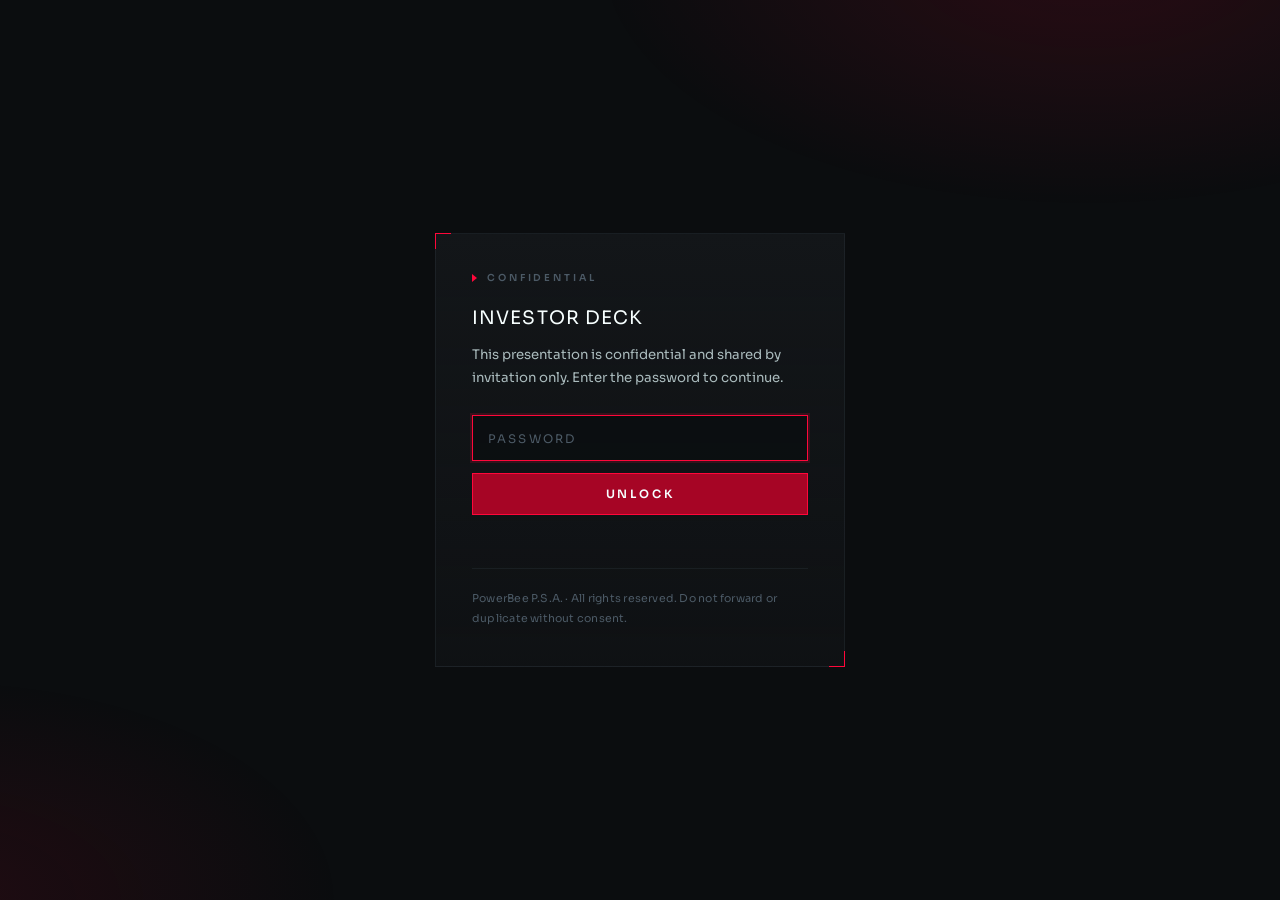
<file: powerbee/index.html>
<!DOCTYPE html>
<html lang="en">
<head>
<meta charset="UTF-8">
<meta name="viewport" content="width=device-width, initial-scale=1.0">
<title>PowerBee &mdash; Investor Deck</title>
<meta name="robots" content="noindex, nofollow">
<meta name="theme-color" content="#0B0D0F">
<link rel="canonical" href="https://powerbee.tech/powerbee/">
<link rel="icon" type="image/svg+xml" href="assets/favicon.svg">

<meta name="description" content="PowerBee investor deck. Confidential — a password is required to view this presentation.">
<meta property="og:type" content="website">
<meta property="og:site_name" content="PowerBee">
<meta property="og:title" content="PowerBee &mdash; Investor Deck">
<meta property="og:description" content="Confidential investor presentation. A password is required to view it.">
<meta property="og:url" content="https://powerbee.tech/powerbee/">
<meta property="og:image" content="https://powerbee.tech/powerbee/assets/og.png">
<meta property="og:image:type" content="image/png">
<meta property="og:image:width" content="1200">
<meta property="og:image:height" content="630">
<meta property="og:image:alt" content="PowerBee — Investor Deck. Confidential, password required.">
<meta name="twitter:card" content="summary_large_image">
<meta name="twitter:title" content="PowerBee &mdash; Investor Deck">
<meta name="twitter:description" content="Confidential investor presentation. A password is required to view it.">
<meta name="twitter:image" content="https://powerbee.tech/powerbee/assets/og.png">
<link rel="preconnect" href="https://fonts.googleapis.com">
<link rel="preconnect" href="https://fonts.gstatic.com" crossorigin>
<link href="https://fonts.googleapis.com/css2?family=Sora:wght@400;600&display=swap" rel="stylesheet">
<style>
*, *::before, *::after { margin: 0; padding: 0; box-sizing: border-box; }

html { -webkit-text-size-adjust: 100%; text-size-adjust: 100%; }

:root {
  --black:   #0B0D0F;
  --black-2: #131619;
  --slate:   #4C5A66;
  --white:   #F7FFFF;
  --white-2: #E6F5F5;
  --gray:    #AABBBD;
  --red:     #FF073A;
  --red-3:   #A60525;
  --line:      rgba(76, 90, 102, .38);
  --line-soft: rgba(76, 90, 102, .18);
}

body {
  position: relative;
  min-height: 100vh;
  display: grid;
  place-items: center;
  padding: 24px;
  background: var(--black);
  color: var(--white-2);
  font-family: 'Sora', -apple-system, BlinkMacSystemFont, sans-serif;
  -webkit-font-smoothing: antialiased;
}

body::before {
  content: "";
  position: fixed;
  inset: 0;
  pointer-events: none;
  background:
    radial-gradient(55% 40% at 85% -5%, rgba(255, 7, 58, .12), transparent 70%),
    radial-gradient(45% 35% at -5% 100%, rgba(166, 5, 37, .14), transparent 70%);
}

.gate {
  position: relative;
  width: 100%;
  max-width: 410px;
  background: linear-gradient(180deg, var(--black-2), rgba(19, 22, 25, .5));
  border: 1px solid var(--line-soft);
  padding: 38px 36px;
}

.gate::before,
.gate::after {
  content: "";
  position: absolute;
  width: 16px; height: 16px;
  border-style: solid;
  border-color: var(--red);
}

.gate::before { top: -1px;    left: -1px;  border-width: 1px 0 0 1px; }
.gate::after  { bottom: -1px; right: -1px; border-width: 0 1px 1px 0; }

.eyebrow {
  display: flex;
  align-items: center;
  gap: 10px;
  font-size: .6rem;
  font-weight: 600;
  letter-spacing: .3em;
  text-transform: uppercase;
  color: var(--slate);
  margin-bottom: 22px;
}

.eyebrow::before {
  content: "";
  width: 0; height: 0;
  border-left: 5px solid var(--red);
  border-top: 4px solid transparent;
  border-bottom: 4px solid transparent;
  flex: none;
}

h1 {
  font-size: 1.16rem;
  font-weight: 400;
  letter-spacing: .06em;
  text-transform: uppercase;
  color: var(--white);
}

.hint {
  margin-top: 14px;
  font-size: .83rem;
  line-height: 1.75;
  color: var(--gray);
}

form { margin-top: 26px; display: grid; gap: 12px; }

input {
  width: 100%;
  font: inherit;
  font-size: .9rem;
  letter-spacing: .1em;
  color: var(--white);
  background: rgba(11, 13, 15, .7);
  border: 1px solid var(--line);
  padding: 13px 15px;
  transition: border-color .16s, box-shadow .16s;
}

input::placeholder { color: var(--slate); letter-spacing: .18em; text-transform: uppercase; font-size: .74rem; }

input:focus {
  outline: none;
  border-color: var(--red);
  box-shadow: 0 0 0 2px rgba(255, 7, 58, .16);
}

button {
  font: inherit;
  font-size: .72rem;
  font-weight: 600;
  letter-spacing: .24em;
  text-transform: uppercase;
  color: var(--white);
  background: var(--red-3);
  border: 1px solid var(--red);
  padding: 13px 16px;
  cursor: pointer;
  transition: background .16s;
}

button:hover { background: var(--red); }
button:disabled { opacity: .5; cursor: default; }

.msg {
  min-height: 1.3em;
  font-size: .72rem;
  font-weight: 600;
  letter-spacing: .14em;
  text-transform: uppercase;
  color: var(--red);
}

.msg[data-busy] { color: var(--slate); }

footer {
  margin-top: 26px;
  padding-top: 20px;
  border-top: 1px solid var(--line-soft);
  font-size: .68rem;
  line-height: 1.8;
  letter-spacing: .02em;
  color: var(--slate);
}
</style>
</head>
<body>

<div class="gate">
  <div class="eyebrow">Confidential</div>

  <h1>Investor deck</h1>
  <p class="hint">This presentation is confidential and shared by invitation only. Enter the password to continue.</p>

  <form id="f">
    <input id="p" type="password" placeholder="Password" autocomplete="current-password" autofocus required>
    <button id="b" type="submit">Unlock</button>
    <p class="msg" id="m" role="status" aria-live="polite"></p>
  </form>

  <footer>PowerBee P.S.A. &middot; All rights reserved. Do not forward or duplicate without consent.</footer>
</div>

<script>
const PAYLOAD = {
  salt: "WKNeW30FS71rfJydY3LQ7Q==",
  iv: "YSklRuuH8WzeJScV",
  data: "HxZJ7bgPzy88y6qmWuxcC7jYY70tQZbQMhYeTii7ZqrdaaeOhFfvF445vTePCBjrZKb/rPWK0g50F9WXVMfu0gcSGdEurVPobpiZZppzA46I0QUC6VJpyeAShyR0KERPDyxe71PSwhmdu2J23BTZwuA0Psf1dv7rs6i1vK6X+tp7gvbj0RcVRRtz71UkY0IKAoXRNuxhtP7rU5KqHcP/raCBUNhrKuPizE9eikemBFjVJCoRa0iq56hg5iDnPKe+vU0HBbLrtS/iHQzzNH5TYNhzmZvkLZCuOQCa6eq8rjbOY94b4evVVER0q1/ooeq6r9cXRmDDAkUYtSSADl5pzp3xRQHLzi1xSLOQDaufn4S+y7pLlK14iCnduImJj1kyosbz8EYN+gcGy0SdF8N14fyi+LVx48VM0j2BceEl4xmSEjWFYHBQGiYBlvHPXnJG/YvnUG0No/K+SqHpCUnboXtvfjqV1KM+/lXOC/VI9BPV53L9evfSlWVovx92IFMKP5SREk8fFfYmZGn/libsyOFM+nfYvIiHbhZOhwQiEEbvR/7XawEwgGjoJ7/jYiozxqojtFVvApDyYRaQgul65OLk+TiwQimqiKTqpesz0IaXqV+9pkfYccx958po9o546exCZmC/P0yT6NiAF42Hi0dKVIg71wD1zC9bDtuTXiGMCyvcmv8TQ/bdf5CNw6nQw5/[base64]/[base64]/cRZCwYiiiXBzNLf8JNZoSuNz2hl04+ooimCOUn+SIU492EPgbYDPmbWkF3A0YWwaWNbAYpD4bXMTM3e/6PHqSG1mm/MtwzjFfyThu2yUm2l1UGVHg8i8V3H/EBs6cEA+Cbu2vOIrXguI1FRBq933M8t9Ti4gxLkRP7j280varbL7Zv/dko1udhAzUbdaHyK4bj+rZAozTxto4CsAov5yYaoI71ALDFEbtUMJu6ox7vCc7pdQOI2Si2Pd5LWOa/[base64]/IYtXe20u8o5Y8u3vWITxQRy2vK0Bp6TeheUWJ92cy8FaOKr0+1zPl4yLeEA7I+6QPiK/8j48TD3nK9cSeWB/pz6YHajKb93yhEh9PCXDjhygOVHG6PrpNJMTHTwnzcmQkHfR5BdUP/Q5rp+2/9j36mvkAy/2PYhQqTMGTe6qLRYR8TFXqCYhRd2/ixEP1dP3BGfcOYlZV+jA0h0ZxexA1oJNm+PxKsIsQfa8K4y6R2wxOcuamd86mZaeK2YyKE/YODHFNb7TBUc/yi/S7Tcvfp+rhbTUOzaM8w/1Yk22gsj5cSavRsf5JauK4YkbEuRcRcSblShYYP+oN0i4Idf0JdW7p3UA9zEk0FSJ0FnMk3lZgczBy37z22B5OpmbD+duuMkkR+zSTrFT6+8TIpb9GNXdGUsF/SveVQXLUdvM/r+KZmLYHEvjTRYBMKOTgoE0ngK0ATF6IQkMEYKk1EBV6aeug/VGaBT2fJ5aZjlUK9c9qWqC0Xwm456MUv5kbzgXcji4bRk6C8E0wxjzy8NhlldbwJB4SMsE23mKjskO3ElCHkH4Q9ijiG0rz/VnEqz5BwwxZhRQkLXab3gXTRkrFTK/bAMqyzkF/wQmWtVwGLz1L+9fv1cnIpY6/upn7kEGRJqyWA0rRRhtCK5ac+dY/XRGhZUunkMUVAOA8fHNojr8LeUrjycEhx8HFV9gWDIV+uYbXSstIWbcDcO7rVN5PH61mHqzSt1igcTqTc2zAtzKlXXbaMQm1T0jolgm8ccZ9HTtTaN6M9de9UU3XHEcd2bAwq+e8ykWK1STPdCUVs31vMUzypfOPNV/wKu8w541lXZXbvUAL5PU1HvqA6AwhemdGKmzCqQo3xhnp8OiPCYNdvd6M3g/O8qAFm+7Rr0UO3J9w/OgAsbRRQcyFJvgN7AHU2PTLVBrjXw3QZCZHDZjYMJeuonBJNzPyAyhUfGzKssGHhpPaLP+hv/0BR9bTNTFG3p/aIX4BWmcEKKuCQ6XJrt6iJI6P7fgD+kjR09fyVfwpiR89D0GrFLXOf7iDQy4BU684aDnHTiyUNm8xKauO4zzJVwjzntCAnSQgZmpX4MQEgnskoAuVoAhmo/Hc4LolJD1JJdDzt6+RnjrelQPhK4nTdxAhkBtz51VWft+05a5Tnl0hpH8i7xrMGbterDJO6MkigDtqDEmd0vCxzSf4kA1xNFDNCvPtbz6Z4pxMzcMM8oaf6Op2pISGpgbMwP2sNhodZmIC/xIgDY1/XxWNRd2sGShMApEOnwNEqB4qY3HmGfCRCcgf7BDpgWZmtL0nTvYAlbEHO6vHqZc0nudhH0WoBGjDhpxWvB+QrSHrktzuaPe/574cbZ3IjbYhC01bF4IZvlkxd44OOK6UpIdUq/YItr8m3GoQvW5YPZFN03RlrnCLHP7o1yrhzq6MpYbv8MZWzo+wadc6U4VP+cAo+A+rHVfTfitqwyAHJ8TU6pkwWzGRHTzFLBuG59Oher9G/7ST9a9CSICmeYHFAuc+3H0EmATEnu7xTkBNiKi37Iz5gyXsecJtYckyJzG0T1ledaREX5QxcafQwm9wha97CMUEPgo1e8ZUzj7a2MhYpWt/Aal10KY7SGe6bQcjJe3G2hp0agncJKQaB2rOvwo/tO+07/oDth0lWBPZrR6ge1h5bM4Azw0LmJzMjBq04y5Keb/seHlWnUGsPTWc5VCAzTXPfhP3xWdjgTbY5MLaE4HQ2Tj0LdtvyugSYK1k2nzCNKeEPFrxzM7Rb5AdhPq6DxX7A0HxrNBDbiARmSpyCfevPKb7OaxzApgpMYxxltkYD1JIAID9nymJ1CqYRliOhdWhqpouISgCrkrXZlJ88Qy9p+Evq7/JPPbQqH6oh33uiPbAICi8ki3I9y3OlpmsIcsxKma3WqrAvk1Gr8iFw6g6+lSwvHE4k0s/0Psu52usU2blMwDCRA1LcjhMQoe/wZbJvMO0uRYsnxzo3lJC5eGT8ioCbSbbfit/[base64]/m+I8WSh/TgIPsUk2EBOHujMO1dxheFBnRU2dKLxTR+CaG6K8Qw8LvnvUaUstcUxnoIv+D3vePU+4zOQeyhsRIr/hG1o+yD14U0D5zftPmw+0nIlc5o9gv7WU1p1hARBECfpcs2VKdftwn41w8a3V8ek0p1lXlrV78mKtq+U/MYvEA6iYdqItioVUBmkmmZ7ApaSdn0rz+yvUybUlNtGO7KJroTU0WJ47qNVZdLCn65zEWulhtOA0GHLCHs/HO0/YG+l5S06FIBSHljt82tfprEf/M+Unc72FJ3ysANHIm3a1sVwoPHjrW5zRFL6CusYtWHQyMpDFPSDjbGZ8PNw8WsoZ0BAnR/S6kgDVFfUr+NVURLyd+tKhdRFl90FI3PdJ6QBBLNnC9/xWOyPFX6DLJsI/gH0ZUTB2pmSKXT3FMKhHX28XkCaOdLMZaNd/1HGXuAajDzgnfGw5YZSvGWgZWTurh5LunzV3daDPBhlEETX9pE7QcajqLJdScPqhTekjxMRi4xt7pA/XR0tY2nbMhYoY+P5N1MND3Ea0OcKRd2za2Kox3UcMEjQlkJrglHq6F1CPRs+HlA5y+2JHfAJQEbNe9P+Iwr0LV/Z4AASmqw9pS3kverLr54g+anXHztSHOPMBlDDUDLlRewwsUIU/NuYY9Acs3Q9gSVM91kQICTpdkM+Sx9U1JF4VkWydjIbfjT4hEKz/1uPpOcDZMSSOFmBXCYoVRVRt+9BSVgiQFxraWVOET65kNbDLJllTa/uRGMam/AU5NV10Gz0mU2zNw6D2CePLGrNdWyaCYcXbMfGyPlRKqJodPxV8OiXY/wPQ1x//XaEoMNp+H6s9CW21LrWZDXZ1lrt1MbkoBCYtmXVBBNz/C0j3nM+VsoQbhCNXWEqoetQwPiLkD8SZJBiwdiMXWPMLwfBkRoX/u8Bv1tsIho5o/KBKOu7lWVFVfKkos3qxOWcE1qeEzcaSmWqXK+wtkdohtt1HHLeWHpj82uumoGfboXu38YghvUNHiWKVWLMMum4RtPCdJ12U7llPob+8frEB/jjkHLv1H2P2Y+bp9aht+knhRZ9dEmhorykXf+UDWUr6gI+QIrKsxMl9m8zYVu/Kns+UPHQRGKiNZqF+f+pOOPLqsAT+qVwAQpRS70F1W0tESLTAz4F/[base64]/4qW7VH8iUf7jlUXLUObPHBpUJaGlm44ZxoXtVUTTCVpKJkLmiVg0Ntt2541/fJFP2NpCMWPj+RUcp3bGZmNM8TNDh/Lxy1CUYA85n8BRSWJMCJTCW3gjzvMpQNbwJBL6P6cqgRE24ai3SgHY+AA0+GNtyzDIWyV36EM2bcNhfaHbvbu5ZnbeyozikMhcUN1XXrFZbdSblFe0ImLXlLy/nW9ALzWVAipwII8fzBh3akUotUPPq+YJvp8c5MfaU2XSmTPl/[base64]/E0rJ078End9w2Q6C/wxNMZCAbz2e3bdMcMjtA7hijKG2F2hfCGFYnrX7fMWCOKtGSg9uUJ20ntPf4Chgd64LLh1rZcKiacVYGln8U7kJqbrm5QNWPpU9PGz6Cg7AufuGXbF/BAgXS0yJAfHrZ4mVNkAIXJj+woA4vIHuc90PMix4Wt6Cnqlnvr5R6eHOe5Su3/[base64]/kO+UL88iev4Nadv6NqNbYPlu0jL6T1nZ7tJeiUPrp6ViWTBo2koyXZJU7vOsp7AVedGneA1Ye4EmOxsAbn60C3SXFFm94Sfe/8FrfqdraakhIYGkQ/s7Wf8amrIvhSQ1el6Vg+e8fZySLanS9MQX4BWVTt3Xj5EVnHYNEOsT+0Aqj9ANb0Idd543sgUkW9mOus9iNcaMS4a4G3c43O066DZ733pZ8ydmc04wPOv3A5ga69AcpHqze2KtZ7wW/CrkGKEklpeNZfkJGSvy23i50Tr3hsdV9jYXLJLbZc8s96IlHYVCWZIBYNsyzr5xBueVlWNHK1s/BUG3Y86mmKQ4/7XMhbpA0CBneqinAia9mPvAGnHqaQL5TYbbGBPV/sQLGgvJSDmjaYr476R4ngQyr9cGzovmxXfQwY8+mkwxPcaS4MKSya8S6IZOdA6ClMiwsXYEEs3zf9L9Iglg/[base64]/XN5feIc1mdccWohv8mbN6IK0IHjuf6XgvO+DFERoU0fVPIJ4Mkuv7+8ONDCg+Dwa76zRkKebSQm7fX6F+XhfusgWnTX5DYLud/knNN8+rnHqJMDyf2ROYDdIJNNnvkxrzN/3oWb+6NG1eyg9DiP2Iw5NAESWJWvILDjOAQ7JODCEjU6FtZTT73NiL9rVsusv7LdX1E4apfzRbqlp0/tq84OHpK6/5c7re9rvwI/WrSdwGM3i2cBxfMeOQ44ogWPXzoxJnl8H/sEgJtcP4DFgPuu/f6oBcj0xpjO2S46feZNH4Iqo6+Y39+dILjphQdpGFFbkWQ+hstJMNeydlUGAvEbdo6GEhRrfIRvPhKAroVd/ElUHgNgIvoTZTLqqSxhK934y1rbXvW1mIWCIgazaoRx+5qZXxc5di4t5ZtW3ADM79cOSz3EAQJBInt5PPEZKcB1BD6l1DgxhOIdXb4OvKhHhZwQ9rZsgmOvzQVyIMyb9D07lKt/SphUy0bS2/Ez7QoB18XHjk9K2nwEDfAN5LR50WfbbTzdUHtv/0pMvyNlN2UwA1ND+PVP9Hqs7H/mcXPoT0NzxWErEM2xkfL//nGLyY1PPJQSskzohgzSd5A1coWqmvdLIRoTzg2/l03qvQyo2Idql/9l/2B+vgypmMbBNXPP+5Toagrh76fnbtDvMr8cPbtMLRiW8FMkkUSse3Ov2kGPkmY4KhL96GoZlVEuaucCO6jqmu61nnTWDDAypQRU5CY2F2vfQNO9b7i3qDe0/KjTzVX1QBXF0LRnZYWpSlujozyRDToNuZdJ/rK2LNWOg61tSJli0o1JWFJ/yuqkCgjFoqo2TxlBpg3vdKeCPIPv+oT2WEPXBK6CEtHFvcm4Mew/k/1TFMvIAAlP6t5+rlNGn3lRNeYi7jyOrX281xuw1qYjMptDtxyXO4x6T8r+rKdlkCvM2m0y9AQ7VOPVG2snHt02K8Ak1ONz5bJE5+z0L5Bjwlb6lAw+n/2m4ik0d72edPvFuzvvoVdYJsU08T3OqSkw3quimuyWxj/V1eSurjtiCpHtCBpiJ28sudksGhPdUUXUOekzO6uRI+x5shYdSsh6X1t/k0LOzf3I8xgW1MF/L4+z5OhfW4lYyPBbqDOYV1akJJU8JzsirFGhF8LneHqdEDILPfxg26n55fjlZoHv8xEsNuw1ra0JfsRhT9Rc4iCSj4gzdkXXHVNbNKZo0GLWHeL5V22qbroJGOYQVPHLJoP64g1dHLyC65dMpaGATY7rclY5lntf/ZUDCjtIHaW5pgfOMlhp64altTiQR+oe72+BAvE3to/n1YVzUocpHAgh8bA+FpRGcz2kblTP26vezpxm1i6yULh1Pe8XZz6X9QM+FDKyDdh9wZv12qKI9bc73RChQOMALB2yO/JQHl9F0hqFarnVnRj9D4FWzG2Fjf/YKbOYqMbwZ9JPdYKRaG6D/L8Vk/cRphHZYPBxbk74QCO1UABg9vzpfr9aGv2tRwmc6LBK3Pfw0LrrRiag6n740iF3MItw00G+pOghaIiK/SfPM6xrV1NEML5k06BIXEvna3+eVkvWL5H5+TCun6TNNnd+tpUFbIJSxwcVtipkUomPoq+oRKMKUyE/[base64]/+m9az0vz99WynvBUy8fUMUDef/PElg1/iXv9Q+ms8egs33pHd9zh5ZawEAsGlKLlyjhLHqb80V4CT2N6kMZp28pZC7kdXpD/C5qcxHUfDOdIEd+ccNU1n19C9ydJM64g6UMyKokTyH1TaYRen/45N7iDpthsNriq0zWQHKa8+/TmL6VjHeXz4PFoKWIu24MhvBPX5bDUm9FtCRLx4h8XO6955BCMRCZ6YUXjUOsqCkHuTLn5SiwgI8i7nrvIJU6bao31aSLyUU3XZ3BHI8LgoGKl6nu57G+TMp1f5Z4pf9kB/U9zsfmNAj+IeIZ7T913B3MFSdSO8/EbPj8Bur7rRH07m0drdZKvUy2tDsp7WcN5n4YppTtehKZOMFnxIYC89gcfsnmY/Lk3Q9FFwT2Eiu+eLZwh7D3TgeinIBk8IDQamYlMK7H4kPLIvfgML2Mrc0Z2fAha52uFpwTLCrsc7ardceUnNltwAVJDCKXypqW5kkWumd+wKjzcTTNDa3bUioym7boV2SRiIkGYIGuFFe1ypo9lm5jEm2/KI5fNueC6wBdRDA7djdH1/WzKYYC4Dkt19Gpjhxg4UUy8FZ81SP5Y+oL9fY1iaWNxJiJfMLQ1tShPD8cqesIufChiSDvINDOAQ9cr4/0YxsAovgJPtEOQJvgG/T+T9SvBq8HlVIwSTqXbaqz7VWBaz+HpET7Ue82A/x3EvTFBpDEvcYJPuM8bDHLmMNsRC9Jxdva8wMUmwdvl9tOTWbxCPAs8muNqWwqVKLfSn9+Oe7tXYHzHt1c+lIK2Vv2DfN5RSQlbexUE1zfnQggx/g1CEvuO2fbSvW5r5pSXu8LVb6uIu/DBqAX5J7EpjqyiJ044LCYW/[base64]/IbhQekc7sZtJRPoBemJ6AN1q/8/DOFRvSt5lH19ipjNkhgMfj6uEwZpiyNbujvcszRoZhSk5FZyj0ha6neaDF6M8kRQbmCvDmkHY+mpaeEuEbVQtYtupnrlQ210hegBBfcYz7y7QRg8f1N0i8YvLjCr+yS1Wo53dTVTcRgil3SZS/UOgTh5GpYB6xj5zft0U+eJ7+P0JuGWI3+7MgX7M52XbTwcooqq3CvpdaIFHPvRyrdryC8wDAXYDyP8JVOshXWMbF2p82JF1rzVET/HTfpgTLUDPNlYOSdmW8AdicfKtkAe44hZyft8E7yzUOao8WhSGaItz4WrgjflkWi4v93SKtPXtjbMIcFeY3XTt5Ix+7jKTTR2+nCoB+WrC/wKDqfqjfcUC+r9yJGEEcpQoCh7xjVIz1pPP4J6tPZhbKWGUrIOkfTvriNUD3I6SlGGcF3EQ3dppkIGdGdxCgRQ/ZKnuaqzR6PY431xRADTgbgIzCZsAyXmfAaSxPjeKa8WIoQDcRouP/X+/0odklqJS7Znpf5SqV0qphCP0yZiqhT9oRor002w3PQ0uMUDrv6KoSxOLTdV1WPT50g+7LPJqm9OofqqPKD2JC19x/O6qd0Ju940lq3h22OspUkHYeR3r7+AlIcwfbJdmHNVNAy2hszqCge9ZMDrt2rRZfHVtLc7Wp/ZpjYcWQX86W6ibnnClApyhEBnN6vZHDR0pNVRKgO6TbpNkLw7HrG1bw+1mdMCFyOHI3KrfZNEmCjzWVdZFB2O5ZgBRMnzHWK8YpXk0ppxAMd7/WPnG+GowmugmCHoVjjI7dgdO2qJBvORx3FN6ikZvgXWsq4M+I51ma/Jt21sOCc9vQfotuHOrzu7pZfMuncm0dQfNIXspopGVNd6pcOsx65jEhXffx5v6vieuMY7WXl1vdi7+wr5xRXoj6+iAM0L9iwoY+G7FN9LRHmCPDTRGMTVtTI6hvECGFKrqqx6xm7Ns/HpJs1lx0x6KGxMOcisPxgV7WDX8A3D3xyXQj3z1p7PBLkHxx+impcQKuxRe8MD8iyDPS0MDUaSRaB9mnzSRec4WiEN/wd0umic3I6cB8/G6kS30Ds0gpa+9nthd4ERylj3rJRES6xqcWaJQvCR7j+qc7N89yrUzI7TMIGMtyahrHH1mic8F+v30sEkfzEdqE38nasxgZJqChn5mV/[base64]/AyWRzCbMGZXT08ue/qHWuYuYM6B/60maK2EaUac/EZ4WUU/6PAYqPlSJKrvfjUkZQeYChbsAckhObeYDhg2KEgVkJpc8mXTXFvCJK8ilTWPzB0hF3+uJLNjqLjzJH7QEQi9PlxqdlqeqMvguXJsK2oqLWfgew8aoc7LrPTIk1LMKPh2ooa1+KVhzi3XEQVatRSt8Id3Twc4FvXsKIFEg+SasVhFEtNs/u2ckf5bsvXQ6Y3Qj3Nqlk+aKOXapnrXK7prkXHO0bpb2R29iqe0oGFjizmi0hjLzxzjGziFl+ZyEHksj/16cysXuBYtVOJIk4VFf4EPMcklHx6vUv/1mxBne5EvDpXF+9Rh0rpFIrrbm/+033Lgrk772EAb5qzAhzIvJKQy0LmYVL2TsHrWSPGR5ZpWTFviZ5I8n5ndCLd+eZfggqP6Yx9//qTODz5c52GplU1ZzYjl+Gii1+tkLaD4Yc+QJTF8zf9dVqzPTNbMLov08MEOtxfoLeCZxdKtSClTDysNfo+XwDqWpBNUBwFpbDtpxMBnpNDIt3hJLFd0TlGBp5Agn9PwHOGwsAQ+4in5NelyHGRS6GVwMgsTmFUnjOYXN8zat4ZJV/[base64]/6mMf5EUT2DhU6ISCB+edsD0cjdxKvgNq/1X3Z3Wt/csMZvHnbvnVFIKjeAZieZLPa9yYlV9/5XSgPmsxYYA/bY8FTY5LVRaJ50RrVK2q1fG6oDHQMNmKcQlEsG8S6E1JdUoLUn3+XrQ3C++EGfxMj1XQq68duSusrvbfATW1kGkOiNtBvXyTfrkHZI4KLT4LxdlwSxZUC/g/5Bz08DIub0M/s9OiIRKElbpIChVX7yZVcc1ElwXBOKnQA6gkY0cqGH9LPqrYCCAnWEkdtJmuJ2EbVkTD9hC0vo+2rC3yhici0HeCG/s9vADeJJXmmgkZGAslatIjuB5i8vVh8qs8G5lL3fW2j/+uC28OBKvISr7bd1uDPrNfV5NWUX1LM1v5O1JSI/+/zW2cuIlk5gFN36xksrCWnEXI2IHzTyj/Rb+NHl7qOemCV1aJuBlVIGhbAIi8H3/2CPo1BiGAcygH6IU1UJ1IJlpneciyURfqj33RBHdOfC0PHEOewEXSp6RY6fVxfP3TyCdGZmg/sJj5JaggrNrlBBerjgtitCxQ4m2nahcvg1dPOj+Xh25LERCC3g+k7xImUO+YkD9U19czR6YyL3NNFMCxGCOCN2/te1IxpAstYnZIoJvcjkGKggLsMWrhBLzVK8p1IyE7vdWU9B6mABXKk700WmvU7NlJI6EpxXn4l1dif6VDLHsVreP/G6TwXq3DqLTw+X4Gwi5HnronfTrfXX6TJpnHRKlGzxuZD5t68mJ0Mu5iprl0FTh4ab+QXNAKIel+ynJg2md4wEJyV320fBvirrSu0J9eopFVRlAk3C7YEA/jN+otQlQxSOZAyrJ8Lj0RW19HChAaWHfunjT/yJclL7hfGVv+uVnrkbhlFUeYnL3vsDLv2CwCDmM378AlZlrVLOwsK862/7quLhimzq/ck0/NqwKVdIID2kt2pQGNReUJJJZ/B/NuY9xgMVbALxSk6BRP9xB3AfR7xGPJ+biAPYnwypOrvCzgrfLZerDb2MHreq6yX/0HVBBkUdAKlAIIHRjiyMGPYQVmR1fFl1PoA77/Z2XrQ0nIgfAqf7c5ULIJEp5WgpAllr6HLUr75ikOPMRdLmKyy4C1h21aJUWB18atJ23CEEf79ikz/5DnhmZKiny0cIpRrJ5Nt8kK4KE6/D9n2Moy8/2BwFPfaTz44b5s1whUb9melkhrNYMdMjs1zzF2Y9vlof/w48EztMDTNlL12KanTyQyUgJNTP8wEso52OHwj97I0Lh6CopjOo5fN1I0toRMPZOoM2oIU+DIxpv8e8o0BEYkE72lwIPnGjVqIS/mktv5oIpFOXLPCdCLwB/6sWy6ZOQYAof00a/BF6gHQdN+I8jcQH6pXYRWEipnEL9zOhkyjuOLFup8PotoJFDD0tl0oDpXkB30Xcw10A1UJmZ0NdpYWHpYgHJ5sKVaw0GtWGObpNXywH9OCbruNkci9KhjhxFzpqRzbc/uKPC+Bdg9Z4yBKUP+oAlxpUCh7ybpA5dd+GC5Za6j2HNSjAfF8PEyLv0PMoWcfJuNEaz/6YZni0dFSzF4ZZnpk57UUozFyCPC473QQQ+cKhbpkwuyoC7C85MD53EsNDd9lnotZ+eBWwDuzsbGMzHBHoTbEp0jGiBLWDVM6BxzLN0IUz8r53u/E/GD025t8+zmsvZ3enqnyMOCvP0DWF7OWYMKNXGdIX5Pu6x5jM00dI3yTQqyj4/PhB9HzBHmgBrdUmmrdxRWU9vN5woclpRwaKeX43hNPCpBUYdK1TNHonqD2Mckr7V+4YGD+pOGAaTEDx/L4PKtM7xJt6ro0zho6r4osckRcqTTfPDgkEvMbQ81zlyhfzJ4qV2xoP0fHVl52SRbiVvfib8+EY12jITacWk2QPmQu/zhVySpqyCYLiV8PVx97xjzCjC97o35h2Ep67NuaAveQz3SwaciToTzCaaJQShCuU7lTdZ3Q50onCCXjJCJ0oZiJy6qBZ4Rc0k89MixOzOfKswsO/bx9/zyBpwUZ+A3lKozeH53lxgvksI8MRC5y1mvPLpLbsVYRSXIdIzuRHKDSeG4EjasUNqd5/p4VnCaQu21lEWgOsuUpiSZm5Tr7EgcL2oAlHQZdTNX1u7osc6bN1GYCmPqwV1e+0o9hlhCHZ4zpZNU5xuCkCPhaG6mRzHZTPj1Izw+3hBu6XtbXHoHgRpActah/KCoI6BSGY0jG8VYdWvHdGdbTVwj1DcVuDgoIVHEK3rkU6DBvAXKCVVjnB0TvTpwtx/[base64]/[base64]/P4wQx7hRnRT5pehpirzisXbUh99TUy/DsroG9cJYJQ/yK4jTveEKJzy/B7oY5G+6uZmU+uic0pccA/JH434LOoF1EiIafC2+6x1SW0BABn56np9F3je7FL6BwMGeuiZ6ucktwsbqmjRV+lPp9fFHN8e/Im5wzI966Bz4oViwAW5zkCvACSbs9P1TU/sqNONBFTZyhn2ByGEsSpbNg/y+OPS8fOIWExO0OAGe7Qcw1IpJXYvtuTbc4xj7RBgwDHyD/n+4xehGuCMFLXuMmwaqoQH18oFqNSSoALyOP7HNn/00HmGcJonMtkEV7fEG7roM/HYGmxQXiscerdUW6SwtxFlFS61W4Zyf8EJKywcaX6XEhSfMAbyWwhb/UwEUsr283KO6cPo7IgxYViEHzDcAsx7AcdxVyA+rClyLcxctj8MKvaAXGV8xUHfoGu2Joj1+75DXwRRrKx6b7+qj4PUot2ZxtunQfGHDso3Xot/fDetpLogC2HFZmwPImxpShenKSSkxnkhB4vCuP3qlPVsO13JVoHgGrgfyL6AC7kx4SFs4g0DfXTWE/sf8dw1AZDn4TRw//7IBpnkn1xnyJPJONffuMGOPIRct4SnhDw89eBANGbFonXT8AUdt6hPqqgQJIT77/VzZLBnZgze3MrJN82AoN4rx3uwZYN/kr5AshdAh+aJOGIfTicHyClV+HiAMEwOBPJeFlvHOsPSO4VHmeWYyqwOd+Upg4y01CAyn97n2gcX79Yh39UGxKu5hErD/AypyYfCJR/L3G7E2HU5aoKexki6TnINkah0+advjUkYRzCPvrvNxuvQ0bfpEqd1ImLGhvyCf6blxLYe2gpAtoToiCuJWYXOQ1BJ5zZF7ZuX8aEmhhZyALSe/gsetcXlzShBXnpq5opsgH3DVuEcErGOtKl9KZ/mzNqrGKuHHrpjteehLYnTfKjmKX37AeC8TpgEBSLdFAyBJrNHnim8FQxTviZKB1Av6uX7tKCGOPmoDrNAePJvSf+ABvE+uKRt5nNr5GgLJJd+PTtHwnqbdA4r5IbLMxxqd5Yn+C9jesKM2DHDLsoMtTUNc++wHD9Pss3jBFO/ffPG2p2e0pU5U0qwYQt8YAlRgxbRxVH2TVzrrond7hXV51pRz43PkHGA/Wq9XIpazHHW/ghAK7tKK2n9ihNnAHeN/8H9mydkBkYuRH6/D/c6N9i/lPCi+x2+Sj54I20rNCVEy+uUuc84j+puNqor9S7ZXzkI8qXshZeF+IMqCVga1XF2wwFLB7teW8qgzgxJyLP179vSkVwDe2Vmn4/pXjA+iFePIjQe6cYYbDyeUA5AIoYub3+gGDPdqaPAR6/dFpAqWJ/S06TLA4EbS5Ewp1B1fLhFdrx0JdvNZAkuaH21bn+Qj0fMnaap9dESXvJ6qqyxlvG/czNWsYQhmj7AaDCQFms+U7zCFd5lU+0Arf0eld1xsdudWa35rqa7mpUQMGHtUm6q6qEelTxoB7IEVitB1lmL7WmUMREs95U81f4uq269bvkKOWlReG2dacv5/iped3xStf+idW0WSYceH29h3HA3uC8GMuoWzNUBSO2Xqn3E5bwbeL0yfj0gnvOnLnpt/[base64]/swkSRoZWXYN/X0CfIL17Q2+yqI1QYLmi5TOXmqyjkAtuSE+HIoy5Uj+anCW37/Yr1LV2jVabPOj/0WhghvDRtu9y3896OQKKwAdhDUe+4JY8n4g2yHheqthF842cpp7ygKps8BoZfm+brTjpFQ4CcKyncp2CHhmcI9k57lftHVS3lefr6f6Yn9qZxnSHOqxm+3Z9y5qlG+kE3WK7l5nJxJSZIjcLkpZGvZi3o43lybfTUHtrRvl0+YbMCXyh7VMnxf/ptJiAAoG93jLr0VIRxZjM52NaX/Mq5ZIqQvXawlOf0xcS1Wlls9UeLCXbh6eek1Zug27/MmWVcX7qyR9SuEmLmS7otJyfH3sGk+PRaPQTVKoAXN29SYZQOxB6zux0+qQY7QIcBQ8v5oqLLqNUfn+VoM1HAllMwt5JnD8FP1lh/00s9rZOtRLjuy3FdP6+3aBQ/+TSc5weJ1WQxrVtvVV/yGJfAqAJYAHWakAtuRNJufO4PU9TWoZ/2KyJOIcXAnWta9ATizsFkpeJpel/m4qO9yTwgM2zjlLYrPh9+KdFy+dCU4TtkEmmt3xJW4jWKZWrXoHB3irLL8/vmgwoUG3lTXhkLdjfLDzvyouxVRLQkGtjs3P36du6FtBftXrNgVe3Q2wa0L8x0YF/JzacYIaxO3/IBjQQbBghYS8/zDmFCmSqFkW6lewC9iIYYIXeVPARSn6raaS7v3OE3zO2Y2TCVd2Ojpu1agQaXifGt5suc9Cq+DuYWaMjgth+0UKft1xPRHvn4/jSJomfFUigpQdDJq9VvkUUXP4yOipuod49cMKtkCWMfXhGREVJQtEHRJTp0ZAa2qyeOws/cXfZHfGkbBiupsHKWvxi/+ps44ovu0hKPXGAwETckqBSbn/w08yHsLNGmPoh/n+hauOll+V4vhP9mRBp2q6SG7rNuJu9WwAy25r+VaIqSt7JPt/t0oq10O2jw7j2hTgkh1DjT64p8oWDldkqZuRabDhRcIhRh1YisSWGO70dV6XBqqJTVgVaG9gCRPvl7zeVIsoxr6PNukVX/zd7H7eM1Mb/4mAMnaaXhrumxy+59pfie6PH0EyvWBXtj12rFFieeApFqgHDxEtgtC70fiTRRJfTMhokhrV/Ayvbhm16daW6CcAyKdSAuloHmh/VRj25XovSXfgRpeLdN1a+OX9yr/LL7usZDKKI1rZJJhAR8cnKDR4D84oI8fDysTXKQmzglHLgHhPrfKHPUZ2s8tUDx5L8/eVxkpcMbrAdUHelyWMjxPdkj+/7QJFOh/uKiI35TSIGqYxVHk/QIJ2sYAAHCNqXinn9zaveNjjsBk0FDmIkQqHwCvZf9bqeF/XJ+qdgpgD2gHeHGfNL52YKgwcONLUdh1cLoJSc7pIrLp3FpSZbEi9/gvC5g49zVO3e2PQ1lLmhty1gJuH13LdZGOnmV6YyVWR/lGof7ohuaDbGgGy5w3D0u+bpsbGY/PDK3z0idkNHBI3rtPUtWyiW9kzWIPTdgi7nvcy7nNuUPWiWy3yYunPnGrOI2uUaebldLt4j23kq9mAhp4l2hRwA77ymc4wzmg8wkpg8/wO0zdd26GXiIBU1umDircXLbmNORIcrmLcbwFVD1nmyQz3s0hoVEUkijD5kuFQFOu+JD1sGqFovTcr3f5PcrJFElNWMjkBXmLDjgfotm1qvorQUpXHtTemJMEnKDA6y04YPcReboffIqxgTrWTHzhxT7Ovx/Yuibaq5aW9q+VfTyZ38LBsZNwbxtcxCVDVLISehe/Svx1CO1WmxlMqVzlWssgGmLvOaVcx9qzsOLcDi9HDFf5I0yNOzNvg5LssvKh2tzRwVsQN2jY/xZd0J1NNia/Dtbo2JkK1m35Wvh3H6oEo+FwympWhX4sl2lGbl4U9vj9vJDVTV4eqb2E7tJXYz3EhbRyEre9cEb037xCWYIR0StZBF0zdApXAC5chq9V6tgaDHeW3JP6I6Ica1hm/eT5jNuEMC3VicT9muTu6X3VZPTAANlJY4YAEdrqUF28A+na1XeWUaWDX+d4LkmHZPsyy6/itggf/hSAESNKvvcnAptYOk9ZuqreI24zVHYpbNYVvLqo40PHP6mwYKHtV1xO+Ky1+q0TMp0IYkoMVPZo/oFkoNabjjO/[base64]/iw4A6ada5slvM59oNh2pVxS4v9YTev/j4iAb934BNkCrBZL4t9YPRC0e4FgGpbfDmzsBHa3L4/bnXh4p/vAFWJJuia9cf3rOMC0Ql3Ov+fmD8CgVcTlKtepKg2ryb4+S/C3yvmNB0ncl1/VZ9kaGdPyaHOcUxMdhZdKXvAHtSQRAM7vA/asZw3/CIyPC1EZkTf6ccW5qRhoaR7AgR+KyRNOwGAlJrB7vzrq6SOdakwN9Ebn1bZZv3n7uFMcMek9hhqXF/i19ELKm6m4aijxKlHhOS2CYC4eogwOwmj6mlZ5Xwb3Gkg/Ibpnc1T9S92oVotEibUyddW/8USe9hdDUts/gaWxVM1HET+0Rlm+touuyrNhLP5q160uWVbcKJPd5nVuqgvny0Vb5qPij1GLQ41VWpEbpZ5C4UcqdhcXIezvG80YcylLV6CZwhBmwVVEd9wCvIkMtfH6LM027zU2wpBupO2CAot8XVODFRCjf/gWz0XlV7qQ/cZ2IT4/EoyT5T8dWJz9Lyas1qaPUzLF67G/rUdSyT5MTJJ2/oJF+MSpFYbedyaQ7Ddx6sg78Ny/xRmoQaaKfEfdzCHXRcQGKRZP/iIKHnujIA83fMj0vknu29SVHw3KQMfAORWu0G53r7uGR5ZSpuRX5brRUgFUX7UQQR6pgNwSG6/bQRXKmYCuPAu3nHpv4es6IhSVuEvjWGkaptUWVeG+XkR0PcntQbkKD52jD/apYq58rbTMvp9NB5yqO8Hn+srU4sKaEeTIsKJ2WcUpGj63zgrLpqqj0thHZM4Fn9Zw8ib/0KcDPf8NGRUlo6YGqrH5Ke9PfxXliGqgKu0euevVlTFXtEXCyxmT2/+DYhEOq1zxigRhaTh+9RPjp/+EEuucdLnycuXf+Rqp2AMS5MkHV51sItvQFcP51aTkHC6sYURxRsJvyJiV5/jWZyHh+0R55QkTAmS1P9nE79WPu1Y5IHdqM8j+CbxYsEkLuM9koHaNRC2pRjpvUTBWRJs9Dkv5OgO/tLj3OSVsguSWS7T6YbjUpn3o03BMXe3S/ypY3+7g58cv/ddhg5kp8fqhvsWoEl+oH87axGEddwLBwrsWd/[base64]/+BnS5g3ga77Emqmobv0kk37D5Cgdw054G9dNG+UvfvacUsrjetf9ZNkMSa8K/5GcuQ0mtxXf0w9CBTdCTqrx4ARf80fG73qs4w0UCY6Jns4/[base64]/WaJBb4CDJ9sPWvkh+QvJ44rBcFN9q75SDhalTrugi3BIZUFNSjOW/7JWD5iQGBClSMRlPklCUfl6ORYpWAekhCxSyn3TNzU2oZZztlQ+wpqdVnt72hQXmy7gmp7NjHFSjJ38mBIheSe4ibKN3qevKqxxsIGSjiTM/Ej6ZQegZeFiVWsthbBs5cHseBvRqV1gRCOfIWnnoyv3wdjMo24sDG1J9K19Nro1GyRsmdJB4U4dibi4UuSuKjbuZWL4rkLS1luQGIAG/VWSHIuuQn2RhglW+T3NJPohqfFr4Ex/l7mkwF7Oelw0St5AT7iGN0bx100fqLY/g2c7s/uJeGpAgubqFklEbhooB88VTM4sF2D1MY4uo89J64pwb1dMj6odlWWJLmkWd/2nxd8XmyX7ZDpsmxNsGHUgaZMiu7wA73JbUk2fKqBlkg9snRMPiiKGmuqGXrTYro4hqoM+bgTnc/GB33CXkOXohotmfgkGMpZdkwwYwt2HN18jaQ5ewexDbU7CX+PLHFe+Op9kGujBR5Bu5Vdvu0RQ2u0ULlka9GzMubBHuQpKi9oVd6+VgeSBK98YosgojFuxu9aWK3FM088Nt9j4MkGBPKLAnL/aZfyu7kCeidA4x7MEWZXFeWuT3jh8gxxkuIfJhOh6DT2F39aZ1WQdrZl2ob7whLJmibQhcF+bMdQ+o5FNgBRZFzpNoqrJCtczS9n1zocOdwajmlzqmS+VZ5eL5OxnRrRHyvy2Aj5hrl8/Z2surqZ2is2Y+UWr/aIw99HPFrbCfmFZFP2GVi71tkIxQb7Yxt8AuhmCq4cxK2RqouzAWrakKnsRE7BV7NZ/NSF1w9E94SqnwZRD5nlhN5M+iydnY6EHH7EpGyU4paKV70iEHNNWlcqIOAQF/XbpiM199b8Vs9YnB6mGFjSwL1ZqRnmws11hsibhuk/7Dibd0ptR4k/uRHtVDm9d0M3xESkzBf+WghSpXZQanUNbGqaM81BuzbzIObX/yjV7UWAYEPpNmtc3/H8O3yo22Rg1G1q6uQX5XtJvChQC9OkXT17ZnHh5VPTR6rYNYVCam0cm9S/hHqGnOpWPWTpDOZCROVY7/vwWyLjzjSPe0t3iP1gTVAuPN/nhGWzijzjdBBUtXImfed0vSYekiU4kxzzZrawL1ncNTCInGJbRSri4YR+ePT5RXPw8laQGnhIptWAxdSmltCi/[base64]/yUKDsribw+AgM88eRUaZ3DmHZJZHhIWNOOx64cqzXmT/Op0KdFkBwqCdzi6iwAXR58EBOlLNNZ6f9SghfF2KKk1OhfYvV2fnS/C5RfUVICAK2cPSG6e567Z1b3ANJrj7d/Ekk83OUsg6fm01FEDDNdZIJaa/838jZOantrBaVDshdWPObBeL8CUz7Gwx7J8Fx1266YYm3T/aj6WjSnFqE6MHuvvgXEaCDix1kcZroyGwjMxITOPFGdtdxzVuZAlEHFpVkiaRmSxVS2FFBq/VMvi4rIr46OCxJk8dLh1KEfSxs4IlmhuE5psSICZ7eiJEjR+NWpJKk+5fc3R0satAgtwBlT+XyeZLVg6aqXc/RJcO5w+wor8vFglg/VUeXHu9kzPJY2e7bWTIykmWrJZc3V7ULbrX33EILm7zW0NczWnTOFrefQLkX/KoCfgDCqd5ufioEFDgk1m7GIWP76mZc2qXzNrvLggDzG0zW+wJA85DVMmnEF4JZL9iuAk/dMvKX3u3l1k83zvnT/fg0+ADSpJgVUI3CkeDlTKTbFcJfi92lctZaWrtXwrKhxdIoIG8qAFgth23v7FI4HuxBfF3TOsrN7nLut++zlRBCw/JuHX1Dn+btfTiz2id1zrZ6fWLxrllW9l8x66UyRX3IZMD5dZIrA9lwcl8DqNJWymqE04plu7vYkS6Xg4ZsYjur1WDitGPNSfol5LuIlPjVemzf8bQd1A8svtQKK3namu2lO+HfidGUqAWsahVdkEsoUh40bvZ4cXhk1MfL/ZQ2pOYW9jwyp4/fEuUVLU0StTmkihFilPJSmf7Nyd2ffh1gGxXo+zB9bWZDZUCIZvCoVaGjPcD6JLEpAwn+7sQvRm7LveK0yPNG1riJqOLbGKm7Uy+WBvKaW6Me0zIxjmWxC7f+IjpVTSsqSU5IUImwNVePX3V/pTCAPGYpxpQXmfyuGn2cc1Zin2Yv9MVO/+r/0NV612/[base64]/10vQGGbs4/k6870EhO54yicd6ck+BT+4Cow6llPuRKXUEJszzBrA/sjAyTyBvupAbrH2xSz8Gvd8A5/oYiM2QuNXFZZMLmrg1E9UGExQgTiKPbb3/N/x3YaUIpy+uLW0SGv2btYxEGu4ebLUVOeeC8rCLaTvcSoyqANJ1Rw88fZ/QS7/XBpakXWmGJTYN0tw3cuUDtkvnH5u9BzivjM/J1yB+QWJSAUW1fraYx21T3NMsR+NSfp8XqcPexb2IUmdrgU/ZUSmc8RTI5VEXPu8bxBRUUjcN1hVQAaOPYQtKLf0jxy16RVoECs9GNuN04W8vJrkb18A+S2c/[base64]/x2PA7GK3X4utX4Akpvjd7xv/4r58f+RHgwebCdAcv15gGTMSVRVcFhQt7T78uHgKqk/2RhL+wsxMWzJQJra4DRPO+Qdc5yRZeQADpwuy1GHQ+bplKKpTEaYYKaxMyn04T57FLq3YVBQ5G/iK/5jBJ8maXKpHWdQrQWtK5g+YZq2nTrkG3uXJ089zFY19+67tMKq7j0zLJpe0e8Yq1hv8x49sOC9NGWhcU1MnTKHRFUN24j0ihWhLhxqS0KV2+QrwRZoFAvixM5Uy3RMWTZS88QeqPEhk8oLoVhYaDiWs7DYZwUz/QIv/ZVl8rvy8blYvxaer1ojZias+prKVIaZ8s+Glh9ziq9A9/2zrpjP5ujgzWc9cRlLBi+sKEGM6tEPDtVluL1rBzdHth9AAvS9NDfb3w+PcJmoHGF+veHbIeKx4Cj+OC38fTgp4R9BorYZLdVryGqyrPPy4hhQtD4PDUai7AFtZ99YURXmIaOy4ZFrTyt/[base64]/3H4Of/XQ795Ggcs8is9UVZ23fwfWxTDeekL4Of9rbz7/7KKm4TXZPSFWB97I4KiH0z7r8D8XfxwZYA5Pwn/4DCOqekVvZ4HROwLyLrmwbFYaB6kFoPJDktQhNNbO+2blHXgCR7/iGP3TJ4XvMq0hlPj7Yr7i2Z7iL62d/TWikXxPGZPW4q8CXOuUYYD3bWRW2y6B/mhJ6dn6vjlACSmSaRlQrPX07EMP2eJTohy0ffOurWfb+5W5nuZFdP37MXJhFWkYLiHR4BylQTms0CkGnnnIDhEJ8iLc0xU7SZseHGaUqKjNZp0DI5jIuevui5o1Vf094BdK2xDLOqCb0/LnJJ+X5zd3nEURBIIJaN8QKInGEZs5/mp85wk27WeHF+dfKqo2f73nZWsqtMW2iEZGjJf5lzJ4KaOCfo9vdeypPKz8MCyVBV2Z6x31wOZjipxvOlPy2lIJ3w/cU+lsysISJF+WKreNoEYO8OGRDQacfQ2TvnNODKJPZvia/nacVrsVLdbRHqI0GZ/mNwt8RaD32WcbjVRzDVrPcq95KdZvOgg2Fz450V/mJO4SgKvLNtealZC4SxNdRa+ttq6GvWDoLmpYzz4yTIapgm1lCmKlmKYU70Potrcb8kqs7CwdajI72Ssk/RgSCimTk+npp65f2+2OM+lZXfJ13Z+nhVLNwsiSiOxumZdeNxqjfVRr5niHM2kINarwwS5h5OhOIVIghK3EgU1gILEl+vMgSqXY3URQRXiT6Bef42fAyq9OHmcVvd90ae1exVaDXxff+C2RBNWnzGtW/CrbJnNw9m83N+1fHF1TG4G39FQTX1rIOVnoApvqPBcjMbhXmORQtAWSK8SklveTB58MqQNbwNHYbfiyF9YWVPx46eCdJCMRxZXup9Chti/LO12c/Kfmx7w8kciIcrQBypF3zxkZ4ddyd/FIXQYtEtV/74j1Q6R3tYiwDpF8z1dgyfZISNL4VCjOKyNemc8k4tGTLEYYOXsuArqGiRnDjEq3bnTQaKYH4VE9pJBj1GWPan88TBhS7xOxgDfgYqNqt7oMVvAdxO4fVahl08odMdCXxuCmHCi+Jgih3/bb8Fj3hc328FX1Vdp8DAK+TM5T72pvA1TC8+8E4BK29wdC+aPI+kI4eVM31n4g7BRQ28hmFrEnr8d/90tqYQyXIiBthWs/SFr1BYu+6qLdlv+Gsd+qrwVavw3U1M7vLcvAwY+jQ7UteDaffDef+rsYB3dB6UgVMC6wrkUeGaApFLNsmkOHB30wfGgLcJWHz2H+yrMZ8ryLaHqsjt3ZL36PYiHKpIuJnZmTlTzF8+Xkn6/oil5RWJXcd9WA14keowLnpIU5VmVs+GufLDpdF0Mhxo0KrzIHjIDXU/SBTVEDCLdoOpbJS1w7Sc/228TMxoIFvggiuoOmpc4IU8PaVILbrflaDWCxa7AKvKVDwCDOQT9p6r0oDSS9EKnyAY8QHkSDu3Od2V+zocraiCB2QeKv5AVjeMyBbPJ1YaOAtR9dLyhadY/srOijEZrFmb9bVjfmut8p0q9CaPCIhdXpbbIBrvidT7yb/VdnXeJUpn+OBfcCsSpMlpe1BXHIDkRvqEtXm9SCWomA81kl/ZPxDqAm+yxVWJ2iEVvc+3UIRhy9p3w2As1TxXb4E/L8+lqvlRLkWUyiuPOjjHQPVVwUD3MULvPrNrMhC6NS2w8qysJtRFqA0/iXPnzuBzFIMBhxtnuZCLlKYU7NFF54WzbNwYNPqUzG/Z0IBSBaBUtixZE+5PQLv/fs9PUrJsx02TwKFyapTRSBHr3fsUengSj5oVNBztNfaUSUow55qdhK3m3k9EDVdblXiq9mLyDiE941dQWinQ79/+sX75lSVz0A+4vbT1ejJ0Itg47uY33sq4zpDeBo3+ot38psp2hDujuCMcROqTCpz629i9CpTsifmjffzqqOicNkvGmKELGrADysHGWBbheabLGyXhmxPIyqN2SXVJmKm6hkIjoN4+CkK+S3vZq1npFvZUQZ7UOKbP/cox59DZM4K8GB69igpuG1+iBmX73d368ia9xvuZpN5n4AGRZNbZsKV+VgBpddSs3pb/gzCzahipiy8nwurArvXTX+q93OInmC9RIijp9lye2bOH1uFGtnr00QRfNTJC4RVf700Ss2MMcSuyvHl1YpBVy0LR5xxfBCwZP3RsqrPHwQYxprlImsRQ3VO/WzUn4TH//3fSAEoy4EstC/Fmof5zwSVWxwpVfot+g4G2UuKHG2dcOHLmuSxky6drgpcaYxw+wHTFAVTqkZt8sBi50WYD93Rl+jPctJ883eyghTgrrEwjsra0nfYx3dr8hDQ7eFfeY5tNUJKsM3pmI6U14vflsAHz20GQjnW7PUZwAZflqaqn/e0B6ko2qfPP2ujspVf43owpNAB2Z0rOEsRZlFsZFLD5dQ/m5OAhvDt176Ehs3kmtoe8wO8qNdSiOj9qEnjTQTpWkPoedmGM8GWawJYpqwNvWOjo9ze9HKrAe/[base64]/TexH56HyTk4R6ttRTolvO+hakNnHS2s4LYxlpdewRQcYME7/62Lyung3udRU1jqYzPeeUYHOxzXI9f7x4vrHUvJk9fdnrpV6DCNqKsZIE0gBozXC/huAP4+wNeDAmLbvxaRXG+m3vrvnBjAnBmcr7JI6xYyGhYNgd4E/Qvma4UG0Y+g8PkIUaH44yFYWwVSFMrqorzxOhChXV1gvpzAVupiGkqybFlC5JmCdLWy6bgdjjA28P+Msr7fZrVokJrj+gzT95L3FrZb7tkEqYcXsJQpkmyrxP/O/dG2MGTwWGwF65dd6sKsF4kfCwb3SXfGdxi4vsWUoVQ5z8UGs+KPdbw7BhnT1FdWLy01dIZt/btM253MQ72xtfSJR2BkzP3VwS5bWHp2B7Y5Bre/zybwgE8GmaEdPY7Ho2D824jLQIMnkXLBNSwjehGQck4krdCmwpGIJgRApw4n6DZ6SZXP6Ya7h2k5y5x86B+FWYV7Cklg7WZtuRXiaRutvE0RiIJfel1NGI2IRQ62kcpBwUdUeJpPHOZZ/lEeVJX+8N89ec8QgPfMksjnnQ9EVtUiJc/18+PQpkP3bWexSgeh3ZFQNWBszsHvkau+ZEBxn3IUSZ98SWh7HDGBl61OO3CmKoZuKFo7CjHjCBHLvdsUE/GC+7aD8uo2of6+6FRCSGaxzwmfxQ4kP3WBCyIb0i083aHWQ+rj7kBWNLaAnFOwxYsMtKjgnQx80IGn3jD5Jrb0aTeCx6SApLxSbE7eij4yEExx2BKi+mcbet1rT9NXyo6/JgBTEr3RFa7Fg9k3B/29Gli8wNI3+3uOoF0v7G/q73FYkx18G3w9NM6VrUglJiS6whW4jQdOKoVxaB7tmltGSmU3VfylRZKK6Q2bxviArZJJqiVOT1QMtnJTt5Bf2NLfmfnS8a1yWxlnAGGfn/sqY9NiWnVszQu7G0ewBQd1hd19yoZJw7Ky/PhcIh7B+r5yy2pq6Ggtas1/a2meCQ+j2TwTGppihCOjP0hxbCEk6z6TXuHs2f01AFuKFp+JQFZcpXYXzCKa/O2CHu/04GyIXoorAchiIfvKlmA7W0oc+fDZP+KrjWKTas3wmBScyyTnEUT/0cbXT8Tpg7yCh8asugWYhFvVWnjcMfe+SdfV47Uuty3tNnxZ8jxOGRH3wYFZ1djnilXVKwentX9I49HEdLSgzBuV2P1DhJT6t4j5lqOaPVZl0W4O89Xts0SykKrpZ4QdaFW0sPVD2THVjIhxHe+1J/5f+dvHTZ/cid2zflJLiMARolTWOeq1KGMk+HkLN74ijgftynZyuCFplOrZh8BnrCBMWe4SfSlNbrkVQu4fBAegOM/WP2UYKex4EujM2O6Tt8jhuVfAA4msSy/YMD1mCJydgDOfc48KSpTwgBQwrbJ2g7EdCuBV52OQG+chMRgxD68JdgEAbRqgbFgW1q8b1MDW1KdEB97S2kZQJ0EZHPinxLsfUft+iV9x3QCUkRUcXYGyaMsLz2FSwptenJxqdxqYUaVVHk6TpfOOuK9Y3/0jfcMYd2FPDql3s54yescMqjFVGiFao3sXGHT8++orObqYOTgWvEOKSvaHcncbUjaSwHLmWK+IcZRpa0DIFf4Z6oUGaQb1fM5PTWnldC1LcAsUvgkbEQ+gZIIFv63+J/4jj/3tkQW9YrZQrxpT9fvCMhbadJyaepL2MnAYBI0B5B1shJ3oU5mXL+iiQ4qkV84SJ6qEHSiMsebTrTIWQxfMvo+y3vziHea3w2ba3/S2C+0f//gOB+linz6RaPmJ95vRZFIWiiRTlThFl1d/jzwNAAwaxsf1M+u2JA3JRbpA+V5TJTim2oDbexwC3sOY4EdAAny+Ouq7bvNtsysGD77u4lVB+Wl3u+tUv8zu0eLNGF3wC/n/7cU4VqlTjLA/9/5YDZ5qfQuHy7yOv/qpgStBx7T1cMCO2EO5zgmKfu1p5AD7h+VK5QX1qdBCFY/yaH6l3SvfcCSQo3NNYRyX0Efzob3GmeCEiG/FvR8Qf4dwfT3jJx/8GZCbdmCi56/kTzgO7Zu0dWK/SBvAUlgiCAajimp5kmyajdEv2GJIaROfqyivK2ToJ0QFMc11HbI6/X544yTaW/mDqt7tYjrWuNegtJau0o4czGcCKVZ/0bF6fip69rosJInSnGo4Bsy4B02ZQH01/qChr2trBOUSVbFDrgtSUcwXHab/4H9EhSxd6lwobejWNMcJv4W/rvlNN+F97Q843L4as/K4zzbHJcajnIAW9aFnU+YrX2V7LpcvpSuZJy/+qZFBnsq6U1YVHDPArpwWrqukwoV3b3GgnMFfFFxDZGP7OiV8fA2zKO8ZZXHVg3zk7eWq85qs4RHoiLzRDGcdnD7OmpBi9ZJWkx47Q5sZxTvGq8jjSfKOuk+H0HeBad0ryOPhUJeCrVbQcP59h2M5WidmfNV6VP6rQdArUYP1amy7w/aOWm1DLagpwOp9bxUkTwVgYO2R7Z37alAp+uxTlg1ZJjI/yZrtHFCyklX5Z5+FnAcj58J7wSlZWQd2Ppdr3XL66hzZyjPo1jLQdNVz+8b2/PLhvmvf5ZXlMgy2c4+s/[base64]/eXcncIPOqlpcqc9VaELXdEILGtMq+N786yyVJ2Kog3aN+VR2tj5Lf2LKkIA2TuMFeEUKW1EY+bMDVP7WfDbMLOwBlEee7YDHMrTpfKqnItNwNRE8bzGQyeKjMjwqKnw1+bh9EVIraTm+NsxSli3HHNdz0IB/5UXl8+W/gKVW7ixNqfR6BL8TKW/QwahdUEHoO3fUkaWhAb7OpQY6KiY47Q7l8QAsfjgzkWrtTjQmlanmaHovGRw/2vMqop6lcXO0imT4nWe5HFITOvhuBhKzA4NmrkqPsQ8weV8LPLrXgX65sNsF+t/[base64]/7y37euml40T2cjUZiQclZ4p8LxqL8b+kgTuvmRTTyYPAljWVDJzs3yi7B56GVbBbXcnql7uwgW3fGADXHEsY4cxrl1dgE0yMMMeStWGpFu8S6k6Vb/DOeSnW7NVO4qoWCBS3AjWIRt9u7lnpiytkiV+WJwtfPvRPLV5JjfedUXFyGgx0K5kj2hj9PksV5+d6t/wpTI+PZ8aZwPU0EPimtKUaXel1XonqevicCw0cbb1iyHueSjygQKy4FV5LbLuyX0iC6U3P84c1hvYIuGIrghqy8fugYn+Kb3z5NvsQ1HK1Rs5YdWuyX5OgETwyOobWnp2CKrAP9sn04Fc/gPnDasqTcxQwBR6MD0GUmQkNAItJN8gKDQf/csMWQlrkLK5bxKBr9JgBL1E++fL/K79+9hBSqr4UqguD2kH5eGqP++C6I3pY3sApBEFOqJf72YXWDdEMFRI+u3i3kb1d53aMvLi7VSKlhCPDTKwltkv9zUwJ56TVm5a2frXdUvH7WnHkBvl6s+kmJHm1p11TooPAgir83Rs1QK2XOkwXHi/K0mcXscolFwJ56IZsA4l+nQSkh2PjZ3RFPsn7OPx+LBZgGa+pW85yFs5xcksJWUe4X+rQgCPq7Dx4ccxHE8YPndFzd/u9WUU/vB4t7mC2xFve9SVuehRaHKQZ2A4+s6fU76IwWAFC73zs5L0UXZaAqJ3AJrhnWZxN5kav2Xb66+78ws4Bl5HJYl/yqU6Lj0ogm4x8Tk3NW804Rnr5puYB3X1uLM8YjSqxy54jvUEAB6erpzb8MutoDfykWK6Uo4ZQuR8fp8j6Rf8hmcfPC1s6MTn8LLzGziIvjSZZp8/XlwR6MYxUGaO7oAg/Kq1gkx9rw2gaH1D9wMBnTmBXGkVaal7jQ5afRusi3jdO3wIWgyowVONCc9nEREGHjLeAjk8Swb6Je8qU6d9q/Cz+3CZ8oZRnJHW9X7Zfmexj2CUga+AfzkfTiYLEX/NmwE+HS02DQJ9Q9nB0SaDG6owT18QKMBZdRpydUf6OzDeSoQrZfXXrXgVnsKxOgqpa839rGUkU6/yXPRYIJxyYGVK1S3jKWs12i/IC9kpIFwlvJOBbcfmn0Io4it3x4tqJuSkLVgMFS1CJQX+VN3BDXiobGKC0GrIHZ2Ca+QZZ8i/gvHEzuNlq1RzHIBabva08kG/hwCVqusKqMvFgmvyE0lQ0YEXWsv6ehzndhebJZyzzFvEow2FA66jtqhRVTgkvTL9QtMWBCj24/9SvO7T4s91GbgfPnX4/I/[base64]/1ZqNmgzYo4bkxSYhN8FTHO2N+ZA4y6Cq5yW11Bkd6aAm2Y8cTVJQ9lrXPq4g5fOcL+JBoNOqsG+WNzJxLKM3weTzhIWw/Z7wFsS/TEFZgS7Opii0eaKAWyRjWSJO3vTnP1SVvPkIPDpQuB3PSWtd8xDYOAAo/NC0GvCiG/[base64]/NpMyaVjbG1VG8y9njujOc2EEsruXit6rvVjicXV/8Mab0lSlcJIPQgc0tMFDN264KayjqKVmwQmkuStDihFLBdtPglppKVxTCJyv9rSqxDj49YBlAos6FAIvQ8ndcp35pmRIAz3yemaKAZzbhl35wnhTOrjyO/nZRTLRduVSweahKDnPCLFLaJ6Wvp6YIbzh/ieNvp5kmmTGw7lte3lIXoyx3Xpa3knPyD+ezUZji39Ubr1/FXkTRVSnwfO6CclYTev1XBq5/k0pMiE1r54fZJeQrI/3gzKhEUfmzREmbu2otHpk2mkFkvx1qEIsGHH45cH1gNoUCFxSzB/T0Vhq7hCDyQ8ThT9+Ks98IPeGCRw3rSLVMexchzIyzvc4X431YnTlsGhVkTOF4U9fwUoH/wTU71RvTFcxy+OFBZMMjGjHa/qMIuHpZRblYsOOdnjz2IRD1VvxVK07TsdLV7xvpNmN8m7E6qS+LfxFSHmN/aUToAE2HlULgH1B0aFCAnCnE1JNO96kXq8FNjX9DKmFlROdPROXq0SlGDLq803gMcVGa5PquJFo04eXP6joOzWeSs3Ugk8dNXB1O0gShg7Wenf9j94XdlGaFwK8/dGg4vGTTwXyXyDyFrY27EvUXST3q0Z/CTIhY+PJXpLiBwVQwOciqDty0cC5yzGVE9M4L+A0zOO+wWZeQ4BZH8a6TAXWr2NmgD6goH1zT0ViU2rSzwNDDgEXWPcTweu1G42RYeLfUzctyRc9K8AG+hQ5lg8aNj2VmEsaaDmtT6B/gSoa0/WJJsoWN7AJvZQauamgpVz31skdCPwChgMRR0bKJzyFQMfXjc7OHTza4QRRkgeQHeot40lXLOG3eaR6GF5ArVYeJSowGLyuVSqVY18KgNDxNLjlon+6PmLulGVWnM6GAjE2ljeNgtmnwrJc2sompLMrpShriCqepwtgOJ4CeQuZJbG9eMQ/2sWuvcM9qsaC/itDHb1x8Zqtltum0JemIeXe39MH0uR9L0LoOSAMsjG/UaoLZZyiZN7+6xwYoBQBwEBlC1N7NDYS/CD9Col9TViS0SKpMovZNRjh0jrRYkgEwlzUjtIN9yevLz+8D4aFSoSXBda/uipH4JJ+NLj2JM2SvIyBns8PEc/GuTuz+YMz43EvJ0r5q9M9sWppPHLsBEY2mydAak+KjSiJWe33LnTIzY7NKi46Ngge2ZYK2mg21STAkZiFxV0ye4lzo45cIv6NGFawk35d/vdhtvAMYOvuyTBy1/a8eaNsS1202LrfSJaAYOuF4qK5I2iepK/vP9R+G4SzUwtLphhXFJ6pxzq3y2vz0NL2od3ZHeeZuX0+Bf6zZLO877GV6sFfzdpK55VN1jDjEGcT0dqPOJzt34/zWizPGVi9YQk5P1Z/[base64]/VIfMNw5Mk6P5+TG3hZ7MLOTgB523cfUG1M6E+QIB28tWR+bFqK8imSPjXWdJqy/KmrnWGyKYfK7OCpRJrA5dZ7hnqL9LM6XxDqRxrnUq7NwT4IlKgdKoerqvNWrg0/iJUfp6WwJkgunBVH7757jBk9iiPpNK1/ss4qvmdsf4auYDX+VbOO58BOK0uQ0Ti8GV1NL8goqnUPNJlSi1NUGsZmumuUyoT9o4tATzONPo13Ng8PoShgnAD1vjkv6ziT2CNnR2c2D2D9NnB39asc994PctK+kKLhACHwIc5Z17WS49dqUjsEsRAyaAiSSZltfkncXt/act21Nj+sdX9EpNbm1wgpCwYKMqLRfBNrDXGi4GgvTl7T4ORn2W1s+HQ92aFlMpd2tmcWbH4aox+S1Q/hUOG/j7bHkiFFyoKmgbsImJo6PvR7uKRIB0jysu3Fk8/FHDEX8ttSaPXy7el39Q2rQA9WE8cKkJosS+UBLiHW8at75yLkRTvmHTWYF5PeNR/[base64]/IeaFYG5ykBj5NPyfGFZASOYc5HvjyqpZKZIQAt3z9i+Pf/sm5EBGonG0dpv8fMBffXcFPK0CH7faEW5uZUmAlhF5t49sZrzWgZo6pn+0mRUYaYnHmE2yWC4w0ilGC7xhvOSHyUauqP5fNcnuUmwBRHmjFRivvp/GAipIqo+GghDBoRWCNK7NXhbxa7NoUJ5erpaqyvvKb7Np9dWG0KYQVwBzNSzTqv8ZrjsWxrhFOkHusLVqv/+t5TcvdExLifcBDrF+kaBjOt4NNOETSn+JLROp7otT0X/RlpmPpi3umH4clnGP5xSnaQ6KtRU9SYlAjMQ6wpWktKGZu2KdZaEuTtM94Uv5GlkYKTute90M25ktEYrszeXtnf2vzbF+7yJUGj22fSy6sPxlr6IxZTftWJw5AO/E/xZz1TxNTxM4REUkhhtYWHgRn8u+RmeX1EOEgIlxpyT2LbGJeGiCJrmXSpc6C/s6p8KYahehhqox/RtdBuGYZl0U8ymgpznyCzGeBQdCz3meDEzzObsto6gNWxk6BpIknfq3rw/GDIX4U+g4mxVgSRsjdoGim4WeqqW7uB3IKW5mzAm8LcomEdtY8+5U5knm02m2pdDnaXQYbCcesLWzmo7OqcfQPLUx7/6knWDKBrAnVRHMgOB3tR4Cr23hkGhgbhUcQ3h9hMDS1nc8Ulg2e/Bv2c5HJqNMj/z+eBSY/Lisfe82tU9b4rgtfct5VuktsMNWPMrJ+bRN4resyBA146791Y5T4NqhW70JhSdBMTLKM0ZEqGdx22Exak3BKIR01nML0AAT3vTmG7/nuxB44h7YPaGoipgoX4oWQ4DyHpe0KYXzu1L25myGWLi/Kw+YOKDyV+7GWmRpnZ+jCOTabRPqoOrqZ6RWUnCBvcGsJCqPXslLCijYqr5PnCvedbzDCmsqdZ00LpbJPPQWr0nxyOT3sqwcNsn3Yin3F6PhA3T5sD792ZhtWe6Wql66GdUuICSpIjzSrNeqokJ+CN3Ihl324hsn3hI5n6R8RIUR3nUB2PMIordURDie/c/gjnlOrnmLrKdm5lzq1DpA6/LLJbC4CZpoiTa+sCpET8Ugo+DF3J0LTgOsK1cKRxDwta1FE0+W/6QZ5L8f6IC09CXFYbxN+xbv5QKGsKPyAG/ckt46eoF2ZjVAnmgQHGA+PE4GeltYZJ2MB6j7u4g/dZA8Mt1Up4X2RHB97/tjJdrTwMJv/QAGIxYL/zNKoSVvpFUyPPT5Ch3BXfBUYYFKEZJz6HweMtYDtXUg8oVliTZHL5AU/7hpCwXGtfXD3/KaqBzCi9tK0X9Kv2AWbuFDAjePg/gD9Dk6Gq8R8fLWphKx52A+U1efCoCRMD9Aq3Mm8gmrvrLkuiWhZhfIRvJq/vXY5NbodTa1y+vh9mutyhl43y6jOFR1kTpLSi8sFB6G3xQsBlEKwhcdTyMmD1ZitgprjT+Vno5KQCurbMCz6LpPcArjU5XZN02o3e0Ck5iG86SkfX0exZOpa2clQ2TLN4kGM6KafvpIqb0jgFdTlbB6PyP+Bmr46j/6YEXoGIPj8ZET7URNDELNtkK+yqEZgbvnntfL7M4h8uUYupiS0JBTWF1afudrN4SFtDIHqLRoTQspt8pSvJIxi8X/tv5d8EmLotdJhsGl8op92BwHlJuAxEjKFtHdclXI4o5r6CkywpOkIraWA/U8sOwv6auSHntySJiWVG9sxfBZk3Ns5GS6hziMnR4c+7Wg+flaXOXRFI3Co8qzaaoACaTht1Tk2woVmEvwlYfQqGpewEoJsTkzn+l+5OAt45G20Xxo4E1haumto/BSRjJgfPNWM1rRa8WcwglCW2tDbmvYg8OV/FDyZtbmpxGTHVce9bdVV67+WPBCAVuVt6YV7JUPkSwd5CLiG4+MBZ6Md7sGJN0RR3og389di+ePjb4M9JHZhzHX1SXSh8qVpznB6VEEbWPvbs7cAqkvM756Srb4DImPY9Sct58k8NpZ+vODXapTuFeEL9798zhbtZoTzKad2/nFvBXItXuC7nGBEsqMlxPDfQhMYv9MDR+Jz9rTscRm8tm7UFSvajbnG0VLLr5yCdHAPJK2Rbb7vXy7fNP9ntaVSxrsjnntGcfFGqKvHsyM6SKN+wf5sju6DZFCOpt1z7mtztxSQCNGPL4EIVMzjHrbBLjGbyrIv8Ig+e5m+heJk36YTHDJWCCxWAGQ87aX/KoNY182LQl8D08iBANafhNXhCIfy1AhncZfad2V9Q6h6h4DxNMV2t652MBy6BbAAJPF9yVx0LQGEjcsZPpKptAcaXGNB52IDuBFZG9rmnw/RQbaWLe1j0s0HbE4MVJFx4Llfl/n9lovjp33LLtm45/TheetgyGAs8DOfFITvd3qxPPrbBfDm9QRsI5r5ERjYtCvEiYxHm/NXxcQpkHqamVEwgpMA1t8S1YIPgksRhgl4OV3gyFIas5icyP6clhYVGaYoPi52S8U6lroaWQdHlnJhRy1/ggRLKck177+1lL4ESvvd5jogQmcFIHMgqrj97kx+scZf/FSbCPbt7ZHtbFVpvMs3O/yoVIbTImzaszWkIh6iIujoAjw0+e/jWaEeIVgIrD4R70toed58XgfMTz9Fwx3Mzf7Sqt2IJaKSZkvJA5yioucZn0qtveHciGnOJdRDBTdiDalZ7V4fqC+9i1eIV778kWq1b4mUCfmXiDN3OE3A+aeaX/4lDnlKFApyaA8wWYyoIhWL0sI69eWLrJigQcaDBw+MeVBaqHshHieI5erhkauULUX0Jke5g5eNjV9B0oLFZZ6CzYUa5zSYd7R1yu/opXW1M7W2m2Hef1jyUw0tU1rfxsckPejS6+kidDEgEgKVq/2ZvQRH6dEw9wG7iUjpoeNVsi4Ph0wbhQXDwruCS9cm94SoACYf35cIUW9jL3WVn6ZYOpnDODQ2N/8Sf3DqVoSFN04Zejkib2eEreMM/iooOftjlBbemBlOz4JePtB94rxsuTa2YeKlucGzTG5GotlYUPAUTZAg9bRwFENYyKlfQgzqTfwvyCZ2yX/LoSlXQxm5XA385YHUN5uAxV/hQ9Zfs4Sp9bo7hfRDBPJCmJcZ+8dFyR0At6NynbJnrMjVScAm/cNeQTdwF1aYx2iFdno/LNgvf//1ESrBpsXHoVINV5kUw/2X3d7N/Z29uUYH+pPyjKZqqruGBe3HelUQLZ7HvJlmYj87bJarkKITXy0RoRjp3Y2xMyBlWPCCBt0gslLk7qiRFr/2yi4G0hma2nMGtQf0O2+Rs6XRAhD7n1vXQQDZXt/gdAPdwPlM9sHVEYCrBjBJR9J9zdF+l8XOh3/GpBht4JVvQIK3EQgSs6iPH4jQiR0gAG6JPd7Pui8ty/rPbiM1SJuRqAiejfn/gme8qgKVKFNcNGjCLvmKRX5MrQIWVGNSVsmYQZL6VxlbMsAaJA7x1tNtg4E3Htx2KsweXDx+Ns0fkbtkxrmkfow4ZWXVG63+okYwcP8LnCp3axUMQmtQ72/pufxMlfa1HMU4dKqbHZLgJ/eCakBlQwTqKOQA+F1pjWEviRUaaXIoeH7EUrqpQ22sW9m46cTORegT+rxQnVEQWrIOZpZlEVElkrbnHEmptawrMbqf25JpYaMJtN1qu0/cs9J2K+TEpTrtmLK/pjYx+2ME6r/Sqgvh+T3snkvZqhtXaCgMNmAfDXQP6Q8GoAxbm0RswRIXXC+MKOqhkJ9c1Ef3dq+of6RJX+jOKRwL/G7fUu5AIUpz6GSus8swWXQKAvO/4g220YU45wfp04EnC9o6ws8LH1zJPCrAhfwhmrsWFkT2ClhVFm0TAKmzc9PAPDJd1v5+INaibg3DwhDeXTTWPlOJz4mDwKIBrjt1IYtjEmn3ONOEJKdrNWoEfVYu7wfIvRqaxyJejQWSQa/H0J0DChfBYMqSSXf1lax9dSGW8NTElUfTQHPqhFow3l17PikuO76HfzvsdUctV/9CZnd+A3My58y72CQI+JG7ILza8qUgv9qJy1CZxQoU/le7SHnprwd47nK3YHMJ0pVSZeRjDYIRNy3l9bWRlgLwAuNSRX8xT34PfrWIupMBsIHcP0ADpSD6Uz1Y6y9DKHWcT9Z9i85wH/3KsLIiIEBJmhgAnsFsAeM6QF8FHbTp44RuZK3+y8NaEOkylmlfXxqeNSrGf/HYOJTBxaXaQYLaEgs7QipThZ6NT9p5fHdEb+02ETAn4BBwIaNTW/[base64]/kx6bDEe/x562klBQN8GENvAkglwJM1KSJOtTWY4crYBqvMPmzAaG4ZvKWsyc299evU900c+FdMUcblAdc/sD88MtXwoW889ykIguludbyrVgQ+xUli8qYn0nPC2sDM+dxxpw7gFwIAa41/49+7Fdptu9rn16OZdFtD3jGtyby9uExFRPAVuLxHZR/4B5WZZSbw0ok475fAnI2usiCy54YBehNneVI2AUeLoCwmNK+IyBBmiJAWPGgYI+/pcOlfb8cyX46hUCFkBJMNEB7AHTsdFmws8Xjze7LvpWz+HZynwiSTI+x+syuGI+pMrchQIKS0e7yKF/MLuwfTbof0MosPEaeXEDcT9OJw0FaViRWjHWRPwczLpwTUJ37ZxF9pK6Yao5rSdkujiaRlWGRkFJ9584Wf+ojOdzBTMnWL5XQz22rPutAHJpWLt8wPeUVZ3SfKk/EjttacS5JFbuxnHBi5VNXDt51fg8neEbKy/d/QtEBo4ZTd193VPB8GC1nEpifx0R4pdTsqAL40eWAfOE4YB+IkvgIpkIDg9Aj195mop4q6PSWhDr+jLqY6Hr1yyXgFCqMC1Y0EmLg8jdiFwGVlrmlU80AhVx6ntK78WDiFV+22vy8um5YPgogzlNIWyJNAttEF8oJ6xoDYdEuUoFXjjrjYsf7uQ9/6b/xaSphFvG8oBc/zqbWN2iK9efqsY41JLCitQx0tHqnLSASoiDEbxbqiyeoR7KY3ihj2wuYBvg6rxxXbdre8jjhK3/OfGDzvlAGo2fkFbxnTRRTrfMBsuvcY53tc8+WEGAZp536XrdNFF2fYbbqAmWfHtKtFfJTpus1LXjFTtWp/+X09jefkFRFD2vrjKaZ9dxFD8Bvq6Wd77QaHij33e3BwUt3RZ2oCeMW8ICYyArRtQviV+lY2z3pzkKP7+YnTXH24hhvUdAMIMo04KWjfwE3t4menwMbuPLfMjjVhG+tv6TVO5QMtRO1fDo0NC/O2Isfq5Lb/4/DJifLZ2sNQ0Z4CUvJMUWBQX4SRoJpQGJdpLm/L5853r+MYHPUsRibcjm05hnERlJk5Iox4h2aovUVbQltOZm4jLSHhPQTO/SlYfAq+Gk0svr6LA0kC0zT8qXxIeI4A3R3CgHu7IxgNbaZBWcdBIEa4ktwmrCfh/Nd4628l+n6pP8irHLxyBv1LU/wQWHk+rlv13XDV6wK57Afoxdn4lGMFBV8y7lIjEHifWwNg1lenL9H228YRXnvh7eW3h/8O02cx3/an3H6ywaHZ8eUJSiWIUcdNcEK9E/6Y/92/aUcpj5LlY6WEpmKF8XhQEJvO8d3omimBRm6rBimba61njDQ6SHdR5fTASaCDkoM3EBOWgwWYGKHCbNOzdub1WIp2pgB2uM+vHCIGTFyOZ7nmCbd1bDkrO+azT198zdkOKkkVsX+5RHJxyGd3SEDs97QUcl+4oealvLCkR2wCVAcMm1VTClFmfiZuK/lSoDqnJZDBVpUBtrVh9i+e/2Xi39Zd/rr9g+FwVknB1dE1Mh/E1+HHEfOVdXhzp3ecPHtwcXkofYKwrO4kiqcRewOlwDni1tinf8YPXdmpFkhml6gK1z6yZjizzrF5OtQWGBdfECKHZP+7o7+kdhkYMHSN39F7A2TpeqbeTY90uOjLdsGd/vEKRFtObgu6ruLE0pLS8sS2j7rPRbAoncdRaj8veKfdg6x5WOUR2mtYr/[base64]/XnscGKfsja8v9BG43OJe25sOxodCRlCJrB6ew2bAHVdvw6kilugyT/7JcuGUfdibnS0O6G4KdCz9L3xOg8CABGi17Ey+KWE9+eDBoa2ZrZWvXf3/cPNpCDOKp1KMZowxRoplIE+0lrDQ/lAv9KDNh/PI1r4ggicEs3/c0OkB2Wze2LXbva6kyy8TN/C1z1JKFu0rs/qpK2uqNKAUbC5taUj0Q3T83pmHLVaXTHb5fmiRdfxNOWwgD5O+JiCOV3nuvmXqylVeae+sqgV7eA3oYQghW6ms2aeacSelDExwHNjsig6q3kXhKli1HFv/Vx4Ms2z1aZDhrFzCP4Pz6MzwxbUlL4RNZHQLZE4jwi9l0JERTPOXQcJmj/TJpdoUnt08TlXTxTa29+LXDQxlo6ULIIA9IZTJluGfO9116nOYVbUtE/3n3AP41pqAcFVqeT+0KOvqKkG8xq+i0jAW9Wsg0prLuhbWyLHqqCLxbevSoHDDLKFkCeoYA7uosYcJqZC7CjrfrljVy7MLhJLyLoOrRrwYxPB7O84CKZIP/[base64]/mVYd/9Sy0JZ6Z4kRn6FpxqVgKghH0Uagvh6JfIEu/KTeTzWexK2VL189L3rTyJaDPnQadOg1HMio8F1OZPuD23k/DvvhBnqQZgyGIlOq6YrNWIyH5x/cIBqWfUaC2UfY7ltLyZBATbap4dRWSRRRsENSZ5cmyeM/cNxawi7wi8QB3UGxwRTrp+1YQDHg2/YCR+Sp+9LoxHhv5UMB2O0/87kPcDQeu2PBBHxMnF6lnOVqS8nSvWInUNZH7WV5ZCnz1fF4iYmgIMlBKen+gOiwSluGT7BPnIRvv9th4eEB1oaKl/wd/g5J18rKtT2PP3bvCLmQfaxl4Sg4g9yj6XO7lkpUvoL+3uUwMfm1sHbrQJqgfeyBIJAvKQl1znpCcx2KXnHL1GmiYJEMgTYyFtzS+6XJtCSkjMEzf66efAYfUm52r2aTmXvbO5E7S1WQYmVW4VErGdsCBR3gOYQ7qsx/Y8mILK0lod5yb8M9C+6QxI13VOhpUWSjFUWXBOEBpHPBim4Z/Ufsq4nX0nuMDDXgJX/Y5YzYU7tSaqFuvM2zuI33h8IHrReMJgP9vA/[base64]/LqmNCzvnJ4x2jjjUY5+GJBB6woxCTxokNeUaifJTW9+Nutl/VBq2tcVnW6OInY72rb+Y6uqK1peRwsdbVfQL+RTpDOEraBw5NyVaHg8eQbUZgPokeBLrE4W1iILoC6mGpAEMsOjLEYzhLjKtGFsU8zw0/8BkBKU81YhkHZg2rVeh5cXGQu46OaPNO/ehAMffxezoyaWAKdV32zYG/7xdq1EufFfMdhhjmHX3X3J+vj6D4rPte8i8tDME6EMzhVeIKKvdoehh/i84NaT+hlQ8aFCGc5n/Rj4Fqr1SLMweGP6TTQ/LQjuvK360jMKNQUw9pqzEfb7ygz9CofjM1LueXKvoh/Oh/ygyDWEgw2S1a4kxvpLfwL8elvxWP66VvHyxyyt8U9hUGhRwgP/ckkm1FFkGFjPHCRxBdLYsmh4NP2Pet4/R9StTQ3HiBEGoTaJFgFmRZ9Ye5tSV6HddDpGFt9pcYDF8YlHUsfWToJJ+1G4pS5+Q1H9D47PzhDifr0EME9snOgtSlf1brern4uhZr/JEpoxcAsIjYMm1TLxzqiK3A69mn/0/XOuVoLlfhYP3wC1lWtDIykJGMm7oyyNL6lZ71hcz0ViMunKdVLxOY+4m3J+kSWoK9a2cn01cUGA/klh6cUlEX0Ydu4drvdLkrJAmp3S4a0AGC74pEnZs9IjG0EVcMIJqtdQYquVMN3sHyFtNFsCvrym2hgMnSJaLk5AVnz1IfNHrUoNQ2Ly1coT23ZZTfUuV+pqVLPEGysT+xODhor3vjqH8hZoa613++/AZgjbayrdq9zjjLzTzchGo7NDagAW/lV/5TWtMZBEfIKO3cF2O6pYYlITpuZyuExpolKXghiijhBHCPHf3TEoBdm3a1fN+eseAf1PVPG/WsE9Fjwgfz6vlTTP+llKjcidKx+4NV0F3n4u1NY2Y5nLG1szAEgesk8kXpm/Edr9SGIcTg+CxMK2vRsm9OryWkVpJEk51AHRVyfbGw4OXG28J3FGOSYZ55F+0jL7L+Ar+AJ3UCSm8BjBqYtLAXpJZoA/[base64]/cS+o3iVTmhtmcfmqDlcgxHb6VPCBMupHqn0R8uU/CG5wuaoPbxYgfSemjcidGzC5yyWe1pElN4JkrJH6435I0gcqiVcbsMdeyyLHR5PprkvkRe8dRwlXZos4X4kmu35TxzNQJSVhVPjT78c4Bjoo+/MILSZj5xhMBAk9yC4fectKCvto1pnscpv72vKIyIFISUPewWyRr48LmhWHlFpWL7lo7GAhLmSLU3wiwPUT/+yl/VhDBkD0ProFF1/[base64]/MTYVE8Meh9xfGh25CuQOsOgfTorBelckf4raLtbxrgBCsjDHMZclGgmqsRirlxLyO183j9Eb2+anqRlEOt1Xz/4qkzMMKDv8ScvCiKfCcwXirtjUAAh8LnIDEx/geEtQaLYkxX8",
  iterations: 310000
};

const bytes = (b64) => Uint8Array.from(atob(b64), (c) => c.charCodeAt(0));
const form = document.getElementById('f');
const input = document.getElementById('p');
const button = document.getElementById('b');
const msg = document.getElementById('m');

async function unlock(password) {
  const baseKey = await crypto.subtle.importKey(
    'raw', new TextEncoder().encode(password), 'PBKDF2', false, ['deriveKey']
  );
  const key = await crypto.subtle.deriveKey(
    { name: 'PBKDF2', salt: bytes(PAYLOAD.salt), iterations: PAYLOAD.iterations, hash: 'SHA-256' },
    baseKey,
    { name: 'AES-GCM', length: 256 },
    false,
    ['decrypt']
  );
  const plain = await crypto.subtle.decrypt(
    { name: 'AES-GCM', iv: bytes(PAYLOAD.iv) }, key, bytes(PAYLOAD.data)
  );
  return new TextDecoder().decode(plain);
}

form.addEventListener('submit', async (event) => {
  event.preventDefault();
  button.disabled = true;
  msg.dataset.busy = '';
  msg.textContent = 'Decrypting\u2026';

  try {
    const html = await unlock(input.value);
    sessionStorage.setItem('unlocked', input.value);
    render(html);
  } catch {
    delete msg.dataset.busy;
    msg.textContent = 'Wrong password.';
    button.disabled = false;
    input.select();
  }
});

function render(html) {
  document.open();
  document.write(html);
  document.close();
  fitToScreen();
  window.addEventListener('load', containWideTables);
  if (location.hash) {
    const target = document.querySelector(location.hash);
    if (target) target.scrollIntoView();
  }
}

// document.write() replaces this page with the decrypted one, head and all, so
// nothing the gate declared reaches the document the reader actually ends up
// on. Restate the mobile metrics there: a viewport for the phone to lay the
// document out against, no text inflation on top of it, and nothing wide enough
// to push the layout past the screen. Any of the three opens the document
// zoomed in, with the full width a pinch away.
function fitToScreen() {
  const head = document.head || document.documentElement;

  // A viewport that was parsed out of the written markup is inert — only
  // inserting the element now makes the browser act on it.
  for (const stale of document.querySelectorAll('meta[name="viewport"]')) stale.remove();

  const viewport = document.createElement('meta');
  viewport.name = 'viewport';
  viewport.content = 'width=device-width, initial-scale=1, viewport-fit=cover';
  head.appendChild(viewport);

  const style = document.createElement('style');
  style.textContent = [
    'html { -webkit-text-size-adjust: 100%; text-size-adjust: 100%; }',
    'body { overflow-wrap: break-word; }',
    'img, video, canvas, iframe { max-width: 100%; height: auto; }',
    'pre { overflow-x: auto; }',
    '[data-fit-scroll] { max-width: 100%; overflow-x: auto; }'
  ].join(' ');
  head.appendChild(style);

  containWideTables();
}

// A table too wide for the screen widens the whole layout with it, so give it
// its own scroll box — but only once it really does not fit, so that nothing
// moves on a screen with room for it.
function containWideTables() {
  for (const table of document.querySelectorAll('table')) {
    const parent = table.parentElement;
    if (!parent || parent.hasAttribute('data-fit-scroll')) continue;
    if (table.getBoundingClientRect().width <= parent.clientWidth + 1) continue;

    const box = document.createElement('div');
    box.setAttribute('data-fit-scroll', '');
    parent.insertBefore(box, table);
    box.appendChild(table);
  }
}

// Stay unlocked while the tab is open.
const remembered = sessionStorage.getItem('unlocked');
if (remembered) {
  unlock(remembered).then(render).catch(() => sessionStorage.removeItem('unlocked'));
}
</script>

</body>
</html>
</file>
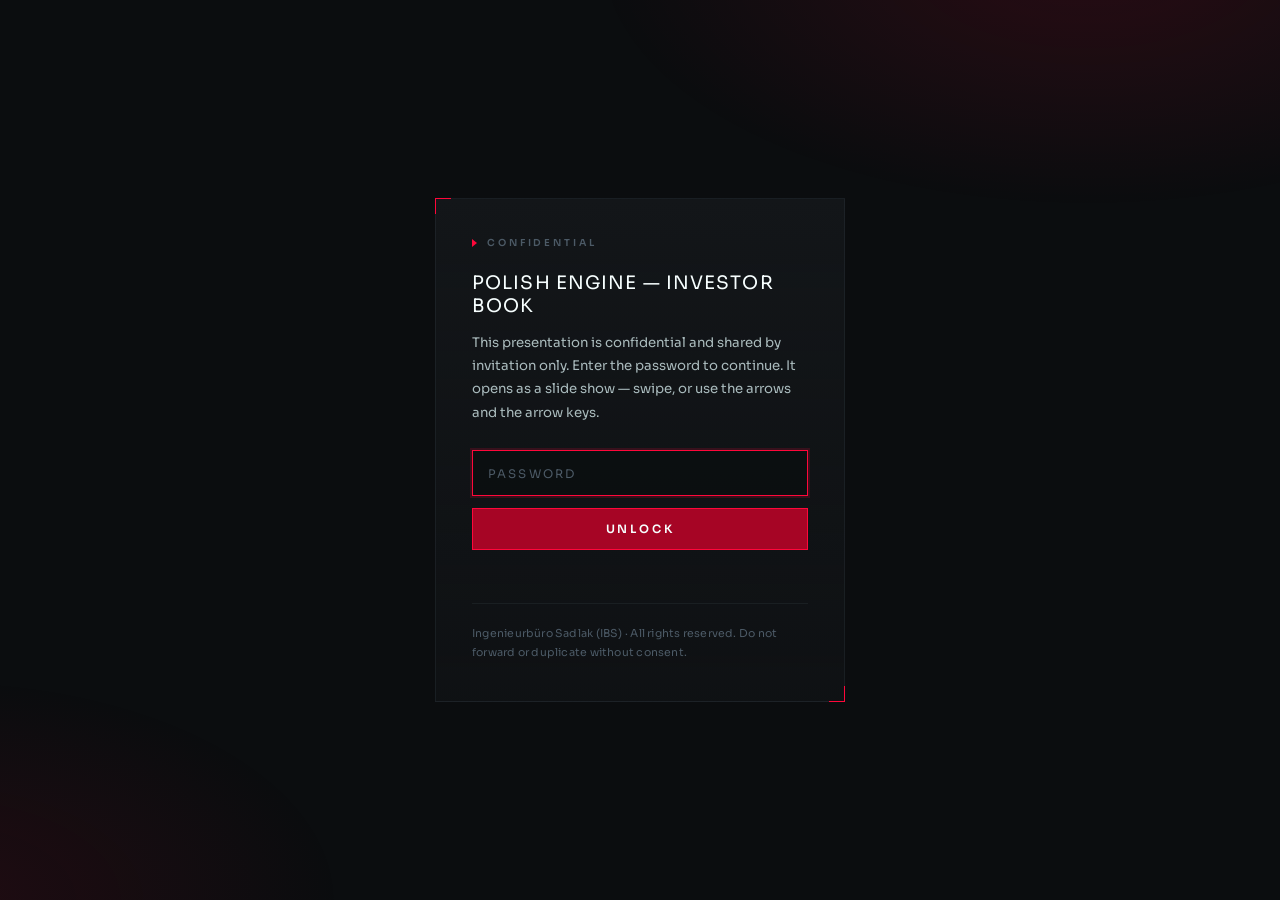
<file: polishengine/pitch/index.html>
<!DOCTYPE html>
<html lang="en">
<head>
<meta charset="UTF-8">
<meta name="viewport" content="width=device-width, initial-scale=1.0">
<title>Polish Engine &mdash; Investor Book</title>
<meta name="robots" content="noindex, nofollow">
<meta name="theme-color" content="#0B0D0F">
<link rel="canonical" href="https://powerbee.tech/polishengine/pitch/">
<link rel="icon" type="image/svg+xml" href="../assets/favicon.svg">

<meta name="description" content="Polish Engine investor book. Confidential — a password is required to view this presentation.">
<meta property="og:type" content="website">
<meta property="og:site_name" content="Polish Engine">
<meta property="og:title" content="Polish Engine &mdash; Investor Book">
<meta property="og:description" content="Confidential investor presentation. A password is required to view it.">
<meta property="og:url" content="https://powerbee.tech/polishengine/pitch/">
<meta property="og:image" content="https://powerbee.tech/polishengine/assets/og.png">
<meta property="og:image:type" content="image/png">
<meta property="og:image:width" content="1200">
<meta property="og:image:height" content="630">
<meta property="og:image:alt" content="Polish Engine — Investor Book. Confidential, password required.">
<meta name="twitter:card" content="summary_large_image">
<meta name="twitter:title" content="Polish Engine &mdash; Investor Book">
<meta name="twitter:description" content="Confidential investor presentation. A password is required to view it.">
<meta name="twitter:image" content="https://powerbee.tech/polishengine/assets/og.png">
<link rel="stylesheet" href="assets/fonts.css">
<style>
*, *::before, *::after { margin: 0; padding: 0; box-sizing: border-box; }

:root {
  --black:   #0B0D0F;
  --black-2: #131619;
  --slate:   #4C5A66;
  --white:   #F7FFFF;
  --white-2: #E6F5F5;
  --gray:    #AABBBD;
  --red:     #FF073A;
  --red-3:   #A60525;
  --line:      rgba(76, 90, 102, .38);
  --line-soft: rgba(76, 90, 102, .18);
}

body {
  position: relative;
  min-height: 100vh;
  display: grid;
  place-items: center;
  padding: 24px;
  background: var(--black);
  color: var(--white-2);
  font-family: 'Sora', -apple-system, BlinkMacSystemFont, sans-serif;
  -webkit-font-smoothing: antialiased;
}

body::before {
  content: "";
  position: fixed;
  inset: 0;
  pointer-events: none;
  background:
    radial-gradient(55% 40% at 85% -5%, rgba(255, 7, 58, .12), transparent 70%),
    radial-gradient(45% 35% at -5% 100%, rgba(166, 5, 37, .14), transparent 70%);
}

.gate {
  position: relative;
  width: 100%;
  max-width: 410px;
  background: linear-gradient(180deg, var(--black-2), rgba(19, 22, 25, .5));
  border: 1px solid var(--line-soft);
  padding: 38px 36px;
}

.gate::before,
.gate::after {
  content: "";
  position: absolute;
  width: 16px; height: 16px;
  border-style: solid;
  border-color: var(--red);
}

.gate::before { top: -1px;    left: -1px;  border-width: 1px 0 0 1px; }
.gate::after  { bottom: -1px; right: -1px; border-width: 0 1px 1px 0; }

.eyebrow {
  display: flex;
  align-items: center;
  gap: 10px;
  font-size: .6rem;
  font-weight: 600;
  letter-spacing: .3em;
  text-transform: uppercase;
  color: var(--slate);
  margin-bottom: 22px;
}

.eyebrow::before {
  content: "";
  width: 0; height: 0;
  border-left: 5px solid var(--red);
  border-top: 4px solid transparent;
  border-bottom: 4px solid transparent;
  flex: none;
}

h1 {
  font-size: 1.16rem;
  font-weight: 400;
  letter-spacing: .06em;
  text-transform: uppercase;
  color: var(--white);
}

.hint {
  margin-top: 14px;
  font-size: .83rem;
  line-height: 1.75;
  color: var(--gray);
}

form { margin-top: 26px; display: grid; gap: 12px; }

input {
  width: 100%;
  font: inherit;
  font-size: .9rem;
  letter-spacing: .1em;
  color: var(--white);
  background: rgba(11, 13, 15, .7);
  border: 1px solid var(--line);
  padding: 13px 15px;
  transition: border-color .16s, box-shadow .16s;
}

input::placeholder { color: var(--slate); letter-spacing: .18em; text-transform: uppercase; font-size: .74rem; }

input:focus {
  outline: none;
  border-color: var(--red);
  box-shadow: 0 0 0 2px rgba(255, 7, 58, .16);
}

button {
  font: inherit;
  font-size: .72rem;
  font-weight: 600;
  letter-spacing: .24em;
  text-transform: uppercase;
  color: var(--white);
  background: var(--red-3);
  border: 1px solid var(--red);
  padding: 13px 16px;
  cursor: pointer;
  transition: background .16s;
}

button:hover { background: var(--red); }
button:disabled { opacity: .5; cursor: default; }

.msg {
  min-height: 1.3em;
  font-size: .72rem;
  font-weight: 600;
  letter-spacing: .14em;
  text-transform: uppercase;
  color: var(--red);
}

.msg[data-busy] { color: var(--slate); }

footer {
  margin-top: 26px;
  padding-top: 20px;
  border-top: 1px solid var(--line-soft);
  font-size: .68rem;
  line-height: 1.8;
  letter-spacing: .02em;
  color: var(--slate);
}
</style>
</head>
<body>

<div class="gate">
  <div class="eyebrow">Confidential</div>

  <h1>Polish Engine &mdash; investor book</h1>
  <p class="hint">This presentation is confidential and shared by invitation only. Enter the password to continue. It opens as a slide show &mdash; swipe, or use the arrows and the arrow keys.</p>

  <form id="f">
    <input id="p" type="password" placeholder="Password" autocomplete="current-password" autofocus required>
    <button id="b" type="submit">Unlock</button>
    <p class="msg" id="m" role="status" aria-live="polite"></p>
  </form>

  <footer>Ingenieurb&uuml;ro Sadlak (IBS) &middot; All rights reserved. Do not forward or duplicate without consent.</footer>
</div>

<script>
/*
  The slide viewer.

  The decrypted book is a stack of fixed 1280 x 720 pages laid out for print.
  Dropped into a browser as-is, a phone shows twenty-nine stamps down a long
  scroll — legible to nobody. This turns that stack into a presentation: one
  page at a time, scaled to whatever viewport it lands in, moved with a swipe,
  the arrow keys or the on-screen arrows.

  It lives in the shell rather than in the encrypted document on purpose. The
  document stays exactly what it is — a print-ready book — and the whole of the
  screen behaviour below is confined to @media screen, so Print to PDF from the
  browser still produces the same twenty-nine pages it always did.

  Nothing here is re-injected after document.write(): the shell's script keeps
  running across it, so start() simply runs against the new document.
*/

const VIEWER_CSS = `
.pe-ui { display: none; }

@media screen {
  html.pe-on {
    height: 100%;
    overflow: hidden;
    background: #0B0D0F;
    --pe-drag: 0;
  }

  html.pe-on body {
    display: block !important;
    width: 100% !important;
    height: 100% !important;
    min-height: 0 !important;
    max-width: none !important;
    margin: 0 !important;
    padding: 0 !important;
    overflow: hidden !important;
    background: #0B0D0F;
    touch-action: pinch-zoom;
  }

  /* Wrappers between the pages and the body stop taking part in layout. */
  html.pe-on .pe-contents { display: contents !important; }

  /*
    Put away, not removed: the book keeps its shared SVG gradients and filters
    in a zero-sized element of its own at this level, and display: none on that
    stops the light trails on the cover and the closing page from resolving
    what they paint with.
  */
  html.pe-on .pe-hidden { visibility: hidden !important; }

  html.pe-on .pe-stage {
    position: fixed !important;
    inset: 0 !important;
    width: auto !important;
    height: auto !important;
    margin: 0 !important;
    padding: 0 !important;
    overflow: hidden !important;
    transform: none !important;
  }

  /*
    One transform per page, fed by custom properties. Inline transforms would
    follow the page into the printed PDF; inline custom properties that only
    @media screen reads cannot.

    Order matters: rotate() first puts the remaining steps into the frame's
    own axes, so the carousel offset is the same arithmetic whether the frame
    is upright or turned a quarter turn on a phone held in portrait.
  */
  html.pe-on .pe-page {
    position: absolute !important;
    left: 50%;
    top: 50%;
    margin: 0 !important;
    flex: none !important;
    transform-origin: 50% 50%;
    transform:
      translate(-50%, -50%)
      rotate(var(--pe-rot, 0deg))
      translate(calc((var(--pe-x, 0) + var(--pe-drag, 0)) * 1px), calc(var(--pe-y, 0) * 1px))
      scale(var(--pe-s, 1));
    box-shadow: 0 24px 70px rgba(0, 0, 0, .55);
  }

  html.pe-on.pe-animate .pe-page { transition: transform .52s cubic-bezier(.22, .61, .36, 1); }
  html.pe-on .pe-page.pe-still { transition: none !important; }
  html.pe-on .pe-page.pe-far { visibility: hidden; }

  /* A page being dragged is being turned, not selected. */
  html.pe-on.pe-drag .pe-page, html.pe-on.pe-drag .pe-page * { -webkit-user-select: none; user-select: none; }

  /* The interface shares the frame, so on a phone in portrait it turns with the page. */
  html.pe-on .pe-ui {
    display: block;
    position: fixed;
    left: 50%;
    top: 50%;
    width: calc(var(--pe-fw, 0) * 1px);
    height: calc(var(--pe-fh, 0) * 1px);
    transform: translate(-50%, -50%) rotate(var(--pe-rot, 0deg));
    z-index: 2147483000;
    pointer-events: none;
    font-family: 'Sora', -apple-system, BlinkMacSystemFont, sans-serif;
    -webkit-font-smoothing: antialiased;
  }

  html.pe-on .pe-ui button { pointer-events: auto; }

  /* The deck's corner brackets, set around the page that is on screen. */
  .pe-marks {
    position: absolute;
    left: calc(var(--pe-slx, 0) * 1px);
    top: calc(var(--pe-sly, 0) * 1px);
    width: calc(var(--pe-slw, 0) * 1px);
    height: calc(var(--pe-slh, 0) * 1px);
    border: 1px solid rgba(76, 90, 102, .28);
  }

  .pe-marks i {
    position: absolute;
    width: 14px;
    height: 14px;
    border: 0 solid #FF073A;
  }

  .pe-marks i:nth-child(1) { top: -1px;    left: -1px;  border-width: 1px 0 0 1px; }
  .pe-marks i:nth-child(2) { top: -1px;    right: -1px; border-width: 1px 1px 0 0; }
  .pe-marks i:nth-child(3) { bottom: -1px; right: -1px; border-width: 0 1px 1px 0; }
  .pe-marks i:nth-child(4) { bottom: -1px; left: -1px;  border-width: 0 0 1px 1px; }

  .pe-nav {
    position: absolute;
    top: calc(50% + var(--pe-y, 0) * 1px);
    width: 46px;
    height: 46px;
    display: grid;
    place-items: center;
    font: inherit;
    padding: 0;
    cursor: pointer;
    color: inherit;
    background: rgba(11, 13, 15, .55);
    border: 1px solid rgba(76, 90, 102, .38);
    -webkit-backdrop-filter: blur(6px);
    backdrop-filter: blur(6px);
    opacity: .72;
    transition: opacity .18s, border-color .18s, background .18s;
  }

  .pe-prev { left: calc(var(--pe-navl, 0) * 1px); transform: translate(-50%, -50%); }
  .pe-next { left: calc(var(--pe-navr, 0) * 1px); transform: translate(-50%, -50%); }

  .pe-nav::before,
  .pe-nav::after {
    content: "";
    position: absolute;
    width: 7px;
    height: 7px;
    border: 0 solid #FF073A;
    opacity: 0;
    transition: opacity .18s;
  }

  .pe-nav::before { top: -1px;    left: -1px;  border-width: 1px 0 0 1px; }
  .pe-nav::after  { bottom: -1px; right: -1px; border-width: 0 1px 1px 0; }

  .pe-nav:hover,
  .pe-nav:focus-visible {
    opacity: 1;
    outline: none;
    border-color: rgba(255, 7, 58, .5);
    background: rgba(166, 5, 37, .22);
  }

  .pe-nav:hover::before, .pe-nav:hover::after,
  .pe-nav:focus-visible::before, .pe-nav:focus-visible::after { opacity: 1; }

  .pe-nav[disabled] { opacity: .18; cursor: default; }

  .pe-nav b {
    width: 0;
    height: 0;
    border-top: 5px solid transparent;
    border-bottom: 5px solid transparent;
  }

  .pe-prev b { border-right: 8px solid #FF073A; margin-right: 2px; }
  .pe-next b { border-left:  8px solid #FF073A; margin-left: 2px; }

  .pe-bar {
    position: absolute;
    left: 50%;
    top: calc(var(--pe-bary, 0) * 1px);
    transform: translate(-50%, -50%);
    display: flex;
    align-items: center;
    gap: 16px;
    max-width: calc(100% - 24px);
  }

  .pe-count {
    display: flex;
    align-items: baseline;
    gap: 6px;
    font-size: .64rem;
    font-weight: 600;
    letter-spacing: .22em;
    text-transform: uppercase;
    white-space: nowrap;
    font-variant-numeric: tabular-nums;
  }

  .pe-count .pe-cur   { color: #F7FFFF; }
  .pe-count .pe-slash { color: #FF073A; }
  .pe-count .pe-all   { color: #4C5A66; }

  .pe-ticks {
    display: flex;
    align-items: center;
    min-width: 0;
    flex: 0 1 auto;
  }

  .pe-tick {
    flex: 1 1 12px;
    min-width: 7px;
    max-width: 18px;
    height: 26px;
    display: grid;
    place-items: center;
    padding: 0;
    border: 0;
    background: none;
    cursor: pointer;
  }

  .pe-tick::before {
    content: "";
    width: 1px;
    height: 9px;
    background: rgba(76, 90, 102, .75);
    transition: height .2s, background .2s, width .2s;
  }

  .pe-tick:hover::before { background: #AABBBD; height: 13px; }
  .pe-tick:focus-visible { outline: 1px solid rgba(255, 7, 58, .5); outline-offset: -2px; }
  .pe-tick[data-seen]::before { background: rgba(170, 187, 189, .5); }
  .pe-tick[data-on]::before { width: 2px; height: 17px; background: #FF073A; }

  .pe-tool {
    width: 30px;
    height: 30px;
    flex: none;
    display: grid;
    place-items: center;
    padding: 0;
    cursor: pointer;
    color: #AABBBD;
    background: none;
    border: 1px solid rgba(76, 90, 102, .38);
    opacity: .75;
    transition: opacity .18s, border-color .18s, color .18s;
  }

  .pe-tool:hover,
  .pe-tool:focus-visible { opacity: 1; outline: none; color: #F7FFFF; border-color: rgba(255, 7, 58, .5); }
  .pe-tool svg { width: 15px; height: 15px; fill: none; stroke: currentColor; stroke-width: 1.4; }
  .pe-tool[hidden] { display: none; }

  /* Sits beside the bar, on the bar's line, so it never covers the page. */
  .pe-hint {
    position: absolute;
    right: calc(100% + 16px);
    top: 50%;
    transform: translateY(-50%);
    display: flex;
    align-items: center;
    gap: 9px;
    padding: 7px 13px;
    white-space: nowrap;
    font-size: .56rem;
    font-weight: 600;
    letter-spacing: .24em;
    text-transform: uppercase;
    color: #AABBBD;
    background: rgba(19, 22, 25, .8);
    border: 1px solid rgba(76, 90, 102, .38);
    -webkit-backdrop-filter: blur(6px);
    backdrop-filter: blur(6px);
    transition: opacity .6s;
  }

  .pe-hint::before {
    content: "";
    width: 0;
    height: 0;
    border-left: 5px solid #FF073A;
    border-top: 4px solid transparent;
    border-bottom: 4px solid transparent;
  }

  .pe-hint[data-gone] { opacity: 0; }
}

@media screen and (prefers-reduced-motion: reduce) {
  html.pe-on.pe-animate .pe-page { transition: none; }
}
`;

// What the book's pages measure, if one cannot be measured at run time.
const PAGE_W = 1280;
const PAGE_H = 720;

const ICON_ROTATE = '<svg viewBox="0 0 24 24" aria-hidden="true"><rect x="4" y="8" width="16" height="11"></rect><path d="M9 5.2 A7 7 0 0 1 19 5.2"></path><path d="M9.2 2.6 8.6 5.4 11.4 6"></path></svg>';
const ICON_EXPAND = '<svg viewBox="0 0 24 24" aria-hidden="true"><path d="M4 9V4h5"></path><path d="M20 15v5h-5"></path><path d="M20 9V4h-5"></path><path d="M4 15v5h5"></path></svg>';

function startViewer() {
  const pages = Array.from(document.querySelectorAll('.page'));

  // An unrecognised document keeps the behaviour it had: a plain, scrolling page.
  if (!pages.length) {
    if (location.hash) {
      const target = document.querySelector(location.hash);
      if (target) target.scrollIntoView();
    }
    return;
  }

  const root = document.documentElement;
  const shared = pages.every((page) => page.parentElement === pages[0].parentElement);
  const stage = shared ? pages[0].parentElement : document.body;

  /*
    The page's own layout box, not its rendered one: the book fits itself to
    the window with a transform of its own, and measuring through that would
    scale an already scaled page.
  */
  let bookW = pages[0].offsetWidth || PAGE_W;
  let bookH = pages[0].offsetHeight || PAGE_H;

  // The book declares a print viewport; the phone needs a screen one.
  let viewport = document.querySelector('meta[name="viewport"]');
  if (!viewport) {
    viewport = document.createElement('meta');
    viewport.setAttribute('name', 'viewport');
    document.head.appendChild(viewport);
  }
  viewport.setAttribute('content', 'width=device-width, initial-scale=1, viewport-fit=cover');

  const style = document.createElement('style');
  style.textContent = VIEWER_CSS;
  document.head.appendChild(style);

  /*
    Everything between a page and the body stops taking part in layout, so the
    pages are positioned against the stage whatever the book wraps them in, and
    anything at that level holding no page is put away for the duration.
  */
  stage.classList.add('pe-stage');
  for (const page of pages) {
    for (let node = page.parentElement; node && node !== stage; node = node.parentElement) {
      node.classList.add('pe-contents');
    }
  }
  for (let node = stage.parentElement; node && node !== document.body; node = node.parentElement) {
    node.classList.add('pe-contents');
  }
  for (const child of Array.from(stage.children)) {
    if (!child.classList.contains('page') && !child.querySelector('.page')) child.classList.add('pe-hidden');
  }
  for (const page of pages) page.classList.add('pe-page');

  const ui = document.createElement('div');
  ui.className = 'pe-ui';
  ui.innerHTML =
    '<div class="pe-marks" aria-hidden="true"><i></i><i></i><i></i><i></i></div>' +
    '<button class="pe-nav pe-prev" type="button" aria-label="Previous page"><b></b></button>' +
    '<button class="pe-nav pe-next" type="button" aria-label="Next page"><b></b></button>' +
    '<div class="pe-bar">' +
      '<p class="pe-count" role="status" aria-live="polite">' +
        '<span class="pe-cur">01</span><span class="pe-slash">/</span><span class="pe-all"></span>' +
      '</p>' +
      '<div class="pe-ticks"></div>' +
      '<button class="pe-tool pe-rotate" type="button" aria-label="Turn the page upright"></button>' +
      '<button class="pe-tool pe-full" type="button" aria-label="Full screen"></button>' +
      '<p class="pe-hint"></p>' +
    '</div>';
  document.body.appendChild(ui);

  const prevButton = ui.querySelector('.pe-prev');
  const nextButton = ui.querySelector('.pe-next');
  const currentLabel = ui.querySelector('.pe-cur');
  const totalLabel = ui.querySelector('.pe-all');
  const tickRow = ui.querySelector('.pe-ticks');
  const rotateButton = ui.querySelector('.pe-rotate');
  const fullButton = ui.querySelector('.pe-full');
  const hint = ui.querySelector('.pe-hint');

  const pad2 = (n) => String(n).padStart(2, '0');
  totalLabel.textContent = pad2(pages.length);

  const ticks = pages.map((page, index) => {
    const heading = page.querySelector('h1, h2, h3');
    const title = heading ? heading.textContent.replace(/\s+/g, ' ').trim().slice(0, 64) : '';
    const tick = document.createElement('button');
    tick.type = 'button';
    tick.className = 'pe-tick';
    tick.title = title ? pad2(index + 1) + ' \u2014 ' + title : 'Page ' + (index + 1);
    tick.setAttribute('aria-label', 'Go to page ' + (index + 1) + (title ? ': ' + title : ''));
    tick.addEventListener('click', () => goTo(index));
    tickRow.appendChild(tick);
    return tick;
  });

  rotateButton.innerHTML = ICON_ROTATE;
  fullButton.innerHTML = ICON_EXPAND;
  fullButton.hidden = !root.requestFullscreen;

  let current = 0;
  let step = window.innerWidth;
  let upright = null;     // null = follow the viewport, true/false = the reader decided
  let rotated = false;
  let farTimer = 0;

  try {
    const stored = sessionStorage.getItem('pe-upright');
    if (stored === '1' || stored === '0') upright = stored === '1';
  } catch (error) { /* private browsing */ }

  const handheld = matchMedia('(pointer: coarse)');
  hint.textContent = handheld.matches ? 'Swipe' : 'Arrow keys';

  const fit = (frameW, frameH) => {
    const padX = frameW >= 1100 ? 104 : frameW >= 760 ? 72 : 16;
    const padTop = frameH >= 700 ? 40 : frameH >= 460 ? 24 : 10;
    const padBottom = frameH >= 700 ? 92 : frameH >= 460 ? 76 : 54;
    return {
      padTop, padBottom,
      scale: Math.min((frameW - padX * 2) / bookW, (frameH - padTop - padBottom) / bookH),
    };
  };

  /*
    A 16:9 page fitted to the width of a phone held upright is under a third of
    its design size — a picture of a slide rather than a slide. Turned a quarter
    turn it is nearly twice that, and turning the phone then un-turns the page
    and grows it again, which is the gesture the layout is asking for anyway.

    Offered only where it is worth taking and where there is something to turn:
    a handheld screen, held upright, on which the quarter turn buys at least a
    quarter more page. A window on a desk is resized, not rotated.
  */
  const wantsRotation = () => {
    if (!handheld.matches || window.innerHeight <= window.innerWidth) return false;
    return fit(window.innerHeight, window.innerWidth).scale > fit(window.innerWidth, window.innerHeight).scale * 1.25;
  };

  function layout() {
    const canRotate = wantsRotation();
    rotated = canRotate && upright !== true;

    const frameW = rotated ? window.innerHeight : window.innerWidth;
    const frameH = rotated ? window.innerWidth : window.innerHeight;

    const { padTop, padBottom, scale } = fit(frameW, frameH);
    const pageW = bookW * scale;
    const pageH = bookH * scale;
    const offsetY = (padTop - padBottom) / 2;
    const gutter = (frameW - pageW) / 2;

    step = frameW;

    root.style.setProperty('--pe-rot', rotated ? '90deg' : '0deg');
    root.style.setProperty('--pe-s', String(scale));
    root.style.setProperty('--pe-y', String(offsetY));
    root.style.setProperty('--pe-fw', String(frameW));
    root.style.setProperty('--pe-fh', String(frameH));

    root.style.setProperty('--pe-slx', String(gutter));
    root.style.setProperty('--pe-sly', String(frameH / 2 + offsetY - pageH / 2));
    root.style.setProperty('--pe-slw', String(pageW));
    root.style.setProperty('--pe-slh', String(pageH));

    // Arrows sit in the margin the page leaves; where there is none, they rest on its edge.
    const outside = gutter >= 58;
    const navX = outside ? gutter / 2 : gutter + 33;
    root.style.setProperty('--pe-navl', String(navX));
    root.style.setProperty('--pe-navr', String(frameW - navX));

    const below = frameH - (frameH / 2 + offsetY + pageH / 2);
    root.style.setProperty('--pe-bary', String(frameH - Math.max(Math.min(below / 2, 46), 26)));

    rotateButton.hidden = !canRotate;
    rotateButton.setAttribute('aria-label', rotated ? 'Show the page upright' : 'Turn the page sideways');

    place();
  }

  /*
    Every page that is not the one on screen waits exactly one step away, on
    the side it belongs to. A jump from page four to page twenty-two is then
    the same single slide as a step to page five, rather than eighteen page
    widths of empty black travelling past at speed.

    Only the page leaving and the page arriving are allowed to make that slide.
    The rest take their places in the same frame, out of sight, so a jump does
    not drag a row of other pages across the screen behind it.
  */
  function place(leaving) {
    const moving = leaving === undefined ? null : [leaving, current];

    for (let index = 0; index < pages.length; index++) {
      const page = pages[index];
      const slot = Math.max(-1, Math.min(1, index - current));
      const value = String(slot * step);
      if (page.style.getPropertyValue('--pe-x') === value) continue;
      if (!moving || moving.indexOf(index) < 0) page.classList.add('pe-still');
      page.style.setProperty('--pe-x', value);
    }

    requestAnimationFrame(() => {
      for (const page of pages) page.classList.remove('pe-still');
    });
  }

  function goTo(index) {
    const target = Math.max(0, Math.min(pages.length - 1, index));
    if (target === current) return;
    const leaving = current;
    current = target;
    place(leaving);
    update();

    // Deep links survive a reload without filling the reader's back button.
    const id = pages[current].id;
    try {
      history.replaceState(null, '', '#' + (id || 'p' + (current + 1)));
    } catch (error) { /* file:// */ }
  }

  function update() {
    currentLabel.textContent = pad2(current + 1);
    prevButton.disabled = current === 0;
    nextButton.disabled = current === pages.length - 1;

    for (let index = 0; index < ticks.length; index++) {
      const tick = ticks[index];
      if (index === current) tick.setAttribute('data-on', ''); else tick.removeAttribute('data-on');
      if (index < current) tick.setAttribute('data-seen', ''); else tick.removeAttribute('data-seen');
    }

    for (let index = 0; index < pages.length; index++) {
      pages[index].setAttribute('aria-hidden', index === current ? 'false' : 'true');
      if (Math.abs(index - current) <= 1) pages[index].classList.remove('pe-far');
    }

    // Neighbours stay rendered while the move is running, then stand down.
    clearTimeout(farTimer);
    farTimer = setTimeout(() => {
      for (let index = 0; index < pages.length; index++) {
        pages[index].classList.toggle('pe-far', Math.abs(index - current) > 1);
      }
    }, 700);
  }

  const next = () => goTo(current + 1);
  const previous = () => goTo(current - 1);

  prevButton.addEventListener('click', previous);
  nextButton.addEventListener('click', next);

  rotateButton.addEventListener('click', () => {
    upright = rotated;
    try { sessionStorage.setItem('pe-upright', upright ? '1' : '0'); } catch (error) { /* private browsing */ }
    layout();
  });

  fullButton.addEventListener('click', () => {
    if (document.fullscreenElement) document.exitFullscreen();
    else root.requestFullscreen().catch(() => {});
  });

  document.addEventListener('keydown', (event) => {
    if (event.metaKey || event.ctrlKey || event.altKey) return;
    const key = event.key;
    // Space and Enter belong to whichever control has the focus.
    const onControl = event.target && event.target.closest && event.target.closest('button, a[href], input, select, textarea');
    if (onControl && (key === ' ' || key === 'Enter')) return;
    if (key === 'ArrowRight' || key === 'ArrowDown' || key === 'PageDown' || key === ' ' || key === 'Enter') {
      event.preventDefault(); next();
    } else if (key === 'ArrowLeft' || key === 'ArrowUp' || key === 'PageUp' || key === 'Backspace') {
      event.preventDefault(); previous();
    } else if (key === 'Home') {
      event.preventDefault(); goTo(0);
    } else if (key === 'End') {
      event.preventDefault(); goTo(pages.length - 1);
    } else if (key === 'f' || key === 'F') {
      fullButton.click();
    } else if (key === 'Escape' && document.fullscreenElement) {
      document.exitFullscreen();
    }
  });

  // One gesture, one page: a trackpad's tail of momentum must not run off the deck.
  let wheelSum = 0;
  let wheelUntil = 0;
  window.addEventListener('wheel', (event) => {
    if (event.ctrlKey) return;             // pinch to zoom
    event.preventDefault();
    const now = performance.now();
    if (now < wheelUntil) return;
    const delta = Math.abs(event.deltaX) > Math.abs(event.deltaY) ? event.deltaX : event.deltaY;
    if (delta * wheelSum < 0) wheelSum = 0;
    wheelSum += delta;
    if (Math.abs(wheelSum) > 46) {
      if (wheelSum > 0) next(); else previous();
      wheelSum = 0;
      wheelUntil = now + 620;
    }
  }, { passive: false });

  const pointers = new Set();
  let dragId = null;
  let dragging = false;
  let startX = 0;
  let startY = 0;
  let startTime = 0;
  let travel = 0;

  const frameDelta = (event) => {
    const dx = event.clientX - startX;
    const dy = event.clientY - startY;
    // A quarter turn clockwise puts the frame's x axis down the screen.
    return rotated ? { along: dy, across: -dx } : { along: dx, across: dy };
  };

  function endDrag(commit) {
    const moved = dragging;
    dragging = false;
    dragId = null;
    root.classList.add('pe-animate');
    root.classList.remove('pe-drag');
    root.style.setProperty('--pe-drag', '0');
    if (!moved) return;

    const elapsed = Math.max(1, performance.now() - startTime);
    const speed = travel / elapsed;
    if (commit && (travel < -step * 0.13 || speed < -0.45)) next();
    else if (commit && (travel > step * 0.13 || speed > 0.45)) previous();
    travel = 0;
  }

  stage.addEventListener('pointerdown', (event) => {
    if (event.pointerType === 'mouse' && event.button !== 0) return;
    if (event.target.closest && event.target.closest('.pe-ui')) return;   // the interface is not the deck
    pointers.add(event.pointerId);
    if (pointers.size > 1) { endDrag(false); return; }   // two fingers belong to the browser's zoom
    dragId = event.pointerId;
    startX = event.clientX;
    startY = event.clientY;
    startTime = performance.now();
    travel = 0;
  });

  stage.addEventListener('pointermove', (event) => {
    if (event.pointerId !== dragId || pointers.size > 1) return;
    const delta = frameDelta(event);

    if (!dragging) {
      if (Math.abs(delta.along) < 9 || Math.abs(delta.along) < Math.abs(delta.across)) return;
      dragging = true;
      root.classList.remove('pe-animate');
      root.classList.add('pe-drag');
      const selection = getSelection();
      if (selection) selection.removeAllRanges();
      try { stage.setPointerCapture(event.pointerId); } catch (error) { /* already gone */ }
    }

    travel = delta.along;
    // The ends of the book resist rather than pull away from the reader.
    const held = (current === 0 && travel > 0) || (current === pages.length - 1 && travel < 0);
    root.style.setProperty('--pe-drag', String(held ? travel * 0.32 : travel));
  });

  const release = (event) => {
    pointers.delete(event.pointerId);
    if (event.pointerId === dragId) endDrag(event.type === 'pointerup');
  };
  window.addEventListener('pointerup', release);
  window.addEventListener('pointercancel', release);

  let pending = 0;
  const relayout = () => {
    cancelAnimationFrame(pending);
    pending = requestAnimationFrame(layout);
  };
  window.addEventListener('resize', relayout);
  window.addEventListener('orientationchange', relayout);

  /*
    The page box is read once and then watched: a stylesheet that lands after
    the viewer starts, or a book that sizes its pages to the reader, changes
    what a page measures, and everything here is derived from that.
  */
  if (window.ResizeObserver) {
    new ResizeObserver(() => {
      const width = pages[0].offsetWidth || PAGE_W;
      const height = pages[0].offsetHeight || PAGE_H;
      if (width === bookW && height === bookH) return;
      bookW = width;
      bookH = height;
      relayout();
    }).observe(pages[0]);
  }

  root.classList.add('pe-on');
  layout();

  // Land on the page a deep link asks for, before anything can animate towards it.
  let wanted = '';
  try { wanted = decodeURIComponent(location.hash.slice(1)); } catch (error) { /* a hash we did not write */ }
  if (wanted) {
    const numbered = /^p(\d+)$/.exec(wanted);
    if (numbered) current = Math.max(0, Math.min(pages.length - 1, Number(numbered[1]) - 1));
    else {
      const target = document.getElementById(wanted);
      const page = target && target.closest('.page');
      if (page) current = Math.max(0, pages.indexOf(page));
    }
    place();
  }

  update();
  requestAnimationFrame(() => root.classList.add('pe-animate'));

  setTimeout(() => hint.setAttribute('data-gone', ''), 4200);
  setTimeout(() => hint.remove(), 5200);
}
</script>

<script>
const PAYLOAD = {
  salt: "l3hNgt4Dd8vNm8fB+r9exg==",
  iv: "s2YaZT7IDOQCmYxC",
  data: "[base64]/itxsUPjDAIBgMDF5EtQZyRYX5yw4dx+VtcOT/[base64]/e9sqy8fywbrfhR4knziJNj6YkyMU0VMiJoItSo1h8/y+nHdhRxVgAzVhMFZ1wKOgxOPzqPX5x1qZUaRq+WVUSiAPuj4YUNiZTSYAxCckkTsMM3SxB+qebl9/wn02+kNf6atPLAAARUhJjUeeafHAxGJY3a6r/ocBuMX4tRaD89ZcO4QxYdRBPZe659xsvIpf57nQ1a2GeIaODtadB6Y/[base64]/XIpqcKfxsUTzBh7LZvZp3cfYb1MrGLiVjxSik/TP8FigIirnw49zPE6FJDfawog45W4KfYUidQdapYRF0F16U/EoUHCTzp9is/v1hlWsQrNW1dfGZ5WkiWjyJmk0BgDdBn4AeA9DB8WpiC3cIX/[base64]/7bXfmMkgQKzYtnzueKw9wWuxuUVE+c+4rB2dT9JQV+Fgei/D70m9mtW4QSu2adSiwUQlz9B5QoCdR4rXLFAS2NcnCyLhWM+sEBb3fbktogPYii0sjG/siJ/LvP1q/vGh/eJ8jAoRI99XiSXBeRort8yK3PAMXTCgb0ziwwb5WGN9fV1w04SX5WsjZerzWz+YSkZAis6iqyTaXozpuGL4r8habT3mJqloARoAG5Mq3J/[base64]/RNKSC6/swfVh/111HjWxEzN25xGTZJ/2I7HmvSs0STvlCmH7itK5Y/Lu8xAZ8XvXCs77wgb6YGuoRzHAiSTizTH0cwXrjXPa4AtJxgqCS2ZxKOvlxwgm3QTivW4fewDzCdkqqRepmO+aa/AaXaI0D1bMCV29UTvkz+RiosFeQC5g8tV9ouFcfiHDVP5PH6WrSm53l+vGCo/VHGkT0K87ocKabQXDbIZKmLMLiBow5jovXRGPiyUa6QWNZ9D0kH+MHnwHiS5MD7aBVEZ1YgLLPaYt0zDC6ywevPmBASlWPC3UYHvo7u/bDQP7vPYahbQZOr0txYM69v+cXtJ0/TJWhmc58sxUw0R7DSS/fDW9CKCw0P8P+Z0vPpWIoJUoIRqS1i7CYwllyWWitKGgtg8XQ1OxRQowwTGrISgq2QG8mQCj+R+P/atcnCfkkn4/dpYug/Dov9fIsc5tedx9DyI1B3GzyBIqDPjBXplrc2JEVUS/IEbHB9R9plLNiWDV023sOIzz3S5uhr9F1nHhszJqz4yjdxVznhb3tFoceOazjO7PNs0jPoBJtY1ROyDHiUksvqFQUoYxVkTcjNX36vQJQNJXYqpjOojtYgkNgn8DCkfOs5Iknt9aUmIkp3uxQ/Eejl2CFms0m/[base64]/nXJ6gHX1X5wYdGxWcMxsBxFEwzLp5cJlXQmJDV7kb2kAeT0fYAW1HIbLfvwGHJbwcRl3B5xTo8kH6WDkCmIsIK1put25MGtD6QtHDs02rlGRzaL/jfwXTa5ehsAtgEUIbtj5fDsAzPAZxIfC8Nz9QQzZr7n33/o/SAbtFzcTNkETDIBNCRo94GTcw+J3CoL9c6bqVYvv9Il8+MYcqs1pirQmK0EXreW9lc00u4eDAio9qgyiUrNM1IuVwi5VgItTOKJAj+VGs3Le0GyoWtajQXr5aU920c2UR3ymJTf1Eml4H2Sz0i8eHib8gAxXW/EqiltAOKE3DQ3CkqR70iH8LLhGTswslDcUG3v6SHPBWjqbDdrqiYrmIdRzgiLUlNHn4Lk1TL/EKaCmACbZdZMZxFn7ymzJ4AHIgqFgLYlXu0foZYiUNpRvThA6aMd3uHY5l2g9x0s5qa0TGnJnQUcBXDpGeGiofPlLPZPj9JyZ5u8FWekAZw9KtChXpgWqVy6RLd5TClCl2vqodJoBa4D+qwBQX17Nod/jcFPXomC/JSxd7zZe/5YTOYSApJWaXYK1PgXUkbjXv91520Uob8i1mfjHUHRrwPBLkTf5dnjg1URO6yk8/04dvg/n1SO3dy7lJHlegGr0TC5JViAfGleHzlZQkeIon3o7B3we4y479CcTF4uXpoXS2jMELtUMRzKqu9R9w2QzMeyT5Dz8egMk3SuCSyf9LR6lyT6lHFma4WTlw3nXvCKky98x33AM0G98TijAmWRVsu7RRl9vcHp72slaoMwfcmhNWNZAyN/DXM7giag/Iy5Ui1glRmTxGg3Wv61sa2DN/y1+bXs6h0g3QHzBfiN1JaWU5p6n1VyIkhStIn3iBT3iihtWTPoQeVM9+6oB/BvrA+2otv1iMiPgEXZ3GMia5p0ekwAHz9FiL0WLgcVQsmkuU7z/9yL8nc2oANhrOsiiJALdQOxVt6DHpKaE2VJM6Sp3ZpSA0htwTfWynB2nARduAcPIcvNyFQVP20kPA/ZlcI0fVmg81UvQ9OWTXPyLBMtthBMoahPFAKJGqHHUkDTCxskVPKmMd6YdI5XrMS8gEJwnP7OwBGHEmv021n8Xdp4Fq/9b2CHjygCaL0T+7jUE+NqF+Ndq9121SZotkCwf/ImJAE4qMrW1UaZVL5OnTUrJxS2erSQIMEbHA6HaAzs01/07EkTcNApUGdMpK/csx8SIDZYvSCHa/wOCwhQsalWJmmiDvXlmjKO27lavan19Schm3St/MLSswxsXjNhmZdaYQ297Br3srAuC87+H4J2e1PCUEc6ONkNVJx9JhL6cBYxITug9vMK1mrXVGCfb2G/O5mNKwIRLZyYOl9o4KgCuWihoj7kqM5DpWOQvND+b2QIVQ/APmCGpo2eGnicH1DFNb8K1/U88YEYpONSKZRzgnN91tIfuAz9HkmEo3FcqXbYi9x3ke+Lecf7hONbzh3rsc8eOhW/Pss7gjMdsk4Hxuv/[base64]/fOUrD4PDvYRa15f1sSGiJVYJs0Cpk+jkBAkbSXQccLpWxZoDNoupQ/XCl1gKkNU8ljccktqAOEstK8hcppxBG2ZDZZMH6WYSorOaF4/D9cbZea2p/gUbzCAxBSheA1DgE8zqkl1b5ibcxs3QzTXRRORuwhByI1BlnPFnp+Pn7i5qBr8n5UHg+5IltZvHjy8wU64LhPjE8khR22pQCPdTpo1NO20V3PmRYp37oSxTRggEpBIpernBYTFGB8V9aU6BXfXMVJTEpO/JKQyJu78jxaSUfvvuP7HLF9VnRlT1OBtftCNyZQTWDlHJFirSuVd+bAunrjx2wYwIAln8/aZ1oy2D/vayoP6d4n5WQsPqtkM4zueaIsYEW0Iy81MDQmUUJVZQK5fNPuzO0+Y34XQbUTip/wocWgQN0F4KtCDKHOJwG3i3gpOu/[base64]/IsyK2qCvKQ6ah8dSXtLUch6WMCdJG23r6lakq4wAifsARLyW7vXs6jQwzG+zLU0nyTvqeVRVep00SghBagNYUfx+U/1a96qrYWtN4LFbY+E5nhKUZjnL2BkvPRjVVdCmsFsVGTOc2ctUPmkrg8irOVZ/TAnRGaifnlOeLLXxxusThKyj+mdEXEoJHrOXrhmJKYaFTR9EGLXcx128qb9gE+Sbo3aUmqZnja6G/A21mrpIX4/RfXMDnP6Rzr//pHmWiamkwPXJOje0wYwg8imhFQhNjUd4xlUveNT0gs3GLx5JUXCORsC7q5nbVMDOXTzMdbCGR7hEm+0NP2PTAZltQdqFfK2XW1VBI+mclybyupCvWbfzpyt2ZrMYX2CAc8NU0WBa+MglsaYX/zMBi+K4Q58046e8BUazKa2alcwCFnw6HbjbUCDFTgknvnKzeciUWldXGXYCtcscF/9LKcjovUTJFJpLxbRH/kb0/GJk85iqrDgIjt9yEYnUtUBQbecuT4SOjmKQdi609+jDq4hq0hAMsOblxZQMRoK7WebczafkLj8qWCud/sEZIreIHC/UjWXKyBUgsAC5fJaZYcDDH80YPRJFNqwXU51OuYtiiC/ol572IxvkZFlY9Wk1Bk91fYcQ/mEozukQtna2wJxArR6gaFF7gHLURnVkhvQ/VBRPfOlg/ph3WmHV6SCft69rfmYBz/Y3RqHBB0Uhj7kM0L20ayLw9KqZTPaUgxeqsya07zrlh+aE4DfqdVqshAicztn7y8JPCUShRNsjR2T+Fdkr1FnTYHm9lSrLewiMmhVnP5GIX4LxJN0QA5lBdsNMmsxWeN9WJ5nDI+6SH0Oz9qEqo/tjEozuleivbro2EBgKSF6qDwrfI9fs3c0IUx04WFfa7sPIZ+vwmIvP2v/dnR5xzr3i6CJzDO1AbAuu+s904REs8xGEDPnq2xs8T07jSy1OKrfY9umNU1MPKy2hRrFJ6EcJkrzEnGUCT10rcVkOsRAVfFU8zqA/advw+PIq/vcwVZSfE9C+u5y/Yoz73euBYjiTq+GRlQOREySZf8SbScjqLm8X+R/8woXyI4xxF+0/2YmF9Apj962mVf8SahISbOu2pXokzkeNoPnbtZCgoex5Lui2jHoOxaq0Ar5IuK0Nkeg3awfHvPkNu2+b6rY7U4J2TF7V134SWGFp/x+Yp0IWCz5ALdaLWH2X/ozsfWBnrQmiaLQbYzJ4d3ZRNhivGwEVN9GBSuK3ehN2NQeuqd+U8GIWG3Iuc3d2QuK1nRcDtaycRcHNp9bV+dCofI2Xfkcee5cOy9MBC0VslCIMU7aWbLL9SqNWAmIQnPrPn6B4/7WYtkkplrcnz5wr8e1cElTI14HvJk9cE5Vr2gi1wVjj1turpfT1vxd6TKlKlQZjnn8YCY57UQ6207YnJXbqvFSLiZyQTvh5vbWNrUOvAeo3cfE8LYjxCkGFXHJ5Hu15Xaoj7PqdDr55TvZwg1U6fDUoPFORfxCSRFTS+gA4LkAF3g6TuqSWQa4ssoTtNR84/vIPgZfTTiZ5AGpgtxMJ2fmEIm8OAKDLyCORcJGtmieJWiufPYzTo1uJPSrl4HXOvtMFF+NGPdKtw3iXqk1Napya7VtrNhoZWVGrt2EoGKgmlvIS4IKw5ZjuJaJugR2YdSO+Va6VSKXIW8sAephb8SDAR36+5SRCCQbupcyDiGCScAfCwXYZVf8k/CS0S4WGF2voJGW0ExELEAvLi/bVE2la24BLzuz6Ho9aEvBR3pWVnsEEKWIr/[base64]/4Ze9SpAeI+kSMkyfb9b1wyj27/[base64]/Ao3OuUV8h+QN3OZSjzqEiRNYO2B/A/xEKrOnxq0qWBkYliASeQSYSziFd6K+iB9Knbgw6tcMk6cY28rfRmjMIxxlTblJNVIojz5JNf+cDqEbOLV2jCEUh70+Hr/jyMrq+sZaaH3zjQd8DVVjjRsDjeD/V4VIK1+NAyQwXOsExKirlwVG5bhirQ1VonMW+VrCbxqENcCAaF67C5c/Ceb/wrXvROKpdj3tCJJMEUcQoXU8WC0JLGzgYyHU8DUwafJjbGa4NTRqcWKVwLa2zOP9HsXVtfCW4mmpP/[base64]/S6KQgfmB66ig5gIRQYbEFsWhIHbi/AUnROyvmmX9G+wkZSAqJDHsw6Hqs/hwolA9RZtgHrhW9ZVYc13hnxuqtX7l+QmUgRVaBlq0VVhjtWn2f9cncpwGZQycT5iVU3X47B2ApB5SrQGaysKqA4Br9952q+UxQxqjw6dfuKFIoOKBtCcP8U9MUS+2CR9nJwuNUESb78Jc5LqK+8IWrkhGx2i2LRWP/DdiMrAuhylG7H2ArAPp4ZKVVe8lDeoxtO40t0TKSNu8dca3AZm3w4OJaqnwBLNkky8+QU6xGlpqjop0VeKLi1R9igghQjV/pBIImO1Nv4NW8Lbgx1HAUUkeXmq/[base64]/IyX3LaWzh2VnCviURIo0C+r6Idx9/slPrIt4NKsSNTDv/QVcSRMHgszm7BiPYZtwTkR3J8xhPUCla+m3AijJrGswARTr13e+53QvdV6lRvhsz8eNhHsF4adkozxMRoYfJm+ICo5GEueJRGEMhUQDF4uh16EeCj5y4gmVUSPajvX1rDRVSdDFso9QVCEHWMXnhkMB1S2wKHDljPtq6D2ZNxoKUB66bya1y/aX9jEHfUCeC655tF0so0VQDP/tWtBlKC+xhY0cbyQTwqhyVkK5Jl2ykR/[base64]/ATpE/UfzYAzNBYGcAIbEXc7Gn4pTrGZRkJ3WonEFeX/ML1iHi5rIVkKxLVlwFwD90tkgb5YBLJ/rr4V9sDGvqgaD6oinyc+nix8hCx+2W2P+Gcc57uhDFW18vRLhH2yCwng9/rTv3TUlw2ADwhuhgF+GHgkZ/[base64]/[base64]/E3Y/10yal5RwKb8AmppgkhmRr9piZYW4kSeBNpPwGJ3D5Ee6Piku+/MfmNZIVbC4VY2mc89Zx4BHu4Ni8jXu3j9UXd+lqDxFmspOgsQKeIdkx9HnaQhASFqTPV6GVacNhWwbhjdNFHBfpjN27EePY6fJX42WDSZzg2myacPOSeysfWpCYkxfMY80x5A9BnyWrbXW/+f7N7y2khgM6VSQGr9v6M25hdl0woh2QesC0x9db+DtZ9R568sp7fAxVycUxc6UHeRO0seAiGn395AISyccbhrkaoH223eiZEmyqMnNoLqrDiCzY9RTfuKIWtybLEpCBPlJDRlzaqVyWMD1rcU711YQlLI7N14MsTFlXvbMxlqboVtz/LNapuY3bnMpdI7Ld/[base64]/5NFE7AJ45M2jSoea2uxLzod3hDx7icrfg8RDR0w4qoAEf2srlalFvh45FPyxlC+j8/E2KLnjiO7GEaQU/axUARSbSiX74TjmWmppT2U99rTCw6HnO3WKKSQND65aqESyHTg1f2lhTPC/pGHKa/hDxNgPieQJC7IGuL5DHSQgKaJ/Q9CxKvzyVp9F3pDoZHIf+o7J4hXOUEHTlQDmodvssO/LJEL2QxtTEglmxM75blBSeSK/lS7p/MhltlYQg1apo7UdYdcbS1tifzybaFhm3EmhYO6UhpazVhwgS7Rq3CsBK1USW6X89o6iUaXrWXji/evrt1qaih6YH/vgrHDLwpnj+Z2uRZCGydNvtp1XArz81vCgXqnUiIT03jh5M17YwtzthMvXJ7S5Lv3Tq8aJcDfJu7CTW/grcoCfznGsGbo/igzV7zcxci2H9yxz/jA0wpPqXnerJfYuMc5BSwfkUtRLRoA+S0jOfA5xbpNFzevasEOojMA3X6FYez5vab7CRLMBxFetyM6rOHkUU4xlyBnLY177bt9ex6IdbLseLL/GJjpV60j3KD8MElO1w1wsnNoFeyNOIQWH2VQL74XQ5X5FncXiCUrYVteyIBy1/+1XtSyoh2dqFly+PT/sg9nC1ntMo6VrpD3BSGBLJBoWutpOMUsF0Mo+gcqzxAlUzkAZLYC29J+s50yrBuQ3dQUdy23HbArHz/JcnR6MruJYjRqXRMf7NnJB4/5y0t8pna0tPRf9KJjAtMqtCFo8wfJ3LyGrQQHx377JfwhWZji/IzHHeEedd2sL+ZfiqQ2hx+sQKYSQl1stfT5p/NVywCR2egwHUFm9mq/RTh6I5fjRHVif8cVw43SjwbpJw85CpXptbuYTJmVfBWuoPe48Szo1sMLNTE1WmEoFOrFqaZzYMoHrP7YiL1tua5NEVVObh1NhxhMghG2duXcFgB2+ceJWnPqnZQlF8jmzTo0rhVIWo16L/3StiC00UZvpyNXjqwRjQ6gLQMbVKF/xvXHUevko3PyQs9RiW0H5xMMFx2/y3rZMHWfUAgezzEAm1t6BV9WPMy53+8NmpA8byYLg/o+yluBWaoNxL9PJERfkWV+0f8ItXBg+5jT+1sBjYcP/SrhH4WnP91GutgDxUAJjTutZ1xHvZhjUTR84IhGRN3vR6wZqVS+vuBxsDfGQXvBiQxb/S9b3HfDWFtcFNUKPN3QtUgAt4v1Hm1mLoXVtJBXwEHZpTjPKsORcKeYqS2D7Zy+4/g1z9nsu5NLrkaDZ5eonafFMbO19v5lvpBn5+O0bOI/qT+5riCXHg0bJ3JKlwlSOAxAXWT2twLwI9iKNDLQtQ0RoTknnsFWuLAAtPuAp7sW90PFsyEp/RDeqmFYkS04fWsCLOfRN8fn5NVhQacLn/e0h51g61sYpuzzDXBsFvsIXev40KsSZyKdLFsr87kIUr7OvuTF7rGF6buHd5Xq/onGUh5xAJ8D4EUsp+q61Fne1oUvhq63RgfAyw50IhFOLFJw4RQO22/fRNzhdNXsCDkmIq+jUB/QOS+T1LTQP8GLsc5SpXSA3zGgsmItPfB3PvqyLXtT74qavn2ci+jqZvC/1TZJZ32jvkrVsP/Zp0v7BFptGQ9DZBgddDy8u4TiqKz9hlJccJXUTlivMUMYv4qLcEpFHg6lwGVwW73SLapAjgiKPhzHZ1pIOc1HOXv2pubM5XwaIUiBVPImbgJV7TC8nYpOboogYnD4/U3mOAY3xQU4E5WsP/gWj60NyHdpt9YnUlY0QKy4eK2Xfbou/[base64]/MmX27KLkZ4jBAt/w6aR/[base64]/EMoCaBQDUO8RikgmZl1Robe8uY/9KGsXXwON8pF5E18/2z0nnFOZv1D5FXdtNgKrSONJQdk25kATYR1eHJ2fc01rXnIYR7wkroqRdXjnbq5ukNB2LfRuzH8yo0Rt/3SDTl9+yx/TqcpatlqDUyxqfbOGvO5JwRMJs3QzB4kQRS66R8z1ppp1X88Phn6SjVlqszsrFmZxcajTTwuYBrZcu/0IchwoDFLF3xuIQbpQPkuEToq0loS5DsL4yXc9Cp0kPAj0vbFSHJV4aDglZm1qCs9W5kzFeNNR5lidFMUg1ApnyByEPPuME8E2bgxKjE79e/VzAA+YJGUh2KM4qxOWLDN7fzgEyCUt59cJJDemDqZqI7bUOD7O18LNat3WHc0RHE2b8rcoYM8kJPLUZUDyqLulzuYQCoOGestFZC6aR2d0SLYOJvBdChczQU9tX+CQTyrIVJ+I522eH8IfnHAVa/tEir+Xp7i0pH/X/e+F0cWrjh6FCc8cvJYAHYfMCegwoxWLaguTCxwWlWde6B2C46Nd/OfDuRU0jvu0zwyf9rezhYrfOiVaMfrH9Ou9ky7/i23js72HzZSP1HAXbA1gVS23fDy6FWfRnJOi42rgdxmwToB3eT4eWTcUcRwgtdp99+5Hh1dQiDVpjlNSfOgcTwRHiEhDp7eWB4ADci8H+O8/JLVyKy63YGAyfWrKULs7N4Hf6ILyzvkq9Zb5s9GQphq0mi+AYKQbcqwcy61mOxDWIv60t6DZQOUgddeizxro3pzoS/umppYYueHFaNHriGbyggBWw2yu0pk1RFMB4FGurfK7/Z0AhORdunimMNOcg/wrHDKwjf+C6TCVOPJzN/dLdqAldV2YCPyYg8dNT8QfzE6qOjQnbTtuhZCHpJaxkYQ5RwimdYTbR3XBzeaaLr28iliUtIaTrqGQ91df/d3UvS/NuuwNhN8k3CRx/8LJN4w3MV6lHa1pYEsf8fsRb6pe29IDrZaWHV+q5qlmk0YbaFeKl/0h6gynogXa70CGBnVhmU9u4vwivOShuDGI/B/y6fB06Z3qoXLztDbaDk3THyJtUBO7gq5tToaloF8+zsMOYH69GJFfFgdJbup3U98J4Pw29tYXHA3P5GEjDTB8v9cNM+Zs5STEFtJZ1/QqJmB0uXiTBYHMOjn8khlPLiKYSGBsWxH5LNkH/fSMQh7lxZhU7awvNAZAQDJyGdZ1uEu89ZtZFBw+vnQ/9mwqjAihnBi1DhmH5bA5aWHLMfcip0wpmgJxH43M/O58DNaJq/w31E5vxc5BDggN0hhYoyHs3g8TrkGAViUrmunDN0Gdbo/7i/h5xz9u27IRj2GEas3juD8l1sdUnfX9TW2JkECpeyeVQ8wmiOxNpPs65PqVUV8adELAAnmZhQnNwhXjG29GVPmy0zthS3BVUpt0wjrSggO9fjbuZbCHVpaCOu+UCajAZWWK3ZgOkvDJoWEy+vpLowWK1alTS+/YummHHc3DPejVQO7MKmseM1B6ZX8rLU1MjeEATem+uWzrAx2fg6OZN1Q8tnmXmDrbkqCOMoWKqq3iHB4DMjrWlwpPbIh6pFqDAl/E4MVMaGC7GGEpnXVI3qCVCkM97j3UjUm2I4EVxi3lPPQBdBw4G6UTh5TRp034wXYqgs+8RCkfnsjxTI2QxU7OQmBSsPyGhr8ZvP7Hu9D0+g6wwrgB0k+f1xgC0lBXrEv8KOrwHLfl5DgQHIJWMkTWPSeZ7eFE1Wlcy0338tg6oSVglT1ij7MZcr0rCOb/n231Iu45JdGerSDE11xmd00Ueg4AK5v6ueLtN2OgLDfqg/qizG8H4i5bMA7FxdWKMXtKzyfyOiWIeVwcTT+wEIi500Sk0C9KSgWO/v5YWREc/eqrJq0avUuNHrctRpERRZ24q7lfM0h/[base64]/rQQJdhHOUH9RebnlNdrVrJ80UyXX6QlgzY+QFvbDSndicfYtXkwNgKXLU3xvQJGuMS+c7LSiVdmZr8md2+JVDiMpR+Ek7EOJJxtcYsJnIeDPqpTk2VK91fkFPqD+rSQJ4IACiKgXn8qrm2xaHe7fz0o7yUhhjBICMZ7+ffA5UD324eg4j3iqbJuQ73XDbzoDOCK/gS1hFjQ99ncMqbK6FCBZtTo5z7GFLhZyQ56ALOdVOxZrNYbr4O6mIdbLBMaHhNKXWx+cEOKb+bsSIoMYVol0j8AZhkyjXMkl4aFvafWb7m/[base64]/epDda/o6GmiWG+6FxkyCPHk9bgda9mDIeZ0JCWNEcQtx0Yh8ij4BGlyoERDof61oYgmiVe18kMIPB965h/eIWQ0ynBTqHno+1YdDFsglCbC11Aa4AmiiS2CFuUxisJCRIP4ISjkB6ExC611ZX/wrRWQtLPt0UQ54UcbCwjLHjZ2KGIWFf4nPjrVjdDL+EZPAGAsID0Bpr3B+Wuotn1TQRwtxaDMi4sGQwc+lvHUaOCp2KSnw4qObiXciz512I4w+NYiCU8HMnxeDx64OY77M77LdKGoqliLZGcj3jc/hPZRMhU79T1a27NIEzJN+KIbWA/EJu9hpLDKB9SKsGQj5fugcVikpe8n8wQoSEMEsloX24a/jyBHWuB/7YuhPpIhA9vd1E1Kx6X58HV1qtj3EUYlTw7eNqWUB/JR2y1kqoHTYw7MpQYgZ1CgvxP31Ur2pg0aAFHb0iGG0nh6fPzHF586+HCxp9Etm53Yb2FkdIBz2HmkrSvD0Z+0PLCBx+2WAAiAQ26NPmKKAYkmbHCLFc1EFpyGYhUGh+9SRFl4gdRs3wC3jkQ50n/ZYK6J+Wkd5pYPvPQtnZgTXgqQ/f6hdFU9cmlIq/o14d8lNEsKq0pauqVbhT8aw2KGMH7Vu1KiMfpFxVqswPeg7jjpZ1Wa+aa09xdBxdDOYoIfGkxuDCu8/0WqRwghyFmzSmXQbKjH3a47sgBBBsMp/1bAX6gR3cJRjsiTy1mfRndfJ0+5SCC0C8LW/7hRBAsK+9zpBZaVFxoK/biGwLW7+kfZNqi2j70DKSd6S5ryEZ/02f7RZn3rdSrc0BHLE466IW15H5DYSHOuvBVmXiYpBeK8ly+zIsQJDPVqyVEjurVuKkWQbR/K+N4lZVUHBivE8Ux9Pr6RNqoD49UBo4Y3aSZyJQ5VCSD1sj4LISWoObNtH+m2bbAkomej6rPHHtVTglZIt28cFaJu1b4cik0jeEG4R3JWGVYuarVYJxNzakoeOtMNoyxjQA3AqQ5r9OEANzzm+71r7nFpNi0HG/aqNrk3kFfPe4i9d8KA6gqgMg569GBTVvssEB482qs5Ib2YRMeFuzhhaIYqlnN8hFpKCY0KMerpa0AF11Nh6rlahGjJuMEm5WQgzzbRX1EKytw/1O/4A9drOSNMmhLgTksVI8r4xewaYhJxhfx9nfxvE4U8emIDJkfxCS/szYPfXzam9yCAms/NJSkSHHpt3/ARCMbfsb/6QOp336Mi6hiUg1JUL6oZnrI44wiifa4/NCc6r0l9hykh1+7gUB3LkwQS2LhfLgBieW6Cdbr1mDdmHwBhYaIQMwDgyPTkwkGNP3+rbEHE6qUAdfkdf3SrfiILZFINlKlIvVuOE05I6otJSJF+XA3VsJuU0WcBkS/ePkUxYDe6Mx6GKuP0doJHjtJ9ZVUpWKaJ6l4PxFWu4lYdvCN+5cOSGu8vD1glW8hXxuHGkhwE8dfavt4XZpeJhaQ72tKsB3UgUGrY3AFfeihhsGyS0TLCbNft0eoMIOMsTJzYkULGSS/QLOHkuF/M2xI9/7X7lEFVtgJ+i31mWmEPbM13H44FiblgHA4ZQ04IumJZxRogjnWmx+QACGahoekp64wcVA5jFWRhFqxGAg20aZKU+vRlaDBiCD/sIJKUBL1UhJ4Y0n/+H+iOFuxA/u5VNd8whQ7H7lWT4SoDn9zbIITMf1FoNMJhA1ynFhR8EzOCcmpRqWysXdoSCU0o+bN3DjYuSxbCu4zMkUlDt7TDEviSFWmeiP8YpmGBVNdhGri/mCaHI4b8WyIzjNB+1alXcJF0l9Rm09ABuOWUuJFmmAMN2jl10+6taKYNBhOGcVDKST9mYsoKEUnTREIA5k+EvhJwRN8QKBr+qK2rAn25utbqYMkhsIxwUv+QNjJMhah/uylaiAh+g6t+Ea6gpgdFL6Hqe/N/jnvhhJwWW7gjc+Z1HtxV0oPyhsOunrKOR0bCQnEP4AI8E2VSwGVX0kFAPbcY6B5oMOKyYZ2/HNx8iVlGvSqfcBZ8whFwknYtQ8cviahrLa1yk/1oR71bK+IMwqb65olk9qm90amKbW/ti7+ts53gCqI29sPUYjUKdp0zHJB8pgPj+JjzBZCZPaoYnTvoOWgCh9m7nsK5hByyr1zDrAfZ3eu26dB5U/VvfCaP6LeDu+M2CWJuozsBwHC+23rE8rzRtKOy+YDcMKbHtHCjcOzyaDjEEUu/QSfIaTPtViJ3SLo8Plx09JFm5Ss/cKrJnw3ItXUsDdLuY5kWfUnWEPEFecesHiLUZPnKPntE1UMaNKh5f9Ushx1+r/+u6sTtqXSJhoML2u4paSou+Pkiwrnht74fNMsfTArfODiUVrklhD6WsKBnEmdgTVkarDP70PkuywSn6nmMUMYMzyY9v++n1tzShv0seRrQHKMZPXkREUO27r8o3rt+yIsxhXvWXFlLagYRzqc33dICNhwmk8lEktPvoeRkM9KBVFwfIHjnxrh3/tx6svLLwgYPGlDQ9ZbxRMZZ+Zcq4t8c9oebsC2Ezq3UiVQATn82p0G7u5Dq0NfbCtIQJsGdJgzUruo41zPVK0JeDDJnyhora/NHJUbVK5HrR/kuZoc2zeKN4fs9Ftj2QWuiXpofwJfQEe8WpVTqkcQD70Z40+Lw9J+I15VG8+kP21nQU7j2+S3reR/TtdyliQWNc8dx9e/HLVANUA4EbG/xxI0RMLXYZScXFPFIADlqlvF90WZtaggBpfiuilgtpjLJCZqkso3pRPzj7OX1xT2Pk0HNuOodNJl06KgI7tDgFfZkf3+uNMFkWtf+DjYzjZpJklnCnE+h3XDDPlxRQHZhMsREoOhl/NxXBCOqmd6IEE8puzgpCODnEV/4BqTOVdiXkgpTTf6CrDJhGyB+ATZMbsGeAgyqBnz1oepsKkthjeJmA6MakXxyuqcvdjUXf0OKXgSEXtqJOp9/buSaFk6hx7Q9ZGs4ALggPFwmThpOvIgm3IrsGoIOVODwLPpknExB2AKWH+iHg4jhGjNc7rMMMJzeRXBUQf6+eNo52E/VXX3hiraf9gX4KN95OZjYV8xr3e+p5r6E/4WN2b05xv2+3JMpcsB0qpIvL8acJGS6KjdWoNiXGK7gq7G0n9zqJIpVXTV1KxphcJfKER/z2xGk/3n8NckI2LLjSbDRBD4xmTI9nDGdhpCh6fnshTKRSiF02qhgoMyTDN+0k9+ufapkziApXxVIycPvaMOTWxMsISSQTfT/JWPK2jF+0LQvmT1gwcovRApi3CloOPASqrzES6hj+mhEIcgZipwMKY4OZMRWTbAOrVep792v5tcBnOqcMgY2oK6rq9S0DnsHzxXAViwdAnvx16CpxZQhtjo51KvWmmzmNGcgsWi/zzS9pTDadEDmZQPMjG3cWG//WuyepFkXrUNuJfT53kdfD0nKeuav3ngtPrWhdRFGOuhvLnkfFGBgjyQ2VpMw+KR3iNUgUNOaaNyyPJDjo4tiTwGzVVeWuQ8n/FAyibAi5AwlI68b9fMbTdZuNOsPvOa5H8x2A0k7f1VqNI2WI7mBrMH6ollU6kRdAsIWHazwxHmhaGRXp1YTDJoujJMFmqVKk+4K5J7hOHrKckaZKnoK2OveiXYr0212CkHoclnDXKQhOBxw++4npPXn7yUQ9r2e9zuZyU0zcZPJ0t+1xrQ1CXx0xSMHikxANr75kzE/uNRuCRAHMaSB5SXeK1W0f78KJZxIPKFYK5RUmBPrIGUWgNmwUqB7oCoJTvjqzHPW66iBa9i74s1914OOtmUC7TbFMDj8YAukf96f0bCegpp1OGxhj5d11BWBGq9CYUN/5K+I7bcbV2oYJnNUEDOvCCF9PkoaZTOzZSTAr/L8apALKM/Gfr6rKW0QraQCajREdK7+tko512s1deOSoZ4U23V2n3vQMP+ztGzSh1qP5W2/N0j0AAINyZUAIs/P9shMbDaKGgU5Y2Ox06pk3GonY/cgtZROLD3hfzz0gRZZmHgB0d3D9QvZlhLBnf4+fmFDff/7TkCkILAPJp19PZ20BVU7BBmsCLo4EisRnu56yBXI4ztwpPiMK91q+utKbBc6AkqtwGMg+MZf47iNG20W2l1E8N5ewNJMkZRtUOHEDBg60e3GQOkXemzCbYSzSuLmnSTyKvdVzaUsVhdOhY4Adni67tWlwL4vag8l/[base64]/vxnw1nV8yWu0nLZz07zqc601XQHg/mNZgucOzZXdaLedDdQwChR0r3/5x25E6GH5a9LdFu17IL4b/f3yNmL3xZj0XhQsgvSMkirM+jiZqen1FIcLS2KXGdyailB3jPZLgJ7IxJcCs8bXEEedXRtW92kJcqj4WKIwZ14zMcmAKRg835+oO1sL3fxYbj0LPuh/W5DnY4kKiwbcAPU1KIMbJi7tSpe6Zdp3uUg9CIhhzphRkE3YwvceAUprPnDhxsSTFGIPw5fYJyaAaTZ+QKn6XcnDznXQ8uuy+p9WFFSwwoO9r31uywpRCGqziWRK8f2RVFM7EDQjd7xleUYECWlyke9+mz5ooYCFh1oUTmJXy/uP2FL3L0kUCAN0ThiuEMz2bQjzj3T7Sbe3rFGzUKKDOmzGeLl2wf+/U708SUL7GwsbfnijDDkv8MoLAC+wd4Xn1h09qOI/wE74pdX03MKfzeE9erHZeWKD3qgQLsObifrKiC0bds8muu6ectieBenJTnyIx69QExJiaSjpg97s8zLidPCiSZa/TtViam0uqVrXJXDOJadRF3uLDHOJKSnGJYIGZL/Z/Z8zioAiTeOzVWBX37PBL74yJY02FekWhMuaAZBD0jz5n1ZxTZHbaDXqIJJ9Rk6zXOqQPENo4CExar1dackk+jYt6cHV0hL+sTCTyBWeYJG8cBvV9R1wyw6xetDILSAg/MbBngQB+UMYZzj0toMJ03ZSLe0QOC0iwR6NYmEluKrMaeu4Q9uXnxGtNIgQx+Qsm373+AqVmItaFFaajuPJg4zlmtTHdZcqv38t52K3YWByiTfM4fBzFEFDcqiVYY4S/2PTSv2TUFS+ZAYBBxHr8ruLsoecve/WErylBIo17ZSXNn9VPbJNsGXrmNclOVPwy/D70xem2eSlcSkDsIR0yMMJUcan+wj653BNh02a+Ch+QBRX423Wta2U2ntpD1KU8P+eAZ7n66rCmjnAlpmCdYcpjX1Grqn2o0eC7RTyGAlvnBdmfzS2aWZhrb06YrkGukjrGdTi9Vb5T+18Tc3ruaV9kNN65nNEpZMxtf9DxsioKSrV27zxwgdv/OwNY1dTPurIFC8GGuIrd/EBByfJpagfFYrqNjaYK0OxMBFY4nDHIzGqAZPwht68+m1uYkIwZK4xeAHpIhTI2sjUC9vel6Pxg5/G+4CM1lad6iQgN2qFNXgijaDjbEmWbWeMWI6EdW2V5ejMoyDxfGOM6bzhIYiATBFByOnLJIoE88GINA9TP79l4VQk7jc6nqHnYYOikhjO0dVYN8GfVE0VXSLEUK58jpGfOThItFDn2JDcpfa9pT0batmYNMTrtDWkZHu6nTS3/a6fR6JJP3/P71V3nSm2jmEEhAoTKl/j3AUZTAaHS+kubsdctdQP+OecH53WO/1IBRLU/[base64]/YjsiB1wHQsPgW6caDNbxd1DuFDRUDEfKfnwAA6QBpWG6D70mMTsRk1upaqTmi8mgXII+ZP5pX+t2CkFtOGVlDBs7KtaOl3qcaQ7enf9qWg6d8R4/efjVYZJ6Hdy/NLXtIbi5BOp5pgLE6y1Crg2JYJmRnjazE9neKS/MtcJRmxpsqP5pIES4DB4v2dQt/FgWqcnmA+MH4FUk3sjXhGlPS5Fp2r6qtYoMMeiaMbXjXRLkMUovbIVLk9w7VrnBy4lv+hSfVHw8igD3fZdIyqmWN6KJ8BEAQ/TmvGcsBrCEPFOEU8/nOQDLMzj15SYKwrvxbXNr80n/fd9/j8HfdqzFm81Xfz+Hnyq0sv1I6uqNYfb5h5AoSjGuNHz6gxaYnC5kDlInCQP1uDRCju6cioY96UCHQDGMUIYOnv9FMNCcug7hjEUV/[base64]/0mwk9NXJuGgavJQBw64VMnyqEnfkUskmJgLXmYAGwF/nEpxoPFvRPWArZKsBJVYLC9adDnioRNsbDIIba+7y3R93RwNAMBFpngMXG44toXmhIpsldf37u0aFHLrgYgCr+/fEVuFzNuXVoP07cReQBELtGBMOwbHdFU7J020oOAMTz3cz9N4exn1ib+yOLAI149sNZmb0XPZzPSvxqeR/B2ZdiYPVETftNxWOiA16cVzNLMPMbZR894wjqtiw092OLz3Zv2vvJM7TSTIE6LVbIcK/AdGxvhJPJN/NDxtIpcfylNEne2teQOiuaJIvTpKv33X30iKWyYd5nK54NeG1glJSpOu6V8nuavk48MzN9+jtPCj0A+WZRYeFdJxYIWCLQvLOipMg1x/yAJJXCHymJRamMQIW3t0vvzf6v3tdIHas4eZVBYIA8DwE8XeTyR32MkG1v+5pF0tjczYfg+pId4LqAGfYTTL0hY5wMy3rgTMJpUPJw8AUPRqwtCK89fEq3waY+dkVr10GUe8Z3OXFhrRgI7h/7vCmRxwFRXlGc3qErcz3UCOZE2AYAMY4oyzvbzgj1QMP1AKHJaIA532GJOoXART53jE5ciSedkUaF3wG/EIj9CJF/dyb5UQtW/Elxbzwhho3nnYAXlvMg0/hfcK/k6W9nQ1DPsqdlp09vafR0EmwsBrHIeDQhrHjy400A5TPTggLbz7rTSp+m7YJm+QRmEby/[base64]/R2qaEL+7Nf59glgfwozCScTCaCHilezP3hwnN00QRzXSJV/BMPqLmh19kPBJJ4YqChQLmQqoSd39oRKxh2yI5lyOLyu4ITn/m7tmxaR6F6IuCvB00E3MwBrzTsRAuC7lf8agMxMBbbFO/R4nDqOVfIVLr7WXk3kpzvyFVDo9y/KBPNgus0e6mrnnfyecHAvYiD+S9pTaqNoogRzJQZYan4qfkqwh+ctf2ONI1sKoCwuIXtWXRQTrZp12RYx4zTFRKMmJaM59KTm1JTPDmKLZcaTvB/p3rTUKmpQdvoN0fGTiOQnpKSkjN0cC1MvjG3lt/UBmNCh5XRCSaMLgki3PEt2dJ7fxy1/H1T3K08i5Sorn6mkW6DkKSWkuGJfE4j0EUQSRRcBziK07FdKfCxBPsEKKA9csEJkojkEOB0aXUJlRAt0NvjBeWzdn9yZZ+G23EMPsZaf8qV0WFaeFb9NHCeoOY8qmffEH9nLQoTYpNodBGnvXpO4PX9GeNKKgcqDIaVWzxtJBUi2gYJ4BqBjPZ2/PorEJCNoikOIpNZOfgXcCY0VSaDAR6iVnm/tVrM7nBsIG+xpBplytmlwYk/z1XBOPqeHA0OH2MZxDWmxz1yaJsoEPHzTTNf8nWiGReFgvUpeyU0at+CtC3/2XX9MBL55qVeuHrSa204kbXD+wrc1ZeYct4z4J3UY3I/[base64]/LfhsaMD/tzqLSdFiP4bszDTiKU0Ck0+c1MCQ0N5zBCQh/0AD724VTB94tIiDXC+lWpbA5WPygCw7iQj/s7mPbDyUp/qEyrUjRKrfGFnCPDBThlirmP8yJhq0o1LIKHZwJPqq5gWxW5v42qkqBCY1VU/g82l99FKH+aufTK2wIiNtpJ/4pygXFiIZgnoe5wuAVz8LDlwR4RD550PZeZ1lJ+yzTeEsBuRICRHaJzLLwRpM95kEWf9sLl5yjSzSHG2oPn8Q2XhTwR7NzXRET8OnsCUytKep3ljsh1uBtGWeaC922HTXwKGNahU86VDbsfM8ybNEYAeL/Qhuh/wWmKIbkuBUtOyAEpzKXwFbfTo0nRRDDCiMKkyCBzCZe7qKN0Je62TVWkfWteN9wc0a4QmnAEyT38BsdgnIz/FQDpqnC8qRAOFybIIbnHL8BN/jGhgMXPcB4cSx27wB0E8wSgx3hSfYkBd8+FCMIImeaTapyc3+RhDcLATKxrdF3Gq2Q11oe973HSYAhXlVLopL1ypUbb78udQjCUQXK//UNsZBICRzE4hPH820EXYMZHVq0Hx3RuJrnmb4k1vm6ryJytDDfwwAbCojfZgKfHLNvsAjlepDUwXQZXQpQT32zG5pTn6WUVEsaR/4B+T1Bdo4D0Wdd7pO11PGz0w/FEMOVuguV/koppBgmsEuYicctV+N3BdxG/CoFTElS7hQWWVJtEWEnhYnuTHSrZ64fPQ6dL2XsbHfBcNt0Hl0aWVOHQOZhTH0pbluh1B9ys6veEryuM/dJE9yv1lnWSiS1oK3v2dfLSia3eCeqmRXqFQpbCRfCYJ9Q0e3D9DJ1iZkthEjkGfFLhvtjVGorAFYW6EkjhPDScPDSzfhngjGfVNLFrCKIUvbSEkivIY882zpJ9jW9y7ZPFlT6o/1HkHt5DHy4G99ttC2WKCCWWKWOeSthPoe8/NKjVKrH2INwXpYtX46Msfikvqvh4baaUvAUZ6S8ZjKpyP+pq4So9gbf9t59I0qLXUrmgAMVX/Z7GwCHLX1fcDcjes5PQ0G0GN2qQ7WahEqooKUfHVE5RwXcr+WxnDVZroQdeXHTxWkWDjFZKoTszmrLmhS831UoEdzRdUiF2IJM6NjemZVNlevZjVB354SE0MDQxDo4CMsA+J3mK/mg8GMIFIjVleOMQZeNG/JDkXcvfFSoexmu77tG2hQOT/a1pi5tvRZnhLH+2ahsREefp6kmt7jioLp55CLpyUFe70Jm5C2wto0jF1gT5IKK05QmES7ulbsFPWNeCOcmXaEvoUuRXWQTek+Qa3Dr3zlsZhTzlwdZNItakrRfixXnQrQQl5VEV6ftwjel4/H++0XXLybuQltO2UTn8fzzCyH3wyYHB8vsRUpNdFzYrzty0r5D24/Gjrw555/7/2wz80EEKH0UQ0b/A+KhsK4Ch8/SIrxzlKZrMnxfLcGNFfku2nYk6uB/[base64]/hLa83FzBB5ZPDbrFylyW1gzkOjjc5FGuKd0wep64UMn08jMX3E2oX5UHym/AkmQA9rHvKRQ0c20Na7/If08VJ39O0VG1V5eOhaJDA9PqPk+UZsHGqZ17cU/Z9xj1+9o2++TmeL/6moDs+0ReCZ2zEg+9q414e2M8Y4AEffPs2yChCOGhCP6sT5quziKxDOFvzAI8uUosXyqzqibNINs8n3UzOtwFq9hr4rV1jEhoNoZHgFzrSAlFUxAAtSh5OjM/EcyH8nL2GdOUuldzglroqRP2DG3O6IkaaLrkFVOo+xKDKBGo303NYil2sK8wuTRrvC3KDiDnnlukSr0t3nsXnDloVCzPmIvye1nW7SQGeS8J7FFcxVgfoUIAeVmZtS5foq0D8Z4f/ubGNqPtL8AbysEQ4twQ5S7GnXRV2aW/OUTLo9mJX8IN7x6rweMd7mZDDVfHinyYiuZm8SmZM8qexvZnwJ3oB+afW3Vmj8i+6qCq9Ua++aQXIbNY2tyQaDmiWW+7UyBrwBCSEs+EaLZOI1ZtzxmOa+qWl3ny7A4Q+l/32dO7JNIhJJMA7ZrEBV8lGVEucGePRR9h71OowA3a38FrB4zlzmwRCidRfm3P3GWKa7qpQqn2j3lNtyJY0FPh0jb8ax8b14+dU0ySmN/[base64]/s5V08vidDAwuyaGA1h6Bbl1JQbIzpxOSDZFdLxi3W2BSzYO83U6EfeNWcdRDjHRFKidOCZO7KZIPFbGCPsnhAjLMgN+xcHjEdkbFrZxsHaW/7i0KhJHkGpAO4htrUGEomJlhaFAvTAUXd/jhIEhg/VqOF+pbxZpohL/X/Kf+FqpEhbYz+yReizcbIkXpj180ttEQLX3utxByVLGwj6u2GYFpqCkz3wzDZIWVEU4w/2ZOARR8+Cn2XOy0AaB0JN5n8Vbc2RSICDRfIJqLHAtqmagejM3iYHmWAGcdAnI+iPes44bkUDgH3vSvYUWjBXJHPuDIdrC5o3uX3k+PBICsm7pEJrj03SBkofptML+lZDSDJPXX8ZZywzk6IFmFQNg3ss63fH31bqo2WCjmPX8RP1XhE/aVy15m/NWZUuNVajIhApoJmEqYM9JXOELngWtmfsBBC9AtPJ14KQ9CAvzVLSfLXPKrl6uWRxyE8UveinsHeLQ9NWxkT72KFLphbMKW7syNpGk1VbKmec5euGKk3yso5lV4phQkfj56y8i5K/Up2yCIF5p5QiSylzP7aPpfHbR571esRCEMjjdChT94RqxYetEsckWP283RmAGqBtDCRQVir7I67Dyz/oe1FwL3MGFO1CSuhRv6n/oATarkaPUuJcjwD58lo75+HvI6IGn7WdhvOnI5tCwuMxkB5gnwi1aOBGcSgTAPNyOl3spdQGCddxEAZzT+aU6aqHGQyY0lMkK+CANyaDZk9DTj3BNffBwLsh1Vh85QvdA/2CHpXybnlfyOtD/x9vN8auqBQafswP9XzBCQzL8YD5e7Wgw0BzoDWwp1qofZOOQMux6coc3bAmE1QY/GrBqAFN/XrowZ0ScNL0Ws0FdaSA/HChrhQku4k9Z9CO7H1+4FylruOsiAfo8EB1aoENPqVxETQe9T9Vrf7Xnc/5guLpbRIaX0kCgCcF6dJAmA8HUmyVmp875mLRg0+XzAiEDutQECSvDIBvRQ0RdavxpPx6yRwtc3FS23u/MCZNCU9YibmSFbYt6oxT4WBzrZoevGLqNSU/yALUOGglrpkIw56D9ZA5qDf2qawwN7sFvix78ZNxrDpEZ6eBMub7fr72b/7tHOpYvkrTg+/srrstL1h4xkrbnanJ5QEbgC4S1CqMo1abmzbFjLY1a16UXWz0r2XWstZrQUXF2FIzjp4CFdWDC/cR5hRebTknEtLdGgu1vkZWbVy6AS/t6zRxBRFWfeMtwQFh9Jhnt0TiA7RtQ5DyXe/kjBauH3kxa+b3DRmcJLdKZ92FCPvj79jw4q2sKgB9zgQpi4Y6PekZ+EQNrP7MYpc6yLd6HTlUq+pXzrCWdnjhsYDVRiByTnZgSsewvUlIWfTy7QkoZhqa73qa4+Mknud1Gj3+PC1i8ozBIJosAy0aOqMKuzX9e9xul0B+T/lJ4NVxlG+YVnmbxMHA9syEhKH0rC2GYTgq9wiOW9wAnhkpLZewE/RYxSNHT8YuIZvVdkss8QZ2YRr87y0LnoBwOZsH3mwALPMOJE4AGshVlny7E4flzQS7iXHE7KC5vZ5IbJ7o9OiNgVN9Cnq1zily3I06dQnMoo9ngwI97a20KZZl9QkbGLqcPgpDrh+XyBQskKMw/Rp8IEkOJIwqcTk2LJeqsnJW2fxZyh9WdRcQxg5VQhZrJHddrAVw9Oa1pZLWb3NBTyvMveQFaHbJIN8skk+lbqoJdAZ5W8MZCi1Di4ZrDR2j/UxjetgDVaPUO8Mr06a21RMVdPExIr3Dp6IopmLf8dDc3B2TAOPy86co0QwnDgH7CZA5f/N9X40pOJsRV4Gx/7mY+HjpG332T12mWzco2xPK3qL45wDl++ZxydB3cW04jQ3g9e0cWjyf8DyaVrS/Y6RX9I2t+uUKlAUxbWUABDaP3GFgPz0GY3+w2mUHOO+EHfkBtZoj7aJOdy5gh5yEV7nm3AUyCchO3TYTHs/5s4/+CJYaKP8WEQMOhFPmR5qv4jVoa6Oq4v6TBa4nPADxiXPpZpNI9nqVE7FsokOeLLOpHbbNITdITDTZWVJQMUjhFCKYS98sRepBTPXKxx52J1HEkC40qWExmm7a00Oqm2WSPBPT5QNYNoN+UO1GMPJvAP2EvqOYfDhLjVVJjom2Da6xNgTS/w0CfvwP2tWR38eN5uB4V8L/TIlhsb0m/[base64]/62Gs56S36PK7Wh/mJ+jCnQ1sguWUj+r1fwOFbJOEPrYhWuol3bZXRvJLjY/SIoZqUNtIQz7gj0m0kn2QNt8kbAth9PWPWwDUJpBHdEASQLP1l4yMCMpgN4fL9Qz34JQ/ynktiTGwnFfhjPDEPVUs/Gg4A8R5KcyelotEtbWIRH50SO4Bx0Nq06F09aVeCDmlY4IoktmK359+Q64WDvw4Dz69OeavfNfP4fSZQmwdjxScL1fH37wlEEgoAkMi7vnEn8zUWhZtem6PjMroEavDOkWNCMMdM+r1QwtNeaq6UtmrNg2hVUzJ4qbuZ7RokatjgYTNnHkDSI6zSKsGuRABf/0Iuj6HLE9csOkZUJFzB1kHWyn8364wPaZxjyCxkBg8LTQM5rNwZqwE1Xofv6xOnau6p6cvVf0oMtSB3y9RSz/[base64]/wIQtdnt6GwJw8PCcRHB3JmLVATxtV5stduIGdLhFMMq+1O+qclj7czdu8aexgUntyGnBVu6iYBOU5yPRQTPpnFtaCX2udw4pe+I2UlN+dj19DuJ/21yCZf3KJCOmclF4wDpQdPpBxYRS5LMdV6L4jBFeCZ94THWs6wMoxCCj/WM6wYYVLSRyLvlsxwzBv+Tri0dOEoEMiZMs04baFpr7Ry46It2Z+nrQGt8QYbO84rqg1a3Uey+HpieeY8xTvSfbVyvwCbrEJQQU8ZGornyzOypBdl3ZbYDVXi1c+iuSaeftI1f5oickExYjsqZmL6V1tbVL9khMQWTrp/LH2LSbYC7vjqwxxw0UBsLVwWUbGCQjNnD2eD7cuzHrFHrX0ZyJbnSn0X97CygbYkr5Nm8b7sr9U37A06nfqhsPhaSzvToDZvsZf5QBoiGTdCRNxY5tOslW4LIZFF7AFGs0lydEIsZy/uEk4t0aNUrMwKKai5tln9AFlO+At3je3Ymo8cYmVdwOGPpilhCkll5+Lsi0hYoKkxrvESP9UrKyUprZenTWT8SXDFn5lvVCXBRuoVtEOGmWn5QaL8ICZciegpHb9Nx9GgCHYtRV81aE4uVACFXMjoMSfGisVo/twcALHXGwWM5I3Zya2um4reaz09jjcE0yJ+/[base64]/4mOcLrkGgD9Zh8rDOW2F0x6v2LcPuyg6nQ7n8Kju9A2HXcsuDBhkIYIOjCgqL8GHJZX25Uk82J6N8qE8fbh4apvvi2qj8ZQYG+2hUgK2ygnMh/[base64]/xbPf6yVBWLryoX0TOfsIXQDOkmEPr3dp1ojt+onlRu42ECMQeqjwRfHx/J9mXbHg6pj8WPYTWRE1pl8Oyd7NNhKLykPaqorGGfxe/qQ0GVj/Wy7RB01ybQFuoaUoe6YQ2iLualI0c9laok6hbuiT8tB6qjbvOF5ET6EYK16W9jLVl/bQPy0HPayxwBvbrXFHIshwNrh8NZM8DjB6dplnfhBJYwhGhBxbuKZiOOoLvhi03RizzfW4hdGNA4nWx2vUtqSUFQrr2/ZLIo6i9J7hfVgQAUhhgblkYiC58aC37Ut1rHUNk8xK+mQEnge1esMpwsergyKtcdoLVf57R4heTaFrtE85mUnPIOuEdnkhhEZ/TiFoYdabulQFF/6sMN1PqLT02x2VujxMYsABflZ0/t8Tuv+cXJ5xdTHIykVnLkMi/sX6a2IDOvd1PVF7YViiHkNyT2/z6eQ1PLVVtsOPA/qYkmZLSRHLeqMlFkPvSZk0Cbg8YIRWAfiww3AFVTsGoe5Qa+5+t5KACjIYhIbPXgpj0xputpC9W5/RkhOJBdq5TmXsM/[base64]/DD/20bf8/QCfqn8DzImoGPwolMKd74pwk3n4yzHEJ2LP8m7lS3RYNBB9LHFFWUsHvIz7GSQ/mgSlHejcTF7FxvvsfohGRDNhJOvP/JKhK74beYWx8JetTL5J4ElkQHDRqpCaSdkANqvrBYPdy3PZdZYZF73Ru68T56Y3VDwVdlv+RwhQOjhvOmalzBPdXRWR3wneJlsipGtA2LGcO6yHln0iWBedfUGTM0/xg1tORBZr1Br1WXYPRwgaCJ83G30wUIVv1jVfO9lJ1qxyYjJipVMhr6B8wZw8E11cJbG0DCv2tqttVuBUiJZ/4MUAJq1UL6O7paZ1yHgCl/0aW3yFuKCtjh/kCa0+uUmskNw8qCP+ixOA0szxHx28ZWLtfLIMaOydfDEn0cDFRdFtBOSxnWyjC4ZGjc/8HGPqE0pMj+8LZTdnCEjHrD4jgPJQNw3Z8QpiL3CrOdoe3CkvUR13Q6xyBYyYyW+BocZG2X+d50xMiJkeVUdcKUyx08whvuaomoSluwMhGo4mcoFEPnLIV9o2zjwJziuFg7AW84ERDStXVz4ePJ+Tp6f+pXzBJnC1vkv/FwQWDdZO7L1Ch1Bz1dWsopBN1TJvWHhqrNwna29ecVBdvS7g/mRo5SbxVX+RjarzsOEgNiDrjKJ3funjMg4A94mV0r9J64yHVYkPlg9v5+1UrSuhTeAzB2tYUJv3hiVOLWNzj3CGYY6L8DhUCTmUO6JruNT4yaxTVStRyut2bjQj5FdL0Mn67lPErCLAPpINhl+LcERiZ4836U887L/JGq29/[base64]/Mtj6PMpGVWk2dUVsDkbY9ZDP20/CmW9PVf38ZM7MaXMrskiGQXjKAwPtwfX9AGADiHZsV9DjCqhMyhtTgt4YtxB9Hjy48pe1jEf3im6ZcnzOCb/vmnI5Ndj3X5QcZhxJJ9nGJzXLpXrPayarymGFnFFhEmuUZlIYOrQRq9OQHnJu1pDDAcqHrby+yCZyJz7BuyxTIfmbfNbHQd/0BYgrY3kyGUfoPNmtHN5+GuL23M9SgD4HxFEoQUCMggdjEARy14jAsFByTWQA+FtAm4by16nMJkNArQsQVc3S3I13nHJkZWLdAiZrD9jQE5m2D/DqppXlssWjHlxn7zpbNv99FHa+00yEVhmMmnj/Y+u4WIuG54ar4MrrSY13r0AyvGtuUzPbEym6NCafghVreOp1/GO0ShjPRf+WhqUH1EmIof5Z7/3mQVMqgc5Oq3VAgxBLYK7KpTkeWInt4fI2Kq19DJMdqHg2O6mlKLWi2c8kPuHd4G683wfU9G5fUFzNmM8ZS/+wbfCz+1qiirAjVS1tVSA+/JJYuLc6E3uMRdpaB+NvHBMSKDo62BWshMgPDtnEw9xYDOvdx35K+ithydiL/Z+W5tZakOm5mx6epy9NgaCwTuUMDB42f8j+GzZUlAEnnRInDEONfDv5Vi9TBAA8OXtut8C4havs+5wV59iivnaHgYvnMsYJnFyGlYgVKcCnCGWkowJjlZa3r5VAyMe7niL3JFc6/DerGD7NjBcpaQ8PIg29oGILk74TUIFFfOBizaNDceZEQljZjZmwhqq51AJc0Qu1Na0bReMw7wHA9s+Ls/q8pxVEJv/fZxFAaJXWyGFl/h3FkJh1aDavRg+1uVOJh6ez6R5JzaYjiIE/bStuh7IrM5Ql0ZQzcz+EqtHpJHbpz1rgDgkI1CfUF97N0BJ27h/hACCI49ni0++6qSGrw9N96aTyByLtBqD4u4WGRHZrsyXU1na/kvjafLcqN2GM/[base64]/HCwKE0tHkSghAYM1Hs2oARly+0hyxKcVuAouBzXC3ER20/[base64]/9m8oIcfNVM7+HAfi58o+O1JEXfSIkBrmIrJeD59B7NquiPjqnqkRtSJCrErsrS0cN9GsHklOxxsmrJ1y/[base64]/MEMXbAltU326QMhwNvpiShGtXYuf3ZnjjgXUGuhU30I3KTMTgiOYyWFdgJQbWPu4swCicSf5vW4C+RflhTkgZFFn0pjPpMEdZ+zvpw+mNrGlK1jhMfGJy0xpJNRfvrWzscUUTsrrSVE6S4Wv8Vx0Om91Bmekkuh/QtTcvWmjmBn0HWo8wFtCmrElo/9Uve3WqQcuF5MrR+UccpE1rkDBBuo7S98FZfYIzUNKrdJLlUC7jQn2ieNEEQuuH4RCTGJcK9tK9ezxnBb9EjEljM8qLuU4Yc6MZziEGo3sfQ6VCxz/fLboAkO8YmTekAg1Njfv9fPCOAAEvnaWYGCyeGWizpjCbRmecovkm9qJ57ruesbIBePwagG9r9SAA7e8qL5VABbHbHEt2wH8oS1U0ZpePqhzn/LpIxXKvQW2uQMNnJIvoyzdosQiRwclDUmkuziK4PVnYbyxjlS4QAiUcOLFUxbo3SDP3jw5eGz3MacOECd1ih5tLSQ9faci4KsvAdcJA4cfEyjUTlTuQX4TLRQcHaAOckT9pDA2T2VqnEYlT+2yrAT1lUx/S954s5+NIVpLxl3V3W83oNfo7y8CkU4nhOfrV17KUl3qGPVj5YnbicpGQjfcrTrDGRkXv73hgCVdecVgKtQQDEQBnlC6uEz3LCgL+TdMUnuKWtHYBCFhYKMZilZ8mYFKtvZ/V1OjUmOcbFkH+eDXtRzIDVKHUwjFcp+B3Pk4uNaLMEiXLa4+t+L3pAly3t1PBHT5fP6DjNfFT4ff8W6QSzEqaX8R9NYQlHssRHlquJMHAgWKMATdQOt6CjsEEfOLiaQOI3z0GG0OFeWPUbNZ60M+eILqPgKNeaDekaIwf9NUurrEOWOBjf/n10ErdNvzIuyP6pkbB9gHZ2NMxgl6UZpPEJAawKHMKNCQ02Lx01TK4VzSBZBN5JX3LYTqKubJkd1GGeumEL5ugTDXXR2D+gh5kMEOmBOhM17vLApFh4I1etJlf59thevY1qeIgTwDSQMg4qhZX5Za3d+o0fAJbMPvAUZVF6RCm4/dSV3WsbZy7hA8KjncDjXK25aX4tIfP6yZI5VyB3sfRdACk7PCD8kyCwn297fxHdCqxb1UjdRU6HdHcqwtlasyzbOr5qfy4wBSuFh1E54PyiRxopFyUZlo8MNYvqzLzSnkW119hbdpK3HQ2Isg0TgYGtzVT6Waw2q0gYO1Mi/iOKgBfo/t++GpemGm+58CdKbcEngTX/LgZWQlPF2K1OrtIZAGgzjGeVzonsi6CDwmNFh9QttnX8xOJ/T2NaW9MatzjE/yuB0icB2aG8bt/qao9tBvmVE1NCXOVoOMIOzt/X6hbE72Rc+RJehcc0kG2xPFUGOb5mvy7OJfKs0cI42HfHbxFwrOBiHL4W1jzJaHy1RLo/hYx2Ikk0Gjps/ynBY4+BpEvCpk3C4mzOG/obmCMS45ZZ0OUs0soCjPcWnZ9/pG5URAdooUBL8kvzPWWAi6chKR5v6BHLR7wn15OMGf/6dJYJwIdmt+SZRgLzDRPMdbhalyKnP+qEWII2oN5yT4VkydNmPQqwhREhvcSXDgKzdZm9AlTuMa4iDfaYqWX2rCDmibujW2CGBtO2+hq1SM9CWgbQpG/nF1HRIFLkcf2lc9cJspzxE3mhjTCG3fwI1T2aJGDhJu2fWHeO0o/4sgpWsvx7LOqCY9TuLf3/3KuIrWGFwNUO49ARLNTb1zAoEGZkWDWWoZ6z2woUvdfkxmmhN1jWg4UHe8C0iUhZLQSmRlxMPSrOwnVkv4+hm9dau4mkZRQezY1NgPyAHw+w4bgqheRKApmAtE+EwbgoGBxCCyK4ENnB6YXNE36mW/WC6ZDrALJx6vwHUgxHbgAF1pyX/+TD6vYHccsHxZ7wclIJ5vP3lIHdzRXG6m5zJHbZ/vWEyOjG0BsenI3yT/+P8pFxJolvTizKvGFyE9RKprbC3urNN6w2x7MiUQXittyphbZ+JD2U6f1p4rWnamhoWiq/SOZROzLpw7xnXdlBsL/5mL55EVyvEdZZWk0c1lG4dQaooA/iona5BojYuhVPr7y/77/1Kr3g0PO7Z5tMwDTwR+wY6mwefx61btmsE7kY/Z4lDepE2csU8dly0LDOCntBTaC6FoTH2Ii4ImgFVG80wrDnMTtZbfJwPtHNEn3OfBAzJhZJeSG6AAvJx3ZS4wYJaiviu1kwMUFLMGP9oOxZUCA7f8ud4qFXta055xh59y8trIorKjzn3XoLanALKdmZ5htXA3Rdt+1oHWXKCFZkF/zUmW1oIL8gCty7UXL5G7gCKhcb0cZxqDRvg3yXbH8ku6UXQrXpPxRNil98J+DbKwq//yQmRJjE4pw+4tUIlGgEfRNeLpMr33h5znWI389f+kbZ/wDY3Q0AMKVacuublHG8QxnzDtGbt2wCS582q2BdCTtj5KxRK5f52/OR6oGosQSfONVgz2HvfXN4xKuQ6AWwXF3+v2RGyXpKC9qJTSpwGHEyhZDLYTVIdeil76I2+Rm63afUVg6wvcavsR8nhiFFTTbYei0s70DKiR1F0tRV6ZVcK8jiILD/uvaj5x0T7YpvjhAtkWq8woYsEKizu9YDgcvFnOb/[base64]/zWWysKsiitPAg8lQwU26CmzX3UmEpmu9OqIuz8v48u1u3oAhl88D6qsSP2v1mAAXgBESonBI6U63Mtx52/qxZ+neH4OQvgcl+9sFG5WG5IsRpWeasYThIybwX6jWBXi75wyXU44PswRPeIaK01lPCygkVviBio5953WZ6aqJBwjIpIURIjRBwgyI/yTdGHAJpgu4KrExWxpYW1FqrxIIueeyMUozdEPsM/2nb+KU3gED4kqi9+BVc35Y1bjjEp0Q26bKpnigPKtEvB8RRoZR4Wxa5IufVkmhfooktsCTKGM3/tVW1Apblo+I8mm8Pg4zN8jJnnv6LBay6lHZibaHv2WhqcrIeXnB3sxR0qdZJboKDSv/3/kUXA/PPkIwsbUS38LHOwnSVA488/7Mu7LvbehgXQXPUmjMkL7Vd6I98urC6mxE4QaUdrc37d387q92gTCQt5Zq6zq3s6VeeaoN+mBvm3VyqhIssUbTJnPIE5inO6yZKyIKdNVyLfw/UutyugQr7nW1gC7w+Dg6g/mMEIkALyGIq7/24DOeFfH6Rd8f03py3WxEV/HAGXHNB+iE/0Nqea0FvlU+oCxexteNbXFG/+Tk8svfzMXgGFXcUZv6kkeG4RkyH6E7vHABVnMtFDjJt8y0HkcaT+fGEpBnTc3rUfA+VId2pU8Q5mT2BuW8iITMu4TqxkO42M/3Qn8/n0zGODgOEhVdBA5RS6u2J71p28sinQMfrZu+/QPYQdKrJnsoNYbCqTH6rxwNJ7LXA5vxSPQS7ZzKpbquxXWPwg+vkHKkR1p32VqIykc0LRN+bJ/[base64]/wFr8EiOChJZXMh29dGQwoR6ArOUv4soNbokj/zbRfx2kUfWyIDVSofdy8sKhc209x67c6UA+lCjlaJoesEqZ35ldNrid9rEFm/zEz/UbfHs9gd+IA1pll5UcmodX3Xpe8US+VLziStvQ51Zp4HQ9iGWzMentustkUl566U/hqSy3NgKHzGdtUYYBCnctjbU0JjY0YYuCSJ4sdbrKZYi+lMN15S+wIxVlyiVLdR0PB23BncaLYuYb3we45agrJTjcwRXy8cRZ3HIFBNFDEfj6Lr5Ol+hVN6vxgtYj3uM60U1z8jRx8vo9BUAq3lZVB5bxBn7y3d1nwax671NwdlyXHjVOpWttKfRm+No6ch/e8+WUJFa78oJqabTyN5cRhBgKKkYyqIsZ1IhItcXkNjpH/rgpRpKR2jEJSh7e81jdGtJhhhFpeb2eq6bIyX4yROl7P9RVz60YWc/r6YHPjpgtzIopomvhLLHT7CbR8vtWFUc4HXvHm0WylDfK4VWUqfFJ2NJ+SBLnetT+bckHLlyTVGQbfNuvM0bHsOgPkklA2zyMry9VcqGTa72MgpLX9Rvc9ms/zEW7yCv0tlhqd3+wSp7uUxURHHaQDOzR2wOl+SiBL46o+QG2SxuSmFnVP1+/rY1rsLcgHw6zgngLabKTnAmNlYF2+5VxZUCVj/3LFLJgBiDlMiv1l/JQMycXXQz+chYlsCLapRGDmIh2iUDIe3wFoTuvy2mXbEjoGn+8TmR0hSl7mC6xZxMPy65RE73uQd4j2vRdkcqK3w0KhI7VkENNO9WL9J3O9oQQhrtyOVE4JSmJLKAGS6+GzLDivSdQ3nVIaKGvA3rVg9YgjLe6ysFq5pWwixsj6t+oB2oQKJkrK/fzxaM9BsCWVPc2lzQ9mM4BiCd0S3+cQwIg5X7G4rrnLCI3NmWvjJC9/Kc11rmV5MDAu8DxrMc2XK4EwkjplWiSZDstCCZTv0O+eFh0EoIcDrvB/IsPKOwir2wnoDbs57HUAm7KSkZGUp6kr3nm+bf3DPLpfVMMN5eYA/xBOExzDz3WSx+pGMnaCMDa2kTTCu/9zFOiYMpfRZM3SBOwW7P/uDrFAs/S8PE2Al4sVeeum7DqE5+4i3Nbc0WuqYBKXhfohEn42p+WMEEfK3KNpWjw+lUtMFcrSSNTemNjUSbJ/bCmIPW6rSD9rpnPUq85GKowYt0H2GctpTVKQqevsfFh/lF1Fn3XZ5UqZGDwJIztlCjtAIvEjtZcCyeJTSuCkeD+rn8w1m5/mBsSbVPI/YKekRfsvloj1OsBut+9oXotPaGzhBLfY0YnSWA9jUnIFgqXD+LHc1/7fBZdvS56i6EmsTaffDOuK3opTIwqI4WgY9d3O1F+ojkqE3kv9tBUMco6pcbu3LNMQCWHfaeS5+Aa1W4q6g157FOvOhvd14N6O4wBD5obeUT8j+phMdWfA6j7QjxO1TjZPtHyb94C/lGfiohdYWvTcyx7xVnmIf4o267zUm9idd4clWioiYnWpbfz9mTu88W0YPXEtssAjqooxvB0HOQhyJ2OQ6mBnobzQVPw4tPmnN51jdE4ko9DQWJQmMNxchKZa+Ks/3CQygxpDQXCIXDExxSlwG3NqWChgpcQX5pzoCCHvOWgw7dW4fmHo64nLheH7qU4v8/QWGKxpfPR/T6GavFAElakz+F+4XyTpIaI0ay8Li8SmKD4Zz8t2cwOFgcZd/TZrsEJURNqbPlIaACvCPj45+nDkhdKYycGkJJk15t7QsER5l2QJhMr1/[base64]/cldsKBhBKNho5CMKRPIxU+ve1kt9r81w5V9iUCiWRS9VsmtJr2sNx1wQRghRQU6qROg+ACnpLq3d57XRRFW92ebUI+9bhiYr83QRFoJQEu17TqHLS3mNTXQyaiYnh+7aUaB/WC37wf/RZoylVX8G4NNy1ilZUNbJtnqYhUAEjsQ1nJJ+US6q2qNtM1rJEwKapbAIk4BWPwTSoXwvFH//ABwu1w27bx5f5dgnheuoAG5oMfmqSm2MybsGKoOd+vd22HhrbLjCmSQOCOwDk31dgsjfbE9ZEjeLyWOD50v7Khsjc2GaauKRXpuYdfoy+ikAv09z7qogDuBIIL4x7kH570K+0+AEo/6ehsHJBXIC7NiiJochyVwKUuvd+TGAReduLv4GClQVv5NHqHP0KrwI+t6mf7xOUIXKNPEDxVVk4O7lKzAaY5DFPsEqQHs5GzIdyJN5M8A6dCNLUknPBEJcg0ue/kkKAEzabR++l/vUba1bMELAB7ryICCEJGg+mXt5PBPoLXAlO/kE/[base64]/sumtMxsJcIu1NMdQ7TK1T+HBWfAbrNgbzwRbfWBq92oKB9ui/PSFVY60Tc7F1B1Ly97R52MoLyg3754Ntan3S7x44THivhFLAdwJeILj4tkB/VqqvThodG0CjT+4xEtYQdbjeGrH1Ttv7DFuNdq1/eZLtLgNJ1T6Kx4gOG6dFeTXqQqbcnscGcnalQlgPquCaN+VKcI+UHGcXYDb1e+R6hl5tOcY1IWBdOlVpn9vdNBk9Jk9Ja8UDWXTmyPBlc3U70RK/5sxwpuXY7Egy8a7gDV2jLWss7rMhW8sXQLSgfBRkaGHsFHl/VYs73jd2UM5WYaWkZpzhSfRUwmfuy2nWKG/P2sQ8GOgZcwSXec7Q2gCTFqhqA1l0JGedUEDgv4ZXepdA4hZWxZCEzLuQ28ygVRqdDvZAgmfdGimfFg+BVOugc32q0/kqLA1CfMdD/pBF8aIZ0Pf1znd+o9FjuhFNznGelzQDydxsLhLxXkdmLaLW0Sfxq/mwiRveql0xT5AJu6jIKjPHiHfq/gG1Gbt4uQ+tsBvF3zUKd2yPOAkpLxannRdv9Jedy3Kbuo+eriG/iXdIZ0rwPjFBOHhcWD26/K2Hsg7mfZZGaEgv9NT8Lr8a4EBC5y+WWFR52qCCX14E5Wdem57XHnfcjMU7bXw3nBKtSUvaXvvy21IByfZBbBhE5x8VeOHEtS59kAK/FjPruPd4alT4xzIeNBZuDExQA8bynVi9oRWOKmkMDPSWUu57V9isgaeOnIvnfUmzk43XVHaapgh/zcp8uLixoS8qp2N4EDsJzqHojGJeCbyO3xPbDTqxy+wrgK35XwsXQORI/EYX3JTPNIriUawkgeqq+g/oYGPemd0sQEkI0G8jezIsXP+1acqEAcnJ62OCla79B5V+1isbFLELlN0WTFLKMQOJb6zE6zOzBlY/r0dZE/4l5lBL9L8tuqloiF4bpOagPa+jr6X9FaaMBUn43IrNcTPjLn6W9pjnUVtZlyMEI2k3gzfWwryHBMaRYc/GUr4UEIGHYEMnCuw8onrh3mKAJ4YOKkEiYkE/RAkFyR9CAYwFrAsHfmFD6/N0KGfH564EKxLj0bpXE7JtDPVHTK+B2i/8u68/oQqoqaaW9x+kFHa45QgUBa2yOtJgeANiwO4vnMNDQk7om+sCf2OB++X6m1YzGliU79iN+JoIW0wkn8c3dfxzolEGGwEGQOAKrWlueZV3V/M1LrXNp3jljipyxIRw5eRdVqvyIcd/HwrJqW0i3ReYEdwt1kUuaEZCruBZsG4wqp/ti6Vt0q+GmVBexpX1Yt8BzaBWircR9xaKbZg9e4LOJYHMA5FW+mL5N1wXa1Ezrz8Rkx/tQ1lll350S/+CcCAgT+irPyn2HEcO25JiQYHKUoYK1YmNyE5rZJwtP0GdfSkyqInZdwNePLeoxxpr0WoqzAZouAxjQ92Qqj0oxTrB2XuQTOdlHTByDBTCxD4AeZ82YsCf7ZrnphtjWVH0ewHB8yiTmDiKeBficAdrYnn/aN1X+T5wFx4pdYAi0w6Sj5ddVXkJ0fzKp4Hu0Zi+op3mYKrIXakpMbP0suZ0AFZcbYXubuzWkMhDUEKnV9bXc3FPajB+wGYp6ks+KRNOYN6fXDrdVFej6oGKZl5+Cm+K/2UDUFwtLsPPEL5lWXCPlzwmIS2EGL4nDjDd1htMF/[base64]/ZuKfNmcrmVJ6Sy2Q2Z3B9cyk5d0OOF9t5raPVMJfVa0L9p7AsCj/QiRKdJcrkCDj7qHLKg76piMKGC5SSqR4n9+CQGQRZle6/psXrcS52Ekzrq2ncAw1wfieGxnlbTlyP3rhDX0fpB6zXVlwR6m16IJ54bVXkpTBCgY66doYT7QtGI9vzh3x518lBvSnUJN9MS4L97D4vt52qFMSCVBYRffEW4Nv/gChZKqEz4nbFVhbt31u9gVMu1DpBQbONrozf3x6/qJYQRjAs/EOEyu9/93KdBq8dw/DnlKN9Nl4DrR3nN/f50o51EAx5Szxx+Gvh22JfgEoLQU1qyKhYgFfmZvaxUJLqVxJhIDNt96QyXDO1U491k3mPWAQkbxaESMK5svFL9FED7p0/xPry421KbTL4fKcQpC9zo9JCAyQogTGlKxJmUV/I5aNhOP5qXUdaNCQ0kKcznXFwOy2SOy6OAzRCgYBadnuAjQ7D71OrZrPuTsMpMYcSbm9k7hx8qJZAuYK26dcQVTP7dBhH5tslNn2yG9zWR8pYq1QIsI34VFYUHVBEekmuapWdFOUFw3I0Kc/t+oW0+6b6lvOYIgzU+4+82R+zCY+Fajqvlek1EBbrPbjrfFnCdWPie0R57fFyeFgBZkSF/W/[base64]/0xsQ8OK/7EXk5oJ/N/2aCcneqjL7Q5+w2DL8kZaUkkV+L3sSXyhUmsQtgMlLTEt8Vufwf3UlIMkAXOSAQmXP4RxU4I2ya10CLmfh3a4VNpINEOVzN6P801Rntox/usjvei1/W1stAwno5GS31zZawFDTuFEHVkPsEyAYzoMO1nCUWux4Or0BS0N/1/mvWIpb8lix8J9RoaYj2LCa7S6syKusZ0MsKckdkjgI2xrn4VyAKLbFTDpD6AhYUd9DDLcgKsggW9Xw3I6ZWBn3sAiKEOY2xty2I5+Cf1dW07JbLhG1nvFO4199b46qCg6lR5RjveQMgdQ7UFE0WJZhqvGtEZl/znH4iTaSeTcAZcJ1Z2URKjmYoDAcAFJbpvucL1VD75+btGEcsPJgm6EvNN6PZRleadcYGExOp3RJkBcX1R7cHwidbu/01EQ9ip35DDq9xvZbrTwoYBX76LdxrH53LS6gx5LMquvJNlEpgaduXs7hSjbK6azsQq+VQwqDhmHHFC1YM1JhI0fPTvjkV76DV+OL4VPWJz3jYxm2b/uUnVHP9Vdncoy9QsnD97777JDIFcxfkgw0i353FV7CETnJ8ZlaoQ7xxgrvnekuhaEaj+ar9lnnvb4q1k4yrc07GbeP/u79bHXqkpeghGCdtkWqbzOa0BUX2TeHbJFpTw6A4XzZU8kD9dctO0C4a8MxVJYTjxAL8rkZayXSS3DqFhVKBB9eicuSywWTcPZp08DXmn0OaOOHCDKcMRhbfoz3DgLreNz8XnzMo0R6kguftJndOtwVvTrrTmjFHvW4LHKg/OpEjHqYL4SMg5wO/WTm69Sqmr+8qs/I5ZF0gqdK/O5uYSXVFJvBtTuoaa76l1Ba4d35ur40GO3pvMbLN1qtHvxV6c/kBFXnjmC4JeFVIwzIih1brDhOZhZympigQdzZ8n8u0GWOQ1OCSDe1UTD1kUrrvjuHKzHPOzj7Ibtrnz9NTWorqiHJAWN2+y42jWLnLU2SBTrEC6UMiggXLl1w4VXJ2/HgqHx04dzXZMEpZq0hIczLriu6es1fRhaDtrbYUMH3ID/EgW/BUGzbe/DosOwy14JSPDAT/PjthniXhV2SVZgX2FICRhaR58kTAtp9HQb9ZseBuG79UtWAVgtGJN/+3dcJgfBUIPHhNJR9Ja/JtTpuoTHirlTeNtYLc5v0H1I2MAnMe7cfM1TIRqv1QxWmK5eEQ4uIuOR+kf4R3296DIPIvlnVSz2NB7Acxi2OWuHnQnFkxuguxOVmC17j7sfVqlm6XIx872XpqMhcNeCIRsSuiymxDyaXplM3z8zsKhhrecxf0w72pV/DJ8kXRsyNlqSb5aDQRdHt15MIOzCRJC2RXQrl/3igYmFC6eZtJAtJXvEbTr6PnBFS/VvNluZ54+/5B0qy4oiTc/6MVY9XmEgxY7R/WbRGO5l4hNx0YQinwt+I16RARkNjftchbXcdoAyE0f8aCFoqPtExYAS7Kfni0RI9QYQjJy2EGIrlXaJbpnn1ZHkL+Lamr6dEzj58DO8TRyJUx8iO7HU02kNe71cu6BQ/8oYEFKwze5/VZGlHuLOW87ZAawxR1lC7GwMyE0Prnyqe3iR4FBqpTk0oQSkC/Huk/GtmxI0sqYF5t9XLbxf4JCha90naMHxT8qLheNUCxIBfO4U1d/bM6EQKvTLiypF/5HmH37zZnqpG/4VXQ7yrN1wxtjlWRLTVYLJ78pBjmULtIHxqNNNqDqStJFBT/+zjNgjp3RME57ZxIMhJfT0hCz3IaAnstGqoWdgIPBEVYf17fbOFL7iaGeIa9EtCt5KKEl8y+tzpWNxqNvSUGYd6YAlk4JakuOlWxWJwLuLE0VGTFZdLlxJj9GR41IrwflwI3vLzUI2pJhCO1zpfptM2yQfFILkAqRCg+JqhhCM0LJGa/FS756yAU3Z8ud1T+0ivalIM4mTLk2dKOrbHwkATMfMy6upLBTObDovYI73bz/TIX0qh93vhfDZVwSLEWSoUnEGLeQt6d/c0ktzKyfihf/PnWJIpoGdfDi+JIAdZK88d2TySP20i4bPOElJMQi6w6XZb++gl/CO9LLld43NeMbpqFKoULBAZ0e1tLY20hq3doD21gQ/rksJS5ACXTBBdAEvXmATjyyQkESgmFFbuAFuVLfyezycRznZovbKWH85A249uh9CHuFI8sw9ctLEl1DbrXiMWFdl/aGs4KpkTcheAzETXD9+8QFa5PfihxsgBMtSgBhUnlxUbN8+dBj44d7e+fo0NcPXxQd+TZTtmjPI6VlUJf2DZRD56Olt5vI8cmpqLa5Itig5Q5q+VTS673u7aFq7y3Q6D2ewZ+G7zbCCDAxdIA9CqKwPJUTeW44CO0FFr+E/mQWyidJbPExLYqh9Z5FUPf/Iwr0gJKtgprilCiR0Ea+9d5mPwDVXIIq8XHhsY1leX9d6Itmo3F61jUZ4VdwDK2uPIH9rpCyBCXYQ3n6tTIPmQu4gOa9zgSnl2PX2a+tBBjB0c3+kmuoVjxD8DvJjS/Gs858RegFK1kFrCT/rF6SPbefEWZIkib3m3zu5Ct0ROlUKApSFzpcfqGp48sAm63nGDakM+hk2mER9sS93CEbNLBoPp2w/03q5FFsuGGMs0plv7lgBgx/3mNb5omSAMHmD6pMEHL7UagFox011f3v2Wb3z7d5s5BuhHXH7k28nOU4+eDcNsmbofmJrfrA1VYcej+ucXtSMVgjKdHTKVXHX6uE17O3hlm/Dr1Bm1mC7dSV9uI/wC7iIdYjNHPHTUzJKix26Kl1wlgAu2s5WN3KIIYkb1xWanTuR1axQ6IO2QHFxnB7WbUeTIJYfvkzU39fj1NG1Sr2OtfAQGMMJtEz2Lo2sQ34rP7OADTm6cNI41Btz0BuGKSzvuCVC/G/X1MwYD5XsjZH+Q+E8Ws+7UEafq7ojUhbuxzgeZGahIdA+sjvyclB/ZSOxVdS2s/f2XCnbCk8/rVwyuWSje2tlhWiVUmTNibSrisHwBHSOPGcby1xSo93aw3755hPT5LqKkGMoY+DMlmVosWwcfyiguJe89xDhX1a3bpz4DIZw8KyKE4G7DIKFzndDkbeMUem5Zq8OIP8pBmL0ca8zO91ZynP6lP1n9pyY4SY3NrI5ZFORhqYcr/HMsa4z6aO7dTxvPQKcK+Nmr6BSprG/Wtt7X3s/wlMPPKJf394pu32gjpsz+U9srJrP9ImJOJeTxRLhHbL0om2QMMTF+7lKow2VIYnyi5YZRr9bMVMLXidnHj9rchjF/Vizq6SolPdeNXXxMZqhDxCgX0rzZkdv48iPv5hxjU4PmSrQvMEU/Vwk2TqOXGaGCFupZTWQ743uvLOYBx+Uh6cWxLXOWHhEwi+uBSHezYgJ6sjMI/it8ujccwZCKRpaRqpQCbNcdHcxN7A7bhaiFs4ImkNrfuZt5K08q7efbAGizIl6SqOZOtlCjM3GjTAlvFTqQ7J4HhFeDOEIkbn4kw3qPxyKhhPgkxiFgc0S1zy9nEHrxok8YHICDuXRuxJkFoNMh/M2FYjGWqVX42hFzWywk58V6AKnt+nc5g2V3IrsyK4UI+aZ8ciZ29DPY3a+8QZPCta3zNIjLa9TMAbJemQjwdo++3dmBMBHyDMvYVmvC0L4ytAIgg+Cdn2SavhLL/PpZp3Z4AGDkwm5ORpVFmrsvGXLF3SalF0/iTdjbh1q4rVTkssCL7LmOYEEqtFvKblLBRfOOCLqB5eBYfw4/tFrRl/U3Nhb25SV22wy9+vDfmQP/fbWg/5a5GNNLqpNaWQCDbR7MtDeOi31JfG3daygBT6FklcG9s1xBzo3XRAw/cnCtCq5rQ1iO+QurYAVdMoZXa/eFklH+h1ToiMDcbl9AkdJ/977CJUXUmshYy4UdnWMGRAiVzgxEWnMPWgrtXOV/Pt41ndiR8Adszr8j8uF7V6FWJPhsNc9H/m3cxJUiaGwccH59Ae7zJvSQgb5iHIAjl/AjO7v5jMDh6/q4DU1x5Nz52R7Ff75LDSXxvfmmyP8S0Gbm2Ni0rNNENb6u3ZbzCZkp6yY/rLaX8Hi/HkDzM7nGhqglRqykPUdD36fdNf4HPiKAS/STF25l0EQtkHnxFBLOmJKsj0n8T8MHJxMZxbeFyQLf/xTw9biLFAeIjWs5bZU2r8WK4JxPLcOCe6Y3ISja3gwVfr5yyC6xmN6XD1WiEAyZ24RHxGtL+cEZXsudD/DEN1HBp4yrGCy/qN7qChzLyC4YICOD4fh5lsHJSVfR+EDxpClqJwJLIl7KNRd1+Rlsn/hl5rcx1cImJjRQvVBhUSZ8mvBPzEublSKsb4KqhFqMevU1xhX60tLnWSItSI8OkFH8q+4UI0W09w9Spzkk1HgCC0Hjt+P6bwtSlRyc4ce3HB5YxAJ1P2Ta9Qgj1Fj9N0K3KTpRVjabDF406a7RQteTx+78TU0nSwI7sLyU/sIF7BGEtZxLkNxGQ4Pj6VIhgSmbXZh/ZdizAAkAQmmEmEWYxp0ppHcvmpwDsvv9jWRujirPEMLa7ied/6vYaiMvGxPawTtPtBwKhjkQfC1SUIjzgPOWtuwJzf13AYq4t+Px6OOethLTNrCwsfKUS754+eW5k8QVZMdn8dYgIEQWL/YhlMPFVQfgQ67aWME/9AEO0dqOuccxWEv32a2+uktQjXML4o9QzrHUk6eHzodmq2UqTPdSu4a/oASQQ2ZMr5+3U7bK5HDfjb/4J3hBZz5DBJm9I0T3ooklxZDt376kHj34iQxqDHmHgX77xyFcWAIcvYg+WuYksmfPptizR5XPk04cVWNN3YaU7Y8EWB2k1Cik2S+EY+/AcyNdbmEfGn00uXHIQysEBmcvNdj0YRn5s6k+PkvmZKuw9EXuLlS/xkelyRe7TCOk0+YXJ2QjAVCI0bpNThEt8585A7MbcCpbvt0FmwUY7kc5HCnp9wzpmpM2TOxQ0ric5VRgOpMvRGYEFnRksrou40pivbUOWxu+vhzhMg4VeXWUOSMEO/atxboIoSzmxgU33y7EMspHCdCq9ng/svAbu+jYDZN3BDVbDtiZeF6KKxwb/Y2Oi0/FxdkoUHHcNLeoQfnKbjycRFXmrfp/QuZpIL2cE5vMbtbi0zCuVy+RITzlZ/opx6Xwcn3wtTp8BuEyhlZhwDO7lS88c4bP0WNz50BJTwVOTX0bRke8Df34XUSYWTOJf/CSf3mIiZUol8u75BkxdHTmjORQ21NpTG8x4P5qHmJ0kuwDpUNE5hel9Ac+XUo1tGA03BWWBewRz5hRRbD6PsUhSwHYNB0IQfP+mLmiQAxABZVBa2q5u48kZn/Inmh8s9JEBJLuBTeMpP5irGEyHRbXXKxKf4YMa6IM2cpRdjistYrAFLHF1iVpLd70j7/aFmP/[base64]/Tu2QucPeSg2FJyq/OVTljzLJZp2RAjF6qDrCAdan7qlXniir4UtL9BR3mb1RtRPlqojd/ReLGQ6f7Yul5jAdWXuoXqrMQCy2ewTYjMXbcUy7Ze/XyOeg7p9u/wCe638sC9lg1cHjhuQyEOQ9wNMNko6SRgRqjFfcWG69nLpRP3uadiwgKA04JjyDBtrSlhmOzy6T0fm14XXBQ8wonRLqcLzY7/0JLpvS3WAXw1yMP9bJ1OVrHcqMtbtGOcJ93MC1/MGNUpSZPiQepwFeAC0dQkg3hu07fbxKL5IOnxLmnHYc62RxetyZfyEFDf5D+18EjJVFXZdRthRdluAblkr8AJX+0px1cKtxw8yDC77Sygms+81zxMJeQUSEo/cCeyLBvIhLt+NeNEyceGkl5sq5mc/WVxvWn//RoIsim/8KENNMIiAFjAqFouwynh+DP9hq0TE5fSm3xkCDz5x4vA053KQhF+NrbADzMnwwfC4akjx3bVxe7GXN9KmPgCzT/HUYgkdhu1L/dt05mgMc94K83Iv7fzX0OY1G8SyyU6pZTnwKtcxOBi69wZ8h7+sTKsEys2fpxkHzeDgWRmPZxRRzIHCalF/HC6H+5Z2uN4DmIAeSiUXNlzjjaszHKMkXn+SxtgAdKpLZ2Qn4Sy4nzX5fmK8I3b07sivacXgOhw+qE87qQhVOIuzQqut59ongAB0pkIYXTFk+snBZXCctToyT0/7ZRDCSBYDEO75cfh4wNSKVKiUwvKkSML1yL66+/0jfs019wf908qo6yb6J2wr/x5uQsdCH0Expy6HODfRd7fa3Iu4Mu/8n4c608yHmNHSWEt9ApjU0/1vKUgy0hZJNwkPGnetBWrDSj2p0pffvcpa/gVrQ3Oh1BrhNvFhEaGu3g0rOJgjk+669m+LnmBdVDKHbP1arr8zZuZhOHGuub6rC6bZhiAg25qUuQZBARBnUPa2mj7+76CZ/c/gqEN3Wh7+o9H6rCK3TUnZlovzRztGxfbbAtfCQ6AQqJTjlEv3thkwLArFwhkO1/uMSaF/xgqEgQIvXuXoRHvPhwbNXvti+tln7bqM4+J7MTlPSnh4tzq/uD2gxGS81lt1i4AynFjHHxGnJG4IpZpyO/BwfJd7M6kEUHAVADcHNz2KVOSm7X7kh4kJCt0i8xxgqumbRGBrAlaUepvTgO/OPNp6EQ5ed/ZzCWCTJlNzrCnbQzClTvrXXgdNZJKA/wrPXlUsgYVStWj4mD9G2g2LNU4gYo0cItKg8ShvxJf6/JkgD+I6BJj39D0vbtC5ASgSc1arg48qzdsklipUTzyXsCqCYqB7tDtMNToeTol7u+RZ+XcTCpzgPs4X/UPT4gUtBwuqgGD4FPfhwh3zGMHmD4BaKyr34rgQ+1GbZ+D5RrLSnLfXve2uP9p9OFk5gdmTwrFUe0UcxJ1dtCticuqtqDEpl6ri/ZI///VV7eoXoInAUE2JUzo1R50FRKlnx2Fl5c63RahapmD9VTO0e8nIafVnxGFurrNbgNK1vEz/QrW8sIqIHYjBAv+ILG5Apo+1hxPsTen7TPQmINb3adczItELcF2qv931CvMYkH0eZHzQou/k0HftPVIjmWMfvYWAHxTWlm+gTaQ3Ghi2oyAkFaFFsI6xAbbWyija/Knz5YVlPQacjmBT7K18y/EodD5HXD/PUvhXP/8iyuwOHtbXoQomFGc0yMID8bOpR2Tj90wFpdv+cUNFyBtLT6bgMHvJoebuu2hklQ6KFhWkAh2H9Lme1AXta6U8rKNs7H/l1PlGNQAZlhosLv9292SgdvKkOM0EBeznFLRSbYJKuxtc+uL2eSqGMrEP29o0NxK0eljZ2oyTbun55X64vTm1Ph2U9p5/OztOBg5IFCJCXKyCO4cS8TBk7nmym+RsFBbfGSmiOTlL3EkGVyNpcj48sGsMj/uF7NvFSSSn03Gr+r9AzFb6ENrpr6cSWwvOtkHoDhvex8F+EVgI8HPpgVj+5sOhIZasU8mGls5oQBdnJoMkn9nR7nwLRPGj7vMf55YfmpRJWuuM6orlhXvQtvuLSxLPNiWG1a/lyVaPk7OW6qjiz31tx45z+214r9YMRY9VwOWj+g3wprQgwRlon7T8xMzrQw9/PE/87a7nTTZ4IZSjmriA+/+sX4+7cxJy+vN9tYi6Yrf/dNZ+Dzjs4RSiHkvYnCux8L2fC/7EMEgO4b7SgHByxOs/3QWgK5WBTAZY/26CoNbm/WtrCG3O33ld22iyvQ3L4AQfk3zO3ud7YwUp1datk9f/KaVY0t6k+dHV9DuDps6/[base64]/pSaHAH7gcZ0DVJo4wFfYeSBdLF6DDIonza5nkRGMvBf+jfWcU7W4JCMg8MrcSYrPXU71qIl2Zh8rYJyOMsor9YV4bs76OYqXMZipphSSv1YP3qt1+03lbmDZJPmDdRMb0Mz0/WSFJ0D25aFA3wwckJf3z3A4S2s+J7GXOTtdJiID0Yq8r2Vv2TaXHgD+Jrl14uZlWOr7KEWo3IY/C1U89RWWeGC9aT/8Sp+shJOK6S/asJ6kvrxFS+1YScYvdlXuQPh9vp9z/P9PjV3SKt86I26StuuwT99DAC8ZFOU8eoSh3kegjAykIc61G/0juk429vSYDXpE4CiL606qIPXrtiCCb1qhPtvZbof/p3Akhm4M5qywY0jexGZZd9afEbao96IqjNypfO7XL0jz8kHhxM1m5UjVTArXl+D5tKWZOPS5Bbwvh1nEe8HeMBJVyJds8BpCpiYHFSnu/EdBJFh8ecvQ03CIk6tUjLTx/fU4AQNBZ4CONiU2J98zfStQrdDHngPvQp9RBOKGqdC3hxGVFMnyCsXmSfLBybGY7CdV2nkSNO16HWjkOr4tvSRCbGhbPq5Gx+I5sK/7IXufD6zMgF35f33Pt+tpHJ4Rdw3FQ59QNBF+mnIRtfdsW6iosKjAY989NiB2dJKVxfXn4LEFslCtux7v2qSadLc2nVP8RCZNzDHhdL9INTeSIIJIIVrZ1r8PMSPeVB78xbK+Z4raO3rekAL0Qwy+wo/ZkYXwxQZ/aRW1HRT7pXvAJguSvcM9qfsqXcji6UcKz2ixC5Fk+3J1uSI9GrFQiCVwK/kQV/mUs3UDysUJOytnsh2ubiGfNMX/f4eUF8mEXgdJZGxLrswELJ1zk1eoJr9uztdJiRH9MApv1cWuUb+R7RSPHqQV8CypBPO3gaFM/D5Uq1h4aykSp0MFC3WqkDBdNqUOHyofKBfXsNUG5BTLgff6vJdxTMuZ7Hsma9IDq+513jk7I3mS/jT+rgtcI3wdz3ExNCEG8v4f8uZrCiLuHTv/TiXIwY+soCvzKQ5cYXle8YDKfCFgnm3/ZF3gDzXWSga1lUxMT8U5MwTxd0Z+0u1pRR/3WCD/3pbN3BhJr0g+LT1IZTQ9UUH6GgYbSRfjHUWfKtAD6v9uPak1iq1pNuuZiv5+bm+7uDFdnwHQf7dvs3TY81AZfTPbFQ7Nlz7Qh2/ddtzCE7+J97lBgKJI+V8gw6UbCiBTIOIhEHruAZ4vxhmiDSVKDpTFdmwVbfWIWDJXw04zB3Uht0uNtrRzLZ5XA3FLDUcQS9sRq7u6Z0dUrTv0lv7+l2rBFwSLYkwpWyreAJ4qMeS9XVFVR/HfkgXM7dkZcxFxFsAVpPkQFZ44JsxX7yeeRfnq1P8n7TiJ+4hy9yY9xV17TZrhVrpwQaiuhfkR4KcbqzoLM0KxQ5ELezvXZNfX783RWPfuB/O3rldXEGBnNvoNzayPNRXl3UrxyBWBUIAh6RUvC/[base64]/Rjdp1A9zwF1y9BGzvTxZQytTQGzRJW/KrXqpnDXs1xklJ2zHBFRJynWKua57ajfbhMGw8D0bRMOi6AKy4GOjDOrWY88GMgANvCp88tOKnwPoITxGob+T02IaOSet+PZvdotWI3JcO068W8hLdqIhQMbSR5fn01Y+5zA5BCqrB+rG+uDHRUqF1pcH89Qg2mXWLR6QjGPqR/s1fY3mHpWNkmc1rNVFesIiMXN8gdJDfBF63TE3KelOObibyfyuMp/k+jHYi9A48Jvx2ivw6s1Xf9izzds2WW2fOx+1S7jElB++es8Ziv7IUKeh2pfM0o75z5fndfcKBD/SRpCYSXDTAXFziVQKz/bOawrVYfImyB7bGTHmlaPAw6veD0x+RpuqqnZOTBRsN1o9oEUng99eNDPw3PGRkoNIDXwaSXb4XpqHmEH9UGftsT2NrJnh/ffODccG/tzM7Wf2f9EKS9c6DcN4yP4G8ZwnuDadKR/45PUiRtJdnkm7L8lqYyq1yTdma4hJrKr4OHF5OF6NPR4BpNUrfZI6LFeLCxylXw6ZJQXC2aR/uabnxNvDNEhKgIjPNKb26QoVylLnRWWZ6094IU4JXwoNA9+nwxufzr7fGaKgmGyMfY1i+W9hQt1U9tm7B65hx77i0AxRgeoIi04kO9U7ehcHr1X1jZpNB7F8zWwNyxsOTYR/AyVO6vrafWpmUpTj0meJxezX8dFVaKx1PzHsLkpeQJK9VLU9UCQ1Dm3NEkHHvRgHvGI9BheZqXVCEv12d2NZA8WqWXoddrKT3d3H5VHzbQ0U36tKh9AF7QZ1NVgFb63bYc78oIK0eY7JL1Ef3rtLApt1ueKlbMRk/4Yi3YYVrnkdLs9rpQJwCWUbhjbDWM4FVHpJL4+Tw9ABV9gz9sV7Yaovau5dBPYvPDXVuB6GMVVOlLq6eGe8Fl4PE6P0irtIJIJNEDkrWEKnNVnWKrx/I+pY030dSFWHJY6t7MCSM6sZRbbGFkqXqnGWsQkwKmFZWfBuUv7VaUH0yACu+aD+2ggXsSTKacWoNO+5MN0R45or37bhrpTDfzzGtSaknxATZ8QdAGgwpjQwJ4k6HcJWylHZwbJo9R4/[base64]/+6xKddjIaPaI+Q/[base64]/room+6SBNHcuoI2+LgTQDCr75c/e5qvsM7gn45peNyD15mNxxhkJ8Lm6Hp//1nruvqAdrY4/CErsoqZW4BZX7f6syak8WiSvmHmKf+lkrgLGQUPvQAAXpoBNggXWemCUR9xpfs+/ie5532/ZUT8WfEQ2ASWguMf8e25+7I/kigGhZyKQzTDPVPhUJyqB+s6aIgL2qTzz8PTQqkT2SBSYgV/sUt3ApLbrn1WRxvR0vW+5P15soVcfX0uZIY55Wk8ugy+RkhotKOUuqHF/9m3S86SfkmU8u5ow6CKnw5i5q8nhkie4it1JZmA5wUZMML/xmPXlbM1pnN9DvyTB2YS0JWVQISUtumyuva83UL3SehueTtWjTbCIK6oJ7bSK+MUWlxquXSkx7MYQQwZJ39yC90Qk/NXokFukEQ8OVC7wvo430MRsRXzc92DPhDTXyOnNb6hCTmqb52oSQs74rWZuCRpEWBi+c8qzjH+5R1+x8A0IPBJCkr4hrJL3uVJtQOsqzNHBsdNZxINwAgXY6HqWmHBY0vk4VA+dZ7fUMa59KQQLA/5OZqDaguGHozQX7sX2Vy2JvXjUjUHBXkEBIEYQeBz8MEfvSPhVOA/[base64]/RVEfjM9r+0CFDz0zx3w2uqYDZLvfguA7PsR24Wz5U4iZ9Tku22Fu4wVgWujum6to4PjRb0Nd21t4sczTQdqxPE+LCWafxumaFqk0jc3sZTBmU+KsHcj6uxLYnygW8XI6Rc/xbqkd4VACvSAVclfiO82yrVX0Z5Xe65u6NKTOum/gqZsY5jNV9fUPP0dlf0MSGuhU0R4NnkQh7dX/bN2PLwWSQcpUgq0Zy6n58Xpkxo4SkNDHtnWA98GL/21jp37yKsKajMH16AqfBhHexdrwqsM7OKtZfFhJuy1TcB98y3aVBbOgyUC+PuRwAHJ2QJwjVO6b0jlovUciEosNP6r9dlI5PAW6uHXaqdkNfMdMRPutDknWeSvhNamijdU61wUIIHPx9U2tddLeB/njho7AtSnlNy/P7ILGR2qbftAUrk75L17GUP6HYGrsZMZjXhek1+gcKPfSDduHLqtkFTZz4GX4Nq3ksJJMbqWA0RrOvrJ9tuS6JyBnHuNo7Nfq/7m0AXb+pIuBed01u0hnTOc0N8ztLg1r+LxkJQLiwhUG6TIBVFJQliV+RAE1Ba2bhpY0BIu8+x4ZkWlv3jQX/y1GXE5sW6VzAalV5dyPTXbRkbVxocvz02nE4QrXtOq6KsqNa2N+U000STcWldNGnsUUlE/5bHjtNvNLORZvZTZqsjsyWGu8eVQKfHYzmklBDP6bY3ADlG3cP+JQacTgYgb5Ap4QoMwKed8yoDcL9hQNYx8sQViK9z2eyniBucwA7KycUZ1XPC7cC+vwxivLGrJQIXSka/rdMQbOHCEReoPHhHoNC51E208JKIooPUF+hKZ5H5e53Jv9Pd81yScAp1OTnKY+QCNqaDdtHsNyO1PKcyAHg8FJTXxni8AnPR3kq2kDIsMNCvKrMcOZzZ+y7CjG7UQfLUcNrmBjKwDoRCVlwjj6mYn/HuvllqO9IdpHoz5n6c3P8rka6X/lEU9OTyCryuerQvIBm+OjZnMhjpFWs1jqN4cQss97zL9Igda3tQMxqh+Cgc2xIEjMSAhDbWIW0OPXr/2j/zbM7ZvotacUDE4zY4/vshuGvsgvp1jm6eFVs0daRxOAGR9fSNSwv1s+VYTe3jDa3qa/aaVB0YY70WqUEllPfZ8lXdTRQcAIzkPRzW8OkvmGAuLfa0Hc3s05mxTvMZIsCFO7ZID0UsTkxdNxj10NDDM3atm0ISXnQUgwwSUGFB45e/Cg5169sFzIZK0L5Mr2yVCArTKJFwdjlqiLy7Xk05Zh3BVadI7tSlXyNrGgGoq3as+hliajldkV1+W+rjOBPY59ZccFVqGKWsYshdQhpGwPzqQt+BwCl7AtqgDsFGeMo/6ccogzSwYcW/1RVWo4iA9syLKedirsDnUT+63GWjYrBA79d2BP25qsoQNO6TErnXOVQUFtw/N7xFMPBmq6DZBXfEw5w9l8aZ6P4AOkSj0dgAdUeZ0VY+BNZE/4jkhkiT9HMDeP2ZVn5KNGmpMcMitiW+xyVdEA8c8NTbdTRzybOx/fSw4LfXDmi/Xq8gzwfRZj5nspuStIShU901Hs3Syboox5Kkg45OlSymUedPMhXVtwFMK508ogOkpV2A6rcooTgq92m5O4TemNwKM3diAbAOwxtBFIaJPZJybC2b/dM1b7Jla2EsRVh77qRtLdm5E1rl+cczm0F5sZF3QxvA59D1wQCbCXUsrvzFruooGzk+ZtuOdIq3S6GO64p/z168VxgVmimqhO9sgM13HGwKikZs5HRok5duTjYfPirdIF0lahLiPKKKsg9P0Z4Eq/NCAaBgrZvnfdZOTrZxiw2UWIgdo+PnQIv7oEKmgQA+T4eOFHMM9com7segjYTiSz7SvnrCk/Blmai8e3y7cjglxAXaE9qbNsQz+7UDLFPR0/yeSaslctxfgO6ZiOOor5axYSAUyEQKNwBT1yPJhhy/XoJCR4yNnc5VMcFfCtgBiiCcrE+rPPXuSM+YkJxtdNcdJfbSy5dztC+f2iA8DASt9JTtjbt+JXYTnEzw9ZBEzloe45nYn12p4DHI07HaU1tyz+ASHYM1B2dxLFuCmY0YfzPLMDgGqMFWAukKJwD9xV39N+C+iHRXPIzogCNyb/Dhi07TYghsLBA8ou/rv3TflC/I1lkHFyfqSzqo9NLzHB9P9wBK48cJvb9UkhWqrQ6swQLOSHvYJs85Zs+nL7zSmksuDo/lAOtVgiRb2iUU+HCOjNQQ83unupwazDsjiussEhoI8AFzGgVi22qNyTKLxjNBjg0k6nt6sW+xpDY65/PLZ1bpou+jdq5jQytuaR662Iob8/U2M6WC0ZfEN9KYFbQKOY4XIgLZn9deg+Id95vfiRy4jeN/vGYk+vi/[base64]/QonQru4VPIBB4O2RktexilbDGPJ/3s7Ad2sNvRkMsu82ujxakZeBYdaOaLgWXV6HYW/zLmpQzqaB1Gc6bmccaG7A9hyo9I/hEPJYWg4uy5wBG9lRtQRZJMWz7t6ppbbku2E90EftHga+y54jTv675tpkB1h9Kgfhh+Nnb/a8ndfWrkGxSOk17VmNAa8yC3c+6vZ1GtxjHXHl+QBUGoxt36bKv5EDRdl6qOeKPNs7gmTnnkkTUyXW3TG2hRRZ9DH8pq/x55OWnkTs9/v1nQ9CAT0SkDoRBgnG9cz21jHvg9RUjfLsLG9LXTxWNZpm4VfSijziqL/QZdCJjGcqN0g1j2x8tAj9+Vv5yL6twz3co0s2XjEpJND5d+EWuEroqBu1+Qpqj8X8NjCvvfwIZodINiOoYrMluig6SOeGb/6z6QEi33f8WhvMiXzBA21TyF3nhVp96BYAvGtXmIdDr6j+sbLliOIq5mHzed7tPwz3hdbzZPBfo1+MKdO2XwzelEvlJ2djYPc0cY2mw5Xgj+Mr9CNgPmI9TqV4u+fVpUMaC8SXLaiSmOyuOgqFusBlTLgjFfIhZ17YAmTaG1KO98cvYj03I1AfEnGC7vS8aIMUlKw/0oZGfx1fJ7l4bYmUcYbMVr/ZY0jzdPkqDLLLnv7foFtGGNW/[base64]/e6u71HrqVQ3frTyg1mh3N4bEqA7gI+rT8EjJtu6zfh68U4/iQOA3nQH1ns8gpZWRJvCTOpBmuch2ypKCsYqHOIaE6hgquBx1yY1Y8+6BlUw1S9iJrqVxMZTdUadF+5DvdYDzorr/A1Ir8aezL/vK9teAMfYj1CeUH1e41sIWstID9SHxn4qGcWIWgy+Hw7dwV7gWvRlsKlxxZcAQtTXPAlai33E2rseTUh/PjQ3bKwfrwxXEpW9V3roZOip2hTw7CXH4fuYvU8mNgHxpSIEg76kNSrodVWv/flOts1e0V7naw+Ucdkn9Ev1uRUqQc1NHCWvr1kVw05c7YvTjN2TZfk43yqhgVSuZec6w5l4IG9kT9+Q5c9N+Lj+KizjIMRiyVh3WNx071+9P073mC7gKabyqrexE2dVqX/QK3kMYqQLuRaQhC84Ie+yLWg8jb3ClsSN/xwDLi5mBFnfkYx4KcfazOPO/NC8PeszVsR8Zq5VEUyiqUvVdkStUiV7qes0MsXXlaJW1q2/6nS1qdj/B1z5KAWA4yGaqoN0j4qHFLA04vWSX/[base64]/peMqOhyTpxg6QGHzFLD6/jsKovgd60t+GHL+3CsYBDlYNGYehfsjI9JhfH8hK3IdVWJwuovOmBokLYuDTPJZhl5RS9TwHMok56C6EuCXT8qn7OjMl14xCWWwVPQ2Bs6ZG8BQ0nA1tfUq6aYZ3ZaD/3f3q2hkZwHDnJh5MuFVk6fSnGgECOGzrcT41i0ncYX7LFtxVqJ3LyvGa8qSdiq3e2E+RAwRjJQfNwIa3eD6ITfsH1FC8lwwGXEqDnM/p9Rk3lNuQJVW2rj922RcGqoUGe3Ku+hRIitOFhKOQ0yFJnXejQBT5GFmyuXawiohBiw8OiM+d+gcH+iRn8EXwlH1vZ5EaIwRf80vTib0ZP9wZqZb13GMNKM0WmTUs5/NqO1JinTtOv4KlLT3GfVf4ggv08Mbw+Wm45Nd8jSU1GnxFTKnd2pUI2Ey/RwWc6T9l4nJdeOiIGVmzRSRJIESDue6VdqVjIs8mmDXwc5QLcaSyeeOayAcaXrqM2XMS1uDLU+knztupJmDqG/ZVrw5D9tbJLV9MhJPj11ovz75fUZD3rQCUEcrxdenNxXe3bJyRrOWE1iUGMjnB5+mpWlslLn6NIxl+8PzeA4rrmbkkFhUAMl2cUVbtnhND82iXtsmumaZPpk/RqWFZd5cDmmFwZUlCMPnhMdm3WNtLuNgGel7MZ0uKjUtCyKtJbZTFV31Jxhf11DAvjwLr3gSnOjEH9Zd/GewO8Z1Kq3AhR6I9CvPQ5RRaBHCY4ziqs/fs8BsINuhMe8K/8ThZpcPGxm+yJFy1TJHczPpKgy0ntVfQJN1eJaQBc4kAiaqgFvv11mHuooFb5fv7XPTsEXSYydzxeSFSV4eHzKlsk+/Am2ZdzoPaZZsLCRJfFt0hIBvTwQDaLhVIEKb0VW3eQaosrCD58XJz/6sXfrvt7dL9ax7tA1jKxhb2L5Gh8cD0Ld1/tFCs64RwflxKYfSpZvbfrUtOwizlZ3o5xsgF6OZnKnquKqouGdB657M5qHAP+oDtC2f9HW2IYkCzWbe2J7M+5aBvxxorCNvHIAHCGHK59LBqGAQ+wq41sOaK0a64vq+vPjsvQQ6hUO8Hh6mkP6l0Iw6Apm8nKY/e70hv1WBesI+7pcOgAALT+qh7M9IYysVNANrPRp2Dmn0vK4zneKJ9HO6VnxvTkxf2Ks6siXCJKUzOJ6F3Iw4+E0vzglure2yT9XL2ooBaAeod1jvLeMDE/INaZp/0MfobgLFMgPIjCqQGPPjLSzQToYDz30SB0Zr1AjbUHW0t3mvq3/XQMDG07SRafbI+bdenal50Dzkn+CtyaWjO8uT1Edu7BXDD+j1mPmWxr1mba6aLStzESCUeimNSBCrEPVtR0GJLadQNqIhxLFEdGRhyXK3ELT79RaSri4zflHRaOu2CJ8Z4h26guWNpB/dmq9GuFoh3YDD7V/uqZglMRXr9IYE0jxBqd4RENynnSAB+z0gFW/hjJZfnay53nsuAZJuh0kHoJDCjsjX2hvtEb72uXji6Umav6567kM70j5whqlILAIyTg9V+Xs7CitrBSec+yKP9aTP45O9PZT3BJNs1fRmU/O7ma75ID2+yg3BHlETzW3h1GWnK2CivnG/btkXoYZ3xBQVPTwfkL/cUAlWt8lrARkPGjdZd6CQ4Y7xc3E/UgeZWZQoJa5AkpL9o/PhLVXRYnZo9HbKP3eLC4d6VmT6AUie7w0X2bVq9tOedGywEMueESDpdaM8u74qPN29jiVXqXMPntUiogskyKewufWr4e0lvjNb2UV2UxJmgtAHriLIorP/79QvTTl0NBn0cwzjqu5PD/MeBSc0K9pWeDRceKg/6P/1OI5UlxCcVVtx+6bqZmcuBKl6/77cimrSDjNSI2AjI/j/fXg6h7QLfNutl+K6FkFmqtgSmZVJ2v8D3nZtjRM9Mfgjp9c0xMIg33GrbdcLP6D7ZqTXql2T8ax82lGQfZ/iM9ZGYruCH3D6harexy9mjyl1gZM6KZ1u6bp1NZUOaRfkxvLUT8ZbkjwdbT3s5y91PjBoAdii15QRB53OJGMAIuyliyA4DoF2vPPNh9dAorVRNymyjPp8is+V4Zi7s/Du1HodfW6ikaCkrGVYEi57B5uGJY135KYoIBSXzAlZzqQQI6e3q4LQCKD16yJiYQjKzOuAgPKyFWkhZIr7/YjYnyG4APnXmSEU3EzCKE2BouNfpDDV1GfbI3mxZhgscEyCBtNm0ucRg+fOm+fKuPY4Avt1by4ve+HFdXVw024alaPUgtJF4NZN1pOHOdINA6XhrR1n4VSZzexgMXv54B0e8/nRuJJ+KUqIsO2XZEtUCRePrFs8iFolZBH9mEZzU4ZNSWgSWdm9+ADodeorWSjmC1cROc1g/[base64]/BgTNqRn/ThD/c12M6Dx3cz8WSmUiWjH26j3HT9AZlOOFlsWqnIHFJb5aLPwj8Y9NDnhIzAZOhsZDythxprPwsTWKbAXtoxj+HWXYUOZd2DPe6wLFZa/o11ZR26/6ywIKLODCB11gGEE2KWiGSX4L2BkcbuS99a/pWfTtTGrEC4Nx6YwvQug+sFYXzm2d9jK8oCglqanajMqMmK5iQ5X9lmuhiw/HG0QdtuRxNlhIypqEnyNbkul7X73tbjsoNIV6FABqKUg4QnWzowHv+XSaYSgW2Dwhiv/sMV0VRbAqecFBVLSlTHiJYrU8pbU40TfCw/o6ywBbpUpx6vSwBnyGYFd3FT+ObERXJOaXILid+TCl+qsKKZKLsDhPZh8hqrULR2/rK6EvLjCrWlY4k5BzM9ahSb8L12dhzrzGmM4vGfADy4WLeH4nz6ds7pluy4M3zUoHHzP/Vuyqc4JCzlNYeA2LM6/MYxSLjLHqY2ZoRp4iGzopwmerN9rmdXvejJblNdXEVn+DG7t6ubWlHVu7WrsKoAcFODpLTkaJCxjKZhMqp+Azb91M9n6kFj6C4KPKIGON2SAJIdpNxjV+oI0CTBFNKhU46+DVyvhsAhNh/LE8uill2fijg7hpQzvEkMxv0GXSY6NLqIonULDXfncCG82kAFZifCU2xKkpjNYIzMdrcbfFS1FbRRE9Wpv8fRsth6J7qQLi/n1s85KU1lff+t9BkO1aTzug26U3JILKKDqyji0CSQxTd0kxgTuoWf67DEmlQauK/c1Il5g8XlQh3y613KBE+8yvF1PtB1X/7xkv62lxkSXqU6RkKQi7Y7PesHxkKGY9LtHWHArfy2Ouj3nE0TxBljotf3bXO0dzJmU1IIsEugVZVTqPhmYh3PTu5apls91auDHH1LBFEid9vz8D50qO5K0AGd+dakxR8nQi7m4EmE/hUSuNQwRTeIChdF5kPQmyKN4hzxYhMA/wYyLcHQNqSUPy2+IIih+1sACVcwM4iR0iH8THKN4fbJpQRao8xbSw1ydgBjr+5Fb851hd5AnyotdXWCTNant0waluxk7TKzod65sA8cq8vtucUcpGbMOl3bZrOWzPtVLFFGbsqtOQ9EUV1PfDOm6ipxqOtR/ZiBa/ZMr5Gz43IkJ9TkqSh90W8g6Ornl3mOehhJbP1+I4fHW9A+2msamNleQn/PAeNdrFK+VRgocRSBfPMUM0YEnWv0GAqwYY/4KIKEFg8IrfnJmdIGCCzkjwVStoPB6ceFlSjVuXjwrchtvWhULTaQqgIZu3IISsSZcePZM/qAUE426j7tNRTJ6wmocqSxmqL7XGlCCUI1BudrX5vmcaGQHtB9PTQiKGGCCk3O14FzMnU79nU06FSWJ/Tv7ZAN+RcLHb/8SpLLZZmvgRaNy81Q7A3f6+xtnwWuhsKdCzHK4VilikjYxDm5OHXbpm6ogEWYm5jk91OP2VUnyOfC1nxdRWeVeaMqLazRQMGt9BMLOOCfPnvC6Ol/[base64]/PTpdphbf6Xff6/f8y64BzKDtVzp5VEL/p0b6me5w0Ysnq8KBgkyH+0VGrpFwaf9ZnD9W4S7sNOFtFLueKeVKqytipVgP3QLANgzeQ5eSQw2mLTbdNS5CqH025qsY4eSzB4B+ziL3TaGA/m5qMBaYJMMNGWii1XJDP8xe700a8xAfyAZIb/Azy+/6Imd0DE8ORQcrTIbksJNOtGGqT84uupCbsnIiqEf116MTSvT/[base64]/opR27YTAEdbasnPW0glQBHkjvyEJJt9UqV/TMNzMWQXDwutj00GlELqMgKeVO5Fw8wTtNvoOwtCY0vZNWq7Lwzmlu50wBGHfOHcJGP9jxbD9nSL+csUS/wWkFKw6A0RVvgh44ArBw/v2SYmJcEAApA3nqk4uSHTJQfYwTsAUvjzwK3y2oYt1tJrgIhU3g2KQqDj9UkJHI9kmgiuvvdyAi4ul0x22PnzJdnB+on8Kf+C7KkFcfBfiXM/p8TZYwnHb0pegoaDDl32rxecwpUc/G+z0l0f8C5p6fezN0xy4UWLB7xOhPxJirXlrlHZoqWRnhZdYQsGwBC7s5oR1SNaLc4N0xm2oRb+O1fn75WcCr4AyCcwkyF4Ar/fmNQW+3FN0cnu+kUxR5KvXuQNmlFnJPUR6WVxI/tTsSPmFqNYO+dmSxN/Sf0CsDmskeQdsKH/KeLgIloEkrgVVxhNGJfRNAvf4sHOKasJEXyNnmWaBCDu++9upBFfTefoQlbGk7EXpXB/jcKk+UG7IlWnKjyQdEdyatTgsImHkVzotS4e+hdkjyVKH4k3BPyMLec2BZys2m+uRaOP9kALjCBLatFZaMoUeL04PVgbEpqSdcCoLr94mxA6OWP0Xe6EAN4k1qCg05HfcsitOZ83NtDMu7Ebs7OVAwMkASQVeoO14i2rvvi3ybFMdx5VlGL1UVlTLZkiD2LJfaCl/4cW7sfGa6L2cO2tnNa5olGn+GAVt3bnAbJEemfxWdpdmf3U8yjCxfLUv+gEI1HTyRJq8b6wTPWPfqFq9CvClidgiMeJ4MG0s8EtCSYL0kc1p18rM/B++XQtiSNY6NNQ+iQn/vLPxiJk/PtcWh4jWkzQe7alK2yGPuwy5aLym1iTR1bQOSo4fon0c5Igc9qF/zZ2m3kLJfkZ1B+pzBAzLgDJ7k6SH83XLutyS+6poOw7IrEpMRubaOxNQYSL+bTE8KAFt5JZY95HWbE3g0c7F2P5/3tJwNz7WbeijuUFnmlqEn1Uzcq/gn4y2qARmp7zl6a3LBR8LyEIx9yoHyvGoP41Lw1UUEOL8eICElO/vfygDFB2tbuFQ3KDWlPnh+SnGStPcv3UGE28I0saWDex1ZKfw3W69dTKH7W1EczBXs2zlObS4eSCP7Z5zAyWGGqAxF3me9VeM21sh4gwX+Bwq3pXuUxw2hjkWQ0QlXygYlPf0CRqpNYMNHV0VIUYk6U+4tAQvPVXWtL01aap/weGYknocafdo0iaVKnwAtOCQvmEB4KhD/31BikKgY2GmQCWb9bC6JTdP9lJqvJ+a0M/sfezzyryC1gFidnXtUb7TCjijJIL4KvRxPntwp1dC42ln1haSpqhXT/[base64]/ozYyOkokIEOT8sCuw04EQRi+aJaOw9RUnpUKeOQ18Sccvlv1uY17zwj96iJJlWyHxupukZiqy+KXunldor+1fH43NHklzTAQZK3G7nyc3SivJL9pgkv+jneolXO37oyAyaL6mG+/ni9KpXq2fF3ciBJSI9JCfLNZ25WnHmoWs69H7FIu64g4vaTdbPME1XKSI6Cvy1g1kiyY+szYERv7gsqAZjxIZFIlw2709FjJl3PiXYB5DTu48UkEI/0YPSQc8ji2ztK1iyO5AVJ5GsDRQKG6rjKOIOE6Wjxlm2V7meEHRfeLVAbazoKqrUYUNzoV/xphzGDnqKI+dMgjn2TshYeKJQrGbc6YEmTJr5miJ0RWychPH+SF6iUllAL48SFgFB61MFo96wQ4dbHLpgl6RQSqG5K9x0TFFVUE77N8DlynC0eYe21JYTLQcDhQ30tNPd4HN/n9sgZdP/zVyMjVfSQGr9kOUghXVlgegnMeOyR6Lb/d9nwez3hUKD5FleGGvXJC4YJosOxMWGAWAYUx4nwLou5SZ/neAVSk3F7AI5SLbP2Ie2VZMUDeTCi5vj6zorPv+qGtSYgGtFr9Yxazn/+274/W+rz5UdZwIA4ijLdDReWyBcyb93rj4dpjX8t2qnbXenw1p/qA19L5/KIzugVDZYPH9kfgL9/BXzN13NjjMIVh4UzAE1F5hV2826mszdQHCh277SvqRhx4x4l8T3G/PQtedMP2gZi8a72w9zAZVNDE2cTPErrO8Dm7VdHraA8J9/cSIRiR7jJ2XDSmUWvgVqKxt5S1kd+5neGAFekL/hA2OFQOcmfk2HQHELJYxUa2tVDOAkraYUvaMuBS+Ol6QaYGMHdrAN4E73Gxs3tt+ojOzt8KR4hPFlB9uB6YTV5+cFJSOnRDdjb3T84CEoP8l/U5+c06IDxQWlROTcL2VNFp4XP3+Nw2BTj6LF5lbXHDCrmrX468oe7chibs8tklZ3BZcm7IH8ViscyF5agBiViDc/628EAy9eR+Zy/dKcJJGGIJN9JJ9x3cJQyAPLLzQYdS7ph1+9XzbYUP3odZzdgWCzAGoIvjYFP6wrj/pe0rnRq+57AWALXLmCN3JMV5z4ZUWHrVWH2fcy3waEOoFyLgcayyrYoqsXdWoY7nZJNeiWIpEeIif5/EwlkCvjOGxpjmzvyLluK7++RY1a7g42PP6ox+OnKRyrtnVwaCAHoU7WNl4KXaPfhezXgN65zGOHcZ2pnnM/pUfhqdN3lHSp75vKWQJM8jADW7yXxiWguV8e9ttNl7kwr3F5Bld7Hwo/6JE62P0BoXLTxij+jqvW5k/SXBj8P3iJI/0Ozrrpu2AkiaMeKBeWbx49sv/SOGTNTdWYDbr+FBf6xgalt+yr+rfgW9s53IIbMDPCqQDZ4kA+YZGJ1xkbqyRJoorN6hIkRiPOQII4TohgpoRxUqDzkTE+wLPYkVpKn0p42MYuhzOLWsvljVZqhGcUhtQC5LNWGDQnxeV1fRJGJWIdzlNi+QfBQpPtO+zRwhi3y3w+79EnM4ptc0UCnpfigVLPDOGdrH/tCSdnX/YBudsPlAk1s0mFx3qfUiHG268G5jeoZJCbWiZ/3Lu78Kt52DfW1L6dilIfhSCQJHSwO+v1In4pPbJ8/6TY87EcrInGDZ2pGKVBvvJPJJ6jROr2nEGt+2Amr2CZP9B7m1DOoJo+711vYzfBAi7PtaVzKz1Ie5ObXL0aPe83gNFBcokq//WcTLZD8BK1ApjwNi2fZsgs1Xqz24vA8qAe8naJphWN3RjRmkRMK9X5WU6THFC9+i2rzgAf54k9a1igoSJoDfAcp/jIjRZdch+ddOYb6dOU4sh9Oxd8bsf+8eg2odsKIJsMhmXlXjv7hqeNE9yKaJmf+pSJYmo1FqSNVy2RwS0Cfny53AougjE9BTUezGqiZDtiOWtwpIYmcDd4+5sgFUgxODFQ2+P7syLh3m18FxPKorq9+93r2pu3mxsXmdmWUPoNBy+X9/[base64]/XQjL0Or3ld7J84qcHOxcGxZMZxJZXKqPIB+/8M2sJAN4SWPSwr/deDOnZN5ev74PRiC9BargY4EiZO1Ew8qLXEA5Zoq934tlNFedyokf0Wln6nlxQmaV4Dvub/33YQMntX1g/KQgQXLwdlwUljZG/iAiVlj+ejsJ1/fjONZqFuS1YUuxt0QM3ns8PrU+CX6h1U0jj7AqbDbAGcdqGd46JdRg5NTSOoppWQG/m5d7s0k3NZptCYFHUwMRbaohq7Q0Hk9WIT/BK8kT9m7sFmP5bBhVZqtVxgfqbU4dvuVItdPT6Ffj8if3jSOr5tdi27ugPx44HK+w4adpEEaM/4yjL3Kjv6u2VQWP9iy+ITCzc2sM1UCf+xZA3x6rZicMFonTsPbMwS6z17DANBLGw38EcRYZqGq5j1iTkDLaC7bFHjuwctjzevTnlqg12SPC6dbyTOi8cF/R0pc0Plqyq5BE1Wl+QmOfZH587ziB5SV8lyrRhnN+26tkGGsA2c9cuSxGg5n9bUeiYHbmD+Rasn6q8dPlH1FTs11j3ohQ/CMm/qmXUMr2W/9YD2Sp/PV3kjPAvs+4mUtWo7VPnSzEgAFRVyzCbIxSxlF0awT77VEGkvdRADkUXCm6kqNSAMStOyoVdBSGdQjInocr15TadKu0QnXdS3c/TiUnkg2IMsW/3h/hxBnYQJw5SZa+F2cD9Nk8sOUfidCmCB+mEt2c0izRwJdteIuquMF/G2LemDoYvkR4uRQMKCP1/BS/SiCrNMjJhg6m8lv45lWmVo1fxJKy/7opDfQuOgRVdZ81/92Apcx5iVYDp6jpWmNeMpixWII8L1EMG1ycjI8wtSyhicAL0dJ1sRm5BTaAvr6aPTvi1COc9RRKKjv7IxyKZ24RjK1KBX42gOSx8XWd6NoV7TIwyuYL8LkDLCx1l/NA5SaiK1u98G2FJMFWJjk1ULvxyZHswQ0lU41F1xNTrO64s3M57ga9o8raB1w9MRu2ceYz+k1v2Ov4KS0X7dMcpefdKE9+GDwNjOmfw2oqt63Wi46gFQ0gTeHU83Ll1erHrAahD2LqJlDCFpsYPTwdG/GgKL89AVpWNHqWp2RHGMyuW4wh86mJK0+BEgNqcEwyP54oYL0Jsslm78anTEi11MbJNu/xSfEeCvdPd+mvYyriALjxKQKwKImQeq098ERzSjoRmzP9TsDAXLux/[base64]/SjtwDYgR+sPTcpwI1XujLSg0rQ4+ctlqHQwF6H69CS0ze3VY8fMx2Pwn0M45B6rNnwWEmIos6HmHFJ1t5VjvLzL9Uii8mev8RZXJS/k1xHbWUTwmepdIIA/24LQYrO4x0AAa5rU+JawLV06PsFdKaW/kSDdFxVt6LOA02jM9F+qgFdBQe8cidR4y6BPzcxMcLPP2YUH99IgQLzmsuygMA+rlSFzxYirOFJqczoMzSWVDp9G4jLyuTsT+7y8LXLWdVV/910JV3DUAtRdLYdkM0oANMWwX/DsH2HV4c7nrq+8ZymwGl2wMAWOJDwyWUUEL6uDvvbiXLXOiK5W7l8lwNgtQ+GO/66IhY2dhLyRUBH2ffu8Xj1k2frvg3//[base64]/S9SgHR/S+gyxhztEhRG84ilAz/uotjKCeBsfvP3VcrvnzgYMWTrbjRN02y/pdSZLFnnepqCREoul/7K+VEcK48SSHv9ssFsB47iH4qEcIgxVwjEXAJsBcITcNKPXKT+kmRf3V1yhDs4Z7ctsj0PmfYrh8Mh3OUbXwFvxDCAPUKCWoxWntwwAw/qlt7proBJOuXSk4Yyovd/LcQTGYFfpMaZxPtnn4vMLTYjM4uWzNHt6w8JsTl74jnfKqUe+kDqDF24eAAT/EGENg8CS9YoliW8+nHlEiuE9l+xijKyB9xJ0bJihO5uSSc6yUVHYK7MPMIveY5Sk+6hNzUZfyFtrK842DEs8/4Y/JqVFMEytFQbWO+/zG9YQv5c1P4ClrppH/hlr1f7CXgyxT/YqQ34O2UpgPZrj6bZAbRQtOlBI+NceSmsWScsi/MMDw2xvz4aI4z57/zsKALFow6L66IonEGZB9b+XS/a8ChUpgCj0HI4/OgtFTwnwH3y6ZW22JR9uwk2dwECiMmRdC/amf/efcLBABMi9scm3zI90Bytel8UDb56aBwQZtwcOvVlFaugSeDPci6FmRCwM5V6/OcmOayqc169HFoh6KtPL1lFWHvw+j0XeF7QIbQNESfyt0aASlJckAjTEfu794Tb2gMyZoHVTIqM6YXNHxvwBGGEwg57r60PJ8Sq9npGXFXI6ajNMEu00IahokiQzjdUws7Dqk6cUkmbDGXYkEncGP1IkNN2vhvYqRP32TyR7rDBJxv+xKTvcvOc9jvKnQI/DkXauup6ewoBtqG2T90vdworYy+WBmmBoXMconfEPJY7TIJgLB9SIuvbT5uuXBm/E7Kr1P1tiHWzeEu6yNd4m1cUEkoDRFdMdzMgNhWk6jiHFiIkxFt8CZ7+WMPRkpIvGwYSgP7hHWNBgBvRj5410W5P8ulbS8m9XE4KbyjKjVID+XGA+KRz+cuTpSW6xTjZz/mxPbncSvCcia8p4Hl/5CiJA09RC/[base64]/9KQ31zPKv0PsTeQjIqHnMGct8glpYltMYaTS+17JUr/etHkxx24AzgJnc3jx1iClESINm/M3k3tSBuYeK2Z1I6vYWFfzm8OFrrghjxUFt8/TmvKURlhVoBVWnyw9lJP6Z0FHmXz4ASVeoTyrCAVHfsXBuK6r9uRX92wxtxgAMKm+MpUzSJaJnWwLI2Tebg/Wl3a23TWvgVO3uk56TGogXQohXypYmcHP+uwfofVZFUnU70IfEmroN6ROPWEJXeFVQ/1cOxghFYUS6gokwkLBc/d11VDP+N/[base64]/4LiYUW/q1NB1uSViOA5wshqEE0b5rfg591+vevtc+GXkopkpG5Pha8BVgGYR8vG91MSBIYgLQSnBNCbaqT1NpUcuwjs5GeYMb7rl4fH1/[base64]/pX8vwL3sOQLYhJEcKvDoq9Mu9ibaJDL5v9jRSS2b4+/FWaFdZe+a/SmmXCaIOs85dNDCYCKCo4jeQADbRxTNZMvVFLdUsLD19f8cKEBarPeQ15bGkSilOtZn/AeiKzsTPBCxduNAthfydHBfXoEffykoM76WGNtY2xsyaN695BXiHau3lSVrE3wLGwNgLqpBWzdGgDpcOjk6Xk6J01VzlpxZk7OMpQwlSHnfyG/YC+RUDGM+OOGm3FN9X0crMrSwKN7K2xjdtmId0npD22brThEsLXx/CtyqFl/E9T6ak2TGwf+CkoMOWNiwTAxdDudUpvs9wvmcNhUg7oVw32bc4aBtuB9SBlDJ7kDPuneUmgBrPLy68dk+fo9q7l8UgcbwVo463vUwFkP/ywPaVfJVpIRc3gsniRnbgGGzu0f0T0LBISdXOXg6K2KmdojPDLCGknAPouvXH3SJ88edlbfToBtGh/uJCLlfTv4HMYFrmYhc5yng+vptEWPGW44/N6Sgxy348wIyK8Qb6zP9JH7uBIHfvmBZIfeXlklxcB1zOnztsVHlNJsbOzy2d8YU2fn7STa1QzD75MmoceShlqEYNCFAJQ/lGD4XcYyYfWTBcfwfzFy6dylLw0CWJC4gVPQP06n02UySnPtPKoY/K5pSs3bXMYbUimt3Yr/zpvPoAeEOcA6pPLSEWOKRjD6M+apUXUVJ31WJ3qqj+XT1uz++yau9Adp7Cv22/xQv9Vq7AHiFJfUnOkMITlDXc9UCH2lJARArj8liowHHU74Xe21Aj6GaIS/153XmybEFNkSv5Sp/wWfC7pa3ozfHX4l7fyZdr8CEJIK7ZgzUfmD8lLqHtIp/moL5h0cqUoKa/AhQcEaSA2C3hPn+O93UYtUW0BKDYwEVgbOoA8lmCpGMsG5uDizzJD0+d+8kfRI+FWRSn8FFChgyHw60ZDQTF4D5zj62r+XaL++1sCw8jU2/kVDAOnY9Kj/iv6WVA6iLAEyrTErteOx5JJ4H3DZALUvxghfVnjMhCllqfXO3i6vqDZYZSwV3xnXPam3jJUPukM+KumZjsZ3YkFpjHQ8j7IZ6TF/1b73LV8hftUjfPGinRvZ1XQYjWj+MDgbhps1MjanmN2TV748k1VIGf3OgWjzPynNtGrw81mHZs8p9YqV8sh+8vhvcgKiUR8SrIw/VWhBsO9Lm0I62DMFYgaOXNGg34jKpypthRvKYwXRuX/NBRapfBOEGPn2kVQqN738ifKAs3es+UZD6jviZrA1hxi0UpmlM0QWGAardpUcmowEVLNsHEs17Mv2jCmjxV/D3ZxyFBjXUhAEnruQev2z0Nxuj7QqVVHkG7lT5Rrbbg1J6ihVBsEXf4zWE0fKPSivSjj9G1fcR2c3NvpsCopOb63wfxAtwRbTHVCLi/xvG2BAQ/OBxMDpKZ2msNOS8x/auFyCJOw763qYLQcLWd0IvGvndmIYdKOdQvibbvjXjojSJwkE3UzomIt7zyQ8bGN5DBGWpDWmCKMd+0gkCcoVvp7xX4Bw3NyseHINxURWvwuxxCZGnz7BIZezGGY5KzhBRu5nzryGUd8SREIlDVHSA5sHcpz/sfOBHppAmVldffNv54cn1axQ4EZuHBTS2oKlw8ADTjls0GQdxGHE91lTkEZk1yHsyBrE9TWdAZjnfiPFsZnx0GeWrxl+evSifr8IZ9KJARD5hMZpeo98+dl4yIZwVe0WS3To9t/Rndc81pJaiAPdq14qLbhHFeOwd8KGdvPb2TQVAoFYaj3BZwLP10rxzKmQL17wawrtPWeAYZDMkD428CNjRmXv9CmCD0I3/Aizd8D8+7BfDoneqy9phaovNt/DIaAzmE6qhvEsdwATAKu/[base64]/IDM0AwdAAfHEaqCywlLMt9CTQnKpLQ9m7lWfX5xyC+/i53qcLeyHfyIawKol4DC6CUAzVr3pvYOkvrKsczj9c7R1CF7m9rug3ZHLCM5ZIHV5HrJmWPWHXB/07Qxjl6awvYgLrhPkBI7xqo5/SLIw3cbVJgbqOttIfuj/NNNbUqKDDj63iVqKySPYrH8LniCsq2/z7rmsXNx/vsBCA3qdu4X0FU8H8A5AnNmztQBIgP1ImGTA5a79tKTTfog22U1ToJkzUwAFNOVslq//27aVyfOfhBbPaaUVIY+wrPoYFFSq3ZDantIw4pXHdSeXBiM9kRZDmcJZqPJPOUCCqYOCXeexZMFjIlBeNeNmJXCxdsF6QOpsIq1DBIVZtpwi2iTWJzWn31i2OMmCi4ZsSTRv4Pad2elADgddP4ycPujIlSnhdl7meNGQ7Y1JwtpU9376l9FNyj3rnV/cAk9lnbseyASappij3svzR2X469Sfkur7YjWk2JbeCZ6EHQ3fCvfb6cMXzhZf69o3fSSxzWVEtdPQo0RuPFA51bXjxOMMQPkSfeDes/5kunl3Lpyvy2CUIyZSPlYXj2EaQUfk6yj/RCQRHe40ebtuoctGoFDoHtY2DAKiiHq+6ICjw7FXDZVhi7DCWj/7pINjGA1F6PPR1tzQQJo6QY8ZwqMCaU30Hv6gbwWzm3hVBenHf1KVy+xIT4WtMfkIQHqG5KhPMB04Lsx1nhtPRr9ftNezCpAMftszeVHqAVkyL8OnD4YOx+As7zMmvKeh/RY/AbXOrKe5makRiK3A2zAlsL09xOwt9wYgKwlcq7hb6wF7yVX8dagutR0U5AQ4Smq5kPbDW9c6UlOfRrv2n2qlWRjtXJKKhxuXtWRAcnqFcKcddLiegQBbMQfcLFy0F5MwDxuMLPSgy03tq68fP3s/2Gt/8C+0ixbF7vYNMsUT5v0cBF6nTZRI+BA18JiqaDS10Lt967kvhY1qWczy4wi/[base64]/oT5ASQxSqGq+fSoafCgfXRmqm83LlPNsTqAgGk6VC4fSOf3DSYUwRhfsHkSYA+TqYD848xeQA0api36n/GPCp8C3SCOF1+RIA72VyH+h1i3XRCgkoCNG7ZUxy3sSiZXrlkMM3FVvw6xSjUKuIkUDP0IozNfVJC6Cv1492kdkzr4eN32pCu/v1O3VXXKVOSQrstUrGaA3EUwtqiR6jklqljx4efaIlfIID2Jd+gDO9+H8WU9iw+XX2et3r0jxzWAbOAwJL6mkzo9e9LXbhzUs/vVpsxgtW7pQ+dZHfnIaqQI9yE5+mV1kvjWoNeuismEGYVj1DV+3lTZEHWmACqqpBA/GGMCYlPHLz13KnCITVlgrqjW2Qd9B9roLskv4/Ai1F3KxCA9RkRByfsBgXgfvZfEKqX5yPIFbGTWuNZG/hoNyB/WBr01lNjAdYCdPl0mJAlWCLXgu2GDonMSJc00C3ztKLzpgxBD9j7Uh/kthOhDiLe4tkoh4hORVLj+Ydf5f6C7nntmsu4vgpreBzLydn9GRBOpb7zRIta2+0BTdOR9lvHEwTtpT7G5XSCVw32CdFg64g4E1kWT2SkTw2E68Pg9BgO3WK5YGotIGu0Kl4/[base64]/693UDW6Xel1dcfdOwkR3Ram3tUZYdzADwF7L4dGLf2hbZqp/B0hiHYc7qvFU9htyBpnRP98ockE+lFZ8k+q/fb/xmprSQq9TtDHD2bwpvra9VQNOjEZzOVjP2M3+p0+iplAyzqz8OMauqyjjeYWLyUs/Ec1qwtoiybT4fFTuBOmmFQ334mTIGQP97O57o0+uNqQ4PpM6QE0nbU7YPPBxeWTwrQgxsqQAbqfUzdI3zhAZ3+zOO1Jks0HyLj9bQ6M/4ygXQeUicXhQnuS4YK2Zva8bf/JjeLLTxXifkPfWNMoZTg0AlRA0dBpAjGeIndcxcAcKBPi05kOwjtKeuauBYu3mvlm4cPzgbUk7VABm7vwsgjqvsCVBxCr9g3PyEc8kiKY8bCrRz9caevzWiQu9imj1ZH/Dhd6HAXLqIEIQ4LC9mnYP9WUwkmhqYwleMS6QqpZBN9ZK5QFIPli2y0sYZll4+I5nbkjnId2uU6ZTGC06spqlll9eDLrBb6o9RndCspw/nnF16a/7oZULKcHPxH1MnYHazeoguJzInsBwarXaj5cSE9nAQT0Gq6dCSz5UPm/BiwjubCMbmG9IxPW4m3D2Zizpv9639wN454b+iL+cGnn7YqZ0QdbLNjR4QVQTupjUQsTlvbISoFFbjP48h5OaDBp/7q2+5yGixZYnkGgAZNzl9Gpz/zVxy3akJv9WMpbM50TnI+bYa/9oen15xo2vmo+hkYftJix25nqbzv3vlEbgdWK0amnNOPQiU7dEaDGSPlD8AvgTcC3YPfoI03YIgqX1GiuK51PVFFLE+8tt8/ROhISaqoPMQy1b2vgZahLd+F6Ge4kdjP5tULgA5f5SP/26Tkkp9eqcVfNRTmcImXo7D2kV+RQV3TBg/ewGhs35m7XgApoVr29WycyGksZxINQswN4SyTPXO+202W8wwWM6dJIRYynKzvpc30TurYu4HzlcQQ0BhsmUaB1Gffd0aCGsP3P1dq32S8YOGvPNF9x25OwrpLH8I0zb8/dg1LfFMuCzEPIKCePwMrwjG6NM9YIVUFLDDsh6ea8EYcj+goEVnYPTwIZ3CUIPaUW6NajO5KJIwqpXuAIrTa8vVp2oAKSB7mImg8f3MhwlFJeHLhfsYLlo4xvWmdpfNjK6aDeWnLbUs14X3Va/TxP0x4e25NwWK5GkIED3z1bOmdPPxaZLu/KkAnigTRW04AZ+5ejtMIvl3VHEu5o5+Vkf5WuTAYW5cM8Xm1NONTck9Wa8xW+TllENEaVtOpt/[base64]/DOPohua7CTMMelrOOzn0fQ6ts56377p9026YTx+byvkLihXmLZBiToVFSs0N3ozkbd7ZCWT0UQUaBYPjsCDO8ziMfrT4yt32P3nvVnD/3M2swnPLKlMAfkvRVO2KLPMv0mx30dXAWxBYuyFtHyLjkDwf1Xb1rer3nFLf8UfT2ium5hAtcWR2kBvaDF/novWmovhPOptHwWS0aJMKR6Enblg604A9Ug7bDSgu6zOTrkoUdzd4X2VZ0PQDn2t5uIMUC5/0psSCHjip+nfhfvKfVEiGydG8IMcYxWzNUbeA14xZx1OgLMElGCbMac3vBh61AvNLhGnrbHXJtGsOGjmmpm3Gi7mJk+KyM9KOOS6uaAhUZ0iTwj7eNrssM+FswqEylwZ8WLv/5dqpIy0OgTDBENhZCUU1uF5Tuhp0IOjMnFSYnxFFJ5J6wylwqyoRoZ77wWwuhm4c0vA2UQZs8Ur2OIsbmRfujXPuwQiEe2N08urzdbscM+M4IxkinDBOBQHhzz6NEcdzk/TdYNJ5N0OrhkWcA5maec0/22K5Rh298PZdXfnPtD7/l3NLd97U42nifcDv47ghekVWAkz38CtDp4MUj8O1bLsyFIXloUyab7DzqlvX6adPkVrvVNDOg4n9IyOajIKI+qXalvDAjF+CBut5tMXb5T/VQV8ZhdtBgthhq5OaUzAatPDlayqXAFFuUMZmlShwSXr/43Bw/wVKyYgq3JRT8jhM+um4FAMm6LcsMRkkLVqWuo5ENWS8uJMYwsnkh7LAnE10GkXwnXWrExtDdelOpj0R+9MCySuU/utlhmqagk/1i6JLcQPUUhh0nc0deT/j7fCqeu/l5aIG5cbgbA5Pn+vxqOhbQ5b+teAEMWh7Ezx5fQRRVFNxyAxyYLogKqgmX+RZokPzVQ3OtX88Ty7EpBx3twsyaJbrataCrpgqQwXtcXnJUNKGJnbve7LIOu15NhGpBNhv21+D8/gU/lHSsbAybZC0CvzZtUWCas+4yAonqTOkAczvpu4rFdQOnSF/OuHFDn3R0W30Hp4/ltRwxNOzCKMCxo5N7++fyk/9pBAodcG18pAeSBCGPLJvS2ChWoitl6BFWkth5IyfIcK+HDLRsk8Zg/pwsfj4DqPV1wuwHEQIRMEsar/hl3Il9y6raDX4L9dGv0NVT6orl3HrSo0QUDxBG4aOYMonlsEDL70Yrr733kMM8tXTgqdxjC8FtJfDDKg2Rioql/T0+FLYrZq1xJqJdyATeOS/8aWPXZViYiADEGw1pL3lwWNHzAMFF1fBWg6mfzBxjf+VUiy74lrnr2LXsDuIfx60thHB33oLcO+KsqKMCmt+yRe48clLXE9AN/FCGX1LRu7ZepeQ2qNqqqBH2H1FQRxzymMjtDL2IGlKR0+WENnkLzy0l0wyEhb10WeSCn5b+khTeC6uRHZKB/nplrnyAJRYAUO2NqkmrhJtRG46VAmMvXxg/[base64]/eXDpazFQHOnXBmrJ3A66NAgHcd4nAI/X3BDaq2M1Y9bh9oM1agkDrIChIG8tdgysrVxKiwfZY78qxa+p7GRas/yjHapZU9VUhY2brz5jCw6KTkvxrLA2Mm46GZAHmbHaWKTfLXDgM8C8K50Vb1jbmZIO+g8fPqDrQi6s2suYjJx6KUBa7T3jO94tKo1b6RKHpgH9sW+0KaTfBm4Q16YZAszPEJOGKGiYQNfs5hFqqRh/TnwPZVwF+jIP6HsltDLA1nl7XxoKQ9uq8c1OCZeiejHBJH57AAW/3coc195RlMm7OgSYHhcwQ0NoWRUqc9wzjHI8L3N3QMU0bI1ABi9OaB6PInqrlt00V+eqIvrccHfMiw7vn2sNwlLrA5Huc+ySnzUsuhEGMYKo+jv6PtzCpLBPz4C7+U3RdWuVfKJXHTXmmcWX1RZLLafVIU7u8cD7OwnvBFiL4GN1Al/wWB+Oetqjp8AnpQkx6UQyzB1YMYuKx4QH/LxfAIvVgvgq42rVng/m0NXpJDO2AAvwiiKB7Mf9wtZ7nEiGUByv7NdVqoBJkZlYo18cqNl0+Wb/0IzhLEEy1cBIV49bGD1oxGrvOZh7Vm+Iq1zM2/ZX/8AAFgJVMSc4itG2mAT8iTehdwbPDgOssSAfwOchQmR5iZs1J70qaJfVeijpR6lC0MdePpFesEBhPpqT9gAiFpBnHBbiXJ6EPsIXC8UUxWRL6Ea/NwHvT/Hx2RwQ1Brk07F5Jk9cXX+wNnomG47MRdDTqo4kngDMJJoNplp+lZSTS4BbTJAMOwkCmSWiF02uk1+rgKCFX0UN9KtrxE65yVQlYnR676R53TMdHCnBRMuXvrR/NS41gDvGBcFFM4InAWEUA4bjt2MnIiiGP1wvBGgVUoL45MAOURumtNIP1ULQBfBSaqi/aXYLkmTXbOHdyLEqfsGAqus11WceHvd+2Npx3pMlMdxWFbdIT9jVVXv5z1AJWdFQin5/rhGjfVglT7CEtvhvQdyfX5VWhd9R2IMWy1eAL6OJLb6rY+4pMYAnWpDc7faBC0Jx4QqUmj9H+ULfCSLARZvHQPkGpcmpcQPgV+AR3zeS5LZUEcF44qwVBjAddv1DjzKEmC4bRxaO+uNRlgybhxhg/Iza1zSKKUfqTzRLgeta2yMZUm5dVqxEmJGv+LbIvYZJf8uzd1U0SMBhLSBm8jJz4/pNsI47YyOTzrupH1Z1Wuac6vmBGm+0JIb5D356ib4dmor7ABpzDQyB12ib25K5mXONSiHMGWi/jHlnzDY9zoaEeZQEDY9f0mTOCnone2NuFxaBPfzOj44RCqBUckLknaFdQBaQCCUHTBnl/NuQev0zvmbOrKRld5KrJdmoBmX2U8c+XQrmL5HV1Sjk676USn9yw6V/Qtmap1SnwSYcZbc/Mr5Y2Q5tsZlvYPgxMDQi0ymHoEji0HHLEdmkm+nlIbKUa0zkxdVTxXwYh0aAixl1w0OtyP7pQj+B3u782eJCOK0t6g/ypCi0w4vmzGKjj4kaX3kDBtpGoKMRlbCetyekWuBX1vb7TW6x4KSXPs3ILQMalgzRa9fwcl7DZ7mMzH5JSketN4NKNBYjc7gaoDvf20k0xuRJgQSjWk+LJ6aoWWzetjqrMNLjjyGLeMO6ZRJ3Vj+aHnNun5e3cwGhpiMc3HpgWZwrfFmSZ34MH6zvr/d9EfWHeX7k9kBENA1d4APMebVNtn6p1vlpe5Hja4gv3D9T5HzakzkOY4pfvzaL0sVwt92ZKtvj/[base64]/TbHmDlfuOtqz/hXK9e7q3gJvUwmf1hsI8s3+x/KMeFtAE3x+2RHd8iT0rXcrv8EpsFqRj3XYr4RVzGjhtZ0Wr+mctzU1odAQCs+SxjA3t57K2gWLzIL8RLtBt9J4IFy7XV6oWfL6THpIATFlYdeejl+9Axk6IKT3VJXkTjMpMob3xYuCUOEzxGu0CqqWielOlnvH7t6/i9nta9lEFS6UUdIRyDZ9G6e/C8YwKe932BnYxNjWlyVckwO3T6usaV/ZWxGX03nJ1eCDjbnaEcOjLXdSHfI8/xE7E8pcrSM/U5pEBhr2NefOEnSkDzhDhdf0DAJBB70TEM8m4/KRs79Zy1+wcYURQm4NVdnBKQQgJ0iw/cWlAIhV0BuR4+KoI2269KC+697WRWpidQ4STP3Z+g1LEFhjqKKi+l1Wwtgdxrj/9oWaFaGhOotLmAgDVu+CiYb4OcfzG23+FL8MB1T5Wt0+3Vl8PD8BmeQ6IKgchh7VH5hccA4/C11qvMqYhxr+2gb4NIVCxkXWAxZVGqnloV+wnlvxmsEqrrA8YcftbfecnzMi4qED50q0RXT9OmPw+2x2XuFvsWcUbTC8jNZGlrM4ezxFRfkCMou402YGXgZ1ov6RAev1ohd6xaz7b/OuDdSIdHNT2cVl0tp2s5lSYBHTDhGzEUOT6dELBItGa9h+Kz9uUfhcUl8YfsfjYvqBZjyI2/YghMseqXthJ7wtLxuFgUim6Mwzbebun8eS/[base64]/4skXk4AMJiKClq3eooeflGF4i9Vfh3VoF+Yup6ZLfAZut0xzVXqH5wqM0IsWsqqBPIf7wl0fy3BPwofD+flpARBRqhZ1Tpc6fJ6ee22s+U4lTMwdJVDa+wZ1LIEpS4fS9UVaw001aQxJ9/LxpStDDztk/P4m4cIiCMdavU4UbenAwXN+cG9+m6/ZL5Z1d4ZcmpceuLS2YxIVDXC3lNpYKJpjHTxyS5baBGLhMR9diHhWri9irObhLNPapjH+OctOs76fNuoeA2SAgv+Lee6dBc1h+9nI8JEooDYvrFNRFWQ+nagQd4Xv8UxXSlMyhzuxPjhLKYVX0zxmJR3k1d/rZNzpJpdWU5JpSp9DPc+QlAX76s+zEBOncp8MnUcEFPAXo1nScUnjMSoAOPZFjwKfOwAq+jU2SuyAZ4swTJcizEC1Y4h2smvv92plwg9VzkqmWk+wJhbmBQyAcqD6eRVmVxSFOIE/sekeY46PWtd0szjSP9BL3bGH0fCVixrPkmESOK2OgpqQ70EMMNlbsGfC/tGkd+A2YSTpiXyAyUAVrLnH6arITmfd6hM0Xnzg/T/mr9TWeqQ2k14F3tuKIHdTW470n/IWcWmk6WHvSDJ8Nr7ItS33euusQqkN3LB0vlX2bsf8mkYDKByhiwp3Kwu9dl3az3ZZ9HubB9UoDJJj46prlSUOLk//9rshfVJYOdvk+NsIKwao1zE7cq72QZ9QKDPWD1fZdlVIZ3MqOTeHehiMyU1pFkl6wCZpQ57H32dWF+KeOFxbpgIXjNaq7GtEayNN9vdN5OH/FkWVA1btr613igiSBIqWFXLHXi6g+bLFjEKaX3UFmxPXneb1tGsz4cUngnCl721mB2boVf45j63z+29aE/UpgyL1uuvNVBD0Odp/Ou2eRQU3wmV++FZ1+/Nw6coxqkKnBo6bCQNy0QRwAjQycBYc/Fd0XED1s+QIoLOVWy16wHHocvnA2K7nI4+1/MwUasccdYbgmoC/O8OoKD1el5POOyXhbB0uRkQU7j2aM9QOD0eR/6eJyve8EZvFD82FQAcIQDO5/X1xzUPO2tD8zVeOgOEcxnLc2fNdVjsZmrV6UKZ9BnDLFO9j1AFY0SfK+7GZmDpMUIvGatmy55EsiI5oMNcY5kwuMyEseG+KR0hrQ/GYDQy8bhhgdMCfGJAlGf3hjhBeOeJ7hEHLACf2rRLUYRQhiD7OsVhU2mDGbH/mZfxbHnHP0eMWWDXubhDRWqEHuv0BxlmzWkl9yJkBI89pVOxTom/4i55W2Zv9rJCdlbcpRubnyv/oYf60WvCxsYL1UATjSpnyuDWYPrHhvwZUMY1mfB/2wncupsx9BrtljPmCYD6pk65q8F0Eesb55sgBs++R0FOoH7KlrOUna/B7JYYXoDqPzMJ0vDwOnbukERw9k+Q4y74WaR/n0OqkfLNw58nQlGhwIU9gChbR0NscV2lt6St3sUYyZXkj+SHjbJg91938rB2mT2cNkxE8gny9hid2XRNPTUeiX94mqhWPS3FO5U8JN5sDMMrVlheZL25ZJSMMXvgShCdFSCkzOeI8w3CdGlu2YfP2wAeTWP/JEFJlc/etw9Cpp2P80631Lu4Mjz4sTODoHM6Fsxo3QLKTkddHnNTh0zfAOUH78QGOKfaMyG+JbBklLb0nHoYnyBguAHDQtjqZtMM67E82usFuaWrw/CqRDpwCye3baWpNEVe3niy6qyRe9jKp9M4Mfr1jjbF5owDapulWYq3kA8JLQ4oyiyHa3DT/[base64]/oGQJsJkSqS8lR8DYE7t94bEDweBjn3cieBZYETgIat/zX3j9rsdPxjxmmmB7siG22iqFIT46yKyjNgV0XCY9eUnNiFELatDBV0FDRLN9Llb781hX5V4OvdRIzCgcQb1yodFUj15jIWvKAwfO4CN0meKMW56/XEUdISQJX8Y8TpN4DbqaOm2IZ/HGNRcFff+x/GKUMwAlJWFO/TQSCFYMw6KDXbT9a5rUYlM1s4o9QRQxvdXgi8wIZj2IEE/0YG+A38mDPPs9Fqi1nN+VNnJS29hdJZAm6oGLVzGZSDGPFvRY4Tpen8mX+3KkAB5HLfCIDAD/tvPzM2SfVahYdXHjxeUoeMmXq/eO/aNIvIaD48H3JH1nvsZteXsbDX3Axf6t+gdy1DAN562d+zH8nSgpZTEv/EEK3aZqS4Thn8IgGtDgzVJg6G3vEM/t+YPoTl4/jlVMa++52NAf/[base64]/tr4VXPdZobrp8kSuUxGqOh2OdNMZnNauNQMUbGtIO0dbvzRHR3OrmLUJ4gKAJe4W1n6YLpEiYjwpR97+n2G6oQzAu6LtdKe78odsCHcA/bH/fAcO860VStcmQW0geo4IJiE0uGOog9DZ1eOJ31Wtq36A2D+T15jH1RD24kEpQSSK7Jw23y6YI4ts4uiIINJg2VzK2e733wAAH65jGDYEGMYbyJous7s/x7SoNh3/ISmUQ3NbDsy6HiGCD2j75JVALvk7nyy32/g2OFHllO8C3xOiezm++cHAqz+UP6Ar669qQh74BnlESY2737B5REId4jds1wZo1lDMM4FWpb3vVhGGPWMKEHCi1JmD04rqLIwyTW6ENFABp/Bu9jo9p9nlNk7D8ipV4LYx4vbXOuyDRM9z588xihrwg49Hdg+cxzmKbXIRralVFFrowPIZJ/aJ6PVKz+nuG9PvTtSCpwYHuOh+aRHEbF/lj3nHTYT19Y1Hnk6gle4Fjt7uy3yPML7CUumW7bvUSt88w2WwY/V9/vVlPMZsBfAG+tAtmIhPED+L37aaM6wbKHliwqmTuUZKTd6a/wec3AEACUh1v+C479iNmAJ8+nzvW+9cf134N+aqGkCQ/8BD6xy5N13erpQPSwXgYmE++Ik/vpnjOHYuZIKBWIJeaOrEXPrz520iO6W5ddsWo0jekemFYAySrgJ8b7FAOm6oaXQRH5duf9n3E2MBDiIELCp0enKRf00GOvMjBxjf0og04n4xsE36YvoeS6uFUXPZpv/A4r/yDadOT7Z3N4hRlmnjgoPeFrOyUmfRs0AR9C20p3O0rdw1/VwIIjT93nMr84fhplO4UdJddPFvbbPNO0EBmjdupcAIixrBAtAnKZ3IUgX6tFcUOMq6ofTvA9Tto2yu2c0SGl/[base64]/EdhvJDfdBmr46uE+Qc+vD+83AtXlYzYC7yn6IGPeByMc3bVcYXMc64D6djQjXh203puWrzxhJjjUjBsFGxTV/vlXpqPlwOXJ+fowZssTM4aML4FMYU7M4XMAiazJGzQNN+YOlwJzMRvJwVobEggqwwNTX8dRQmJvPXYw8t6nXGZ47dMq8pGBp6zOstJtOr163r09AeKd4kj05v1ABgx/lnkiJC3AuFtRM3b2hDrFTaYnC0yjqWEj/[base64]/lHH8zDxxGKBHFfy2d1n+Q+mNwhsCilUrA6UiORdi8LaZox6Bir283jBZwUEq8cqWULdIeyXY7b2n6wZgLx4bcQ/[base64]/C554dvxDWl0lmen9oAvULi8/S8K3JSkcnaWuV2utNvN9oo2IfwETqYnfH3ZxJay8coZRFnhsmAcpD5gQwym3u/[base64]/X4LlQmuO3sj1NZI4sBUsygm9PrxazVwnvEs+9qAOeZk1yyiqeGTMO0Xh6ZURDAEzu+mbIWDSoW7pEBqUDm8HJ6cHiMyFgKNk/UHr2dAhYRXWOVAOHxeWeUQ2cK6HdhKwEN0jDqMc0WJhcat7fS6qEy/o2F07yo0VxdBUTmp+WcchP0TNd2BcOi23ZPSihtmFDCg2medsLLg8/m/jxSSfsUOcnbbu/aSYQo5Rd+Cgz6SlYabDbOS80PQSx4XRpa4Tzgs/NsjX89mxDsjhwaalQljDPPF824OJ3C30Rec7XP4RObG753UEhu9IgzR+VKByqXMlfHuU5ccICcJ+rH4TWZzMe6+EIR+jJUVFCKoAbcDJP0avhokkKSWWNhFR3NyrZTOBM+HbkLEDRlSbPdZ1t72tgmFelmsyIirCbkaT4U3PG4alBbyeE8r/waCNAUZicce5yFxZS5Mml4d2XQbYIteYJVNMc7jjc8Fri+ZQzxUGEsk7gdGh2PljWAd5rKwbM3Pw1pTwUQi8QBdq9PtGVaFV8Vz7mTB2Lg2FgzSnDO/fQbWrnAy6lSE+HYFuS6+mormLVD637ciO27zRU45Cxkygdg+42Oq9vq43+m48cbqER08X7W/178rczfco7/+ok/Axnfvt+4LsOqapqHNPPZyPG1xN77K12XBZBzCMuKaYYjvrxsTBlHmaVF/g4/Qbgbp9OI64/r/oLFbKYqL/4GDe9aVRxTiMGj+RfDGjhdW37gfoBxhzvOdSeCxQG5AExtrM6iLfMGreiRKQDrTZXPpWVGdqFgjCXqo9KDMs5h8AgagdtTgA5AoDy1bem8d2aOk5x27Z3ItN8nzm+4FmU1HCktuxGESC3//7udJaWdDeVwpDt57nXeYRxk7yLkjWybWOTuIHr9xs613gVkT0DCJJwT+XosrLSgY+XsZL7/kAib0GsaHQ6QG+pXAYxc40u0K+anxhz9wfXmm76BFk4Kx1w3tIV2d/RgbI1Dk8vLGT1NdVa6OZPKh9/s0AubtyGE51fIUHb/UlelDPzosizZqm3AkTlBor4amK+uGKmPvfDE1gsWXWt8WixUIgqiY9DiY5WMi8gXX6pa+4S/uSzYCAXRebBqErrDlr7YV+RMfLpM+cQTSFR/3o8A4qycRMv59OsFOIPb97X6AmqkCeK/Jw4yXtU++YbZS2EpA1ZyPpZ9EVBkdyQ3vx1Pq0ah8IzugqLPWgVnh3cdFK+XZUBTC1rYiO0a1oZMJp4fMa+YPYX1SQSd4Nex+SvpkuLbze/nA/930X9mhw0OjJ3xKQr281tCFhpmpWxd14lgfanAgYrzC3vsT2tHM/986t+gtHs7uo7v5QB62WPuCh0lL9JNcHfNl8eUukn2047VZz82KLISvmdPDrHq4xTC1yRi+hqQy29OkRJeTlXaBqZP5lTtYC+82e4mFp2O9hBN9PW00O6TnZSEe7hmHlzd0x3OOI2QjUKuMEdR4ZdsnFoJlZJEFA1K6vRJ2hUP1NC25lw/WcFsNjSD6nAQnnVzf+jxJImcOGt3QpdIPYnbZvMUT/[base64]/kNFuIx6hdU2KLasobMsnVE2Arz/2aQdGuJfFtlbGTBimHf3JPIWRJnlzGPyeXtoxWhCTS0tgW/[base64]/JrWlgvcBRh+4/3rxE2C+ND954rdSh4pKmg8P1o1Do9ctXsP+R+FU0yy3mxEYI2/LQ95/4cX7F3E2r+BXPWcBcUlcv8vmqvY0fBXl7ISZQI/RouiYrVHEYzrb2KfuwOnCZrMoLJ1muKPLEKK34cUvBYwdW2wx3CdJUgZYX37vyKLuPf/bRsdF/f2ZNEgU1AjInHlH9hsj7Wti4DBMSxyI891XX9qE616weVb3km5NtkpCiiyaF1B3p0TdbggsiEGZ4/F9CFKiRNFTYFYK+sJPqwMeersiNG8APgnDbR6jMao82Hw0zq5aa9e7VkyS86xMQ05HSP1JuBQkojTt+tA/J/IJO/lGN8JWlzuoZDGx80FM9HlvLMMoOetA7RHH5EBDqGTkzatse3O4w1mRD5kBMArGO+/cJLaIvNaUuw+HZp6GFmBH2ILR6wVEVdbpartK0/ApT5Q1jPYPAQtlrX2/[base64]/UwaJKvxPWj+FruBoTC1f74ypkX9S9lKDAb8hiHMRC4OPU/yeABeZfq1VQNK0IZKix+sw2gWW7frQYmAjU8iw4SKxLn8hnxxv4sHK4ojXZJjQiXAh7HN0lkK6VUXx/5FizA4QNnxLrxwot14cwmemWW5cgKRK8QovKEZx0upk5/sBE0MoqyylumcDBZgSxJbhk4RPMR4DlUG5NtBHb05OG4JrMXbgGkqsXKJD3NEW+CELD15EZSTHMn5f297iaroCfESTtUPKYPwQCmGYLcTCdIQiRl/ULM54qCVieMo0f1/9XcHd65CMqkKJdVIkRb32/nr6fykgdFTDeyxRAwtTt/O7byxJXQvoy/2IRIEONGyYaMCb4CJGsfIXCUh9CutCwM8nUCEtoBiIph5I7pUMXP3f3beRKb36s4XbafybBCb3gDkIjd7rLa5lo9v4JhUiInD57BbZ7nm1hcPzfyTs7CKK2Ghs5YXFMTVP3r0p3r+GKDscnP5e8Vsn6DVFrvEuMq8dZMKBViYQqgunyomP/AC6giosXjwTC6fo1XArw8iX2DG1Z799/lF8B9fN2fNXcwPVgJZC4llFMSAPtOsWagtIq3ciJ4t//EGrD7j9TzHPYAs0cD67O8CqbRIbKhBYaQGwN+Ic9Gv0LoRMRJMiSFVlnXbO/C74lChd+dIzEAGT46ma52VTlMwLFJzHr+BMlUAVu34gjUViRPNrKcA+1+7kRgsW6xU8JTTGvXzavaVDi4V07W36H4YmX7AcimKjMFSigDY1dVk9obFXIgu4uYjrfH0QRfg3nyMNCvu9hT41sgt1Gw84LmzwASEHAxITU1blpXfqhJAYmd99VoPa1kO+/XYnhx6oacBc1LZb7tvBkrcpYCZMa+yRmYWSa+U2aTeVlaJFpTVBRcYVuMZeBtbpO67P0Qi/KdLRILFRhqzJYnjAlr3IJpdeHdfyE7tNC/zo/wfXZbKQdhrhAmAex1vCDdcibL88OJ5bJTldvzX43gwaRkeuxG6kYrRxV+9AdxafIvO7L6GDpWlo7X0lDOqguL+PRXkWY8EdGM/os+OVMdxHKCPF+hYDFc5Dvi4Y6RznK/JwKKTJGotkhsjzrbacJHgI7klgWHbK/MOAapPznRLG5eYiYKuHxWB7qTchBwtR2ehOOrhOCBD2cQa65T28DYbzf4WxY0P2pijqMraqJb6nS2gZ87fLJujh+fvgZg+x8e+tQXQte7j5e3e/AXI0//p9Tzo39B8ha09VmLSV+JQNOunXc/a3UbzTy2kdYqGGhd0GpVsDgvP9noEHnlqdSmsqcROL2FUOVtFoA9UYRHaLQV3sN8aNvzA2HIm7+tVUNIKDC4ImSbAb/xAfqX012rWKWV5eEvBglqlEMzE+w8vhT9tnBbXInfFpm9nJgCTU+bh0vZWVNDnKjFRhbV2qb7g/fjjaZWqQOWzykScP9O/EuQWKU+DlJbXelSzhjvQXG802xSDQJnUB80/ilOtSNTY8BDDpV9KwaSbNhrtA3DbDazOoEIRTDO5TL9jjv5czd9oP8BN/bHJmQ/pSGiljK5oRMy7FSOOiAlSqa9lWwdtXEngiPMMBYYYRpHV3HfO9bezv+gyHWH3T26WN8pzvBEbxWadQ0JxCbwD32fI+0b6j7bUGTGvJ5GtNFigsXgMr6sHksYiim4dDctnXUP/XyVsj4feT2uLpw9UWmrUQHPUTRSrkTzejW+0i3FxMjV0JJurBsC4CYaEX+HIUXd4nlQc+M5Bo+DTgvXfDSC9p966n+sLUXWzytSoG6RGoI04rHcX+/fJV3OlDG/V90+oDuN5CCyOfYuxLfurb50Thu81N4v8JJCZ/5ncpORhDqFA11TIwFGTQVymePbAlwkM54S0QekHeIckdgIXQSqBKQZthm8HvtTpFmGhYUaFrFkno1zezKfH+i6mppgz0iYFpuux1Ee/[base64]/ePpVYx+r1d3R+b9tGjtgUmT4xi8jgxFx9iv0EONQTJYXxN1ugbdzDwjAjWXTsF7zdIlskxczcifBQxIe5QOXJarihHxGIAtCuWv4UiBaPIE5vzc7yF0FAM8Pa7ajEjNBKYbIOBl+1tMS48nS9+WhGWInFe/lDFU2P+GFrGsiAcfUbbXSu6yQmD3sIj5T1TqBI/duezpTsJPSFn2MMmNobFDxx3dm+udzHDptuwwqlkdAutZ39T06i/[base64]/ChyKUw4Oj7jqC4Evu1oRXzMFTaM/9PB5+cxS7qd+cVoQy9ryYlEYsskTN4s4VpCyghb47+cULqoTDwM/frFC8ctQitrmIe+/GHm20IrZTP3cg2CEFQ2POqk6CzxLIg0Q8ruhQ+57pDMBXO/h20Z7DrCVwSfS5EPIm3M87dBQCjlh9kwtdfoGlClLhSKGQaefQ7EETADiLBv+zbPPd50m/kUaLoEuAMIFACeN6YcuI6ZlP7uuOm1K2W8xC8wctANSZKd1LSOl9B73xXlPqVRAS2j2lznV39tXnlhLIPqNt36WmvNJpDXDCwYiRCWd//l4qOQkrBZatsxagO1GnnfflOn2hJDm2PHvW0hhQgbehO5wRIHtW9k8lzUhc7dK+y+X1v517UOJCO4UYOKCa05MuXGqSJXiFul+5I5RlQGY4GdnBFFjclIxW3asK/hTT21Oxu9pg4iiRZ+xSws0CnVa4FHXHKkWxnCOf5Fb++rn7PzhzZo/Ym+6rDkJfk2j7YHGspPP6gDpxnRExoE9u0G7+u4SRa5ztDSkV/9Nis3Y0STd0RVkOCHyK9Adc2NzE+BYZdM4ecxi0r1Bxb+zL1dmeB0gzEq04K6MCI4NMN4sHCbeZoqVnTs0nJ1JwOO8IvvExkdQj2SSJxfi9zbquMv2SJP50jZrbFClXigomvl0ox5rbzPYHMmM54aVvyJ9JlLARxMKJlqFjHtpp3KkJri69AoDTnAJrZQyXxZ6AA+u/XoRJhSTdugZEzhWwyVCUBid89oDW8uZ6HFYxcwyfCz6JieFVYxkNn1DnjtZ7GfoQCmWakT3Q7pfhWJY4GzTVOI86HzT1zNKWKYosdgiIxr1vps6M6f+m/QRJkF3lwj6rk2v53YFYOVP6PA2cTCYf2m0XMiKictTf+gwvEFr0K7EkGF/t/YWJrzbXU/GyPWVc+FBVGXeV4+VifSsu5lx7haUj+Z0iUn2Cw0hmLPvSfUWNM9I5B0fUjIct4mJlULUfgHF2r6zv4uTk0J6/HpsHfrWUMkTd4ErLzwE85fYUhk+n3/BqBcY7ddKgFjJfxdm+OWHt74JPqitf2fhjG4PjtEYbxr2Nj7ClMkzM1Hr/oAqYdeFm8EYZo7Y+JaJ1SBV2NtJ2L52u9yHQJfgCEmXOcxbCym8NhidVVbdAgj8Jitd3LkUVBRtHPS9bp6h1o/npozStf6VcjYMUMNd/8QQz0C0Nm4dKLHT2fpl3/bsu5PrOjFjKMMSAyuBg2EKq25Ax7iY00QCaljuOs9mje6PosRMYw7A0Ng8gSMYLfWsgpLyVd0zoOxmXkGyYpQBamWuDhC2ScQQuOwE+UX/sXEueTHuTToZAw0MQjPvy8BPph0zFOwv2muL/drQPEUXrdrj+xWDkgJVk9bFDF7Dr1ZRWmvZ9rgXHdV6IpOYqT8uk/5FfFlhmAVrXmHKmAO76Or7xMXH8LR1rLw/882CQG4ceX8s14/F53cBlH0rQtR2ExSzKexyI2Lw1zEbVB+00OKfX7rI7Y53yUuy7uDmKkYgLgjsaRhPhyV1PdmnQJAz+XLiN2CDj5USxWtZ2gyUWdd6/hKkGZsbtfHzu1Io4t7zIrUiZrTHwzgwAEJrwfCBceGWq4vq3UfH2aAt5Hpx80IRH8HYsu6uqA4YULu53ITx2AEPUKRglIZl7AT4ibTZQjf9AdUNMyxfaJDmUb/N178kXrATu7vSduDe2OGwIJFOPNZVKtEc3f+z4U9tFw2uOiKPiiW9l259SK2+JSQAdboXPKJwnkGnODfmVhU7Q9q1c9LEXt9E9mJnpXFSKPffgn0EgLM+Z8FBKCs8+lhspCJZ5cDLwO0mngRrkWdPp6GDvej5k4OwhmWemmhfL/D7fR5vlcC7T22s2Njg9ETG2h3GSeVVN5Ci4yzqVMrrvcNY8f7YSpvRkO9qO1oGat0OzhjVnsy19yd7Wg8ukY0c0ueMenfewkF9Snb4M/vM9ndITRhYT2XX5Vrn5ze+YH7jVf73XqOTDE6KUj4/5fmvan4fwdStXh7Gh90IpBjpbJ9b1TpgMncB/I1cckjKyXpy0orfbRE/Ex3DRtw61PsdwbLIBscYA3vG4Dz8/[base64]/SMKVysvMDAxFkJdmCVQFFJWKFzRuTtpB0U6k9awhzvt7v5Mf1nBtEo4hHODsohOMVTAxz0Xduob+467TUtQAlei+JFh6X/ZOj04QsIwFaNqvUrFcL56W5E9X4HvUyNy7PpRuAdCW8xaRw/9nBwRxdpXgOORn8hHBt87j/9hdPh1MpI1agpSCd8fziK2+eMlMl5zdrAa8u0c8W6JyHqCHjF8e5zzMHTsD+zgvQIlawG0KDZZAxsNfe5zrRfz1bS9OxZstJOvJeL+86U4RNV1zk+BS5e6mMgugkHet71qLFO1PQj/a2POSKgSWirKVvvNA4EgBIpvTfv6y7EcOBRfIEkLBUtifExvBZ9h8iv17+2wGFBkeHihhisNZachLnYxfsQj1DftUjn2l4zuZsBo4dhjm4J7kfPEojmJyPpS06iyfU7kVIYuE9glBcfkIHqZ0FpohHIZ2oDnppQikefYh7rM2t6NyTldwFOYZr/FHFp5ifDrF4T2oxcplbBvy8ukfhtdwR/Vva180bm0TlLWXVSyB5Kme4IqWW2l5R0TPHBF1UbPm/LvMgT8fMogXLaiGZhY/oO75pTXgSgUKCJzgAj7vwjzjy/20tzT+yBGs/j3W+2lYZG5+F3upYeC1eXuwBoqgEpW+5lymdkmG/ieGzXz8+Qr/vpdQcVVE7n/q63BTy+TDTKf9nyIqFokG3R1TuHjajSU5RH6m9HIhldZGtHs5b0TXQY4nNXHEgnxRQk34cblmmOlB+4n4s8ajrZMZAt7YjTp+UsNjMk6y7AnFMtQYq4Sr1hxpVaglEZC5QdRrwYmy/[base64]/sgVN+70yBR2tMLgz1fmmbtSaG/s8EtETnJbDXotVTVjZEuPg0MVBrrzwICE06SfREgrWKt0/gOAz8cjLK3ADU8dhLECQwWJRGUz2VcUBVmyB7hsbz7/AuedXlcDddPTbqLrCxbZAkSSCwsTMFXac/KB3wr76y6iagkndG0OhFp5tz8bNsIDjws6mvUMrvomUrV0m09TwbPq2g9OtwYYeLIff48xw6P7jFJZYPOxP3XjUbSIpPyrEL8bONAaceJhHhAN44Wl+2bTS5OaSDiDqM6EWvPphZPI2ZVnxzNKQFn8y7hf9FQeUV9vfFe/j58w7OtBZrrSCMzC17B9rQ0Z9MCMEwlZZR8L+ejKh7AZyAx/9QH3oT7GQKBIpL7yBWWBrBXoXA8klzoSNT7ZJJZyfKyvt21vLVmJwSUaLYeh5/FhQTTUZUnlMk8B36yTNNhEneTS5V7qB0v4twrAUMmni/c+/o3ORqWk/PzJyCUUVxLBOXRPpJUnyJwD0SmY+3aGUO+c5fg3K/yNQYsPOiPI2ffYFbuWHQn8EJq818nMibqntW1sJDV7Y1QIOc+Zc/x4pWT/Ff9cq8d6T59drbMIRe1tEki7bGxMXrRSf5VrL9k21kfWtBNcbGEDXB7K4Lx0e4+mFqOj9qeElW/qn7wCN/cki/xiX7LeDPWs60puls/pFpmakyvji0e9MvhhHX3j6bnUTEw9NN22WmhuxsR7+C3b5bZQUUATZ8gCf3OGIe3IuCwJ7s6YtVsRpBkQcxOwDSXLSxS4rvUfjpwZbHqCGSU6CssIzpYxJGf1etreLDShEpL4dSyXzAnG2WFLELQnuLfwobfG/uUKbElvXZkiZX7yxuSbDGdInVhGNFVNnmAI9VtepmwDeMV6U2y/8Qav2QT5BpuaD0tAJuqGwwFaiDyJmjsNJsxzKhDfa4WuSvkogELx9awn/Vk0mJOIlPWlYfYt3VvZG11FGcZYIAPi4Qg82PUEckRYGGmalJ/g559IX+mDhw4R3awt8QBpr80DgIk9xqARZWqBbsYR8rr4leiWqDVop62x8hWuwR+wMWCpz+8//OgLF5OOUvp5zL4SlunfbeWLpV+e2CbrjiTJoURNYxUH4JJXL6g3KKQ8lQdzxFZCZ1Z4nWsfKLSqp/N/4s0ALwbxszUkqFwVHEVB7dn1zJ88naJnqiAMMufOiXv0xy3Vkj15n6hDt48CFDt/gFeDiVhBsUTWJll+D5NEKluiSEYb2MyHWwiVy4jAZmCDKIVa7PDpo5rEjIf80pQi+EKRrSuHk6MBBFpK/5Vu67aTcPMLV8zl5k9MlqxE6X24/47yvkx4a1O8Iv6rTHW1yU+q7Af9LF0VOaJBiGjVn9oCXIM7ND4n0W96KqAcgR/Ha7/Os2nd2VseLPdg6HJUqwr0BEpY/dqvPa6kTP7pbDLKRxRAjkeK8f64geMXx1n380hzTz2BD78VXw81Z2wlANMju+Vk4z6fjeUOhOncJJtgoA83DELOkvZc5kY/DGO6jGIwfTtaldLuK9Y1sf23ol56nwlxY+lQkr2Ezm/[base64]/R/[base64]/8CspN3FaHAiTG5QeynSiNhD/aUzr1Ht/VAJxGLSCioIjl8KQcAoFiuiE8VAyz/MYyElgpEZ67uRssXIa4hCmMVHsr/4whQqCeRFILcdAmzOuByeyE05xu7fnwuklsz1Ned13TkfKiWIFl8Gc8+JFcPHLC/pvNusl6EsaLG4U/z44ZfysD1jpihl3zuKxxtM9UrOqOOtYIqfm1l5mVNE3oKWIJ29B8guWM+BbD7wVzQfVTd+DiA2Qq39T1PX11Sg/f9x3oVpy14o4A9th7tnUxhBauwQ/OQyKFx0ibHJ8YNLTeAu3BGhvbf4Bi1+lc3girMuxzZAF32YMWKXHf3IjNWplFTaXx1E98CKZcNiKklMAo/WkJiH7J/CBRgiN1Sy9hWIYafMSqqLsgrox4rNFWlv1aGbCsqC0TV6t+XiSo9KE2fHfbtrFQ6Witdk7PxaZKodxgTI57WMUTvstUGPHv46H2zoRS3WFwNraE1PUMvLa93FvD06A1kVGZcdNSulfBV029fktvyrOYm/1AUdJ1MpSZX5n/I3uGgiomhitsj/tGbj/uAD31iqA6vW1j7i3HWQNUDChvABIu3luiyfAlgrQacpTLH/a07srxdA29rMaYFtdD1c4PPPzYWEBE0dln9p8zD8ZAM+hGWb7czaDaszMN7Gcbpvc/lCJp6Bn3RmwuS2+qDQuRvkNI+69jwJwSkYKB9vkCqvFJaKOYUN2lyH3Sr7ELO/3dP0/73hLLz26FUBPtkvqADPAZl9jdOeZ4mt5uV8jG3zfEdaij4/HB9adAQjXTBQ7XxJWjY7hvPG+XoLirfUrmJ7dwMbZ7YQiFYe+hDW2mjc0FcIDgNMKaw/kqp/yPBRGoK4VUb7yVBzDjk0tJ/4tQ6pTdrgzN+MCw2EQtgtlgIT9zKVIkg4E1vVmKKiwGb8A6SauF7o2Mn3/vndHLUsmKn0TiAvRQOSALg0E6ibGEQmenIbAE3a/fuDAPFUapN83dNHcA1gZct3gGs5smcl4IUX0cIoPo+QLDD6y+2sdm4NtmJgVYM0exWaOSewfibshWZNfWQ5MHPPdKD3R1HRgUlDYD84Mc+A8+RAvZjYvxr4Fwacc0Q1/ueiWUNrKV3uL11C0nb/GQTRv9U6bEnLppoAwH33+6LZk3DiXhP2kSEJxPhHSNo7wgKmn9TxDUKztjJucjfshpn+OSfV/9Bdg7YGQadDfWLB6ppbpl0LOkZZRnd/nuqryOWyCSlrQj3lc38oUcHwL8nC3bnOcvYHtAHIRuQPtrZsbS1k6nkqqpvTjkI2mGrHEPArQLkn2cy7REmMc664AuvfG1O5Slo696UBvlcwYPLOpmtd512bhkbVZ20bbAtvtJYtqeWepgDL7CT9ycSyT4U7/wOIMDciWopLAkzHDn4T7vR6PSqX3F+ZhpgIaQLaQx4DMtCJsARxDma0Ux4/vAkBp0yWMekItcVYFOFWaVbGTuKtGPQKJwpnbax61zF1v1X35ts2f6T9cmihFVqVRi18Kcp82QDJbUqDnLPgCvwWnlH6DnVdZDjHktSX/wOlhp82ULGtzXWXMfaOOBQ2MjDXSl0jP316IjrfJ2l4shanGZ3wDxFqaqun2q8Z1hEysCnVSEr6RvQAIJvtcMEBV4wue32XnB0v73TG9JmitqAMtx+Jbk/NSTWlVYeSy32sZ1OZIFhEGdQR+0kkV4O90LHPwPH49lUAFHR/mIQ9EFBwIhgY1rJkDgZCsIqB3shbhZN151D54NENtFVw5s4AtUj4CFtvpGpNSqUkMBflNI9X9mGA3bZijt3NI+Ld/E9d/72P1oLu6dzb2WEd3pQyL9WZLxjlrspN1rk2czQUdcEIryEqOmPJ+CFs2uuTwoZDfRx0Tdi5QIFFc2pJu1l1VNYYvRx1R0YGYnwy/whyTO8GIN0d34J8dzbAA0SmBPOVGbrbmbEUkZRRvScuecGMPL2p+C7sN49nGsHr6/a4Efz0h2Eh42XVM3fovMP9GWWFUK7X+q3LyV6fRgrHTYI39AjHbd869Mnta7AomO2+LkGMLCZV8nuEpCb4kJ7Z391H37Xuwfii/RsLWB91f1KYMtt/kbejPVV0iXyJRNghylUquaTLZsfOgJKOMCi03K7wCw2YyCnaUkeAY4b8V3OrYv234n8W7ii4TBwRUk5mHBBi4GdxpTSeolDNmbVlZ6e6b5s87umEIXC1tnySdEumA9YNBITwW/w3daeeB/FsuwaAbwDpMMbkJRVMogE6FyOqGcBghVITOgvCoKmt5WSyOSD1OEWEkeHn6OHRO8JlX4s28Jly3hUbavt4DrpOuvz32+fRwqED0XIc13VTIdY+0YsxVhCcUFupaGJIzl3HJUWV2RVQ0l1YL8oSKNJIrQ7vu4iNmhZre4OCuIVRKxkC2v9snQLauLCPI/YhTPMh0nGKShmaTt1Dab1/I8u3kkNaAJwMIgTpMrBRXJ2BtFta/1wOTB4Z9k974uwJ5T6Wjg58WrwrS3+ogEq7jZ4lwtpRV3qxqANj09to+3vdBligorzJm51NVRaJt+HJ1NhdQY20vvownL5REISU33fpq9Fnl3bja5EptHGsyrXTi9ZnJySQiQtHdI+0/aQ556yiSAIpmicUbdmyrrhQTvHKkOv1EjHGLfIS1t1HGvcetY6arc+IEH6fDaiXOKSbmufpUqP5Vl3IZXM6etYCnQ0MN1gQiZmQXD1c0iHSV0+gD1r5o6/a97YOejsQu61I8cxygpeblhMUuozQM1q/TEcBoOhrhSJdQe5BPZjsnemgmArAdmZENaqH6qk+jOJgMZF8i1mkI9GN0Ofxeta70rfLNHRoXAYA/pkVKPlFmgyCUEePdS+ot7rTt/73XSdTlLCdE6p2/5YK2wivDCet3359HnlWFKkXOpC05cO0FR/xkkWOrYBYqqxidwrqnlFAEJxlPyZo9FkJy1FHjPM8cSyJCcipSPA8heOK24YZRQgjOMFl67lGtMUcWAR+ofEcovl3dVItTqVlvDN4xXMlSQu3rK8FG68r4Y32j0v/8XYPMzGHPk/3siviB+ZoW7OCeqFxkjA8Ug4brreMdkqaKUEh25t0aRf1cH9kl9OUrsgbd7Xy0nyQ//HoPvD4sdXbx1edlxgLm8dBUoRM0exMpv7OD1rqh+J+EO9pzRH7Z+tPkhObJWMpp4WxhmM3ZYf7xa4T0PkH2usbw8OLuQeRgaz+kvRWoXS55okSWRMRkbnTXANc4AuvTHNmOfHcr/R2+rpBq43YX701ZbRxceBjXzHjMhgN70u7g7VrqT9JMWlPto7Qr3JCq+xmM8mImJlc/mvPnUYbByBQQno9abGcDI+/kKcOuH4XJ944Wr3QqgyoikAqPfkl6Na+Gvm5Sc7wrKckY1II4KLENpzfL5AvaKcauUT4cdyzkubJSbgHEGhuomqiXWJYaLbLXE8AbuYOgmqvZDsnRoZtxLUr9WaZG/wLByRyitKIRm36BzCg5YbXONqqYp3lY4NXS5Czow/98Qt1NvAhP/RY36RQOnXgxGzohtisbUlACQW+HecX/aVm0VqW9Ldr5/BV3a3y2dihm4UYccsXcHKJuWaWop41FWRwPni5xV1kNqypzbZ0enNPG4u8mFDh6FlaMQPpR/m2+ur+xynNjRABziZ1tDIMxeOdaZSqm5yM82h0U2tVw9RyeqYE6Yvikv0yVFSX76arGnE5UR0esSK2EOkSdXqavwO34XLmB00TZYRXFDXGFQJSd1yTDOL3wMWmkRJVc3w2TKl/4Ua9MJYYOl34O7w/j6jjQIP5Iu7RpFxQZKdJV7kAhdnzk8qlBQyogAIKxEjAvqaGmcXJu0/04ePijs1+jPZGaTCITy3dRPlOjB5DLw9dg04TPqnVQ9MyIP088sLbKmxJ2I5cxZrf3CTTeQfIyF8+xE+lfQy8X15Moq5/76XdlMjigA7W0Fq7pUEeaj3J2LB1+FStOmKp9wbk/9uUtADsXbUJMYFnWWEoSFBrZeZ0fgJuLn/oJG4zFi7UgM47XTWJrwkJT7dnzZ96b01e/2QStnHGr+++OiiJSasMqeZ+AN903y6oAU9JdIoGKzp5ArRpu4KSG4eWJn+USpOV8uV5Aike/gbAZHqJr65e8PNYa8hCM3uPkkZ/edQo0yWMZaAE8nfrfWjN+Cywjwf7KVIMlBkwgte+L0oyYzbKbLfc9wdPTJkFarF7G6N8w1ViZuFmNXGFaELjcM485pfS+rli2cwnGK0rQcF+RxTShVoenz/5xB4jFyU3e2AGa+yzwXw8pBZA+HPXdEtdVClHxBUEnEpyc9n7IsHAUjwpKhLEy+ogrZOsFhUoRXJa710n2gXjtoWGwao+tOB2Gnoe6ajxx/9nbywdVJ3LXRuB3xA8DPKq5pFCe6wfS0xaXevim/XD5BXBU/xa9kDnY2FTN/L1cvQG9Xa4TvAVk9ZR2CCLUc+wb/qfGt8m+tYA+jP0X2qZGftojnTMAAv1LASwypQF/xHVFd0qkCL/yhKmnXWcSM1l/Fr2ZHBXFTCe0HHzn5Mp0228UROvNBT4iXzpZSfrTrJvATikKEZqD0VLDr6O1DHGg5yBmY7QDcVeCMrhmL67Pc0b4I+BFjJ70u3K6j5YnpR1A0CIUARx3TLhv0yfZYLe/QAk2xd8Ui5izKhjKvBF19qa9LXkjy+DQkPnFVKzKlpwsSYlWGP8QmZAZjiwL0Xnd/d8+6jW6M1fMjqAgGWvE6if+f/owPB7fx0VWsS+DoMpOIotR7yNNXrqSYLZzX+VDKR+Wcf0VJg4yXkZBHuktK802snhe9QMHB2aLLgtmQyyLf+jmWbiMu7jMwn5aax8llSRj9mq+I3wneyoPw3lzBTD+PB6Cacb4lrNmyjPRwgFlePvgTwaafxbkMHGaTWST0sUYh/u7dlahl9Ij5M8gPIl6bKyl2z4AAz80IV4bp7xeW1nO5Qma4gznq62VuLNEtJVectKBdp3Ht/kxq4SQMj8fxhSVjqKK/sdON/2ftBYecwJH6kziuEWvPLI3fq/NNmGFwazCE5MwT3r2Cpi1LE+c+EcIB6JnD5zkjhyKRqFnJcG+uBi8CrOyTZnqfZ9Ti6/lw53wgJ7/Mq39ZzYnEFI/[base64]/2Jb2JzpF1Dt4Y6M80/rYPCJg5FPEGD54T6tDOdKzSnHorb9U3WcSNVmQOLjSj5Ec/YqwhaSsgghLWj9p2VlbaG7WDbnu0afNgXl2kDJ6VhUzzKbIiqd6KY8/69CYncgfjoqc1KbXQpXtPIEBaCeKaAdjONpUMvZFVdD3H5jEH/DuwfknQP0KK3r+BEUT7R6FljECEwx0phRNx49SHDeotk2ffdouMTZ1KowBg7FIkQqi7JaFi20sKzSsp2f3hNz5lPQUkU1HC0SE5pxj5rh9nmnKx4fg/tgUfykPwOGQHeataJSLhPAb3MU3W+kixZETka03Vt2U+PP/A9B2K7GzWJbEhDwd1q7LFV2bHItgmFwl9xNyj0eDy0VgPCmeyAFZzMYlPvRWLZOrucxxogxOOCpIO+nD7lC9ddHg0e/tL16FgMSWOQFyZl2PybxgUVgjNx0+uEq+232gPsduWvIN7sRZ4Hnoo0AUeOiw7+1Y98Y7PvXid/BYw369AjF3NRG2hISX/NAYzezVFQAMMHhOkhVwimJdlLSTMcFERvoDv7/W5OR2q/42jNu/F0qNqSq1gmqHxPsBKrBK4LyfvAv4smDRb3UfQC7sJZ4Dd3EzGHwiOCdFRPIpoTG0S9BgSugS3t9co//dhPyxXrl68+o0cr+SUgJNYmBYWPZiMS7u3VP3jJZJgcwfy8F/zmMuYqLi2QcNqI1p7kC4zQ2LICvGFcn2wHD3IchwAmksGxVubWns5dmeEu1+DLo+P5gOifGVTynjK6x+b+EYhqoJRhFMeq8GJ0VU52TpPzxho8NwH9BaE2TbDYx460Yb/QReKTXXNKnX0MZUj4Fv2LHuO/9Aq/ykahtaFS9cV689YRU7ubeI87/9pFfYH/h6TvsP3wLrDPWYW27ZMzz48bZSYpCJlXW9Lo9KxsYqL47WVi/YlQY5UJKJYmS69XYPuLaHykW71DnTDJdAtDh7VdYQi8z8FUDcAdVirz1pn2w0GQq8yICkqZf0/eIhQj84v4fvR3YMjUSqqAqtWvv4sGuqUusKYgwRukfsO7KTEjBmArMumHe70VTAJnlAQgOthqNgxwqp6mWxnJSgXWpzA4YB6fIXxiT1uQMqV1ZE2d2zt1HM2rfCZcIhuVay6XOLxiaa6vV5rdbwZVopDqubjMAGxm5onZNxa0TXm0wx/FOjTp5sQOSdmWdRJYAhw5CBwN3c/DJqILvJpQ0/OK/Xbr+6kFj6NP+ZRj60wkPyyIEjTOx9U4Fr+m5Yn8JjJDRxtupLXNrR7DcSfi16yJdiFxS26QcH8I/fqYUHMEB6+74MR4UPHldSOUBSz/aEqHMt3V5FxVw1njhXGOX7s1o89Af/tiMLN9HUHbIpbdZXAVJMHbgSlxCIgJlineVgjGAzL14vGG+BSDwQhYpQyWC2FDrLwsbySFSv6LT/BsUlsAjwnluBooDH0nD1NkvAC4tj6ZH/cpaZ6JygfRi64guzTCf07QVmlR3BbR5hWiGaDv6ogkq/FyTpkeZ51VLeWxonO3cyFcEuEtWtzv7Z7WbTGKLdWAN5shG85MFO1TKJG0sEB6pYXbyhImfTXAy8XOQc+kuJ2g6GvDeMqC6d3OSoiJ5ZZt8j4jbKwnZr1qaJmVCOGCutLZDrcfwFWxnhGFVIXjp6wo6aGksT5fuaTJVPKJ/MZyJy37elERsdJOlbECmvw09t/FpC4M9w2Np590AEwvk95TMNq807f6psjnqGO0iC7Ee5pHPDtpba8+0cU/[base64]/[base64]/d9N6u6IgeOzuF5uNnM1sL1b5IS94DRyeNK6WOJmZ8hVKjuPsVx+Q4VFD44WyaV/OWn1C8vIHbb5RMD7qsgIuvZdDxyzoa6oOMfcKUiP7GpzD9HUCAt7hz3HDQjp7o5CSpkuVoq1Kz/sq/bP0sja7H3bMMrB9VUvFj+fvI6TdUHgnNHkj31NLB17mPtWWivsP58Z//aZvxsiFz1qZOn0FB0mVYpf/IySk/d8nWduxfinJ3V4jjsW3Uw4KqLAsGzcYwHvdjouj/Md5IjIoa5CsTzLVN4rgruDxtvVaLi0kxc3qfuNCN3ZAlYCfH9cYN0uaYL6OhhonMlsnLnabXC9eLEgyN0JdN+VZl1U9Q8/RgiWMWLkcOVMssbFqv3crvhcv72wySk4he/api/ElnM8WDOIBJvJu5wozlHqt65clsdri4MDoUrTSrr+T/p0LqUBIzTLJJqlJlNYPvQ2NTe7oMDuMOFdh6Ipm9+rhW2LF4G5G9xMaLq7MBEfFOM9cSkqI220DCMFkN42QNlAePBbuK+G7aafuUIuVs4AVGpr/kvzRyC93RAPJC4dpYYSa7NzHdpbtzt7Ri1je7AGBtG4L2bfwHb0T3XFz4CQ6uXNqkLMOlM44aE2luUQwPMbzYIcj/BLESZ71g8aEDPIOeyfTodCw7grnLAIUNyiKVCF9/0VQTN31z0XaO7aGpT5dINW7ok4IQ6Mzlk7QBZs8AWKpwglbsHRef5PackUaBCnHLuTJ5iUFICSUoVjcYzWk3IYTUh3wrPJ4lNS2akR+3cjjpUmHyxLBCEqt71jNY7Ch8SU3RKPQdcY/aLXAMjesTH1mbBK0tEfPDblhHMd3hnZHrZ0EDnNxpcj/[base64]/E9rCm1apNzHoA3/nPSt1yZCNvOt7pXJD9hA56FFrLDEZvkToVoRVukKL/[base64]/0h69r3kvbjYDKYQODESbhq1JGJbZaRBLiuV1dpIajKrZBWWMlxQwrm7vFztdNxQBHFT+yqLOHo12x4QzwsgUA3wCCOhQqhq6zZ0/2TFH3xIaemtZfUKaqGtU9uZKl9LBV9lXbfvqpZo4CFOJu3OT8cJ7rrLMAHDoUuUjCqatXEuuDpxbmRAcF2Zarjf5pRYFpsGuwCTtAZSPGTAqw1Vf9wjClPdXbayISdXidRNTKd/2/PZ2zmHcRhnamxPUxWIkn+LTTWazwNNFDBElyI+E6HlhufG+lFxLEKzOTpwHTogVgGQJz1N60GV5IcMkUrCiw34E9s+i+nUkeTX5bY4AQlrdbX8C1dUs8DLOVkmnjEk5MwBdtjPk3lZ2nVyRv7g3gcSaAD/LV7wYdrV8NGcVId19HENl8ngCpoBwXVZfOyqR1AA6IqHmS7wsLC8r54aIATF8DdQEH//jrIi6SvNWTbEKZfIIris7uRnePFuycTDymR609t/f1JAtm+VuPebWOcGJeYZghSINl7G26oWWBG81ysitTuZnsqDMOd2OZ8JITO8LXzJUmXyHrNv9WYeQ+a+O85Dn2Xl4wgq+Y3W/eRhcKP6uIvkR2nF/l8jzPcAvE3RTZwD7tlgey8gCia0ER/DsSf3g9w5yWAwXi9DMCmywOxnlN6VQ0ge+hXMcYR2QitrtM/O1sCWlSRKZ88Qb6IHkR4byiuKQ60PosBDJpmn1OXYKgeRyuKyTti/IWGqcOg5unmN1s4r8GPcIg5qn/DZ8cva5j0t7Z27YAFWWmnAfctbfoAp47PCP3FDqGbHYxqZXH7c8Vi7kFIro95WpABSyPBVBy/+zpM3lVCm2waSpgA84oi49BQ4Y6LvRmxRgieeR0GNHU1+6zFCQx+SiZ77Q61PMeJPl6Lt5xexPNVfyQKcFOjiKPcnX1e+YdbeTS3P1bECwjFamIrP80IINxZFb9vi4QULZjVRxQzYNoMkxDHD+fAnrLg+iI0RkDZboaDFXGl4KUUTHQawHt64E2NR8SG/vGnH8Al/Zs9Q1bts5Sc5j09Yotk+GGe7XweqW0DGNIjYpk0yZ+ElP7G/dXWImoTa2rhFoehwJ7pJEMeQwlhpTlxeIJkApGiHbHJbuudewvhjKU2YeEUbkxNTG5QEwRHc71pQJEZ8RaMe1XpGQwlvruvjQaSXhWjhnCOJkOg0rxLC4IMkf+0zisEcbEGnUm4OccQB/t8ACPIUDJTXmPI7EjBJ5LsCZDMP6qj7wZKip2290UxRh0TKLu7F+if1xn7v+776FlRxdRBp5S88xXCN4hH1IaaJ2+vZhelxmw6BwznATMusUk+t8OEdirpNvuEzkLIzgdZvNtKQYGebau99Db95usew+O1yFfX9r4mV4Ic6IyKsdSNJdhe1Qx9A+OzO/NWu3G7LUc4hTlVvgrlNDqglQWUtoIhTLHYTlxqOPLFNuoEJYLusqhoyVb9JkF1y5fpizVnSVmAoWYxAfbcarnvDBnUnXvXCvRnt7uCudGO9Ko/in2S/JPjn4nk14DS2x56q65rPfW/Dj1tz5fRxoEyM/bCgRjctffJ08T4YKIY5e01S64HfVKFINnv/2sYpRr7IN0uJMvSaIulZoz3uKrY6qQdyKMCnpSfPnsbB/PkT36LhMO+DNSbRtONqg7hVhfCm886o9ZTwQdCEZ+xZVVpAp3CKk8ueGF+ht0c2OXz/MnX51GDoYzYKSvdksO66uaU5fGaBrZ24FWDmez+fFuD4wo5XEyixqdogPbbY+ZJJgmTaHu9PpXgliPz6mG8iNduCAlJNAlFm3xxkAY17Ieu6R7H4JRu/V/lCj7gChYCyRUquKI89kdQMdRFkK8+866FBH8oyjJ+I4WOsXPDrgXiEwCCp1m4+zgcxdwMldzT+YeBGPGw+39n70NaDOXXM19oeXOB533tKtXnjpBOqJlvLvjGTNEKXjA/[base64]/9fvqphGMOhOF7/O305m8tvJHZeDLHTAwSKXZoYB7zSdjirGlBnDzGGmX/hx7PddVjtyhV2gUNLxleVsj8yPSkl7AKFKtc4BduwOO8eZSPI3MV1Naruizj40KNMN3ZZufTBBrUCdzn1UvsewW+y+NK/i27OohO3TX45gzMg0gwxaH2GolXvC5UdWiIGcHOYF0/uSj1tGvDsFFSdVoESNAlAiI4V5kwma8cZ3TDSEc1AfohAP5c/PMvn7xcVfVB+XZcux671XDYDUqNva7TiRqdWeAfbi9f4iCNR6x5bNB4/yVBdg2G1o+udmIpxIDkJAC2JfTgDbr4aYLqDcMDLogPodtw1Gu2+gC0/rugvxOG6UxuDCuhn5phvUz9jKBj17o2zEJ4jso5lhny6nZd3SuETLBvsk2w7SmMu5JmM/cn9D9tM4r2bkzCtmgVBtbYwbRbT+muIPD2EfE/g+srmuGkb6CVjyXLMW5RBfovojWyu/LbXi7B1DMFOdegXxutl57xLdDZB989HzzczKiFuhul+5rfS7OKbATZIgnJEDV4RFDptsZfJd/lppRBFifQg8JL5Vnh9cU3vIENOIpZbi8WMVRxGqohx+RMmuqqRhwnrngfDSATXwEhItL7Fsf3nuZxlFDQQ2S9BO9LPfHX4JLIxpHAZ0fZSDwS2Kh0AVDkY+3T//TBaM4wPz0BDGQ0Z5/rtxOj0HmRYzsSZvI6NA41K44zbWdT8LUaXJ/zrYW2Dp8FpXqGQnG94vHxuTNC+L1zErPYTAMQjcJGmOB9MqaML62NMsjVbF5/mzv/B9KJPciD4Scd/2Sb8b1kbhr2BWXDGcaCJX5IehAhTTGeM9/JylRK8ROzM7gtVeisE/8evd5SyjiVXlGDFJLrPBMuEv/TmIaFFjWu1BjZemcLIJXcxC72tJ/hFpr01o74+12sGgzlBZVDssjJl+5sl2nukPFFsKWcJ1kvoW7NRg5fbT+dBotkxw77ZZnPDS4h6XPfpgxpB4LLlmkPvWRu/fZcvGtZmYSOAS7mCVaZS24CAdzs8VyIiF9miuSJSgMMR0GHxR4pSHlhVOf/rHqWzi7CKzutmteOEN7ZFhSmXIEahFT8DV4kCmOtTyx2Y5SoFPElhso7kzGudbZK5/WFzliA+GYap+ucEG4d6boVq7Q28psmYD2ZVD9JQwgcw6GUBCudS6nspUxgN2krCR40OQTpQdP5LMFxZBAL/cG/YmgeJ2+OXwGA5dvCl+5OzqgMtDjMa8sz7FzkxO8nLkcb1rvrXXYgzr6OtlqbLV61vio+ls48j00r+McZVp6hkYyYcS528fNYP45LUuLBSH8HOvSe/KaAdIi2GIYcgunLgKC5AaX5Wi07+Dhcc3JS6eXoCQ+95428LQPWUbRAlDNlgqpKKsbuOxPEsBTHEbMrK2YU47dH0HJzX3IDpeldzOlc4TN1+zCZ0NBYknNO4k7QpOhBakz5HTifnCMAfIRUlz7+GP+JK+D2aTqqTxIYik4HoDQZdar5/jEYEMdlwivqU2D0Y5wxwFoGmO0Oxyx71xuzf9jsuRkf/Bg+N7jVRDlFlLNMVqmllDZun6c4jEydAJSsBWR3xbfHDi/6V7K5oaDQw8f4p/LParo12Y9AC2iLnCADpyhogTaGHI176hxA5ftvWZqKCTz1GP0DQjkSwSUu8x75I5uAzHQC8QB85/htEyBSgEdRim/OQD+wRW2KJImPTCwHFXGMZ80bI1+bmqeHTDjy7a7/OX9iVSwWg3HkNSbvFIAYSaW9Jtx46whp1PCqWmy0qb4bhaVBtMbd7cNq5fCyWuy16ySEDfoPoQu8+L8Gj1c5jhcTM76xFTx1HCmg+WuJSXraS5he2uQu87E41VOBZqg2LqYqTrOOF0LQrJVC2Nf7CufmRFZHWHzgqsyqnjyK8/IwZaS7uEOiSf4sYGu2spYE+Eiv2aeS2hs1X1R/PKivcvnvGHDLIYATrBK+ei4FPM4em4bJegPDJ5rGCQH9/07PdI+6oxmTK3lT+NOO/AhEiI+ApQOHl/WB5lUTj31pZeqThE63Fp22n3/yMd5glCSrXd1F3YSl5lC+JsqrBL+H3K6oFgfeFPfAX4G24ZfyE+EVh0e/m5DemEh4gE6XU2A2nypMeXULoHVZV6ZvWLwwr6FC5KnRmjsnj4joI4ydqBEmQv3hlJ/LJYB8omX34EqniTfLz6uaNAoBTFVYJOkw3qq2SvlF98kUBWRu7MNON2tdIeRNxRA/cpf/n40z6xOCdYDyEJLewk18aXLRxCyxmalcY0ZOHOREmWLP5sRGC6KjCVg45NzSyGfyvCcBoAe7TEs2ALX/q6nhulQ+56okA6NXhO7nLWxMcJNR0ydAksmJwuiqOzIwfL1QWKlHmkG6LuRv2EX0GGuIH+YQsIl+M7womGUnwKzfb/KDTxHkIgw2cSYM6Ei6kZTjU3g/rtsGIc3S8yf3Z8LPCGfKIrHP/tcXBOuRtWczDpEXMteH9jNcgH31Cu8Ea40rGCwkOcte1ys4Gi4FqY1vewrnADHxTwQzxpqHWlTKr9xj8CJNHC6Wvd183JCeivqz/kHcIA5782M4NAAJU7nu2VtXKXWDRnMQriJk6peH3vhvv39rufyGPcJ65m/EJmmvdT1SqWjna539qkoV3MI1e6ol5J4yDL/cSjeHEU0nVAJYvyUj0Q2xPAZSpliznpCeyeM93U4t8ssz6fQgaVrEGEUUTTDKOYGdcHH68CDJLWUHYXuVNTN0/KEoIlcZ/jtcSlFG+3kdWOcjfA5aNfrTepMqIl6CCsZKt9qBLKx8Mqbs7Eag+EYIcE6eAXjKrWrsgfXW226MX//VZk5y4aSqMk0v2faAOCt78J24uZhd1UBTebHqeg8XVZfTfIoWm4/Kkr+kImS+i1DJnS2QpIsAoiEf1E5jcLzcdTHr68KXOKxHOv9JaS7xJb462NECI57Y7YEXEzeqTIJSa9BW3MqornNFLCi0i02U6RFRKtaAVeqTboLgDAUhGfvqrE3XYotOwtNpgfGYocCmnOTXaNZKhQ2OnPJPvwjpWx7A/AlYiw3ET2hbga1Ew4uJejgFy7JmcOdXbbbHms7g1Lac4LtW8jKhOfX0CpV6DNg5g7oB87D4CIBm3putq9Z4stDUhUKNFtZiVynDvCoZUuZO/km786PmdoQYe9HMbD+x4Yboz6eN1XziXNMluuisOfYcO/bAmQm2/CQk8zaMmOo99LNWxo7B5+iNsYqNKwTZvmqSB5CxeZ1O4tneDrWEW0hySEs95t9v6jYlPffHxfZTKN9NpUwv1t4UR9If6C+9SH+agi2+6teQiNtXEVhR3yYDhHHIwlFlHFGqKuMWNFYEI47991O8IyLEhhgu9FIakfh7RW0r/DHITCcVxzHK9tbVnVGWwdQ7dMIfg/3RDJ4uOPktQ9vklr9wsC5bx9JObOIeufXkon+CtCck+y5Rq3vatVJDnIjdzlPrET2A6EvfAOjBnnQGECUaalpQFCVr1fhTAe+epychUKuYGYJZtEXGjPfFfFcCScQesLWc0aaTsh9J8z7JrGAiEV/8NDPaLWBAa6U4BWWThK5AarIemxeYSm98VA6RAUR9aAdRi2as6hezICkaSwd/YJ62HNXa0mEh5TYvDQRhqGKJuQrkDcZhP6zcrOuYHekauD+EKU3sAy3yhiKZ6IWDPBEM77p0EoxpDkdP+DjBLSHKu5M5SH5tKJzZ7slqjPHZ/88OkgbFXreQqCxqGb6bghBgkiFHYp5K/Cvyfih/g6kVGwcNlfbQRFEWRd6wvmbxqiEMEYEIndnEI1HrLvAIBhWU6jQfHAalH5pFZUHzZxkDpIrBZPkSEEVqrkw/4sRYdjnjd4+ZnjGU6K9cHnob99Q6yWMu//rQVxLC/TggQniqy+NHVAhMfVQoGd6gLYnFN3H2EKv6C1xUp39cbI5RU30cLgjtHTxsxAb8uu7bJpqY46RbxNM5w73s6dqMaqlGY+1IDshe7/Bj8L5FMWna2TWP8YBYb2SCuT55Yk/Rg2cQ6W78mtP4bDA3aCb9kBNnrh7wbV/zz67o2yyC+iJnguCm6vdS95OcmXGEitJRIrSnHB+pHbeExrnphuGLv9YNA4VyOhIU5C9XsJBGQ7YVImrgOpambo8kTRtube/SFQ42Anyd0DZPG5JCvUkjQnWi30j0MuzcVGUtuJ+FIlpTtgG5p6hi6nrd42HrdqBgijtuE/MJCHRsJTf8uJ9IJfL2gU1bKoKhb1xZmc7VuNY/[base64]/NGA5eq9PlPkBAJUsA7GUJ/3mGTjv6KXM+Zz7JIQEpy74YkpUMV/GSAcRwrMUpTCS/tlE9e+qlK7lCW4DWPRDJhb4grj+fsjtjsb+AFzyfEPitFEZxVUKjJzLgp/U9dx8kLXo8xvuzCwcPa9y6mOIgHLNuzWWCh0FLn/tgucPIITVguEvuLTB84gUjgc28q2BoWZ7fFpncj7TmMBT9rTlYigbd7yQo9YxVpiDbvTEQM/l2kwgt2m6nUr7aKIorUcXkSBkQISa0kdHb36280LTRn9Es9d10WIGx7mQ/Jzw2TbF5zct+8urR57akhLYdb9eTsFPZw0xJmMOCyd8oajEyas4Z7TYHh582SWKnhCfHqa08OkqnZQ8zY5Wipdt+r3NoOuFD1ttOUb3YvBn6tojHxvXVc2gC1ruV6X0RE+VjEzwl5ERP4TwqhNPzqBgiq8axl/[base64]/bXbvfKEOtt98+FxBHR4H8RWkJPVEyrKxNB23MqDXjvT/t0ZzUIOeLXL4+WM/ONJjjFbOy1cVTpS0Ya2BRLeD2Bm49IHURvr8pNt+7Q6Sp6NsjnkusIe79FNo12A/eifrLavISNZpOiMp8ZyceyyRIHt7e1vUWYYzcNnjviydUDV748WDyTiQScEw9Fg6qyPzxPjcN5peo2O6ILp13BM27Bkke6mrQhecLaiQh+OP8I/U8WZt9YKUHs1Iso6B07FZFsUKiDkn4XLvUk3IRu4knHxSWphutMpaW/2N3FoHUwk5OoFvQm9UG8OHYOI00xYtaYifjUi2Ma/1enXjNIe9uKaCkWmiXiA4YmSPHVq27NK899ojU3mhXECzWnhjD8NoA/xx76LyBS+4i28TM8wmBQSZoDs7ZHnUmpD2turfaECYlmtLTyRN7bGvcCgS0AOpGB04pWywe7RW3kMithyhX2eXSC9tsW0n7i62Xxj23bLLgTUermP+BtdtGNv4vNr6Kd8mDHi3Afluab3BNaNDKbNVfDxF8b1yF/uw29mF6gYmVRWK89eK+tYoitnbjXLCzu61yYR66xZSWa2peLKbH8+hJ8hAnPiY8h+eFhhxe1GkoDVJmVGFrgndQgr0NYzd+M/Kl8qjfcnt9nQdjbkbm4nlKEn+jyH7BsPnxTs7Tzh+cWjmQh72krtwZ05dqx+BtbNlfGVHzZYxtI5EubcLBR2Jb3NOuUNdTvaVVgAMvPlvHngFw8rmTtW6VGNU8iTE/3gzw2azlE/EcBI75vI+7JvO6f1Qc1sdESu0Xy/qLBwvrEMvwP9oZ6SQ8GZ4/YmzMv4VWbgCRarc+pIFsh+jkGfvagn3YpUthHfnw7rJNvSx39NYm/zTanijRV+eLVieSbMQ4/XAN47BfDR0JGirnJBf+MOCi/9J0DX50bBgU1AoEERWBYBXE048zomiMrr0zeLV0ODqNEzVDauJeY/LyPhzuPrhfRhL5kV6K4Pvi4s9FVuZueIpEkJdUbctn5NxAOXrf61qTrwH43D16eKSoQGa19C5VRlAEbYsGA61Cmkvbp9Hq0odYLoQK72n74YXYXLKfPi8kA1b3Apr1aTqX65Q/a1VWByOpe86+/BVVKo1v/g49jLl0kd/zvLg0832ddsnVnjQBaIghDinX/NhMYoBaT8sMDH3DwhT7ArbZxbm/2MLtKffMZqCksNH90/4GTu3oGoL3DQ8nG2nqxPyLMIquPYdUIfeh4pYTrI+DtQVERJdxTHLeJZ/mfH8PGRuhTRgjqFdCdjuO1moLm5Evmrbnfhb6OnW79iolGxo71Bwpby7hM8iL61YUHzFQFE5cDM7mlKVh1ngPmX7mbeWuqQmenSXjJeTOm7VAUhrYDlMI6pqcrzkhh/gMsBdwFepuUaAlP7KX8TAGaK9Kobc3o6dnyW18mpMR+u0wQLohetJF6vQgyYME2Lp+gOgZ4qVIeyMKHrFe8866qvRJ+woK9bwXSYFcWM32bm9X0MKfmrdpHqq7Rfpn4TlKSqEd4JDOEGUC5R6A9mydl0GeFn0D1cgOlXnbpmsDhB9jlan/8n/6phnHpqIURXpD2HDrb324MfzWAfQrZASA0j5Cp921SHyyCoC/[base64]/BNVdgmr7dhDTH/vLYPraVrISxVaWnYL06SvwE7xO6zuaQynKq+srmPO5+uDLdg5tT2rfqVoLUbmgazQJC8HKl3aIR3qWKAnZgZq/r9mbPnWaElFBN4rMDmiD6SSpTW+/zvtfENDBHcIH4ELdLxI4RzIbzv6dgf8yARI7jYV4oxqfq738YSf7kEPeCtZzMHuusFOAXWvM8Vnq7yumdEyelh9+gKdDRtNaSgqMSSNCTdBWCXDxk8zviwDhKBq7Du3wmIyrIoVTmCPKP4qHfr1Rb54X4GJVqcFSynyfNb6ALP1/6eK8jKsC8YTFOtU/+KoKOV3LrwTb3VGgbP6gUXW47T12ypjaueOI3Rd6n/czbafKZJAZZv7qDl0XKwpJSyZj4f6GBGuXZqkUJJXe4TUImpGHRgMMKToj4wUlYRpz8/qgNvCgRMdflrqpXqjszNPxK0C0uEnATaJBaWtMbOCLhypITVOLa4Q4M6hgWut3Kj+TaykxHQ+pTyjKOE6afi+AW1wvYGei+rH9iL/TjmiYPcotyoDhyQ7d46I4hPkXyQgiV3mySSRwL+Mv1t5rnBlo8nCk6QVTUfqnz6h4FN+wqhodzTc8MLUGK7zi/4bYmqc+AbuLWQ6e90j10f9TszTcL6qXkSV6Seb5lX23/XpPEskd4c/md8EHVdb2sdO1ra8GyabJhRketlDB2Se4DkCKTa1jU4w4kSQlGFe0aPEJBKotejwqob48oZp/WFNDMidoBGwlsxFok5P4Lw2oCbknWqGgXXuYOvGGiItkYEH9icUPfN/uuLcGWgr5HOflBHAjlBQzmNYgyC+85seyBuVHR907wIl9LnatO7MZv+1gJO3TP3D0TJnGP96/M+da7w3MnVROEZ2NAfp2mklkjgL1ERh3x6cQ0QoVXylSzf2lfGF4AHRGP80T86Zwqz3Yh96uOUSNNPKam4+Q763gVDOJPyfSuqEDBqQ0P7kY/hSM71RNV1/LBdHZiWpXPxqajU7lBXD6UPBIJAKDItRf7ANuW3i2x56oadSaGXjiPLPLf/CWGoB342c09RP1+bBuUeUjyUWfXRL8iJfZ6yWTxnUgsipI/MxpBGLeHkTOiKdRwK/PXFCsY4Y46e3L6g56VuxLwmST5pP01cWyUh0SUvaMH2vbpMRhlBovobotoGx4HI3rPWCL8HXuzFiwY3wSnYl76MgCPHEsBSXGGXGBVp/7cDmCP9zN9k2UtTJcbQPW6h4BqwQnexf1CRsdGNq5R1NiQOa9gx0KMJcUPxWRDJd52UvHMrPkmjkShsLY63PV59BoPU/chWuVaRadTQdE4XpLKZkj/fO1OBLSHM2KUc+h7xm2hE8+lgUmFfxaJG/zVfJ6vbIxwDnR/NHKXDwTwm1hYG1DLb9PTqoxva/M/[base64]/RoMtQZvnefl8K35Gb2GFZ80Hmki3v7EOaiY0u6AJ5CXJy5cs3iW7WGZwhily8H6rvBNulgms6sYSIOJM6ie3SJWCUmDsV60SoybLlR9fpQe7Cp5PMYl9GCjKBUAmgmOT3VJdAfUGhCCqb0BUzErdzcX7SDHmlz61vJXCQ/luQ+Y9jQv94jAPGTUtSWoZly//5YbuNpmZNyr1GhuxEmvPHSCcAV+2kNS38h55dWUdorLNb6P5M5qqd1w+hl2pMlhWN1YNZdNL8EkX+m5gJw6QB+yEGVD+zYhZLuAU+tf96NnDiEDKDe/Za9uyt6xnTFTZC/micWJCInAhWT70nTQhXB1dORV/U9Ss/agCSAj2envI8QkGM1Unn5sSYwxtt0m1NmQSbVoPMSu5ybekWOFauu07nUzzo1p4LS1CjEY3qOlMwiYNhKujlTUsYTJNhnosAPj4B4aH7dzPvQDbkfDJo7i4rY5iRnWg3kVork00nlH0Ttj4qJoW/gjuFNBb/ydaffuFYN5Kv+mikdKIDPGqSj6Fq33HWxw1tCMoq5D5vJIah6/XE/v/Qito5lYu7g+wr9PCUJ4PFYVFARekvjWLyZqh+EVaWjx4ACUk4c16EdEU5vnrRJ/zrKNd7E7GsBRwELdcSRA4mJgGXufTHGukk4sLE4uZzi9pMpWdmsysaoCS8DEZIF5YcM9Dgtnl7vRVrZh/BTiu+SeihnTVlYDSaq0bC2C6l13JRw05JA7BLebHK3HjLQQD0oi/slV6Y0c5p/vxOJ5o+eQZ71bHAVfZ7hR+oknzMb9gNKwt/VuilqkDmcCKQxtAr/6+wXcWxd/j5Bl6dIaMmbFIEQw7oRahJDZIwZ6qo5LlLz1s8oZhQnjgbqe+6WO9lNRnDp7VDZXtvXHY4vv5KS6l4aoprloDAj9W2of2Oj5jW67J/w4FL9mw3V5uHtjrETLW6PVFSJFy12KWpUkUKUFDh4QP1bCaURYHm4yjj+Cp1/eyyXPLadrYFeQYYVM14mxLuzM2dv6ueOh5IJ2+6aSlHX8+0jQiG2czwL2/LvMnCoMu9vJ1y0zBFh2qDkUiFr01Sj1wcGjdJrzfl3Ao4NiEYxyi5MveQ7JmertEJ365hqss14QKj/sFgA0LJp7lc4WkyC9p/OPek9l0HQLVSrGDv+GkRbXkicd+fjlKwk86NaOc7oJvXUDNGar0syVhL7mVAvePfQI7pW2id2p9gW3ijwtI3dymcUgN+km2oiZrjtdavEyNfAercK+XGb/RPX7tJXOpQrBwyfC8Vq70DmlTTeWwkQJ0BOg8VyEhvIXI3yy2KHPNPBA60TSSTCwze5ro0kG9GTCdZ+IqaKWZzh2r2sgUiruQvJYOcVFEBFDgLCZ9eB8ZMGAvZeDhgM4KjvtQinLfogs6QB6SAOipK4TTtnGEhT8VeztrW/BGT4/SFulTpeKRWMcVOzFiKuYMApkZ0rIJImotLLp/EGY5ommUtsTsiGdebPDDg5Sduj9QwofsTbzr31MSw4Zt3kNZQgfzL6ANBT8TtV2Q4U+rOZu7UUqgPwrmtKlO5DqPc6qLEU+s4FOKd4ybzfV85Cn9djQBAiBxhJ1BX+3hc5eaVWp+SDDO5bQUUU+klgHXLOMoxA6H5JDpBkqSstz//jE/hTmEtRMen+qCByNm1TrC+IZ5rJL84h0ywQIETk07D+oZJCxqdIg/iWyFOMX9NNT99YeC8jy086ZygYAFwfpYbksCePApcRWtA3V3as94kRCpMVrLkA7BCALyFFIdfffuYyPzORVqhrkdUGSCRKUphCkQ61sHQa2J+x+V2v/NLUrI6IbLg92Emdv+HS+nzpH6iv9KHsgsRZG/rbyQf/yCZ2GswYqpdbzf3oxhkvl2dbn6E2rcFUUDYzyXyphSgfiv1PWFG8Ra4OWrrmR/QP1pzAVZ+iZzT0PGiETp2ES/xoFC0aDuGdHoN0Xsl85Gae7wwSX9sTM8lgokVY5c11JChGPn/Gj1B5vwFeg8mKirBsilyaybOhtyrRIWsgb3d7LcNg97KGcx5KRvhutx2vT4vZwfWRxl3gig329vT+DbHSPcHPRnmbKj3ar5U/gnsY93d1ci97kACymkmepHp8wWKDUrk2jf92C6F+q+NqwWHHuD8hSs8A13n91cYbVDmEZK1kIsuEy8k4Rzbx7hW55AZm70pI1zHOnbllnFpZfRaIeFeBMT+pEnqxxMHAmLmKzyaygqgdrtF9+O8vo74ua9IbjvXZDxQ2wo5u5E9yP60lF/kOc1mO11wEA3BLEKZPoqSI58AdMcFag+DqiHQMthcPvt4tuLSzX7wVSypMVzO85wYszSQwoCxmjYHNsivGr8KgDbPd/i+LmMflHJOhc5jsFp4PVFf5tWc8q50YaqffuWloF15i9UUNilXoAJqh8CYch6k8rEBq4mM5pdzW7kaMjEBTA585kEQIypIwZulran80kgtIbJv8STnLj4q5aon/FQ0M2BXsY0bemcs48XU84HaArUY/LcZPZTlUTMwklo0ga38bYEcm5r51w1XBH4fBeyEIqVcBFlvS/UfKgrxHB92+1YruGNeLvHn8960sgBYWvj5V032e6tOXUYsZ/8AT3L2cqm2uSoObjo12TpF4F6wTw97xJMScO2CtLYxCRdMIKY/5rKM8+o/ZOyogZhFu4xAU3yt8mwTmA7Xh4zlAOUA1Ycx1rdTNUgodlxSkSJM0gKz4m0RP4ArEXKPetRsmP4jSrJpNoCxKrhg9oDrCcvp2N9Lj7FZ16qV476Y/ydEHfLCMd7xoT0ML+acsK2mW54Jcr5DNXVrRYHVs2me1KFoiDgYHlIB3drNnCvLmaSMICy9XaZondOJGgNGrDCh4rmgDtFcc2fqCYm1cObijfAKcKqdgCywBuJz3PJKJItI01FoeB0ORk09ognxf5V7VShNCDIh1ycKSW//I80wJygYD8dP0VX1unM1KndeTnWNCaZVZ0MsJE/hxJ+pdspz03FrgaXjvjSGliQt6rZWxuapw9khpOE+BIHKiFa8dN6rHUbAgbZJxuTeuIYTvQD2tOyaVs4D+PGD4Xr+nVSFnXV/TeUAHiHeti1L0DauMFxwul4jnoHA5iKNEoG2c6xjw0OuthXGezdGhN2WKqMSyNKx+2x2fZzJr53gzr/749lud5UnWApPp0VN1H5XtQ7nOG8+byl4cns+jsfy7cHlJcLC0SCO915GVRnxdLbsmfzfsSSDeBfkggasdx5HvuWGPMA727PVx1XIOn/15kuumU05Ej8sOVDPaGzS4Q8AZ6DPzCCDvgEC48+BJjGv7NA3m5iLZQo5OAaVypt7dsDg9gEm72k1KzFWVNfkH58WFXlDtircR30Okm0rgS3MuASb6QtESMKnTJ7yPh/oFiNBO+6NdlM+1NteAVeg515QWmW1+FG1WQh9Dn7co7l2HiD3yiVEJsKbuz1o5YH1/OxBZFjRdZvLB1SoQ8Lxb+v5f9QYfmMskMTD7l8xNXhj+Pl9yoP4UgFr+olBpo6MM+aTMno5AXtwR9xu1qM9w95+vUr/+IkmIHSp8PsDuZD8s9ZS9fso9dNcj1z+CDjv2m9szJzvgtrc+3uirbCywqR+eUYwdn20R1cvx+KI+8TQPq5LIbnoG9xs8tpEuPnDrpNizot0EBaV9RlkF9fD/i9e2I0OUXsJeN/yTcbxMCsQGRVqjatv8Dv2uj3bJzMqiLKFKjjc8rlU08QdQSYwRPrskNi2vrOYurXR6ed7Lu1fOD/7VylHY4gvJ84eLi3UciSO8OsQ/9dVcrpi8a3sC7kAm/BST3j/cVOIoBUm12ekIq+vt1bHupJUZcdfCAcmt/aIFjvaqg4OJYbzHLt2pBwIPzC0MJTmQRlhngPTT6ALSQJ6fnT7Hqmiad+R1PpUQvsreWkx/xMXuETA8Lio/6lJMRrwZ/GI3w9KGPDeUBUcbgEpwEiTcMcN6Y0iT0tMbqJHVRPyktHIOTCDWpedtrm33XIz69J1sWYsk4zrVYUx9MvEHmLRzrIrMJmRJWRWI2MeDgbqWAiD9YGgLdkpiUni2hfG/kbREv6Gr9gk9Iem9xP3IXp9IWUlfLiwm6a/gbSgwdPcR0qVHxG+sEyHzCIgtnu+vEkX5cee6+fKuA3X09Cjbe0w5A1cvna2KHaFduGzoM2yYjVVAMwsDhOo5uicY3iQdjEFjwnJtWrlqO9gS8svVgkXqHP6aL/X14kBGfEiQJgvHR2PlF5wYyePwldoHGogRDXlCb1T3H2QUyZYM9Srmg6COVTypGU3/kMfwyVW6eGdh5bK9cF8J/bS2GBYl9JJudddv2FOaOyWqVdMEeAyhQ5wgBHtRM08l5lfV1olYKaOP0yNSSe3ELLG9MJ6sKyoCE2yq2JLLhGUWRQfoCGac95aNrArxds4diyZx8l7TKwv+uHk58bum4ymJlHW4Pon3CnMn6z2Owy/cR760uyi1JLqETftSR5RUd4ks2NXT5kDsPMWIMLcZc/iegbJwQUb4tOOpNXPpkqbYs6iDHRdEJzFCYpD3KZavdEJD+oqy55sQxiaPkNz/WxYCYcbR1kt5+tlDpqUY8w2kUE+lVCQ5GYxBVR70jxZmOCEEtsW59trEJEkU14VoSEF16LQBn5crjX6wYjBiaLKpSpU9Awa+ceSAgu9lwnUt7yH7jhtThnoBMyzrdi6Z+cVrqTSo8JCBaWsMGoizOsWxI4xxOdb8uFFKGgOaRxUdiKT8CFwbpRZ/CV96j2Zr+Vj5bhC2dR0DOfnmm5qVXSpeT8qvUM9sxfHTbfB3D55m6R8vk9BDMI8udQJ3iNWUUVx/zskP5MwlbJ8HAP7FNXe2Vhc04QGBc34sKbbaAEBUwkSzST91ijRGE+hpEb5QHrhK3TSn48hdL9eH7bXWnWqYBQE8MdCi5Gt+4W8hWXM9DvJgIxIBq2YRc9jQx2pH5xFgDiR6V05UZF/vMHQELB8XS6p92IFPAVSgVimQld5AUBAOcUu3t4PwlVjZqJd8s42L+XlCfUfZNdRmyVsuOxt3x5fNR0gT9hwSX95350ZIRcsevtbDMSeOwW++mR8xpG4SNa+b86CzvQD+UDZX6X0BnceJJS/[base64]/0XObHGH49ptkN5VUXYKBjXDjBRSoXL6viaUK97PFSpeW7hm98au7abLUm/J9H2tp6hMIR0wJTn0rHuDltgAieAvwr80mxQ7hWNo7RVKaavLzk590b/dRJlZEEZ8GGEOgKTS5L8lMH1H9/T07slntzLzybgbB6gGHccS+I8onJ1uklWf4OADXXz1YU1Ps9MSyqxNdvEg3l6h9fTcQSYTYIfgtFrBDuKokznzQuzlH3kb0UHmuUnN15p2PhltVuyjphHrGCdvunSD/zWAGxg2Uwnauo9t+PmgkRUvDnlxTSqVa4bHigLhDuZ0absWlsb6z2GD9QCMwUoU4vLbkmmzS1GWyV/7yhvWmtCUDyCQGtZvcOcana/PfyAmeU3KPrmV0lZpA7oLQGrCv+uf1iuitGCM8C7dHk4ketwq/CpYexfoP/vGdPa7Z6/oJX3yAlxjtmJoVeHlPOwKCoWdwvFWYJPvl7Wx4yQUi1AfKrlmSrY84x9aLt7E4OP0ve/4dlw7Jp0dzqrnexY/VJ2k5+qxRI2FrC+IATyt8FWihWNMvwhwFKEARKq2N66xeeeUSE45gtmYIOXEdGVdI3jX7g+kwRvBU0SxgCVl8lHy6FXNegA8JWiWltYnbZBhMc9UIa3PzErev10GUIbwLYA/So8PrjZ8jq92gJJNbGt+XJFf34BU/[base64]/VF9EXlX/yvslxlDRyd7DQBTAn1Ba5UbxhO7CacRqBY9/JD+c4C4+0V4txz//XhxBF3LwG70pbBMtReql0vEQ2t/TiByb0tdciSENOFk14vtWDBN3TlrsNRNjqdnLWgdgNQVt1aT40jQri7C5EvJz9tfXQqaSGpe3ZoRl8TOjmnqkQdjajHRLFipGSHAuxxfVCx59Ir3XlK6lqieUYZ8JkRHGRsdyM/mSJHzyr8aiLTaRMH+0CMz6Snl6aMgrGO5RygYPtO0KDcw2Obf9z6VgoFaX90VYg3YRd1Ishk6AAgU+xXqMmr1oMU/0JvgtGhxEG8nNJY4mBjvhL1TV5VkirR+4DMhyztR98Kh4hv7gYe59MghsU170s45/G3rYiafYpob550Jc0ulaKMr8ML/urBre+yQDFJA0MeXhjKyjn4infvcop8lgD7IBhev01dgS0B7/vsYWyYvx0ClfGA28sf0Yo5zBbxLGUmgUiuNbm03zNcoxmabwwRZZQJMTslEmmnU/44zfU51ftOgSxp5IxKi8lewIgJjQP1wtKhr61wC4fcCgVopyE2NCpCRo0xef6mOqwMLgnSxl9EEEocWYfGxyBPjcLi8FaOO0wmY4f4Hk6Dt2qmcfh332KDCZliB0kF2T6IZLHUcGwSILJZAYVuS4ixWGMuPAfcq6lYvLeoSCLtma4Y/2gMe6Le4+rZIWN4B+okbknGZymSbAGY0Az+J4Ds8Sotz1W1wg41/h5g5FQe4LO+1UvHkwc4PnA8Wk91UnWoc+UKiydMYtMxpj2dRXmUVrzgn+29BtQxIfhw5agBMRLtTq5WvyvB6I9TVg+eZs0DIVPplg+8OC4yBP8+A30JpnbGK0iNmBhdsfTzmjqo3RFvc5t9ryVRxpNIbnMpQHFb6TKp7nG57iCCbx+i7KkzQQ7nAbzHCJMyp/HJlG4lyzMxNCqpx/whAqXO3ycX7eHo9s5yobjvtAPB2zNKAWB2Ad0Sdv0eXD1G2oUW0OMJr4HucSgP4TwEdppJKboN1CO5ZSOSM1f+MIa+6MMNN6Mm87pxG+Iyjevtavy/di3Xs/JNwINao+cTC47mbuXQIFVwpuF7syaV83Ndzb3rOPOpP/8SW49p/6HvEXyEIhCIJrW/JcWJveirkl1+EiXJAWwjREPSvTXjgdqvzuLz6WYuI4zzNjzH014Sz7BZGxS/ooesNKHtuJkcutXAn9+9aJ1rWYdcvORh7ASf5vmNn09THrc0tr3I4uuF4/Ujo7UtQA8IKWQDwM80YGYApL7Ka7BM8t1onPSYBTGk0XU+Vv/0FwuZbJ3HG2mBRD/C84xzMa2eg2cvhYT18Jwc9mDpUqAfLdRtrAS+wAGV3xRWwiSR8UpTVk73K7zSfdGOh/c1ZNbsww/AG7svg0oWITs/8ZXlto67unIZt0HfmgprAFDXN+zwJXttUfxwTeCTSNcN4tqIvJ41sO0VoMb+1Cs0v3jwbbO1oGds7XAmn+v+jv+mrIy5gdyCPBMJF1LibdMOCu1CPxJ3wySRuEWtlm19KzXeKrZuVXqyXfHS5req7huXT2Ghyn5eXq0KmxVpi/Yy2IAMOf0Q6siilWrQ2DAOnhGwl/+2WfvFR/Gr+FElVnyv9T8X+zzJMxKeDxv+mvuS3k8vGwR+wSrDXuY/9XpdC6+bbwCxUuF2P80XsR6ZZ4vXblFpK0GZd1b1kIRglJ7Y8/5Na7dqv100sojcqnyYWEMeq1pqGQy8UZcKFgRLEb/8smrb0zqT92fur/CIF/[base64]/x+kJ5j9k0seycln+ODnX3C9XNyQOVKeRTgC2VJquH+ilyhL2WZUwbcxQtWmUBPoqLxURY0Hy+5zPJItCzzqeoLV0ANjJHhXzZoC8YB/I6c9O2/YASuwoVl7RICprIC+oCxnT0jJs9j7fXxmUM1d8FiIHavfvWnxmRJMrGUcqga8Zse8vTkKzFC70SLj2r4l0xObbiIqUxuKTeUq0yy+zoVOOVyyLQA7jgf7lSlHFAE7Pppe4mtGuMsSCXFxX4Jj2eOK11fjY6X07Lwu+Z9Cf4yfmzUeMjl3ANhC8Y8eG/GbCyRSAHkHUCwECyMiZLszOc0Yo7SBr34H2a80S6zNsGKKnfcZ9RwAGMxP8qB+WA==",
  iterations: 310000
};

const bytes = (b64) => Uint8Array.from(atob(b64), (c) => c.charCodeAt(0));
const form = document.getElementById('f');
const input = document.getElementById('p');
const button = document.getElementById('b');
const msg = document.getElementById('m');

async function unlock(password) {
  const baseKey = await crypto.subtle.importKey(
    'raw', new TextEncoder().encode(password), 'PBKDF2', false, ['deriveKey']
  );
  const key = await crypto.subtle.deriveKey(
    { name: 'PBKDF2', salt: bytes(PAYLOAD.salt), iterations: PAYLOAD.iterations, hash: 'SHA-256' },
    baseKey,
    { name: 'AES-GCM', length: 256 },
    false,
    ['decrypt']
  );
  const plain = await crypto.subtle.decrypt(
    { name: 'AES-GCM', iv: bytes(PAYLOAD.iv) }, key, bytes(PAYLOAD.data)
  );
  return new TextDecoder().decode(plain);
}

form.addEventListener('submit', async (event) => {
  event.preventDefault();
  button.disabled = true;
  msg.dataset.busy = '';
  msg.textContent = 'Decrypting\u2026';

  try {
    const html = await unlock(input.value);
    sessionStorage.setItem('unlocked-pe', input.value);
    render(html);
  } catch {
    delete msg.dataset.busy;
    msg.textContent = 'Wrong password.';
    button.disabled = false;
    input.select();
  }
});

function render(html) {
  document.open();
  document.write(html);
  document.close();

  /*
    close() ends the writing, not the parsing: WebKit returns from it with the
    book's own stylesheet still on its way, and a viewer started here would
    measure an unstyled page — 377px wide on a phone rather than 1280 — and
    scale the deck to a size that was never on the screen.
  */
  if (document.readyState === 'loading') {
    document.addEventListener('DOMContentLoaded', startViewer, { once: true });
  } else {
    startViewer();
  }
}

// Stay unlocked while the tab is open.
const remembered = sessionStorage.getItem('unlocked-pe');
if (remembered) {
  unlock(remembered).then(render).catch(() => sessionStorage.removeItem('unlocked-pe'));
}
</script>

</body>
</html>
</file>
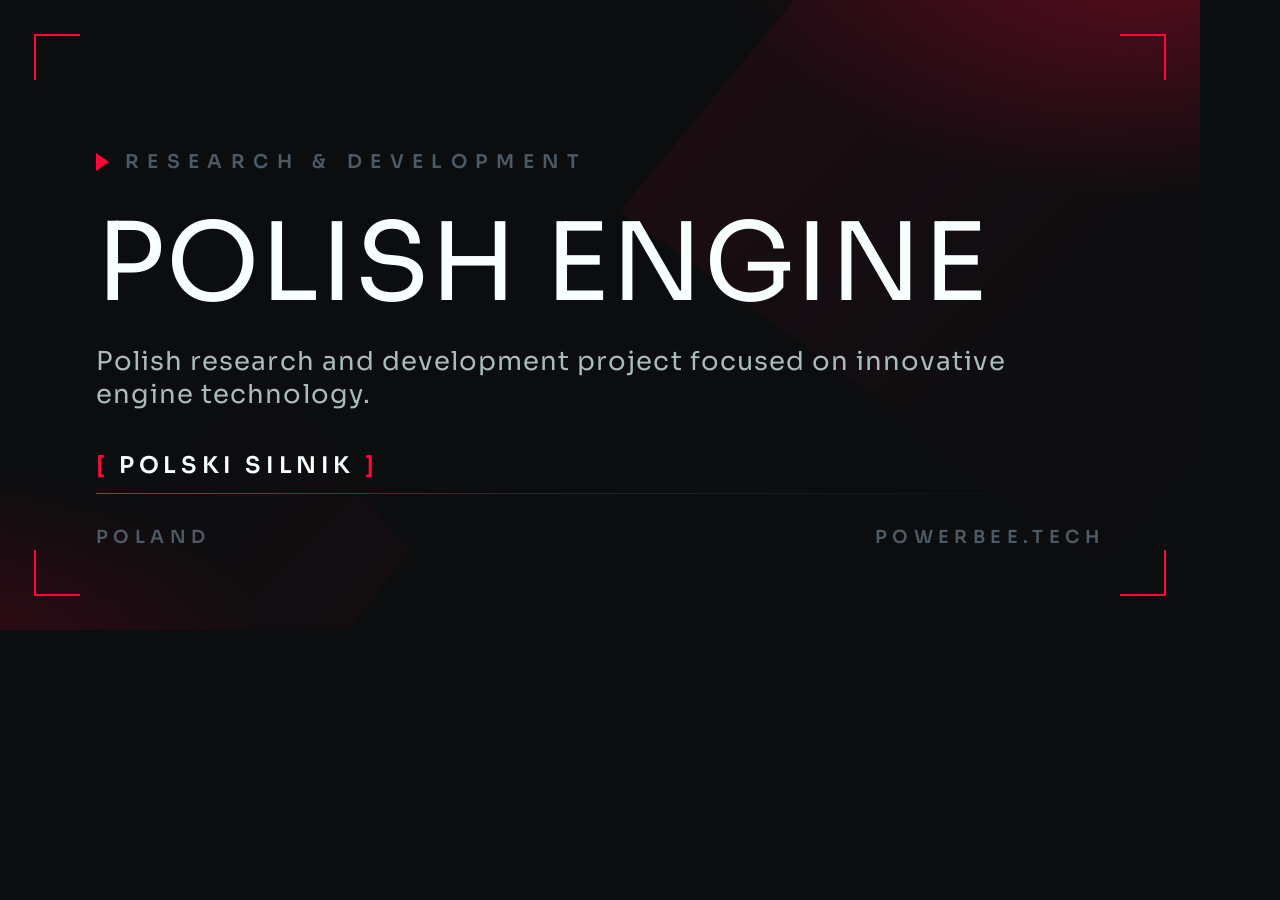
<file: og-template.html>
<!DOCTYPE html>
<!--
  Source for assets/og.png — the link-preview card.
  Render at exactly 1200x630 and screenshot it, then save over assets/og.png.

  The card is public — it is fetched by third-party preview servers and may be
  shown next to the page in search results. It carries the project name, the
  one-line description and the country, and nothing else: no figures, patents,
  acronyms or technical claims belong here.
-->
<html lang="en">
<head>
<meta charset="UTF-8">
<title>OG card</title>
<link rel="preconnect" href="https://fonts.googleapis.com">
<link rel="preconnect" href="https://fonts.gstatic.com" crossorigin>
<link href="https://fonts.googleapis.com/css2?family=Sora:wght@400;600&display=swap" rel="stylesheet">
<style>
*, *::before, *::after { margin: 0; padding: 0; box-sizing: border-box; }

:root {
  --black:   #0B0D0F;
  --slate:   #4C5A66;
  --white:   #F7FFFF;
  --gray:    #AABBBD;
  --red:     #FF073A;
  --red-3:   #A60525;
}

body {
  width: 1200px;
  height: 630px;
  overflow: hidden;
  background: var(--black);
  font-family: 'Sora', sans-serif;
  color: var(--white);
}

.card {
  position: relative;
  width: 1200px;
  height: 630px;
  padding: 88px 96px;
  display: flex;
  flex-direction: column;
  justify-content: center;
  overflow: hidden;
}

/* Neon red glows */
.card::before {
  content: "";
  position: absolute;
  inset: 0;
  background:
    radial-gradient(52% 58% at 96% -8%, rgba(255, 7, 58, .30), transparent 68%),
    radial-gradient(42% 48% at -6% 106%, rgba(166, 5, 37, .30), transparent 68%);
}

/* Angular facet, echoing the identity's geometry */
.facet {
  position: absolute;
  top: -120px;
  right: -140px;
  width: 720px;
  height: 720px;
  background: linear-gradient(135deg, rgba(255, 7, 58, .10), rgba(166, 5, 37, .015) 62%, transparent);
  clip-path: polygon(38% 0, 100% 0, 100% 74%, 74% 100%, 0 46%);
}

.facet-2 {
  position: absolute;
  bottom: -190px;
  left: -150px;
  width: 560px;
  height: 560px;
  background: linear-gradient(315deg, rgba(255, 7, 58, .055), transparent 58%);
  clip-path: polygon(0 28%, 56% 0, 100% 52%, 62% 100%, 0 100%);
}

/* Corner brackets */
.corner {
  position: absolute;
  width: 46px;
  height: 46px;
  border-style: solid;
  border-color: var(--red);
  border-width: 0;
}

.corner.tl { top: 34px;    left: 34px;  border-top-width: 2px;    border-left-width: 2px; }
.corner.tr { top: 34px;    right: 34px; border-top-width: 2px;    border-right-width: 2px; }
.corner.bl { bottom: 34px; left: 34px;  border-bottom-width: 2px; border-left-width: 2px; }
.corner.br { bottom: 34px; right: 34px; border-bottom-width: 2px; border-right-width: 2px; }

.inner { position: relative; z-index: 2; }

/* Eyebrow */
.eyebrow {
  display: flex;
  align-items: center;
  gap: 16px;
  font-size: 19px;
  font-weight: 600;
  letter-spacing: .44em;
  text-transform: uppercase;
  color: var(--slate);
  margin-bottom: 34px;
}

.eyebrow::before {
  content: "";
  width: 0; height: 0;
  border-left: 13px solid var(--red);
  border-top: 9px solid transparent;
  border-bottom: 9px solid transparent;
  flex: none;
}

h1 {
  font-size: 108px;
  font-weight: 400;
  line-height: 1.02;
  letter-spacing: .01em;
  text-transform: uppercase;
  color: var(--white);
}

.sub {
  margin-top: 26px;
  font-size: 26px;
  font-weight: 400;
  letter-spacing: .04em;
  color: var(--gray);
}

.bracket {
  margin-top: 40px;
  font-size: 23px;
  font-weight: 600;
  letter-spacing: .2em;
  text-transform: uppercase;
  color: var(--white);
}

.bracket .b { color: var(--red); }

/* Footer row */
.foot {
  position: absolute;
  left: 96px;
  right: 96px;
  bottom: 82px;
  z-index: 2;
  display: flex;
  align-items: flex-end;
  justify-content: space-between;
  font-size: 18px;
  font-weight: 600;
  letter-spacing: .3em;
  text-transform: uppercase;
  color: var(--slate);
}

.rule {
  position: absolute;
  left: 96px;
  right: 96px;
  bottom: 136px;
  z-index: 2;
  height: 1px;
  background: linear-gradient(90deg, var(--red), rgba(76, 90, 102, .34) 42%, transparent);
}

.lock {
  display: flex;
  align-items: center;
  gap: 13px;
  color: var(--gray);
}
</style>
</head>
<body>

<div class="card">
  <div class="facet"></div>
  <div class="facet-2"></div>

  <span class="corner tl"></span>
  <span class="corner tr"></span>
  <span class="corner bl"></span>
  <span class="corner br"></span>

  <div class="inner">
    <div class="eyebrow">Research &amp; Development</div>
    <h1>Polish Engine</h1>
    <p class="sub">Polish research and development project focused on innovative engine technology.</p>
    <div class="bracket"><span class="b">[</span> Polski Silnik <span class="b">]</span></div>
  </div>

  <div class="rule"></div>

  <div class="foot">
    <span>Poland</span>
    <span>powerbee.tech</span>
  </div>
</div>

</body>
</html>
</file>
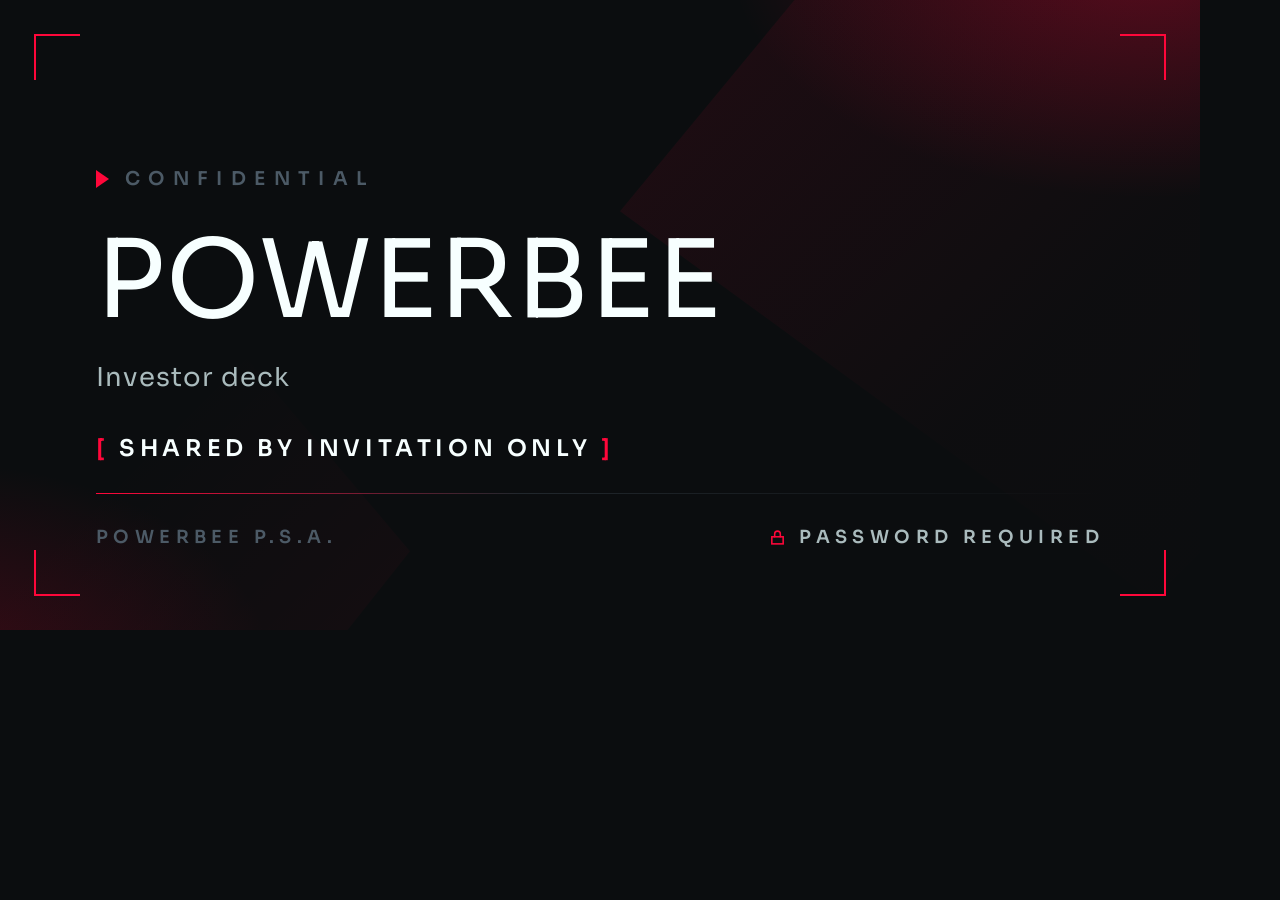
<file: deck/og-template.html>
<!DOCTYPE html>
<!--
  Source for assets/og.png — the link-preview card.
  Render at exactly 1200x630 and screenshot it, then save over assets/og.png.

  Carries the company name and nothing else: the hostname already reveals it,
  but previews are fetched by third-party servers and shown to anyone holding
  the link, so no figures, patents or technical claims belong here.
-->
<html lang="en">
<head>
<meta charset="UTF-8">
<title>OG card</title>
<link rel="preconnect" href="https://fonts.googleapis.com">
<link rel="preconnect" href="https://fonts.gstatic.com" crossorigin>
<link href="https://fonts.googleapis.com/css2?family=Sora:wght@400;600&display=swap" rel="stylesheet">
<style>
*, *::before, *::after { margin: 0; padding: 0; box-sizing: border-box; }

:root {
  --black:   #0B0D0F;
  --slate:   #4C5A66;
  --white:   #F7FFFF;
  --gray:    #AABBBD;
  --red:     #FF073A;
  --red-3:   #A60525;
}

body {
  width: 1200px;
  height: 630px;
  overflow: hidden;
  background: var(--black);
  font-family: 'Sora', sans-serif;
  color: var(--white);
}

.card {
  position: relative;
  width: 1200px;
  height: 630px;
  padding: 88px 96px;
  display: flex;
  flex-direction: column;
  justify-content: center;
  overflow: hidden;
}

/* Neon red glows */
.card::before {
  content: "";
  position: absolute;
  inset: 0;
  background:
    radial-gradient(52% 58% at 96% -8%, rgba(255, 7, 58, .30), transparent 68%),
    radial-gradient(42% 48% at -6% 106%, rgba(166, 5, 37, .30), transparent 68%);
}

/* Angular facet, echoing the identity's geometry */
.facet {
  position: absolute;
  top: -120px;
  right: -140px;
  width: 720px;
  height: 720px;
  background: linear-gradient(135deg, rgba(255, 7, 58, .10), rgba(166, 5, 37, .015) 62%, transparent);
  clip-path: polygon(38% 0, 100% 0, 100% 74%, 74% 100%, 0 46%);
}

.facet-2 {
  position: absolute;
  bottom: -190px;
  left: -150px;
  width: 560px;
  height: 560px;
  background: linear-gradient(315deg, rgba(255, 7, 58, .055), transparent 58%);
  clip-path: polygon(0 28%, 56% 0, 100% 52%, 62% 100%, 0 100%);
}

/* Corner brackets */
.corner {
  position: absolute;
  width: 46px;
  height: 46px;
  border-style: solid;
  border-color: var(--red);
  border-width: 0;
}

.corner.tl { top: 34px;    left: 34px;  border-top-width: 2px;    border-left-width: 2px; }
.corner.tr { top: 34px;    right: 34px; border-top-width: 2px;    border-right-width: 2px; }
.corner.bl { bottom: 34px; left: 34px;  border-bottom-width: 2px; border-left-width: 2px; }
.corner.br { bottom: 34px; right: 34px; border-bottom-width: 2px; border-right-width: 2px; }

.inner { position: relative; z-index: 2; }

/* Eyebrow */
.eyebrow {
  display: flex;
  align-items: center;
  gap: 16px;
  font-size: 19px;
  font-weight: 600;
  letter-spacing: .44em;
  text-transform: uppercase;
  color: var(--slate);
  margin-bottom: 34px;
}

.eyebrow::before {
  content: "";
  width: 0; height: 0;
  border-left: 13px solid var(--red);
  border-top: 9px solid transparent;
  border-bottom: 9px solid transparent;
  flex: none;
}

h1 {
  font-size: 108px;
  font-weight: 400;
  line-height: 1.02;
  letter-spacing: .01em;
  text-transform: uppercase;
  color: var(--white);
}

.sub {
  margin-top: 26px;
  font-size: 26px;
  font-weight: 400;
  letter-spacing: .04em;
  color: var(--gray);
}

.bracket {
  margin-top: 40px;
  font-size: 23px;
  font-weight: 600;
  letter-spacing: .2em;
  text-transform: uppercase;
  color: var(--white);
}

.bracket .b { color: var(--red); }

/* Footer row */
.foot {
  position: absolute;
  left: 96px;
  right: 96px;
  bottom: 82px;
  z-index: 2;
  display: flex;
  align-items: flex-end;
  justify-content: space-between;
  font-size: 18px;
  font-weight: 600;
  letter-spacing: .3em;
  text-transform: uppercase;
  color: var(--slate);
}

.rule {
  position: absolute;
  left: 96px;
  right: 96px;
  bottom: 136px;
  z-index: 2;
  height: 1px;
  background: linear-gradient(90deg, var(--red), rgba(76, 90, 102, .34) 42%, transparent);
}

.lock {
  display: flex;
  align-items: center;
  gap: 13px;
  color: var(--gray);
}
</style>
</head>
<body>

<div class="card">
  <div class="facet"></div>
  <div class="facet-2"></div>

  <span class="corner tl"></span>
  <span class="corner tr"></span>
  <span class="corner bl"></span>
  <span class="corner br"></span>

  <div class="inner">
    <div class="eyebrow">Confidential</div>
    <h1>PowerBee</h1>
    <p class="sub">Investor deck</p>
    <div class="bracket"><span class="b">[</span> Shared by invitation only <span class="b">]</span></div>
  </div>

  <div class="rule"></div>

  <div class="foot">
    <span>PowerBee P.S.A.</span>
    <span class="lock">
      <svg width="17" height="17" viewBox="0 0 24 24" fill="none" stroke="#FF073A" stroke-width="2.2" stroke-linecap="round">
        <rect x="4" y="11" width="16" height="10"/>
        <path d="M8 11V7a4 4 0 0 1 8 0v4"/>
      </svg>
      Password required
    </span>
  </div>
</div>

</body>
</html>
</file>
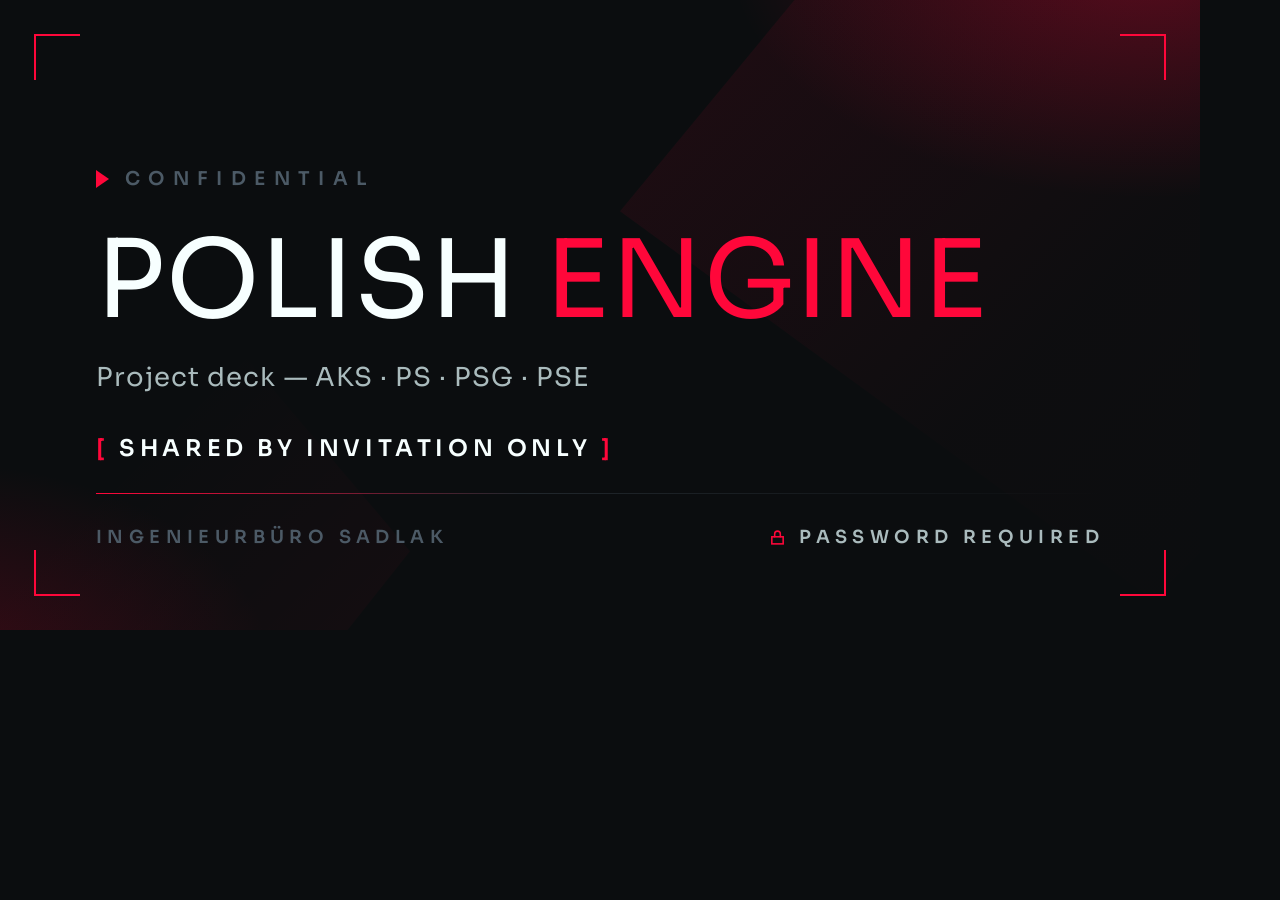
<file: polishengine-deck/og-template.html>
<!DOCTYPE html>
<!--
  Source for assets/og.png — the link-preview card.
  Render at exactly 1200x630 and screenshot it, then save over assets/og.png.

  Carries the project name and nothing else: the hostname already reveals it,
  but previews are fetched by third-party servers and shown to anyone holding
  the link, so no figures, patents or technical claims belong here.
-->
<html lang="en">
<head>
<meta charset="UTF-8">
<title>OG card</title>
<link rel="preconnect" href="https://fonts.googleapis.com">
<link rel="preconnect" href="https://fonts.gstatic.com" crossorigin>
<link href="https://fonts.googleapis.com/css2?family=Sora:wght@400;600&display=swap" rel="stylesheet">
<style>
*, *::before, *::after { margin: 0; padding: 0; box-sizing: border-box; }

:root {
  --black:   #0B0D0F;
  --slate:   #4C5A66;
  --white:   #F7FFFF;
  --gray:    #AABBBD;
  --red:     #FF073A;
  --red-3:   #A60525;
}

body {
  width: 1200px;
  height: 630px;
  overflow: hidden;
  background: var(--black);
  font-family: 'Sora', sans-serif;
  color: var(--white);
}

.card {
  position: relative;
  width: 1200px;
  height: 630px;
  padding: 88px 96px;
  display: flex;
  flex-direction: column;
  justify-content: center;
  overflow: hidden;
}

/* Neon red glows */
.card::before {
  content: "";
  position: absolute;
  inset: 0;
  background:
    radial-gradient(52% 58% at 96% -8%, rgba(255, 7, 58, .30), transparent 68%),
    radial-gradient(42% 48% at -6% 106%, rgba(166, 5, 37, .30), transparent 68%);
}

/* Angular facet, echoing the identity's geometry */
.facet {
  position: absolute;
  top: -120px;
  right: -140px;
  width: 720px;
  height: 720px;
  background: linear-gradient(135deg, rgba(255, 7, 58, .10), rgba(166, 5, 37, .015) 62%, transparent);
  clip-path: polygon(38% 0, 100% 0, 100% 74%, 74% 100%, 0 46%);
}

.facet-2 {
  position: absolute;
  bottom: -190px;
  left: -150px;
  width: 560px;
  height: 560px;
  background: linear-gradient(315deg, rgba(255, 7, 58, .055), transparent 58%);
  clip-path: polygon(0 28%, 56% 0, 100% 52%, 62% 100%, 0 100%);
}

/* Corner brackets */
.corner {
  position: absolute;
  width: 46px;
  height: 46px;
  border-style: solid;
  border-color: var(--red);
  border-width: 0;
}

.corner.tl { top: 34px;    left: 34px;  border-top-width: 2px;    border-left-width: 2px; }
.corner.tr { top: 34px;    right: 34px; border-top-width: 2px;    border-right-width: 2px; }
.corner.bl { bottom: 34px; left: 34px;  border-bottom-width: 2px; border-left-width: 2px; }
.corner.br { bottom: 34px; right: 34px; border-bottom-width: 2px; border-right-width: 2px; }

.inner { position: relative; z-index: 2; }

/* Eyebrow */
.eyebrow {
  display: flex;
  align-items: center;
  gap: 16px;
  font-size: 19px;
  font-weight: 600;
  letter-spacing: .44em;
  text-transform: uppercase;
  color: var(--slate);
  margin-bottom: 34px;
}

.eyebrow::before {
  content: "";
  width: 0; height: 0;
  border-left: 13px solid var(--red);
  border-top: 9px solid transparent;
  border-bottom: 9px solid transparent;
  flex: none;
}

h1 {
  font-size: 108px;
  font-weight: 400;
  line-height: 1.02;
  letter-spacing: .01em;
  text-transform: uppercase;
  color: var(--white);
}

h1 .r { color: var(--red); }

.sub {
  margin-top: 26px;
  font-size: 26px;
  font-weight: 400;
  letter-spacing: .04em;
  color: var(--gray);
}

.bracket {
  margin-top: 40px;
  font-size: 23px;
  font-weight: 600;
  letter-spacing: .2em;
  text-transform: uppercase;
  color: var(--white);
}

.bracket .b { color: var(--red); }

/* Footer row */
.foot {
  position: absolute;
  left: 96px;
  right: 96px;
  bottom: 82px;
  z-index: 2;
  display: flex;
  align-items: flex-end;
  justify-content: space-between;
  font-size: 18px;
  font-weight: 600;
  letter-spacing: .3em;
  text-transform: uppercase;
  color: var(--slate);
}

.rule {
  position: absolute;
  left: 96px;
  right: 96px;
  bottom: 136px;
  z-index: 2;
  height: 1px;
  background: linear-gradient(90deg, var(--red), rgba(76, 90, 102, .34) 42%, transparent);
}

.lock {
  display: flex;
  align-items: center;
  gap: 13px;
  color: var(--gray);
}
</style>
</head>
<body>

<div class="card">
  <div class="facet"></div>
  <div class="facet-2"></div>

  <span class="corner tl"></span>
  <span class="corner tr"></span>
  <span class="corner bl"></span>
  <span class="corner br"></span>

  <div class="inner">
    <div class="eyebrow">Confidential</div>
    <h1>Polish <span class="r">Engine</span></h1>
    <p class="sub">Project deck &mdash; AKS &middot; PS &middot; PSG &middot; PSE</p>
    <div class="bracket"><span class="b">[</span> Shared by invitation only <span class="b">]</span></div>
  </div>

  <div class="rule"></div>

  <div class="foot">
    <span>Ingenieurb&uuml;ro Sadlak</span>
    <span class="lock">
      <svg width="17" height="17" viewBox="0 0 24 24" fill="none" stroke="#FF073A" stroke-width="2.2" stroke-linecap="round">
        <rect x="4" y="11" width="16" height="10"/>
        <path d="M8 11V7a4 4 0 0 1 8 0v4"/>
      </svg>
      Password required
    </span>
  </div>
</div>

</body>
</html>
</file>
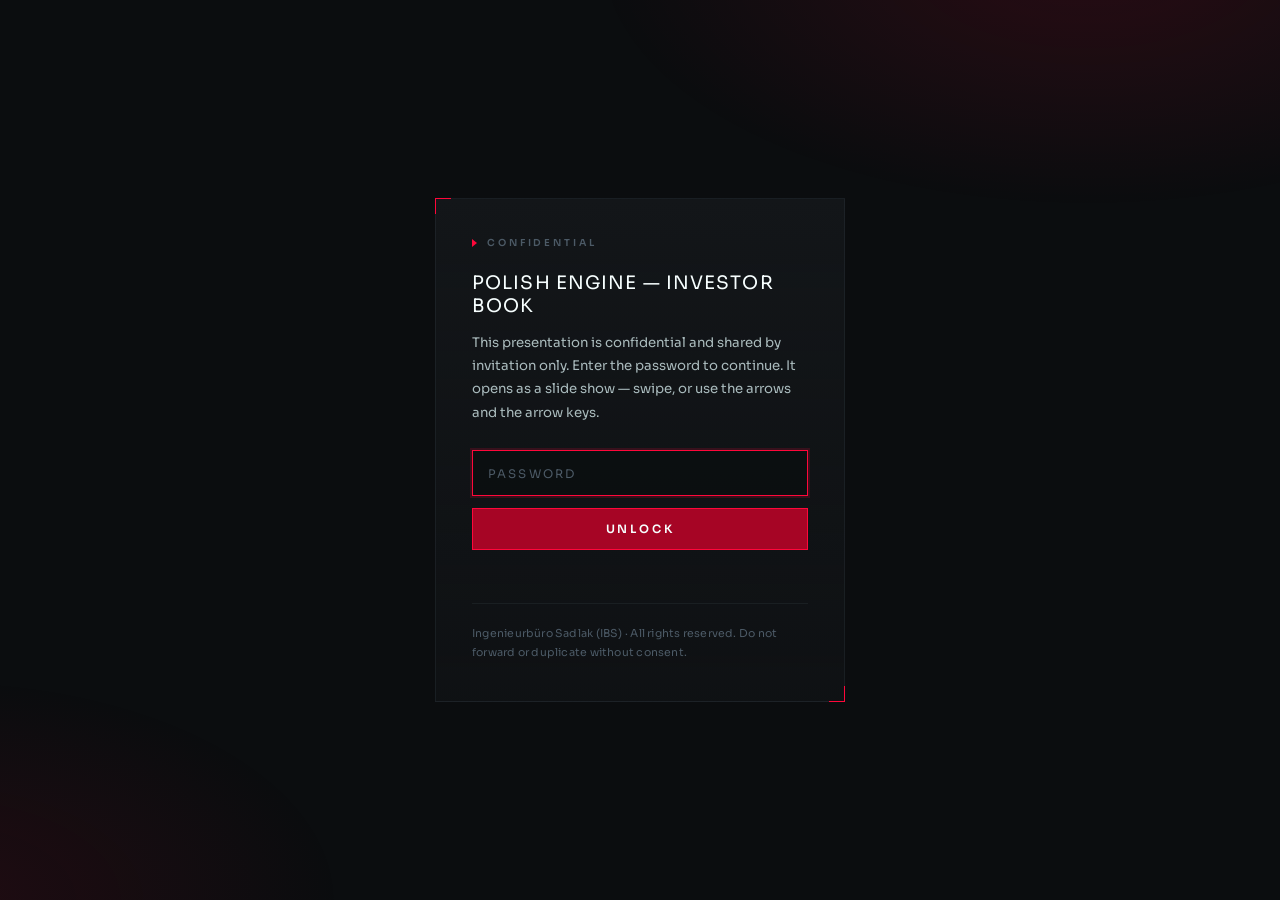
<file: polishengine/pitch/shell.html>
<!DOCTYPE html>
<html lang="en">
<head>
<meta charset="UTF-8">
<meta name="viewport" content="width=device-width, initial-scale=1.0">
<title>Polish Engine &mdash; Investor Book</title>
<meta name="robots" content="noindex, nofollow">
<meta name="theme-color" content="#0B0D0F">
<link rel="canonical" href="__SITE_URL__/">
<link rel="icon" type="image/svg+xml" href="../assets/favicon.svg">

<meta name="description" content="Polish Engine investor book. Confidential — a password is required to view this presentation.">
<meta property="og:type" content="website">
<meta property="og:site_name" content="Polish Engine">
<meta property="og:title" content="Polish Engine &mdash; Investor Book">
<meta property="og:description" content="Confidential investor presentation. A password is required to view it.">
<meta property="og:url" content="__SITE_URL__/">
<meta property="og:image" content="https://powerbee.tech/polishengine/assets/og.png">
<meta property="og:image:type" content="image/png">
<meta property="og:image:width" content="1200">
<meta property="og:image:height" content="630">
<meta property="og:image:alt" content="Polish Engine — Investor Book. Confidential, password required.">
<meta name="twitter:card" content="summary_large_image">
<meta name="twitter:title" content="Polish Engine &mdash; Investor Book">
<meta name="twitter:description" content="Confidential investor presentation. A password is required to view it.">
<meta name="twitter:image" content="https://powerbee.tech/polishengine/assets/og.png">
<link rel="stylesheet" href="assets/fonts.css">
<style>
*, *::before, *::after { margin: 0; padding: 0; box-sizing: border-box; }

:root {
  --black:   #0B0D0F;
  --black-2: #131619;
  --slate:   #4C5A66;
  --white:   #F7FFFF;
  --white-2: #E6F5F5;
  --gray:    #AABBBD;
  --red:     #FF073A;
  --red-3:   #A60525;
  --line:      rgba(76, 90, 102, .38);
  --line-soft: rgba(76, 90, 102, .18);
}

body {
  position: relative;
  min-height: 100vh;
  display: grid;
  place-items: center;
  padding: 24px;
  background: var(--black);
  color: var(--white-2);
  font-family: 'Sora', -apple-system, BlinkMacSystemFont, sans-serif;
  -webkit-font-smoothing: antialiased;
}

body::before {
  content: "";
  position: fixed;
  inset: 0;
  pointer-events: none;
  background:
    radial-gradient(55% 40% at 85% -5%, rgba(255, 7, 58, .12), transparent 70%),
    radial-gradient(45% 35% at -5% 100%, rgba(166, 5, 37, .14), transparent 70%);
}

.gate {
  position: relative;
  width: 100%;
  max-width: 410px;
  background: linear-gradient(180deg, var(--black-2), rgba(19, 22, 25, .5));
  border: 1px solid var(--line-soft);
  padding: 38px 36px;
}

.gate::before,
.gate::after {
  content: "";
  position: absolute;
  width: 16px; height: 16px;
  border-style: solid;
  border-color: var(--red);
}

.gate::before { top: -1px;    left: -1px;  border-width: 1px 0 0 1px; }
.gate::after  { bottom: -1px; right: -1px; border-width: 0 1px 1px 0; }

.eyebrow {
  display: flex;
  align-items: center;
  gap: 10px;
  font-size: .6rem;
  font-weight: 600;
  letter-spacing: .3em;
  text-transform: uppercase;
  color: var(--slate);
  margin-bottom: 22px;
}

.eyebrow::before {
  content: "";
  width: 0; height: 0;
  border-left: 5px solid var(--red);
  border-top: 4px solid transparent;
  border-bottom: 4px solid transparent;
  flex: none;
}

h1 {
  font-size: 1.16rem;
  font-weight: 400;
  letter-spacing: .06em;
  text-transform: uppercase;
  color: var(--white);
}

.hint {
  margin-top: 14px;
  font-size: .83rem;
  line-height: 1.75;
  color: var(--gray);
}

form { margin-top: 26px; display: grid; gap: 12px; }

input {
  width: 100%;
  font: inherit;
  font-size: .9rem;
  letter-spacing: .1em;
  color: var(--white);
  background: rgba(11, 13, 15, .7);
  border: 1px solid var(--line);
  padding: 13px 15px;
  transition: border-color .16s, box-shadow .16s;
}

input::placeholder { color: var(--slate); letter-spacing: .18em; text-transform: uppercase; font-size: .74rem; }

input:focus {
  outline: none;
  border-color: var(--red);
  box-shadow: 0 0 0 2px rgba(255, 7, 58, .16);
}

button {
  font: inherit;
  font-size: .72rem;
  font-weight: 600;
  letter-spacing: .24em;
  text-transform: uppercase;
  color: var(--white);
  background: var(--red-3);
  border: 1px solid var(--red);
  padding: 13px 16px;
  cursor: pointer;
  transition: background .16s;
}

button:hover { background: var(--red); }
button:disabled { opacity: .5; cursor: default; }

.msg {
  min-height: 1.3em;
  font-size: .72rem;
  font-weight: 600;
  letter-spacing: .14em;
  text-transform: uppercase;
  color: var(--red);
}

.msg[data-busy] { color: var(--slate); }

footer {
  margin-top: 26px;
  padding-top: 20px;
  border-top: 1px solid var(--line-soft);
  font-size: .68rem;
  line-height: 1.8;
  letter-spacing: .02em;
  color: var(--slate);
}
</style>
</head>
<body>

<div class="gate">
  <div class="eyebrow">Confidential</div>

  <h1>Polish Engine &mdash; investor book</h1>
  <p class="hint">This presentation is confidential and shared by invitation only. Enter the password to continue. It opens as a slide show &mdash; swipe, or use the arrows and the arrow keys.</p>

  <form id="f">
    <input id="p" type="password" placeholder="Password" autocomplete="current-password" autofocus required>
    <button id="b" type="submit">Unlock</button>
    <p class="msg" id="m" role="status" aria-live="polite"></p>
  </form>

  <footer>Ingenieurb&uuml;ro Sadlak (IBS) &middot; All rights reserved. Do not forward or duplicate without consent.</footer>
</div>

<script>
/*
  The slide viewer.

  The decrypted book is a stack of fixed 1280 x 720 pages laid out for print.
  Dropped into a browser as-is, a phone shows twenty-nine stamps down a long
  scroll — legible to nobody. This turns that stack into a presentation: one
  page at a time, scaled to whatever viewport it lands in, moved with a swipe,
  the arrow keys or the on-screen arrows.

  It lives in the shell rather than in the encrypted document on purpose. The
  document stays exactly what it is — a print-ready book — and the whole of the
  screen behaviour below is confined to @media screen, so Print to PDF from the
  browser still produces the same twenty-nine pages it always did.

  Nothing here is re-injected after document.write(): the shell's script keeps
  running across it, so start() simply runs against the new document.
*/

const VIEWER_CSS = `
.pe-ui { display: none; }

@media screen {
  html.pe-on {
    height: 100%;
    overflow: hidden;
    background: #0B0D0F;
    --pe-drag: 0;
  }

  html.pe-on body {
    display: block !important;
    width: 100% !important;
    height: 100% !important;
    min-height: 0 !important;
    max-width: none !important;
    margin: 0 !important;
    padding: 0 !important;
    overflow: hidden !important;
    background: #0B0D0F;
    touch-action: pinch-zoom;
  }

  /* Wrappers between the pages and the body stop taking part in layout. */
  html.pe-on .pe-contents { display: contents !important; }

  /*
    Put away, not removed: the book keeps its shared SVG gradients and filters
    in a zero-sized element of its own at this level, and display: none on that
    stops the light trails on the cover and the closing page from resolving
    what they paint with.
  */
  html.pe-on .pe-hidden { visibility: hidden !important; }

  html.pe-on .pe-stage {
    position: fixed !important;
    inset: 0 !important;
    width: auto !important;
    height: auto !important;
    margin: 0 !important;
    padding: 0 !important;
    overflow: hidden !important;
    transform: none !important;
  }

  /*
    One transform per page, fed by custom properties. Inline transforms would
    follow the page into the printed PDF; inline custom properties that only
    @media screen reads cannot.

    Order matters: rotate() first puts the remaining steps into the frame's
    own axes, so the carousel offset is the same arithmetic whether the frame
    is upright or turned a quarter turn on a phone held in portrait.
  */
  html.pe-on .pe-page {
    position: absolute !important;
    left: 50%;
    top: 50%;
    margin: 0 !important;
    flex: none !important;
    transform-origin: 50% 50%;
    transform:
      translate(-50%, -50%)
      rotate(var(--pe-rot, 0deg))
      translate(calc((var(--pe-x, 0) + var(--pe-drag, 0)) * 1px), calc(var(--pe-y, 0) * 1px))
      scale(var(--pe-s, 1));
    box-shadow: 0 24px 70px rgba(0, 0, 0, .55);
  }

  html.pe-on.pe-animate .pe-page { transition: transform .52s cubic-bezier(.22, .61, .36, 1); }
  html.pe-on .pe-page.pe-still { transition: none !important; }
  html.pe-on .pe-page.pe-far { visibility: hidden; }

  /* A page being dragged is being turned, not selected. */
  html.pe-on.pe-drag .pe-page, html.pe-on.pe-drag .pe-page * { -webkit-user-select: none; user-select: none; }

  /* The interface shares the frame, so on a phone in portrait it turns with the page. */
  html.pe-on .pe-ui {
    display: block;
    position: fixed;
    left: 50%;
    top: 50%;
    width: calc(var(--pe-fw, 0) * 1px);
    height: calc(var(--pe-fh, 0) * 1px);
    transform: translate(-50%, -50%) rotate(var(--pe-rot, 0deg));
    z-index: 2147483000;
    pointer-events: none;
    font-family: 'Sora', -apple-system, BlinkMacSystemFont, sans-serif;
    -webkit-font-smoothing: antialiased;
  }

  html.pe-on .pe-ui button { pointer-events: auto; }

  /* The deck's corner brackets, set around the page that is on screen. */
  .pe-marks {
    position: absolute;
    left: calc(var(--pe-slx, 0) * 1px);
    top: calc(var(--pe-sly, 0) * 1px);
    width: calc(var(--pe-slw, 0) * 1px);
    height: calc(var(--pe-slh, 0) * 1px);
    border: 1px solid rgba(76, 90, 102, .28);
  }

  .pe-marks i {
    position: absolute;
    width: 14px;
    height: 14px;
    border: 0 solid #FF073A;
  }

  .pe-marks i:nth-child(1) { top: -1px;    left: -1px;  border-width: 1px 0 0 1px; }
  .pe-marks i:nth-child(2) { top: -1px;    right: -1px; border-width: 1px 1px 0 0; }
  .pe-marks i:nth-child(3) { bottom: -1px; right: -1px; border-width: 0 1px 1px 0; }
  .pe-marks i:nth-child(4) { bottom: -1px; left: -1px;  border-width: 0 0 1px 1px; }

  .pe-nav {
    position: absolute;
    top: calc(50% + var(--pe-y, 0) * 1px);
    width: 46px;
    height: 46px;
    display: grid;
    place-items: center;
    font: inherit;
    padding: 0;
    cursor: pointer;
    color: inherit;
    background: rgba(11, 13, 15, .55);
    border: 1px solid rgba(76, 90, 102, .38);
    -webkit-backdrop-filter: blur(6px);
    backdrop-filter: blur(6px);
    opacity: .72;
    transition: opacity .18s, border-color .18s, background .18s;
  }

  .pe-prev { left: calc(var(--pe-navl, 0) * 1px); transform: translate(-50%, -50%); }
  .pe-next { left: calc(var(--pe-navr, 0) * 1px); transform: translate(-50%, -50%); }

  .pe-nav::before,
  .pe-nav::after {
    content: "";
    position: absolute;
    width: 7px;
    height: 7px;
    border: 0 solid #FF073A;
    opacity: 0;
    transition: opacity .18s;
  }

  .pe-nav::before { top: -1px;    left: -1px;  border-width: 1px 0 0 1px; }
  .pe-nav::after  { bottom: -1px; right: -1px; border-width: 0 1px 1px 0; }

  .pe-nav:hover,
  .pe-nav:focus-visible {
    opacity: 1;
    outline: none;
    border-color: rgba(255, 7, 58, .5);
    background: rgba(166, 5, 37, .22);
  }

  .pe-nav:hover::before, .pe-nav:hover::after,
  .pe-nav:focus-visible::before, .pe-nav:focus-visible::after { opacity: 1; }

  .pe-nav[disabled] { opacity: .18; cursor: default; }

  .pe-nav b {
    width: 0;
    height: 0;
    border-top: 5px solid transparent;
    border-bottom: 5px solid transparent;
  }

  .pe-prev b { border-right: 8px solid #FF073A; margin-right: 2px; }
  .pe-next b { border-left:  8px solid #FF073A; margin-left: 2px; }

  .pe-bar {
    position: absolute;
    left: 50%;
    top: calc(var(--pe-bary, 0) * 1px);
    transform: translate(-50%, -50%);
    display: flex;
    align-items: center;
    gap: 16px;
    max-width: calc(100% - 24px);
  }

  .pe-count {
    display: flex;
    align-items: baseline;
    gap: 6px;
    font-size: .64rem;
    font-weight: 600;
    letter-spacing: .22em;
    text-transform: uppercase;
    white-space: nowrap;
    font-variant-numeric: tabular-nums;
  }

  .pe-count .pe-cur   { color: #F7FFFF; }
  .pe-count .pe-slash { color: #FF073A; }
  .pe-count .pe-all   { color: #4C5A66; }

  .pe-ticks {
    display: flex;
    align-items: center;
    min-width: 0;
    flex: 0 1 auto;
  }

  .pe-tick {
    flex: 1 1 12px;
    min-width: 7px;
    max-width: 18px;
    height: 26px;
    display: grid;
    place-items: center;
    padding: 0;
    border: 0;
    background: none;
    cursor: pointer;
  }

  .pe-tick::before {
    content: "";
    width: 1px;
    height: 9px;
    background: rgba(76, 90, 102, .75);
    transition: height .2s, background .2s, width .2s;
  }

  .pe-tick:hover::before { background: #AABBBD; height: 13px; }
  .pe-tick:focus-visible { outline: 1px solid rgba(255, 7, 58, .5); outline-offset: -2px; }
  .pe-tick[data-seen]::before { background: rgba(170, 187, 189, .5); }
  .pe-tick[data-on]::before { width: 2px; height: 17px; background: #FF073A; }

  .pe-tool {
    width: 30px;
    height: 30px;
    flex: none;
    display: grid;
    place-items: center;
    padding: 0;
    cursor: pointer;
    color: #AABBBD;
    background: none;
    border: 1px solid rgba(76, 90, 102, .38);
    opacity: .75;
    transition: opacity .18s, border-color .18s, color .18s;
  }

  .pe-tool:hover,
  .pe-tool:focus-visible { opacity: 1; outline: none; color: #F7FFFF; border-color: rgba(255, 7, 58, .5); }
  .pe-tool svg { width: 15px; height: 15px; fill: none; stroke: currentColor; stroke-width: 1.4; }
  .pe-tool[hidden] { display: none; }

  /* Sits beside the bar, on the bar's line, so it never covers the page. */
  .pe-hint {
    position: absolute;
    right: calc(100% + 16px);
    top: 50%;
    transform: translateY(-50%);
    display: flex;
    align-items: center;
    gap: 9px;
    padding: 7px 13px;
    white-space: nowrap;
    font-size: .56rem;
    font-weight: 600;
    letter-spacing: .24em;
    text-transform: uppercase;
    color: #AABBBD;
    background: rgba(19, 22, 25, .8);
    border: 1px solid rgba(76, 90, 102, .38);
    -webkit-backdrop-filter: blur(6px);
    backdrop-filter: blur(6px);
    transition: opacity .6s;
  }

  .pe-hint::before {
    content: "";
    width: 0;
    height: 0;
    border-left: 5px solid #FF073A;
    border-top: 4px solid transparent;
    border-bottom: 4px solid transparent;
  }

  .pe-hint[data-gone] { opacity: 0; }
}

@media screen and (prefers-reduced-motion: reduce) {
  html.pe-on.pe-animate .pe-page { transition: none; }
}
`;

// What the book's pages measure, if one cannot be measured at run time.
const PAGE_W = 1280;
const PAGE_H = 720;

const ICON_ROTATE = '<svg viewBox="0 0 24 24" aria-hidden="true"><rect x="4" y="8" width="16" height="11"></rect><path d="M9 5.2 A7 7 0 0 1 19 5.2"></path><path d="M9.2 2.6 8.6 5.4 11.4 6"></path></svg>';
const ICON_EXPAND = '<svg viewBox="0 0 24 24" aria-hidden="true"><path d="M4 9V4h5"></path><path d="M20 15v5h-5"></path><path d="M20 9V4h-5"></path><path d="M4 15v5h5"></path></svg>';

function startViewer() {
  const pages = Array.from(document.querySelectorAll('.page'));

  // An unrecognised document keeps the behaviour it had: a plain, scrolling page.
  if (!pages.length) {
    if (location.hash) {
      const target = document.querySelector(location.hash);
      if (target) target.scrollIntoView();
    }
    return;
  }

  const root = document.documentElement;
  const shared = pages.every((page) => page.parentElement === pages[0].parentElement);
  const stage = shared ? pages[0].parentElement : document.body;

  /*
    The page's own layout box, not its rendered one: the book fits itself to
    the window with a transform of its own, and measuring through that would
    scale an already scaled page.
  */
  let bookW = pages[0].offsetWidth || PAGE_W;
  let bookH = pages[0].offsetHeight || PAGE_H;

  // The book declares a print viewport; the phone needs a screen one.
  let viewport = document.querySelector('meta[name="viewport"]');
  if (!viewport) {
    viewport = document.createElement('meta');
    viewport.setAttribute('name', 'viewport');
    document.head.appendChild(viewport);
  }
  viewport.setAttribute('content', 'width=device-width, initial-scale=1, viewport-fit=cover');

  const style = document.createElement('style');
  style.textContent = VIEWER_CSS;
  document.head.appendChild(style);

  /*
    Everything between a page and the body stops taking part in layout, so the
    pages are positioned against the stage whatever the book wraps them in, and
    anything at that level holding no page is put away for the duration.
  */
  stage.classList.add('pe-stage');
  for (const page of pages) {
    for (let node = page.parentElement; node && node !== stage; node = node.parentElement) {
      node.classList.add('pe-contents');
    }
  }
  for (let node = stage.parentElement; node && node !== document.body; node = node.parentElement) {
    node.classList.add('pe-contents');
  }
  for (const child of Array.from(stage.children)) {
    if (!child.classList.contains('page') && !child.querySelector('.page')) child.classList.add('pe-hidden');
  }
  for (const page of pages) page.classList.add('pe-page');

  const ui = document.createElement('div');
  ui.className = 'pe-ui';
  ui.innerHTML =
    '<div class="pe-marks" aria-hidden="true"><i></i><i></i><i></i><i></i></div>' +
    '<button class="pe-nav pe-prev" type="button" aria-label="Previous page"><b></b></button>' +
    '<button class="pe-nav pe-next" type="button" aria-label="Next page"><b></b></button>' +
    '<div class="pe-bar">' +
      '<p class="pe-count" role="status" aria-live="polite">' +
        '<span class="pe-cur">01</span><span class="pe-slash">/</span><span class="pe-all"></span>' +
      '</p>' +
      '<div class="pe-ticks"></div>' +
      '<button class="pe-tool pe-rotate" type="button" aria-label="Turn the page upright"></button>' +
      '<button class="pe-tool pe-full" type="button" aria-label="Full screen"></button>' +
      '<p class="pe-hint"></p>' +
    '</div>';
  document.body.appendChild(ui);

  const prevButton = ui.querySelector('.pe-prev');
  const nextButton = ui.querySelector('.pe-next');
  const currentLabel = ui.querySelector('.pe-cur');
  const totalLabel = ui.querySelector('.pe-all');
  const tickRow = ui.querySelector('.pe-ticks');
  const rotateButton = ui.querySelector('.pe-rotate');
  const fullButton = ui.querySelector('.pe-full');
  const hint = ui.querySelector('.pe-hint');

  const pad2 = (n) => String(n).padStart(2, '0');
  totalLabel.textContent = pad2(pages.length);

  const ticks = pages.map((page, index) => {
    const heading = page.querySelector('h1, h2, h3');
    const title = heading ? heading.textContent.replace(/\s+/g, ' ').trim().slice(0, 64) : '';
    const tick = document.createElement('button');
    tick.type = 'button';
    tick.className = 'pe-tick';
    tick.title = title ? pad2(index + 1) + ' \u2014 ' + title : 'Page ' + (index + 1);
    tick.setAttribute('aria-label', 'Go to page ' + (index + 1) + (title ? ': ' + title : ''));
    tick.addEventListener('click', () => goTo(index));
    tickRow.appendChild(tick);
    return tick;
  });

  rotateButton.innerHTML = ICON_ROTATE;
  fullButton.innerHTML = ICON_EXPAND;
  fullButton.hidden = !root.requestFullscreen;

  let current = 0;
  let step = window.innerWidth;
  let upright = null;     // null = follow the viewport, true/false = the reader decided
  let rotated = false;
  let farTimer = 0;

  try {
    const stored = sessionStorage.getItem('pe-upright');
    if (stored === '1' || stored === '0') upright = stored === '1';
  } catch (error) { /* private browsing */ }

  const handheld = matchMedia('(pointer: coarse)');
  hint.textContent = handheld.matches ? 'Swipe' : 'Arrow keys';

  const fit = (frameW, frameH) => {
    const padX = frameW >= 1100 ? 104 : frameW >= 760 ? 72 : 16;
    const padTop = frameH >= 700 ? 40 : frameH >= 460 ? 24 : 10;
    const padBottom = frameH >= 700 ? 92 : frameH >= 460 ? 76 : 54;
    return {
      padTop, padBottom,
      scale: Math.min((frameW - padX * 2) / bookW, (frameH - padTop - padBottom) / bookH),
    };
  };

  /*
    A 16:9 page fitted to the width of a phone held upright is under a third of
    its design size — a picture of a slide rather than a slide. Turned a quarter
    turn it is nearly twice that, and turning the phone then un-turns the page
    and grows it again, which is the gesture the layout is asking for anyway.

    Offered only where it is worth taking and where there is something to turn:
    a handheld screen, held upright, on which the quarter turn buys at least a
    quarter more page. A window on a desk is resized, not rotated.
  */
  const wantsRotation = () => {
    if (!handheld.matches || window.innerHeight <= window.innerWidth) return false;
    return fit(window.innerHeight, window.innerWidth).scale > fit(window.innerWidth, window.innerHeight).scale * 1.25;
  };

  function layout() {
    const canRotate = wantsRotation();
    rotated = canRotate && upright !== true;

    const frameW = rotated ? window.innerHeight : window.innerWidth;
    const frameH = rotated ? window.innerWidth : window.innerHeight;

    const { padTop, padBottom, scale } = fit(frameW, frameH);
    const pageW = bookW * scale;
    const pageH = bookH * scale;
    const offsetY = (padTop - padBottom) / 2;
    const gutter = (frameW - pageW) / 2;

    step = frameW;

    root.style.setProperty('--pe-rot', rotated ? '90deg' : '0deg');
    root.style.setProperty('--pe-s', String(scale));
    root.style.setProperty('--pe-y', String(offsetY));
    root.style.setProperty('--pe-fw', String(frameW));
    root.style.setProperty('--pe-fh', String(frameH));

    root.style.setProperty('--pe-slx', String(gutter));
    root.style.setProperty('--pe-sly', String(frameH / 2 + offsetY - pageH / 2));
    root.style.setProperty('--pe-slw', String(pageW));
    root.style.setProperty('--pe-slh', String(pageH));

    // Arrows sit in the margin the page leaves; where there is none, they rest on its edge.
    const outside = gutter >= 58;
    const navX = outside ? gutter / 2 : gutter + 33;
    root.style.setProperty('--pe-navl', String(navX));
    root.style.setProperty('--pe-navr', String(frameW - navX));

    const below = frameH - (frameH / 2 + offsetY + pageH / 2);
    root.style.setProperty('--pe-bary', String(frameH - Math.max(Math.min(below / 2, 46), 26)));

    rotateButton.hidden = !canRotate;
    rotateButton.setAttribute('aria-label', rotated ? 'Show the page upright' : 'Turn the page sideways');

    place();
  }

  /*
    Every page that is not the one on screen waits exactly one step away, on
    the side it belongs to. A jump from page four to page twenty-two is then
    the same single slide as a step to page five, rather than eighteen page
    widths of empty black travelling past at speed.

    Only the page leaving and the page arriving are allowed to make that slide.
    The rest take their places in the same frame, out of sight, so a jump does
    not drag a row of other pages across the screen behind it.
  */
  function place(leaving) {
    const moving = leaving === undefined ? null : [leaving, current];

    for (let index = 0; index < pages.length; index++) {
      const page = pages[index];
      const slot = Math.max(-1, Math.min(1, index - current));
      const value = String(slot * step);
      if (page.style.getPropertyValue('--pe-x') === value) continue;
      if (!moving || moving.indexOf(index) < 0) page.classList.add('pe-still');
      page.style.setProperty('--pe-x', value);
    }

    requestAnimationFrame(() => {
      for (const page of pages) page.classList.remove('pe-still');
    });
  }

  function goTo(index) {
    const target = Math.max(0, Math.min(pages.length - 1, index));
    if (target === current) return;
    const leaving = current;
    current = target;
    place(leaving);
    update();

    // Deep links survive a reload without filling the reader's back button.
    const id = pages[current].id;
    try {
      history.replaceState(null, '', '#' + (id || 'p' + (current + 1)));
    } catch (error) { /* file:// */ }
  }

  function update() {
    currentLabel.textContent = pad2(current + 1);
    prevButton.disabled = current === 0;
    nextButton.disabled = current === pages.length - 1;

    for (let index = 0; index < ticks.length; index++) {
      const tick = ticks[index];
      if (index === current) tick.setAttribute('data-on', ''); else tick.removeAttribute('data-on');
      if (index < current) tick.setAttribute('data-seen', ''); else tick.removeAttribute('data-seen');
    }

    for (let index = 0; index < pages.length; index++) {
      pages[index].setAttribute('aria-hidden', index === current ? 'false' : 'true');
      if (Math.abs(index - current) <= 1) pages[index].classList.remove('pe-far');
    }

    // Neighbours stay rendered while the move is running, then stand down.
    clearTimeout(farTimer);
    farTimer = setTimeout(() => {
      for (let index = 0; index < pages.length; index++) {
        pages[index].classList.toggle('pe-far', Math.abs(index - current) > 1);
      }
    }, 700);
  }

  const next = () => goTo(current + 1);
  const previous = () => goTo(current - 1);

  prevButton.addEventListener('click', previous);
  nextButton.addEventListener('click', next);

  rotateButton.addEventListener('click', () => {
    upright = rotated;
    try { sessionStorage.setItem('pe-upright', upright ? '1' : '0'); } catch (error) { /* private browsing */ }
    layout();
  });

  fullButton.addEventListener('click', () => {
    if (document.fullscreenElement) document.exitFullscreen();
    else root.requestFullscreen().catch(() => {});
  });

  document.addEventListener('keydown', (event) => {
    if (event.metaKey || event.ctrlKey || event.altKey) return;
    const key = event.key;
    // Space and Enter belong to whichever control has the focus.
    const onControl = event.target && event.target.closest && event.target.closest('button, a[href], input, select, textarea');
    if (onControl && (key === ' ' || key === 'Enter')) return;
    if (key === 'ArrowRight' || key === 'ArrowDown' || key === 'PageDown' || key === ' ' || key === 'Enter') {
      event.preventDefault(); next();
    } else if (key === 'ArrowLeft' || key === 'ArrowUp' || key === 'PageUp' || key === 'Backspace') {
      event.preventDefault(); previous();
    } else if (key === 'Home') {
      event.preventDefault(); goTo(0);
    } else if (key === 'End') {
      event.preventDefault(); goTo(pages.length - 1);
    } else if (key === 'f' || key === 'F') {
      fullButton.click();
    } else if (key === 'Escape' && document.fullscreenElement) {
      document.exitFullscreen();
    }
  });

  // One gesture, one page: a trackpad's tail of momentum must not run off the deck.
  let wheelSum = 0;
  let wheelUntil = 0;
  window.addEventListener('wheel', (event) => {
    if (event.ctrlKey) return;             // pinch to zoom
    event.preventDefault();
    const now = performance.now();
    if (now < wheelUntil) return;
    const delta = Math.abs(event.deltaX) > Math.abs(event.deltaY) ? event.deltaX : event.deltaY;
    if (delta * wheelSum < 0) wheelSum = 0;
    wheelSum += delta;
    if (Math.abs(wheelSum) > 46) {
      if (wheelSum > 0) next(); else previous();
      wheelSum = 0;
      wheelUntil = now + 620;
    }
  }, { passive: false });

  const pointers = new Set();
  let dragId = null;
  let dragging = false;
  let startX = 0;
  let startY = 0;
  let startTime = 0;
  let travel = 0;

  const frameDelta = (event) => {
    const dx = event.clientX - startX;
    const dy = event.clientY - startY;
    // A quarter turn clockwise puts the frame's x axis down the screen.
    return rotated ? { along: dy, across: -dx } : { along: dx, across: dy };
  };

  function endDrag(commit) {
    const moved = dragging;
    dragging = false;
    dragId = null;
    root.classList.add('pe-animate');
    root.classList.remove('pe-drag');
    root.style.setProperty('--pe-drag', '0');
    if (!moved) return;

    const elapsed = Math.max(1, performance.now() - startTime);
    const speed = travel / elapsed;
    if (commit && (travel < -step * 0.13 || speed < -0.45)) next();
    else if (commit && (travel > step * 0.13 || speed > 0.45)) previous();
    travel = 0;
  }

  stage.addEventListener('pointerdown', (event) => {
    if (event.pointerType === 'mouse' && event.button !== 0) return;
    if (event.target.closest && event.target.closest('.pe-ui')) return;   // the interface is not the deck
    pointers.add(event.pointerId);
    if (pointers.size > 1) { endDrag(false); return; }   // two fingers belong to the browser's zoom
    dragId = event.pointerId;
    startX = event.clientX;
    startY = event.clientY;
    startTime = performance.now();
    travel = 0;
  });

  stage.addEventListener('pointermove', (event) => {
    if (event.pointerId !== dragId || pointers.size > 1) return;
    const delta = frameDelta(event);

    if (!dragging) {
      if (Math.abs(delta.along) < 9 || Math.abs(delta.along) < Math.abs(delta.across)) return;
      dragging = true;
      root.classList.remove('pe-animate');
      root.classList.add('pe-drag');
      const selection = getSelection();
      if (selection) selection.removeAllRanges();
      try { stage.setPointerCapture(event.pointerId); } catch (error) { /* already gone */ }
    }

    travel = delta.along;
    // The ends of the book resist rather than pull away from the reader.
    const held = (current === 0 && travel > 0) || (current === pages.length - 1 && travel < 0);
    root.style.setProperty('--pe-drag', String(held ? travel * 0.32 : travel));
  });

  const release = (event) => {
    pointers.delete(event.pointerId);
    if (event.pointerId === dragId) endDrag(event.type === 'pointerup');
  };
  window.addEventListener('pointerup', release);
  window.addEventListener('pointercancel', release);

  let pending = 0;
  const relayout = () => {
    cancelAnimationFrame(pending);
    pending = requestAnimationFrame(layout);
  };
  window.addEventListener('resize', relayout);
  window.addEventListener('orientationchange', relayout);

  /*
    The page box is read once and then watched: a stylesheet that lands after
    the viewer starts, or a book that sizes its pages to the reader, changes
    what a page measures, and everything here is derived from that.
  */
  if (window.ResizeObserver) {
    new ResizeObserver(() => {
      const width = pages[0].offsetWidth || PAGE_W;
      const height = pages[0].offsetHeight || PAGE_H;
      if (width === bookW && height === bookH) return;
      bookW = width;
      bookH = height;
      relayout();
    }).observe(pages[0]);
  }

  root.classList.add('pe-on');
  layout();

  // Land on the page a deep link asks for, before anything can animate towards it.
  let wanted = '';
  try { wanted = decodeURIComponent(location.hash.slice(1)); } catch (error) { /* a hash we did not write */ }
  if (wanted) {
    const numbered = /^p(\d+)$/.exec(wanted);
    if (numbered) current = Math.max(0, Math.min(pages.length - 1, Number(numbered[1]) - 1));
    else {
      const target = document.getElementById(wanted);
      const page = target && target.closest('.page');
      if (page) current = Math.max(0, pages.indexOf(page));
    }
    place();
  }

  update();
  requestAnimationFrame(() => root.classList.add('pe-animate'));

  setTimeout(() => hint.setAttribute('data-gone', ''), 4200);
  setTimeout(() => hint.remove(), 5200);
}
</script>

<script>
const PAYLOAD = {
  salt: "__SALT__",
  iv: "__IV__",
  data: "__DATA__",
  iterations: __ITERATIONS__
};

const bytes = (b64) => Uint8Array.from(atob(b64), (c) => c.charCodeAt(0));
const form = document.getElementById('f');
const input = document.getElementById('p');
const button = document.getElementById('b');
const msg = document.getElementById('m');

async function unlock(password) {
  const baseKey = await crypto.subtle.importKey(
    'raw', new TextEncoder().encode(password), 'PBKDF2', false, ['deriveKey']
  );
  const key = await crypto.subtle.deriveKey(
    { name: 'PBKDF2', salt: bytes(PAYLOAD.salt), iterations: PAYLOAD.iterations, hash: 'SHA-256' },
    baseKey,
    { name: 'AES-GCM', length: 256 },
    false,
    ['decrypt']
  );
  const plain = await crypto.subtle.decrypt(
    { name: 'AES-GCM', iv: bytes(PAYLOAD.iv) }, key, bytes(PAYLOAD.data)
  );
  return new TextDecoder().decode(plain);
}

form.addEventListener('submit', async (event) => {
  event.preventDefault();
  button.disabled = true;
  msg.dataset.busy = '';
  msg.textContent = 'Decrypting\u2026';

  try {
    const html = await unlock(input.value);
    sessionStorage.setItem('unlocked-pe', input.value);
    render(html);
  } catch {
    delete msg.dataset.busy;
    msg.textContent = 'Wrong password.';
    button.disabled = false;
    input.select();
  }
});

function render(html) {
  document.open();
  document.write(html);
  document.close();

  /*
    close() ends the writing, not the parsing: WebKit returns from it with the
    book's own stylesheet still on its way, and a viewer started here would
    measure an unstyled page — 377px wide on a phone rather than 1280 — and
    scale the deck to a size that was never on the screen.
  */
  if (document.readyState === 'loading') {
    document.addEventListener('DOMContentLoaded', startViewer, { once: true });
  } else {
    startViewer();
  }
}

// Stay unlocked while the tab is open.
const remembered = sessionStorage.getItem('unlocked-pe');
if (remembered) {
  unlock(remembered).then(render).catch(() => sessionStorage.removeItem('unlocked-pe'));
}
</script>

</body>
</html>
</file>
<file: polishengine/pitch/assets/fonts.css>
/*
  Sora, self-hosted. The investor book is printed to PDF, and a PDF must carry
  its own fonts: a Google Fonts <link> would leave the export dependent on a
  third-party request that is not made when Chrome prints from a local file.

  These are static instances (wght 400 and 600, the only two weights the book
  uses) cut from the upstream Sora variable font. Instancing matters for print:
  handed a variable font, Chrome cannot subset it and falls back to embedding
  every glyph as a Type 3 procedure, which prepress RIPs handle poorly. Static
  faces come out as ordinary CIDFontType2 subsets.

  The ranges are Google's own latin and latin-ext splits, with U+2265 added to
  the latin face — the book sets one "≥80%", and without it that character
  alone would drag a second typeface into the PDF.
*/

@font-face {
  font-family: 'Sora';
  font-style: normal;
  font-weight: 400;
  font-display: block;
  src: url(sora-latin-ext-400.woff2) format('woff2');
  unicode-range: U+0100-02BA, U+02BD-02C5, U+02C7-02CC, U+02CE-02D7, U+02DD-02FF, U+0304, U+0308, U+0329, U+1D00-1DBF, U+1E00-1E9F, U+1EF2-1EFF, U+2020, U+20A0-20AB, U+20AD-20C0, U+2113, U+2C60-2C7F, U+A720-A7FF;
}

@font-face {
  font-family: 'Sora';
  font-style: normal;
  font-weight: 400;
  font-display: block;
  src: url(sora-latin-400.woff2) format('woff2');
  unicode-range: U+0000-00FF, U+0131, U+0152-0153, U+02BB-02BC, U+02C6, U+02DA, U+02DC, U+0304, U+0308, U+0329, U+2000-206F, U+20AC, U+2122, U+2191, U+2193, U+2212, U+2215, U+2265, U+FEFF, U+FFFD;
}

@font-face {
  font-family: 'Sora';
  font-style: normal;
  font-weight: 600;
  font-display: block;
  src: url(sora-latin-ext-600.woff2) format('woff2');
  unicode-range: U+0100-02BA, U+02BD-02C5, U+02C7-02CC, U+02CE-02D7, U+02DD-02FF, U+0304, U+0308, U+0329, U+1D00-1DBF, U+1E00-1E9F, U+1EF2-1EFF, U+2020, U+20A0-20AB, U+20AD-20C0, U+2113, U+2C60-2C7F, U+A720-A7FF;
}

@font-face {
  font-family: 'Sora';
  font-style: normal;
  font-weight: 600;
  font-display: block;
  src: url(sora-latin-600.woff2) format('woff2');
  unicode-range: U+0000-00FF, U+0131, U+0152-0153, U+02BB-02BC, U+02C6, U+02DA, U+02DC, U+0304, U+0308, U+0329, U+2000-206F, U+20AC, U+2122, U+2191, U+2193, U+2212, U+2215, U+2265, U+FEFF, U+FFFD;
}
</file>
